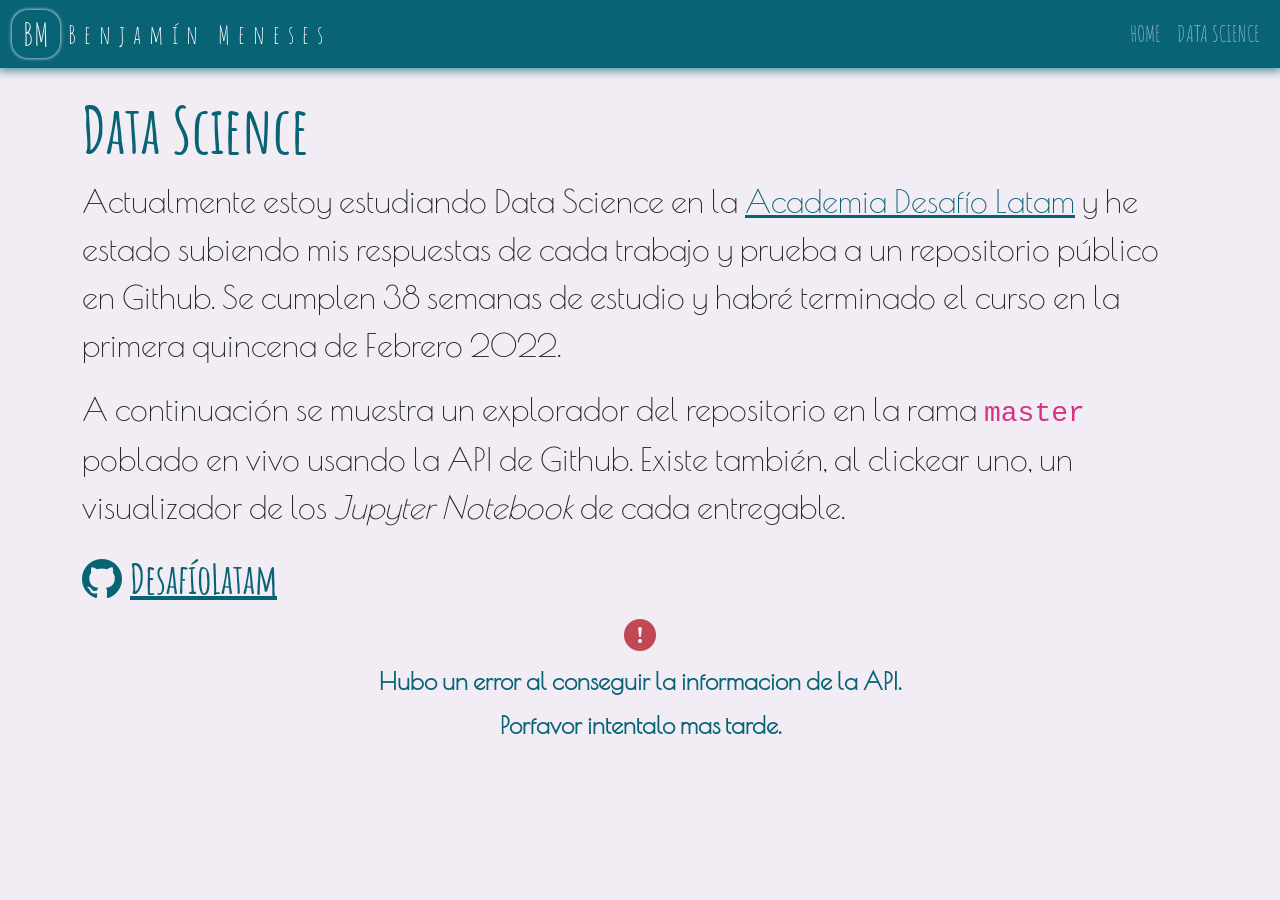
<file: datascience/index.html>
<!DOCTYPE html><html lang="en"><head><meta charSet="utf-8"/><meta http-equiv="x-ua-compatible" content="ie=edge"/><meta name="viewport" content="width=device-width, initial-scale=1, shrink-to-fit=no"/><style data-href="/styles.09e27521f8432e7c5be8.css" data-identity="gatsby-global-css">@import url(//fonts.googleapis.com/css?family=Amatic+SC);@import url(//fonts.googleapis.com/css?family=Poiret+One);@font-face{font-family:bootstrap-icons;src:url(/static/bootstrap-icons-66e4109ec6241c76fdcfff101b46ce0b.woff2) format("woff2"),url(/static/bootstrap-icons-ea6f3dfe4ebb15134576260fe8dbc414.woff) format("woff")}.bi:before,[class*=" bi-"]:before,[class^=bi-]:before{-webkit-font-smoothing:antialiased;-moz-osx-font-smoothing:grayscale;display:inline-block;font-family:bootstrap-icons!important;font-style:normal;font-variant:normal;font-weight:400!important;line-height:1;text-transform:none;vertical-align:-.125em}.bi-123:before{content:""}.bi-alarm-fill:before{content:""}.bi-alarm:before{content:""}.bi-align-bottom:before{content:""}.bi-align-center:before{content:""}.bi-align-end:before{content:""}.bi-align-middle:before{content:""}.bi-align-start:before{content:""}.bi-align-top:before{content:""}.bi-alt:before{content:""}.bi-app-indicator:before{content:""}.bi-app:before{content:""}.bi-archive-fill:before{content:""}.bi-archive:before{content:""}.bi-arrow-90deg-down:before{content:""}.bi-arrow-90deg-left:before{content:""}.bi-arrow-90deg-right:before{content:""}.bi-arrow-90deg-up:before{content:""}.bi-arrow-bar-down:before{content:""}.bi-arrow-bar-left:before{content:""}.bi-arrow-bar-right:before{content:""}.bi-arrow-bar-up:before{content:""}.bi-arrow-clockwise:before{content:""}.bi-arrow-counterclockwise:before{content:""}.bi-arrow-down-circle-fill:before{content:""}.bi-arrow-down-circle:before{content:""}.bi-arrow-down-left-circle-fill:before{content:""}.bi-arrow-down-left-circle:before{content:""}.bi-arrow-down-left-square-fill:before{content:""}.bi-arrow-down-left-square:before{content:""}.bi-arrow-down-left:before{content:""}.bi-arrow-down-right-circle-fill:before{content:""}.bi-arrow-down-right-circle:before{content:""}.bi-arrow-down-right-square-fill:before{content:""}.bi-arrow-down-right-square:before{content:""}.bi-arrow-down-right:before{content:""}.bi-arrow-down-short:before{content:""}.bi-arrow-down-square-fill:before{content:""}.bi-arrow-down-square:before{content:""}.bi-arrow-down-up:before{content:""}.bi-arrow-down:before{content:""}.bi-arrow-left-circle-fill:before{content:""}.bi-arrow-left-circle:before{content:""}.bi-arrow-left-right:before{content:""}.bi-arrow-left-short:before{content:""}.bi-arrow-left-square-fill:before{content:""}.bi-arrow-left-square:before{content:""}.bi-arrow-left:before{content:""}.bi-arrow-repeat:before{content:""}.bi-arrow-return-left:before{content:""}.bi-arrow-return-right:before{content:""}.bi-arrow-right-circle-fill:before{content:""}.bi-arrow-right-circle:before{content:""}.bi-arrow-right-short:before{content:""}.bi-arrow-right-square-fill:before{content:""}.bi-arrow-right-square:before{content:""}.bi-arrow-right:before{content:""}.bi-arrow-up-circle-fill:before{content:""}.bi-arrow-up-circle:before{content:""}.bi-arrow-up-left-circle-fill:before{content:""}.bi-arrow-up-left-circle:before{content:""}.bi-arrow-up-left-square-fill:before{content:""}.bi-arrow-up-left-square:before{content:""}.bi-arrow-up-left:before{content:""}.bi-arrow-up-right-circle-fill:before{content:""}.bi-arrow-up-right-circle:before{content:""}.bi-arrow-up-right-square-fill:before{content:""}.bi-arrow-up-right-square:before{content:""}.bi-arrow-up-right:before{content:""}.bi-arrow-up-short:before{content:""}.bi-arrow-up-square-fill:before{content:""}.bi-arrow-up-square:before{content:""}.bi-arrow-up:before{content:""}.bi-arrows-angle-contract:before{content:""}.bi-arrows-angle-expand:before{content:""}.bi-arrows-collapse:before{content:""}.bi-arrows-expand:before{content:""}.bi-arrows-fullscreen:before{content:""}.bi-arrows-move:before{content:""}.bi-aspect-ratio-fill:before{content:""}.bi-aspect-ratio:before{content:""}.bi-asterisk:before{content:""}.bi-at:before{content:""}.bi-award-fill:before{content:""}.bi-award:before{content:""}.bi-back:before{content:""}.bi-backspace-fill:before{content:""}.bi-backspace-reverse-fill:before{content:""}.bi-backspace-reverse:before{content:""}.bi-backspace:before{content:""}.bi-badge-3d-fill:before{content:""}.bi-badge-3d:before{content:""}.bi-badge-4k-fill:before{content:""}.bi-badge-4k:before{content:""}.bi-badge-8k-fill:before{content:""}.bi-badge-8k:before{content:""}.bi-badge-ad-fill:before{content:""}.bi-badge-ad:before{content:""}.bi-badge-ar-fill:before{content:""}.bi-badge-ar:before{content:""}.bi-badge-cc-fill:before{content:""}.bi-badge-cc:before{content:""}.bi-badge-hd-fill:before{content:""}.bi-badge-hd:before{content:""}.bi-badge-tm-fill:before{content:""}.bi-badge-tm:before{content:""}.bi-badge-vo-fill:before{content:""}.bi-badge-vo:before{content:""}.bi-badge-vr-fill:before{content:""}.bi-badge-vr:before{content:""}.bi-badge-wc-fill:before{content:""}.bi-badge-wc:before{content:""}.bi-bag-check-fill:before{content:""}.bi-bag-check:before{content:""}.bi-bag-dash-fill:before{content:""}.bi-bag-dash:before{content:""}.bi-bag-fill:before{content:""}.bi-bag-plus-fill:before{content:""}.bi-bag-plus:before{content:""}.bi-bag-x-fill:before{content:""}.bi-bag-x:before{content:""}.bi-bag:before{content:""}.bi-bar-chart-fill:before{content:""}.bi-bar-chart-line-fill:before{content:""}.bi-bar-chart-line:before{content:""}.bi-bar-chart-steps:before{content:""}.bi-bar-chart:before{content:""}.bi-basket-fill:before{content:""}.bi-basket:before{content:""}.bi-basket2-fill:before{content:""}.bi-basket2:before{content:""}.bi-basket3-fill:before{content:""}.bi-basket3:before{content:""}.bi-battery-charging:before{content:""}.bi-battery-full:before{content:""}.bi-battery-half:before{content:""}.bi-battery:before{content:""}.bi-bell-fill:before{content:""}.bi-bell:before{content:""}.bi-bezier:before{content:""}.bi-bezier2:before{content:""}.bi-bicycle:before{content:""}.bi-binoculars-fill:before{content:""}.bi-binoculars:before{content:""}.bi-blockquote-left:before{content:""}.bi-blockquote-right:before{content:""}.bi-book-fill:before{content:""}.bi-book-half:before{content:""}.bi-book:before{content:""}.bi-bookmark-check-fill:before{content:""}.bi-bookmark-check:before{content:""}.bi-bookmark-dash-fill:before{content:""}.bi-bookmark-dash:before{content:""}.bi-bookmark-fill:before{content:""}.bi-bookmark-heart-fill:before{content:""}.bi-bookmark-heart:before{content:""}.bi-bookmark-plus-fill:before{content:""}.bi-bookmark-plus:before{content:""}.bi-bookmark-star-fill:before{content:""}.bi-bookmark-star:before{content:""}.bi-bookmark-x-fill:before{content:""}.bi-bookmark-x:before{content:""}.bi-bookmark:before{content:""}.bi-bookmarks-fill:before{content:""}.bi-bookmarks:before{content:""}.bi-bookshelf:before{content:""}.bi-bootstrap-fill:before{content:""}.bi-bootstrap-reboot:before{content:""}.bi-bootstrap:before{content:""}.bi-border-all:before{content:""}.bi-border-bottom:before{content:""}.bi-border-center:before{content:""}.bi-border-inner:before{content:""}.bi-border-left:before{content:""}.bi-border-middle:before{content:""}.bi-border-outer:before{content:""}.bi-border-right:before{content:""}.bi-border-style:before{content:""}.bi-border-top:before{content:""}.bi-border-width:before{content:""}.bi-border:before{content:""}.bi-bounding-box-circles:before{content:""}.bi-bounding-box:before{content:""}.bi-box-arrow-down-left:before{content:""}.bi-box-arrow-down-right:before{content:""}.bi-box-arrow-down:before{content:""}.bi-box-arrow-in-down-left:before{content:""}.bi-box-arrow-in-down-right:before{content:""}.bi-box-arrow-in-down:before{content:""}.bi-box-arrow-in-left:before{content:""}.bi-box-arrow-in-right:before{content:""}.bi-box-arrow-in-up-left:before{content:""}.bi-box-arrow-in-up-right:before{content:""}.bi-box-arrow-in-up:before{content:""}.bi-box-arrow-left:before{content:""}.bi-box-arrow-right:before{content:""}.bi-box-arrow-up-left:before{content:""}.bi-box-arrow-up-right:before{content:""}.bi-box-arrow-up:before{content:""}.bi-box-seam:before{content:""}.bi-box:before{content:""}.bi-braces:before{content:""}.bi-bricks:before{content:""}.bi-briefcase-fill:before{content:""}.bi-briefcase:before{content:""}.bi-brightness-alt-high-fill:before{content:""}.bi-brightness-alt-high:before{content:""}.bi-brightness-alt-low-fill:before{content:""}.bi-brightness-alt-low:before{content:""}.bi-brightness-high-fill:before{content:""}.bi-brightness-high:before{content:""}.bi-brightness-low-fill:before{content:""}.bi-brightness-low:before{content:""}.bi-broadcast-pin:before{content:""}.bi-broadcast:before{content:""}.bi-brush-fill:before{content:""}.bi-brush:before{content:""}.bi-bucket-fill:before{content:""}.bi-bucket:before{content:""}.bi-bug-fill:before{content:""}.bi-bug:before{content:""}.bi-building:before{content:""}.bi-bullseye:before{content:""}.bi-calculator-fill:before{content:""}.bi-calculator:before{content:""}.bi-calendar-check-fill:before{content:""}.bi-calendar-check:before{content:""}.bi-calendar-date-fill:before{content:""}.bi-calendar-date:before{content:""}.bi-calendar-day-fill:before{content:""}.bi-calendar-day:before{content:""}.bi-calendar-event-fill:before{content:""}.bi-calendar-event:before{content:""}.bi-calendar-fill:before{content:""}.bi-calendar-minus-fill:before{content:""}.bi-calendar-minus:before{content:""}.bi-calendar-month-fill:before{content:""}.bi-calendar-month:before{content:""}.bi-calendar-plus-fill:before{content:""}.bi-calendar-plus:before{content:""}.bi-calendar-range-fill:before{content:""}.bi-calendar-range:before{content:""}.bi-calendar-week-fill:before{content:""}.bi-calendar-week:before{content:""}.bi-calendar-x-fill:before{content:""}.bi-calendar-x:before{content:""}.bi-calendar:before{content:""}.bi-calendar2-check-fill:before{content:""}.bi-calendar2-check:before{content:""}.bi-calendar2-date-fill:before{content:""}.bi-calendar2-date:before{content:""}.bi-calendar2-day-fill:before{content:""}.bi-calendar2-day:before{content:""}.bi-calendar2-event-fill:before{content:""}.bi-calendar2-event:before{content:""}.bi-calendar2-fill:before{content:""}.bi-calendar2-minus-fill:before{content:""}.bi-calendar2-minus:before{content:""}.bi-calendar2-month-fill:before{content:""}.bi-calendar2-month:before{content:""}.bi-calendar2-plus-fill:before{content:""}.bi-calendar2-plus:before{content:""}.bi-calendar2-range-fill:before{content:""}.bi-calendar2-range:before{content:""}.bi-calendar2-week-fill:before{content:""}.bi-calendar2-week:before{content:""}.bi-calendar2-x-fill:before{content:""}.bi-calendar2-x:before{content:""}.bi-calendar2:before{content:""}.bi-calendar3-event-fill:before{content:""}.bi-calendar3-event:before{content:""}.bi-calendar3-fill:before{content:""}.bi-calendar3-range-fill:before{content:""}.bi-calendar3-range:before{content:""}.bi-calendar3-week-fill:before{content:""}.bi-calendar3-week:before{content:""}.bi-calendar3:before{content:""}.bi-calendar4-event:before{content:""}.bi-calendar4-range:before{content:""}.bi-calendar4-week:before{content:""}.bi-calendar4:before{content:""}.bi-camera-fill:before{content:""}.bi-camera-reels-fill:before{content:""}.bi-camera-reels:before{content:""}.bi-camera-video-fill:before{content:""}.bi-camera-video-off-fill:before{content:""}.bi-camera-video-off:before{content:""}.bi-camera-video:before{content:""}.bi-camera:before{content:""}.bi-camera2:before{content:""}.bi-capslock-fill:before{content:""}.bi-capslock:before{content:""}.bi-card-checklist:before{content:""}.bi-card-heading:before{content:""}.bi-card-image:before{content:""}.bi-card-list:before{content:""}.bi-card-text:before{content:""}.bi-caret-down-fill:before{content:""}.bi-caret-down-square-fill:before{content:""}.bi-caret-down-square:before{content:""}.bi-caret-down:before{content:""}.bi-caret-left-fill:before{content:""}.bi-caret-left-square-fill:before{content:""}.bi-caret-left-square:before{content:""}.bi-caret-left:before{content:""}.bi-caret-right-fill:before{content:""}.bi-caret-right-square-fill:before{content:""}.bi-caret-right-square:before{content:""}.bi-caret-right:before{content:""}.bi-caret-up-fill:before{content:""}.bi-caret-up-square-fill:before{content:""}.bi-caret-up-square:before{content:""}.bi-caret-up:before{content:""}.bi-cart-check-fill:before{content:""}.bi-cart-check:before{content:""}.bi-cart-dash-fill:before{content:""}.bi-cart-dash:before{content:""}.bi-cart-fill:before{content:""}.bi-cart-plus-fill:before{content:""}.bi-cart-plus:before{content:""}.bi-cart-x-fill:before{content:""}.bi-cart-x:before{content:""}.bi-cart:before{content:""}.bi-cart2:before{content:""}.bi-cart3:before{content:""}.bi-cart4:before{content:""}.bi-cash-stack:before{content:""}.bi-cash:before{content:""}.bi-cast:before{content:""}.bi-chat-dots-fill:before{content:""}.bi-chat-dots:before{content:""}.bi-chat-fill:before{content:""}.bi-chat-left-dots-fill:before{content:""}.bi-chat-left-dots:before{content:""}.bi-chat-left-fill:before{content:""}.bi-chat-left-quote-fill:before{content:""}.bi-chat-left-quote:before{content:""}.bi-chat-left-text-fill:before{content:""}.bi-chat-left-text:before{content:""}.bi-chat-left:before{content:""}.bi-chat-quote-fill:before{content:""}.bi-chat-quote:before{content:""}.bi-chat-right-dots-fill:before{content:""}.bi-chat-right-dots:before{content:""}.bi-chat-right-fill:before{content:""}.bi-chat-right-quote-fill:before{content:""}.bi-chat-right-quote:before{content:""}.bi-chat-right-text-fill:before{content:""}.bi-chat-right-text:before{content:""}.bi-chat-right:before{content:""}.bi-chat-square-dots-fill:before{content:""}.bi-chat-square-dots:before{content:""}.bi-chat-square-fill:before{content:""}.bi-chat-square-quote-fill:before{content:""}.bi-chat-square-quote:before{content:""}.bi-chat-square-text-fill:before{content:""}.bi-chat-square-text:before{content:""}.bi-chat-square:before{content:""}.bi-chat-text-fill:before{content:""}.bi-chat-text:before{content:""}.bi-chat:before{content:""}.bi-check-all:before{content:""}.bi-check-circle-fill:before{content:""}.bi-check-circle:before{content:""}.bi-check-square-fill:before{content:""}.bi-check-square:before{content:""}.bi-check:before{content:""}.bi-check2-all:before{content:""}.bi-check2-circle:before{content:""}.bi-check2-square:before{content:""}.bi-check2:before{content:""}.bi-chevron-bar-contract:before{content:""}.bi-chevron-bar-down:before{content:""}.bi-chevron-bar-expand:before{content:""}.bi-chevron-bar-left:before{content:""}.bi-chevron-bar-right:before{content:""}.bi-chevron-bar-up:before{content:""}.bi-chevron-compact-down:before{content:""}.bi-chevron-compact-left:before{content:""}.bi-chevron-compact-right:before{content:""}.bi-chevron-compact-up:before{content:""}.bi-chevron-contract:before{content:""}.bi-chevron-double-down:before{content:""}.bi-chevron-double-left:before{content:""}.bi-chevron-double-right:before{content:""}.bi-chevron-double-up:before{content:""}.bi-chevron-down:before{content:""}.bi-chevron-expand:before{content:""}.bi-chevron-left:before{content:""}.bi-chevron-right:before{content:""}.bi-chevron-up:before{content:""}.bi-circle-fill:before{content:""}.bi-circle-half:before{content:""}.bi-circle-square:before{content:""}.bi-circle:before{content:""}.bi-clipboard-check:before{content:""}.bi-clipboard-data:before{content:""}.bi-clipboard-minus:before{content:""}.bi-clipboard-plus:before{content:""}.bi-clipboard-x:before{content:""}.bi-clipboard:before{content:""}.bi-clock-fill:before{content:""}.bi-clock-history:before{content:""}.bi-clock:before{content:""}.bi-cloud-arrow-down-fill:before{content:""}.bi-cloud-arrow-down:before{content:""}.bi-cloud-arrow-up-fill:before{content:""}.bi-cloud-arrow-up:before{content:""}.bi-cloud-check-fill:before{content:""}.bi-cloud-check:before{content:""}.bi-cloud-download-fill:before{content:""}.bi-cloud-download:before{content:""}.bi-cloud-drizzle-fill:before{content:""}.bi-cloud-drizzle:before{content:""}.bi-cloud-fill:before{content:""}.bi-cloud-fog-fill:before{content:""}.bi-cloud-fog:before{content:""}.bi-cloud-fog2-fill:before{content:""}.bi-cloud-fog2:before{content:""}.bi-cloud-hail-fill:before{content:""}.bi-cloud-hail:before{content:""}.bi-cloud-haze-1:before{content:""}.bi-cloud-haze-fill:before{content:""}.bi-cloud-haze:before{content:""}.bi-cloud-haze2-fill:before{content:""}.bi-cloud-lightning-fill:before{content:""}.bi-cloud-lightning-rain-fill:before{content:""}.bi-cloud-lightning-rain:before{content:""}.bi-cloud-lightning:before{content:""}.bi-cloud-minus-fill:before{content:""}.bi-cloud-minus:before{content:""}.bi-cloud-moon-fill:before{content:""}.bi-cloud-moon:before{content:""}.bi-cloud-plus-fill:before{content:""}.bi-cloud-plus:before{content:""}.bi-cloud-rain-fill:before{content:""}.bi-cloud-rain-heavy-fill:before{content:""}.bi-cloud-rain-heavy:before{content:""}.bi-cloud-rain:before{content:""}.bi-cloud-slash-fill:before{content:""}.bi-cloud-slash:before{content:""}.bi-cloud-sleet-fill:before{content:""}.bi-cloud-sleet:before{content:""}.bi-cloud-snow-fill:before{content:""}.bi-cloud-snow:before{content:""}.bi-cloud-sun-fill:before{content:""}.bi-cloud-sun:before{content:""}.bi-cloud-upload-fill:before{content:""}.bi-cloud-upload:before{content:""}.bi-cloud:before{content:""}.bi-clouds-fill:before{content:""}.bi-clouds:before{content:""}.bi-cloudy-fill:before{content:""}.bi-cloudy:before{content:""}.bi-code-slash:before{content:""}.bi-code-square:before{content:""}.bi-code:before{content:""}.bi-collection-fill:before{content:""}.bi-collection-play-fill:before{content:""}.bi-collection-play:before{content:""}.bi-collection:before{content:""}.bi-columns-gap:before{content:""}.bi-columns:before{content:""}.bi-command:before{content:""}.bi-compass-fill:before{content:""}.bi-compass:before{content:""}.bi-cone-striped:before{content:""}.bi-cone:before{content:""}.bi-controller:before{content:""}.bi-cpu-fill:before{content:""}.bi-cpu:before{content:""}.bi-credit-card-2-back-fill:before{content:""}.bi-credit-card-2-back:before{content:""}.bi-credit-card-2-front-fill:before{content:""}.bi-credit-card-2-front:before{content:""}.bi-credit-card-fill:before{content:""}.bi-credit-card:before{content:""}.bi-crop:before{content:""}.bi-cup-fill:before{content:""}.bi-cup-straw:before{content:""}.bi-cup:before{content:""}.bi-cursor-fill:before{content:""}.bi-cursor-text:before{content:""}.bi-cursor:before{content:""}.bi-dash-circle-dotted:before{content:""}.bi-dash-circle-fill:before{content:""}.bi-dash-circle:before{content:""}.bi-dash-square-dotted:before{content:""}.bi-dash-square-fill:before{content:""}.bi-dash-square:before{content:""}.bi-dash:before{content:""}.bi-diagram-2-fill:before{content:""}.bi-diagram-2:before{content:""}.bi-diagram-3-fill:before{content:""}.bi-diagram-3:before{content:""}.bi-diamond-fill:before{content:""}.bi-diamond-half:before{content:""}.bi-diamond:before{content:""}.bi-dice-1-fill:before{content:""}.bi-dice-1:before{content:""}.bi-dice-2-fill:before{content:""}.bi-dice-2:before{content:""}.bi-dice-3-fill:before{content:""}.bi-dice-3:before{content:""}.bi-dice-4-fill:before{content:""}.bi-dice-4:before{content:""}.bi-dice-5-fill:before{content:""}.bi-dice-5:before{content:""}.bi-dice-6-fill:before{content:""}.bi-dice-6:before{content:""}.bi-disc-fill:before{content:""}.bi-disc:before{content:""}.bi-discord:before{content:""}.bi-display-fill:before{content:""}.bi-display:before{content:""}.bi-distribute-horizontal:before{content:""}.bi-distribute-vertical:before{content:""}.bi-door-closed-fill:before{content:""}.bi-door-closed:before{content:""}.bi-door-open-fill:before{content:""}.bi-door-open:before{content:""}.bi-dot:before{content:""}.bi-download:before{content:""}.bi-droplet-fill:before{content:""}.bi-droplet-half:before{content:""}.bi-droplet:before{content:""}.bi-earbuds:before{content:""}.bi-easel-fill:before{content:""}.bi-easel:before{content:""}.bi-egg-fill:before{content:""}.bi-egg-fried:before{content:""}.bi-egg:before{content:""}.bi-eject-fill:before{content:""}.bi-eject:before{content:""}.bi-emoji-angry-fill:before{content:""}.bi-emoji-angry:before{content:""}.bi-emoji-dizzy-fill:before{content:""}.bi-emoji-dizzy:before{content:""}.bi-emoji-expressionless-fill:before{content:""}.bi-emoji-expressionless:before{content:""}.bi-emoji-frown-fill:before{content:""}.bi-emoji-frown:before{content:""}.bi-emoji-heart-eyes-fill:before{content:""}.bi-emoji-heart-eyes:before{content:""}.bi-emoji-laughing-fill:before{content:""}.bi-emoji-laughing:before{content:""}.bi-emoji-neutral-fill:before{content:""}.bi-emoji-neutral:before{content:""}.bi-emoji-smile-fill:before{content:""}.bi-emoji-smile-upside-down-fill:before{content:""}.bi-emoji-smile-upside-down:before{content:""}.bi-emoji-smile:before{content:""}.bi-emoji-sunglasses-fill:before{content:""}.bi-emoji-sunglasses:before{content:""}.bi-emoji-wink-fill:before{content:""}.bi-emoji-wink:before{content:""}.bi-envelope-fill:before{content:""}.bi-envelope-open-fill:before{content:""}.bi-envelope-open:before{content:""}.bi-envelope:before{content:""}.bi-eraser-fill:before{content:""}.bi-eraser:before{content:""}.bi-exclamation-circle-fill:before{content:""}.bi-exclamation-circle:before{content:""}.bi-exclamation-diamond-fill:before{content:""}.bi-exclamation-diamond:before{content:""}.bi-exclamation-octagon-fill:before{content:""}.bi-exclamation-octagon:before{content:""}.bi-exclamation-square-fill:before{content:""}.bi-exclamation-square:before{content:""}.bi-exclamation-triangle-fill:before{content:""}.bi-exclamation-triangle:before{content:""}.bi-exclamation:before{content:""}.bi-exclude:before{content:""}.bi-eye-fill:before{content:""}.bi-eye-slash-fill:before{content:""}.bi-eye-slash:before{content:""}.bi-eye:before{content:""}.bi-eyedropper:before{content:""}.bi-eyeglasses:before{content:""}.bi-facebook:before{content:""}.bi-file-arrow-down-fill:before{content:""}.bi-file-arrow-down:before{content:""}.bi-file-arrow-up-fill:before{content:""}.bi-file-arrow-up:before{content:""}.bi-file-bar-graph-fill:before{content:""}.bi-file-bar-graph:before{content:""}.bi-file-binary-fill:before{content:""}.bi-file-binary:before{content:""}.bi-file-break-fill:before{content:""}.bi-file-break:before{content:""}.bi-file-check-fill:before{content:""}.bi-file-check:before{content:""}.bi-file-code-fill:before{content:""}.bi-file-code:before{content:""}.bi-file-diff-fill:before{content:""}.bi-file-diff:before{content:""}.bi-file-earmark-arrow-down-fill:before{content:""}.bi-file-earmark-arrow-down:before{content:""}.bi-file-earmark-arrow-up-fill:before{content:""}.bi-file-earmark-arrow-up:before{content:""}.bi-file-earmark-bar-graph-fill:before{content:""}.bi-file-earmark-bar-graph:before{content:""}.bi-file-earmark-binary-fill:before{content:""}.bi-file-earmark-binary:before{content:""}.bi-file-earmark-break-fill:before{content:""}.bi-file-earmark-break:before{content:""}.bi-file-earmark-check-fill:before{content:""}.bi-file-earmark-check:before{content:""}.bi-file-earmark-code-fill:before{content:""}.bi-file-earmark-code:before{content:""}.bi-file-earmark-diff-fill:before{content:""}.bi-file-earmark-diff:before{content:""}.bi-file-earmark-easel-fill:before{content:""}.bi-file-earmark-easel:before{content:""}.bi-file-earmark-excel-fill:before{content:""}.bi-file-earmark-excel:before{content:""}.bi-file-earmark-fill:before{content:""}.bi-file-earmark-font-fill:before{content:""}.bi-file-earmark-font:before{content:""}.bi-file-earmark-image-fill:before{content:""}.bi-file-earmark-image:before{content:""}.bi-file-earmark-lock-fill:before{content:""}.bi-file-earmark-lock:before{content:""}.bi-file-earmark-lock2-fill:before{content:""}.bi-file-earmark-lock2:before{content:""}.bi-file-earmark-medical-fill:before{content:""}.bi-file-earmark-medical:before{content:""}.bi-file-earmark-minus-fill:before{content:""}.bi-file-earmark-minus:before{content:""}.bi-file-earmark-music-fill:before{content:""}.bi-file-earmark-music:before{content:""}.bi-file-earmark-person-fill:before{content:""}.bi-file-earmark-person:before{content:""}.bi-file-earmark-play-fill:before{content:""}.bi-file-earmark-play:before{content:""}.bi-file-earmark-plus-fill:before{content:""}.bi-file-earmark-plus:before{content:""}.bi-file-earmark-post-fill:before{content:""}.bi-file-earmark-post:before{content:""}.bi-file-earmark-ppt-fill:before{content:""}.bi-file-earmark-ppt:before{content:""}.bi-file-earmark-richtext-fill:before{content:""}.bi-file-earmark-richtext:before{content:""}.bi-file-earmark-ruled-fill:before{content:""}.bi-file-earmark-ruled:before{content:""}.bi-file-earmark-slides-fill:before{content:""}.bi-file-earmark-slides:before{content:""}.bi-file-earmark-spreadsheet-fill:before{content:""}.bi-file-earmark-spreadsheet:before{content:""}.bi-file-earmark-text-fill:before{content:""}.bi-file-earmark-text:before{content:""}.bi-file-earmark-word-fill:before{content:""}.bi-file-earmark-word:before{content:""}.bi-file-earmark-x-fill:before{content:""}.bi-file-earmark-x:before{content:""}.bi-file-earmark-zip-fill:before{content:""}.bi-file-earmark-zip:before{content:""}.bi-file-earmark:before{content:""}.bi-file-easel-fill:before{content:""}.bi-file-easel:before{content:""}.bi-file-excel-fill:before{content:""}.bi-file-excel:before{content:""}.bi-file-fill:before{content:""}.bi-file-font-fill:before{content:""}.bi-file-font:before{content:""}.bi-file-image-fill:before{content:""}.bi-file-image:before{content:""}.bi-file-lock-fill:before{content:""}.bi-file-lock:before{content:""}.bi-file-lock2-fill:before{content:""}.bi-file-lock2:before{content:""}.bi-file-medical-fill:before{content:""}.bi-file-medical:before{content:""}.bi-file-minus-fill:before{content:""}.bi-file-minus:before{content:""}.bi-file-music-fill:before{content:""}.bi-file-music:before{content:""}.bi-file-person-fill:before{content:""}.bi-file-person:before{content:""}.bi-file-play-fill:before{content:""}.bi-file-play:before{content:""}.bi-file-plus-fill:before{content:""}.bi-file-plus:before{content:""}.bi-file-post-fill:before{content:""}.bi-file-post:before{content:""}.bi-file-ppt-fill:before{content:""}.bi-file-ppt:before{content:""}.bi-file-richtext-fill:before{content:""}.bi-file-richtext:before{content:""}.bi-file-ruled-fill:before{content:""}.bi-file-ruled:before{content:""}.bi-file-slides-fill:before{content:""}.bi-file-slides:before{content:""}.bi-file-spreadsheet-fill:before{content:""}.bi-file-spreadsheet:before{content:""}.bi-file-text-fill:before{content:""}.bi-file-text:before{content:""}.bi-file-word-fill:before{content:""}.bi-file-word:before{content:""}.bi-file-x-fill:before{content:""}.bi-file-x:before{content:""}.bi-file-zip-fill:before{content:""}.bi-file-zip:before{content:""}.bi-file:before{content:""}.bi-files-alt:before{content:""}.bi-files:before{content:""}.bi-film:before{content:""}.bi-filter-circle-fill:before{content:""}.bi-filter-circle:before{content:""}.bi-filter-left:before{content:""}.bi-filter-right:before{content:""}.bi-filter-square-fill:before{content:""}.bi-filter-square:before{content:""}.bi-filter:before{content:""}.bi-flag-fill:before{content:""}.bi-flag:before{content:""}.bi-flower1:before{content:""}.bi-flower2:before{content:""}.bi-flower3:before{content:""}.bi-folder-check:before{content:""}.bi-folder-fill:before{content:""}.bi-folder-minus:before{content:""}.bi-folder-plus:before{content:""}.bi-folder-symlink-fill:before{content:""}.bi-folder-symlink:before{content:""}.bi-folder-x:before{content:""}.bi-folder:before{content:""}.bi-folder2-open:before{content:""}.bi-folder2:before{content:""}.bi-fonts:before{content:""}.bi-forward-fill:before{content:""}.bi-forward:before{content:""}.bi-front:before{content:""}.bi-fullscreen-exit:before{content:""}.bi-fullscreen:before{content:""}.bi-funnel-fill:before{content:""}.bi-funnel:before{content:""}.bi-gear-fill:before{content:""}.bi-gear-wide-connected:before{content:""}.bi-gear-wide:before{content:""}.bi-gear:before{content:""}.bi-gem:before{content:""}.bi-geo-alt-fill:before{content:""}.bi-geo-alt:before{content:""}.bi-geo-fill:before{content:""}.bi-geo:before{content:""}.bi-gift-fill:before{content:""}.bi-gift:before{content:""}.bi-github:before{content:""}.bi-globe:before{content:""}.bi-globe2:before{content:""}.bi-google:before{content:""}.bi-graph-down:before{content:""}.bi-graph-up:before{content:""}.bi-grid-1x2-fill:before{content:""}.bi-grid-1x2:before{content:""}.bi-grid-3x2-gap-fill:before{content:""}.bi-grid-3x2-gap:before{content:""}.bi-grid-3x2:before{content:""}.bi-grid-3x3-gap-fill:before{content:""}.bi-grid-3x3-gap:before{content:""}.bi-grid-3x3:before{content:""}.bi-grid-fill:before{content:""}.bi-grid:before{content:""}.bi-grip-horizontal:before{content:""}.bi-grip-vertical:before{content:""}.bi-hammer:before{content:""}.bi-hand-index-fill:before{content:""}.bi-hand-index-thumb-fill:before{content:""}.bi-hand-index-thumb:before{content:""}.bi-hand-index:before{content:""}.bi-hand-thumbs-down-fill:before{content:""}.bi-hand-thumbs-down:before{content:""}.bi-hand-thumbs-up-fill:before{content:""}.bi-hand-thumbs-up:before{content:""}.bi-handbag-fill:before{content:""}.bi-handbag:before{content:""}.bi-hash:before{content:""}.bi-hdd-fill:before{content:""}.bi-hdd-network-fill:before{content:""}.bi-hdd-network:before{content:""}.bi-hdd-rack-fill:before{content:""}.bi-hdd-rack:before{content:""}.bi-hdd-stack-fill:before{content:""}.bi-hdd-stack:before{content:""}.bi-hdd:before{content:""}.bi-headphones:before{content:""}.bi-headset:before{content:""}.bi-heart-fill:before{content:""}.bi-heart-half:before{content:""}.bi-heart:before{content:""}.bi-heptagon-fill:before{content:""}.bi-heptagon-half:before{content:""}.bi-heptagon:before{content:""}.bi-hexagon-fill:before{content:""}.bi-hexagon-half:before{content:""}.bi-hexagon:before{content:""}.bi-hourglass-bottom:before{content:""}.bi-hourglass-split:before{content:""}.bi-hourglass-top:before{content:""}.bi-hourglass:before{content:""}.bi-house-door-fill:before{content:""}.bi-house-door:before{content:""}.bi-house-fill:before{content:""}.bi-house:before{content:""}.bi-hr:before{content:""}.bi-hurricane:before{content:""}.bi-image-alt:before{content:""}.bi-image-fill:before{content:""}.bi-image:before{content:""}.bi-images:before{content:""}.bi-inbox-fill:before{content:""}.bi-inbox:before{content:""}.bi-inboxes-fill:before{content:""}.bi-inboxes:before{content:""}.bi-info-circle-fill:before{content:""}.bi-info-circle:before{content:""}.bi-info-square-fill:before{content:""}.bi-info-square:before{content:""}.bi-info:before{content:""}.bi-input-cursor-text:before{content:""}.bi-input-cursor:before{content:""}.bi-instagram:before{content:""}.bi-intersect:before{content:""}.bi-journal-album:before{content:""}.bi-journal-arrow-down:before{content:""}.bi-journal-arrow-up:before{content:""}.bi-journal-bookmark-fill:before{content:""}.bi-journal-bookmark:before{content:""}.bi-journal-check:before{content:""}.bi-journal-code:before{content:""}.bi-journal-medical:before{content:""}.bi-journal-minus:before{content:""}.bi-journal-plus:before{content:""}.bi-journal-richtext:before{content:""}.bi-journal-text:before{content:""}.bi-journal-x:before{content:""}.bi-journal:before{content:""}.bi-journals:before{content:""}.bi-joystick:before{content:""}.bi-justify-left:before{content:""}.bi-justify-right:before{content:""}.bi-justify:before{content:""}.bi-kanban-fill:before{content:""}.bi-kanban:before{content:""}.bi-key-fill:before{content:""}.bi-key:before{content:""}.bi-keyboard-fill:before{content:""}.bi-keyboard:before{content:""}.bi-ladder:before{content:""}.bi-lamp-fill:before{content:""}.bi-lamp:before{content:""}.bi-laptop-fill:before{content:""}.bi-laptop:before{content:""}.bi-layer-backward:before{content:""}.bi-layer-forward:before{content:""}.bi-layers-fill:before{content:""}.bi-layers-half:before{content:""}.bi-layers:before{content:""}.bi-layout-sidebar-inset-reverse:before{content:""}.bi-layout-sidebar-inset:before{content:""}.bi-layout-sidebar-reverse:before{content:""}.bi-layout-sidebar:before{content:""}.bi-layout-split:before{content:""}.bi-layout-text-sidebar-reverse:before{content:""}.bi-layout-text-sidebar:before{content:""}.bi-layout-text-window-reverse:before{content:""}.bi-layout-text-window:before{content:""}.bi-layout-three-columns:before{content:""}.bi-layout-wtf:before{content:""}.bi-life-preserver:before{content:""}.bi-lightbulb-fill:before{content:""}.bi-lightbulb-off-fill:before{content:""}.bi-lightbulb-off:before{content:""}.bi-lightbulb:before{content:""}.bi-lightning-charge-fill:before{content:""}.bi-lightning-charge:before{content:""}.bi-lightning-fill:before{content:""}.bi-lightning:before{content:""}.bi-link-45deg:before{content:""}.bi-link:before{content:""}.bi-linkedin:before{content:""}.bi-list-check:before{content:""}.bi-list-nested:before{content:""}.bi-list-ol:before{content:""}.bi-list-stars:before{content:""}.bi-list-task:before{content:""}.bi-list-ul:before{content:""}.bi-list:before{content:""}.bi-lock-fill:before{content:""}.bi-lock:before{content:""}.bi-mailbox:before{content:""}.bi-mailbox2:before{content:""}.bi-map-fill:before{content:""}.bi-map:before{content:""}.bi-markdown-fill:before{content:""}.bi-markdown:before{content:""}.bi-mask:before{content:""}.bi-megaphone-fill:before{content:""}.bi-megaphone:before{content:""}.bi-menu-app-fill:before{content:""}.bi-menu-app:before{content:""}.bi-menu-button-fill:before{content:""}.bi-menu-button-wide-fill:before{content:""}.bi-menu-button-wide:before{content:""}.bi-menu-button:before{content:""}.bi-menu-down:before{content:""}.bi-menu-up:before{content:""}.bi-mic-fill:before{content:""}.bi-mic-mute-fill:before{content:""}.bi-mic-mute:before{content:""}.bi-mic:before{content:""}.bi-minecart-loaded:before{content:""}.bi-minecart:before{content:""}.bi-moisture:before{content:""}.bi-moon-fill:before{content:""}.bi-moon-stars-fill:before{content:""}.bi-moon-stars:before{content:""}.bi-moon:before{content:""}.bi-mouse-fill:before{content:""}.bi-mouse:before{content:""}.bi-mouse2-fill:before{content:""}.bi-mouse2:before{content:""}.bi-mouse3-fill:before{content:""}.bi-mouse3:before{content:""}.bi-music-note-beamed:before{content:""}.bi-music-note-list:before{content:""}.bi-music-note:before{content:""}.bi-music-player-fill:before{content:""}.bi-music-player:before{content:""}.bi-newspaper:before{content:""}.bi-node-minus-fill:before{content:""}.bi-node-minus:before{content:""}.bi-node-plus-fill:before{content:""}.bi-node-plus:before{content:""}.bi-nut-fill:before{content:""}.bi-nut:before{content:""}.bi-octagon-fill:before{content:""}.bi-octagon-half:before{content:""}.bi-octagon:before{content:""}.bi-option:before{content:""}.bi-outlet:before{content:""}.bi-paint-bucket:before{content:""}.bi-palette-fill:before{content:""}.bi-palette:before{content:""}.bi-palette2:before{content:""}.bi-paperclip:before{content:""}.bi-paragraph:before{content:""}.bi-patch-check-fill:before{content:""}.bi-patch-check:before{content:""}.bi-patch-exclamation-fill:before{content:""}.bi-patch-exclamation:before{content:""}.bi-patch-minus-fill:before{content:""}.bi-patch-minus:before{content:""}.bi-patch-plus-fill:before{content:""}.bi-patch-plus:before{content:""}.bi-patch-question-fill:before{content:""}.bi-patch-question:before{content:""}.bi-pause-btn-fill:before{content:""}.bi-pause-btn:before{content:""}.bi-pause-circle-fill:before{content:""}.bi-pause-circle:before{content:""}.bi-pause-fill:before{content:""}.bi-pause:before{content:""}.bi-peace-fill:before{content:""}.bi-peace:before{content:""}.bi-pen-fill:before{content:""}.bi-pen:before{content:""}.bi-pencil-fill:before{content:""}.bi-pencil-square:before{content:""}.bi-pencil:before{content:""}.bi-pentagon-fill:before{content:""}.bi-pentagon-half:before{content:""}.bi-pentagon:before{content:""}.bi-people-fill:before{content:""}.bi-people:before{content:""}.bi-percent:before{content:""}.bi-person-badge-fill:before{content:""}.bi-person-badge:before{content:""}.bi-person-bounding-box:before{content:""}.bi-person-check-fill:before{content:""}.bi-person-check:before{content:""}.bi-person-circle:before{content:""}.bi-person-dash-fill:before{content:""}.bi-person-dash:before{content:""}.bi-person-fill:before{content:""}.bi-person-lines-fill:before{content:""}.bi-person-plus-fill:before{content:""}.bi-person-plus:before{content:""}.bi-person-square:before{content:""}.bi-person-x-fill:before{content:""}.bi-person-x:before{content:""}.bi-person:before{content:""}.bi-phone-fill:before{content:""}.bi-phone-landscape-fill:before{content:""}.bi-phone-landscape:before{content:""}.bi-phone-vibrate-fill:before{content:""}.bi-phone-vibrate:before{content:""}.bi-phone:before{content:""}.bi-pie-chart-fill:before{content:""}.bi-pie-chart:before{content:""}.bi-pin-angle-fill:before{content:""}.bi-pin-angle:before{content:""}.bi-pin-fill:before{content:""}.bi-pin:before{content:""}.bi-pip-fill:before{content:""}.bi-pip:before{content:""}.bi-play-btn-fill:before{content:""}.bi-play-btn:before{content:""}.bi-play-circle-fill:before{content:""}.bi-play-circle:before{content:""}.bi-play-fill:before{content:""}.bi-play:before{content:""}.bi-plug-fill:before{content:""}.bi-plug:before{content:""}.bi-plus-circle-dotted:before{content:""}.bi-plus-circle-fill:before{content:""}.bi-plus-circle:before{content:""}.bi-plus-square-dotted:before{content:""}.bi-plus-square-fill:before{content:""}.bi-plus-square:before{content:""}.bi-plus:before{content:""}.bi-power:before{content:""}.bi-printer-fill:before{content:""}.bi-printer:before{content:""}.bi-puzzle-fill:before{content:""}.bi-puzzle:before{content:""}.bi-question-circle-fill:before{content:""}.bi-question-circle:before{content:""}.bi-question-diamond-fill:before{content:""}.bi-question-diamond:before{content:""}.bi-question-octagon-fill:before{content:""}.bi-question-octagon:before{content:""}.bi-question-square-fill:before{content:""}.bi-question-square:before{content:""}.bi-question:before{content:""}.bi-rainbow:before{content:""}.bi-receipt-cutoff:before{content:""}.bi-receipt:before{content:""}.bi-reception-0:before{content:""}.bi-reception-1:before{content:""}.bi-reception-2:before{content:""}.bi-reception-3:before{content:""}.bi-reception-4:before{content:""}.bi-record-btn-fill:before{content:""}.bi-record-btn:before{content:""}.bi-record-circle-fill:before{content:""}.bi-record-circle:before{content:""}.bi-record-fill:before{content:""}.bi-record:before{content:""}.bi-record2-fill:before{content:""}.bi-record2:before{content:""}.bi-reply-all-fill:before{content:""}.bi-reply-all:before{content:""}.bi-reply-fill:before{content:""}.bi-reply:before{content:""}.bi-rss-fill:before{content:""}.bi-rss:before{content:""}.bi-rulers:before{content:""}.bi-save-fill:before{content:""}.bi-save:before{content:""}.bi-save2-fill:before{content:""}.bi-save2:before{content:""}.bi-scissors:before{content:""}.bi-screwdriver:before{content:""}.bi-search:before{content:""}.bi-segmented-nav:before{content:""}.bi-server:before{content:""}.bi-share-fill:before{content:""}.bi-share:before{content:""}.bi-shield-check:before{content:""}.bi-shield-exclamation:before{content:""}.bi-shield-fill-check:before{content:""}.bi-shield-fill-exclamation:before{content:""}.bi-shield-fill-minus:before{content:""}.bi-shield-fill-plus:before{content:""}.bi-shield-fill-x:before{content:""}.bi-shield-fill:before{content:""}.bi-shield-lock-fill:before{content:""}.bi-shield-lock:before{content:""}.bi-shield-minus:before{content:""}.bi-shield-plus:before{content:""}.bi-shield-shaded:before{content:""}.bi-shield-slash-fill:before{content:""}.bi-shield-slash:before{content:""}.bi-shield-x:before{content:""}.bi-shield:before{content:""}.bi-shift-fill:before{content:""}.bi-shift:before{content:""}.bi-shop-window:before{content:""}.bi-shop:before{content:""}.bi-shuffle:before{content:""}.bi-signpost-2-fill:before{content:""}.bi-signpost-2:before{content:""}.bi-signpost-fill:before{content:""}.bi-signpost-split-fill:before{content:""}.bi-signpost-split:before{content:""}.bi-signpost:before{content:""}.bi-sim-fill:before{content:""}.bi-sim:before{content:""}.bi-skip-backward-btn-fill:before{content:""}.bi-skip-backward-btn:before{content:""}.bi-skip-backward-circle-fill:before{content:""}.bi-skip-backward-circle:before{content:""}.bi-skip-backward-fill:before{content:""}.bi-skip-backward:before{content:""}.bi-skip-end-btn-fill:before{content:""}.bi-skip-end-btn:before{content:""}.bi-skip-end-circle-fill:before{content:""}.bi-skip-end-circle:before{content:""}.bi-skip-end-fill:before{content:""}.bi-skip-end:before{content:""}.bi-skip-forward-btn-fill:before{content:""}.bi-skip-forward-btn:before{content:""}.bi-skip-forward-circle-fill:before{content:""}.bi-skip-forward-circle:before{content:""}.bi-skip-forward-fill:before{content:""}.bi-skip-forward:before{content:""}.bi-skip-start-btn-fill:before{content:""}.bi-skip-start-btn:before{content:""}.bi-skip-start-circle-fill:before{content:""}.bi-skip-start-circle:before{content:""}.bi-skip-start-fill:before{content:""}.bi-skip-start:before{content:""}.bi-slack:before{content:""}.bi-slash-circle-fill:before{content:""}.bi-slash-circle:before{content:""}.bi-slash-square-fill:before{content:""}.bi-slash-square:before{content:""}.bi-slash:before{content:""}.bi-sliders:before{content:""}.bi-smartwatch:before{content:""}.bi-snow:before{content:""}.bi-snow2:before{content:""}.bi-snow3:before{content:""}.bi-sort-alpha-down-alt:before{content:""}.bi-sort-alpha-down:before{content:""}.bi-sort-alpha-up-alt:before{content:""}.bi-sort-alpha-up:before{content:""}.bi-sort-down-alt:before{content:""}.bi-sort-down:before{content:""}.bi-sort-numeric-down-alt:before{content:""}.bi-sort-numeric-down:before{content:""}.bi-sort-numeric-up-alt:before{content:""}.bi-sort-numeric-up:before{content:""}.bi-sort-up-alt:before{content:""}.bi-sort-up:before{content:""}.bi-soundwave:before{content:""}.bi-speaker-fill:before{content:""}.bi-speaker:before{content:""}.bi-speedometer:before{content:""}.bi-speedometer2:before{content:""}.bi-spellcheck:before{content:""}.bi-square-fill:before{content:""}.bi-square-half:before{content:""}.bi-square:before{content:""}.bi-stack:before{content:""}.bi-star-fill:before{content:""}.bi-star-half:before{content:""}.bi-star:before{content:""}.bi-stars:before{content:""}.bi-stickies-fill:before{content:""}.bi-stickies:before{content:""}.bi-sticky-fill:before{content:""}.bi-sticky:before{content:""}.bi-stop-btn-fill:before{content:""}.bi-stop-btn:before{content:""}.bi-stop-circle-fill:before{content:""}.bi-stop-circle:before{content:""}.bi-stop-fill:before{content:""}.bi-stop:before{content:""}.bi-stoplights-fill:before{content:""}.bi-stoplights:before{content:""}.bi-stopwatch-fill:before{content:""}.bi-stopwatch:before{content:""}.bi-subtract:before{content:""}.bi-suit-club-fill:before{content:""}.bi-suit-club:before{content:""}.bi-suit-diamond-fill:before{content:""}.bi-suit-diamond:before{content:""}.bi-suit-heart-fill:before{content:""}.bi-suit-heart:before{content:""}.bi-suit-spade-fill:before{content:""}.bi-suit-spade:before{content:""}.bi-sun-fill:before{content:""}.bi-sun:before{content:""}.bi-sunglasses:before{content:""}.bi-sunrise-fill:before{content:""}.bi-sunrise:before{content:""}.bi-sunset-fill:before{content:""}.bi-sunset:before{content:""}.bi-symmetry-horizontal:before{content:""}.bi-symmetry-vertical:before{content:""}.bi-table:before{content:""}.bi-tablet-fill:before{content:""}.bi-tablet-landscape-fill:before{content:""}.bi-tablet-landscape:before{content:""}.bi-tablet:before{content:""}.bi-tag-fill:before{content:""}.bi-tag:before{content:""}.bi-tags-fill:before{content:""}.bi-tags:before{content:""}.bi-telegram:before{content:""}.bi-telephone-fill:before{content:""}.bi-telephone-forward-fill:before{content:""}.bi-telephone-forward:before{content:""}.bi-telephone-inbound-fill:before{content:""}.bi-telephone-inbound:before{content:""}.bi-telephone-minus-fill:before{content:""}.bi-telephone-minus:before{content:""}.bi-telephone-outbound-fill:before{content:""}.bi-telephone-outbound:before{content:""}.bi-telephone-plus-fill:before{content:""}.bi-telephone-plus:before{content:""}.bi-telephone-x-fill:before{content:""}.bi-telephone-x:before{content:""}.bi-telephone:before{content:""}.bi-terminal-fill:before{content:""}.bi-terminal:before{content:""}.bi-text-center:before{content:""}.bi-text-indent-left:before{content:""}.bi-text-indent-right:before{content:""}.bi-text-left:before{content:""}.bi-text-paragraph:before{content:""}.bi-text-right:before{content:""}.bi-textarea-resize:before{content:""}.bi-textarea-t:before{content:""}.bi-textarea:before{content:""}.bi-thermometer-half:before{content:""}.bi-thermometer-high:before{content:""}.bi-thermometer-low:before{content:""}.bi-thermometer-snow:before{content:""}.bi-thermometer-sun:before{content:""}.bi-thermometer:before{content:""}.bi-three-dots-vertical:before{content:""}.bi-three-dots:before{content:""}.bi-toggle-off:before{content:""}.bi-toggle-on:before{content:""}.bi-toggle2-off:before{content:""}.bi-toggle2-on:before{content:""}.bi-toggles:before{content:""}.bi-toggles2:before{content:""}.bi-tools:before{content:""}.bi-tornado:before{content:""}.bi-trash-fill:before{content:""}.bi-trash:before{content:""}.bi-trash2-fill:before{content:""}.bi-trash2:before{content:""}.bi-tree-fill:before{content:""}.bi-tree:before{content:""}.bi-triangle-fill:before{content:""}.bi-triangle-half:before{content:""}.bi-triangle:before{content:""}.bi-trophy-fill:before{content:""}.bi-trophy:before{content:""}.bi-tropical-storm:before{content:""}.bi-truck-flatbed:before{content:""}.bi-truck:before{content:""}.bi-tsunami:before{content:""}.bi-tv-fill:before{content:""}.bi-tv:before{content:""}.bi-twitch:before{content:""}.bi-twitter:before{content:""}.bi-type-bold:before{content:""}.bi-type-h1:before{content:""}.bi-type-h2:before{content:""}.bi-type-h3:before{content:""}.bi-type-italic:before{content:""}.bi-type-strikethrough:before{content:""}.bi-type-underline:before{content:""}.bi-type:before{content:""}.bi-ui-checks-grid:before{content:""}.bi-ui-checks:before{content:""}.bi-ui-radios-grid:before{content:""}.bi-ui-radios:before{content:""}.bi-umbrella-fill:before{content:""}.bi-umbrella:before{content:""}.bi-union:before{content:""}.bi-unlock-fill:before{content:""}.bi-unlock:before{content:""}.bi-upc-scan:before{content:""}.bi-upc:before{content:""}.bi-upload:before{content:""}.bi-vector-pen:before{content:""}.bi-view-list:before{content:""}.bi-view-stacked:before{content:""}.bi-vinyl-fill:before{content:""}.bi-vinyl:before{content:""}.bi-voicemail:before{content:""}.bi-volume-down-fill:before{content:""}.bi-volume-down:before{content:""}.bi-volume-mute-fill:before{content:""}.bi-volume-mute:before{content:""}.bi-volume-off-fill:before{content:""}.bi-volume-off:before{content:""}.bi-volume-up-fill:before{content:""}.bi-volume-up:before{content:""}.bi-vr:before{content:""}.bi-wallet-fill:before{content:""}.bi-wallet:before{content:""}.bi-wallet2:before{content:""}.bi-watch:before{content:""}.bi-water:before{content:""}.bi-whatsapp:before{content:""}.bi-wifi-1:before{content:""}.bi-wifi-2:before{content:""}.bi-wifi-off:before{content:""}.bi-wifi:before{content:""}.bi-wind:before{content:""}.bi-window-dock:before{content:""}.bi-window-sidebar:before{content:""}.bi-window:before{content:""}.bi-wrench:before{content:""}.bi-x-circle-fill:before{content:""}.bi-x-circle:before{content:""}.bi-x-diamond-fill:before{content:""}.bi-x-diamond:before{content:""}.bi-x-octagon-fill:before{content:""}.bi-x-octagon:before{content:""}.bi-x-square-fill:before{content:""}.bi-x-square:before{content:""}.bi-x:before{content:""}.bi-youtube:before{content:""}.bi-zoom-in:before{content:""}.bi-zoom-out:before{content:""}.bi-bank:before{content:""}.bi-bank2:before{content:""}.bi-bell-slash-fill:before{content:""}.bi-bell-slash:before{content:""}.bi-cash-coin:before{content:""}.bi-check-lg:before{content:""}.bi-coin:before{content:""}.bi-currency-bitcoin:before{content:""}.bi-currency-dollar:before{content:""}.bi-currency-euro:before{content:""}.bi-currency-exchange:before{content:""}.bi-currency-pound:before{content:""}.bi-currency-yen:before{content:""}.bi-dash-lg:before{content:""}.bi-exclamation-lg:before{content:""}.bi-file-earmark-pdf-fill:before{content:""}.bi-file-earmark-pdf:before{content:""}.bi-file-pdf-fill:before{content:""}.bi-file-pdf:before{content:""}.bi-gender-ambiguous:before{content:""}.bi-gender-female:before{content:""}.bi-gender-male:before{content:""}.bi-gender-trans:before{content:""}.bi-headset-vr:before{content:""}.bi-info-lg:before{content:""}.bi-mastodon:before{content:""}.bi-messenger:before{content:""}.bi-piggy-bank-fill:before{content:""}.bi-piggy-bank:before{content:""}.bi-pin-map-fill:before{content:""}.bi-pin-map:before{content:""}.bi-plus-lg:before{content:""}.bi-question-lg:before{content:""}.bi-recycle:before{content:""}.bi-reddit:before{content:""}.bi-safe-fill:before{content:""}.bi-safe2-fill:before{content:""}.bi-safe2:before{content:""}.bi-sd-card-fill:before{content:""}.bi-sd-card:before{content:""}.bi-skype:before{content:""}.bi-slash-lg:before{content:""}.bi-translate:before{content:""}.bi-x-lg:before{content:""}.bi-safe:before{content:""}.bi-apple:before{content:""}.bi-microsoft:before{content:""}.bi-windows:before{content:""}.bi-behance:before{content:""}.bi-dribbble:before{content:""}.bi-line:before{content:""}.bi-medium:before{content:""}.bi-paypal:before{content:""}.bi-pinterest:before{content:""}.bi-signal:before{content:""}.bi-snapchat:before{content:""}.bi-spotify:before{content:""}.bi-stack-overflow:before{content:""}.bi-strava:before{content:""}.bi-wordpress:before{content:""}.bi-vimeo:before{content:""}.bi-activity:before{content:""}.bi-easel2-fill:before{content:""}.bi-easel2:before{content:""}.bi-easel3-fill:before{content:""}.bi-easel3:before{content:""}.bi-fan:before{content:""}.bi-fingerprint:before{content:""}.bi-graph-down-arrow:before{content:""}.bi-graph-up-arrow:before{content:""}.bi-hypnotize:before{content:""}.bi-magic:before{content:""}.bi-person-rolodex:before{content:""}.bi-person-video:before{content:""}.bi-person-video2:before{content:""}.bi-person-video3:before{content:""}.bi-person-workspace:before{content:""}.bi-radioactive:before{content:""}.bi-webcam-fill:before{content:""}.bi-webcam:before{content:""}.bi-yin-yang:before{content:""}.bi-bandaid-fill:before{content:""}.bi-bandaid:before{content:""}.bi-bluetooth:before{content:""}.bi-body-text:before{content:""}.bi-boombox:before{content:""}.bi-boxes:before{content:""}.bi-dpad-fill:before{content:""}.bi-dpad:before{content:""}.bi-ear-fill:before{content:""}.bi-ear:before{content:""}.bi-envelope-check-1:before{content:""}.bi-envelope-check-fill:before{content:""}.bi-envelope-check:before{content:""}.bi-envelope-dash-1:before{content:""}.bi-envelope-dash-fill:before{content:""}.bi-envelope-dash:before{content:""}.bi-envelope-exclamation-1:before{content:""}.bi-envelope-exclamation-fill:before{content:""}.bi-envelope-exclamation:before{content:""}.bi-envelope-plus-fill:before{content:""}.bi-envelope-plus:before{content:""}.bi-envelope-slash-1:before{content:""}.bi-envelope-slash-fill:before{content:""}.bi-envelope-slash:before{content:""}.bi-envelope-x-1:before{content:""}.bi-envelope-x-fill:before{content:""}.bi-envelope-x:before{content:""}.bi-explicit-fill:before{content:""}.bi-explicit:before{content:""}.bi-git:before{content:""}.bi-infinity:before{content:""}.bi-list-columns-reverse:before{content:""}.bi-list-columns:before{content:""}.bi-meta:before{content:""}.bi-mortorboard-fill:before{content:""}.bi-mortorboard:before{content:""}.bi-nintendo-switch:before{content:""}.bi-pc-display-horizontal:before{content:""}.bi-pc-display:before{content:""}.bi-pc-horizontal:before{content:""}.bi-pc:before{content:""}.bi-playstation:before{content:""}.bi-plus-slash-minus:before{content:""}.bi-projector-fill:before{content:""}.bi-projector:before{content:""}.bi-qr-code-scan:before{content:""}.bi-qr-code:before{content:""}.bi-quora:before{content:""}.bi-quote:before{content:""}.bi-robot:before{content:""}.bi-send-check-fill:before{content:""}.bi-send-check:before{content:""}.bi-send-dash-fill:before{content:""}.bi-send-dash:before{content:""}.bi-send-exclamation-1:before{content:""}.bi-send-exclamation-fill:before{content:""}.bi-send-exclamation:before{content:""}.bi-send-fill:before{content:""}.bi-send-plus-fill:before{content:""}.bi-send-plus:before{content:""}.bi-send-slash-fill:before{content:""}.bi-send-slash:before{content:""}.bi-send-x-fill:before{content:""}.bi-send-x:before{content:""}.bi-send:before{content:""}.bi-steam:before{content:""}.bi-terminal-dash-1:before{content:""}.bi-terminal-dash:before{content:""}.bi-terminal-plus:before{content:""}.bi-terminal-split:before{content:""}.bi-ticket-detailed-fill:before{content:""}.bi-ticket-detailed:before{content:""}.bi-ticket-fill:before{content:""}.bi-ticket-perferated-fill:before{content:""}.bi-ticket-perferated:before{content:""}.bi-ticket:before{content:""}.bi-tiktok:before{content:""}.bi-window-dash:before{content:""}.bi-window-desktop:before{content:""}.bi-window-fullscreen:before{content:""}.bi-window-plus:before{content:""}.bi-window-split:before{content:""}.bi-window-stack:before{content:""}.bi-window-x:before{content:""}.bi-xbox:before{content:""}.bi-ethernet:before{content:""}.bi-hdmi-fill:before{content:""}.bi-hdmi:before{content:""}.bi-usb-c-fill:before{content:""}.bi-usb-c:before{content:""}.bi-usb-fill:before{content:""}.bi-usb-plug-fill:before{content:""}.bi-usb-plug:before{content:""}.bi-usb-symbol:before{content:""}.bi-usb:before{content:""}.bi-boombox-fill:before{content:""}.bi-displayport-1:before{content:""}.bi-displayport:before{content:""}.bi-gpu-card:before{content:""}.bi-memory:before{content:""}.bi-modem-fill:before{content:""}.bi-modem:before{content:""}.bi-motherboard-fill:before{content:""}.bi-motherboard:before{content:""}.bi-optical-audio-fill:before{content:""}.bi-optical-audio:before{content:""}.bi-pci-card:before{content:""}.bi-router-fill:before{content:""}.bi-router:before{content:""}.bi-ssd-fill:before{content:""}.bi-ssd:before{content:""}.bi-thunderbolt-fill:before{content:""}.bi-thunderbolt:before{content:""}.bi-usb-drive-fill:before{content:""}.bi-usb-drive:before{content:""}.bi-usb-micro-fill:before{content:""}.bi-usb-micro:before{content:""}.bi-usb-mini-fill:before{content:""}.bi-usb-mini:before{content:""}.bi-cloud-haze2:before{content:""}.bi-device-hdd-fill:before{content:""}.bi-device-hdd:before{content:""}.bi-device-ssd-fill:before{content:""}.bi-device-ssd:before{content:""}.bi-displayport-fill:before{content:""}.bi-mortarboard-fill:before{content:""}.bi-mortarboard:before{content:""}.bi-terminal-x:before{content:""}@font-face{font-family:KaTeX_AMS;font-style:normal;font-weight:400;src:url(/static/KaTeX_AMS-Regular-73ea273a72f4aca30ca528cf9117470a.woff2) format("woff2"),url(/static/KaTeX_AMS-Regular-d562e886c52f12660a41eea8d05af757.woff) format("woff"),url(/static/KaTeX_AMS-Regular-853be92419a6c3766b9afe7a7c3e32fa.ttf) format("truetype")}@font-face{font-family:KaTeX_Caligraphic;font-style:normal;font-weight:700;src:url([data-uri]) format("woff2"),url([data-uri]) format("woff"),url(/static/KaTeX_Caligraphic-Bold-7489a2fbfb9bfe70442031a27fb57a21.ttf) format("truetype")}@font-face{font-family:KaTeX_Caligraphic;font-style:normal;font-weight:400;src:url([data-uri]) format("woff2"),url([data-uri]) format("woff"),url(/static/KaTeX_Caligraphic-Regular-7e873d3833eb108a0758be45cd29e907.ttf) format("truetype")}@font-face{font-family:KaTeX_Fraktur;font-style:normal;font-weight:700;src:url(/static/KaTeX_Fraktur-Bold-931d67ea207ab37ee693ff155ff4d7a6.woff2) format("woff2"),url(/static/KaTeX_Fraktur-Bold-354501bac435c3264834b80301089bad.woff) format("woff"),url(/static/KaTeX_Fraktur-Bold-4c761b3711973ab04edf7ea6f1fbacdc.ttf) format("truetype")}@font-face{font-family:KaTeX_Fraktur;font-style:normal;font-weight:400;src:url(/static/KaTeX_Fraktur-Regular-172d3529b26f8cedef6b5ddef7546e02.woff2) format("woff2"),url(/static/KaTeX_Fraktur-Regular-6fdf0ac577be0ba82a4c9a89b8eef91b.woff) format("woff"),url(/static/KaTeX_Fraktur-Regular-ed305b5434865e06ffde7da0d28101af.ttf) format("truetype")}@font-face{font-family:KaTeX_Main;font-style:normal;font-weight:700;src:url(/static/KaTeX_Main-Bold-39890742bc957b368704509bb2f4163c.woff2) format("woff2"),url(/static/KaTeX_Main-Bold-0c3b8929d377c0e9b2f3a9c872e3337b.woff) format("woff"),url(/static/KaTeX_Main-Bold-8169508bf58f8bd92ad8a768ede68a18.ttf) format("truetype")}@font-face{font-family:KaTeX_Main;font-style:italic;font-weight:700;src:url(/static/KaTeX_Main-BoldItalic-20f389c4120be058d80a3cd6a2f5a9b9.woff2) format("woff2"),url(/static/KaTeX_Main-BoldItalic-428978dc7837d46de0916f266f5a43df.woff) format("woff"),url(/static/KaTeX_Main-BoldItalic-828abcb200061cffbaae1f0498f821a8.ttf) format("truetype")}@font-face{font-family:KaTeX_Main;font-style:italic;font-weight:400;src:url(/static/KaTeX_Main-Italic-fe2176f79edaa716e6212cca53949439.woff2) format("woff2"),url(/static/KaTeX_Main-Italic-fd947498bc16392e76c23adf58513fb3.woff) format("woff"),url(/static/KaTeX_Main-Italic-fa675e5e4bec9eb250b6a8cac09b189b.ttf) format("truetype")}@font-face{font-family:KaTeX_Main;font-style:normal;font-weight:400;src:url(/static/KaTeX_Main-Regular-f650f111a3b890d116f1ba740b7e3de3.woff2) format("woff2"),url(/static/KaTeX_Main-Regular-4f35fbcc9ee8614c2bcc8c28314db234.woff) format("woff"),url(/static/KaTeX_Main-Regular-9eba1d77abcf2aa6e94e823d52be546b.ttf) format("truetype")}@font-face{font-family:KaTeX_Math;font-style:italic;font-weight:700;src:url(/static/KaTeX_Math-BoldItalic-dcbcbd93bac0470b462db6f9708a658c.woff2) format("woff2"),url(/static/KaTeX_Math-BoldItalic-3f07ed67f06c720120cedd0bad5f60e2.woff) format("woff"),url(/static/KaTeX_Math-BoldItalic-bf2d440b3a42ea78a998ccd32eb09d88.ttf) format("truetype")}@font-face{font-family:KaTeX_Math;font-style:italic;font-weight:400;src:url(/static/KaTeX_Math-Italic-6d3d25f4820d0da8f01fa3d2c7cbb8c2.woff2) format("woff2"),url(/static/KaTeX_Math-Italic-96759856b4e70f3a83385d07e0d33b03.woff) format("woff"),url(/static/KaTeX_Math-Italic-8a5f936332e8028c7278a3a25db00925.ttf) format("truetype")}@font-face{font-family:"KaTeX_SansSerif";font-style:normal;font-weight:700;src:url(/static/KaTeX_SansSerif-Bold-95591a929f0d32aa282a90ba5acf81f0.woff2) format("woff2"),url(/static/KaTeX_SansSerif-Bold-b9cd458ac6d5889ff9c388cf91b8ad51.woff) format("woff"),url(/static/KaTeX_SansSerif-Bold-5b49f4993ae22d7975b413caed1a4c01.ttf) format("truetype")}@font-face{font-family:"KaTeX_SansSerif";font-style:italic;font-weight:400;src:url(/static/KaTeX_SansSerif-Italic-7d393d382f3e7fb1c637280a90a3434b.woff2) format("woff2"),url(/static/KaTeX_SansSerif-Italic-8d593cfaa96238d5e2f8af9e11cc5a68.woff) format("woff"),url(/static/KaTeX_SansSerif-Italic-b257a18c016f37ee45430f59757a0db9.ttf) format("truetype")}@font-face{font-family:"KaTeX_SansSerif";font-style:normal;font-weight:400;src:url(/static/KaTeX_SansSerif-Regular-cd5e231e0cc53b2cb2c029b09b917782.woff2) format("woff2"),url(/static/KaTeX_SansSerif-Regular-02271ec5cb9f5b4588ac53d7efbe6de8.woff) format("woff"),url(/static/KaTeX_SansSerif-Regular-2f7bc363fc5424ebda5903f74c404a99.ttf) format("truetype")}@font-face{font-family:KaTeX_Script;font-style:normal;font-weight:400;src:url([data-uri]) format("woff2"),url(/static/KaTeX_Script-Regular-073b3402d036714b43709614d1da717a.woff) format("woff"),url(/static/KaTeX_Script-Regular-fc9ba5249878cd8f8d885c1f42b0f43d.ttf) format("truetype")}@font-face{font-family:KaTeX_Size1;font-style:normal;font-weight:400;src:url([data-uri]) format("woff2"),url([data-uri]) format("woff"),url(/static/KaTeX_Size1-Regular-6de7d4b539221a49e9e241b734653ecf.ttf) format("truetype")}@font-face{font-family:KaTeX_Size2;font-style:normal;font-weight:400;src:url([data-uri]) format("woff2"),url([data-uri]) format("woff"),url(/static/KaTeX_Size2-Regular-57f5c1837853986ea1dbadbb8f4f6074.ttf) format("truetype")}@font-face{font-family:KaTeX_Size3;font-style:normal;font-weight:400;src:url([data-uri]) format("woff2"),url([data-uri]) format("woff"),url([data-uri]) format("truetype")}@font-face{font-family:KaTeX_Size4;font-style:normal;font-weight:400;src:url([data-uri]) format("woff2"),url([data-uri]) format("woff"),url(/static/KaTeX_Size4-Regular-4ad7c7e8bb8d10a34bb7c4bb567cef92.ttf) format("truetype")}@font-face{font-family:KaTeX_Typewriter;font-style:normal;font-weight:400;src:url(/static/KaTeX_Typewriter-Regular-c295e7f71970f03c0549228b1c18120a.woff2) format("woff2"),url(/static/KaTeX_Typewriter-Regular-4c6b94fd1d07f8beff7cf3364d4d4555.woff) format("woff"),url(/static/KaTeX_Typewriter-Regular-c5c02d763c89380dcb4ed359e15d0897.ttf) format("truetype")}.katex{text-rendering:auto;font:normal 1.21em KaTeX_Main,Times New Roman,serif;line-height:1.2;text-indent:0}.katex *{-ms-high-contrast-adjust:none!important;border-color:currentColor}.katex .katex-version:after{content:"0.13.24"}.katex .katex-mathml{clip:rect(1px,1px,1px,1px);border:0;height:1px;overflow:hidden;padding:0;position:absolute;width:1px}.katex .katex-html>.newline{display:block}.katex .base{position:relative;white-space:nowrap;width:-webkit-min-content;width:min-content}.katex .base,.katex .strut{display:inline-block}.katex .textbf{font-weight:700}.katex .textit{font-style:italic}.katex .textrm{font-family:KaTeX_Main}.katex .textsf{font-family:KaTeX_SansSerif}.katex .texttt{font-family:KaTeX_Typewriter}.katex .mathnormal{font-family:KaTeX_Math;font-style:italic}.katex .mathit{font-family:KaTeX_Main;font-style:italic}.katex .mathrm{font-style:normal}.katex .mathbf{font-family:KaTeX_Main;font-weight:700}.katex .boldsymbol{font-family:KaTeX_Math;font-style:italic;font-weight:700}.katex .amsrm,.katex .mathbb,.katex .textbb{font-family:KaTeX_AMS}.katex .mathcal{font-family:KaTeX_Caligraphic}.katex .mathfrak,.katex .textfrak{font-family:KaTeX_Fraktur}.katex .mathtt{font-family:KaTeX_Typewriter}.katex .mathscr,.katex .textscr{font-family:KaTeX_Script}.katex .mathsf,.katex .textsf{font-family:KaTeX_SansSerif}.katex .mathboldsf,.katex .textboldsf{font-family:KaTeX_SansSerif;font-weight:700}.katex .mathitsf,.katex .textitsf{font-family:KaTeX_SansSerif;font-style:italic}.katex .mainrm{font-family:KaTeX_Main;font-style:normal}.katex .vlist-t{border-collapse:collapse;display:inline-table;table-layout:fixed}.katex .vlist-r{display:table-row}.katex .vlist{display:table-cell;position:relative;vertical-align:bottom}.katex .vlist>span{display:block;height:0;position:relative}.katex .vlist>span>span{display:inline-block}.katex .vlist>span>.pstrut{overflow:hidden;width:0}.katex .vlist-t2{margin-right:-2px}.katex .vlist-s{display:table-cell;font-size:1px;min-width:2px;vertical-align:bottom;width:2px}.katex .vbox{align-items:baseline;display:inline-flex;flex-direction:column}.katex .hbox{width:100%}.katex .hbox,.katex .thinbox{display:inline-flex;flex-direction:row}.katex .thinbox{max-width:0;width:0}.katex .msupsub{text-align:left}.katex .mfrac>span>span{text-align:center}.katex .mfrac .frac-line{border-bottom-style:solid;display:inline-block;width:100%}.katex .hdashline,.katex .hline,.katex .mfrac .frac-line,.katex .overline .overline-line,.katex .rule,.katex .underline .underline-line{min-height:1px}.katex .mspace{display:inline-block}.katex .clap,.katex .llap,.katex .rlap{position:relative;width:0}.katex .clap>.inner,.katex .llap>.inner,.katex .rlap>.inner{position:absolute}.katex .clap>.fix,.katex .llap>.fix,.katex .rlap>.fix{display:inline-block}.katex .llap>.inner{right:0}.katex .clap>.inner,.katex .rlap>.inner{left:0}.katex .clap>.inner>span{margin-left:-50%;margin-right:50%}.katex .rule{border:0 solid;display:inline-block;position:relative}.katex .hline,.katex .overline .overline-line,.katex .underline .underline-line{border-bottom-style:solid;display:inline-block;width:100%}.katex .hdashline{border-bottom-style:dashed;display:inline-block;width:100%}.katex .sqrt>.root{margin-left:.27777778em;margin-right:-.55555556em}.katex .fontsize-ensurer.reset-size1.size1,.katex .sizing.reset-size1.size1{font-size:1em}.katex .fontsize-ensurer.reset-size1.size2,.katex .sizing.reset-size1.size2{font-size:1.2em}.katex .fontsize-ensurer.reset-size1.size3,.katex .sizing.reset-size1.size3{font-size:1.4em}.katex .fontsize-ensurer.reset-size1.size4,.katex .sizing.reset-size1.size4{font-size:1.6em}.katex .fontsize-ensurer.reset-size1.size5,.katex .sizing.reset-size1.size5{font-size:1.8em}.katex .fontsize-ensurer.reset-size1.size6,.katex .sizing.reset-size1.size6{font-size:2em}.katex .fontsize-ensurer.reset-size1.size7,.katex .sizing.reset-size1.size7{font-size:2.4em}.katex .fontsize-ensurer.reset-size1.size8,.katex .sizing.reset-size1.size8{font-size:2.88em}.katex .fontsize-ensurer.reset-size1.size9,.katex .sizing.reset-size1.size9{font-size:3.456em}.katex .fontsize-ensurer.reset-size1.size10,.katex .sizing.reset-size1.size10{font-size:4.148em}.katex .fontsize-ensurer.reset-size1.size11,.katex .sizing.reset-size1.size11{font-size:4.976em}.katex .fontsize-ensurer.reset-size2.size1,.katex .sizing.reset-size2.size1{font-size:.83333333em}.katex .fontsize-ensurer.reset-size2.size2,.katex .sizing.reset-size2.size2{font-size:1em}.katex .fontsize-ensurer.reset-size2.size3,.katex .sizing.reset-size2.size3{font-size:1.16666667em}.katex .fontsize-ensurer.reset-size2.size4,.katex .sizing.reset-size2.size4{font-size:1.33333333em}.katex .fontsize-ensurer.reset-size2.size5,.katex .sizing.reset-size2.size5{font-size:1.5em}.katex .fontsize-ensurer.reset-size2.size6,.katex .sizing.reset-size2.size6{font-size:1.66666667em}.katex .fontsize-ensurer.reset-size2.size7,.katex .sizing.reset-size2.size7{font-size:2em}.katex .fontsize-ensurer.reset-size2.size8,.katex .sizing.reset-size2.size8{font-size:2.4em}.katex .fontsize-ensurer.reset-size2.size9,.katex .sizing.reset-size2.size9{font-size:2.88em}.katex .fontsize-ensurer.reset-size2.size10,.katex .sizing.reset-size2.size10{font-size:3.45666667em}.katex .fontsize-ensurer.reset-size2.size11,.katex .sizing.reset-size2.size11{font-size:4.14666667em}.katex .fontsize-ensurer.reset-size3.size1,.katex .sizing.reset-size3.size1{font-size:.71428571em}.katex .fontsize-ensurer.reset-size3.size2,.katex .sizing.reset-size3.size2{font-size:.85714286em}.katex .fontsize-ensurer.reset-size3.size3,.katex .sizing.reset-size3.size3{font-size:1em}.katex .fontsize-ensurer.reset-size3.size4,.katex .sizing.reset-size3.size4{font-size:1.14285714em}.katex .fontsize-ensurer.reset-size3.size5,.katex .sizing.reset-size3.size5{font-size:1.28571429em}.katex .fontsize-ensurer.reset-size3.size6,.katex .sizing.reset-size3.size6{font-size:1.42857143em}.katex .fontsize-ensurer.reset-size3.size7,.katex .sizing.reset-size3.size7{font-size:1.71428571em}.katex .fontsize-ensurer.reset-size3.size8,.katex .sizing.reset-size3.size8{font-size:2.05714286em}.katex .fontsize-ensurer.reset-size3.size9,.katex .sizing.reset-size3.size9{font-size:2.46857143em}.katex .fontsize-ensurer.reset-size3.size10,.katex .sizing.reset-size3.size10{font-size:2.96285714em}.katex .fontsize-ensurer.reset-size3.size11,.katex .sizing.reset-size3.size11{font-size:3.55428571em}.katex .fontsize-ensurer.reset-size4.size1,.katex .sizing.reset-size4.size1{font-size:.625em}.katex .fontsize-ensurer.reset-size4.size2,.katex .sizing.reset-size4.size2{font-size:.75em}.katex .fontsize-ensurer.reset-size4.size3,.katex .sizing.reset-size4.size3{font-size:.875em}.katex .fontsize-ensurer.reset-size4.size4,.katex .sizing.reset-size4.size4{font-size:1em}.katex .fontsize-ensurer.reset-size4.size5,.katex .sizing.reset-size4.size5{font-size:1.125em}.katex .fontsize-ensurer.reset-size4.size6,.katex .sizing.reset-size4.size6{font-size:1.25em}.katex .fontsize-ensurer.reset-size4.size7,.katex .sizing.reset-size4.size7{font-size:1.5em}.katex .fontsize-ensurer.reset-size4.size8,.katex .sizing.reset-size4.size8{font-size:1.8em}.katex .fontsize-ensurer.reset-size4.size9,.katex .sizing.reset-size4.size9{font-size:2.16em}.katex .fontsize-ensurer.reset-size4.size10,.katex .sizing.reset-size4.size10{font-size:2.5925em}.katex .fontsize-ensurer.reset-size4.size11,.katex .sizing.reset-size4.size11{font-size:3.11em}.katex .fontsize-ensurer.reset-size5.size1,.katex .sizing.reset-size5.size1{font-size:.55555556em}.katex .fontsize-ensurer.reset-size5.size2,.katex .sizing.reset-size5.size2{font-size:.66666667em}.katex .fontsize-ensurer.reset-size5.size3,.katex .sizing.reset-size5.size3{font-size:.77777778em}.katex .fontsize-ensurer.reset-size5.size4,.katex .sizing.reset-size5.size4{font-size:.88888889em}.katex .fontsize-ensurer.reset-size5.size5,.katex .sizing.reset-size5.size5{font-size:1em}.katex .fontsize-ensurer.reset-size5.size6,.katex .sizing.reset-size5.size6{font-size:1.11111111em}.katex .fontsize-ensurer.reset-size5.size7,.katex .sizing.reset-size5.size7{font-size:1.33333333em}.katex .fontsize-ensurer.reset-size5.size8,.katex .sizing.reset-size5.size8{font-size:1.6em}.katex .fontsize-ensurer.reset-size5.size9,.katex .sizing.reset-size5.size9{font-size:1.92em}.katex .fontsize-ensurer.reset-size5.size10,.katex .sizing.reset-size5.size10{font-size:2.30444444em}.katex .fontsize-ensurer.reset-size5.size11,.katex .sizing.reset-size5.size11{font-size:2.76444444em}.katex .fontsize-ensurer.reset-size6.size1,.katex .sizing.reset-size6.size1{font-size:.5em}.katex .fontsize-ensurer.reset-size6.size2,.katex .sizing.reset-size6.size2{font-size:.6em}.katex .fontsize-ensurer.reset-size6.size3,.katex .sizing.reset-size6.size3{font-size:.7em}.katex .fontsize-ensurer.reset-size6.size4,.katex .sizing.reset-size6.size4{font-size:.8em}.katex .fontsize-ensurer.reset-size6.size5,.katex .sizing.reset-size6.size5{font-size:.9em}.katex .fontsize-ensurer.reset-size6.size6,.katex .sizing.reset-size6.size6{font-size:1em}.katex .fontsize-ensurer.reset-size6.size7,.katex .sizing.reset-size6.size7{font-size:1.2em}.katex .fontsize-ensurer.reset-size6.size8,.katex .sizing.reset-size6.size8{font-size:1.44em}.katex .fontsize-ensurer.reset-size6.size9,.katex .sizing.reset-size6.size9{font-size:1.728em}.katex .fontsize-ensurer.reset-size6.size10,.katex .sizing.reset-size6.size10{font-size:2.074em}.katex .fontsize-ensurer.reset-size6.size11,.katex .sizing.reset-size6.size11{font-size:2.488em}.katex .fontsize-ensurer.reset-size7.size1,.katex .sizing.reset-size7.size1{font-size:.41666667em}.katex .fontsize-ensurer.reset-size7.size2,.katex .sizing.reset-size7.size2{font-size:.5em}.katex .fontsize-ensurer.reset-size7.size3,.katex .sizing.reset-size7.size3{font-size:.58333333em}.katex .fontsize-ensurer.reset-size7.size4,.katex .sizing.reset-size7.size4{font-size:.66666667em}.katex .fontsize-ensurer.reset-size7.size5,.katex .sizing.reset-size7.size5{font-size:.75em}.katex .fontsize-ensurer.reset-size7.size6,.katex .sizing.reset-size7.size6{font-size:.83333333em}.katex .fontsize-ensurer.reset-size7.size7,.katex .sizing.reset-size7.size7{font-size:1em}.katex .fontsize-ensurer.reset-size7.size8,.katex .sizing.reset-size7.size8{font-size:1.2em}.katex .fontsize-ensurer.reset-size7.size9,.katex .sizing.reset-size7.size9{font-size:1.44em}.katex .fontsize-ensurer.reset-size7.size10,.katex .sizing.reset-size7.size10{font-size:1.72833333em}.katex .fontsize-ensurer.reset-size7.size11,.katex .sizing.reset-size7.size11{font-size:2.07333333em}.katex .fontsize-ensurer.reset-size8.size1,.katex .sizing.reset-size8.size1{font-size:.34722222em}.katex .fontsize-ensurer.reset-size8.size2,.katex .sizing.reset-size8.size2{font-size:.41666667em}.katex .fontsize-ensurer.reset-size8.size3,.katex .sizing.reset-size8.size3{font-size:.48611111em}.katex .fontsize-ensurer.reset-size8.size4,.katex .sizing.reset-size8.size4{font-size:.55555556em}.katex .fontsize-ensurer.reset-size8.size5,.katex .sizing.reset-size8.size5{font-size:.625em}.katex .fontsize-ensurer.reset-size8.size6,.katex .sizing.reset-size8.size6{font-size:.69444444em}.katex .fontsize-ensurer.reset-size8.size7,.katex .sizing.reset-size8.size7{font-size:.83333333em}.katex .fontsize-ensurer.reset-size8.size8,.katex .sizing.reset-size8.size8{font-size:1em}.katex .fontsize-ensurer.reset-size8.size9,.katex .sizing.reset-size8.size9{font-size:1.2em}.katex .fontsize-ensurer.reset-size8.size10,.katex .sizing.reset-size8.size10{font-size:1.44027778em}.katex .fontsize-ensurer.reset-size8.size11,.katex .sizing.reset-size8.size11{font-size:1.72777778em}.katex .fontsize-ensurer.reset-size9.size1,.katex .sizing.reset-size9.size1{font-size:.28935185em}.katex .fontsize-ensurer.reset-size9.size2,.katex .sizing.reset-size9.size2{font-size:.34722222em}.katex .fontsize-ensurer.reset-size9.size3,.katex .sizing.reset-size9.size3{font-size:.40509259em}.katex .fontsize-ensurer.reset-size9.size4,.katex .sizing.reset-size9.size4{font-size:.46296296em}.katex .fontsize-ensurer.reset-size9.size5,.katex .sizing.reset-size9.size5{font-size:.52083333em}.katex .fontsize-ensurer.reset-size9.size6,.katex .sizing.reset-size9.size6{font-size:.5787037em}.katex .fontsize-ensurer.reset-size9.size7,.katex .sizing.reset-size9.size7{font-size:.69444444em}.katex .fontsize-ensurer.reset-size9.size8,.katex .sizing.reset-size9.size8{font-size:.83333333em}.katex .fontsize-ensurer.reset-size9.size9,.katex .sizing.reset-size9.size9{font-size:1em}.katex .fontsize-ensurer.reset-size9.size10,.katex .sizing.reset-size9.size10{font-size:1.20023148em}.katex .fontsize-ensurer.reset-size9.size11,.katex .sizing.reset-size9.size11{font-size:1.43981481em}.katex .fontsize-ensurer.reset-size10.size1,.katex .sizing.reset-size10.size1{font-size:.24108004em}.katex .fontsize-ensurer.reset-size10.size2,.katex .sizing.reset-size10.size2{font-size:.28929605em}.katex .fontsize-ensurer.reset-size10.size3,.katex .sizing.reset-size10.size3{font-size:.33751205em}.katex .fontsize-ensurer.reset-size10.size4,.katex .sizing.reset-size10.size4{font-size:.38572806em}.katex .fontsize-ensurer.reset-size10.size5,.katex .sizing.reset-size10.size5{font-size:.43394407em}.katex .fontsize-ensurer.reset-size10.size6,.katex .sizing.reset-size10.size6{font-size:.48216008em}.katex .fontsize-ensurer.reset-size10.size7,.katex .sizing.reset-size10.size7{font-size:.57859209em}.katex .fontsize-ensurer.reset-size10.size8,.katex .sizing.reset-size10.size8{font-size:.69431051em}.katex .fontsize-ensurer.reset-size10.size9,.katex .sizing.reset-size10.size9{font-size:.83317261em}.katex .fontsize-ensurer.reset-size10.size10,.katex .sizing.reset-size10.size10{font-size:1em}.katex .fontsize-ensurer.reset-size10.size11,.katex .sizing.reset-size10.size11{font-size:1.19961427em}.katex .fontsize-ensurer.reset-size11.size1,.katex .sizing.reset-size11.size1{font-size:.20096463em}.katex .fontsize-ensurer.reset-size11.size2,.katex .sizing.reset-size11.size2{font-size:.24115756em}.katex .fontsize-ensurer.reset-size11.size3,.katex .sizing.reset-size11.size3{font-size:.28135048em}.katex .fontsize-ensurer.reset-size11.size4,.katex .sizing.reset-size11.size4{font-size:.32154341em}.katex .fontsize-ensurer.reset-size11.size5,.katex .sizing.reset-size11.size5{font-size:.36173633em}.katex .fontsize-ensurer.reset-size11.size6,.katex .sizing.reset-size11.size6{font-size:.40192926em}.katex .fontsize-ensurer.reset-size11.size7,.katex .sizing.reset-size11.size7{font-size:.48231511em}.katex .fontsize-ensurer.reset-size11.size8,.katex .sizing.reset-size11.size8{font-size:.57877814em}.katex .fontsize-ensurer.reset-size11.size9,.katex .sizing.reset-size11.size9{font-size:.69453376em}.katex .fontsize-ensurer.reset-size11.size10,.katex .sizing.reset-size11.size10{font-size:.83360129em}.katex .fontsize-ensurer.reset-size11.size11,.katex .sizing.reset-size11.size11{font-size:1em}.katex .delimsizing.size1{font-family:KaTeX_Size1}.katex .delimsizing.size2{font-family:KaTeX_Size2}.katex .delimsizing.size3{font-family:KaTeX_Size3}.katex .delimsizing.size4{font-family:KaTeX_Size4}.katex .delimsizing.mult .delim-size1>span{font-family:KaTeX_Size1}.katex .delimsizing.mult .delim-size4>span{font-family:KaTeX_Size4}.katex .nulldelimiter{display:inline-block;width:.12em}.katex .delimcenter,.katex .op-symbol{position:relative}.katex .op-symbol.small-op{font-family:KaTeX_Size1}.katex .op-symbol.large-op{font-family:KaTeX_Size2}.katex .accent>.vlist-t,.katex .op-limits>.vlist-t{text-align:center}.katex .accent .accent-body{position:relative}.katex .accent .accent-body:not(.accent-full){width:0}.katex .overlay{display:block}.katex .mtable .vertical-separator{display:inline-block;min-width:1px}.katex .mtable .arraycolsep{display:inline-block}.katex .mtable .col-align-c>.vlist-t{text-align:center}.katex .mtable .col-align-l>.vlist-t{text-align:left}.katex .mtable .col-align-r>.vlist-t{text-align:right}.katex .svg-align{text-align:left}.katex svg{fill:currentColor;stroke:currentColor;fill-rule:nonzero;fill-opacity:1;stroke-width:1;stroke-linecap:butt;stroke-linejoin:miter;stroke-miterlimit:4;stroke-dasharray:none;stroke-dashoffset:0;stroke-opacity:1;display:block;height:inherit;position:absolute;width:100%}.katex svg path{stroke:none}.katex img{border-style:none;max-height:none;max-width:none;min-height:0;min-width:0}.katex .stretchy{display:block;overflow:hidden;position:relative;width:100%}.katex .stretchy:after,.katex .stretchy:before{content:""}.katex .hide-tail{overflow:hidden;position:relative;width:100%}.katex .halfarrow-left{left:0;overflow:hidden;position:absolute;width:50.2%}.katex .halfarrow-right{overflow:hidden;position:absolute;right:0;width:50.2%}.katex .brace-left{left:0;overflow:hidden;position:absolute;width:25.1%}.katex .brace-center{left:25%;overflow:hidden;position:absolute;width:50%}.katex .brace-right{overflow:hidden;position:absolute;right:0;width:25.1%}.katex .x-arrow-pad{padding:0 .5em}.katex .cd-arrow-pad{padding:0 .55556em 0 .27778em}.katex .mover,.katex .munder,.katex .x-arrow{text-align:center}.katex .boxpad{padding:0 .3em}.katex .fbox,.katex .fcolorbox{border:.04em solid;box-sizing:border-box}.katex .cancel-pad{padding:0 .2em}.katex .cancel-lap{margin-left:-.2em;margin-right:-.2em}.katex .sout{border-bottom-style:solid;border-bottom-width:.08em}.katex .angl{border-right:.049em solid;border-top:.049em solid;box-sizing:border-box;margin-right:.03889em}.katex .anglpad{padding:0 .03889em}.katex .eqn-num:before{content:"(" counter(katexEqnNo) ")";counter-increment:katexEqnNo}.katex .mml-eqn-num:before{content:"(" counter(mmlEqnNo) ")";counter-increment:mmlEqnNo}.katex .mtr-glue{width:50%}.katex .cd-vert-arrow{display:inline-block;position:relative}.katex .cd-label-left{display:inline-block;position:absolute;right:calc(50% + .3em);text-align:left}.katex .cd-label-right{display:inline-block;left:calc(50% + .3em);position:absolute;text-align:right}.katex-display{display:block;margin:1em 0;text-align:center}.katex-display>.katex{display:block;text-align:center;white-space:nowrap}.katex-display>.katex>.katex-html{display:block;position:relative}.katex-display>.katex>.katex-html>.tag{position:absolute;right:0}.katex-display.leqno>.katex>.katex-html>.tag{left:0;right:auto}.katex-display.fleqn>.katex{padding-left:2em;text-align:left}body{counter-reset:katexEqnNo mmlEqnNo}blockquote{border-left:.5em solid #eee}.jupyter-viewer{height:100%;width:100%}.block{box-sizing:border-box;overflow:hidden;padding:5px}.block .block-hidden{min-height:20px;width:100%}.block .block-output,.block .block-source{box-sizing:border-box;display:flex;flex-direction:row;width:100%}.block .block-output{margin:5px 0 0}.block .block-output .block-output-content{overflow-y:auto;width:100%}.block .block-light{background-color:rgba(66,165,245,0);border-radius:2px;margin:0 5px 0 0;width:8px}.block .block-light:hover{background-color:rgba(66,165,245,.75)}.block .block-light-selected{background-color:#42a5f5;border-radius:2px;margin:0 5px 0 0;width:8px}.block .block-light-selected:hover{background-color:#0b72c6}.block .cell-row{display:flex;flex-direction:row;width:100%}.block .cell-row .cell-header{box-sizing:border-box;margin:0;padding:5px 0 0 5px;text-align:right;width:64px}.block .cell-row .cell-header.source{color:#307fc1}.block .cell-row .cell-header.output{color:#bf5b3d}.block .cell-row .cell-content{box-sizing:border-box;flex:1 1;margin:0;width:100%}.block .cell-row .cell-content.source-code{display:flex;flex-direction:row}.block .cell-row .cell-content.source-code .source-code-main{flex:1 1}.block .cell-row .cell-content.source-markdown{box-sizing:border-box;font-family:-apple-system,BlinkMacSystemFont,Segoe UI,Helvetica,Arial,sans-serif,Apple Color Emoji,Segoe UI Emoji,Segoe UI Symbol;font-size:14px;padding:0 20px 0 5px}.block .cell-row .cell-content.output-std{box-sizing:border-box;padding:5px 0 0 5px}.block .cell-row .cell-content.output-err{background-color:#fdd;box-sizing:border-box;padding:5px 0 0 5px}.block .cell-row .cell-content.output-display{display:flex;flex-direction:row}.navbar{background-color:#086375;box-shadow:0 0 .6rem .1rem rgba(8,99,117,.8);font-family:Amatic SC;font-size:1.5rem;z-index:2}.navbar .container-fluid,.navbar .container-lg,.navbar .container-md,.navbar .container-sm,.navbar .container-xl,.navbar .container-xxl{align-items:center;display:flex}@media(min-width:768px){.navbar .navbar-collapse{justify-content:end}}.navbar .navbar-toggler{background-color:transparent;border:none}.navbar .navbar-toggler:focus{outline:none}.navbar .nav-item{align-items:center;display:flex;flex-direction:column}.navbar .nav-item .nav-link{border-radius:.5rem;color:#fff;font-size:1.4rem;line-height:1.6rem;padding:.5rem 1rem;text-transform:uppercase}.navbar .nav-item .nav-link.active{color:#fff;font-size:1.5rem}.navbar .nav-item:hover .nav-link{font-size:1.5rem;text-decoration:underline}.navbar .navbar-brand{align-items:center;color:#fff;display:flex;font-size:0;font-weight:400;letter-spacing:8px;text-decoration:none}.navbar .navbar-brand span{align-items:center;border-radius:16px;box-shadow:0 0 .2rem .05rem rgba(255,255,255,.7);display:flex;font-size:2rem;font-weight:500;height:3rem;justify-content:center;letter-spacing:1px;margin-right:.5rem;padding:.3rem;width:3rem}@media(min-width:576px){.navbar .navbar-brand{font-size:1.6rem}}.accordion-rounded .accordion-item{border:0;border-radius:16px!important;margin-bottom:4px;margin-top:4px}.accordion-rounded .accordion-item .accordion-header .accordion-button.collapsed{border-radius:16px}.accordion-rounded .accordion-item .accordion-header .accordion-button.collapsed:hover{background-color:rgba(8,99,117,.1);color:#086375}.accordion-rounded .accordion-item .accordion-header .accordion-button:not(.collapsed){border-radius:16px;border-bottom-left-radius:0;border-bottom-right-radius:0}.accordion-rounded .accordion-item .accordion-header .accordion-button:not(.collapsed):after{background-image:url("data:image/svg+xml;charset=utf-8,%3Csvg xmlns='http://www.w3.org/2000/svg' fill='%23075969' viewBox='0 0 16 16'%3E%3Cpath fill-rule='evenodd' d='M1.646 4.646a.5.5 0 0 1 .708 0L8 10.293l5.646-5.647a.5.5 0 0 1 .708.708l-6 6a.5.5 0 0 1-.708 0l-6-6a.5.5 0 0 1 0-.708z'/%3E%3C/svg%3E");-webkit-transform:rotate(-180deg);transform:rotate(-180deg)}.accordion-rounded .accordion-item .accordion-header .accordion-button.accordion-github:after{background-image:url([data-uri])}.accordion-rounded .accordion-item .accordion-header .accordion-button.accordion-notebook:after{background-image:url([data-uri])}.accordion-rounded .accordion-item .accordion-header .accordion-button.accordion-github,.accordion-rounded .accordion-item .accordion-header .accordion-button.accordion-notebook{overflow:hidden;text-overflow:ellipsis;white-space:nowrap}.accordion-rounded .accordion-item .accordion-body{padding:.5rem .625rem}@media(min-width:576px){.accordion-rounded .accordion-item .accordion-body{padding:1rem 1.25rem}}.accordion-rounded .accordion-item:hover{box-shadow:3px 1px 6px rgba(8,99,117,.2)}:root{--bs-blue:#0d6efd;--bs-indigo:#6610f2;--bs-purple:#6f42c1;--bs-pink:#d63384;--bs-red:#dc3545;--bs-orange:#fd7e14;--bs-yellow:#ffc107;--bs-green:#198754;--bs-teal:#20c997;--bs-cyan:#0dcaf0;--bs-white:#fff;--bs-gray:#6c757d;--bs-gray-dark:#343a40;--bs-gray-100:#f8f9fa;--bs-gray-200:#e9ecef;--bs-gray-300:#dee2e6;--bs-gray-400:#ced4da;--bs-gray-500:#adb5bd;--bs-gray-600:#6c757d;--bs-gray-700:#495057;--bs-gray-800:#343a40;--bs-gray-900:#212529;--bs-primary:#086375;--bs-secondary:#a8dadc;--bs-success:#198754;--bs-info:#0dcaf0;--bs-warning:#fff689;--bs-danger:#c14953;--bs-light:#f8f9fa;--bs-dark:#212529;--bs-primary-rgb:8,99,117;--bs-secondary-rgb:168,218,220;--bs-success-rgb:25,135,84;--bs-info-rgb:13,202,240;--bs-warning-rgb:255,246,137;--bs-danger-rgb:193,73,83;--bs-light-rgb:248,249,250;--bs-dark-rgb:33,37,41;--bs-white-rgb:255,255,255;--bs-black-rgb:0,0,0;--bs-body-rgb:33,37,41;--bs-font-sans-serif:system-ui,-apple-system,"Segoe UI",Roboto,"Helvetica Neue",Arial,"Noto Sans","Liberation Sans",sans-serif,"Apple Color Emoji","Segoe UI Emoji","Segoe UI Symbol","Noto Color Emoji";--bs-font-monospace:SFMono-Regular,Menlo,Monaco,Consolas,"Liberation Mono","Courier New",monospace;--bs-gradient:linear-gradient(180deg,hsla(0,0%,100%,0.15),hsla(0,0%,100%,0));--bs-body-font-family:Poiret One;--bs-body-font-size:2rem;--bs-body-font-weight:400;--bs-body-line-height:1.5;--bs-body-color:#212529;--bs-body-bg:#ede6f2b7}*,:after,:before{box-sizing:border-box}@media(prefers-reduced-motion:no-preference){:root{scroll-behavior:smooth}}body{-webkit-text-size-adjust:100%;-webkit-tap-highlight-color:rgba(0,0,0,0);background-color:var(--bs-body-bg);color:var(--bs-body-color);font-family:var(--bs-body-font-family);font-size:var(--bs-body-font-size);font-weight:var(--bs-body-font-weight);line-height:var(--bs-body-line-height);margin:0;text-align:var(--bs-body-text-align)}hr{background-color:currentColor;border:0;color:inherit;margin:1rem 0;opacity:.25}hr:not([size]){height:1px}.h1,.h2,.h3,.h4,.h5,.h6,h1,h2,h3,h4,h5,h6{font-weight:500;line-height:1.2;margin-bottom:.5rem;margin-top:0}.h1,h1{font-size:calc(1.625rem + 4.5vw)}@media(min-width:1200px){.h1,h1{font-size:5rem}}.h2,h2{font-size:calc(1.525rem + 3.3vw)}@media(min-width:1200px){.h2,h2{font-size:4rem}}.h3,h3{font-size:calc(1.475rem + 2.7vw)}@media(min-width:1200px){.h3,h3{font-size:3.5rem}}.h4,h4{font-size:calc(1.425rem + 2.1vw)}@media(min-width:1200px){.h4,h4{font-size:3rem}}.h5,h5{font-size:calc(1.375rem + 1.5vw)}@media(min-width:1200px){.h5,h5{font-size:2.5rem}}.h6,h6{font-size:calc(1.325rem + .9vw)}@media(min-width:1200px){.h6,h6{font-size:2rem}}p{margin-bottom:1rem;margin-top:0}abbr[data-bs-original-title],abbr[title]{cursor:help;-webkit-text-decoration:underline dotted;text-decoration:underline dotted;-webkit-text-decoration-skip-ink:none;text-decoration-skip-ink:none}address{font-style:normal;line-height:inherit;margin-bottom:1rem}ol,ul{padding-left:2rem}dl,ol,ul{margin-bottom:1rem;margin-top:0}ol ol,ol ul,ul ol,ul ul{margin-bottom:0}dt{font-weight:700}dd{margin-bottom:.5rem;margin-left:0}blockquote{margin:0 0 1rem}b,strong{font-weight:bolder}.small,small{font-size:.875em}.mark,mark{background-color:#fcf8e3;padding:.2em}sub,sup{font-size:.75em;line-height:0;position:relative;vertical-align:baseline}sub{bottom:-.25em}sup{top:-.5em}a{color:#086375;text-decoration:underline}a:hover{color:#064f5e}a:not([href]):not([class]),a:not([href]):not([class]):hover{color:inherit;text-decoration:none}code,kbd,pre,samp{direction:ltr;font-family:var(--bs-font-monospace);font-size:1em;unicode-bidi:bidi-override}pre{display:block;font-size:.875em;margin-bottom:1rem;margin-top:0;overflow:auto}pre code{color:inherit;font-size:inherit;word-break:normal}code{word-wrap:break-word;color:#d63384;font-size:.875em}a>code{color:inherit}kbd{background-color:#212529;border-radius:.2rem;color:#fff;font-size:.875em;padding:.2rem .4rem}kbd kbd{font-size:1em;font-weight:700;padding:0}figure{margin:0 0 1rem}img,svg{vertical-align:middle}table{border-collapse:collapse;caption-side:bottom}caption{color:#6c757d;padding-bottom:.5rem;padding-top:.5rem;text-align:left}th{text-align:inherit;text-align:-webkit-match-parent}tbody,td,tfoot,th,thead,tr{border:0 solid;border-color:inherit}label{display:inline-block}button{border-radius:0}button:focus:not(:focus-visible){outline:0}button,input,optgroup,select,textarea{font-family:inherit;font-size:inherit;line-height:inherit;margin:0}button,select{text-transform:none}[role=button]{cursor:pointer}select{word-wrap:normal}select:disabled{opacity:1}[list]::-webkit-calendar-picker-indicator{display:none}[type=button],[type=reset],[type=submit],button{-webkit-appearance:button}[type=button]:not(:disabled),[type=reset]:not(:disabled),[type=submit]:not(:disabled),button:not(:disabled){cursor:pointer}::-moz-focus-inner{border-style:none;padding:0}textarea{resize:vertical}fieldset{border:0;margin:0;min-width:0;padding:0}legend{float:left;font-size:calc(1.275rem + .3vw);line-height:inherit;margin-bottom:.5rem;padding:0;width:100%}@media(min-width:1200px){legend{font-size:1.5rem}}legend+*{clear:left}::-webkit-datetime-edit-day-field,::-webkit-datetime-edit-fields-wrapper,::-webkit-datetime-edit-hour-field,::-webkit-datetime-edit-minute,::-webkit-datetime-edit-month-field,::-webkit-datetime-edit-text,::-webkit-datetime-edit-year-field{padding:0}::-webkit-inner-spin-button{height:auto}[type=search]{-webkit-appearance:textfield;outline-offset:-2px}::-webkit-search-decoration{-webkit-appearance:none}::-webkit-color-swatch-wrapper{padding:0}::file-selector-button{font:inherit}::-webkit-file-upload-button{-webkit-appearance:button;font:inherit}output{display:inline-block}iframe{border:0}summary{cursor:pointer;display:list-item}progress{vertical-align:baseline}[hidden]{display:none!important}.lead{font-size:calc(1.375rem + 1.5vw);font-weight:300}@media(min-width:1200px){.lead{font-size:2.5rem}}.display-1{font-size:calc(1.625rem + 4.5vw);font-weight:300;line-height:1.2}@media(min-width:1200px){.display-1{font-size:5rem}}.display-2{font-size:calc(1.575rem + 3.9vw);font-weight:300;line-height:1.2}@media(min-width:1200px){.display-2{font-size:4.5rem}}.display-3{font-size:calc(1.525rem + 3.3vw);font-weight:300;line-height:1.2}@media(min-width:1200px){.display-3{font-size:4rem}}.display-4{font-size:calc(1.475rem + 2.7vw);font-weight:300;line-height:1.2}@media(min-width:1200px){.display-4{font-size:3.5rem}}.display-5{font-size:calc(1.425rem + 2.1vw);font-weight:300;line-height:1.2}@media(min-width:1200px){.display-5{font-size:3rem}}.display-6{font-size:calc(1.375rem + 1.5vw);font-weight:300;line-height:1.2}@media(min-width:1200px){.display-6{font-size:2.5rem}}.list-inline,.list-unstyled{list-style:none;padding-left:0}.list-inline-item{display:inline-block}.list-inline-item:not(:last-child){margin-right:.5rem}.initialism{font-size:.875em;text-transform:uppercase}.blockquote{font-size:calc(1.375rem + 1.5vw);margin-bottom:1rem}@media(min-width:1200px){.blockquote{font-size:2.5rem}}.blockquote>:last-child{margin-bottom:0}.blockquote-footer{color:#6c757d;font-size:.875em;margin-bottom:1rem;margin-top:-1rem}.blockquote-footer:before{content:"— "}.img-fluid,.img-thumbnail{height:auto;max-width:100%}.img-thumbnail{background-color:#ede6f2b7;border:1px solid #dee2e6;border-radius:.25rem;padding:.25rem}.figure{display:inline-block}.figure-img{line-height:1;margin-bottom:.5rem}.figure-caption{color:#6c757d;font-size:.875em}.accordion-button{align-items:center;background-color:#ede6f2b7;border:0;border-radius:0;color:#212529;display:flex;font-size:calc(1.325rem + .9vw);overflow-anchor:none;padding:1rem 1.25rem;position:relative;text-align:left;transition:color .15s ease-in-out,background-color .15s ease-in-out,border-color .15s ease-in-out,box-shadow .15s ease-in-out,border-radius .15s ease;width:100%}@media(min-width:1200px){.accordion-button{font-size:2rem}}@media(prefers-reduced-motion:reduce){.accordion-button{transition:none}}.accordion-button:not(.collapsed){background-color:#e6eff1;box-shadow:inset 0 -1px 0 rgba(0,0,0,.125);color:#075969}.accordion-button:not(.collapsed):after{background-image:url("data:image/svg+xml;charset=utf-8,%3Csvg xmlns='http://www.w3.org/2000/svg' fill='%23075969' viewBox='0 0 16 16'%3E%3Cpath fill-rule='evenodd' d='M1.646 4.646a.5.5 0 0 1 .708 0L8 10.293l5.646-5.647a.5.5 0 0 1 .708.708l-6 6a.5.5 0 0 1-.708 0l-6-6a.5.5 0 0 1 0-.708z'/%3E%3C/svg%3E");-webkit-transform:rotate(-180deg);transform:rotate(-180deg)}.accordion-button:after{background-image:url("data:image/svg+xml;charset=utf-8,%3Csvg xmlns='http://www.w3.org/2000/svg' fill='%23212529' viewBox='0 0 16 16'%3E%3Cpath fill-rule='evenodd' d='M1.646 4.646a.5.5 0 0 1 .708 0L8 10.293l5.646-5.647a.5.5 0 0 1 .708.708l-6 6a.5.5 0 0 1-.708 0l-6-6a.5.5 0 0 1 0-.708z'/%3E%3C/svg%3E");background-repeat:no-repeat;background-size:1.25rem;content:"";flex-shrink:0;height:1.25rem;margin-left:auto;transition:-webkit-transform .2s ease-in-out;transition:transform .2s ease-in-out;transition:transform .2s ease-in-out,-webkit-transform .2s ease-in-out;width:1.25rem}@media(prefers-reduced-motion:reduce){.accordion-button:after{transition:none}}.accordion-button:hover{z-index:2}.accordion-button:focus{border-color:#84b1ba;box-shadow:0 0 0 .25rem rgba(8,99,117,.25);outline:0;z-index:3}.accordion-header{margin-bottom:0}.accordion-item{background-color:#ede6f2b7;border:1px solid rgba(0,0,0,.125)}.accordion-item:first-of-type{border-top-left-radius:.25rem;border-top-right-radius:.25rem}.accordion-item:first-of-type .accordion-button{border-top-left-radius:calc(.25rem - 1px);border-top-right-radius:calc(.25rem - 1px)}.accordion-item:not(:first-of-type){border-top:0}.accordion-item:last-of-type{border-bottom-left-radius:.25rem;border-bottom-right-radius:.25rem}.accordion-item:last-of-type .accordion-button.collapsed{border-bottom-left-radius:calc(.25rem - 1px);border-bottom-right-radius:calc(.25rem - 1px)}.accordion-item:last-of-type .accordion-collapse{border-bottom-left-radius:.25rem;border-bottom-right-radius:.25rem}.accordion-body{padding:1rem 1.25rem}.accordion-flush .accordion-collapse{border-width:0}.accordion-flush .accordion-item{border-left:0;border-radius:0;border-right:0}.accordion-flush .accordion-item:first-child{border-top:0}.accordion-flush .accordion-item:last-child{border-bottom:0}.accordion-flush .accordion-item .accordion-button{border-radius:0}.container,.container-fluid,.container-lg,.container-md,.container-sm,.container-xl,.container-xxl{margin-left:auto;margin-right:auto;padding-left:var(--bs-gutter-x,.75rem);padding-right:var(--bs-gutter-x,.75rem);width:100%}@media(min-width:576px){.container,.container-sm{max-width:540px}}@media(min-width:768px){.container,.container-md,.container-sm{max-width:720px}}@media(min-width:992px){.container,.container-lg,.container-md,.container-sm{max-width:960px}}@media(min-width:1200px){.container,.container-lg,.container-md,.container-sm,.container-xl{max-width:1140px}}@media(min-width:1400px){.container,.container-lg,.container-md,.container-sm,.container-xl,.container-xxl{max-width:1320px}}.row{--bs-gutter-x:1.5rem;--bs-gutter-y:0;display:flex;flex-wrap:wrap;margin-left:calc(var(--bs-gutter-x)*-.5);margin-right:calc(var(--bs-gutter-x)*-.5);margin-top:calc(var(--bs-gutter-y)*-1)}.row>*{flex-shrink:0;margin-top:var(--bs-gutter-y);max-width:100%;padding-left:calc(var(--bs-gutter-x)*.5);padding-right:calc(var(--bs-gutter-x)*.5);width:100%}.col{flex:1 0}.row-cols-auto>*{flex:0 0 auto;width:auto}.row-cols-1>*{flex:0 0 auto;width:100%}.row-cols-2>*{flex:0 0 auto;width:50%}.row-cols-3>*{flex:0 0 auto;width:33.3333333333%}.row-cols-4>*{flex:0 0 auto;width:25%}.row-cols-5>*{flex:0 0 auto;width:20%}.row-cols-6>*{flex:0 0 auto;width:16.6666666667%}.col-auto{flex:0 0 auto;width:auto}.col-1{flex:0 0 auto;width:8.33333333%}.col-2{flex:0 0 auto;width:16.66666667%}.col-3{flex:0 0 auto;width:25%}.col-4{flex:0 0 auto;width:33.33333333%}.col-5{flex:0 0 auto;width:41.66666667%}.col-6{flex:0 0 auto;width:50%}.col-7{flex:0 0 auto;width:58.33333333%}.col-8{flex:0 0 auto;width:66.66666667%}.col-9{flex:0 0 auto;width:75%}.col-10{flex:0 0 auto;width:83.33333333%}.col-11{flex:0 0 auto;width:91.66666667%}.col-12{flex:0 0 auto;width:100%}.offset-1{margin-left:8.33333333%}.offset-2{margin-left:16.66666667%}.offset-3{margin-left:25%}.offset-4{margin-left:33.33333333%}.offset-5{margin-left:41.66666667%}.offset-6{margin-left:50%}.offset-7{margin-left:58.33333333%}.offset-8{margin-left:66.66666667%}.offset-9{margin-left:75%}.offset-10{margin-left:83.33333333%}.offset-11{margin-left:91.66666667%}.g-0,.gx-0{--bs-gutter-x:0}.g-0,.gy-0{--bs-gutter-y:0}.g-1,.gx-1{--bs-gutter-x:0.25rem}.g-1,.gy-1{--bs-gutter-y:0.25rem}.g-2,.gx-2{--bs-gutter-x:0.5rem}.g-2,.gy-2{--bs-gutter-y:0.5rem}.g-3,.gx-3{--bs-gutter-x:1rem}.g-3,.gy-3{--bs-gutter-y:1rem}.g-4,.gx-4{--bs-gutter-x:1.5rem}.g-4,.gy-4{--bs-gutter-y:1.5rem}.g-5,.gx-5{--bs-gutter-x:3rem}.g-5,.gy-5{--bs-gutter-y:3rem}@media(min-width:576px){.col-sm{flex:1 0}.row-cols-sm-auto>*{flex:0 0 auto;width:auto}.row-cols-sm-1>*{flex:0 0 auto;width:100%}.row-cols-sm-2>*{flex:0 0 auto;width:50%}.row-cols-sm-3>*{flex:0 0 auto;width:33.3333333333%}.row-cols-sm-4>*{flex:0 0 auto;width:25%}.row-cols-sm-5>*{flex:0 0 auto;width:20%}.row-cols-sm-6>*{flex:0 0 auto;width:16.6666666667%}.col-sm-auto{flex:0 0 auto;width:auto}.col-sm-1{flex:0 0 auto;width:8.33333333%}.col-sm-2{flex:0 0 auto;width:16.66666667%}.col-sm-3{flex:0 0 auto;width:25%}.col-sm-4{flex:0 0 auto;width:33.33333333%}.col-sm-5{flex:0 0 auto;width:41.66666667%}.col-sm-6{flex:0 0 auto;width:50%}.col-sm-7{flex:0 0 auto;width:58.33333333%}.col-sm-8{flex:0 0 auto;width:66.66666667%}.col-sm-9{flex:0 0 auto;width:75%}.col-sm-10{flex:0 0 auto;width:83.33333333%}.col-sm-11{flex:0 0 auto;width:91.66666667%}.col-sm-12{flex:0 0 auto;width:100%}.offset-sm-0{margin-left:0}.offset-sm-1{margin-left:8.33333333%}.offset-sm-2{margin-left:16.66666667%}.offset-sm-3{margin-left:25%}.offset-sm-4{margin-left:33.33333333%}.offset-sm-5{margin-left:41.66666667%}.offset-sm-6{margin-left:50%}.offset-sm-7{margin-left:58.33333333%}.offset-sm-8{margin-left:66.66666667%}.offset-sm-9{margin-left:75%}.offset-sm-10{margin-left:83.33333333%}.offset-sm-11{margin-left:91.66666667%}.g-sm-0,.gx-sm-0{--bs-gutter-x:0}.g-sm-0,.gy-sm-0{--bs-gutter-y:0}.g-sm-1,.gx-sm-1{--bs-gutter-x:0.25rem}.g-sm-1,.gy-sm-1{--bs-gutter-y:0.25rem}.g-sm-2,.gx-sm-2{--bs-gutter-x:0.5rem}.g-sm-2,.gy-sm-2{--bs-gutter-y:0.5rem}.g-sm-3,.gx-sm-3{--bs-gutter-x:1rem}.g-sm-3,.gy-sm-3{--bs-gutter-y:1rem}.g-sm-4,.gx-sm-4{--bs-gutter-x:1.5rem}.g-sm-4,.gy-sm-4{--bs-gutter-y:1.5rem}.g-sm-5,.gx-sm-5{--bs-gutter-x:3rem}.g-sm-5,.gy-sm-5{--bs-gutter-y:3rem}}@media(min-width:768px){.col-md{flex:1 0}.row-cols-md-auto>*{flex:0 0 auto;width:auto}.row-cols-md-1>*{flex:0 0 auto;width:100%}.row-cols-md-2>*{flex:0 0 auto;width:50%}.row-cols-md-3>*{flex:0 0 auto;width:33.3333333333%}.row-cols-md-4>*{flex:0 0 auto;width:25%}.row-cols-md-5>*{flex:0 0 auto;width:20%}.row-cols-md-6>*{flex:0 0 auto;width:16.6666666667%}.col-md-auto{flex:0 0 auto;width:auto}.col-md-1{flex:0 0 auto;width:8.33333333%}.col-md-2{flex:0 0 auto;width:16.66666667%}.col-md-3{flex:0 0 auto;width:25%}.col-md-4{flex:0 0 auto;width:33.33333333%}.col-md-5{flex:0 0 auto;width:41.66666667%}.col-md-6{flex:0 0 auto;width:50%}.col-md-7{flex:0 0 auto;width:58.33333333%}.col-md-8{flex:0 0 auto;width:66.66666667%}.col-md-9{flex:0 0 auto;width:75%}.col-md-10{flex:0 0 auto;width:83.33333333%}.col-md-11{flex:0 0 auto;width:91.66666667%}.col-md-12{flex:0 0 auto;width:100%}.offset-md-0{margin-left:0}.offset-md-1{margin-left:8.33333333%}.offset-md-2{margin-left:16.66666667%}.offset-md-3{margin-left:25%}.offset-md-4{margin-left:33.33333333%}.offset-md-5{margin-left:41.66666667%}.offset-md-6{margin-left:50%}.offset-md-7{margin-left:58.33333333%}.offset-md-8{margin-left:66.66666667%}.offset-md-9{margin-left:75%}.offset-md-10{margin-left:83.33333333%}.offset-md-11{margin-left:91.66666667%}.g-md-0,.gx-md-0{--bs-gutter-x:0}.g-md-0,.gy-md-0{--bs-gutter-y:0}.g-md-1,.gx-md-1{--bs-gutter-x:0.25rem}.g-md-1,.gy-md-1{--bs-gutter-y:0.25rem}.g-md-2,.gx-md-2{--bs-gutter-x:0.5rem}.g-md-2,.gy-md-2{--bs-gutter-y:0.5rem}.g-md-3,.gx-md-3{--bs-gutter-x:1rem}.g-md-3,.gy-md-3{--bs-gutter-y:1rem}.g-md-4,.gx-md-4{--bs-gutter-x:1.5rem}.g-md-4,.gy-md-4{--bs-gutter-y:1.5rem}.g-md-5,.gx-md-5{--bs-gutter-x:3rem}.g-md-5,.gy-md-5{--bs-gutter-y:3rem}}@media(min-width:992px){.col-lg{flex:1 0}.row-cols-lg-auto>*{flex:0 0 auto;width:auto}.row-cols-lg-1>*{flex:0 0 auto;width:100%}.row-cols-lg-2>*{flex:0 0 auto;width:50%}.row-cols-lg-3>*{flex:0 0 auto;width:33.3333333333%}.row-cols-lg-4>*{flex:0 0 auto;width:25%}.row-cols-lg-5>*{flex:0 0 auto;width:20%}.row-cols-lg-6>*{flex:0 0 auto;width:16.6666666667%}.col-lg-auto{flex:0 0 auto;width:auto}.col-lg-1{flex:0 0 auto;width:8.33333333%}.col-lg-2{flex:0 0 auto;width:16.66666667%}.col-lg-3{flex:0 0 auto;width:25%}.col-lg-4{flex:0 0 auto;width:33.33333333%}.col-lg-5{flex:0 0 auto;width:41.66666667%}.col-lg-6{flex:0 0 auto;width:50%}.col-lg-7{flex:0 0 auto;width:58.33333333%}.col-lg-8{flex:0 0 auto;width:66.66666667%}.col-lg-9{flex:0 0 auto;width:75%}.col-lg-10{flex:0 0 auto;width:83.33333333%}.col-lg-11{flex:0 0 auto;width:91.66666667%}.col-lg-12{flex:0 0 auto;width:100%}.offset-lg-0{margin-left:0}.offset-lg-1{margin-left:8.33333333%}.offset-lg-2{margin-left:16.66666667%}.offset-lg-3{margin-left:25%}.offset-lg-4{margin-left:33.33333333%}.offset-lg-5{margin-left:41.66666667%}.offset-lg-6{margin-left:50%}.offset-lg-7{margin-left:58.33333333%}.offset-lg-8{margin-left:66.66666667%}.offset-lg-9{margin-left:75%}.offset-lg-10{margin-left:83.33333333%}.offset-lg-11{margin-left:91.66666667%}.g-lg-0,.gx-lg-0{--bs-gutter-x:0}.g-lg-0,.gy-lg-0{--bs-gutter-y:0}.g-lg-1,.gx-lg-1{--bs-gutter-x:0.25rem}.g-lg-1,.gy-lg-1{--bs-gutter-y:0.25rem}.g-lg-2,.gx-lg-2{--bs-gutter-x:0.5rem}.g-lg-2,.gy-lg-2{--bs-gutter-y:0.5rem}.g-lg-3,.gx-lg-3{--bs-gutter-x:1rem}.g-lg-3,.gy-lg-3{--bs-gutter-y:1rem}.g-lg-4,.gx-lg-4{--bs-gutter-x:1.5rem}.g-lg-4,.gy-lg-4{--bs-gutter-y:1.5rem}.g-lg-5,.gx-lg-5{--bs-gutter-x:3rem}.g-lg-5,.gy-lg-5{--bs-gutter-y:3rem}}@media(min-width:1200px){.col-xl{flex:1 0}.row-cols-xl-auto>*{flex:0 0 auto;width:auto}.row-cols-xl-1>*{flex:0 0 auto;width:100%}.row-cols-xl-2>*{flex:0 0 auto;width:50%}.row-cols-xl-3>*{flex:0 0 auto;width:33.3333333333%}.row-cols-xl-4>*{flex:0 0 auto;width:25%}.row-cols-xl-5>*{flex:0 0 auto;width:20%}.row-cols-xl-6>*{flex:0 0 auto;width:16.6666666667%}.col-xl-auto{flex:0 0 auto;width:auto}.col-xl-1{flex:0 0 auto;width:8.33333333%}.col-xl-2{flex:0 0 auto;width:16.66666667%}.col-xl-3{flex:0 0 auto;width:25%}.col-xl-4{flex:0 0 auto;width:33.33333333%}.col-xl-5{flex:0 0 auto;width:41.66666667%}.col-xl-6{flex:0 0 auto;width:50%}.col-xl-7{flex:0 0 auto;width:58.33333333%}.col-xl-8{flex:0 0 auto;width:66.66666667%}.col-xl-9{flex:0 0 auto;width:75%}.col-xl-10{flex:0 0 auto;width:83.33333333%}.col-xl-11{flex:0 0 auto;width:91.66666667%}.col-xl-12{flex:0 0 auto;width:100%}.offset-xl-0{margin-left:0}.offset-xl-1{margin-left:8.33333333%}.offset-xl-2{margin-left:16.66666667%}.offset-xl-3{margin-left:25%}.offset-xl-4{margin-left:33.33333333%}.offset-xl-5{margin-left:41.66666667%}.offset-xl-6{margin-left:50%}.offset-xl-7{margin-left:58.33333333%}.offset-xl-8{margin-left:66.66666667%}.offset-xl-9{margin-left:75%}.offset-xl-10{margin-left:83.33333333%}.offset-xl-11{margin-left:91.66666667%}.g-xl-0,.gx-xl-0{--bs-gutter-x:0}.g-xl-0,.gy-xl-0{--bs-gutter-y:0}.g-xl-1,.gx-xl-1{--bs-gutter-x:0.25rem}.g-xl-1,.gy-xl-1{--bs-gutter-y:0.25rem}.g-xl-2,.gx-xl-2{--bs-gutter-x:0.5rem}.g-xl-2,.gy-xl-2{--bs-gutter-y:0.5rem}.g-xl-3,.gx-xl-3{--bs-gutter-x:1rem}.g-xl-3,.gy-xl-3{--bs-gutter-y:1rem}.g-xl-4,.gx-xl-4{--bs-gutter-x:1.5rem}.g-xl-4,.gy-xl-4{--bs-gutter-y:1.5rem}.g-xl-5,.gx-xl-5{--bs-gutter-x:3rem}.g-xl-5,.gy-xl-5{--bs-gutter-y:3rem}}@media(min-width:1400px){.col-xxl{flex:1 0}.row-cols-xxl-auto>*{flex:0 0 auto;width:auto}.row-cols-xxl-1>*{flex:0 0 auto;width:100%}.row-cols-xxl-2>*{flex:0 0 auto;width:50%}.row-cols-xxl-3>*{flex:0 0 auto;width:33.3333333333%}.row-cols-xxl-4>*{flex:0 0 auto;width:25%}.row-cols-xxl-5>*{flex:0 0 auto;width:20%}.row-cols-xxl-6>*{flex:0 0 auto;width:16.6666666667%}.col-xxl-auto{flex:0 0 auto;width:auto}.col-xxl-1{flex:0 0 auto;width:8.33333333%}.col-xxl-2{flex:0 0 auto;width:16.66666667%}.col-xxl-3{flex:0 0 auto;width:25%}.col-xxl-4{flex:0 0 auto;width:33.33333333%}.col-xxl-5{flex:0 0 auto;width:41.66666667%}.col-xxl-6{flex:0 0 auto;width:50%}.col-xxl-7{flex:0 0 auto;width:58.33333333%}.col-xxl-8{flex:0 0 auto;width:66.66666667%}.col-xxl-9{flex:0 0 auto;width:75%}.col-xxl-10{flex:0 0 auto;width:83.33333333%}.col-xxl-11{flex:0 0 auto;width:91.66666667%}.col-xxl-12{flex:0 0 auto;width:100%}.offset-xxl-0{margin-left:0}.offset-xxl-1{margin-left:8.33333333%}.offset-xxl-2{margin-left:16.66666667%}.offset-xxl-3{margin-left:25%}.offset-xxl-4{margin-left:33.33333333%}.offset-xxl-5{margin-left:41.66666667%}.offset-xxl-6{margin-left:50%}.offset-xxl-7{margin-left:58.33333333%}.offset-xxl-8{margin-left:66.66666667%}.offset-xxl-9{margin-left:75%}.offset-xxl-10{margin-left:83.33333333%}.offset-xxl-11{margin-left:91.66666667%}.g-xxl-0,.gx-xxl-0{--bs-gutter-x:0}.g-xxl-0,.gy-xxl-0{--bs-gutter-y:0}.g-xxl-1,.gx-xxl-1{--bs-gutter-x:0.25rem}.g-xxl-1,.gy-xxl-1{--bs-gutter-y:0.25rem}.g-xxl-2,.gx-xxl-2{--bs-gutter-x:0.5rem}.g-xxl-2,.gy-xxl-2{--bs-gutter-y:0.5rem}.g-xxl-3,.gx-xxl-3{--bs-gutter-x:1rem}.g-xxl-3,.gy-xxl-3{--bs-gutter-y:1rem}.g-xxl-4,.gx-xxl-4{--bs-gutter-x:1.5rem}.g-xxl-4,.gy-xxl-4{--bs-gutter-y:1.5rem}.g-xxl-5,.gx-xxl-5{--bs-gutter-x:3rem}.g-xxl-5,.gy-xxl-5{--bs-gutter-y:3rem}}.form-label{margin-bottom:.5rem}.col-form-label{font-size:inherit;line-height:1.5;margin-bottom:0;padding-bottom:calc(.375rem + 1px);padding-top:calc(.375rem + 1px)}.col-form-label-lg{font-size:calc(1.375rem + 1.5vw);padding-bottom:calc(.5rem + 1px);padding-top:calc(.5rem + 1px)}@media(min-width:1200px){.col-form-label-lg{font-size:2.5rem}}.col-form-label-sm{font-size:calc(1.3rem + .6vw);padding-bottom:calc(.25rem + 1px);padding-top:calc(.25rem + 1px)}@media(min-width:1200px){.col-form-label-sm{font-size:1.75rem}}.form-text{color:#6c757d;font-size:.875em;margin-top:.25rem}.form-control{-webkit-appearance:none;appearance:none;background-clip:padding-box;background-color:#ede6f2b7;border:1px solid #ced4da;border-radius:.25rem;color:#212529;display:block;font-size:calc(1.325rem + .9vw);font-weight:400;line-height:1.5;padding:.375rem .75rem;transition:border-color .15s ease-in-out,box-shadow .15s ease-in-out;width:100%}@media(min-width:1200px){.form-control{font-size:2rem}}@media(prefers-reduced-motion:reduce){.form-control{transition:none}}.form-control[type=file]{overflow:hidden}.form-control[type=file]:not(:disabled):not([readonly]){cursor:pointer}.form-control:focus{background-color:#ede6f2b7;border-color:#84b1ba;box-shadow:0 0 0 .25rem rgba(8,99,117,.25);color:#212529;outline:0}.form-control::-webkit-date-and-time-value{height:1.5em}.form-control::-webkit-input-placeholder{color:#6c757d;opacity:1}.form-control:-ms-input-placeholder{color:#6c757d;opacity:1}.form-control::placeholder{color:#6c757d;opacity:1}.form-control:disabled,.form-control[readonly]{background-color:#e9ecef;opacity:1}.form-control::file-selector-button{-webkit-margin-end:.75rem;background-color:#e9ecef;border:0 solid;border-color:inherit;border-inline-end-width:1px;border-radius:0;color:#212529;margin:-.375rem -.75rem;margin-inline-end:.75rem;padding:.375rem .75rem;pointer-events:none;transition:color .15s ease-in-out,background-color .15s ease-in-out,border-color .15s ease-in-out,box-shadow .15s ease-in-out}@media(prefers-reduced-motion:reduce){.form-control::-webkit-file-upload-button{-webkit-transition:none;transition:none}.form-control::file-selector-button{transition:none}}.form-control:hover:not(:disabled):not([readonly])::file-selector-button{background-color:#dde0e3}.form-control::-webkit-file-upload-button{-webkit-margin-end:.75rem;background-color:#e9ecef;border:0 solid;border-color:inherit;border-inline-end-width:1px;border-radius:0;color:#212529;margin:-.375rem -.75rem;margin-inline-end:.75rem;padding:.375rem .75rem;pointer-events:none;-webkit-transition:color .15s ease-in-out,background-color .15s ease-in-out,border-color .15s ease-in-out,box-shadow .15s ease-in-out;transition:color .15s ease-in-out,background-color .15s ease-in-out,border-color .15s ease-in-out,box-shadow .15s ease-in-out}@media(prefers-reduced-motion:reduce){.form-control::-webkit-file-upload-button{-webkit-transition:none;transition:none}}.form-control:hover:not(:disabled):not([readonly])::-webkit-file-upload-button{background-color:#dde0e3}.form-control-plaintext{background-color:transparent;border:solid transparent;border-width:1px 0;color:#212529;display:block;line-height:1.5;margin-bottom:0;padding:.375rem 0;width:100%}.form-control-plaintext.form-control-lg,.form-control-plaintext.form-control-sm{padding-left:0;padding-right:0}.form-control-sm{border-radius:.2rem;font-size:calc(1.3rem + .6vw);min-height:calc(1.5em + .5rem + 2px);padding:.25rem .5rem}@media(min-width:1200px){.form-control-sm{font-size:1.75rem}}.form-control-sm::file-selector-button{-webkit-margin-end:.5rem;margin:-.25rem -.5rem;margin-inline-end:.5rem;padding:.25rem .5rem}.form-control-sm::-webkit-file-upload-button{-webkit-margin-end:.5rem;margin:-.25rem -.5rem;margin-inline-end:.5rem;padding:.25rem .5rem}.form-control-lg{border-radius:.3rem;font-size:calc(1.375rem + 1.5vw);min-height:calc(1.5em + 1rem + 2px);padding:.5rem 1rem}@media(min-width:1200px){.form-control-lg{font-size:2.5rem}}.form-control-lg::file-selector-button{-webkit-margin-end:1rem;margin:-.5rem -1rem;margin-inline-end:1rem;padding:.5rem 1rem}.form-control-lg::-webkit-file-upload-button{-webkit-margin-end:1rem;margin:-.5rem -1rem;margin-inline-end:1rem;padding:.5rem 1rem}textarea.form-control{min-height:calc(1.5em + .75rem + 2px)}textarea.form-control-sm{min-height:calc(1.5em + .5rem + 2px)}textarea.form-control-lg{min-height:calc(1.5em + 1rem + 2px)}.form-control-color{height:auto;padding:.375rem;width:3rem}.form-control-color:not(:disabled):not([readonly]){cursor:pointer}.form-control-color::-moz-color-swatch{border-radius:.25rem;height:1.5em}.form-control-color::-webkit-color-swatch{border-radius:.25rem;height:1.5em}.form-select{-moz-padding-start:calc(.75rem - 3px);-webkit-appearance:none;appearance:none;background-color:#ede6f2b7;background-image:url("data:image/svg+xml;charset=utf-8,%3Csvg xmlns='http://www.w3.org/2000/svg' viewBox='0 0 16 16'%3E%3Cpath fill='none' stroke='%23343a40' stroke-linecap='round' stroke-linejoin='round' stroke-width='2' d='m2 5 6 6 6-6'/%3E%3C/svg%3E");background-position:right .75rem center;background-repeat:no-repeat;background-size:16px 12px;border:1px solid #ced4da;border-radius:.25rem;color:#212529;display:block;font-size:calc(1.325rem + .9vw);font-weight:400;line-height:1.5;padding:.375rem 2.25rem .375rem .75rem;transition:border-color .15s ease-in-out,box-shadow .15s ease-in-out;width:100%}@media(min-width:1200px){.form-select{font-size:2rem}}@media(prefers-reduced-motion:reduce){.form-select{transition:none}}.form-select:focus{border-color:#84b1ba;box-shadow:0 0 0 .25rem rgba(8,99,117,.25);outline:0}.form-select[multiple],.form-select[size]:not([size="1"]){background-image:none;padding-right:.75rem}.form-select:disabled{background-color:#e9ecef}.form-select:-moz-focusring{color:transparent;text-shadow:0 0 0 #212529}.form-select-sm{font-size:calc(1.3rem + .6vw);padding-bottom:.25rem;padding-left:.5rem;padding-top:.25rem}@media(min-width:1200px){.form-select-sm{font-size:1.75rem}}.form-select-lg{font-size:calc(1.375rem + 1.5vw);padding-bottom:.5rem;padding-left:1rem;padding-top:.5rem}@media(min-width:1200px){.form-select-lg{font-size:2.5rem}}.form-check{display:block;margin-bottom:.125rem;min-height:3rem;padding-left:1.5em}.form-check .form-check-input{float:left;margin-left:-1.5em}.form-check-input{-webkit-print-color-adjust:exact;-webkit-appearance:none;appearance:none;background-color:#ede6f2b7;background-position:50%;background-repeat:no-repeat;background-size:contain;border:1px solid rgba(0,0,0,.25);color-adjust:exact;height:1em;margin-top:.25em;vertical-align:top;width:1em}.form-check-input[type=checkbox]{border-radius:.25em}.form-check-input[type=radio]{border-radius:50%}.form-check-input:active{-webkit-filter:brightness(90%);filter:brightness(90%)}.form-check-input:focus{border-color:#84b1ba;box-shadow:0 0 0 .25rem rgba(8,99,117,.25);outline:0}.form-check-input:checked{background-color:#086375;border-color:#086375}.form-check-input:checked[type=checkbox]{background-image:url("data:image/svg+xml;charset=utf-8,%3Csvg xmlns='http://www.w3.org/2000/svg' viewBox='0 0 20 20'%3E%3Cpath fill='none' stroke='%23fff' stroke-linecap='round' stroke-linejoin='round' stroke-width='3' d='m6 10 3 3 6-6'/%3E%3C/svg%3E")}.form-check-input:checked[type=radio]{background-image:url("data:image/svg+xml;charset=utf-8,%3Csvg xmlns='http://www.w3.org/2000/svg' viewBox='-4 -4 8 8'%3E%3Ccircle r='2' fill='%23fff'/%3E%3C/svg%3E")}.form-check-input[type=checkbox]:indeterminate{background-color:#086375;background-image:url("data:image/svg+xml;charset=utf-8,%3Csvg xmlns='http://www.w3.org/2000/svg' viewBox='0 0 20 20'%3E%3Cpath fill='none' stroke='%23fff' stroke-linecap='round' stroke-linejoin='round' stroke-width='3' d='M6 10h8'/%3E%3C/svg%3E");border-color:#086375}.form-check-input:disabled{-webkit-filter:none;filter:none;opacity:.5;pointer-events:none}.form-check-input:disabled~.form-check-label,.form-check-input[disabled]~.form-check-label{opacity:.5}.form-switch{padding-left:2.5em}.form-switch .form-check-input{background-image:url("data:image/svg+xml;charset=utf-8,%3Csvg xmlns='http://www.w3.org/2000/svg' viewBox='-4 -4 8 8'%3E%3Ccircle r='3' fill='rgba(0, 0, 0, 0.25)'/%3E%3C/svg%3E");background-position:0;border-radius:2em;margin-left:-2.5em;transition:background-position .15s ease-in-out;width:2em}@media(prefers-reduced-motion:reduce){.form-switch .form-check-input{transition:none}}.form-switch .form-check-input:focus{background-image:url("data:image/svg+xml;charset=utf-8,%3Csvg xmlns='http://www.w3.org/2000/svg' viewBox='-4 -4 8 8'%3E%3Ccircle r='3' fill='%2384b1ba'/%3E%3C/svg%3E")}.form-switch .form-check-input:checked{background-image:url("data:image/svg+xml;charset=utf-8,%3Csvg xmlns='http://www.w3.org/2000/svg' viewBox='-4 -4 8 8'%3E%3Ccircle r='3' fill='%23fff'/%3E%3C/svg%3E");background-position:100%}.form-check-inline{display:inline-block;margin-right:1rem}.btn-check{clip:rect(0,0,0,0);pointer-events:none;position:absolute}.btn-check:disabled+.btn,.btn-check[disabled]+.btn{-webkit-filter:none;filter:none;opacity:.65;pointer-events:none}.form-range{-webkit-appearance:none;appearance:none;background-color:transparent;height:1.5rem;padding:0;width:100%}.form-range:focus{outline:0}.form-range:focus::-webkit-slider-thumb{box-shadow:0 0 0 1px #ede6f2b7,0 0 0 .25rem rgba(8,99,117,.25)}.form-range:focus::-moz-range-thumb{box-shadow:0 0 0 1px #ede6f2b7,0 0 0 .25rem rgba(8,99,117,.25)}.form-range::-moz-focus-outer{border:0}.form-range::-webkit-slider-thumb{-webkit-appearance:none;appearance:none;background-color:#086375;border:0;border-radius:1rem;height:1rem;margin-top:-.25rem;-webkit-transition:background-color .15s ease-in-out,border-color .15s ease-in-out,box-shadow .15s ease-in-out;transition:background-color .15s ease-in-out,border-color .15s ease-in-out,box-shadow .15s ease-in-out;width:1rem}@media(prefers-reduced-motion:reduce){.form-range::-webkit-slider-thumb{-webkit-transition:none;transition:none}}.form-range::-webkit-slider-thumb:active{background-color:#b5d0d6}.form-range::-webkit-slider-runnable-track{background-color:#dee2e6;border-color:transparent;border-radius:1rem;color:transparent;cursor:pointer;height:.5rem;width:100%}.form-range::-moz-range-thumb{appearance:none;background-color:#086375;border:0;border-radius:1rem;height:1rem;-moz-transition:background-color .15s ease-in-out,border-color .15s ease-in-out,box-shadow .15s ease-in-out;transition:background-color .15s ease-in-out,border-color .15s ease-in-out,box-shadow .15s ease-in-out;width:1rem}@media(prefers-reduced-motion:reduce){.form-range::-moz-range-thumb{-moz-transition:none;transition:none}}.form-range::-moz-range-thumb:active{background-color:#b5d0d6}.form-range::-moz-range-track{background-color:#dee2e6;border-color:transparent;border-radius:1rem;color:transparent;cursor:pointer;height:.5rem;width:100%}.form-range:disabled{pointer-events:none}.form-range:disabled::-webkit-slider-thumb{background-color:#adb5bd}.form-range:disabled::-moz-range-thumb{background-color:#adb5bd}.form-floating{position:relative}.form-floating>.form-control,.form-floating>.form-select{height:calc(3.5rem + 2px);line-height:1.25}.form-floating>label{border:1px solid transparent;height:100%;left:0;padding:1rem .75rem;pointer-events:none;position:absolute;top:0;-webkit-transform-origin:0 0;transform-origin:0 0;transition:opacity .1s ease-in-out,-webkit-transform .1s ease-in-out;transition:opacity .1s ease-in-out,transform .1s ease-in-out;transition:opacity .1s ease-in-out,transform .1s ease-in-out,-webkit-transform .1s ease-in-out}@media(prefers-reduced-motion:reduce){.form-floating>label{transition:none}}.form-floating>.form-control{padding:1rem .75rem}.form-floating>.form-control::-webkit-input-placeholder{color:transparent}.form-floating>.form-control:-ms-input-placeholder{color:transparent}.form-floating>.form-control::placeholder{color:transparent}.form-floating>.form-control:not(:-ms-input-placeholder){padding-bottom:.625rem;padding-top:1.625rem}.form-floating>.form-control:focus,.form-floating>.form-control:not(:placeholder-shown){padding-bottom:.625rem;padding-top:1.625rem}.form-floating>.form-control:-webkit-autofill{padding-bottom:.625rem;padding-top:1.625rem}.form-floating>.form-select{padding-bottom:.625rem;padding-top:1.625rem}.form-floating>.form-control:not(:-ms-input-placeholder)~label{opacity:.65;transform:scale(.85) translateY(-.5rem) translateX(.15rem)}.form-floating>.form-control:focus~label,.form-floating>.form-control:not(:placeholder-shown)~label,.form-floating>.form-select~label{opacity:.65;-webkit-transform:scale(.85) translateY(-.5rem) translateX(.15rem);transform:scale(.85) translateY(-.5rem) translateX(.15rem)}.form-floating>.form-control:-webkit-autofill~label{opacity:.65;-webkit-transform:scale(.85) translateY(-.5rem) translateX(.15rem);transform:scale(.85) translateY(-.5rem) translateX(.15rem)}.input-group{align-items:stretch;display:flex;flex-wrap:wrap;position:relative;width:100%}.input-group>.form-control,.input-group>.form-select{flex:1 1 auto;min-width:0;position:relative;width:1%}.input-group>.form-control:focus,.input-group>.form-select:focus{z-index:3}.input-group .btn{position:relative;z-index:2}.input-group .btn:focus{z-index:3}.input-group-text{align-items:center;background-color:#e9ecef;border:1px solid #ced4da;border-radius:.25rem;color:#212529;display:flex;font-size:calc(1.325rem + .9vw);font-weight:400;line-height:1.5;padding:.375rem .75rem;text-align:center;white-space:nowrap}@media(min-width:1200px){.input-group-text{font-size:2rem}}.input-group-lg>.btn,.input-group-lg>.form-control,.input-group-lg>.form-select,.input-group-lg>.input-group-text{border-radius:.3rem;font-size:calc(1.375rem + 1.5vw);padding:.5rem 1rem}@media(min-width:1200px){.input-group-lg>.btn,.input-group-lg>.form-control,.input-group-lg>.form-select,.input-group-lg>.input-group-text{font-size:2.5rem}}.input-group-sm>.btn,.input-group-sm>.form-control,.input-group-sm>.form-select,.input-group-sm>.input-group-text{border-radius:.2rem;font-size:calc(1.3rem + .6vw);padding:.25rem .5rem}@media(min-width:1200px){.input-group-sm>.btn,.input-group-sm>.form-control,.input-group-sm>.form-select,.input-group-sm>.input-group-text{font-size:1.75rem}}.input-group-lg>.form-select,.input-group-sm>.form-select{padding-right:3rem}.input-group.has-validation>.dropdown-toggle:nth-last-child(n+4),.input-group.has-validation>:nth-last-child(n+3):not(.dropdown-toggle):not(.dropdown-menu),.input-group:not(.has-validation)>.dropdown-toggle:nth-last-child(n+3),.input-group:not(.has-validation)>:not(:last-child):not(.dropdown-toggle):not(.dropdown-menu){border-bottom-right-radius:0;border-top-right-radius:0}.input-group>:not(:first-child):not(.dropdown-menu):not(.valid-tooltip):not(.valid-feedback):not(.invalid-tooltip):not(.invalid-feedback){border-bottom-left-radius:0;border-top-left-radius:0;margin-left:-1px}.valid-feedback{color:#198754;display:none;font-size:.875em;margin-top:.25rem;width:100%}.valid-tooltip{background-color:rgba(25,135,84,.9);border-radius:.25rem;color:#fff;display:none;font-size:calc(1.3rem + .6vw);margin-top:.1rem;max-width:100%;padding:.25rem .5rem;position:absolute;top:100%;z-index:5}@media(min-width:1200px){.valid-tooltip{font-size:1.75rem}}.is-valid~.valid-feedback,.is-valid~.valid-tooltip,.was-validated :valid~.valid-feedback,.was-validated :valid~.valid-tooltip{display:block}.form-control.is-valid,.was-validated .form-control:valid{background-image:url("data:image/svg+xml;charset=utf-8,%3Csvg xmlns='http://www.w3.org/2000/svg' viewBox='0 0 8 8'%3E%3Cpath fill='%23198754' d='M2.3 6.73.6 4.53c-.4-1.04.46-1.4 1.1-.8l1.1 1.4 3.4-3.8c.6-.63 1.6-.27 1.2.7l-4 4.6c-.43.5-.8.4-1.1.1z'/%3E%3C/svg%3E");background-position:right calc(.375em + .1875rem) center;background-repeat:no-repeat;background-size:calc(.75em + .375rem) calc(.75em + .375rem);border-color:#198754;padding-right:calc(1.5em + .75rem)}.form-control.is-valid:focus,.was-validated .form-control:valid:focus{border-color:#198754;box-shadow:0 0 0 .25rem rgba(25,135,84,.25)}.was-validated textarea.form-control:valid,textarea.form-control.is-valid{background-position:top calc(.375em + .1875rem) right calc(.375em + .1875rem);padding-right:calc(1.5em + .75rem)}.form-select.is-valid,.was-validated .form-select:valid{border-color:#198754}.form-select.is-valid:not([multiple]):not([size]),.form-select.is-valid:not([multiple])[size="1"],.was-validated .form-select:valid:not([multiple]):not([size]),.was-validated .form-select:valid:not([multiple])[size="1"]{background-image:url("data:image/svg+xml;charset=utf-8,%3Csvg xmlns='http://www.w3.org/2000/svg' viewBox='0 0 16 16'%3E%3Cpath fill='none' stroke='%23343a40' stroke-linecap='round' stroke-linejoin='round' stroke-width='2' d='m2 5 6 6 6-6'/%3E%3C/svg%3E"),url("data:image/svg+xml;charset=utf-8,%3Csvg xmlns='http://www.w3.org/2000/svg' viewBox='0 0 8 8'%3E%3Cpath fill='%23198754' d='M2.3 6.73.6 4.53c-.4-1.04.46-1.4 1.1-.8l1.1 1.4 3.4-3.8c.6-.63 1.6-.27 1.2.7l-4 4.6c-.43.5-.8.4-1.1.1z'/%3E%3C/svg%3E");background-position:right .75rem center,center right 2.25rem;background-size:16px 12px,calc(.75em + .375rem) calc(.75em + .375rem);padding-right:4.125rem}.form-select.is-valid:focus,.was-validated .form-select:valid:focus{border-color:#198754;box-shadow:0 0 0 .25rem rgba(25,135,84,.25)}.form-check-input.is-valid,.was-validated .form-check-input:valid{border-color:#198754}.form-check-input.is-valid:checked,.was-validated .form-check-input:valid:checked{background-color:#198754}.form-check-input.is-valid:focus,.was-validated .form-check-input:valid:focus{box-shadow:0 0 0 .25rem rgba(25,135,84,.25)}.form-check-input.is-valid~.form-check-label,.was-validated .form-check-input:valid~.form-check-label{color:#198754}.form-check-inline .form-check-input~.valid-feedback{margin-left:.5em}.input-group .form-control.is-valid,.input-group .form-select.is-valid,.was-validated .input-group .form-control:valid,.was-validated .input-group .form-select:valid{z-index:1}.input-group .form-control.is-valid:focus,.input-group .form-select.is-valid:focus,.was-validated .input-group .form-control:valid:focus,.was-validated .input-group .form-select:valid:focus{z-index:3}.invalid-feedback{color:#c14953;display:none;font-size:.875em;margin-top:.25rem;width:100%}.invalid-tooltip{background-color:rgba(193,73,83,.9);border-radius:.25rem;color:#fff;display:none;font-size:calc(1.3rem + .6vw);margin-top:.1rem;max-width:100%;padding:.25rem .5rem;position:absolute;top:100%;z-index:5}@media(min-width:1200px){.invalid-tooltip{font-size:1.75rem}}.is-invalid~.invalid-feedback,.is-invalid~.invalid-tooltip,.was-validated :invalid~.invalid-feedback,.was-validated :invalid~.invalid-tooltip{display:block}.form-control.is-invalid,.was-validated .form-control:invalid{background-image:url("data:image/svg+xml;charset=utf-8,%3Csvg xmlns='http://www.w3.org/2000/svg' fill='none' stroke='%23C14953' viewBox='0 0 12 12'%3E%3Ccircle cx='6' cy='6' r='4.5'/%3E%3Cpath stroke-linejoin='round' d='M5.8 3.6h.4L6 6.5z'/%3E%3Ccircle cx='6' cy='8.2' r='.6' fill='%23C14953' stroke='none'/%3E%3C/svg%3E");background-position:right calc(.375em + .1875rem) center;background-repeat:no-repeat;background-size:calc(.75em + .375rem) calc(.75em + .375rem);border-color:#c14953;padding-right:calc(1.5em + .75rem)}.form-control.is-invalid:focus,.was-validated .form-control:invalid:focus{border-color:#c14953;box-shadow:0 0 0 .25rem rgba(193,73,83,.25)}.was-validated textarea.form-control:invalid,textarea.form-control.is-invalid{background-position:top calc(.375em + .1875rem) right calc(.375em + .1875rem);padding-right:calc(1.5em + .75rem)}.form-select.is-invalid,.was-validated .form-select:invalid{border-color:#c14953}.form-select.is-invalid:not([multiple]):not([size]),.form-select.is-invalid:not([multiple])[size="1"],.was-validated .form-select:invalid:not([multiple]):not([size]),.was-validated .form-select:invalid:not([multiple])[size="1"]{background-image:url("data:image/svg+xml;charset=utf-8,%3Csvg xmlns='http://www.w3.org/2000/svg' viewBox='0 0 16 16'%3E%3Cpath fill='none' stroke='%23343a40' stroke-linecap='round' stroke-linejoin='round' stroke-width='2' d='m2 5 6 6 6-6'/%3E%3C/svg%3E"),url("data:image/svg+xml;charset=utf-8,%3Csvg xmlns='http://www.w3.org/2000/svg' fill='none' stroke='%23C14953' viewBox='0 0 12 12'%3E%3Ccircle cx='6' cy='6' r='4.5'/%3E%3Cpath stroke-linejoin='round' d='M5.8 3.6h.4L6 6.5z'/%3E%3Ccircle cx='6' cy='8.2' r='.6' fill='%23C14953' stroke='none'/%3E%3C/svg%3E");background-position:right .75rem center,center right 2.25rem;background-size:16px 12px,calc(.75em + .375rem) calc(.75em + .375rem);padding-right:4.125rem}.form-select.is-invalid:focus,.was-validated .form-select:invalid:focus{border-color:#c14953;box-shadow:0 0 0 .25rem rgba(193,73,83,.25)}.form-check-input.is-invalid,.was-validated .form-check-input:invalid{border-color:#c14953}.form-check-input.is-invalid:checked,.was-validated .form-check-input:invalid:checked{background-color:#c14953}.form-check-input.is-invalid:focus,.was-validated .form-check-input:invalid:focus{box-shadow:0 0 0 .25rem rgba(193,73,83,.25)}.form-check-input.is-invalid~.form-check-label,.was-validated .form-check-input:invalid~.form-check-label{color:#c14953}.form-check-inline .form-check-input~.invalid-feedback{margin-left:.5em}.input-group .form-control.is-invalid,.input-group .form-select.is-invalid,.was-validated .input-group .form-control:invalid,.was-validated .input-group .form-select:invalid{z-index:2}.input-group .form-control.is-invalid:focus,.input-group .form-select.is-invalid:focus,.was-validated .input-group .form-control:invalid:focus,.was-validated .input-group .form-select:invalid:focus{z-index:3}.btn{background-color:transparent;border:1px solid transparent;border-radius:.25rem;color:#212529;cursor:pointer;display:inline-block;font-size:calc(1.325rem + .9vw);font-weight:400;line-height:1.5;padding:.375rem .75rem;text-align:center;text-decoration:none;transition:color .15s ease-in-out,background-color .15s ease-in-out,border-color .15s ease-in-out,box-shadow .15s ease-in-out;-webkit-user-select:none;-ms-user-select:none;user-select:none;vertical-align:middle}@media(min-width:1200px){.btn{font-size:2rem}}@media(prefers-reduced-motion:reduce){.btn{transition:none}}.btn:hover{color:#212529}.btn-check:focus+.btn,.btn:focus{box-shadow:0 0 0 .25rem rgba(8,99,117,.25);outline:0}.btn.disabled,.btn:disabled,fieldset:disabled .btn{opacity:.65;pointer-events:none}.btn-primary{background-color:#086375;border-color:#086375;color:#fff}.btn-check:focus+.btn-primary,.btn-primary:focus,.btn-primary:hover{background-color:#075463;border-color:#064f5e;color:#fff}.btn-check:focus+.btn-primary,.btn-primary:focus{box-shadow:0 0 0 .25rem rgba(45,122,138,.5)}.btn-check:active+.btn-primary,.btn-check:checked+.btn-primary,.btn-primary.active,.btn-primary:active,.show>.btn-primary.dropdown-toggle{background-color:#064f5e;border-color:#064a58;color:#fff}.btn-check:active+.btn-primary:focus,.btn-check:checked+.btn-primary:focus,.btn-primary.active:focus,.btn-primary:active:focus,.show>.btn-primary.dropdown-toggle:focus{box-shadow:0 0 0 .25rem rgba(45,122,138,.5)}.btn-primary.disabled,.btn-primary:disabled{background-color:#086375;border-color:#086375;color:#fff}.btn-secondary{background-color:#a8dadc;border-color:#a8dadc;color:#000}.btn-check:focus+.btn-secondary,.btn-secondary:focus,.btn-secondary:hover{background-color:#b5e0e1;border-color:#b1dee0;color:#000}.btn-check:focus+.btn-secondary,.btn-secondary:focus{box-shadow:0 0 0 .25rem rgba(143,185,187,.5)}.btn-check:active+.btn-secondary,.btn-check:checked+.btn-secondary,.btn-secondary.active,.btn-secondary:active,.show>.btn-secondary.dropdown-toggle{background-color:#b9e1e3;border-color:#b1dee0;color:#000}.btn-check:active+.btn-secondary:focus,.btn-check:checked+.btn-secondary:focus,.btn-secondary.active:focus,.btn-secondary:active:focus,.show>.btn-secondary.dropdown-toggle:focus{box-shadow:0 0 0 .25rem rgba(143,185,187,.5)}.btn-secondary.disabled,.btn-secondary:disabled{background-color:#a8dadc;border-color:#a8dadc;color:#000}.btn-success{background-color:#198754;border-color:#198754;color:#fff}.btn-check:focus+.btn-success,.btn-success:focus,.btn-success:hover{background-color:#157347;border-color:#146c43;color:#fff}.btn-check:focus+.btn-success,.btn-success:focus{box-shadow:0 0 0 .25rem rgba(60,153,110,.5)}.btn-check:active+.btn-success,.btn-check:checked+.btn-success,.btn-success.active,.btn-success:active,.show>.btn-success.dropdown-toggle{background-color:#146c43;border-color:#13653f;color:#fff}.btn-check:active+.btn-success:focus,.btn-check:checked+.btn-success:focus,.btn-success.active:focus,.btn-success:active:focus,.show>.btn-success.dropdown-toggle:focus{box-shadow:0 0 0 .25rem rgba(60,153,110,.5)}.btn-success.disabled,.btn-success:disabled{background-color:#198754;border-color:#198754;color:#fff}.btn-info{background-color:#0dcaf0;border-color:#0dcaf0;color:#000}.btn-check:focus+.btn-info,.btn-info:focus,.btn-info:hover{background-color:#31d2f2;border-color:#25cff2;color:#000}.btn-check:focus+.btn-info,.btn-info:focus{box-shadow:0 0 0 .25rem rgba(11,172,204,.5)}.btn-check:active+.btn-info,.btn-check:checked+.btn-info,.btn-info.active,.btn-info:active,.show>.btn-info.dropdown-toggle{background-color:#3dd5f3;border-color:#25cff2;color:#000}.btn-check:active+.btn-info:focus,.btn-check:checked+.btn-info:focus,.btn-info.active:focus,.btn-info:active:focus,.show>.btn-info.dropdown-toggle:focus{box-shadow:0 0 0 .25rem rgba(11,172,204,.5)}.btn-info.disabled,.btn-info:disabled{background-color:#0dcaf0;border-color:#0dcaf0;color:#000}.btn-warning{background-color:#fff689;border-color:#fff689;color:#000}.btn-check:focus+.btn-warning,.btn-warning:focus,.btn-warning:hover{background-color:#fff79b;border-color:#fff795;color:#000}.btn-check:focus+.btn-warning,.btn-warning:focus{box-shadow:0 0 0 .25rem rgba(217,209,116,.5)}.btn-check:active+.btn-warning,.btn-check:checked+.btn-warning,.btn-warning.active,.btn-warning:active,.show>.btn-warning.dropdown-toggle{background-color:#fff8a1;border-color:#fff795;color:#000}.btn-check:active+.btn-warning:focus,.btn-check:checked+.btn-warning:focus,.btn-warning.active:focus,.btn-warning:active:focus,.show>.btn-warning.dropdown-toggle:focus{box-shadow:0 0 0 .25rem rgba(217,209,116,.5)}.btn-warning.disabled,.btn-warning:disabled{background-color:#fff689;border-color:#fff689;color:#000}.btn-danger{background-color:#c14953;border-color:#c14953;color:#fff}.btn-check:focus+.btn-danger,.btn-danger:focus,.btn-danger:hover{background-color:#a43e47;border-color:#9a3a42;color:#fff}.btn-check:focus+.btn-danger,.btn-danger:focus{box-shadow:0 0 0 .25rem rgba(202,100,109,.5)}.btn-check:active+.btn-danger,.btn-check:checked+.btn-danger,.btn-danger.active,.btn-danger:active,.show>.btn-danger.dropdown-toggle{background-color:#9a3a42;border-color:#91373e;color:#fff}.btn-check:active+.btn-danger:focus,.btn-check:checked+.btn-danger:focus,.btn-danger.active:focus,.btn-danger:active:focus,.show>.btn-danger.dropdown-toggle:focus{box-shadow:0 0 0 .25rem rgba(202,100,109,.5)}.btn-danger.disabled,.btn-danger:disabled{background-color:#c14953;border-color:#c14953;color:#fff}.btn-light{background-color:#f8f9fa;border-color:#f8f9fa;color:#000}.btn-check:focus+.btn-light,.btn-light:focus,.btn-light:hover{background-color:#f9fafb;border-color:#f9fafb;color:#000}.btn-check:focus+.btn-light,.btn-light:focus{box-shadow:0 0 0 .25rem rgba(211,212,213,.5)}.btn-check:active+.btn-light,.btn-check:checked+.btn-light,.btn-light.active,.btn-light:active,.show>.btn-light.dropdown-toggle{background-color:#f9fafb;border-color:#f9fafb;color:#000}.btn-check:active+.btn-light:focus,.btn-check:checked+.btn-light:focus,.btn-light.active:focus,.btn-light:active:focus,.show>.btn-light.dropdown-toggle:focus{box-shadow:0 0 0 .25rem rgba(211,212,213,.5)}.btn-light.disabled,.btn-light:disabled{background-color:#f8f9fa;border-color:#f8f9fa;color:#000}.btn-dark{background-color:#212529;border-color:#212529;color:#fff}.btn-check:focus+.btn-dark,.btn-dark:focus,.btn-dark:hover{background-color:#1c1f23;border-color:#1a1e21;color:#fff}.btn-check:focus+.btn-dark,.btn-dark:focus{box-shadow:0 0 0 .25rem rgba(66,70,73,.5)}.btn-check:active+.btn-dark,.btn-check:checked+.btn-dark,.btn-dark.active,.btn-dark:active,.show>.btn-dark.dropdown-toggle{background-color:#1a1e21;border-color:#191c1f;color:#fff}.btn-check:active+.btn-dark:focus,.btn-check:checked+.btn-dark:focus,.btn-dark.active:focus,.btn-dark:active:focus,.show>.btn-dark.dropdown-toggle:focus{box-shadow:0 0 0 .25rem rgba(66,70,73,.5)}.btn-dark.disabled,.btn-dark:disabled{background-color:#212529;border-color:#212529;color:#fff}.btn-outline-primary{border-color:#086375;color:#086375}.btn-outline-primary:hover{background-color:#086375;border-color:#086375;color:#fff}.btn-check:focus+.btn-outline-primary,.btn-outline-primary:focus{box-shadow:0 0 0 .25rem rgba(8,99,117,.5)}.btn-check:active+.btn-outline-primary,.btn-check:checked+.btn-outline-primary,.btn-outline-primary.active,.btn-outline-primary.dropdown-toggle.show,.btn-outline-primary:active{background-color:#086375;border-color:#086375;color:#fff}.btn-check:active+.btn-outline-primary:focus,.btn-check:checked+.btn-outline-primary:focus,.btn-outline-primary.active:focus,.btn-outline-primary.dropdown-toggle.show:focus,.btn-outline-primary:active:focus{box-shadow:0 0 0 .25rem rgba(8,99,117,.5)}.btn-outline-primary.disabled,.btn-outline-primary:disabled{background-color:transparent;color:#086375}.btn-outline-secondary{border-color:#a8dadc;color:#a8dadc}.btn-outline-secondary:hover{background-color:#a8dadc;border-color:#a8dadc;color:#000}.btn-check:focus+.btn-outline-secondary,.btn-outline-secondary:focus{box-shadow:0 0 0 .25rem rgba(168,218,220,.5)}.btn-check:active+.btn-outline-secondary,.btn-check:checked+.btn-outline-secondary,.btn-outline-secondary.active,.btn-outline-secondary.dropdown-toggle.show,.btn-outline-secondary:active{background-color:#a8dadc;border-color:#a8dadc;color:#000}.btn-check:active+.btn-outline-secondary:focus,.btn-check:checked+.btn-outline-secondary:focus,.btn-outline-secondary.active:focus,.btn-outline-secondary.dropdown-toggle.show:focus,.btn-outline-secondary:active:focus{box-shadow:0 0 0 .25rem rgba(168,218,220,.5)}.btn-outline-secondary.disabled,.btn-outline-secondary:disabled{background-color:transparent;color:#a8dadc}.btn-outline-success{border-color:#198754;color:#198754}.btn-outline-success:hover{background-color:#198754;border-color:#198754;color:#fff}.btn-check:focus+.btn-outline-success,.btn-outline-success:focus{box-shadow:0 0 0 .25rem rgba(25,135,84,.5)}.btn-check:active+.btn-outline-success,.btn-check:checked+.btn-outline-success,.btn-outline-success.active,.btn-outline-success.dropdown-toggle.show,.btn-outline-success:active{background-color:#198754;border-color:#198754;color:#fff}.btn-check:active+.btn-outline-success:focus,.btn-check:checked+.btn-outline-success:focus,.btn-outline-success.active:focus,.btn-outline-success.dropdown-toggle.show:focus,.btn-outline-success:active:focus{box-shadow:0 0 0 .25rem rgba(25,135,84,.5)}.btn-outline-success.disabled,.btn-outline-success:disabled{background-color:transparent;color:#198754}.btn-outline-info{border-color:#0dcaf0;color:#0dcaf0}.btn-outline-info:hover{background-color:#0dcaf0;border-color:#0dcaf0;color:#000}.btn-check:focus+.btn-outline-info,.btn-outline-info:focus{box-shadow:0 0 0 .25rem rgba(13,202,240,.5)}.btn-check:active+.btn-outline-info,.btn-check:checked+.btn-outline-info,.btn-outline-info.active,.btn-outline-info.dropdown-toggle.show,.btn-outline-info:active{background-color:#0dcaf0;border-color:#0dcaf0;color:#000}.btn-check:active+.btn-outline-info:focus,.btn-check:checked+.btn-outline-info:focus,.btn-outline-info.active:focus,.btn-outline-info.dropdown-toggle.show:focus,.btn-outline-info:active:focus{box-shadow:0 0 0 .25rem rgba(13,202,240,.5)}.btn-outline-info.disabled,.btn-outline-info:disabled{background-color:transparent;color:#0dcaf0}.btn-outline-warning{border-color:#fff689;color:#fff689}.btn-outline-warning:hover{background-color:#fff689;border-color:#fff689;color:#000}.btn-check:focus+.btn-outline-warning,.btn-outline-warning:focus{box-shadow:0 0 0 .25rem rgba(255,246,137,.5)}.btn-check:active+.btn-outline-warning,.btn-check:checked+.btn-outline-warning,.btn-outline-warning.active,.btn-outline-warning.dropdown-toggle.show,.btn-outline-warning:active{background-color:#fff689;border-color:#fff689;color:#000}.btn-check:active+.btn-outline-warning:focus,.btn-check:checked+.btn-outline-warning:focus,.btn-outline-warning.active:focus,.btn-outline-warning.dropdown-toggle.show:focus,.btn-outline-warning:active:focus{box-shadow:0 0 0 .25rem rgba(255,246,137,.5)}.btn-outline-warning.disabled,.btn-outline-warning:disabled{background-color:transparent;color:#fff689}.btn-outline-danger{border-color:#c14953;color:#c14953}.btn-outline-danger:hover{background-color:#c14953;border-color:#c14953;color:#fff}.btn-check:focus+.btn-outline-danger,.btn-outline-danger:focus{box-shadow:0 0 0 .25rem rgba(193,73,83,.5)}.btn-check:active+.btn-outline-danger,.btn-check:checked+.btn-outline-danger,.btn-outline-danger.active,.btn-outline-danger.dropdown-toggle.show,.btn-outline-danger:active{background-color:#c14953;border-color:#c14953;color:#fff}.btn-check:active+.btn-outline-danger:focus,.btn-check:checked+.btn-outline-danger:focus,.btn-outline-danger.active:focus,.btn-outline-danger.dropdown-toggle.show:focus,.btn-outline-danger:active:focus{box-shadow:0 0 0 .25rem rgba(193,73,83,.5)}.btn-outline-danger.disabled,.btn-outline-danger:disabled{background-color:transparent;color:#c14953}.btn-outline-light{border-color:#f8f9fa;color:#f8f9fa}.btn-outline-light:hover{background-color:#f8f9fa;border-color:#f8f9fa;color:#000}.btn-check:focus+.btn-outline-light,.btn-outline-light:focus{box-shadow:0 0 0 .25rem rgba(248,249,250,.5)}.btn-check:active+.btn-outline-light,.btn-check:checked+.btn-outline-light,.btn-outline-light.active,.btn-outline-light.dropdown-toggle.show,.btn-outline-light:active{background-color:#f8f9fa;border-color:#f8f9fa;color:#000}.btn-check:active+.btn-outline-light:focus,.btn-check:checked+.btn-outline-light:focus,.btn-outline-light.active:focus,.btn-outline-light.dropdown-toggle.show:focus,.btn-outline-light:active:focus{box-shadow:0 0 0 .25rem rgba(248,249,250,.5)}.btn-outline-light.disabled,.btn-outline-light:disabled{background-color:transparent;color:#f8f9fa}.btn-outline-dark{border-color:#212529;color:#212529}.btn-outline-dark:hover{background-color:#212529;border-color:#212529;color:#fff}.btn-check:focus+.btn-outline-dark,.btn-outline-dark:focus{box-shadow:0 0 0 .25rem rgba(33,37,41,.5)}.btn-check:active+.btn-outline-dark,.btn-check:checked+.btn-outline-dark,.btn-outline-dark.active,.btn-outline-dark.dropdown-toggle.show,.btn-outline-dark:active{background-color:#212529;border-color:#212529;color:#fff}.btn-check:active+.btn-outline-dark:focus,.btn-check:checked+.btn-outline-dark:focus,.btn-outline-dark.active:focus,.btn-outline-dark.dropdown-toggle.show:focus,.btn-outline-dark:active:focus{box-shadow:0 0 0 .25rem rgba(33,37,41,.5)}.btn-outline-dark.disabled,.btn-outline-dark:disabled{background-color:transparent;color:#212529}.btn-link{color:#086375;font-weight:400;text-decoration:underline}.btn-link:hover{color:#064f5e}.btn-link.disabled,.btn-link:disabled{color:#6c757d}.btn-lg{border-radius:.3rem;font-size:calc(1.375rem + 1.5vw);padding:.5rem 1rem}@media(min-width:1200px){.btn-lg{font-size:2.5rem}}.btn-sm{border-radius:.2rem;font-size:calc(1.3rem + .6vw);padding:.25rem .5rem}@media(min-width:1200px){.btn-sm{font-size:1.75rem}}.carousel{position:relative}.carousel.pointer-event{touch-action:pan-y}.carousel-inner{overflow:hidden;position:relative;width:100%}.carousel-inner:after{clear:both;content:"";display:block}.carousel-item{-webkit-backface-visibility:hidden;backface-visibility:hidden;display:none;float:left;margin-right:-100%;position:relative;transition:-webkit-transform .2s ease-in-out;transition:transform .2s ease-in-out;transition:transform .2s ease-in-out,-webkit-transform .2s ease-in-out;width:100%}@media(prefers-reduced-motion:reduce){.carousel-item{transition:none}}.carousel-item-next,.carousel-item-prev,.carousel-item.active{display:block}.active.carousel-item-end,.carousel-item-next:not(.carousel-item-start){-webkit-transform:translateX(100%);transform:translateX(100%)}.active.carousel-item-start,.carousel-item-prev:not(.carousel-item-end){-webkit-transform:translateX(-100%);transform:translateX(-100%)}.carousel-fade .carousel-item{opacity:0;-webkit-transform:none;transform:none;transition-property:opacity}.carousel-fade .carousel-item-next.carousel-item-start,.carousel-fade .carousel-item-prev.carousel-item-end,.carousel-fade .carousel-item.active{opacity:1;z-index:1}.carousel-fade .active.carousel-item-end,.carousel-fade .active.carousel-item-start{opacity:0;transition:opacity 0s .2s;z-index:0}@media(prefers-reduced-motion:reduce){.carousel-fade .active.carousel-item-end,.carousel-fade .active.carousel-item-start{transition:none}}.carousel-control-next,.carousel-control-prev{align-items:center;background:none;border:0;bottom:0;color:#fff;display:flex;justify-content:center;opacity:.5;padding:0;position:absolute;text-align:center;top:0;transition:opacity .15s ease;width:15%;z-index:1}@media(prefers-reduced-motion:reduce){.carousel-control-next,.carousel-control-prev{transition:none}}.carousel-control-next:focus,.carousel-control-next:hover,.carousel-control-prev:focus,.carousel-control-prev:hover{color:#fff;opacity:.9;outline:0;text-decoration:none}.carousel-control-prev{left:0}.carousel-control-next{right:0}.carousel-control-next-icon,.carousel-control-prev-icon{background-position:50%;background-repeat:no-repeat;background-size:100% 100%;display:inline-block;height:2rem;width:2rem}.carousel-control-prev-icon{background-image:url("data:image/svg+xml;charset=utf-8,%3Csvg xmlns='http://www.w3.org/2000/svg' fill='%23fff' viewBox='0 0 16 16'%3E%3Cpath d='M11.354 1.646a.5.5 0 0 1 0 .708L5.707 8l5.647 5.646a.5.5 0 0 1-.708.708l-6-6a.5.5 0 0 1 0-.708l6-6a.5.5 0 0 1 .708 0z'/%3E%3C/svg%3E")}.carousel-control-next-icon{background-image:url("data:image/svg+xml;charset=utf-8,%3Csvg xmlns='http://www.w3.org/2000/svg' fill='%23fff' viewBox='0 0 16 16'%3E%3Cpath d='M4.646 1.646a.5.5 0 0 1 .708 0l6 6a.5.5 0 0 1 0 .708l-6 6a.5.5 0 0 1-.708-.708L10.293 8 4.646 2.354a.5.5 0 0 1 0-.708z'/%3E%3C/svg%3E")}.carousel-indicators{bottom:0;display:flex;justify-content:center;left:0;list-style:none;margin-bottom:1rem;margin-left:15%;margin-right:15%;padding:0;position:absolute;right:0;z-index:2}.carousel-indicators [data-bs-target]{background-clip:padding-box;background-color:#fff;border:0;border-bottom:10px solid transparent;border-top:10px solid transparent;box-sizing:content-box;cursor:pointer;flex:0 1 auto;height:3px;margin-left:3px;margin-right:3px;opacity:.5;padding:0;text-indent:-999px;transition:opacity .6s ease;width:30px}@media(prefers-reduced-motion:reduce){.carousel-indicators [data-bs-target]{transition:none}}.carousel-indicators .active{opacity:1}.carousel-caption{bottom:1.25rem;color:#fff;left:15%;padding-bottom:1.25rem;padding-top:1.25rem;position:absolute;right:15%;text-align:center}.carousel-dark .carousel-control-next-icon,.carousel-dark .carousel-control-prev-icon{-webkit-filter:invert(1) grayscale(100);filter:invert(1) grayscale(100)}.carousel-dark .carousel-indicators [data-bs-target]{background-color:#000}.carousel-dark .carousel-caption{color:#000}.fade{transition:opacity .15s linear}@media(prefers-reduced-motion:reduce){.fade{transition:none}}.fade:not(.show){opacity:0}.collapse:not(.show){display:none}.collapsing{height:0;overflow:hidden;transition:height .35s ease}@media(prefers-reduced-motion:reduce){.collapsing{transition:none}}.collapsing.collapse-horizontal{height:auto;transition:width .35s ease;width:0}@media(prefers-reduced-motion:reduce){.collapsing.collapse-horizontal{transition:none}}.dropdown,.dropend,.dropstart,.dropup{position:relative}.dropdown-toggle{white-space:nowrap}.dropdown-toggle:after{border-bottom:0;border-left:.3em solid transparent;border-right:.3em solid transparent;border-top:.3em solid;content:"";display:inline-block;margin-left:.255em;vertical-align:.255em}.dropdown-toggle:empty:after{margin-left:0}.dropdown-menu{background-clip:padding-box;background-color:#fff;border:1px solid rgba(0,0,0,.15);border-radius:.25rem;color:#212529;display:none;font-size:calc(1.325rem + .9vw);list-style:none;margin:0;min-width:10rem;padding:.5rem 0;position:absolute;text-align:left;z-index:1000}@media(min-width:1200px){.dropdown-menu{font-size:2rem}}.dropdown-menu[data-bs-popper]{left:0;margin-top:.125rem;top:100%}.dropdown-menu-start{--bs-position:start}.dropdown-menu-start[data-bs-popper]{left:0;right:auto}.dropdown-menu-end{--bs-position:end}.dropdown-menu-end[data-bs-popper]{left:auto;right:0}@media(min-width:576px){.dropdown-menu-sm-start{--bs-position:start}.dropdown-menu-sm-start[data-bs-popper]{left:0;right:auto}.dropdown-menu-sm-end{--bs-position:end}.dropdown-menu-sm-end[data-bs-popper]{left:auto;right:0}}@media(min-width:768px){.dropdown-menu-md-start{--bs-position:start}.dropdown-menu-md-start[data-bs-popper]{left:0;right:auto}.dropdown-menu-md-end{--bs-position:end}.dropdown-menu-md-end[data-bs-popper]{left:auto;right:0}}@media(min-width:992px){.dropdown-menu-lg-start{--bs-position:start}.dropdown-menu-lg-start[data-bs-popper]{left:0;right:auto}.dropdown-menu-lg-end{--bs-position:end}.dropdown-menu-lg-end[data-bs-popper]{left:auto;right:0}}@media(min-width:1200px){.dropdown-menu-xl-start{--bs-position:start}.dropdown-menu-xl-start[data-bs-popper]{left:0;right:auto}.dropdown-menu-xl-end{--bs-position:end}.dropdown-menu-xl-end[data-bs-popper]{left:auto;right:0}}@media(min-width:1400px){.dropdown-menu-xxl-start{--bs-position:start}.dropdown-menu-xxl-start[data-bs-popper]{left:0;right:auto}.dropdown-menu-xxl-end{--bs-position:end}.dropdown-menu-xxl-end[data-bs-popper]{left:auto;right:0}}.dropup .dropdown-menu[data-bs-popper]{bottom:100%;margin-bottom:.125rem;margin-top:0;top:auto}.dropup .dropdown-toggle:after{border-bottom:.3em solid;border-left:.3em solid transparent;border-right:.3em solid transparent;border-top:0;content:"";display:inline-block;margin-left:.255em;vertical-align:.255em}.dropup .dropdown-toggle:empty:after{margin-left:0}.dropend .dropdown-menu[data-bs-popper]{left:100%;margin-left:.125rem;margin-top:0;right:auto;top:0}.dropend .dropdown-toggle:after{border-bottom:.3em solid transparent;border-left:.3em solid;border-right:0;border-top:.3em solid transparent;content:"";display:inline-block;margin-left:.255em;vertical-align:.255em}.dropend .dropdown-toggle:empty:after{margin-left:0}.dropend .dropdown-toggle:after{vertical-align:0}.dropstart .dropdown-menu[data-bs-popper]{left:auto;margin-right:.125rem;margin-top:0;right:100%;top:0}.dropstart .dropdown-toggle:after{content:"";display:inline-block;display:none;margin-left:.255em;vertical-align:.255em}.dropstart .dropdown-toggle:before{border-bottom:.3em solid transparent;border-right:.3em solid;border-top:.3em solid transparent;content:"";display:inline-block;margin-right:.255em;vertical-align:.255em}.dropstart .dropdown-toggle:empty:after{margin-left:0}.dropstart .dropdown-toggle:before{vertical-align:0}.dropdown-divider{border-top:1px solid rgba(0,0,0,.15);height:0;margin:.5rem 0;overflow:hidden}.dropdown-item{background-color:transparent;border:0;clear:both;color:#212529;display:block;font-weight:400;padding:.25rem 1rem;text-align:inherit;text-decoration:none;white-space:nowrap;width:100%}.dropdown-item:focus,.dropdown-item:hover{background-color:#e9ecef;color:#1e2125}.dropdown-item.active,.dropdown-item:active{background-color:#086375;color:#fff;text-decoration:none}.dropdown-item.disabled,.dropdown-item:disabled{background-color:transparent;color:#adb5bd;pointer-events:none}.dropdown-menu.show{display:block}.dropdown-header{color:#6c757d;display:block;font-size:calc(1.3rem + .6vw);margin-bottom:0;padding:.5rem 1rem;white-space:nowrap}@media(min-width:1200px){.dropdown-header{font-size:1.75rem}}.dropdown-item-text{color:#212529;display:block;padding:.25rem 1rem}.dropdown-menu-dark{background-color:#343a40;border-color:rgba(0,0,0,.15);color:#dee2e6}.dropdown-menu-dark .dropdown-item{color:#dee2e6}.dropdown-menu-dark .dropdown-item:focus,.dropdown-menu-dark .dropdown-item:hover{background-color:rgba(255,255,255,.15);color:#fff}.dropdown-menu-dark .dropdown-item.active,.dropdown-menu-dark .dropdown-item:active{background-color:#086375;color:#fff}.dropdown-menu-dark .dropdown-item.disabled,.dropdown-menu-dark .dropdown-item:disabled{color:#adb5bd}.dropdown-menu-dark .dropdown-divider{border-color:rgba(0,0,0,.15)}.dropdown-menu-dark .dropdown-item-text{color:#dee2e6}.dropdown-menu-dark .dropdown-header{color:#adb5bd}.nav{display:flex;flex-wrap:wrap;list-style:none;margin-bottom:0;padding-left:0}.nav-link{color:#086375;display:block;padding:.5rem 1rem;text-decoration:none;transition:color .15s ease-in-out,background-color .15s ease-in-out,border-color .15s ease-in-out}@media(prefers-reduced-motion:reduce){.nav-link{transition:none}}.nav-link:focus,.nav-link:hover{color:#064f5e}.nav-link.disabled{color:#6c757d;cursor:default;pointer-events:none}.nav-tabs{border-bottom:1px solid #dee2e6}.nav-tabs .nav-link{background:none;border:1px solid transparent;border-top-left-radius:.25rem;border-top-right-radius:.25rem;margin-bottom:-1px}.nav-tabs .nav-link:focus,.nav-tabs .nav-link:hover{border-color:#e9ecef #e9ecef #dee2e6;isolation:isolate}.nav-tabs .nav-link.disabled{background-color:transparent;border-color:transparent;color:#6c757d}.nav-tabs .nav-item.show .nav-link,.nav-tabs .nav-link.active{background-color:#ede6f2b7;border-color:#dee2e6 #dee2e6 #ede6f2b7;color:#495057}.nav-tabs .dropdown-menu{border-top-left-radius:0;border-top-right-radius:0;margin-top:-1px}.nav-pills .nav-link{background:none;border:0;border-radius:.25rem}.nav-pills .nav-link.active,.nav-pills .show>.nav-link{background-color:#086375;color:#fff}.nav-fill .nav-item,.nav-fill>.nav-link{flex:1 1 auto;text-align:center}.nav-justified .nav-item,.nav-justified>.nav-link{flex-basis:0;flex-grow:1;text-align:center}.nav-fill .nav-item .nav-link,.nav-justified .nav-item .nav-link{width:100%}.tab-content>.tab-pane{display:none}.tab-content>.active{display:block}.navbar{align-items:center;display:flex;flex-wrap:wrap;justify-content:space-between;padding-bottom:.5rem;padding-top:.5rem;position:relative}.navbar>.container,.navbar>.container-fluid,.navbar>.container-lg,.navbar>.container-md,.navbar>.container-sm,.navbar>.container-xl,.navbar>.container-xxl{align-items:center;display:flex;flex-wrap:inherit;justify-content:space-between}.navbar-brand{font-size:calc(1.375rem + 1.5vw);margin-right:1rem;padding-bottom:.125rem;padding-top:.125rem;text-decoration:none;white-space:nowrap}@media(min-width:1200px){.navbar-brand{font-size:2.5rem}}.navbar-nav{display:flex;flex-direction:column;list-style:none;margin-bottom:0;padding-left:0}.navbar-nav .nav-link{padding-left:0;padding-right:0}.navbar-nav .dropdown-menu{position:static}.navbar-text{padding-bottom:.5rem;padding-top:.5rem}.navbar-collapse{align-items:center;flex-basis:100%;flex-grow:1}.navbar-toggler{background-color:transparent;border:1px solid transparent;border-radius:.25rem;font-size:calc(1.375rem + 1.5vw);line-height:1;padding:.25rem .75rem;transition:box-shadow .15s ease-in-out}@media(min-width:1200px){.navbar-toggler{font-size:2.5rem}}@media(prefers-reduced-motion:reduce){.navbar-toggler{transition:none}}.navbar-toggler:hover{text-decoration:none}.navbar-toggler:focus{box-shadow:0 0 0 .25rem;outline:0;text-decoration:none}.navbar-toggler-icon{background-position:50%;background-repeat:no-repeat;background-size:100%;display:inline-block;height:1.5em;vertical-align:middle;width:1.5em}.navbar-nav-scroll{max-height:var(--bs-scroll-height,75vh);overflow-y:auto}@media(min-width:576px){.navbar-expand-sm{flex-wrap:nowrap;justify-content:flex-start}.navbar-expand-sm .navbar-nav{flex-direction:row}.navbar-expand-sm .navbar-nav .dropdown-menu{position:absolute}.navbar-expand-sm .navbar-nav .nav-link{padding-left:.5rem;padding-right:.5rem}.navbar-expand-sm .navbar-nav-scroll{overflow:visible}.navbar-expand-sm .navbar-collapse{display:flex!important;flex-basis:auto}.navbar-expand-sm .navbar-toggler,.navbar-expand-sm .offcanvas-header{display:none}.navbar-expand-sm .offcanvas{background-color:transparent;border-left:0;border-right:0;bottom:0;flex-grow:1;position:inherit;-webkit-transform:none;transform:none;transition:none;visibility:visible!important;z-index:1000}.navbar-expand-sm .offcanvas-bottom,.navbar-expand-sm .offcanvas-top{border-bottom:0;border-top:0;height:auto}.navbar-expand-sm .offcanvas-body{display:flex;flex-grow:0;overflow-y:visible;padding:0}}@media(min-width:768px){.navbar-expand-md{flex-wrap:nowrap;justify-content:flex-start}.navbar-expand-md .navbar-nav{flex-direction:row}.navbar-expand-md .navbar-nav .dropdown-menu{position:absolute}.navbar-expand-md .navbar-nav .nav-link{padding-left:.5rem;padding-right:.5rem}.navbar-expand-md .navbar-nav-scroll{overflow:visible}.navbar-expand-md .navbar-collapse{display:flex!important;flex-basis:auto}.navbar-expand-md .navbar-toggler,.navbar-expand-md .offcanvas-header{display:none}.navbar-expand-md .offcanvas{background-color:transparent;border-left:0;border-right:0;bottom:0;flex-grow:1;position:inherit;-webkit-transform:none;transform:none;transition:none;visibility:visible!important;z-index:1000}.navbar-expand-md .offcanvas-bottom,.navbar-expand-md .offcanvas-top{border-bottom:0;border-top:0;height:auto}.navbar-expand-md .offcanvas-body{display:flex;flex-grow:0;overflow-y:visible;padding:0}}@media(min-width:992px){.navbar-expand-lg{flex-wrap:nowrap;justify-content:flex-start}.navbar-expand-lg .navbar-nav{flex-direction:row}.navbar-expand-lg .navbar-nav .dropdown-menu{position:absolute}.navbar-expand-lg .navbar-nav .nav-link{padding-left:.5rem;padding-right:.5rem}.navbar-expand-lg .navbar-nav-scroll{overflow:visible}.navbar-expand-lg .navbar-collapse{display:flex!important;flex-basis:auto}.navbar-expand-lg .navbar-toggler,.navbar-expand-lg .offcanvas-header{display:none}.navbar-expand-lg .offcanvas{background-color:transparent;border-left:0;border-right:0;bottom:0;flex-grow:1;position:inherit;-webkit-transform:none;transform:none;transition:none;visibility:visible!important;z-index:1000}.navbar-expand-lg .offcanvas-bottom,.navbar-expand-lg .offcanvas-top{border-bottom:0;border-top:0;height:auto}.navbar-expand-lg .offcanvas-body{display:flex;flex-grow:0;overflow-y:visible;padding:0}}@media(min-width:1200px){.navbar-expand-xl{flex-wrap:nowrap;justify-content:flex-start}.navbar-expand-xl .navbar-nav{flex-direction:row}.navbar-expand-xl .navbar-nav .dropdown-menu{position:absolute}.navbar-expand-xl .navbar-nav .nav-link{padding-left:.5rem;padding-right:.5rem}.navbar-expand-xl .navbar-nav-scroll{overflow:visible}.navbar-expand-xl .navbar-collapse{display:flex!important;flex-basis:auto}.navbar-expand-xl .navbar-toggler,.navbar-expand-xl .offcanvas-header{display:none}.navbar-expand-xl .offcanvas{background-color:transparent;border-left:0;border-right:0;bottom:0;flex-grow:1;position:inherit;-webkit-transform:none;transform:none;transition:none;visibility:visible!important;z-index:1000}.navbar-expand-xl .offcanvas-bottom,.navbar-expand-xl .offcanvas-top{border-bottom:0;border-top:0;height:auto}.navbar-expand-xl .offcanvas-body{display:flex;flex-grow:0;overflow-y:visible;padding:0}}@media(min-width:1400px){.navbar-expand-xxl{flex-wrap:nowrap;justify-content:flex-start}.navbar-expand-xxl .navbar-nav{flex-direction:row}.navbar-expand-xxl .navbar-nav .dropdown-menu{position:absolute}.navbar-expand-xxl .navbar-nav .nav-link{padding-left:.5rem;padding-right:.5rem}.navbar-expand-xxl .navbar-nav-scroll{overflow:visible}.navbar-expand-xxl .navbar-collapse{display:flex!important;flex-basis:auto}.navbar-expand-xxl .navbar-toggler,.navbar-expand-xxl .offcanvas-header{display:none}.navbar-expand-xxl .offcanvas{background-color:transparent;border-left:0;border-right:0;bottom:0;flex-grow:1;position:inherit;-webkit-transform:none;transform:none;transition:none;visibility:visible!important;z-index:1000}.navbar-expand-xxl .offcanvas-bottom,.navbar-expand-xxl .offcanvas-top{border-bottom:0;border-top:0;height:auto}.navbar-expand-xxl .offcanvas-body{display:flex;flex-grow:0;overflow-y:visible;padding:0}}.navbar-expand{flex-wrap:nowrap;justify-content:flex-start}.navbar-expand .navbar-nav{flex-direction:row}.navbar-expand .navbar-nav .dropdown-menu{position:absolute}.navbar-expand .navbar-nav .nav-link{padding-left:.5rem;padding-right:.5rem}.navbar-expand .navbar-nav-scroll{overflow:visible}.navbar-expand .navbar-collapse{display:flex!important;flex-basis:auto}.navbar-expand .navbar-toggler,.navbar-expand .offcanvas-header{display:none}.navbar-expand .offcanvas{background-color:transparent;border-left:0;border-right:0;bottom:0;flex-grow:1;position:inherit;-webkit-transform:none;transform:none;transition:none;visibility:visible!important;z-index:1000}.navbar-expand .offcanvas-bottom,.navbar-expand .offcanvas-top{border-bottom:0;border-top:0;height:auto}.navbar-expand .offcanvas-body{display:flex;flex-grow:0;overflow-y:visible;padding:0}.navbar-light .navbar-brand,.navbar-light .navbar-brand:focus,.navbar-light .navbar-brand:hover{color:rgba(0,0,0,.9)}.navbar-light .navbar-nav .nav-link{color:rgba(0,0,0,.55)}.navbar-light .navbar-nav .nav-link:focus,.navbar-light .navbar-nav .nav-link:hover{color:rgba(0,0,0,.7)}.navbar-light .navbar-nav .nav-link.disabled{color:rgba(0,0,0,.3)}.navbar-light .navbar-nav .nav-link.active,.navbar-light .navbar-nav .show>.nav-link{color:rgba(0,0,0,.9)}.navbar-light .navbar-toggler{border-color:rgba(0,0,0,.1);color:rgba(0,0,0,.55)}.navbar-light .navbar-toggler-icon{background-image:url("data:image/svg+xml;charset=utf-8,%3Csvg xmlns='http://www.w3.org/2000/svg' viewBox='0 0 30 30'%3E%3Cpath stroke='rgba(0, 0, 0, 0.55)' stroke-linecap='round' stroke-miterlimit='10' stroke-width='2' d='M4 7h22M4 15h22M4 23h22'/%3E%3C/svg%3E")}.navbar-light .navbar-text{color:rgba(0,0,0,.55)}.navbar-light .navbar-text a,.navbar-light .navbar-text a:focus,.navbar-light .navbar-text a:hover{color:rgba(0,0,0,.9)}.navbar-dark .navbar-brand,.navbar-dark .navbar-brand:focus,.navbar-dark .navbar-brand:hover{color:#fff}.navbar-dark .navbar-nav .nav-link{color:rgba(255,255,255,.55)}.navbar-dark .navbar-nav .nav-link:focus,.navbar-dark .navbar-nav .nav-link:hover{color:rgba(255,255,255,.75)}.navbar-dark .navbar-nav .nav-link.disabled{color:rgba(255,255,255,.25)}.navbar-dark .navbar-nav .nav-link.active,.navbar-dark .navbar-nav .show>.nav-link{color:#fff}.navbar-dark .navbar-toggler{border-color:rgba(255,255,255,.1);color:rgba(255,255,255,.55)}.navbar-dark .navbar-toggler-icon{background-image:url("data:image/svg+xml;charset=utf-8,%3Csvg xmlns='http://www.w3.org/2000/svg' viewBox='0 0 30 30'%3E%3Cpath stroke='rgba(255, 255, 255, 0.55)' stroke-linecap='round' stroke-miterlimit='10' stroke-width='2' d='M4 7h22M4 15h22M4 23h22'/%3E%3C/svg%3E")}.navbar-dark .navbar-text{color:rgba(255,255,255,.55)}.navbar-dark .navbar-text a,.navbar-dark .navbar-text a:focus,.navbar-dark .navbar-text a:hover{color:#fff}.clearfix:after{clear:both;content:"";display:block}.link-primary{color:#086375}.link-primary:focus,.link-primary:hover{color:#064f5e}.link-secondary{color:#a8dadc}.link-secondary:focus,.link-secondary:hover{color:#b9e1e3}.link-success{color:#198754}.link-success:focus,.link-success:hover{color:#146c43}.link-info{color:#0dcaf0}.link-info:focus,.link-info:hover{color:#3dd5f3}.link-warning{color:#fff689}.link-warning:focus,.link-warning:hover{color:#fff8a1}.link-danger{color:#c14953}.link-danger:focus,.link-danger:hover{color:#9a3a42}.link-light{color:#f8f9fa}.link-light:focus,.link-light:hover{color:#f9fafb}.link-dark{color:#212529}.link-dark:focus,.link-dark:hover{color:#1a1e21}.ratio{position:relative;width:100%}.ratio:before{content:"";display:block;padding-top:var(--bs-aspect-ratio)}.ratio>*{height:100%;left:0;position:absolute;top:0;width:100%}.ratio-1x1{--bs-aspect-ratio:100%}.ratio-4x3{--bs-aspect-ratio:75%}.ratio-16x9{--bs-aspect-ratio:56.25%}.ratio-21x9{--bs-aspect-ratio:42.85714%}.fixed-top{top:0}.fixed-bottom,.fixed-top{left:0;position:fixed;right:0;z-index:1030}.fixed-bottom{bottom:0}.sticky-top{position:sticky;top:0;z-index:1020}@media(min-width:576px){.sticky-sm-top{position:sticky;top:0;z-index:1020}}@media(min-width:768px){.sticky-md-top{position:sticky;top:0;z-index:1020}}@media(min-width:992px){.sticky-lg-top{position:sticky;top:0;z-index:1020}}@media(min-width:1200px){.sticky-xl-top{position:sticky;top:0;z-index:1020}}@media(min-width:1400px){.sticky-xxl-top{position:sticky;top:0;z-index:1020}}.hstack{align-items:center;flex-direction:row}.hstack,.vstack{align-self:stretch;display:flex}.vstack{flex:1 1 auto;flex-direction:column}.visually-hidden,.visually-hidden-focusable:not(:focus):not(:focus-within){clip:rect(0,0,0,0)!important;border:0!important;height:1px!important;margin:-1px!important;overflow:hidden!important;padding:0!important;position:absolute!important;white-space:nowrap!important;width:1px!important}.stretched-link:after{bottom:0;content:"";left:0;position:absolute;right:0;top:0;z-index:1}.text-truncate{overflow:hidden;text-overflow:ellipsis;white-space:nowrap}.vr{align-self:stretch;background-color:currentColor;display:inline-block;min-height:1em;opacity:.25;width:1px}@-webkit-keyframes spinner-border{to{-webkit-transform:rotate(1turn);transform:rotate(1turn)}}@keyframes spinner-border{to{-webkit-transform:rotate(1turn);transform:rotate(1turn)}}.spinner-border{-webkit-animation:spinner-border .75s linear infinite;animation:spinner-border .75s linear infinite;border:.25em solid;border-radius:50%;border-right:.25em solid transparent;display:inline-block;height:2rem;vertical-align:-.125em;width:2rem}.spinner-border-sm{border-width:.2em;height:1rem;width:1rem}@-webkit-keyframes spinner-grow{0%{-webkit-transform:scale(0);transform:scale(0)}50%{opacity:1;-webkit-transform:none;transform:none}}@keyframes spinner-grow{0%{-webkit-transform:scale(0);transform:scale(0)}50%{opacity:1;-webkit-transform:none;transform:none}}.spinner-grow{-webkit-animation:spinner-grow .75s linear infinite;animation:spinner-grow .75s linear infinite;background-color:currentColor;border-radius:50%;display:inline-block;height:2rem;opacity:0;vertical-align:-.125em;width:2rem}.spinner-grow-sm{height:1rem;width:1rem}@media(prefers-reduced-motion:reduce){.spinner-border,.spinner-grow{-webkit-animation-duration:1.5s;animation-duration:1.5s}}.align-baseline{vertical-align:baseline!important}.align-top{vertical-align:top!important}.align-middle{vertical-align:middle!important}.align-bottom{vertical-align:bottom!important}.align-text-bottom{vertical-align:text-bottom!important}.align-text-top{vertical-align:text-top!important}.float-start{float:left!important}.float-end{float:right!important}.float-none{float:none!important}.opacity-0{opacity:0!important}.opacity-25{opacity:.25!important}.opacity-50{opacity:.5!important}.opacity-75{opacity:.75!important}.opacity-100{opacity:1!important}.overflow-auto{overflow:auto!important}.overflow-hidden{overflow:hidden!important}.overflow-visible{overflow:visible!important}.overflow-scroll{overflow:scroll!important}.d-inline{display:inline!important}.d-inline-block{display:inline-block!important}.d-block{display:block!important}.d-grid{display:grid!important}.d-table{display:table!important}.d-table-row{display:table-row!important}.d-table-cell{display:table-cell!important}.d-flex{display:flex!important}.d-inline-flex{display:inline-flex!important}.d-none{display:none!important}.shadow{box-shadow:0 .5rem 1rem rgba(0,0,0,.15)!important}.shadow-sm{box-shadow:0 .125rem .25rem rgba(0,0,0,.075)!important}.shadow-lg{box-shadow:0 1rem 3rem rgba(0,0,0,.175)!important}.shadow-none{box-shadow:none!important}.position-static{position:static!important}.position-relative{position:relative!important}.position-absolute{position:absolute!important}.position-fixed{position:fixed!important}.position-sticky{position:sticky!important}.top-0{top:0!important}.top-50{top:50%!important}.top-100{top:100%!important}.bottom-0{bottom:0!important}.bottom-50{bottom:50%!important}.bottom-100{bottom:100%!important}.start-0{left:0!important}.start-50{left:50%!important}.start-100{left:100%!important}.end-0{right:0!important}.end-50{right:50%!important}.end-100{right:100%!important}.translate-middle{-webkit-transform:translate(-50%,-50%)!important;transform:translate(-50%,-50%)!important}.translate-middle-x{-webkit-transform:translateX(-50%)!important;transform:translateX(-50%)!important}.translate-middle-y{-webkit-transform:translateY(-50%)!important;transform:translateY(-50%)!important}.border{border:1px solid #dee2e6!important}.border-0{border:0!important}.border-top{border-top:1px solid #dee2e6!important}.border-top-0{border-top:0!important}.border-end{border-right:1px solid #dee2e6!important}.border-end-0{border-right:0!important}.border-bottom{border-bottom:1px solid #dee2e6!important}.border-bottom-0{border-bottom:0!important}.border-start{border-left:1px solid #dee2e6!important}.border-start-0{border-left:0!important}.border-primary{border-color:#086375!important}.border-secondary{border-color:#a8dadc!important}.border-success{border-color:#198754!important}.border-info{border-color:#0dcaf0!important}.border-warning{border-color:#fff689!important}.border-danger{border-color:#c14953!important}.border-light{border-color:#f8f9fa!important}.border-dark{border-color:#212529!important}.border-white{border-color:#fff!important}.border-1{border-width:1px!important}.border-2{border-width:2px!important}.border-3{border-width:3px!important}.border-4{border-width:4px!important}.border-5{border-width:5px!important}.w-25{width:25%!important}.w-50{width:50%!important}.w-75{width:75%!important}.w-100{width:100%!important}.w-auto{width:auto!important}.mw-100{max-width:100%!important}.vw-100{width:100vw!important}.min-vw-100{min-width:100vw!important}.h-25{height:25%!important}.h-50{height:50%!important}.h-75{height:75%!important}.h-100{height:100%!important}.h-auto{height:auto!important}.mh-100{max-height:100%!important}.vh-100{height:100vh!important}.min-vh-100{min-height:100vh!important}.flex-fill{flex:1 1 auto!important}.flex-row{flex-direction:row!important}.flex-column{flex-direction:column!important}.flex-row-reverse{flex-direction:row-reverse!important}.flex-column-reverse{flex-direction:column-reverse!important}.flex-grow-0{flex-grow:0!important}.flex-grow-1{flex-grow:1!important}.flex-shrink-0{flex-shrink:0!important}.flex-shrink-1{flex-shrink:1!important}.flex-wrap{flex-wrap:wrap!important}.flex-nowrap{flex-wrap:nowrap!important}.flex-wrap-reverse{flex-wrap:wrap-reverse!important}.gap-0{gap:0!important}.gap-1{gap:.25rem!important}.gap-2{gap:.5rem!important}.gap-3{gap:1rem!important}.gap-4{gap:1.5rem!important}.gap-5{gap:3rem!important}.justify-content-start{justify-content:flex-start!important}.justify-content-end{justify-content:flex-end!important}.justify-content-center{justify-content:center!important}.justify-content-between{justify-content:space-between!important}.justify-content-around{justify-content:space-around!important}.justify-content-evenly{justify-content:space-evenly!important}.align-items-start{align-items:flex-start!important}.align-items-end{align-items:flex-end!important}.align-items-center{align-items:center!important}.align-items-baseline{align-items:baseline!important}.align-items-stretch{align-items:stretch!important}.align-content-start{align-content:flex-start!important}.align-content-end{align-content:flex-end!important}.align-content-center{align-content:center!important}.align-content-between{align-content:space-between!important}.align-content-around{align-content:space-around!important}.align-content-stretch{align-content:stretch!important}.align-self-auto{align-self:auto!important}.align-self-start{align-self:flex-start!important}.align-self-end{align-self:flex-end!important}.align-self-center{align-self:center!important}.align-self-baseline{align-self:baseline!important}.align-self-stretch{align-self:stretch!important}.order-first{order:-1!important}.order-0{order:0!important}.order-1{order:1!important}.order-2{order:2!important}.order-3{order:3!important}.order-4{order:4!important}.order-5{order:5!important}.order-last{order:6!important}.m-0{margin:0!important}.m-1{margin:.25rem!important}.m-2{margin:.5rem!important}.m-3{margin:1rem!important}.m-4{margin:1.5rem!important}.m-5{margin:3rem!important}.m-auto{margin:auto!important}.mx-0{margin-left:0!important;margin-right:0!important}.mx-1{margin-left:.25rem!important;margin-right:.25rem!important}.mx-2{margin-left:.5rem!important;margin-right:.5rem!important}.mx-3{margin-left:1rem!important;margin-right:1rem!important}.mx-4{margin-left:1.5rem!important;margin-right:1.5rem!important}.mx-5{margin-left:3rem!important;margin-right:3rem!important}.mx-auto{margin-left:auto!important;margin-right:auto!important}.my-0{margin-bottom:0!important;margin-top:0!important}.my-1{margin-bottom:.25rem!important;margin-top:.25rem!important}.my-2{margin-bottom:.5rem!important;margin-top:.5rem!important}.my-3{margin-bottom:1rem!important;margin-top:1rem!important}.my-4{margin-bottom:1.5rem!important;margin-top:1.5rem!important}.my-5{margin-bottom:3rem!important;margin-top:3rem!important}.my-auto{margin-bottom:auto!important;margin-top:auto!important}.mt-0{margin-top:0!important}.mt-1{margin-top:.25rem!important}.mt-2{margin-top:.5rem!important}.mt-3{margin-top:1rem!important}.mt-4{margin-top:1.5rem!important}.mt-5{margin-top:3rem!important}.mt-auto{margin-top:auto!important}.me-0{margin-right:0!important}.me-1{margin-right:.25rem!important}.me-2{margin-right:.5rem!important}.me-3{margin-right:1rem!important}.me-4{margin-right:1.5rem!important}.me-5{margin-right:3rem!important}.me-auto{margin-right:auto!important}.mb-0{margin-bottom:0!important}.mb-1{margin-bottom:.25rem!important}.mb-2{margin-bottom:.5rem!important}.mb-3{margin-bottom:1rem!important}.mb-4{margin-bottom:1.5rem!important}.mb-5{margin-bottom:3rem!important}.mb-auto{margin-bottom:auto!important}.ms-0{margin-left:0!important}.ms-1{margin-left:.25rem!important}.ms-2{margin-left:.5rem!important}.ms-3{margin-left:1rem!important}.ms-4{margin-left:1.5rem!important}.ms-5{margin-left:3rem!important}.ms-auto{margin-left:auto!important}.p-0{padding:0!important}.p-1{padding:.25rem!important}.p-2{padding:.5rem!important}.p-3{padding:1rem!important}.p-4{padding:1.5rem!important}.p-5{padding:3rem!important}.px-0{padding-left:0!important;padding-right:0!important}.px-1{padding-left:.25rem!important;padding-right:.25rem!important}.px-2{padding-left:.5rem!important;padding-right:.5rem!important}.px-3{padding-left:1rem!important;padding-right:1rem!important}.px-4{padding-left:1.5rem!important;padding-right:1.5rem!important}.px-5{padding-left:3rem!important;padding-right:3rem!important}.py-0{padding-bottom:0!important;padding-top:0!important}.py-1{padding-bottom:.25rem!important;padding-top:.25rem!important}.py-2{padding-bottom:.5rem!important;padding-top:.5rem!important}.py-3{padding-bottom:1rem!important;padding-top:1rem!important}.py-4{padding-bottom:1.5rem!important;padding-top:1.5rem!important}.py-5{padding-bottom:3rem!important;padding-top:3rem!important}.pt-0{padding-top:0!important}.pt-1{padding-top:.25rem!important}.pt-2{padding-top:.5rem!important}.pt-3{padding-top:1rem!important}.pt-4{padding-top:1.5rem!important}.pt-5{padding-top:3rem!important}.pe-0{padding-right:0!important}.pe-1{padding-right:.25rem!important}.pe-2{padding-right:.5rem!important}.pe-3{padding-right:1rem!important}.pe-4{padding-right:1.5rem!important}.pe-5{padding-right:3rem!important}.pb-0{padding-bottom:0!important}.pb-1{padding-bottom:.25rem!important}.pb-2{padding-bottom:.5rem!important}.pb-3{padding-bottom:1rem!important}.pb-4{padding-bottom:1.5rem!important}.pb-5{padding-bottom:3rem!important}.ps-0{padding-left:0!important}.ps-1{padding-left:.25rem!important}.ps-2{padding-left:.5rem!important}.ps-3{padding-left:1rem!important}.ps-4{padding-left:1.5rem!important}.ps-5{padding-left:3rem!important}.font-monospace{font-family:var(--bs-font-monospace)!important}.fs-1{font-size:calc(1.625rem + 4.5vw)!important}.fs-2{font-size:calc(1.525rem + 3.3vw)!important}.fs-3{font-size:calc(1.475rem + 2.7vw)!important}.fs-4{font-size:calc(1.425rem + 2.1vw)!important}.fs-5{font-size:calc(1.375rem + 1.5vw)!important}.fs-6{font-size:calc(1.325rem + .9vw)!important}.fs-7{font-size:calc(1.275rem + .3vw)!important}.fs-8{font-size:1.2rem!important}.fst-italic{font-style:italic!important}.fst-normal{font-style:normal!important}.fw-light{font-weight:300!important}.fw-lighter{font-weight:lighter!important}.fw-normal{font-weight:400!important}.fw-bold{font-weight:700!important}.fw-bolder{font-weight:bolder!important}.lh-1{line-height:1!important}.lh-sm{line-height:1.25!important}.lh-base{line-height:1.5!important}.lh-lg{line-height:2!important}.text-start{text-align:left!important}.text-end{text-align:right!important}.text-center{text-align:center!important}.text-decoration-none{text-decoration:none!important}.text-decoration-underline{text-decoration:underline!important}.text-decoration-line-through{text-decoration:line-through!important}.text-lowercase{text-transform:lowercase!important}.text-uppercase{text-transform:uppercase!important}.text-capitalize{text-transform:capitalize!important}.text-wrap{white-space:normal!important}.text-nowrap{white-space:nowrap!important}.text-break{word-wrap:break-word!important;word-break:break-word!important}.text-primary{--bs-text-opacity:1;color:rgba(var(--bs-primary-rgb),var(--bs-text-opacity))!important}.text-secondary{--bs-text-opacity:1;color:rgba(var(--bs-secondary-rgb),var(--bs-text-opacity))!important}.text-success{--bs-text-opacity:1;color:rgba(var(--bs-success-rgb),var(--bs-text-opacity))!important}.text-info{--bs-text-opacity:1;color:rgba(var(--bs-info-rgb),var(--bs-text-opacity))!important}.text-warning{--bs-text-opacity:1;color:rgba(var(--bs-warning-rgb),var(--bs-text-opacity))!important}.text-danger{--bs-text-opacity:1;color:rgba(var(--bs-danger-rgb),var(--bs-text-opacity))!important}.text-light{--bs-text-opacity:1;color:rgba(var(--bs-light-rgb),var(--bs-text-opacity))!important}.text-dark{--bs-text-opacity:1;color:rgba(var(--bs-dark-rgb),var(--bs-text-opacity))!important}.text-black{--bs-text-opacity:1;color:rgba(var(--bs-black-rgb),var(--bs-text-opacity))!important}.text-white{--bs-text-opacity:1;color:rgba(var(--bs-white-rgb),var(--bs-text-opacity))!important}.text-body{--bs-text-opacity:1;color:rgba(var(--bs-body-rgb),var(--bs-text-opacity))!important}.text-muted{--bs-text-opacity:1;color:#6c757d!important}.text-black-50{--bs-text-opacity:1;color:rgba(0,0,0,.5)!important}.text-white-50{--bs-text-opacity:1;color:rgba(255,255,255,.5)!important}.text-reset{--bs-text-opacity:1;color:inherit!important}.text-opacity-25{--bs-text-opacity:0.25}.text-opacity-50{--bs-text-opacity:0.5}.text-opacity-75{--bs-text-opacity:0.75}.text-opacity-100{--bs-text-opacity:1}.bg-primary{--bs-bg-opacity:1;background-color:rgba(var(--bs-primary-rgb),var(--bs-bg-opacity))!important}.bg-secondary{--bs-bg-opacity:1;background-color:rgba(var(--bs-secondary-rgb),var(--bs-bg-opacity))!important}.bg-success{--bs-bg-opacity:1;background-color:rgba(var(--bs-success-rgb),var(--bs-bg-opacity))!important}.bg-info{--bs-bg-opacity:1;background-color:rgba(var(--bs-info-rgb),var(--bs-bg-opacity))!important}.bg-warning{--bs-bg-opacity:1;background-color:rgba(var(--bs-warning-rgb),var(--bs-bg-opacity))!important}.bg-danger{--bs-bg-opacity:1;background-color:rgba(var(--bs-danger-rgb),var(--bs-bg-opacity))!important}.bg-light{--bs-bg-opacity:1;background-color:rgba(var(--bs-light-rgb),var(--bs-bg-opacity))!important}.bg-dark{--bs-bg-opacity:1;background-color:rgba(var(--bs-dark-rgb),var(--bs-bg-opacity))!important}.bg-black{--bs-bg-opacity:1;background-color:rgba(var(--bs-black-rgb),var(--bs-bg-opacity))!important}.bg-white{--bs-bg-opacity:1;background-color:rgba(var(--bs-white-rgb),var(--bs-bg-opacity))!important}.bg-body{--bs-bg-opacity:1;background-color:rgba(var(--bs-body-rgb),var(--bs-bg-opacity))!important}.bg-transparent{--bs-bg-opacity:1;background-color:transparent!important}.bg-opacity-10{--bs-bg-opacity:0.1}.bg-opacity-25{--bs-bg-opacity:0.25}.bg-opacity-50{--bs-bg-opacity:0.5}.bg-opacity-75{--bs-bg-opacity:0.75}.bg-opacity-100{--bs-bg-opacity:1}.bg-gradient{background-image:var(--bs-gradient)!important}.user-select-all{-webkit-user-select:all!important;user-select:all!important}.user-select-auto{-webkit-user-select:auto!important;-ms-user-select:auto!important;user-select:auto!important}.user-select-none{-webkit-user-select:none!important;-ms-user-select:none!important;user-select:none!important}.pe-none{pointer-events:none!important}.pe-auto{pointer-events:auto!important}.rounded{border-radius:.25rem!important}.rounded-0{border-radius:0!important}.rounded-1{border-radius:.2rem!important}.rounded-2{border-radius:.25rem!important}.rounded-3{border-radius:.3rem!important}.rounded-circle{border-radius:50%!important}.rounded-pill{border-radius:50rem!important}.rounded-top{border-top-left-radius:.25rem!important}.rounded-end,.rounded-top{border-top-right-radius:.25rem!important}.rounded-bottom,.rounded-end{border-bottom-right-radius:.25rem!important}.rounded-bottom,.rounded-start{border-bottom-left-radius:.25rem!important}.rounded-start{border-top-left-radius:.25rem!important}.visible{visibility:visible!important}.invisible{visibility:hidden!important}@media(min-width:576px){.float-sm-start{float:left!important}.float-sm-end{float:right!important}.float-sm-none{float:none!important}.d-sm-inline{display:inline!important}.d-sm-inline-block{display:inline-block!important}.d-sm-block{display:block!important}.d-sm-grid{display:grid!important}.d-sm-table{display:table!important}.d-sm-table-row{display:table-row!important}.d-sm-table-cell{display:table-cell!important}.d-sm-flex{display:flex!important}.d-sm-inline-flex{display:inline-flex!important}.d-sm-none{display:none!important}.flex-sm-fill{flex:1 1 auto!important}.flex-sm-row{flex-direction:row!important}.flex-sm-column{flex-direction:column!important}.flex-sm-row-reverse{flex-direction:row-reverse!important}.flex-sm-column-reverse{flex-direction:column-reverse!important}.flex-sm-grow-0{flex-grow:0!important}.flex-sm-grow-1{flex-grow:1!important}.flex-sm-shrink-0{flex-shrink:0!important}.flex-sm-shrink-1{flex-shrink:1!important}.flex-sm-wrap{flex-wrap:wrap!important}.flex-sm-nowrap{flex-wrap:nowrap!important}.flex-sm-wrap-reverse{flex-wrap:wrap-reverse!important}.gap-sm-0{gap:0!important}.gap-sm-1{gap:.25rem!important}.gap-sm-2{gap:.5rem!important}.gap-sm-3{gap:1rem!important}.gap-sm-4{gap:1.5rem!important}.gap-sm-5{gap:3rem!important}.justify-content-sm-start{justify-content:flex-start!important}.justify-content-sm-end{justify-content:flex-end!important}.justify-content-sm-center{justify-content:center!important}.justify-content-sm-between{justify-content:space-between!important}.justify-content-sm-around{justify-content:space-around!important}.justify-content-sm-evenly{justify-content:space-evenly!important}.align-items-sm-start{align-items:flex-start!important}.align-items-sm-end{align-items:flex-end!important}.align-items-sm-center{align-items:center!important}.align-items-sm-baseline{align-items:baseline!important}.align-items-sm-stretch{align-items:stretch!important}.align-content-sm-start{align-content:flex-start!important}.align-content-sm-end{align-content:flex-end!important}.align-content-sm-center{align-content:center!important}.align-content-sm-between{align-content:space-between!important}.align-content-sm-around{align-content:space-around!important}.align-content-sm-stretch{align-content:stretch!important}.align-self-sm-auto{align-self:auto!important}.align-self-sm-start{align-self:flex-start!important}.align-self-sm-end{align-self:flex-end!important}.align-self-sm-center{align-self:center!important}.align-self-sm-baseline{align-self:baseline!important}.align-self-sm-stretch{align-self:stretch!important}.order-sm-first{order:-1!important}.order-sm-0{order:0!important}.order-sm-1{order:1!important}.order-sm-2{order:2!important}.order-sm-3{order:3!important}.order-sm-4{order:4!important}.order-sm-5{order:5!important}.order-sm-last{order:6!important}.m-sm-0{margin:0!important}.m-sm-1{margin:.25rem!important}.m-sm-2{margin:.5rem!important}.m-sm-3{margin:1rem!important}.m-sm-4{margin:1.5rem!important}.m-sm-5{margin:3rem!important}.m-sm-auto{margin:auto!important}.mx-sm-0{margin-left:0!important;margin-right:0!important}.mx-sm-1{margin-left:.25rem!important;margin-right:.25rem!important}.mx-sm-2{margin-left:.5rem!important;margin-right:.5rem!important}.mx-sm-3{margin-left:1rem!important;margin-right:1rem!important}.mx-sm-4{margin-left:1.5rem!important;margin-right:1.5rem!important}.mx-sm-5{margin-left:3rem!important;margin-right:3rem!important}.mx-sm-auto{margin-left:auto!important;margin-right:auto!important}.my-sm-0{margin-bottom:0!important;margin-top:0!important}.my-sm-1{margin-bottom:.25rem!important;margin-top:.25rem!important}.my-sm-2{margin-bottom:.5rem!important;margin-top:.5rem!important}.my-sm-3{margin-bottom:1rem!important;margin-top:1rem!important}.my-sm-4{margin-bottom:1.5rem!important;margin-top:1.5rem!important}.my-sm-5{margin-bottom:3rem!important;margin-top:3rem!important}.my-sm-auto{margin-bottom:auto!important;margin-top:auto!important}.mt-sm-0{margin-top:0!important}.mt-sm-1{margin-top:.25rem!important}.mt-sm-2{margin-top:.5rem!important}.mt-sm-3{margin-top:1rem!important}.mt-sm-4{margin-top:1.5rem!important}.mt-sm-5{margin-top:3rem!important}.mt-sm-auto{margin-top:auto!important}.me-sm-0{margin-right:0!important}.me-sm-1{margin-right:.25rem!important}.me-sm-2{margin-right:.5rem!important}.me-sm-3{margin-right:1rem!important}.me-sm-4{margin-right:1.5rem!important}.me-sm-5{margin-right:3rem!important}.me-sm-auto{margin-right:auto!important}.mb-sm-0{margin-bottom:0!important}.mb-sm-1{margin-bottom:.25rem!important}.mb-sm-2{margin-bottom:.5rem!important}.mb-sm-3{margin-bottom:1rem!important}.mb-sm-4{margin-bottom:1.5rem!important}.mb-sm-5{margin-bottom:3rem!important}.mb-sm-auto{margin-bottom:auto!important}.ms-sm-0{margin-left:0!important}.ms-sm-1{margin-left:.25rem!important}.ms-sm-2{margin-left:.5rem!important}.ms-sm-3{margin-left:1rem!important}.ms-sm-4{margin-left:1.5rem!important}.ms-sm-5{margin-left:3rem!important}.ms-sm-auto{margin-left:auto!important}.p-sm-0{padding:0!important}.p-sm-1{padding:.25rem!important}.p-sm-2{padding:.5rem!important}.p-sm-3{padding:1rem!important}.p-sm-4{padding:1.5rem!important}.p-sm-5{padding:3rem!important}.px-sm-0{padding-left:0!important;padding-right:0!important}.px-sm-1{padding-left:.25rem!important;padding-right:.25rem!important}.px-sm-2{padding-left:.5rem!important;padding-right:.5rem!important}.px-sm-3{padding-left:1rem!important;padding-right:1rem!important}.px-sm-4{padding-left:1.5rem!important;padding-right:1.5rem!important}.px-sm-5{padding-left:3rem!important;padding-right:3rem!important}.py-sm-0{padding-bottom:0!important;padding-top:0!important}.py-sm-1{padding-bottom:.25rem!important;padding-top:.25rem!important}.py-sm-2{padding-bottom:.5rem!important;padding-top:.5rem!important}.py-sm-3{padding-bottom:1rem!important;padding-top:1rem!important}.py-sm-4{padding-bottom:1.5rem!important;padding-top:1.5rem!important}.py-sm-5{padding-bottom:3rem!important;padding-top:3rem!important}.pt-sm-0{padding-top:0!important}.pt-sm-1{padding-top:.25rem!important}.pt-sm-2{padding-top:.5rem!important}.pt-sm-3{padding-top:1rem!important}.pt-sm-4{padding-top:1.5rem!important}.pt-sm-5{padding-top:3rem!important}.pe-sm-0{padding-right:0!important}.pe-sm-1{padding-right:.25rem!important}.pe-sm-2{padding-right:.5rem!important}.pe-sm-3{padding-right:1rem!important}.pe-sm-4{padding-right:1.5rem!important}.pe-sm-5{padding-right:3rem!important}.pb-sm-0{padding-bottom:0!important}.pb-sm-1{padding-bottom:.25rem!important}.pb-sm-2{padding-bottom:.5rem!important}.pb-sm-3{padding-bottom:1rem!important}.pb-sm-4{padding-bottom:1.5rem!important}.pb-sm-5{padding-bottom:3rem!important}.ps-sm-0{padding-left:0!important}.ps-sm-1{padding-left:.25rem!important}.ps-sm-2{padding-left:.5rem!important}.ps-sm-3{padding-left:1rem!important}.ps-sm-4{padding-left:1.5rem!important}.ps-sm-5{padding-left:3rem!important}.text-sm-start{text-align:left!important}.text-sm-end{text-align:right!important}.text-sm-center{text-align:center!important}}@media(min-width:768px){.float-md-start{float:left!important}.float-md-end{float:right!important}.float-md-none{float:none!important}.d-md-inline{display:inline!important}.d-md-inline-block{display:inline-block!important}.d-md-block{display:block!important}.d-md-grid{display:grid!important}.d-md-table{display:table!important}.d-md-table-row{display:table-row!important}.d-md-table-cell{display:table-cell!important}.d-md-flex{display:flex!important}.d-md-inline-flex{display:inline-flex!important}.d-md-none{display:none!important}.flex-md-fill{flex:1 1 auto!important}.flex-md-row{flex-direction:row!important}.flex-md-column{flex-direction:column!important}.flex-md-row-reverse{flex-direction:row-reverse!important}.flex-md-column-reverse{flex-direction:column-reverse!important}.flex-md-grow-0{flex-grow:0!important}.flex-md-grow-1{flex-grow:1!important}.flex-md-shrink-0{flex-shrink:0!important}.flex-md-shrink-1{flex-shrink:1!important}.flex-md-wrap{flex-wrap:wrap!important}.flex-md-nowrap{flex-wrap:nowrap!important}.flex-md-wrap-reverse{flex-wrap:wrap-reverse!important}.gap-md-0{gap:0!important}.gap-md-1{gap:.25rem!important}.gap-md-2{gap:.5rem!important}.gap-md-3{gap:1rem!important}.gap-md-4{gap:1.5rem!important}.gap-md-5{gap:3rem!important}.justify-content-md-start{justify-content:flex-start!important}.justify-content-md-end{justify-content:flex-end!important}.justify-content-md-center{justify-content:center!important}.justify-content-md-between{justify-content:space-between!important}.justify-content-md-around{justify-content:space-around!important}.justify-content-md-evenly{justify-content:space-evenly!important}.align-items-md-start{align-items:flex-start!important}.align-items-md-end{align-items:flex-end!important}.align-items-md-center{align-items:center!important}.align-items-md-baseline{align-items:baseline!important}.align-items-md-stretch{align-items:stretch!important}.align-content-md-start{align-content:flex-start!important}.align-content-md-end{align-content:flex-end!important}.align-content-md-center{align-content:center!important}.align-content-md-between{align-content:space-between!important}.align-content-md-around{align-content:space-around!important}.align-content-md-stretch{align-content:stretch!important}.align-self-md-auto{align-self:auto!important}.align-self-md-start{align-self:flex-start!important}.align-self-md-end{align-self:flex-end!important}.align-self-md-center{align-self:center!important}.align-self-md-baseline{align-self:baseline!important}.align-self-md-stretch{align-self:stretch!important}.order-md-first{order:-1!important}.order-md-0{order:0!important}.order-md-1{order:1!important}.order-md-2{order:2!important}.order-md-3{order:3!important}.order-md-4{order:4!important}.order-md-5{order:5!important}.order-md-last{order:6!important}.m-md-0{margin:0!important}.m-md-1{margin:.25rem!important}.m-md-2{margin:.5rem!important}.m-md-3{margin:1rem!important}.m-md-4{margin:1.5rem!important}.m-md-5{margin:3rem!important}.m-md-auto{margin:auto!important}.mx-md-0{margin-left:0!important;margin-right:0!important}.mx-md-1{margin-left:.25rem!important;margin-right:.25rem!important}.mx-md-2{margin-left:.5rem!important;margin-right:.5rem!important}.mx-md-3{margin-left:1rem!important;margin-right:1rem!important}.mx-md-4{margin-left:1.5rem!important;margin-right:1.5rem!important}.mx-md-5{margin-left:3rem!important;margin-right:3rem!important}.mx-md-auto{margin-left:auto!important;margin-right:auto!important}.my-md-0{margin-bottom:0!important;margin-top:0!important}.my-md-1{margin-bottom:.25rem!important;margin-top:.25rem!important}.my-md-2{margin-bottom:.5rem!important;margin-top:.5rem!important}.my-md-3{margin-bottom:1rem!important;margin-top:1rem!important}.my-md-4{margin-bottom:1.5rem!important;margin-top:1.5rem!important}.my-md-5{margin-bottom:3rem!important;margin-top:3rem!important}.my-md-auto{margin-bottom:auto!important;margin-top:auto!important}.mt-md-0{margin-top:0!important}.mt-md-1{margin-top:.25rem!important}.mt-md-2{margin-top:.5rem!important}.mt-md-3{margin-top:1rem!important}.mt-md-4{margin-top:1.5rem!important}.mt-md-5{margin-top:3rem!important}.mt-md-auto{margin-top:auto!important}.me-md-0{margin-right:0!important}.me-md-1{margin-right:.25rem!important}.me-md-2{margin-right:.5rem!important}.me-md-3{margin-right:1rem!important}.me-md-4{margin-right:1.5rem!important}.me-md-5{margin-right:3rem!important}.me-md-auto{margin-right:auto!important}.mb-md-0{margin-bottom:0!important}.mb-md-1{margin-bottom:.25rem!important}.mb-md-2{margin-bottom:.5rem!important}.mb-md-3{margin-bottom:1rem!important}.mb-md-4{margin-bottom:1.5rem!important}.mb-md-5{margin-bottom:3rem!important}.mb-md-auto{margin-bottom:auto!important}.ms-md-0{margin-left:0!important}.ms-md-1{margin-left:.25rem!important}.ms-md-2{margin-left:.5rem!important}.ms-md-3{margin-left:1rem!important}.ms-md-4{margin-left:1.5rem!important}.ms-md-5{margin-left:3rem!important}.ms-md-auto{margin-left:auto!important}.p-md-0{padding:0!important}.p-md-1{padding:.25rem!important}.p-md-2{padding:.5rem!important}.p-md-3{padding:1rem!important}.p-md-4{padding:1.5rem!important}.p-md-5{padding:3rem!important}.px-md-0{padding-left:0!important;padding-right:0!important}.px-md-1{padding-left:.25rem!important;padding-right:.25rem!important}.px-md-2{padding-left:.5rem!important;padding-right:.5rem!important}.px-md-3{padding-left:1rem!important;padding-right:1rem!important}.px-md-4{padding-left:1.5rem!important;padding-right:1.5rem!important}.px-md-5{padding-left:3rem!important;padding-right:3rem!important}.py-md-0{padding-bottom:0!important;padding-top:0!important}.py-md-1{padding-bottom:.25rem!important;padding-top:.25rem!important}.py-md-2{padding-bottom:.5rem!important;padding-top:.5rem!important}.py-md-3{padding-bottom:1rem!important;padding-top:1rem!important}.py-md-4{padding-bottom:1.5rem!important;padding-top:1.5rem!important}.py-md-5{padding-bottom:3rem!important;padding-top:3rem!important}.pt-md-0{padding-top:0!important}.pt-md-1{padding-top:.25rem!important}.pt-md-2{padding-top:.5rem!important}.pt-md-3{padding-top:1rem!important}.pt-md-4{padding-top:1.5rem!important}.pt-md-5{padding-top:3rem!important}.pe-md-0{padding-right:0!important}.pe-md-1{padding-right:.25rem!important}.pe-md-2{padding-right:.5rem!important}.pe-md-3{padding-right:1rem!important}.pe-md-4{padding-right:1.5rem!important}.pe-md-5{padding-right:3rem!important}.pb-md-0{padding-bottom:0!important}.pb-md-1{padding-bottom:.25rem!important}.pb-md-2{padding-bottom:.5rem!important}.pb-md-3{padding-bottom:1rem!important}.pb-md-4{padding-bottom:1.5rem!important}.pb-md-5{padding-bottom:3rem!important}.ps-md-0{padding-left:0!important}.ps-md-1{padding-left:.25rem!important}.ps-md-2{padding-left:.5rem!important}.ps-md-3{padding-left:1rem!important}.ps-md-4{padding-left:1.5rem!important}.ps-md-5{padding-left:3rem!important}.text-md-start{text-align:left!important}.text-md-end{text-align:right!important}.text-md-center{text-align:center!important}}@media(min-width:992px){.float-lg-start{float:left!important}.float-lg-end{float:right!important}.float-lg-none{float:none!important}.d-lg-inline{display:inline!important}.d-lg-inline-block{display:inline-block!important}.d-lg-block{display:block!important}.d-lg-grid{display:grid!important}.d-lg-table{display:table!important}.d-lg-table-row{display:table-row!important}.d-lg-table-cell{display:table-cell!important}.d-lg-flex{display:flex!important}.d-lg-inline-flex{display:inline-flex!important}.d-lg-none{display:none!important}.flex-lg-fill{flex:1 1 auto!important}.flex-lg-row{flex-direction:row!important}.flex-lg-column{flex-direction:column!important}.flex-lg-row-reverse{flex-direction:row-reverse!important}.flex-lg-column-reverse{flex-direction:column-reverse!important}.flex-lg-grow-0{flex-grow:0!important}.flex-lg-grow-1{flex-grow:1!important}.flex-lg-shrink-0{flex-shrink:0!important}.flex-lg-shrink-1{flex-shrink:1!important}.flex-lg-wrap{flex-wrap:wrap!important}.flex-lg-nowrap{flex-wrap:nowrap!important}.flex-lg-wrap-reverse{flex-wrap:wrap-reverse!important}.gap-lg-0{gap:0!important}.gap-lg-1{gap:.25rem!important}.gap-lg-2{gap:.5rem!important}.gap-lg-3{gap:1rem!important}.gap-lg-4{gap:1.5rem!important}.gap-lg-5{gap:3rem!important}.justify-content-lg-start{justify-content:flex-start!important}.justify-content-lg-end{justify-content:flex-end!important}.justify-content-lg-center{justify-content:center!important}.justify-content-lg-between{justify-content:space-between!important}.justify-content-lg-around{justify-content:space-around!important}.justify-content-lg-evenly{justify-content:space-evenly!important}.align-items-lg-start{align-items:flex-start!important}.align-items-lg-end{align-items:flex-end!important}.align-items-lg-center{align-items:center!important}.align-items-lg-baseline{align-items:baseline!important}.align-items-lg-stretch{align-items:stretch!important}.align-content-lg-start{align-content:flex-start!important}.align-content-lg-end{align-content:flex-end!important}.align-content-lg-center{align-content:center!important}.align-content-lg-between{align-content:space-between!important}.align-content-lg-around{align-content:space-around!important}.align-content-lg-stretch{align-content:stretch!important}.align-self-lg-auto{align-self:auto!important}.align-self-lg-start{align-self:flex-start!important}.align-self-lg-end{align-self:flex-end!important}.align-self-lg-center{align-self:center!important}.align-self-lg-baseline{align-self:baseline!important}.align-self-lg-stretch{align-self:stretch!important}.order-lg-first{order:-1!important}.order-lg-0{order:0!important}.order-lg-1{order:1!important}.order-lg-2{order:2!important}.order-lg-3{order:3!important}.order-lg-4{order:4!important}.order-lg-5{order:5!important}.order-lg-last{order:6!important}.m-lg-0{margin:0!important}.m-lg-1{margin:.25rem!important}.m-lg-2{margin:.5rem!important}.m-lg-3{margin:1rem!important}.m-lg-4{margin:1.5rem!important}.m-lg-5{margin:3rem!important}.m-lg-auto{margin:auto!important}.mx-lg-0{margin-left:0!important;margin-right:0!important}.mx-lg-1{margin-left:.25rem!important;margin-right:.25rem!important}.mx-lg-2{margin-left:.5rem!important;margin-right:.5rem!important}.mx-lg-3{margin-left:1rem!important;margin-right:1rem!important}.mx-lg-4{margin-left:1.5rem!important;margin-right:1.5rem!important}.mx-lg-5{margin-left:3rem!important;margin-right:3rem!important}.mx-lg-auto{margin-left:auto!important;margin-right:auto!important}.my-lg-0{margin-bottom:0!important;margin-top:0!important}.my-lg-1{margin-bottom:.25rem!important;margin-top:.25rem!important}.my-lg-2{margin-bottom:.5rem!important;margin-top:.5rem!important}.my-lg-3{margin-bottom:1rem!important;margin-top:1rem!important}.my-lg-4{margin-bottom:1.5rem!important;margin-top:1.5rem!important}.my-lg-5{margin-bottom:3rem!important;margin-top:3rem!important}.my-lg-auto{margin-bottom:auto!important;margin-top:auto!important}.mt-lg-0{margin-top:0!important}.mt-lg-1{margin-top:.25rem!important}.mt-lg-2{margin-top:.5rem!important}.mt-lg-3{margin-top:1rem!important}.mt-lg-4{margin-top:1.5rem!important}.mt-lg-5{margin-top:3rem!important}.mt-lg-auto{margin-top:auto!important}.me-lg-0{margin-right:0!important}.me-lg-1{margin-right:.25rem!important}.me-lg-2{margin-right:.5rem!important}.me-lg-3{margin-right:1rem!important}.me-lg-4{margin-right:1.5rem!important}.me-lg-5{margin-right:3rem!important}.me-lg-auto{margin-right:auto!important}.mb-lg-0{margin-bottom:0!important}.mb-lg-1{margin-bottom:.25rem!important}.mb-lg-2{margin-bottom:.5rem!important}.mb-lg-3{margin-bottom:1rem!important}.mb-lg-4{margin-bottom:1.5rem!important}.mb-lg-5{margin-bottom:3rem!important}.mb-lg-auto{margin-bottom:auto!important}.ms-lg-0{margin-left:0!important}.ms-lg-1{margin-left:.25rem!important}.ms-lg-2{margin-left:.5rem!important}.ms-lg-3{margin-left:1rem!important}.ms-lg-4{margin-left:1.5rem!important}.ms-lg-5{margin-left:3rem!important}.ms-lg-auto{margin-left:auto!important}.p-lg-0{padding:0!important}.p-lg-1{padding:.25rem!important}.p-lg-2{padding:.5rem!important}.p-lg-3{padding:1rem!important}.p-lg-4{padding:1.5rem!important}.p-lg-5{padding:3rem!important}.px-lg-0{padding-left:0!important;padding-right:0!important}.px-lg-1{padding-left:.25rem!important;padding-right:.25rem!important}.px-lg-2{padding-left:.5rem!important;padding-right:.5rem!important}.px-lg-3{padding-left:1rem!important;padding-right:1rem!important}.px-lg-4{padding-left:1.5rem!important;padding-right:1.5rem!important}.px-lg-5{padding-left:3rem!important;padding-right:3rem!important}.py-lg-0{padding-bottom:0!important;padding-top:0!important}.py-lg-1{padding-bottom:.25rem!important;padding-top:.25rem!important}.py-lg-2{padding-bottom:.5rem!important;padding-top:.5rem!important}.py-lg-3{padding-bottom:1rem!important;padding-top:1rem!important}.py-lg-4{padding-bottom:1.5rem!important;padding-top:1.5rem!important}.py-lg-5{padding-bottom:3rem!important;padding-top:3rem!important}.pt-lg-0{padding-top:0!important}.pt-lg-1{padding-top:.25rem!important}.pt-lg-2{padding-top:.5rem!important}.pt-lg-3{padding-top:1rem!important}.pt-lg-4{padding-top:1.5rem!important}.pt-lg-5{padding-top:3rem!important}.pe-lg-0{padding-right:0!important}.pe-lg-1{padding-right:.25rem!important}.pe-lg-2{padding-right:.5rem!important}.pe-lg-3{padding-right:1rem!important}.pe-lg-4{padding-right:1.5rem!important}.pe-lg-5{padding-right:3rem!important}.pb-lg-0{padding-bottom:0!important}.pb-lg-1{padding-bottom:.25rem!important}.pb-lg-2{padding-bottom:.5rem!important}.pb-lg-3{padding-bottom:1rem!important}.pb-lg-4{padding-bottom:1.5rem!important}.pb-lg-5{padding-bottom:3rem!important}.ps-lg-0{padding-left:0!important}.ps-lg-1{padding-left:.25rem!important}.ps-lg-2{padding-left:.5rem!important}.ps-lg-3{padding-left:1rem!important}.ps-lg-4{padding-left:1.5rem!important}.ps-lg-5{padding-left:3rem!important}.text-lg-start{text-align:left!important}.text-lg-end{text-align:right!important}.text-lg-center{text-align:center!important}}@media(min-width:1200px){.float-xl-start{float:left!important}.float-xl-end{float:right!important}.float-xl-none{float:none!important}.d-xl-inline{display:inline!important}.d-xl-inline-block{display:inline-block!important}.d-xl-block{display:block!important}.d-xl-grid{display:grid!important}.d-xl-table{display:table!important}.d-xl-table-row{display:table-row!important}.d-xl-table-cell{display:table-cell!important}.d-xl-flex{display:flex!important}.d-xl-inline-flex{display:inline-flex!important}.d-xl-none{display:none!important}.flex-xl-fill{flex:1 1 auto!important}.flex-xl-row{flex-direction:row!important}.flex-xl-column{flex-direction:column!important}.flex-xl-row-reverse{flex-direction:row-reverse!important}.flex-xl-column-reverse{flex-direction:column-reverse!important}.flex-xl-grow-0{flex-grow:0!important}.flex-xl-grow-1{flex-grow:1!important}.flex-xl-shrink-0{flex-shrink:0!important}.flex-xl-shrink-1{flex-shrink:1!important}.flex-xl-wrap{flex-wrap:wrap!important}.flex-xl-nowrap{flex-wrap:nowrap!important}.flex-xl-wrap-reverse{flex-wrap:wrap-reverse!important}.gap-xl-0{gap:0!important}.gap-xl-1{gap:.25rem!important}.gap-xl-2{gap:.5rem!important}.gap-xl-3{gap:1rem!important}.gap-xl-4{gap:1.5rem!important}.gap-xl-5{gap:3rem!important}.justify-content-xl-start{justify-content:flex-start!important}.justify-content-xl-end{justify-content:flex-end!important}.justify-content-xl-center{justify-content:center!important}.justify-content-xl-between{justify-content:space-between!important}.justify-content-xl-around{justify-content:space-around!important}.justify-content-xl-evenly{justify-content:space-evenly!important}.align-items-xl-start{align-items:flex-start!important}.align-items-xl-end{align-items:flex-end!important}.align-items-xl-center{align-items:center!important}.align-items-xl-baseline{align-items:baseline!important}.align-items-xl-stretch{align-items:stretch!important}.align-content-xl-start{align-content:flex-start!important}.align-content-xl-end{align-content:flex-end!important}.align-content-xl-center{align-content:center!important}.align-content-xl-between{align-content:space-between!important}.align-content-xl-around{align-content:space-around!important}.align-content-xl-stretch{align-content:stretch!important}.align-self-xl-auto{align-self:auto!important}.align-self-xl-start{align-self:flex-start!important}.align-self-xl-end{align-self:flex-end!important}.align-self-xl-center{align-self:center!important}.align-self-xl-baseline{align-self:baseline!important}.align-self-xl-stretch{align-self:stretch!important}.order-xl-first{order:-1!important}.order-xl-0{order:0!important}.order-xl-1{order:1!important}.order-xl-2{order:2!important}.order-xl-3{order:3!important}.order-xl-4{order:4!important}.order-xl-5{order:5!important}.order-xl-last{order:6!important}.m-xl-0{margin:0!important}.m-xl-1{margin:.25rem!important}.m-xl-2{margin:.5rem!important}.m-xl-3{margin:1rem!important}.m-xl-4{margin:1.5rem!important}.m-xl-5{margin:3rem!important}.m-xl-auto{margin:auto!important}.mx-xl-0{margin-left:0!important;margin-right:0!important}.mx-xl-1{margin-left:.25rem!important;margin-right:.25rem!important}.mx-xl-2{margin-left:.5rem!important;margin-right:.5rem!important}.mx-xl-3{margin-left:1rem!important;margin-right:1rem!important}.mx-xl-4{margin-left:1.5rem!important;margin-right:1.5rem!important}.mx-xl-5{margin-left:3rem!important;margin-right:3rem!important}.mx-xl-auto{margin-left:auto!important;margin-right:auto!important}.my-xl-0{margin-bottom:0!important;margin-top:0!important}.my-xl-1{margin-bottom:.25rem!important;margin-top:.25rem!important}.my-xl-2{margin-bottom:.5rem!important;margin-top:.5rem!important}.my-xl-3{margin-bottom:1rem!important;margin-top:1rem!important}.my-xl-4{margin-bottom:1.5rem!important;margin-top:1.5rem!important}.my-xl-5{margin-bottom:3rem!important;margin-top:3rem!important}.my-xl-auto{margin-bottom:auto!important;margin-top:auto!important}.mt-xl-0{margin-top:0!important}.mt-xl-1{margin-top:.25rem!important}.mt-xl-2{margin-top:.5rem!important}.mt-xl-3{margin-top:1rem!important}.mt-xl-4{margin-top:1.5rem!important}.mt-xl-5{margin-top:3rem!important}.mt-xl-auto{margin-top:auto!important}.me-xl-0{margin-right:0!important}.me-xl-1{margin-right:.25rem!important}.me-xl-2{margin-right:.5rem!important}.me-xl-3{margin-right:1rem!important}.me-xl-4{margin-right:1.5rem!important}.me-xl-5{margin-right:3rem!important}.me-xl-auto{margin-right:auto!important}.mb-xl-0{margin-bottom:0!important}.mb-xl-1{margin-bottom:.25rem!important}.mb-xl-2{margin-bottom:.5rem!important}.mb-xl-3{margin-bottom:1rem!important}.mb-xl-4{margin-bottom:1.5rem!important}.mb-xl-5{margin-bottom:3rem!important}.mb-xl-auto{margin-bottom:auto!important}.ms-xl-0{margin-left:0!important}.ms-xl-1{margin-left:.25rem!important}.ms-xl-2{margin-left:.5rem!important}.ms-xl-3{margin-left:1rem!important}.ms-xl-4{margin-left:1.5rem!important}.ms-xl-5{margin-left:3rem!important}.ms-xl-auto{margin-left:auto!important}.p-xl-0{padding:0!important}.p-xl-1{padding:.25rem!important}.p-xl-2{padding:.5rem!important}.p-xl-3{padding:1rem!important}.p-xl-4{padding:1.5rem!important}.p-xl-5{padding:3rem!important}.px-xl-0{padding-left:0!important;padding-right:0!important}.px-xl-1{padding-left:.25rem!important;padding-right:.25rem!important}.px-xl-2{padding-left:.5rem!important;padding-right:.5rem!important}.px-xl-3{padding-left:1rem!important;padding-right:1rem!important}.px-xl-4{padding-left:1.5rem!important;padding-right:1.5rem!important}.px-xl-5{padding-left:3rem!important;padding-right:3rem!important}.py-xl-0{padding-bottom:0!important;padding-top:0!important}.py-xl-1{padding-bottom:.25rem!important;padding-top:.25rem!important}.py-xl-2{padding-bottom:.5rem!important;padding-top:.5rem!important}.py-xl-3{padding-bottom:1rem!important;padding-top:1rem!important}.py-xl-4{padding-bottom:1.5rem!important;padding-top:1.5rem!important}.py-xl-5{padding-bottom:3rem!important;padding-top:3rem!important}.pt-xl-0{padding-top:0!important}.pt-xl-1{padding-top:.25rem!important}.pt-xl-2{padding-top:.5rem!important}.pt-xl-3{padding-top:1rem!important}.pt-xl-4{padding-top:1.5rem!important}.pt-xl-5{padding-top:3rem!important}.pe-xl-0{padding-right:0!important}.pe-xl-1{padding-right:.25rem!important}.pe-xl-2{padding-right:.5rem!important}.pe-xl-3{padding-right:1rem!important}.pe-xl-4{padding-right:1.5rem!important}.pe-xl-5{padding-right:3rem!important}.pb-xl-0{padding-bottom:0!important}.pb-xl-1{padding-bottom:.25rem!important}.pb-xl-2{padding-bottom:.5rem!important}.pb-xl-3{padding-bottom:1rem!important}.pb-xl-4{padding-bottom:1.5rem!important}.pb-xl-5{padding-bottom:3rem!important}.ps-xl-0{padding-left:0!important}.ps-xl-1{padding-left:.25rem!important}.ps-xl-2{padding-left:.5rem!important}.ps-xl-3{padding-left:1rem!important}.ps-xl-4{padding-left:1.5rem!important}.ps-xl-5{padding-left:3rem!important}.text-xl-start{text-align:left!important}.text-xl-end{text-align:right!important}.text-xl-center{text-align:center!important}}@media(min-width:1400px){.float-xxl-start{float:left!important}.float-xxl-end{float:right!important}.float-xxl-none{float:none!important}.d-xxl-inline{display:inline!important}.d-xxl-inline-block{display:inline-block!important}.d-xxl-block{display:block!important}.d-xxl-grid{display:grid!important}.d-xxl-table{display:table!important}.d-xxl-table-row{display:table-row!important}.d-xxl-table-cell{display:table-cell!important}.d-xxl-flex{display:flex!important}.d-xxl-inline-flex{display:inline-flex!important}.d-xxl-none{display:none!important}.flex-xxl-fill{flex:1 1 auto!important}.flex-xxl-row{flex-direction:row!important}.flex-xxl-column{flex-direction:column!important}.flex-xxl-row-reverse{flex-direction:row-reverse!important}.flex-xxl-column-reverse{flex-direction:column-reverse!important}.flex-xxl-grow-0{flex-grow:0!important}.flex-xxl-grow-1{flex-grow:1!important}.flex-xxl-shrink-0{flex-shrink:0!important}.flex-xxl-shrink-1{flex-shrink:1!important}.flex-xxl-wrap{flex-wrap:wrap!important}.flex-xxl-nowrap{flex-wrap:nowrap!important}.flex-xxl-wrap-reverse{flex-wrap:wrap-reverse!important}.gap-xxl-0{gap:0!important}.gap-xxl-1{gap:.25rem!important}.gap-xxl-2{gap:.5rem!important}.gap-xxl-3{gap:1rem!important}.gap-xxl-4{gap:1.5rem!important}.gap-xxl-5{gap:3rem!important}.justify-content-xxl-start{justify-content:flex-start!important}.justify-content-xxl-end{justify-content:flex-end!important}.justify-content-xxl-center{justify-content:center!important}.justify-content-xxl-between{justify-content:space-between!important}.justify-content-xxl-around{justify-content:space-around!important}.justify-content-xxl-evenly{justify-content:space-evenly!important}.align-items-xxl-start{align-items:flex-start!important}.align-items-xxl-end{align-items:flex-end!important}.align-items-xxl-center{align-items:center!important}.align-items-xxl-baseline{align-items:baseline!important}.align-items-xxl-stretch{align-items:stretch!important}.align-content-xxl-start{align-content:flex-start!important}.align-content-xxl-end{align-content:flex-end!important}.align-content-xxl-center{align-content:center!important}.align-content-xxl-between{align-content:space-between!important}.align-content-xxl-around{align-content:space-around!important}.align-content-xxl-stretch{align-content:stretch!important}.align-self-xxl-auto{align-self:auto!important}.align-self-xxl-start{align-self:flex-start!important}.align-self-xxl-end{align-self:flex-end!important}.align-self-xxl-center{align-self:center!important}.align-self-xxl-baseline{align-self:baseline!important}.align-self-xxl-stretch{align-self:stretch!important}.order-xxl-first{order:-1!important}.order-xxl-0{order:0!important}.order-xxl-1{order:1!important}.order-xxl-2{order:2!important}.order-xxl-3{order:3!important}.order-xxl-4{order:4!important}.order-xxl-5{order:5!important}.order-xxl-last{order:6!important}.m-xxl-0{margin:0!important}.m-xxl-1{margin:.25rem!important}.m-xxl-2{margin:.5rem!important}.m-xxl-3{margin:1rem!important}.m-xxl-4{margin:1.5rem!important}.m-xxl-5{margin:3rem!important}.m-xxl-auto{margin:auto!important}.mx-xxl-0{margin-left:0!important;margin-right:0!important}.mx-xxl-1{margin-left:.25rem!important;margin-right:.25rem!important}.mx-xxl-2{margin-left:.5rem!important;margin-right:.5rem!important}.mx-xxl-3{margin-left:1rem!important;margin-right:1rem!important}.mx-xxl-4{margin-left:1.5rem!important;margin-right:1.5rem!important}.mx-xxl-5{margin-left:3rem!important;margin-right:3rem!important}.mx-xxl-auto{margin-left:auto!important;margin-right:auto!important}.my-xxl-0{margin-bottom:0!important;margin-top:0!important}.my-xxl-1{margin-bottom:.25rem!important;margin-top:.25rem!important}.my-xxl-2{margin-bottom:.5rem!important;margin-top:.5rem!important}.my-xxl-3{margin-bottom:1rem!important;margin-top:1rem!important}.my-xxl-4{margin-bottom:1.5rem!important;margin-top:1.5rem!important}.my-xxl-5{margin-bottom:3rem!important;margin-top:3rem!important}.my-xxl-auto{margin-bottom:auto!important;margin-top:auto!important}.mt-xxl-0{margin-top:0!important}.mt-xxl-1{margin-top:.25rem!important}.mt-xxl-2{margin-top:.5rem!important}.mt-xxl-3{margin-top:1rem!important}.mt-xxl-4{margin-top:1.5rem!important}.mt-xxl-5{margin-top:3rem!important}.mt-xxl-auto{margin-top:auto!important}.me-xxl-0{margin-right:0!important}.me-xxl-1{margin-right:.25rem!important}.me-xxl-2{margin-right:.5rem!important}.me-xxl-3{margin-right:1rem!important}.me-xxl-4{margin-right:1.5rem!important}.me-xxl-5{margin-right:3rem!important}.me-xxl-auto{margin-right:auto!important}.mb-xxl-0{margin-bottom:0!important}.mb-xxl-1{margin-bottom:.25rem!important}.mb-xxl-2{margin-bottom:.5rem!important}.mb-xxl-3{margin-bottom:1rem!important}.mb-xxl-4{margin-bottom:1.5rem!important}.mb-xxl-5{margin-bottom:3rem!important}.mb-xxl-auto{margin-bottom:auto!important}.ms-xxl-0{margin-left:0!important}.ms-xxl-1{margin-left:.25rem!important}.ms-xxl-2{margin-left:.5rem!important}.ms-xxl-3{margin-left:1rem!important}.ms-xxl-4{margin-left:1.5rem!important}.ms-xxl-5{margin-left:3rem!important}.ms-xxl-auto{margin-left:auto!important}.p-xxl-0{padding:0!important}.p-xxl-1{padding:.25rem!important}.p-xxl-2{padding:.5rem!important}.p-xxl-3{padding:1rem!important}.p-xxl-4{padding:1.5rem!important}.p-xxl-5{padding:3rem!important}.px-xxl-0{padding-left:0!important;padding-right:0!important}.px-xxl-1{padding-left:.25rem!important;padding-right:.25rem!important}.px-xxl-2{padding-left:.5rem!important;padding-right:.5rem!important}.px-xxl-3{padding-left:1rem!important;padding-right:1rem!important}.px-xxl-4{padding-left:1.5rem!important;padding-right:1.5rem!important}.px-xxl-5{padding-left:3rem!important;padding-right:3rem!important}.py-xxl-0{padding-bottom:0!important;padding-top:0!important}.py-xxl-1{padding-bottom:.25rem!important;padding-top:.25rem!important}.py-xxl-2{padding-bottom:.5rem!important;padding-top:.5rem!important}.py-xxl-3{padding-bottom:1rem!important;padding-top:1rem!important}.py-xxl-4{padding-bottom:1.5rem!important;padding-top:1.5rem!important}.py-xxl-5{padding-bottom:3rem!important;padding-top:3rem!important}.pt-xxl-0{padding-top:0!important}.pt-xxl-1{padding-top:.25rem!important}.pt-xxl-2{padding-top:.5rem!important}.pt-xxl-3{padding-top:1rem!important}.pt-xxl-4{padding-top:1.5rem!important}.pt-xxl-5{padding-top:3rem!important}.pe-xxl-0{padding-right:0!important}.pe-xxl-1{padding-right:.25rem!important}.pe-xxl-2{padding-right:.5rem!important}.pe-xxl-3{padding-right:1rem!important}.pe-xxl-4{padding-right:1.5rem!important}.pe-xxl-5{padding-right:3rem!important}.pb-xxl-0{padding-bottom:0!important}.pb-xxl-1{padding-bottom:.25rem!important}.pb-xxl-2{padding-bottom:.5rem!important}.pb-xxl-3{padding-bottom:1rem!important}.pb-xxl-4{padding-bottom:1.5rem!important}.pb-xxl-5{padding-bottom:3rem!important}.ps-xxl-0{padding-left:0!important}.ps-xxl-1{padding-left:.25rem!important}.ps-xxl-2{padding-left:.5rem!important}.ps-xxl-3{padding-left:1rem!important}.ps-xxl-4{padding-left:1.5rem!important}.ps-xxl-5{padding-left:3rem!important}.text-xxl-start{text-align:left!important}.text-xxl-end{text-align:right!important}.text-xxl-center{text-align:center!important}}@media(min-width:1200px){.fs-1{font-size:5rem!important}.fs-2{font-size:4rem!important}.fs-3{font-size:3.5rem!important}.fs-4{font-size:3rem!important}.fs-5{font-size:2.5rem!important}.fs-6{font-size:2rem!important}.fs-7{font-size:1.5rem!important}}@media print{.d-print-inline{display:inline!important}.d-print-inline-block{display:inline-block!important}.d-print-block{display:block!important}.d-print-grid{display:grid!important}.d-print-table{display:table!important}.d-print-table-row{display:table-row!important}.d-print-table-cell{display:table-cell!important}.d-print-flex{display:flex!important}.d-print-inline-flex{display:inline-flex!important}.d-print-none{display:none!important}}body{background-color:#ede6f2b7;overflow-x:hidden}.selectedAvatar .rounded-circle{outline:5px solid #086375}.font-logo{color:#086375;font-family:Amatic SC;font-weight:700}.carousel-inner{min-height:200px}.carousel-item{background-color:#f2edf5;margin-right:0;width:70%}.carousel-item.active,.carousel-item.carousel-item-next.carousel-item-start,.carousel-item.carousel-item-prev.carousel-item-end{align-items:center;display:flex;flex-direction:column;height:100%;justify-content:center;margin-left:15%;position:absolute;z-index:-1!important}</style><meta name="generator" content="Gatsby 3.11.0"/><title data-react-helmet="true">Data Science | Benjamín Meneses</title><meta data-react-helmet="true" name="description" content="Hi! I&#x27;m Benjamín Meneses, passionate developer, curious, creative and always open to learn and create exciting things."/><meta data-react-helmet="true" property="og:title" content="Data Science"/><meta data-react-helmet="true" property="og:description" content="Hi! I&#x27;m Benjamín Meneses, passionate developer, curious, creative and always open to learn and create exciting things."/><meta data-react-helmet="true" property="og:type" content="website"/><meta data-react-helmet="true" name="twitter:card" content="summary"/><meta data-react-helmet="true" name="twitter:creator" content="@Japsz"/><meta data-react-helmet="true" name="twitter:title" content="Data Science"/><meta data-react-helmet="true" name="twitter:description" content="Hi! I&#x27;m Benjamín Meneses, passionate developer, curious, creative and always open to learn and create exciting things."/><style>.gatsby-image-wrapper{position:relative;overflow:hidden}.gatsby-image-wrapper img{bottom:0;height:100%;left:0;margin:0;max-width:none;padding:0;position:absolute;right:0;top:0;width:100%;object-fit:cover}.gatsby-image-wrapper [data-main-image]{opacity:0;transform:translateZ(0);transition:opacity .25s linear;will-change:opacity}.gatsby-image-wrapper-constrained{display:inline-block;vertical-align:top}</style><noscript><style>.gatsby-image-wrapper noscript [data-main-image]{opacity:1!important}.gatsby-image-wrapper [data-placeholder-image]{opacity:0!important}</style></noscript><script type="module">const e="undefined"!=typeof HTMLImageElement&&"loading"in HTMLImageElement.prototype;e&&document.body.addEventListener("load",(function(e){if(void 0===e.target.dataset.mainImage)return;if(void 0===e.target.dataset.gatsbyImageSsr)return;const t=e.target;let a=null,n=t;for(;null===a&&n;)void 0!==n.parentNode.dataset.gatsbyImageWrapper&&(a=n.parentNode),n=n.parentNode;const o=a.querySelector("[data-placeholder-image]"),r=new Image;r.src=t.currentSrc,r.decode().catch((()=>{})).then((()=>{t.style.opacity=1,o&&(o.style.opacity=0,o.style.transition="opacity 500ms linear")}))}),!0);</script><link rel="icon" href="/favicon-32x32.png?v=d86cfba87fb7987b3b5a62a9a4565eb5" type="image/png"/><link rel="manifest" href="/manifest.webmanifest" crossorigin="anonymous"/><meta name="theme-color" content="#086375"/><link rel="apple-touch-icon" sizes="48x48" href="/icons/icon-48x48.png?v=d86cfba87fb7987b3b5a62a9a4565eb5"/><link rel="apple-touch-icon" sizes="72x72" href="/icons/icon-72x72.png?v=d86cfba87fb7987b3b5a62a9a4565eb5"/><link rel="apple-touch-icon" sizes="96x96" href="/icons/icon-96x96.png?v=d86cfba87fb7987b3b5a62a9a4565eb5"/><link rel="apple-touch-icon" sizes="144x144" href="/icons/icon-144x144.png?v=d86cfba87fb7987b3b5a62a9a4565eb5"/><link rel="apple-touch-icon" sizes="192x192" href="/icons/icon-192x192.png?v=d86cfba87fb7987b3b5a62a9a4565eb5"/><link rel="apple-touch-icon" sizes="256x256" href="/icons/icon-256x256.png?v=d86cfba87fb7987b3b5a62a9a4565eb5"/><link rel="apple-touch-icon" sizes="384x384" href="/icons/icon-384x384.png?v=d86cfba87fb7987b3b5a62a9a4565eb5"/><link rel="apple-touch-icon" sizes="512x512" href="/icons/icon-512x512.png?v=d86cfba87fb7987b3b5a62a9a4565eb5"/><link as="script" rel="preload" href="/webpack-runtime-d250657abda6f56987e0.js"/><link as="script" rel="preload" href="/framework-f177a761542b28ef081e.js"/><link as="script" rel="preload" href="/app-1ec9076da8cdbfca27b2.js"/><link as="script" rel="preload" href="/292715e7a3515fcdb449057e2d1440c8d38f4d67-bd570ebb427eeacbef3a.js"/><link as="script" rel="preload" href="/47174095ee48c945ad3caecf5d5262fbe48c65ca-99af7ae83deba3d5c7f6.js"/><link as="script" rel="preload" href="/component---src-pages-datascience-index-js-0e7da7f84bb50c7066e2.js"/><link as="fetch" rel="preload" href="/page-data/datascience/page-data.json" crossorigin="anonymous"/><link as="fetch" rel="preload" href="/page-data/sq/d/3649515864.json" crossorigin="anonymous"/><link as="fetch" rel="preload" href="/page-data/sq/d/63159454.json" crossorigin="anonymous"/><link as="fetch" rel="preload" href="/page-data/app-data.json" crossorigin="anonymous"/></head><body><div id="___gatsby"><div style="outline:none" tabindex="-1" id="gatsby-focus-wrapper"><nav class="navbar navbar-dark navbar-expand-md sticky-top"><div class="container-fluid"><a class="navbar-brand" href="/"><span>BM</span>Benjamín Meneses</a><button class="navbar-toggler" data-bs-toggle="collapse" data-bs-target="#navbarSupportedContent" aria-controls="navbarSupportedContent" aria-expanded="false" aria-label="Toggle navigation"><span class="navbar-toggler-icon"></span></button><div class="collapse navbar-collapse" id="navbarSupportedContent"><ul class="navbar-nav"><li class="nav-item"><a class="nav-link" href="/">Home</a></li><li class="nav-item"><a class="nav-link font-weight-bold" href="/datascience">Data Science</a></li></ul></div></div></nav><div class="container mt-4"><div class="row"><h2 class="font-logo">Data Science</h2><p>Actualmente estoy estudiando Data Science en la <a href="https://desafiolatam.com/">Academia Desafío Latam</a> y he estado subiendo mis respuestas de cada trabajo y prueba a un repositorio público en Github. Se cumplen 38 semanas de estudio y habré terminado el curso en la primera quincena de Febrero 2022.</p><p>A continuación se muestra un explorador del repositorio en la rama <code>master</code> poblado en vivo usando la API de Github. Existe también, al clickear uno, un visualizador de los <span class="fst-italic">Jupyter Notebook</span> de cada entregable.</p></div><div class="row mt-2"><h5 class="font-logo"><a href="https://github.com/Japsz/DesafioLatam" target="_blank" rel="noreferrer"><i class="bi bi-github me-2"></i>DesafíoLatam</a></h5><div class="d-flex justify-content-center"><div class="spinner-border m-5 text-primary" role="status"></div></div></div></div></div><div id="gatsby-announcer" style="position:absolute;top:0;width:1px;height:1px;padding:0;overflow:hidden;clip:rect(0, 0, 0, 0);white-space:nowrap;border:0" aria-live="assertive" aria-atomic="true"></div></div><script id="gatsby-script-loader">/*<![CDATA[*/window.pagePath="/datascience/";/*]]>*/</script><script id="gatsby-chunk-mapping">/*<![CDATA[*/window.___chunkMapping={"polyfill":["/polyfill-d82397ab673eff64cce5.js"],"app":["/app-1ec9076da8cdbfca27b2.js"],"component---src-pages-404-js":["/component---src-pages-404-js-af0f3461bac10a475177.js"],"component---src-pages-datascience-index-js":["/component---src-pages-datascience-index-js-0e7da7f84bb50c7066e2.js"],"component---src-pages-datascience-notebook-js":["/component---src-pages-datascience-notebook-js-d0a7593e0bf2c05a4b91.js"],"component---src-pages-index-js":["/component---src-pages-index-js-ab2c59b0859c0b3d13f5.js"],"component---src-pages-portafolio-gojump-js":["/component---src-pages-portafolio-gojump-js-1435253a738b684b991a.js"],"component---src-pages-portafolio-observa-js":["/component---src-pages-portafolio-observa-js-b1937e5b7bd0e87b7bc3.js"],"component---src-pages-portafolio-siderval-js":["/component---src-pages-portafolio-siderval-js-6bcab15ecf2916a93e22.js"],"component---src-pages-portafolio-udd-js":["/component---src-pages-portafolio-udd-js-276ef1a075ac52db6896.js"],"component---src-pages-portafolio-zinkerz-js":["/component---src-pages-portafolio-zinkerz-js-7904d35ee56ff7b0e03a.js"],"component---src-pages-using-typescript-tsx":["/component---src-pages-using-typescript-tsx-25942ec14503a7e5a5e5.js"],"react-syntax-highlighter/lowlight-import":[],"react-syntax-highlighter_languages_highlight_oneC":[],"react-syntax-highlighter_languages_highlight_abnf":[],"react-syntax-highlighter_languages_highlight_accesslog":[],"react-syntax-highlighter_languages_highlight_actionscript":[],"react-syntax-highlighter_languages_highlight_ada":[],"react-syntax-highlighter_languages_highlight_angelscript":[],"react-syntax-highlighter_languages_highlight_apache":[],"react-syntax-highlighter_languages_highlight_applescript":[],"react-syntax-highlighter_languages_highlight_arcade":[],"react-syntax-highlighter_languages_highlight_arduino":[],"react-syntax-highlighter_languages_highlight_armasm":[],"react-syntax-highlighter_languages_highlight_asciidoc":[],"react-syntax-highlighter_languages_highlight_aspectj":[],"react-syntax-highlighter_languages_highlight_autohotkey":[],"react-syntax-highlighter_languages_highlight_autoit":[],"react-syntax-highlighter_languages_highlight_avrasm":[],"react-syntax-highlighter_languages_highlight_awk":[],"react-syntax-highlighter_languages_highlight_axapta":[],"react-syntax-highlighter_languages_highlight_bash":[],"react-syntax-highlighter_languages_highlight_basic":[],"react-syntax-highlighter_languages_highlight_bnf":[],"react-syntax-highlighter_languages_highlight_brainfuck":[],"react-syntax-highlighter_languages_highlight_cLike":[],"react-syntax-highlighter_languages_highlight_c":[],"react-syntax-highlighter_languages_highlight_cal":[],"react-syntax-highlighter_languages_highlight_capnproto":[],"react-syntax-highlighter_languages_highlight_ceylon":[],"react-syntax-highlighter_languages_highlight_clean":[],"react-syntax-highlighter_languages_highlight_clojureRepl":[],"react-syntax-highlighter_languages_highlight_clojure":[],"react-syntax-highlighter_languages_highlight_cmake":[],"react-syntax-highlighter_languages_highlight_coffeescript":[],"react-syntax-highlighter_languages_highlight_coq":[],"react-syntax-highlighter_languages_highlight_cos":[],"react-syntax-highlighter_languages_highlight_cpp":[],"react-syntax-highlighter_languages_highlight_crmsh":[],"react-syntax-highlighter_languages_highlight_crystal":[],"react-syntax-highlighter_languages_highlight_csharp":[],"react-syntax-highlighter_languages_highlight_csp":[],"react-syntax-highlighter_languages_highlight_css":[],"react-syntax-highlighter_languages_highlight_d":[],"react-syntax-highlighter_languages_highlight_dart":[],"react-syntax-highlighter_languages_highlight_delphi":[],"react-syntax-highlighter_languages_highlight_diff":[],"react-syntax-highlighter_languages_highlight_django":[],"react-syntax-highlighter_languages_highlight_dns":[],"react-syntax-highlighter_languages_highlight_dockerfile":[],"react-syntax-highlighter_languages_highlight_dos":[],"react-syntax-highlighter_languages_highlight_dsconfig":[],"react-syntax-highlighter_languages_highlight_dts":[],"react-syntax-highlighter_languages_highlight_dust":[],"react-syntax-highlighter_languages_highlight_ebnf":[],"react-syntax-highlighter_languages_highlight_elixir":[],"react-syntax-highlighter_languages_highlight_elm":[],"react-syntax-highlighter_languages_highlight_erb":[],"react-syntax-highlighter_languages_highlight_erlangRepl":[],"react-syntax-highlighter_languages_highlight_erlang":[],"react-syntax-highlighter_languages_highlight_excel":[],"react-syntax-highlighter_languages_highlight_fix":[],"react-syntax-highlighter_languages_highlight_flix":[],"react-syntax-highlighter_languages_highlight_fortran":[],"react-syntax-highlighter_languages_highlight_fsharp":[],"react-syntax-highlighter_languages_highlight_gams":[],"react-syntax-highlighter_languages_highlight_gauss":[],"react-syntax-highlighter_languages_highlight_gcode":[],"react-syntax-highlighter_languages_highlight_gherkin":[],"react-syntax-highlighter_languages_highlight_glsl":[],"react-syntax-highlighter_languages_highlight_gml":[],"react-syntax-highlighter_languages_highlight_go":[],"react-syntax-highlighter_languages_highlight_golo":[],"react-syntax-highlighter_languages_highlight_gradle":[],"react-syntax-highlighter_languages_highlight_groovy":[],"react-syntax-highlighter_languages_highlight_haml":[],"react-syntax-highlighter_languages_highlight_handlebars":[],"react-syntax-highlighter_languages_highlight_haskell":[],"react-syntax-highlighter_languages_highlight_haxe":[],"react-syntax-highlighter_languages_highlight_hsp":[],"react-syntax-highlighter_languages_highlight_htmlbars":[],"react-syntax-highlighter_languages_highlight_http":[],"react-syntax-highlighter_languages_highlight_hy":[],"react-syntax-highlighter_languages_highlight_inform7":[],"react-syntax-highlighter_languages_highlight_ini":[],"react-syntax-highlighter_languages_highlight_irpf90":[],"react-syntax-highlighter_languages_highlight_isbl":[],"react-syntax-highlighter_languages_highlight_java":[],"react-syntax-highlighter_languages_highlight_javascript":[],"react-syntax-highlighter_languages_highlight_jbossCli":[],"react-syntax-highlighter_languages_highlight_json":[],"react-syntax-highlighter_languages_highlight_juliaRepl":[],"react-syntax-highlighter_languages_highlight_julia":[],"react-syntax-highlighter_languages_highlight_kotlin":[],"react-syntax-highlighter_languages_highlight_lasso":[],"react-syntax-highlighter_languages_highlight_latex":[],"react-syntax-highlighter_languages_highlight_ldif":[],"react-syntax-highlighter_languages_highlight_leaf":[],"react-syntax-highlighter_languages_highlight_less":[],"react-syntax-highlighter_languages_highlight_lisp":[],"react-syntax-highlighter_languages_highlight_livecodeserver":[],"react-syntax-highlighter_languages_highlight_livescript":[],"react-syntax-highlighter_languages_highlight_llvm":[],"react-syntax-highlighter_languages_highlight_lsl":[],"react-syntax-highlighter_languages_highlight_lua":[],"react-syntax-highlighter_languages_highlight_makefile":[],"react-syntax-highlighter_languages_highlight_markdown":[],"react-syntax-highlighter_languages_highlight_mathematica":[],"react-syntax-highlighter_languages_highlight_matlab":[],"react-syntax-highlighter_languages_highlight_maxima":[],"react-syntax-highlighter_languages_highlight_mel":[],"react-syntax-highlighter_languages_highlight_mercury":[],"react-syntax-highlighter_languages_highlight_mipsasm":[],"react-syntax-highlighter_languages_highlight_mizar":[],"react-syntax-highlighter_languages_highlight_mojolicious":[],"react-syntax-highlighter_languages_highlight_monkey":[],"react-syntax-highlighter_languages_highlight_moonscript":[],"react-syntax-highlighter_languages_highlight_n1ql":[],"react-syntax-highlighter_languages_highlight_nginx":[],"react-syntax-highlighter_languages_highlight_nim":[],"react-syntax-highlighter_languages_highlight_nix":[],"react-syntax-highlighter_languages_highlight_nodeRepl":[],"react-syntax-highlighter_languages_highlight_nsis":[],"react-syntax-highlighter_languages_highlight_objectivec":[],"react-syntax-highlighter_languages_highlight_ocaml":[],"react-syntax-highlighter_languages_highlight_openscad":[],"react-syntax-highlighter_languages_highlight_oxygene":[],"react-syntax-highlighter_languages_highlight_parser3":[],"react-syntax-highlighter_languages_highlight_perl":[],"react-syntax-highlighter_languages_highlight_pf":[],"react-syntax-highlighter_languages_highlight_pgsql":[],"react-syntax-highlighter_languages_highlight_phpTemplate":[],"react-syntax-highlighter_languages_highlight_php":[],"react-syntax-highlighter_languages_highlight_plaintext":[],"react-syntax-highlighter_languages_highlight_pony":[],"react-syntax-highlighter_languages_highlight_powershell":[],"react-syntax-highlighter_languages_highlight_processing":[],"react-syntax-highlighter_languages_highlight_profile":[],"react-syntax-highlighter_languages_highlight_prolog":[],"react-syntax-highlighter_languages_highlight_properties":[],"react-syntax-highlighter_languages_highlight_protobuf":[],"react-syntax-highlighter_languages_highlight_puppet":[],"react-syntax-highlighter_languages_highlight_purebasic":[],"react-syntax-highlighter_languages_highlight_pythonRepl":[],"react-syntax-highlighter_languages_highlight_python":[],"react-syntax-highlighter_languages_highlight_q":[],"react-syntax-highlighter_languages_highlight_qml":[],"react-syntax-highlighter_languages_highlight_r":[],"react-syntax-highlighter_languages_highlight_reasonml":[],"react-syntax-highlighter_languages_highlight_rib":[],"react-syntax-highlighter_languages_highlight_roboconf":[],"react-syntax-highlighter_languages_highlight_routeros":[],"react-syntax-highlighter_languages_highlight_rsl":[],"react-syntax-highlighter_languages_highlight_ruby":[],"react-syntax-highlighter_languages_highlight_ruleslanguage":[],"react-syntax-highlighter_languages_highlight_rust":[],"react-syntax-highlighter_languages_highlight_sas":[],"react-syntax-highlighter_languages_highlight_scala":[],"react-syntax-highlighter_languages_highlight_scheme":[],"react-syntax-highlighter_languages_highlight_scilab":[],"react-syntax-highlighter_languages_highlight_scss":[],"react-syntax-highlighter_languages_highlight_shell":[],"react-syntax-highlighter_languages_highlight_smali":[],"react-syntax-highlighter_languages_highlight_smalltalk":[],"react-syntax-highlighter_languages_highlight_sml":[],"react-syntax-highlighter_languages_highlight_sqf":[],"react-syntax-highlighter_languages_highlight_sql":[],"react-syntax-highlighter_languages_highlight_stan":[],"react-syntax-highlighter_languages_highlight_stata":[],"react-syntax-highlighter_languages_highlight_step21":[],"react-syntax-highlighter_languages_highlight_stylus":[],"react-syntax-highlighter_languages_highlight_subunit":[],"react-syntax-highlighter_languages_highlight_swift":[],"react-syntax-highlighter_languages_highlight_taggerscript":[],"react-syntax-highlighter_languages_highlight_tap":[],"react-syntax-highlighter_languages_highlight_tcl":[],"react-syntax-highlighter_languages_highlight_thrift":[],"react-syntax-highlighter_languages_highlight_tp":[],"react-syntax-highlighter_languages_highlight_twig":[],"react-syntax-highlighter_languages_highlight_typescript":[],"react-syntax-highlighter_languages_highlight_vala":[],"react-syntax-highlighter_languages_highlight_vbnet":[],"react-syntax-highlighter_languages_highlight_vbscriptHtml":[],"react-syntax-highlighter_languages_highlight_vbscript":[],"react-syntax-highlighter_languages_highlight_verilog":[],"react-syntax-highlighter_languages_highlight_vhdl":[],"react-syntax-highlighter_languages_highlight_vim":[],"react-syntax-highlighter_languages_highlight_x86asm":[],"react-syntax-highlighter_languages_highlight_xl":[],"react-syntax-highlighter_languages_highlight_xml":[],"react-syntax-highlighter_languages_highlight_xquery":[],"react-syntax-highlighter_languages_highlight_yaml":[],"react-syntax-highlighter_languages_highlight_zephir":[],"react-syntax-highlighter/refractor-core-import":[],"react-syntax-highlighter_languages_refractor_abap":[],"react-syntax-highlighter_languages_refractor_abnf":[],"react-syntax-highlighter_languages_refractor_actionscript":[],"react-syntax-highlighter_languages_refractor_ada":[],"react-syntax-highlighter_languages_refractor_agda":[],"react-syntax-highlighter_languages_refractor_al":[],"react-syntax-highlighter_languages_refractor_antlr4":[],"react-syntax-highlighter_languages_refractor_apacheconf":[],"react-syntax-highlighter_languages_refractor_apl":[],"react-syntax-highlighter_languages_refractor_applescript":[],"react-syntax-highlighter_languages_refractor_aql":[],"react-syntax-highlighter_languages_refractor_arduino":[],"react-syntax-highlighter_languages_refractor_arff":[],"react-syntax-highlighter_languages_refractor_asciidoc":[],"react-syntax-highlighter_languages_refractor_asm6502":[],"react-syntax-highlighter_languages_refractor_aspnet":[],"react-syntax-highlighter_languages_refractor_autohotkey":[],"react-syntax-highlighter_languages_refractor_autoit":[],"react-syntax-highlighter_languages_refractor_bash":[],"react-syntax-highlighter_languages_refractor_basic":[],"react-syntax-highlighter_languages_refractor_batch":[],"react-syntax-highlighter_languages_refractor_bbcode":[],"react-syntax-highlighter_languages_refractor_birb":[],"react-syntax-highlighter_languages_refractor_bison":[],"react-syntax-highlighter_languages_refractor_bnf":[],"react-syntax-highlighter_languages_refractor_brainfuck":[],"react-syntax-highlighter_languages_refractor_brightscript":[],"react-syntax-highlighter_languages_refractor_bro":[],"react-syntax-highlighter_languages_refractor_bsl":[],"react-syntax-highlighter_languages_refractor_c":[],"react-syntax-highlighter_languages_refractor_cil":[],"react-syntax-highlighter_languages_refractor_clike":[],"react-syntax-highlighter_languages_refractor_clojure":[],"react-syntax-highlighter_languages_refractor_cmake":[],"react-syntax-highlighter_languages_refractor_coffeescript":[],"react-syntax-highlighter_languages_refractor_concurnas":[],"react-syntax-highlighter_languages_refractor_cpp":[],"react-syntax-highlighter_languages_refractor_crystal":[],"react-syntax-highlighter_languages_refractor_csharp":[],"react-syntax-highlighter_languages_refractor_csp":[],"react-syntax-highlighter_languages_refractor_cssExtras":[],"react-syntax-highlighter_languages_refractor_css":[],"react-syntax-highlighter_languages_refractor_cypher":[],"react-syntax-highlighter_languages_refractor_d":[],"react-syntax-highlighter_languages_refractor_dart":[],"react-syntax-highlighter_languages_refractor_dax":[],"react-syntax-highlighter_languages_refractor_dhall":[],"react-syntax-highlighter_languages_refractor_diff":[],"react-syntax-highlighter_languages_refractor_django":[],"react-syntax-highlighter_languages_refractor_dnsZoneFile":[],"react-syntax-highlighter_languages_refractor_docker":[],"react-syntax-highlighter_languages_refractor_ebnf":[],"react-syntax-highlighter_languages_refractor_editorconfig":[],"react-syntax-highlighter_languages_refractor_eiffel":[],"react-syntax-highlighter_languages_refractor_ejs":[],"react-syntax-highlighter_languages_refractor_elixir":[],"react-syntax-highlighter_languages_refractor_elm":[],"react-syntax-highlighter_languages_refractor_erb":[],"react-syntax-highlighter_languages_refractor_erlang":[],"react-syntax-highlighter_languages_refractor_etlua":[],"react-syntax-highlighter_languages_refractor_excelFormula":[],"react-syntax-highlighter_languages_refractor_factor":[],"react-syntax-highlighter_languages_refractor_firestoreSecurityRules":[],"react-syntax-highlighter_languages_refractor_flow":[],"react-syntax-highlighter_languages_refractor_fortran":[],"react-syntax-highlighter_languages_refractor_fsharp":[],"react-syntax-highlighter_languages_refractor_ftl":[],"react-syntax-highlighter_languages_refractor_gcode":[],"react-syntax-highlighter_languages_refractor_gdscript":[],"react-syntax-highlighter_languages_refractor_gedcom":[],"react-syntax-highlighter_languages_refractor_gherkin":[],"react-syntax-highlighter_languages_refractor_git":[],"react-syntax-highlighter_languages_refractor_glsl":[],"react-syntax-highlighter_languages_refractor_gml":[],"react-syntax-highlighter_languages_refractor_go":[],"react-syntax-highlighter_languages_refractor_graphql":[],"react-syntax-highlighter_languages_refractor_groovy":[],"react-syntax-highlighter_languages_refractor_haml":[],"react-syntax-highlighter_languages_refractor_handlebars":[],"react-syntax-highlighter_languages_refractor_haskell":[],"react-syntax-highlighter_languages_refractor_haxe":[],"react-syntax-highlighter_languages_refractor_hcl":[],"react-syntax-highlighter_languages_refractor_hlsl":[],"react-syntax-highlighter_languages_refractor_hpkp":[],"react-syntax-highlighter_languages_refractor_hsts":[],"react-syntax-highlighter_languages_refractor_http":[],"react-syntax-highlighter_languages_refractor_ichigojam":[],"react-syntax-highlighter_languages_refractor_icon":[],"react-syntax-highlighter_languages_refractor_iecst":[],"react-syntax-highlighter_languages_refractor_ignore":[],"react-syntax-highlighter_languages_refractor_inform7":[],"react-syntax-highlighter_languages_refractor_ini":[],"react-syntax-highlighter_languages_refractor_io":[],"react-syntax-highlighter_languages_refractor_j":[],"react-syntax-highlighter_languages_refractor_java":[],"react-syntax-highlighter_languages_refractor_javadoc":[],"react-syntax-highlighter_languages_refractor_javadoclike":[],"react-syntax-highlighter_languages_refractor_javascript":[],"react-syntax-highlighter_languages_refractor_javastacktrace":[],"react-syntax-highlighter_languages_refractor_jolie":[],"react-syntax-highlighter_languages_refractor_jq":[],"react-syntax-highlighter_languages_refractor_jsExtras":[],"react-syntax-highlighter_languages_refractor_jsTemplates":[],"react-syntax-highlighter_languages_refractor_jsdoc":[],"react-syntax-highlighter_languages_refractor_json":[],"react-syntax-highlighter_languages_refractor_json5":[],"react-syntax-highlighter_languages_refractor_jsonp":[],"react-syntax-highlighter_languages_refractor_jsstacktrace":[],"react-syntax-highlighter_languages_refractor_jsx":[],"react-syntax-highlighter_languages_refractor_julia":[],"react-syntax-highlighter_languages_refractor_keyman":[],"react-syntax-highlighter_languages_refractor_kotlin":[],"react-syntax-highlighter_languages_refractor_latex":[],"react-syntax-highlighter_languages_refractor_latte":[],"react-syntax-highlighter_languages_refractor_less":[],"react-syntax-highlighter_languages_refractor_lilypond":[],"react-syntax-highlighter_languages_refractor_liquid":[],"react-syntax-highlighter_languages_refractor_lisp":[],"react-syntax-highlighter_languages_refractor_livescript":[],"react-syntax-highlighter_languages_refractor_llvm":[],"react-syntax-highlighter_languages_refractor_lolcode":[],"react-syntax-highlighter_languages_refractor_lua":[],"react-syntax-highlighter_languages_refractor_makefile":[],"react-syntax-highlighter_languages_refractor_markdown":[],"react-syntax-highlighter_languages_refractor_markupTemplating":[],"react-syntax-highlighter_languages_refractor_markup":[],"react-syntax-highlighter_languages_refractor_matlab":[],"react-syntax-highlighter_languages_refractor_mel":[],"react-syntax-highlighter_languages_refractor_mizar":[],"react-syntax-highlighter_languages_refractor_mongodb":[],"react-syntax-highlighter_languages_refractor_monkey":[],"react-syntax-highlighter_languages_refractor_moonscript":[],"react-syntax-highlighter_languages_refractor_n1ql":[],"react-syntax-highlighter_languages_refractor_n4js":[],"react-syntax-highlighter_languages_refractor_nand2tetrisHdl":[],"react-syntax-highlighter_languages_refractor_naniscript":[],"react-syntax-highlighter_languages_refractor_nasm":[],"react-syntax-highlighter_languages_refractor_neon":[],"react-syntax-highlighter_languages_refractor_nginx":[],"react-syntax-highlighter_languages_refractor_nim":[],"react-syntax-highlighter_languages_refractor_nix":[],"react-syntax-highlighter_languages_refractor_nsis":[],"react-syntax-highlighter_languages_refractor_objectivec":[],"react-syntax-highlighter_languages_refractor_ocaml":[],"react-syntax-highlighter_languages_refractor_opencl":[],"react-syntax-highlighter_languages_refractor_oz":[],"react-syntax-highlighter_languages_refractor_parigp":[],"react-syntax-highlighter_languages_refractor_parser":[],"react-syntax-highlighter_languages_refractor_pascal":[],"react-syntax-highlighter_languages_refractor_pascaligo":[],"react-syntax-highlighter_languages_refractor_pcaxis":[],"react-syntax-highlighter_languages_refractor_peoplecode":[],"react-syntax-highlighter_languages_refractor_perl":[],"react-syntax-highlighter_languages_refractor_phpExtras":[],"react-syntax-highlighter_languages_refractor_php":[],"react-syntax-highlighter_languages_refractor_phpdoc":[],"react-syntax-highlighter_languages_refractor_plsql":[],"react-syntax-highlighter_languages_refractor_powerquery":[],"react-syntax-highlighter_languages_refractor_powershell":[],"react-syntax-highlighter_languages_refractor_processing":[],"react-syntax-highlighter_languages_refractor_prolog":[],"react-syntax-highlighter_languages_refractor_properties":[],"react-syntax-highlighter_languages_refractor_protobuf":[],"react-syntax-highlighter_languages_refractor_pug":[],"react-syntax-highlighter_languages_refractor_puppet":[],"react-syntax-highlighter_languages_refractor_pure":[],"react-syntax-highlighter_languages_refractor_purebasic":[],"react-syntax-highlighter_languages_refractor_purescript":[],"react-syntax-highlighter_languages_refractor_python":[],"react-syntax-highlighter_languages_refractor_q":[],"react-syntax-highlighter_languages_refractor_qml":[],"react-syntax-highlighter_languages_refractor_qore":[],"react-syntax-highlighter_languages_refractor_r":[],"react-syntax-highlighter_languages_refractor_racket":[],"react-syntax-highlighter_languages_refractor_reason":[],"react-syntax-highlighter_languages_refractor_regex":[],"react-syntax-highlighter_languages_refractor_renpy":[],"react-syntax-highlighter_languages_refractor_rest":[],"react-syntax-highlighter_languages_refractor_rip":[],"react-syntax-highlighter_languages_refractor_roboconf":[],"react-syntax-highlighter_languages_refractor_robotframework":[],"react-syntax-highlighter_languages_refractor_ruby":[],"react-syntax-highlighter_languages_refractor_rust":[],"react-syntax-highlighter_languages_refractor_sas":[],"react-syntax-highlighter_languages_refractor_sass":[],"react-syntax-highlighter_languages_refractor_scala":[],"react-syntax-highlighter_languages_refractor_scheme":[],"react-syntax-highlighter_languages_refractor_scss":[],"react-syntax-highlighter_languages_refractor_shellSession":[],"react-syntax-highlighter_languages_refractor_smali":[],"react-syntax-highlighter_languages_refractor_smalltalk":[],"react-syntax-highlighter_languages_refractor_smarty":[],"react-syntax-highlighter_languages_refractor_sml":[],"react-syntax-highlighter_languages_refractor_solidity":[],"react-syntax-highlighter_languages_refractor_solutionFile":[],"react-syntax-highlighter_languages_refractor_soy":[],"react-syntax-highlighter_languages_refractor_sparql":[],"react-syntax-highlighter_languages_refractor_splunkSpl":[],"react-syntax-highlighter_languages_refractor_sqf":[],"react-syntax-highlighter_languages_refractor_sql":[],"react-syntax-highlighter_languages_refractor_stan":[],"react-syntax-highlighter_languages_refractor_stylus":[],"react-syntax-highlighter_languages_refractor_swift":[],"react-syntax-highlighter_languages_refractor_t4Cs":[],"react-syntax-highlighter_languages_refractor_t4Templating":[],"react-syntax-highlighter_languages_refractor_t4Vb":[],"react-syntax-highlighter_languages_refractor_tap":[],"react-syntax-highlighter_languages_refractor_tcl":[],"react-syntax-highlighter_languages_refractor_textile":[],"react-syntax-highlighter_languages_refractor_toml":[],"react-syntax-highlighter_languages_refractor_tsx":[],"react-syntax-highlighter_languages_refractor_tt2":[],"react-syntax-highlighter_languages_refractor_turtle":[],"react-syntax-highlighter_languages_refractor_twig":[],"react-syntax-highlighter_languages_refractor_typescript":[],"react-syntax-highlighter_languages_refractor_typoscript":[],"react-syntax-highlighter_languages_refractor_unrealscript":[],"react-syntax-highlighter_languages_refractor_vala":[],"react-syntax-highlighter_languages_refractor_vbnet":[],"react-syntax-highlighter_languages_refractor_velocity":[],"react-syntax-highlighter_languages_refractor_verilog":[],"react-syntax-highlighter_languages_refractor_vhdl":[],"react-syntax-highlighter_languages_refractor_vim":[],"react-syntax-highlighter_languages_refractor_visualBasic":[],"react-syntax-highlighter_languages_refractor_warpscript":[],"react-syntax-highlighter_languages_refractor_wasm":[],"react-syntax-highlighter_languages_refractor_wiki":[],"react-syntax-highlighter_languages_refractor_xeora":[],"react-syntax-highlighter_languages_refractor_xmlDoc":[],"react-syntax-highlighter_languages_refractor_xojo":[],"react-syntax-highlighter_languages_refractor_xquery":[],"react-syntax-highlighter_languages_refractor_yaml":[],"react-syntax-highlighter_languages_refractor_yang":[],"react-syntax-highlighter_languages_refractor_zig":[],"react-syntax-highlighter/refractor-import":[]};/*]]>*/</script><script src="/polyfill-d82397ab673eff64cce5.js" nomodule=""></script><script src="/component---src-pages-datascience-index-js-0e7da7f84bb50c7066e2.js" async=""></script><script src="/47174095ee48c945ad3caecf5d5262fbe48c65ca-99af7ae83deba3d5c7f6.js" async=""></script><script src="/292715e7a3515fcdb449057e2d1440c8d38f4d67-bd570ebb427eeacbef3a.js" async=""></script><script src="/app-1ec9076da8cdbfca27b2.js" async=""></script><script src="/framework-f177a761542b28ef081e.js" async=""></script><script src="/webpack-runtime-d250657abda6f56987e0.js" async=""></script></body></html>
</file>
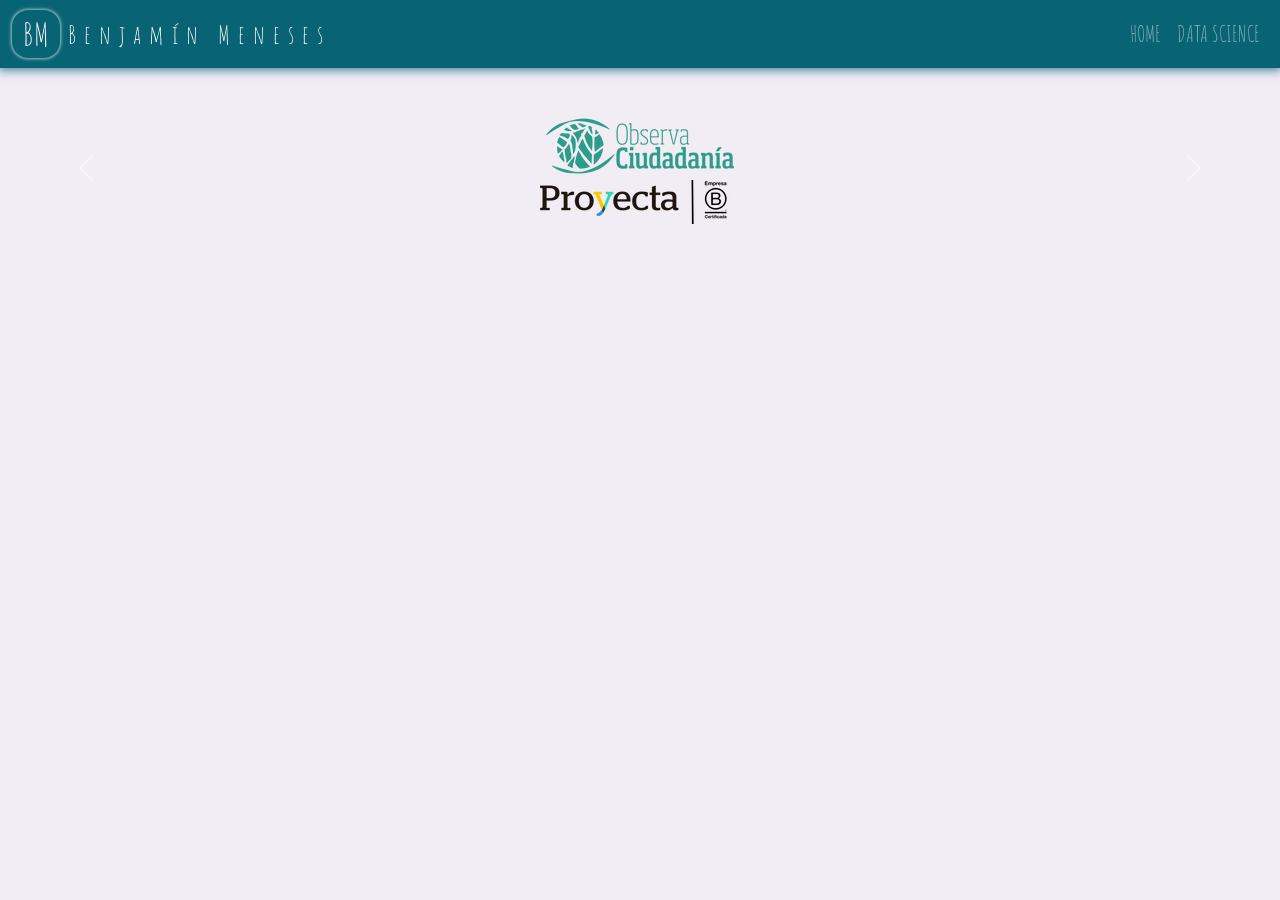
<file: portafolio/index.html>
<!DOCTYPE html><html lang="en"><head><meta charSet="utf-8"/><meta http-equiv="x-ua-compatible" content="ie=edge"/><meta name="viewport" content="width=device-width, initial-scale=1, shrink-to-fit=no"/><style data-href="/styles.1fbb43d10b3a33134148.css" data-identity="gatsby-global-css">@import url(//fonts.googleapis.com/css?family=Amatic+SC);@import url(//fonts.googleapis.com/css?family=Poiret+One);@font-face{font-family:bootstrap-icons;src:url(/static/bootstrap-icons-66e4109ec6241c76fdcfff101b46ce0b.woff2) format("woff2"),url(/static/bootstrap-icons-ea6f3dfe4ebb15134576260fe8dbc414.woff) format("woff")}.bi:before,[class*=" bi-"]:before,[class^=bi-]:before{-webkit-font-smoothing:antialiased;-moz-osx-font-smoothing:grayscale;display:inline-block;font-family:bootstrap-icons!important;font-style:normal;font-variant:normal;font-weight:400!important;line-height:1;text-transform:none;vertical-align:-.125em}.bi-123:before{content:""}.bi-alarm-fill:before{content:""}.bi-alarm:before{content:""}.bi-align-bottom:before{content:""}.bi-align-center:before{content:""}.bi-align-end:before{content:""}.bi-align-middle:before{content:""}.bi-align-start:before{content:""}.bi-align-top:before{content:""}.bi-alt:before{content:""}.bi-app-indicator:before{content:""}.bi-app:before{content:""}.bi-archive-fill:before{content:""}.bi-archive:before{content:""}.bi-arrow-90deg-down:before{content:""}.bi-arrow-90deg-left:before{content:""}.bi-arrow-90deg-right:before{content:""}.bi-arrow-90deg-up:before{content:""}.bi-arrow-bar-down:before{content:""}.bi-arrow-bar-left:before{content:""}.bi-arrow-bar-right:before{content:""}.bi-arrow-bar-up:before{content:""}.bi-arrow-clockwise:before{content:""}.bi-arrow-counterclockwise:before{content:""}.bi-arrow-down-circle-fill:before{content:""}.bi-arrow-down-circle:before{content:""}.bi-arrow-down-left-circle-fill:before{content:""}.bi-arrow-down-left-circle:before{content:""}.bi-arrow-down-left-square-fill:before{content:""}.bi-arrow-down-left-square:before{content:""}.bi-arrow-down-left:before{content:""}.bi-arrow-down-right-circle-fill:before{content:""}.bi-arrow-down-right-circle:before{content:""}.bi-arrow-down-right-square-fill:before{content:""}.bi-arrow-down-right-square:before{content:""}.bi-arrow-down-right:before{content:""}.bi-arrow-down-short:before{content:""}.bi-arrow-down-square-fill:before{content:""}.bi-arrow-down-square:before{content:""}.bi-arrow-down-up:before{content:""}.bi-arrow-down:before{content:""}.bi-arrow-left-circle-fill:before{content:""}.bi-arrow-left-circle:before{content:""}.bi-arrow-left-right:before{content:""}.bi-arrow-left-short:before{content:""}.bi-arrow-left-square-fill:before{content:""}.bi-arrow-left-square:before{content:""}.bi-arrow-left:before{content:""}.bi-arrow-repeat:before{content:""}.bi-arrow-return-left:before{content:""}.bi-arrow-return-right:before{content:""}.bi-arrow-right-circle-fill:before{content:""}.bi-arrow-right-circle:before{content:""}.bi-arrow-right-short:before{content:""}.bi-arrow-right-square-fill:before{content:""}.bi-arrow-right-square:before{content:""}.bi-arrow-right:before{content:""}.bi-arrow-up-circle-fill:before{content:""}.bi-arrow-up-circle:before{content:""}.bi-arrow-up-left-circle-fill:before{content:""}.bi-arrow-up-left-circle:before{content:""}.bi-arrow-up-left-square-fill:before{content:""}.bi-arrow-up-left-square:before{content:""}.bi-arrow-up-left:before{content:""}.bi-arrow-up-right-circle-fill:before{content:""}.bi-arrow-up-right-circle:before{content:""}.bi-arrow-up-right-square-fill:before{content:""}.bi-arrow-up-right-square:before{content:""}.bi-arrow-up-right:before{content:""}.bi-arrow-up-short:before{content:""}.bi-arrow-up-square-fill:before{content:""}.bi-arrow-up-square:before{content:""}.bi-arrow-up:before{content:""}.bi-arrows-angle-contract:before{content:""}.bi-arrows-angle-expand:before{content:""}.bi-arrows-collapse:before{content:""}.bi-arrows-expand:before{content:""}.bi-arrows-fullscreen:before{content:""}.bi-arrows-move:before{content:""}.bi-aspect-ratio-fill:before{content:""}.bi-aspect-ratio:before{content:""}.bi-asterisk:before{content:""}.bi-at:before{content:""}.bi-award-fill:before{content:""}.bi-award:before{content:""}.bi-back:before{content:""}.bi-backspace-fill:before{content:""}.bi-backspace-reverse-fill:before{content:""}.bi-backspace-reverse:before{content:""}.bi-backspace:before{content:""}.bi-badge-3d-fill:before{content:""}.bi-badge-3d:before{content:""}.bi-badge-4k-fill:before{content:""}.bi-badge-4k:before{content:""}.bi-badge-8k-fill:before{content:""}.bi-badge-8k:before{content:""}.bi-badge-ad-fill:before{content:""}.bi-badge-ad:before{content:""}.bi-badge-ar-fill:before{content:""}.bi-badge-ar:before{content:""}.bi-badge-cc-fill:before{content:""}.bi-badge-cc:before{content:""}.bi-badge-hd-fill:before{content:""}.bi-badge-hd:before{content:""}.bi-badge-tm-fill:before{content:""}.bi-badge-tm:before{content:""}.bi-badge-vo-fill:before{content:""}.bi-badge-vo:before{content:""}.bi-badge-vr-fill:before{content:""}.bi-badge-vr:before{content:""}.bi-badge-wc-fill:before{content:""}.bi-badge-wc:before{content:""}.bi-bag-check-fill:before{content:""}.bi-bag-check:before{content:""}.bi-bag-dash-fill:before{content:""}.bi-bag-dash:before{content:""}.bi-bag-fill:before{content:""}.bi-bag-plus-fill:before{content:""}.bi-bag-plus:before{content:""}.bi-bag-x-fill:before{content:""}.bi-bag-x:before{content:""}.bi-bag:before{content:""}.bi-bar-chart-fill:before{content:""}.bi-bar-chart-line-fill:before{content:""}.bi-bar-chart-line:before{content:""}.bi-bar-chart-steps:before{content:""}.bi-bar-chart:before{content:""}.bi-basket-fill:before{content:""}.bi-basket:before{content:""}.bi-basket2-fill:before{content:""}.bi-basket2:before{content:""}.bi-basket3-fill:before{content:""}.bi-basket3:before{content:""}.bi-battery-charging:before{content:""}.bi-battery-full:before{content:""}.bi-battery-half:before{content:""}.bi-battery:before{content:""}.bi-bell-fill:before{content:""}.bi-bell:before{content:""}.bi-bezier:before{content:""}.bi-bezier2:before{content:""}.bi-bicycle:before{content:""}.bi-binoculars-fill:before{content:""}.bi-binoculars:before{content:""}.bi-blockquote-left:before{content:""}.bi-blockquote-right:before{content:""}.bi-book-fill:before{content:""}.bi-book-half:before{content:""}.bi-book:before{content:""}.bi-bookmark-check-fill:before{content:""}.bi-bookmark-check:before{content:""}.bi-bookmark-dash-fill:before{content:""}.bi-bookmark-dash:before{content:""}.bi-bookmark-fill:before{content:""}.bi-bookmark-heart-fill:before{content:""}.bi-bookmark-heart:before{content:""}.bi-bookmark-plus-fill:before{content:""}.bi-bookmark-plus:before{content:""}.bi-bookmark-star-fill:before{content:""}.bi-bookmark-star:before{content:""}.bi-bookmark-x-fill:before{content:""}.bi-bookmark-x:before{content:""}.bi-bookmark:before{content:""}.bi-bookmarks-fill:before{content:""}.bi-bookmarks:before{content:""}.bi-bookshelf:before{content:""}.bi-bootstrap-fill:before{content:""}.bi-bootstrap-reboot:before{content:""}.bi-bootstrap:before{content:""}.bi-border-all:before{content:""}.bi-border-bottom:before{content:""}.bi-border-center:before{content:""}.bi-border-inner:before{content:""}.bi-border-left:before{content:""}.bi-border-middle:before{content:""}.bi-border-outer:before{content:""}.bi-border-right:before{content:""}.bi-border-style:before{content:""}.bi-border-top:before{content:""}.bi-border-width:before{content:""}.bi-border:before{content:""}.bi-bounding-box-circles:before{content:""}.bi-bounding-box:before{content:""}.bi-box-arrow-down-left:before{content:""}.bi-box-arrow-down-right:before{content:""}.bi-box-arrow-down:before{content:""}.bi-box-arrow-in-down-left:before{content:""}.bi-box-arrow-in-down-right:before{content:""}.bi-box-arrow-in-down:before{content:""}.bi-box-arrow-in-left:before{content:""}.bi-box-arrow-in-right:before{content:""}.bi-box-arrow-in-up-left:before{content:""}.bi-box-arrow-in-up-right:before{content:""}.bi-box-arrow-in-up:before{content:""}.bi-box-arrow-left:before{content:""}.bi-box-arrow-right:before{content:""}.bi-box-arrow-up-left:before{content:""}.bi-box-arrow-up-right:before{content:""}.bi-box-arrow-up:before{content:""}.bi-box-seam:before{content:""}.bi-box:before{content:""}.bi-braces:before{content:""}.bi-bricks:before{content:""}.bi-briefcase-fill:before{content:""}.bi-briefcase:before{content:""}.bi-brightness-alt-high-fill:before{content:""}.bi-brightness-alt-high:before{content:""}.bi-brightness-alt-low-fill:before{content:""}.bi-brightness-alt-low:before{content:""}.bi-brightness-high-fill:before{content:""}.bi-brightness-high:before{content:""}.bi-brightness-low-fill:before{content:""}.bi-brightness-low:before{content:""}.bi-broadcast-pin:before{content:""}.bi-broadcast:before{content:""}.bi-brush-fill:before{content:""}.bi-brush:before{content:""}.bi-bucket-fill:before{content:""}.bi-bucket:before{content:""}.bi-bug-fill:before{content:""}.bi-bug:before{content:""}.bi-building:before{content:""}.bi-bullseye:before{content:""}.bi-calculator-fill:before{content:""}.bi-calculator:before{content:""}.bi-calendar-check-fill:before{content:""}.bi-calendar-check:before{content:""}.bi-calendar-date-fill:before{content:""}.bi-calendar-date:before{content:""}.bi-calendar-day-fill:before{content:""}.bi-calendar-day:before{content:""}.bi-calendar-event-fill:before{content:""}.bi-calendar-event:before{content:""}.bi-calendar-fill:before{content:""}.bi-calendar-minus-fill:before{content:""}.bi-calendar-minus:before{content:""}.bi-calendar-month-fill:before{content:""}.bi-calendar-month:before{content:""}.bi-calendar-plus-fill:before{content:""}.bi-calendar-plus:before{content:""}.bi-calendar-range-fill:before{content:""}.bi-calendar-range:before{content:""}.bi-calendar-week-fill:before{content:""}.bi-calendar-week:before{content:""}.bi-calendar-x-fill:before{content:""}.bi-calendar-x:before{content:""}.bi-calendar:before{content:""}.bi-calendar2-check-fill:before{content:""}.bi-calendar2-check:before{content:""}.bi-calendar2-date-fill:before{content:""}.bi-calendar2-date:before{content:""}.bi-calendar2-day-fill:before{content:""}.bi-calendar2-day:before{content:""}.bi-calendar2-event-fill:before{content:""}.bi-calendar2-event:before{content:""}.bi-calendar2-fill:before{content:""}.bi-calendar2-minus-fill:before{content:""}.bi-calendar2-minus:before{content:""}.bi-calendar2-month-fill:before{content:""}.bi-calendar2-month:before{content:""}.bi-calendar2-plus-fill:before{content:""}.bi-calendar2-plus:before{content:""}.bi-calendar2-range-fill:before{content:""}.bi-calendar2-range:before{content:""}.bi-calendar2-week-fill:before{content:""}.bi-calendar2-week:before{content:""}.bi-calendar2-x-fill:before{content:""}.bi-calendar2-x:before{content:""}.bi-calendar2:before{content:""}.bi-calendar3-event-fill:before{content:""}.bi-calendar3-event:before{content:""}.bi-calendar3-fill:before{content:""}.bi-calendar3-range-fill:before{content:""}.bi-calendar3-range:before{content:""}.bi-calendar3-week-fill:before{content:""}.bi-calendar3-week:before{content:""}.bi-calendar3:before{content:""}.bi-calendar4-event:before{content:""}.bi-calendar4-range:before{content:""}.bi-calendar4-week:before{content:""}.bi-calendar4:before{content:""}.bi-camera-fill:before{content:""}.bi-camera-reels-fill:before{content:""}.bi-camera-reels:before{content:""}.bi-camera-video-fill:before{content:""}.bi-camera-video-off-fill:before{content:""}.bi-camera-video-off:before{content:""}.bi-camera-video:before{content:""}.bi-camera:before{content:""}.bi-camera2:before{content:""}.bi-capslock-fill:before{content:""}.bi-capslock:before{content:""}.bi-card-checklist:before{content:""}.bi-card-heading:before{content:""}.bi-card-image:before{content:""}.bi-card-list:before{content:""}.bi-card-text:before{content:""}.bi-caret-down-fill:before{content:""}.bi-caret-down-square-fill:before{content:""}.bi-caret-down-square:before{content:""}.bi-caret-down:before{content:""}.bi-caret-left-fill:before{content:""}.bi-caret-left-square-fill:before{content:""}.bi-caret-left-square:before{content:""}.bi-caret-left:before{content:""}.bi-caret-right-fill:before{content:""}.bi-caret-right-square-fill:before{content:""}.bi-caret-right-square:before{content:""}.bi-caret-right:before{content:""}.bi-caret-up-fill:before{content:""}.bi-caret-up-square-fill:before{content:""}.bi-caret-up-square:before{content:""}.bi-caret-up:before{content:""}.bi-cart-check-fill:before{content:""}.bi-cart-check:before{content:""}.bi-cart-dash-fill:before{content:""}.bi-cart-dash:before{content:""}.bi-cart-fill:before{content:""}.bi-cart-plus-fill:before{content:""}.bi-cart-plus:before{content:""}.bi-cart-x-fill:before{content:""}.bi-cart-x:before{content:""}.bi-cart:before{content:""}.bi-cart2:before{content:""}.bi-cart3:before{content:""}.bi-cart4:before{content:""}.bi-cash-stack:before{content:""}.bi-cash:before{content:""}.bi-cast:before{content:""}.bi-chat-dots-fill:before{content:""}.bi-chat-dots:before{content:""}.bi-chat-fill:before{content:""}.bi-chat-left-dots-fill:before{content:""}.bi-chat-left-dots:before{content:""}.bi-chat-left-fill:before{content:""}.bi-chat-left-quote-fill:before{content:""}.bi-chat-left-quote:before{content:""}.bi-chat-left-text-fill:before{content:""}.bi-chat-left-text:before{content:""}.bi-chat-left:before{content:""}.bi-chat-quote-fill:before{content:""}.bi-chat-quote:before{content:""}.bi-chat-right-dots-fill:before{content:""}.bi-chat-right-dots:before{content:""}.bi-chat-right-fill:before{content:""}.bi-chat-right-quote-fill:before{content:""}.bi-chat-right-quote:before{content:""}.bi-chat-right-text-fill:before{content:""}.bi-chat-right-text:before{content:""}.bi-chat-right:before{content:""}.bi-chat-square-dots-fill:before{content:""}.bi-chat-square-dots:before{content:""}.bi-chat-square-fill:before{content:""}.bi-chat-square-quote-fill:before{content:""}.bi-chat-square-quote:before{content:""}.bi-chat-square-text-fill:before{content:""}.bi-chat-square-text:before{content:""}.bi-chat-square:before{content:""}.bi-chat-text-fill:before{content:""}.bi-chat-text:before{content:""}.bi-chat:before{content:""}.bi-check-all:before{content:""}.bi-check-circle-fill:before{content:""}.bi-check-circle:before{content:""}.bi-check-square-fill:before{content:""}.bi-check-square:before{content:""}.bi-check:before{content:""}.bi-check2-all:before{content:""}.bi-check2-circle:before{content:""}.bi-check2-square:before{content:""}.bi-check2:before{content:""}.bi-chevron-bar-contract:before{content:""}.bi-chevron-bar-down:before{content:""}.bi-chevron-bar-expand:before{content:""}.bi-chevron-bar-left:before{content:""}.bi-chevron-bar-right:before{content:""}.bi-chevron-bar-up:before{content:""}.bi-chevron-compact-down:before{content:""}.bi-chevron-compact-left:before{content:""}.bi-chevron-compact-right:before{content:""}.bi-chevron-compact-up:before{content:""}.bi-chevron-contract:before{content:""}.bi-chevron-double-down:before{content:""}.bi-chevron-double-left:before{content:""}.bi-chevron-double-right:before{content:""}.bi-chevron-double-up:before{content:""}.bi-chevron-down:before{content:""}.bi-chevron-expand:before{content:""}.bi-chevron-left:before{content:""}.bi-chevron-right:before{content:""}.bi-chevron-up:before{content:""}.bi-circle-fill:before{content:""}.bi-circle-half:before{content:""}.bi-circle-square:before{content:""}.bi-circle:before{content:""}.bi-clipboard-check:before{content:""}.bi-clipboard-data:before{content:""}.bi-clipboard-minus:before{content:""}.bi-clipboard-plus:before{content:""}.bi-clipboard-x:before{content:""}.bi-clipboard:before{content:""}.bi-clock-fill:before{content:""}.bi-clock-history:before{content:""}.bi-clock:before{content:""}.bi-cloud-arrow-down-fill:before{content:""}.bi-cloud-arrow-down:before{content:""}.bi-cloud-arrow-up-fill:before{content:""}.bi-cloud-arrow-up:before{content:""}.bi-cloud-check-fill:before{content:""}.bi-cloud-check:before{content:""}.bi-cloud-download-fill:before{content:""}.bi-cloud-download:before{content:""}.bi-cloud-drizzle-fill:before{content:""}.bi-cloud-drizzle:before{content:""}.bi-cloud-fill:before{content:""}.bi-cloud-fog-fill:before{content:""}.bi-cloud-fog:before{content:""}.bi-cloud-fog2-fill:before{content:""}.bi-cloud-fog2:before{content:""}.bi-cloud-hail-fill:before{content:""}.bi-cloud-hail:before{content:""}.bi-cloud-haze-1:before{content:""}.bi-cloud-haze-fill:before{content:""}.bi-cloud-haze:before{content:""}.bi-cloud-haze2-fill:before{content:""}.bi-cloud-lightning-fill:before{content:""}.bi-cloud-lightning-rain-fill:before{content:""}.bi-cloud-lightning-rain:before{content:""}.bi-cloud-lightning:before{content:""}.bi-cloud-minus-fill:before{content:""}.bi-cloud-minus:before{content:""}.bi-cloud-moon-fill:before{content:""}.bi-cloud-moon:before{content:""}.bi-cloud-plus-fill:before{content:""}.bi-cloud-plus:before{content:""}.bi-cloud-rain-fill:before{content:""}.bi-cloud-rain-heavy-fill:before{content:""}.bi-cloud-rain-heavy:before{content:""}.bi-cloud-rain:before{content:""}.bi-cloud-slash-fill:before{content:""}.bi-cloud-slash:before{content:""}.bi-cloud-sleet-fill:before{content:""}.bi-cloud-sleet:before{content:""}.bi-cloud-snow-fill:before{content:""}.bi-cloud-snow:before{content:""}.bi-cloud-sun-fill:before{content:""}.bi-cloud-sun:before{content:""}.bi-cloud-upload-fill:before{content:""}.bi-cloud-upload:before{content:""}.bi-cloud:before{content:""}.bi-clouds-fill:before{content:""}.bi-clouds:before{content:""}.bi-cloudy-fill:before{content:""}.bi-cloudy:before{content:""}.bi-code-slash:before{content:""}.bi-code-square:before{content:""}.bi-code:before{content:""}.bi-collection-fill:before{content:""}.bi-collection-play-fill:before{content:""}.bi-collection-play:before{content:""}.bi-collection:before{content:""}.bi-columns-gap:before{content:""}.bi-columns:before{content:""}.bi-command:before{content:""}.bi-compass-fill:before{content:""}.bi-compass:before{content:""}.bi-cone-striped:before{content:""}.bi-cone:before{content:""}.bi-controller:before{content:""}.bi-cpu-fill:before{content:""}.bi-cpu:before{content:""}.bi-credit-card-2-back-fill:before{content:""}.bi-credit-card-2-back:before{content:""}.bi-credit-card-2-front-fill:before{content:""}.bi-credit-card-2-front:before{content:""}.bi-credit-card-fill:before{content:""}.bi-credit-card:before{content:""}.bi-crop:before{content:""}.bi-cup-fill:before{content:""}.bi-cup-straw:before{content:""}.bi-cup:before{content:""}.bi-cursor-fill:before{content:""}.bi-cursor-text:before{content:""}.bi-cursor:before{content:""}.bi-dash-circle-dotted:before{content:""}.bi-dash-circle-fill:before{content:""}.bi-dash-circle:before{content:""}.bi-dash-square-dotted:before{content:""}.bi-dash-square-fill:before{content:""}.bi-dash-square:before{content:""}.bi-dash:before{content:""}.bi-diagram-2-fill:before{content:""}.bi-diagram-2:before{content:""}.bi-diagram-3-fill:before{content:""}.bi-diagram-3:before{content:""}.bi-diamond-fill:before{content:""}.bi-diamond-half:before{content:""}.bi-diamond:before{content:""}.bi-dice-1-fill:before{content:""}.bi-dice-1:before{content:""}.bi-dice-2-fill:before{content:""}.bi-dice-2:before{content:""}.bi-dice-3-fill:before{content:""}.bi-dice-3:before{content:""}.bi-dice-4-fill:before{content:""}.bi-dice-4:before{content:""}.bi-dice-5-fill:before{content:""}.bi-dice-5:before{content:""}.bi-dice-6-fill:before{content:""}.bi-dice-6:before{content:""}.bi-disc-fill:before{content:""}.bi-disc:before{content:""}.bi-discord:before{content:""}.bi-display-fill:before{content:""}.bi-display:before{content:""}.bi-distribute-horizontal:before{content:""}.bi-distribute-vertical:before{content:""}.bi-door-closed-fill:before{content:""}.bi-door-closed:before{content:""}.bi-door-open-fill:before{content:""}.bi-door-open:before{content:""}.bi-dot:before{content:""}.bi-download:before{content:""}.bi-droplet-fill:before{content:""}.bi-droplet-half:before{content:""}.bi-droplet:before{content:""}.bi-earbuds:before{content:""}.bi-easel-fill:before{content:""}.bi-easel:before{content:""}.bi-egg-fill:before{content:""}.bi-egg-fried:before{content:""}.bi-egg:before{content:""}.bi-eject-fill:before{content:""}.bi-eject:before{content:""}.bi-emoji-angry-fill:before{content:""}.bi-emoji-angry:before{content:""}.bi-emoji-dizzy-fill:before{content:""}.bi-emoji-dizzy:before{content:""}.bi-emoji-expressionless-fill:before{content:""}.bi-emoji-expressionless:before{content:""}.bi-emoji-frown-fill:before{content:""}.bi-emoji-frown:before{content:""}.bi-emoji-heart-eyes-fill:before{content:""}.bi-emoji-heart-eyes:before{content:""}.bi-emoji-laughing-fill:before{content:""}.bi-emoji-laughing:before{content:""}.bi-emoji-neutral-fill:before{content:""}.bi-emoji-neutral:before{content:""}.bi-emoji-smile-fill:before{content:""}.bi-emoji-smile-upside-down-fill:before{content:""}.bi-emoji-smile-upside-down:before{content:""}.bi-emoji-smile:before{content:""}.bi-emoji-sunglasses-fill:before{content:""}.bi-emoji-sunglasses:before{content:""}.bi-emoji-wink-fill:before{content:""}.bi-emoji-wink:before{content:""}.bi-envelope-fill:before{content:""}.bi-envelope-open-fill:before{content:""}.bi-envelope-open:before{content:""}.bi-envelope:before{content:""}.bi-eraser-fill:before{content:""}.bi-eraser:before{content:""}.bi-exclamation-circle-fill:before{content:""}.bi-exclamation-circle:before{content:""}.bi-exclamation-diamond-fill:before{content:""}.bi-exclamation-diamond:before{content:""}.bi-exclamation-octagon-fill:before{content:""}.bi-exclamation-octagon:before{content:""}.bi-exclamation-square-fill:before{content:""}.bi-exclamation-square:before{content:""}.bi-exclamation-triangle-fill:before{content:""}.bi-exclamation-triangle:before{content:""}.bi-exclamation:before{content:""}.bi-exclude:before{content:""}.bi-eye-fill:before{content:""}.bi-eye-slash-fill:before{content:""}.bi-eye-slash:before{content:""}.bi-eye:before{content:""}.bi-eyedropper:before{content:""}.bi-eyeglasses:before{content:""}.bi-facebook:before{content:""}.bi-file-arrow-down-fill:before{content:""}.bi-file-arrow-down:before{content:""}.bi-file-arrow-up-fill:before{content:""}.bi-file-arrow-up:before{content:""}.bi-file-bar-graph-fill:before{content:""}.bi-file-bar-graph:before{content:""}.bi-file-binary-fill:before{content:""}.bi-file-binary:before{content:""}.bi-file-break-fill:before{content:""}.bi-file-break:before{content:""}.bi-file-check-fill:before{content:""}.bi-file-check:before{content:""}.bi-file-code-fill:before{content:""}.bi-file-code:before{content:""}.bi-file-diff-fill:before{content:""}.bi-file-diff:before{content:""}.bi-file-earmark-arrow-down-fill:before{content:""}.bi-file-earmark-arrow-down:before{content:""}.bi-file-earmark-arrow-up-fill:before{content:""}.bi-file-earmark-arrow-up:before{content:""}.bi-file-earmark-bar-graph-fill:before{content:""}.bi-file-earmark-bar-graph:before{content:""}.bi-file-earmark-binary-fill:before{content:""}.bi-file-earmark-binary:before{content:""}.bi-file-earmark-break-fill:before{content:""}.bi-file-earmark-break:before{content:""}.bi-file-earmark-check-fill:before{content:""}.bi-file-earmark-check:before{content:""}.bi-file-earmark-code-fill:before{content:""}.bi-file-earmark-code:before{content:""}.bi-file-earmark-diff-fill:before{content:""}.bi-file-earmark-diff:before{content:""}.bi-file-earmark-easel-fill:before{content:""}.bi-file-earmark-easel:before{content:""}.bi-file-earmark-excel-fill:before{content:""}.bi-file-earmark-excel:before{content:""}.bi-file-earmark-fill:before{content:""}.bi-file-earmark-font-fill:before{content:""}.bi-file-earmark-font:before{content:""}.bi-file-earmark-image-fill:before{content:""}.bi-file-earmark-image:before{content:""}.bi-file-earmark-lock-fill:before{content:""}.bi-file-earmark-lock:before{content:""}.bi-file-earmark-lock2-fill:before{content:""}.bi-file-earmark-lock2:before{content:""}.bi-file-earmark-medical-fill:before{content:""}.bi-file-earmark-medical:before{content:""}.bi-file-earmark-minus-fill:before{content:""}.bi-file-earmark-minus:before{content:""}.bi-file-earmark-music-fill:before{content:""}.bi-file-earmark-music:before{content:""}.bi-file-earmark-person-fill:before{content:""}.bi-file-earmark-person:before{content:""}.bi-file-earmark-play-fill:before{content:""}.bi-file-earmark-play:before{content:""}.bi-file-earmark-plus-fill:before{content:""}.bi-file-earmark-plus:before{content:""}.bi-file-earmark-post-fill:before{content:""}.bi-file-earmark-post:before{content:""}.bi-file-earmark-ppt-fill:before{content:""}.bi-file-earmark-ppt:before{content:""}.bi-file-earmark-richtext-fill:before{content:""}.bi-file-earmark-richtext:before{content:""}.bi-file-earmark-ruled-fill:before{content:""}.bi-file-earmark-ruled:before{content:""}.bi-file-earmark-slides-fill:before{content:""}.bi-file-earmark-slides:before{content:""}.bi-file-earmark-spreadsheet-fill:before{content:""}.bi-file-earmark-spreadsheet:before{content:""}.bi-file-earmark-text-fill:before{content:""}.bi-file-earmark-text:before{content:""}.bi-file-earmark-word-fill:before{content:""}.bi-file-earmark-word:before{content:""}.bi-file-earmark-x-fill:before{content:""}.bi-file-earmark-x:before{content:""}.bi-file-earmark-zip-fill:before{content:""}.bi-file-earmark-zip:before{content:""}.bi-file-earmark:before{content:""}.bi-file-easel-fill:before{content:""}.bi-file-easel:before{content:""}.bi-file-excel-fill:before{content:""}.bi-file-excel:before{content:""}.bi-file-fill:before{content:""}.bi-file-font-fill:before{content:""}.bi-file-font:before{content:""}.bi-file-image-fill:before{content:""}.bi-file-image:before{content:""}.bi-file-lock-fill:before{content:""}.bi-file-lock:before{content:""}.bi-file-lock2-fill:before{content:""}.bi-file-lock2:before{content:""}.bi-file-medical-fill:before{content:""}.bi-file-medical:before{content:""}.bi-file-minus-fill:before{content:""}.bi-file-minus:before{content:""}.bi-file-music-fill:before{content:""}.bi-file-music:before{content:""}.bi-file-person-fill:before{content:""}.bi-file-person:before{content:""}.bi-file-play-fill:before{content:""}.bi-file-play:before{content:""}.bi-file-plus-fill:before{content:""}.bi-file-plus:before{content:""}.bi-file-post-fill:before{content:""}.bi-file-post:before{content:""}.bi-file-ppt-fill:before{content:""}.bi-file-ppt:before{content:""}.bi-file-richtext-fill:before{content:""}.bi-file-richtext:before{content:""}.bi-file-ruled-fill:before{content:""}.bi-file-ruled:before{content:""}.bi-file-slides-fill:before{content:""}.bi-file-slides:before{content:""}.bi-file-spreadsheet-fill:before{content:""}.bi-file-spreadsheet:before{content:""}.bi-file-text-fill:before{content:""}.bi-file-text:before{content:""}.bi-file-word-fill:before{content:""}.bi-file-word:before{content:""}.bi-file-x-fill:before{content:""}.bi-file-x:before{content:""}.bi-file-zip-fill:before{content:""}.bi-file-zip:before{content:""}.bi-file:before{content:""}.bi-files-alt:before{content:""}.bi-files:before{content:""}.bi-film:before{content:""}.bi-filter-circle-fill:before{content:""}.bi-filter-circle:before{content:""}.bi-filter-left:before{content:""}.bi-filter-right:before{content:""}.bi-filter-square-fill:before{content:""}.bi-filter-square:before{content:""}.bi-filter:before{content:""}.bi-flag-fill:before{content:""}.bi-flag:before{content:""}.bi-flower1:before{content:""}.bi-flower2:before{content:""}.bi-flower3:before{content:""}.bi-folder-check:before{content:""}.bi-folder-fill:before{content:""}.bi-folder-minus:before{content:""}.bi-folder-plus:before{content:""}.bi-folder-symlink-fill:before{content:""}.bi-folder-symlink:before{content:""}.bi-folder-x:before{content:""}.bi-folder:before{content:""}.bi-folder2-open:before{content:""}.bi-folder2:before{content:""}.bi-fonts:before{content:""}.bi-forward-fill:before{content:""}.bi-forward:before{content:""}.bi-front:before{content:""}.bi-fullscreen-exit:before{content:""}.bi-fullscreen:before{content:""}.bi-funnel-fill:before{content:""}.bi-funnel:before{content:""}.bi-gear-fill:before{content:""}.bi-gear-wide-connected:before{content:""}.bi-gear-wide:before{content:""}.bi-gear:before{content:""}.bi-gem:before{content:""}.bi-geo-alt-fill:before{content:""}.bi-geo-alt:before{content:""}.bi-geo-fill:before{content:""}.bi-geo:before{content:""}.bi-gift-fill:before{content:""}.bi-gift:before{content:""}.bi-github:before{content:""}.bi-globe:before{content:""}.bi-globe2:before{content:""}.bi-google:before{content:""}.bi-graph-down:before{content:""}.bi-graph-up:before{content:""}.bi-grid-1x2-fill:before{content:""}.bi-grid-1x2:before{content:""}.bi-grid-3x2-gap-fill:before{content:""}.bi-grid-3x2-gap:before{content:""}.bi-grid-3x2:before{content:""}.bi-grid-3x3-gap-fill:before{content:""}.bi-grid-3x3-gap:before{content:""}.bi-grid-3x3:before{content:""}.bi-grid-fill:before{content:""}.bi-grid:before{content:""}.bi-grip-horizontal:before{content:""}.bi-grip-vertical:before{content:""}.bi-hammer:before{content:""}.bi-hand-index-fill:before{content:""}.bi-hand-index-thumb-fill:before{content:""}.bi-hand-index-thumb:before{content:""}.bi-hand-index:before{content:""}.bi-hand-thumbs-down-fill:before{content:""}.bi-hand-thumbs-down:before{content:""}.bi-hand-thumbs-up-fill:before{content:""}.bi-hand-thumbs-up:before{content:""}.bi-handbag-fill:before{content:""}.bi-handbag:before{content:""}.bi-hash:before{content:""}.bi-hdd-fill:before{content:""}.bi-hdd-network-fill:before{content:""}.bi-hdd-network:before{content:""}.bi-hdd-rack-fill:before{content:""}.bi-hdd-rack:before{content:""}.bi-hdd-stack-fill:before{content:""}.bi-hdd-stack:before{content:""}.bi-hdd:before{content:""}.bi-headphones:before{content:""}.bi-headset:before{content:""}.bi-heart-fill:before{content:""}.bi-heart-half:before{content:""}.bi-heart:before{content:""}.bi-heptagon-fill:before{content:""}.bi-heptagon-half:before{content:""}.bi-heptagon:before{content:""}.bi-hexagon-fill:before{content:""}.bi-hexagon-half:before{content:""}.bi-hexagon:before{content:""}.bi-hourglass-bottom:before{content:""}.bi-hourglass-split:before{content:""}.bi-hourglass-top:before{content:""}.bi-hourglass:before{content:""}.bi-house-door-fill:before{content:""}.bi-house-door:before{content:""}.bi-house-fill:before{content:""}.bi-house:before{content:""}.bi-hr:before{content:""}.bi-hurricane:before{content:""}.bi-image-alt:before{content:""}.bi-image-fill:before{content:""}.bi-image:before{content:""}.bi-images:before{content:""}.bi-inbox-fill:before{content:""}.bi-inbox:before{content:""}.bi-inboxes-fill:before{content:""}.bi-inboxes:before{content:""}.bi-info-circle-fill:before{content:""}.bi-info-circle:before{content:""}.bi-info-square-fill:before{content:""}.bi-info-square:before{content:""}.bi-info:before{content:""}.bi-input-cursor-text:before{content:""}.bi-input-cursor:before{content:""}.bi-instagram:before{content:""}.bi-intersect:before{content:""}.bi-journal-album:before{content:""}.bi-journal-arrow-down:before{content:""}.bi-journal-arrow-up:before{content:""}.bi-journal-bookmark-fill:before{content:""}.bi-journal-bookmark:before{content:""}.bi-journal-check:before{content:""}.bi-journal-code:before{content:""}.bi-journal-medical:before{content:""}.bi-journal-minus:before{content:""}.bi-journal-plus:before{content:""}.bi-journal-richtext:before{content:""}.bi-journal-text:before{content:""}.bi-journal-x:before{content:""}.bi-journal:before{content:""}.bi-journals:before{content:""}.bi-joystick:before{content:""}.bi-justify-left:before{content:""}.bi-justify-right:before{content:""}.bi-justify:before{content:""}.bi-kanban-fill:before{content:""}.bi-kanban:before{content:""}.bi-key-fill:before{content:""}.bi-key:before{content:""}.bi-keyboard-fill:before{content:""}.bi-keyboard:before{content:""}.bi-ladder:before{content:""}.bi-lamp-fill:before{content:""}.bi-lamp:before{content:""}.bi-laptop-fill:before{content:""}.bi-laptop:before{content:""}.bi-layer-backward:before{content:""}.bi-layer-forward:before{content:""}.bi-layers-fill:before{content:""}.bi-layers-half:before{content:""}.bi-layers:before{content:""}.bi-layout-sidebar-inset-reverse:before{content:""}.bi-layout-sidebar-inset:before{content:""}.bi-layout-sidebar-reverse:before{content:""}.bi-layout-sidebar:before{content:""}.bi-layout-split:before{content:""}.bi-layout-text-sidebar-reverse:before{content:""}.bi-layout-text-sidebar:before{content:""}.bi-layout-text-window-reverse:before{content:""}.bi-layout-text-window:before{content:""}.bi-layout-three-columns:before{content:""}.bi-layout-wtf:before{content:""}.bi-life-preserver:before{content:""}.bi-lightbulb-fill:before{content:""}.bi-lightbulb-off-fill:before{content:""}.bi-lightbulb-off:before{content:""}.bi-lightbulb:before{content:""}.bi-lightning-charge-fill:before{content:""}.bi-lightning-charge:before{content:""}.bi-lightning-fill:before{content:""}.bi-lightning:before{content:""}.bi-link-45deg:before{content:""}.bi-link:before{content:""}.bi-linkedin:before{content:""}.bi-list-check:before{content:""}.bi-list-nested:before{content:""}.bi-list-ol:before{content:""}.bi-list-stars:before{content:""}.bi-list-task:before{content:""}.bi-list-ul:before{content:""}.bi-list:before{content:""}.bi-lock-fill:before{content:""}.bi-lock:before{content:""}.bi-mailbox:before{content:""}.bi-mailbox2:before{content:""}.bi-map-fill:before{content:""}.bi-map:before{content:""}.bi-markdown-fill:before{content:""}.bi-markdown:before{content:""}.bi-mask:before{content:""}.bi-megaphone-fill:before{content:""}.bi-megaphone:before{content:""}.bi-menu-app-fill:before{content:""}.bi-menu-app:before{content:""}.bi-menu-button-fill:before{content:""}.bi-menu-button-wide-fill:before{content:""}.bi-menu-button-wide:before{content:""}.bi-menu-button:before{content:""}.bi-menu-down:before{content:""}.bi-menu-up:before{content:""}.bi-mic-fill:before{content:""}.bi-mic-mute-fill:before{content:""}.bi-mic-mute:before{content:""}.bi-mic:before{content:""}.bi-minecart-loaded:before{content:""}.bi-minecart:before{content:""}.bi-moisture:before{content:""}.bi-moon-fill:before{content:""}.bi-moon-stars-fill:before{content:""}.bi-moon-stars:before{content:""}.bi-moon:before{content:""}.bi-mouse-fill:before{content:""}.bi-mouse:before{content:""}.bi-mouse2-fill:before{content:""}.bi-mouse2:before{content:""}.bi-mouse3-fill:before{content:""}.bi-mouse3:before{content:""}.bi-music-note-beamed:before{content:""}.bi-music-note-list:before{content:""}.bi-music-note:before{content:""}.bi-music-player-fill:before{content:""}.bi-music-player:before{content:""}.bi-newspaper:before{content:""}.bi-node-minus-fill:before{content:""}.bi-node-minus:before{content:""}.bi-node-plus-fill:before{content:""}.bi-node-plus:before{content:""}.bi-nut-fill:before{content:""}.bi-nut:before{content:""}.bi-octagon-fill:before{content:""}.bi-octagon-half:before{content:""}.bi-octagon:before{content:""}.bi-option:before{content:""}.bi-outlet:before{content:""}.bi-paint-bucket:before{content:""}.bi-palette-fill:before{content:""}.bi-palette:before{content:""}.bi-palette2:before{content:""}.bi-paperclip:before{content:""}.bi-paragraph:before{content:""}.bi-patch-check-fill:before{content:""}.bi-patch-check:before{content:""}.bi-patch-exclamation-fill:before{content:""}.bi-patch-exclamation:before{content:""}.bi-patch-minus-fill:before{content:""}.bi-patch-minus:before{content:""}.bi-patch-plus-fill:before{content:""}.bi-patch-plus:before{content:""}.bi-patch-question-fill:before{content:""}.bi-patch-question:before{content:""}.bi-pause-btn-fill:before{content:""}.bi-pause-btn:before{content:""}.bi-pause-circle-fill:before{content:""}.bi-pause-circle:before{content:""}.bi-pause-fill:before{content:""}.bi-pause:before{content:""}.bi-peace-fill:before{content:""}.bi-peace:before{content:""}.bi-pen-fill:before{content:""}.bi-pen:before{content:""}.bi-pencil-fill:before{content:""}.bi-pencil-square:before{content:""}.bi-pencil:before{content:""}.bi-pentagon-fill:before{content:""}.bi-pentagon-half:before{content:""}.bi-pentagon:before{content:""}.bi-people-fill:before{content:""}.bi-people:before{content:""}.bi-percent:before{content:""}.bi-person-badge-fill:before{content:""}.bi-person-badge:before{content:""}.bi-person-bounding-box:before{content:""}.bi-person-check-fill:before{content:""}.bi-person-check:before{content:""}.bi-person-circle:before{content:""}.bi-person-dash-fill:before{content:""}.bi-person-dash:before{content:""}.bi-person-fill:before{content:""}.bi-person-lines-fill:before{content:""}.bi-person-plus-fill:before{content:""}.bi-person-plus:before{content:""}.bi-person-square:before{content:""}.bi-person-x-fill:before{content:""}.bi-person-x:before{content:""}.bi-person:before{content:""}.bi-phone-fill:before{content:""}.bi-phone-landscape-fill:before{content:""}.bi-phone-landscape:before{content:""}.bi-phone-vibrate-fill:before{content:""}.bi-phone-vibrate:before{content:""}.bi-phone:before{content:""}.bi-pie-chart-fill:before{content:""}.bi-pie-chart:before{content:""}.bi-pin-angle-fill:before{content:""}.bi-pin-angle:before{content:""}.bi-pin-fill:before{content:""}.bi-pin:before{content:""}.bi-pip-fill:before{content:""}.bi-pip:before{content:""}.bi-play-btn-fill:before{content:""}.bi-play-btn:before{content:""}.bi-play-circle-fill:before{content:""}.bi-play-circle:before{content:""}.bi-play-fill:before{content:""}.bi-play:before{content:""}.bi-plug-fill:before{content:""}.bi-plug:before{content:""}.bi-plus-circle-dotted:before{content:""}.bi-plus-circle-fill:before{content:""}.bi-plus-circle:before{content:""}.bi-plus-square-dotted:before{content:""}.bi-plus-square-fill:before{content:""}.bi-plus-square:before{content:""}.bi-plus:before{content:""}.bi-power:before{content:""}.bi-printer-fill:before{content:""}.bi-printer:before{content:""}.bi-puzzle-fill:before{content:""}.bi-puzzle:before{content:""}.bi-question-circle-fill:before{content:""}.bi-question-circle:before{content:""}.bi-question-diamond-fill:before{content:""}.bi-question-diamond:before{content:""}.bi-question-octagon-fill:before{content:""}.bi-question-octagon:before{content:""}.bi-question-square-fill:before{content:""}.bi-question-square:before{content:""}.bi-question:before{content:""}.bi-rainbow:before{content:""}.bi-receipt-cutoff:before{content:""}.bi-receipt:before{content:""}.bi-reception-0:before{content:""}.bi-reception-1:before{content:""}.bi-reception-2:before{content:""}.bi-reception-3:before{content:""}.bi-reception-4:before{content:""}.bi-record-btn-fill:before{content:""}.bi-record-btn:before{content:""}.bi-record-circle-fill:before{content:""}.bi-record-circle:before{content:""}.bi-record-fill:before{content:""}.bi-record:before{content:""}.bi-record2-fill:before{content:""}.bi-record2:before{content:""}.bi-reply-all-fill:before{content:""}.bi-reply-all:before{content:""}.bi-reply-fill:before{content:""}.bi-reply:before{content:""}.bi-rss-fill:before{content:""}.bi-rss:before{content:""}.bi-rulers:before{content:""}.bi-save-fill:before{content:""}.bi-save:before{content:""}.bi-save2-fill:before{content:""}.bi-save2:before{content:""}.bi-scissors:before{content:""}.bi-screwdriver:before{content:""}.bi-search:before{content:""}.bi-segmented-nav:before{content:""}.bi-server:before{content:""}.bi-share-fill:before{content:""}.bi-share:before{content:""}.bi-shield-check:before{content:""}.bi-shield-exclamation:before{content:""}.bi-shield-fill-check:before{content:""}.bi-shield-fill-exclamation:before{content:""}.bi-shield-fill-minus:before{content:""}.bi-shield-fill-plus:before{content:""}.bi-shield-fill-x:before{content:""}.bi-shield-fill:before{content:""}.bi-shield-lock-fill:before{content:""}.bi-shield-lock:before{content:""}.bi-shield-minus:before{content:""}.bi-shield-plus:before{content:""}.bi-shield-shaded:before{content:""}.bi-shield-slash-fill:before{content:""}.bi-shield-slash:before{content:""}.bi-shield-x:before{content:""}.bi-shield:before{content:""}.bi-shift-fill:before{content:""}.bi-shift:before{content:""}.bi-shop-window:before{content:""}.bi-shop:before{content:""}.bi-shuffle:before{content:""}.bi-signpost-2-fill:before{content:""}.bi-signpost-2:before{content:""}.bi-signpost-fill:before{content:""}.bi-signpost-split-fill:before{content:""}.bi-signpost-split:before{content:""}.bi-signpost:before{content:""}.bi-sim-fill:before{content:""}.bi-sim:before{content:""}.bi-skip-backward-btn-fill:before{content:""}.bi-skip-backward-btn:before{content:""}.bi-skip-backward-circle-fill:before{content:""}.bi-skip-backward-circle:before{content:""}.bi-skip-backward-fill:before{content:""}.bi-skip-backward:before{content:""}.bi-skip-end-btn-fill:before{content:""}.bi-skip-end-btn:before{content:""}.bi-skip-end-circle-fill:before{content:""}.bi-skip-end-circle:before{content:""}.bi-skip-end-fill:before{content:""}.bi-skip-end:before{content:""}.bi-skip-forward-btn-fill:before{content:""}.bi-skip-forward-btn:before{content:""}.bi-skip-forward-circle-fill:before{content:""}.bi-skip-forward-circle:before{content:""}.bi-skip-forward-fill:before{content:""}.bi-skip-forward:before{content:""}.bi-skip-start-btn-fill:before{content:""}.bi-skip-start-btn:before{content:""}.bi-skip-start-circle-fill:before{content:""}.bi-skip-start-circle:before{content:""}.bi-skip-start-fill:before{content:""}.bi-skip-start:before{content:""}.bi-slack:before{content:""}.bi-slash-circle-fill:before{content:""}.bi-slash-circle:before{content:""}.bi-slash-square-fill:before{content:""}.bi-slash-square:before{content:""}.bi-slash:before{content:""}.bi-sliders:before{content:""}.bi-smartwatch:before{content:""}.bi-snow:before{content:""}.bi-snow2:before{content:""}.bi-snow3:before{content:""}.bi-sort-alpha-down-alt:before{content:""}.bi-sort-alpha-down:before{content:""}.bi-sort-alpha-up-alt:before{content:""}.bi-sort-alpha-up:before{content:""}.bi-sort-down-alt:before{content:""}.bi-sort-down:before{content:""}.bi-sort-numeric-down-alt:before{content:""}.bi-sort-numeric-down:before{content:""}.bi-sort-numeric-up-alt:before{content:""}.bi-sort-numeric-up:before{content:""}.bi-sort-up-alt:before{content:""}.bi-sort-up:before{content:""}.bi-soundwave:before{content:""}.bi-speaker-fill:before{content:""}.bi-speaker:before{content:""}.bi-speedometer:before{content:""}.bi-speedometer2:before{content:""}.bi-spellcheck:before{content:""}.bi-square-fill:before{content:""}.bi-square-half:before{content:""}.bi-square:before{content:""}.bi-stack:before{content:""}.bi-star-fill:before{content:""}.bi-star-half:before{content:""}.bi-star:before{content:""}.bi-stars:before{content:""}.bi-stickies-fill:before{content:""}.bi-stickies:before{content:""}.bi-sticky-fill:before{content:""}.bi-sticky:before{content:""}.bi-stop-btn-fill:before{content:""}.bi-stop-btn:before{content:""}.bi-stop-circle-fill:before{content:""}.bi-stop-circle:before{content:""}.bi-stop-fill:before{content:""}.bi-stop:before{content:""}.bi-stoplights-fill:before{content:""}.bi-stoplights:before{content:""}.bi-stopwatch-fill:before{content:""}.bi-stopwatch:before{content:""}.bi-subtract:before{content:""}.bi-suit-club-fill:before{content:""}.bi-suit-club:before{content:""}.bi-suit-diamond-fill:before{content:""}.bi-suit-diamond:before{content:""}.bi-suit-heart-fill:before{content:""}.bi-suit-heart:before{content:""}.bi-suit-spade-fill:before{content:""}.bi-suit-spade:before{content:""}.bi-sun-fill:before{content:""}.bi-sun:before{content:""}.bi-sunglasses:before{content:""}.bi-sunrise-fill:before{content:""}.bi-sunrise:before{content:""}.bi-sunset-fill:before{content:""}.bi-sunset:before{content:""}.bi-symmetry-horizontal:before{content:""}.bi-symmetry-vertical:before{content:""}.bi-table:before{content:""}.bi-tablet-fill:before{content:""}.bi-tablet-landscape-fill:before{content:""}.bi-tablet-landscape:before{content:""}.bi-tablet:before{content:""}.bi-tag-fill:before{content:""}.bi-tag:before{content:""}.bi-tags-fill:before{content:""}.bi-tags:before{content:""}.bi-telegram:before{content:""}.bi-telephone-fill:before{content:""}.bi-telephone-forward-fill:before{content:""}.bi-telephone-forward:before{content:""}.bi-telephone-inbound-fill:before{content:""}.bi-telephone-inbound:before{content:""}.bi-telephone-minus-fill:before{content:""}.bi-telephone-minus:before{content:""}.bi-telephone-outbound-fill:before{content:""}.bi-telephone-outbound:before{content:""}.bi-telephone-plus-fill:before{content:""}.bi-telephone-plus:before{content:""}.bi-telephone-x-fill:before{content:""}.bi-telephone-x:before{content:""}.bi-telephone:before{content:""}.bi-terminal-fill:before{content:""}.bi-terminal:before{content:""}.bi-text-center:before{content:""}.bi-text-indent-left:before{content:""}.bi-text-indent-right:before{content:""}.bi-text-left:before{content:""}.bi-text-paragraph:before{content:""}.bi-text-right:before{content:""}.bi-textarea-resize:before{content:""}.bi-textarea-t:before{content:""}.bi-textarea:before{content:""}.bi-thermometer-half:before{content:""}.bi-thermometer-high:before{content:""}.bi-thermometer-low:before{content:""}.bi-thermometer-snow:before{content:""}.bi-thermometer-sun:before{content:""}.bi-thermometer:before{content:""}.bi-three-dots-vertical:before{content:""}.bi-three-dots:before{content:""}.bi-toggle-off:before{content:""}.bi-toggle-on:before{content:""}.bi-toggle2-off:before{content:""}.bi-toggle2-on:before{content:""}.bi-toggles:before{content:""}.bi-toggles2:before{content:""}.bi-tools:before{content:""}.bi-tornado:before{content:""}.bi-trash-fill:before{content:""}.bi-trash:before{content:""}.bi-trash2-fill:before{content:""}.bi-trash2:before{content:""}.bi-tree-fill:before{content:""}.bi-tree:before{content:""}.bi-triangle-fill:before{content:""}.bi-triangle-half:before{content:""}.bi-triangle:before{content:""}.bi-trophy-fill:before{content:""}.bi-trophy:before{content:""}.bi-tropical-storm:before{content:""}.bi-truck-flatbed:before{content:""}.bi-truck:before{content:""}.bi-tsunami:before{content:""}.bi-tv-fill:before{content:""}.bi-tv:before{content:""}.bi-twitch:before{content:""}.bi-twitter:before{content:""}.bi-type-bold:before{content:""}.bi-type-h1:before{content:""}.bi-type-h2:before{content:""}.bi-type-h3:before{content:""}.bi-type-italic:before{content:""}.bi-type-strikethrough:before{content:""}.bi-type-underline:before{content:""}.bi-type:before{content:""}.bi-ui-checks-grid:before{content:""}.bi-ui-checks:before{content:""}.bi-ui-radios-grid:before{content:""}.bi-ui-radios:before{content:""}.bi-umbrella-fill:before{content:""}.bi-umbrella:before{content:""}.bi-union:before{content:""}.bi-unlock-fill:before{content:""}.bi-unlock:before{content:""}.bi-upc-scan:before{content:""}.bi-upc:before{content:""}.bi-upload:before{content:""}.bi-vector-pen:before{content:""}.bi-view-list:before{content:""}.bi-view-stacked:before{content:""}.bi-vinyl-fill:before{content:""}.bi-vinyl:before{content:""}.bi-voicemail:before{content:""}.bi-volume-down-fill:before{content:""}.bi-volume-down:before{content:""}.bi-volume-mute-fill:before{content:""}.bi-volume-mute:before{content:""}.bi-volume-off-fill:before{content:""}.bi-volume-off:before{content:""}.bi-volume-up-fill:before{content:""}.bi-volume-up:before{content:""}.bi-vr:before{content:""}.bi-wallet-fill:before{content:""}.bi-wallet:before{content:""}.bi-wallet2:before{content:""}.bi-watch:before{content:""}.bi-water:before{content:""}.bi-whatsapp:before{content:""}.bi-wifi-1:before{content:""}.bi-wifi-2:before{content:""}.bi-wifi-off:before{content:""}.bi-wifi:before{content:""}.bi-wind:before{content:""}.bi-window-dock:before{content:""}.bi-window-sidebar:before{content:""}.bi-window:before{content:""}.bi-wrench:before{content:""}.bi-x-circle-fill:before{content:""}.bi-x-circle:before{content:""}.bi-x-diamond-fill:before{content:""}.bi-x-diamond:before{content:""}.bi-x-octagon-fill:before{content:""}.bi-x-octagon:before{content:""}.bi-x-square-fill:before{content:""}.bi-x-square:before{content:""}.bi-x:before{content:""}.bi-youtube:before{content:""}.bi-zoom-in:before{content:""}.bi-zoom-out:before{content:""}.bi-bank:before{content:""}.bi-bank2:before{content:""}.bi-bell-slash-fill:before{content:""}.bi-bell-slash:before{content:""}.bi-cash-coin:before{content:""}.bi-check-lg:before{content:""}.bi-coin:before{content:""}.bi-currency-bitcoin:before{content:""}.bi-currency-dollar:before{content:""}.bi-currency-euro:before{content:""}.bi-currency-exchange:before{content:""}.bi-currency-pound:before{content:""}.bi-currency-yen:before{content:""}.bi-dash-lg:before{content:""}.bi-exclamation-lg:before{content:""}.bi-file-earmark-pdf-fill:before{content:""}.bi-file-earmark-pdf:before{content:""}.bi-file-pdf-fill:before{content:""}.bi-file-pdf:before{content:""}.bi-gender-ambiguous:before{content:""}.bi-gender-female:before{content:""}.bi-gender-male:before{content:""}.bi-gender-trans:before{content:""}.bi-headset-vr:before{content:""}.bi-info-lg:before{content:""}.bi-mastodon:before{content:""}.bi-messenger:before{content:""}.bi-piggy-bank-fill:before{content:""}.bi-piggy-bank:before{content:""}.bi-pin-map-fill:before{content:""}.bi-pin-map:before{content:""}.bi-plus-lg:before{content:""}.bi-question-lg:before{content:""}.bi-recycle:before{content:""}.bi-reddit:before{content:""}.bi-safe-fill:before{content:""}.bi-safe2-fill:before{content:""}.bi-safe2:before{content:""}.bi-sd-card-fill:before{content:""}.bi-sd-card:before{content:""}.bi-skype:before{content:""}.bi-slash-lg:before{content:""}.bi-translate:before{content:""}.bi-x-lg:before{content:""}.bi-safe:before{content:""}.bi-apple:before{content:""}.bi-microsoft:before{content:""}.bi-windows:before{content:""}.bi-behance:before{content:""}.bi-dribbble:before{content:""}.bi-line:before{content:""}.bi-medium:before{content:""}.bi-paypal:before{content:""}.bi-pinterest:before{content:""}.bi-signal:before{content:""}.bi-snapchat:before{content:""}.bi-spotify:before{content:""}.bi-stack-overflow:before{content:""}.bi-strava:before{content:""}.bi-wordpress:before{content:""}.bi-vimeo:before{content:""}.bi-activity:before{content:""}.bi-easel2-fill:before{content:""}.bi-easel2:before{content:""}.bi-easel3-fill:before{content:""}.bi-easel3:before{content:""}.bi-fan:before{content:""}.bi-fingerprint:before{content:""}.bi-graph-down-arrow:before{content:""}.bi-graph-up-arrow:before{content:""}.bi-hypnotize:before{content:""}.bi-magic:before{content:""}.bi-person-rolodex:before{content:""}.bi-person-video:before{content:""}.bi-person-video2:before{content:""}.bi-person-video3:before{content:""}.bi-person-workspace:before{content:""}.bi-radioactive:before{content:""}.bi-webcam-fill:before{content:""}.bi-webcam:before{content:""}.bi-yin-yang:before{content:""}.bi-bandaid-fill:before{content:""}.bi-bandaid:before{content:""}.bi-bluetooth:before{content:""}.bi-body-text:before{content:""}.bi-boombox:before{content:""}.bi-boxes:before{content:""}.bi-dpad-fill:before{content:""}.bi-dpad:before{content:""}.bi-ear-fill:before{content:""}.bi-ear:before{content:""}.bi-envelope-check-1:before{content:""}.bi-envelope-check-fill:before{content:""}.bi-envelope-check:before{content:""}.bi-envelope-dash-1:before{content:""}.bi-envelope-dash-fill:before{content:""}.bi-envelope-dash:before{content:""}.bi-envelope-exclamation-1:before{content:""}.bi-envelope-exclamation-fill:before{content:""}.bi-envelope-exclamation:before{content:""}.bi-envelope-plus-fill:before{content:""}.bi-envelope-plus:before{content:""}.bi-envelope-slash-1:before{content:""}.bi-envelope-slash-fill:before{content:""}.bi-envelope-slash:before{content:""}.bi-envelope-x-1:before{content:""}.bi-envelope-x-fill:before{content:""}.bi-envelope-x:before{content:""}.bi-explicit-fill:before{content:""}.bi-explicit:before{content:""}.bi-git:before{content:""}.bi-infinity:before{content:""}.bi-list-columns-reverse:before{content:""}.bi-list-columns:before{content:""}.bi-meta:before{content:""}.bi-mortorboard-fill:before{content:""}.bi-mortorboard:before{content:""}.bi-nintendo-switch:before{content:""}.bi-pc-display-horizontal:before{content:""}.bi-pc-display:before{content:""}.bi-pc-horizontal:before{content:""}.bi-pc:before{content:""}.bi-playstation:before{content:""}.bi-plus-slash-minus:before{content:""}.bi-projector-fill:before{content:""}.bi-projector:before{content:""}.bi-qr-code-scan:before{content:""}.bi-qr-code:before{content:""}.bi-quora:before{content:""}.bi-quote:before{content:""}.bi-robot:before{content:""}.bi-send-check-fill:before{content:""}.bi-send-check:before{content:""}.bi-send-dash-fill:before{content:""}.bi-send-dash:before{content:""}.bi-send-exclamation-1:before{content:""}.bi-send-exclamation-fill:before{content:""}.bi-send-exclamation:before{content:""}.bi-send-fill:before{content:""}.bi-send-plus-fill:before{content:""}.bi-send-plus:before{content:""}.bi-send-slash-fill:before{content:""}.bi-send-slash:before{content:""}.bi-send-x-fill:before{content:""}.bi-send-x:before{content:""}.bi-send:before{content:""}.bi-steam:before{content:""}.bi-terminal-dash-1:before{content:""}.bi-terminal-dash:before{content:""}.bi-terminal-plus:before{content:""}.bi-terminal-split:before{content:""}.bi-ticket-detailed-fill:before{content:""}.bi-ticket-detailed:before{content:""}.bi-ticket-fill:before{content:""}.bi-ticket-perferated-fill:before{content:""}.bi-ticket-perferated:before{content:""}.bi-ticket:before{content:""}.bi-tiktok:before{content:""}.bi-window-dash:before{content:""}.bi-window-desktop:before{content:""}.bi-window-fullscreen:before{content:""}.bi-window-plus:before{content:""}.bi-window-split:before{content:""}.bi-window-stack:before{content:""}.bi-window-x:before{content:""}.bi-xbox:before{content:""}.bi-ethernet:before{content:""}.bi-hdmi-fill:before{content:""}.bi-hdmi:before{content:""}.bi-usb-c-fill:before{content:""}.bi-usb-c:before{content:""}.bi-usb-fill:before{content:""}.bi-usb-plug-fill:before{content:""}.bi-usb-plug:before{content:""}.bi-usb-symbol:before{content:""}.bi-usb:before{content:""}.bi-boombox-fill:before{content:""}.bi-displayport-1:before{content:""}.bi-displayport:before{content:""}.bi-gpu-card:before{content:""}.bi-memory:before{content:""}.bi-modem-fill:before{content:""}.bi-modem:before{content:""}.bi-motherboard-fill:before{content:""}.bi-motherboard:before{content:""}.bi-optical-audio-fill:before{content:""}.bi-optical-audio:before{content:""}.bi-pci-card:before{content:""}.bi-router-fill:before{content:""}.bi-router:before{content:""}.bi-ssd-fill:before{content:""}.bi-ssd:before{content:""}.bi-thunderbolt-fill:before{content:""}.bi-thunderbolt:before{content:""}.bi-usb-drive-fill:before{content:""}.bi-usb-drive:before{content:""}.bi-usb-micro-fill:before{content:""}.bi-usb-micro:before{content:""}.bi-usb-mini-fill:before{content:""}.bi-usb-mini:before{content:""}.bi-cloud-haze2:before{content:""}.bi-device-hdd-fill:before{content:""}.bi-device-hdd:before{content:""}.bi-device-ssd-fill:before{content:""}.bi-device-ssd:before{content:""}.bi-displayport-fill:before{content:""}.bi-mortarboard-fill:before{content:""}.bi-mortarboard:before{content:""}.bi-terminal-x:before{content:""}@font-face{font-family:KaTeX_AMS;font-style:normal;font-weight:400;src:url(/static/KaTeX_AMS-Regular-73ea273a72f4aca30ca528cf9117470a.woff2) format("woff2"),url(/static/KaTeX_AMS-Regular-d562e886c52f12660a41eea8d05af757.woff) format("woff"),url(/static/KaTeX_AMS-Regular-853be92419a6c3766b9afe7a7c3e32fa.ttf) format("truetype")}@font-face{font-family:KaTeX_Caligraphic;font-style:normal;font-weight:700;src:url([data-uri]) format("woff2"),url([data-uri]) format("woff"),url(/static/KaTeX_Caligraphic-Bold-7489a2fbfb9bfe70442031a27fb57a21.ttf) format("truetype")}@font-face{font-family:KaTeX_Caligraphic;font-style:normal;font-weight:400;src:url([data-uri]) format("woff2"),url([data-uri]) format("woff"),url(/static/KaTeX_Caligraphic-Regular-7e873d3833eb108a0758be45cd29e907.ttf) format("truetype")}@font-face{font-family:KaTeX_Fraktur;font-style:normal;font-weight:700;src:url(/static/KaTeX_Fraktur-Bold-931d67ea207ab37ee693ff155ff4d7a6.woff2) format("woff2"),url(/static/KaTeX_Fraktur-Bold-354501bac435c3264834b80301089bad.woff) format("woff"),url(/static/KaTeX_Fraktur-Bold-4c761b3711973ab04edf7ea6f1fbacdc.ttf) format("truetype")}@font-face{font-family:KaTeX_Fraktur;font-style:normal;font-weight:400;src:url(/static/KaTeX_Fraktur-Regular-172d3529b26f8cedef6b5ddef7546e02.woff2) format("woff2"),url(/static/KaTeX_Fraktur-Regular-6fdf0ac577be0ba82a4c9a89b8eef91b.woff) format("woff"),url(/static/KaTeX_Fraktur-Regular-ed305b5434865e06ffde7da0d28101af.ttf) format("truetype")}@font-face{font-family:KaTeX_Main;font-style:normal;font-weight:700;src:url(/static/KaTeX_Main-Bold-39890742bc957b368704509bb2f4163c.woff2) format("woff2"),url(/static/KaTeX_Main-Bold-0c3b8929d377c0e9b2f3a9c872e3337b.woff) format("woff"),url(/static/KaTeX_Main-Bold-8169508bf58f8bd92ad8a768ede68a18.ttf) format("truetype")}@font-face{font-family:KaTeX_Main;font-style:italic;font-weight:700;src:url(/static/KaTeX_Main-BoldItalic-20f389c4120be058d80a3cd6a2f5a9b9.woff2) format("woff2"),url(/static/KaTeX_Main-BoldItalic-428978dc7837d46de0916f266f5a43df.woff) format("woff"),url(/static/KaTeX_Main-BoldItalic-828abcb200061cffbaae1f0498f821a8.ttf) format("truetype")}@font-face{font-family:KaTeX_Main;font-style:italic;font-weight:400;src:url(/static/KaTeX_Main-Italic-fe2176f79edaa716e6212cca53949439.woff2) format("woff2"),url(/static/KaTeX_Main-Italic-fd947498bc16392e76c23adf58513fb3.woff) format("woff"),url(/static/KaTeX_Main-Italic-fa675e5e4bec9eb250b6a8cac09b189b.ttf) format("truetype")}@font-face{font-family:KaTeX_Main;font-style:normal;font-weight:400;src:url(/static/KaTeX_Main-Regular-f650f111a3b890d116f1ba740b7e3de3.woff2) format("woff2"),url(/static/KaTeX_Main-Regular-4f35fbcc9ee8614c2bcc8c28314db234.woff) format("woff"),url(/static/KaTeX_Main-Regular-9eba1d77abcf2aa6e94e823d52be546b.ttf) format("truetype")}@font-face{font-family:KaTeX_Math;font-style:italic;font-weight:700;src:url(/static/KaTeX_Math-BoldItalic-dcbcbd93bac0470b462db6f9708a658c.woff2) format("woff2"),url(/static/KaTeX_Math-BoldItalic-3f07ed67f06c720120cedd0bad5f60e2.woff) format("woff"),url(/static/KaTeX_Math-BoldItalic-bf2d440b3a42ea78a998ccd32eb09d88.ttf) format("truetype")}@font-face{font-family:KaTeX_Math;font-style:italic;font-weight:400;src:url(/static/KaTeX_Math-Italic-6d3d25f4820d0da8f01fa3d2c7cbb8c2.woff2) format("woff2"),url(/static/KaTeX_Math-Italic-96759856b4e70f3a83385d07e0d33b03.woff) format("woff"),url(/static/KaTeX_Math-Italic-8a5f936332e8028c7278a3a25db00925.ttf) format("truetype")}@font-face{font-family:"KaTeX_SansSerif";font-style:normal;font-weight:700;src:url(/static/KaTeX_SansSerif-Bold-95591a929f0d32aa282a90ba5acf81f0.woff2) format("woff2"),url(/static/KaTeX_SansSerif-Bold-b9cd458ac6d5889ff9c388cf91b8ad51.woff) format("woff"),url(/static/KaTeX_SansSerif-Bold-5b49f4993ae22d7975b413caed1a4c01.ttf) format("truetype")}@font-face{font-family:"KaTeX_SansSerif";font-style:italic;font-weight:400;src:url(/static/KaTeX_SansSerif-Italic-7d393d382f3e7fb1c637280a90a3434b.woff2) format("woff2"),url(/static/KaTeX_SansSerif-Italic-8d593cfaa96238d5e2f8af9e11cc5a68.woff) format("woff"),url(/static/KaTeX_SansSerif-Italic-b257a18c016f37ee45430f59757a0db9.ttf) format("truetype")}@font-face{font-family:"KaTeX_SansSerif";font-style:normal;font-weight:400;src:url(/static/KaTeX_SansSerif-Regular-cd5e231e0cc53b2cb2c029b09b917782.woff2) format("woff2"),url(/static/KaTeX_SansSerif-Regular-02271ec5cb9f5b4588ac53d7efbe6de8.woff) format("woff"),url(/static/KaTeX_SansSerif-Regular-2f7bc363fc5424ebda5903f74c404a99.ttf) format("truetype")}@font-face{font-family:KaTeX_Script;font-style:normal;font-weight:400;src:url([data-uri]) format("woff2"),url(/static/KaTeX_Script-Regular-073b3402d036714b43709614d1da717a.woff) format("woff"),url(/static/KaTeX_Script-Regular-fc9ba5249878cd8f8d885c1f42b0f43d.ttf) format("truetype")}@font-face{font-family:KaTeX_Size1;font-style:normal;font-weight:400;src:url([data-uri]) format("woff2"),url([data-uri]) format("woff"),url(/static/KaTeX_Size1-Regular-6de7d4b539221a49e9e241b734653ecf.ttf) format("truetype")}@font-face{font-family:KaTeX_Size2;font-style:normal;font-weight:400;src:url([data-uri]) format("woff2"),url([data-uri]) format("woff"),url(/static/KaTeX_Size2-Regular-57f5c1837853986ea1dbadbb8f4f6074.ttf) format("truetype")}@font-face{font-family:KaTeX_Size3;font-style:normal;font-weight:400;src:url([data-uri]) format("woff2"),url([data-uri]) format("woff"),url([data-uri]) format("truetype")}@font-face{font-family:KaTeX_Size4;font-style:normal;font-weight:400;src:url([data-uri]) format("woff2"),url([data-uri]) format("woff"),url(/static/KaTeX_Size4-Regular-4ad7c7e8bb8d10a34bb7c4bb567cef92.ttf) format("truetype")}@font-face{font-family:KaTeX_Typewriter;font-style:normal;font-weight:400;src:url(/static/KaTeX_Typewriter-Regular-c295e7f71970f03c0549228b1c18120a.woff2) format("woff2"),url(/static/KaTeX_Typewriter-Regular-4c6b94fd1d07f8beff7cf3364d4d4555.woff) format("woff"),url(/static/KaTeX_Typewriter-Regular-c5c02d763c89380dcb4ed359e15d0897.ttf) format("truetype")}.katex{text-rendering:auto;font:normal 1.21em KaTeX_Main,Times New Roman,serif;line-height:1.2;text-indent:0}.katex *{-ms-high-contrast-adjust:none!important;border-color:currentColor}.katex .katex-version:after{content:"0.13.24"}.katex .katex-mathml{clip:rect(1px,1px,1px,1px);border:0;height:1px;overflow:hidden;padding:0;position:absolute;width:1px}.katex .katex-html>.newline{display:block}.katex .base{position:relative;white-space:nowrap;width:-webkit-min-content;width:min-content}.katex .base,.katex .strut{display:inline-block}.katex .textbf{font-weight:700}.katex .textit{font-style:italic}.katex .textrm{font-family:KaTeX_Main}.katex .textsf{font-family:KaTeX_SansSerif}.katex .texttt{font-family:KaTeX_Typewriter}.katex .mathnormal{font-family:KaTeX_Math;font-style:italic}.katex .mathit{font-family:KaTeX_Main;font-style:italic}.katex .mathrm{font-style:normal}.katex .mathbf{font-family:KaTeX_Main;font-weight:700}.katex .boldsymbol{font-family:KaTeX_Math;font-style:italic;font-weight:700}.katex .amsrm,.katex .mathbb,.katex .textbb{font-family:KaTeX_AMS}.katex .mathcal{font-family:KaTeX_Caligraphic}.katex .mathfrak,.katex .textfrak{font-family:KaTeX_Fraktur}.katex .mathtt{font-family:KaTeX_Typewriter}.katex .mathscr,.katex .textscr{font-family:KaTeX_Script}.katex .mathsf,.katex .textsf{font-family:KaTeX_SansSerif}.katex .mathboldsf,.katex .textboldsf{font-family:KaTeX_SansSerif;font-weight:700}.katex .mathitsf,.katex .textitsf{font-family:KaTeX_SansSerif;font-style:italic}.katex .mainrm{font-family:KaTeX_Main;font-style:normal}.katex .vlist-t{border-collapse:collapse;display:inline-table;table-layout:fixed}.katex .vlist-r{display:table-row}.katex .vlist{display:table-cell;position:relative;vertical-align:bottom}.katex .vlist>span{display:block;height:0;position:relative}.katex .vlist>span>span{display:inline-block}.katex .vlist>span>.pstrut{overflow:hidden;width:0}.katex .vlist-t2{margin-right:-2px}.katex .vlist-s{display:table-cell;font-size:1px;min-width:2px;vertical-align:bottom;width:2px}.katex .vbox{align-items:baseline;display:inline-flex;flex-direction:column}.katex .hbox{width:100%}.katex .hbox,.katex .thinbox{display:inline-flex;flex-direction:row}.katex .thinbox{max-width:0;width:0}.katex .msupsub{text-align:left}.katex .mfrac>span>span{text-align:center}.katex .mfrac .frac-line{border-bottom-style:solid;display:inline-block;width:100%}.katex .hdashline,.katex .hline,.katex .mfrac .frac-line,.katex .overline .overline-line,.katex .rule,.katex .underline .underline-line{min-height:1px}.katex .mspace{display:inline-block}.katex .clap,.katex .llap,.katex .rlap{position:relative;width:0}.katex .clap>.inner,.katex .llap>.inner,.katex .rlap>.inner{position:absolute}.katex .clap>.fix,.katex .llap>.fix,.katex .rlap>.fix{display:inline-block}.katex .llap>.inner{right:0}.katex .clap>.inner,.katex .rlap>.inner{left:0}.katex .clap>.inner>span{margin-left:-50%;margin-right:50%}.katex .rule{border:0 solid;display:inline-block;position:relative}.katex .hline,.katex .overline .overline-line,.katex .underline .underline-line{border-bottom-style:solid;display:inline-block;width:100%}.katex .hdashline{border-bottom-style:dashed;display:inline-block;width:100%}.katex .sqrt>.root{margin-left:.27777778em;margin-right:-.55555556em}.katex .fontsize-ensurer.reset-size1.size1,.katex .sizing.reset-size1.size1{font-size:1em}.katex .fontsize-ensurer.reset-size1.size2,.katex .sizing.reset-size1.size2{font-size:1.2em}.katex .fontsize-ensurer.reset-size1.size3,.katex .sizing.reset-size1.size3{font-size:1.4em}.katex .fontsize-ensurer.reset-size1.size4,.katex .sizing.reset-size1.size4{font-size:1.6em}.katex .fontsize-ensurer.reset-size1.size5,.katex .sizing.reset-size1.size5{font-size:1.8em}.katex .fontsize-ensurer.reset-size1.size6,.katex .sizing.reset-size1.size6{font-size:2em}.katex .fontsize-ensurer.reset-size1.size7,.katex .sizing.reset-size1.size7{font-size:2.4em}.katex .fontsize-ensurer.reset-size1.size8,.katex .sizing.reset-size1.size8{font-size:2.88em}.katex .fontsize-ensurer.reset-size1.size9,.katex .sizing.reset-size1.size9{font-size:3.456em}.katex .fontsize-ensurer.reset-size1.size10,.katex .sizing.reset-size1.size10{font-size:4.148em}.katex .fontsize-ensurer.reset-size1.size11,.katex .sizing.reset-size1.size11{font-size:4.976em}.katex .fontsize-ensurer.reset-size2.size1,.katex .sizing.reset-size2.size1{font-size:.83333333em}.katex .fontsize-ensurer.reset-size2.size2,.katex .sizing.reset-size2.size2{font-size:1em}.katex .fontsize-ensurer.reset-size2.size3,.katex .sizing.reset-size2.size3{font-size:1.16666667em}.katex .fontsize-ensurer.reset-size2.size4,.katex .sizing.reset-size2.size4{font-size:1.33333333em}.katex .fontsize-ensurer.reset-size2.size5,.katex .sizing.reset-size2.size5{font-size:1.5em}.katex .fontsize-ensurer.reset-size2.size6,.katex .sizing.reset-size2.size6{font-size:1.66666667em}.katex .fontsize-ensurer.reset-size2.size7,.katex .sizing.reset-size2.size7{font-size:2em}.katex .fontsize-ensurer.reset-size2.size8,.katex .sizing.reset-size2.size8{font-size:2.4em}.katex .fontsize-ensurer.reset-size2.size9,.katex .sizing.reset-size2.size9{font-size:2.88em}.katex .fontsize-ensurer.reset-size2.size10,.katex .sizing.reset-size2.size10{font-size:3.45666667em}.katex .fontsize-ensurer.reset-size2.size11,.katex .sizing.reset-size2.size11{font-size:4.14666667em}.katex .fontsize-ensurer.reset-size3.size1,.katex .sizing.reset-size3.size1{font-size:.71428571em}.katex .fontsize-ensurer.reset-size3.size2,.katex .sizing.reset-size3.size2{font-size:.85714286em}.katex .fontsize-ensurer.reset-size3.size3,.katex .sizing.reset-size3.size3{font-size:1em}.katex .fontsize-ensurer.reset-size3.size4,.katex .sizing.reset-size3.size4{font-size:1.14285714em}.katex .fontsize-ensurer.reset-size3.size5,.katex .sizing.reset-size3.size5{font-size:1.28571429em}.katex .fontsize-ensurer.reset-size3.size6,.katex .sizing.reset-size3.size6{font-size:1.42857143em}.katex .fontsize-ensurer.reset-size3.size7,.katex .sizing.reset-size3.size7{font-size:1.71428571em}.katex .fontsize-ensurer.reset-size3.size8,.katex .sizing.reset-size3.size8{font-size:2.05714286em}.katex .fontsize-ensurer.reset-size3.size9,.katex .sizing.reset-size3.size9{font-size:2.46857143em}.katex .fontsize-ensurer.reset-size3.size10,.katex .sizing.reset-size3.size10{font-size:2.96285714em}.katex .fontsize-ensurer.reset-size3.size11,.katex .sizing.reset-size3.size11{font-size:3.55428571em}.katex .fontsize-ensurer.reset-size4.size1,.katex .sizing.reset-size4.size1{font-size:.625em}.katex .fontsize-ensurer.reset-size4.size2,.katex .sizing.reset-size4.size2{font-size:.75em}.katex .fontsize-ensurer.reset-size4.size3,.katex .sizing.reset-size4.size3{font-size:.875em}.katex .fontsize-ensurer.reset-size4.size4,.katex .sizing.reset-size4.size4{font-size:1em}.katex .fontsize-ensurer.reset-size4.size5,.katex .sizing.reset-size4.size5{font-size:1.125em}.katex .fontsize-ensurer.reset-size4.size6,.katex .sizing.reset-size4.size6{font-size:1.25em}.katex .fontsize-ensurer.reset-size4.size7,.katex .sizing.reset-size4.size7{font-size:1.5em}.katex .fontsize-ensurer.reset-size4.size8,.katex .sizing.reset-size4.size8{font-size:1.8em}.katex .fontsize-ensurer.reset-size4.size9,.katex .sizing.reset-size4.size9{font-size:2.16em}.katex .fontsize-ensurer.reset-size4.size10,.katex .sizing.reset-size4.size10{font-size:2.5925em}.katex .fontsize-ensurer.reset-size4.size11,.katex .sizing.reset-size4.size11{font-size:3.11em}.katex .fontsize-ensurer.reset-size5.size1,.katex .sizing.reset-size5.size1{font-size:.55555556em}.katex .fontsize-ensurer.reset-size5.size2,.katex .sizing.reset-size5.size2{font-size:.66666667em}.katex .fontsize-ensurer.reset-size5.size3,.katex .sizing.reset-size5.size3{font-size:.77777778em}.katex .fontsize-ensurer.reset-size5.size4,.katex .sizing.reset-size5.size4{font-size:.88888889em}.katex .fontsize-ensurer.reset-size5.size5,.katex .sizing.reset-size5.size5{font-size:1em}.katex .fontsize-ensurer.reset-size5.size6,.katex .sizing.reset-size5.size6{font-size:1.11111111em}.katex .fontsize-ensurer.reset-size5.size7,.katex .sizing.reset-size5.size7{font-size:1.33333333em}.katex .fontsize-ensurer.reset-size5.size8,.katex .sizing.reset-size5.size8{font-size:1.6em}.katex .fontsize-ensurer.reset-size5.size9,.katex .sizing.reset-size5.size9{font-size:1.92em}.katex .fontsize-ensurer.reset-size5.size10,.katex .sizing.reset-size5.size10{font-size:2.30444444em}.katex .fontsize-ensurer.reset-size5.size11,.katex .sizing.reset-size5.size11{font-size:2.76444444em}.katex .fontsize-ensurer.reset-size6.size1,.katex .sizing.reset-size6.size1{font-size:.5em}.katex .fontsize-ensurer.reset-size6.size2,.katex .sizing.reset-size6.size2{font-size:.6em}.katex .fontsize-ensurer.reset-size6.size3,.katex .sizing.reset-size6.size3{font-size:.7em}.katex .fontsize-ensurer.reset-size6.size4,.katex .sizing.reset-size6.size4{font-size:.8em}.katex .fontsize-ensurer.reset-size6.size5,.katex .sizing.reset-size6.size5{font-size:.9em}.katex .fontsize-ensurer.reset-size6.size6,.katex .sizing.reset-size6.size6{font-size:1em}.katex .fontsize-ensurer.reset-size6.size7,.katex .sizing.reset-size6.size7{font-size:1.2em}.katex .fontsize-ensurer.reset-size6.size8,.katex .sizing.reset-size6.size8{font-size:1.44em}.katex .fontsize-ensurer.reset-size6.size9,.katex .sizing.reset-size6.size9{font-size:1.728em}.katex .fontsize-ensurer.reset-size6.size10,.katex .sizing.reset-size6.size10{font-size:2.074em}.katex .fontsize-ensurer.reset-size6.size11,.katex .sizing.reset-size6.size11{font-size:2.488em}.katex .fontsize-ensurer.reset-size7.size1,.katex .sizing.reset-size7.size1{font-size:.41666667em}.katex .fontsize-ensurer.reset-size7.size2,.katex .sizing.reset-size7.size2{font-size:.5em}.katex .fontsize-ensurer.reset-size7.size3,.katex .sizing.reset-size7.size3{font-size:.58333333em}.katex .fontsize-ensurer.reset-size7.size4,.katex .sizing.reset-size7.size4{font-size:.66666667em}.katex .fontsize-ensurer.reset-size7.size5,.katex .sizing.reset-size7.size5{font-size:.75em}.katex .fontsize-ensurer.reset-size7.size6,.katex .sizing.reset-size7.size6{font-size:.83333333em}.katex .fontsize-ensurer.reset-size7.size7,.katex .sizing.reset-size7.size7{font-size:1em}.katex .fontsize-ensurer.reset-size7.size8,.katex .sizing.reset-size7.size8{font-size:1.2em}.katex .fontsize-ensurer.reset-size7.size9,.katex .sizing.reset-size7.size9{font-size:1.44em}.katex .fontsize-ensurer.reset-size7.size10,.katex .sizing.reset-size7.size10{font-size:1.72833333em}.katex .fontsize-ensurer.reset-size7.size11,.katex .sizing.reset-size7.size11{font-size:2.07333333em}.katex .fontsize-ensurer.reset-size8.size1,.katex .sizing.reset-size8.size1{font-size:.34722222em}.katex .fontsize-ensurer.reset-size8.size2,.katex .sizing.reset-size8.size2{font-size:.41666667em}.katex .fontsize-ensurer.reset-size8.size3,.katex .sizing.reset-size8.size3{font-size:.48611111em}.katex .fontsize-ensurer.reset-size8.size4,.katex .sizing.reset-size8.size4{font-size:.55555556em}.katex .fontsize-ensurer.reset-size8.size5,.katex .sizing.reset-size8.size5{font-size:.625em}.katex .fontsize-ensurer.reset-size8.size6,.katex .sizing.reset-size8.size6{font-size:.69444444em}.katex .fontsize-ensurer.reset-size8.size7,.katex .sizing.reset-size8.size7{font-size:.83333333em}.katex .fontsize-ensurer.reset-size8.size8,.katex .sizing.reset-size8.size8{font-size:1em}.katex .fontsize-ensurer.reset-size8.size9,.katex .sizing.reset-size8.size9{font-size:1.2em}.katex .fontsize-ensurer.reset-size8.size10,.katex .sizing.reset-size8.size10{font-size:1.44027778em}.katex .fontsize-ensurer.reset-size8.size11,.katex .sizing.reset-size8.size11{font-size:1.72777778em}.katex .fontsize-ensurer.reset-size9.size1,.katex .sizing.reset-size9.size1{font-size:.28935185em}.katex .fontsize-ensurer.reset-size9.size2,.katex .sizing.reset-size9.size2{font-size:.34722222em}.katex .fontsize-ensurer.reset-size9.size3,.katex .sizing.reset-size9.size3{font-size:.40509259em}.katex .fontsize-ensurer.reset-size9.size4,.katex .sizing.reset-size9.size4{font-size:.46296296em}.katex .fontsize-ensurer.reset-size9.size5,.katex .sizing.reset-size9.size5{font-size:.52083333em}.katex .fontsize-ensurer.reset-size9.size6,.katex .sizing.reset-size9.size6{font-size:.5787037em}.katex .fontsize-ensurer.reset-size9.size7,.katex .sizing.reset-size9.size7{font-size:.69444444em}.katex .fontsize-ensurer.reset-size9.size8,.katex .sizing.reset-size9.size8{font-size:.83333333em}.katex .fontsize-ensurer.reset-size9.size9,.katex .sizing.reset-size9.size9{font-size:1em}.katex .fontsize-ensurer.reset-size9.size10,.katex .sizing.reset-size9.size10{font-size:1.20023148em}.katex .fontsize-ensurer.reset-size9.size11,.katex .sizing.reset-size9.size11{font-size:1.43981481em}.katex .fontsize-ensurer.reset-size10.size1,.katex .sizing.reset-size10.size1{font-size:.24108004em}.katex .fontsize-ensurer.reset-size10.size2,.katex .sizing.reset-size10.size2{font-size:.28929605em}.katex .fontsize-ensurer.reset-size10.size3,.katex .sizing.reset-size10.size3{font-size:.33751205em}.katex .fontsize-ensurer.reset-size10.size4,.katex .sizing.reset-size10.size4{font-size:.38572806em}.katex .fontsize-ensurer.reset-size10.size5,.katex .sizing.reset-size10.size5{font-size:.43394407em}.katex .fontsize-ensurer.reset-size10.size6,.katex .sizing.reset-size10.size6{font-size:.48216008em}.katex .fontsize-ensurer.reset-size10.size7,.katex .sizing.reset-size10.size7{font-size:.57859209em}.katex .fontsize-ensurer.reset-size10.size8,.katex .sizing.reset-size10.size8{font-size:.69431051em}.katex .fontsize-ensurer.reset-size10.size9,.katex .sizing.reset-size10.size9{font-size:.83317261em}.katex .fontsize-ensurer.reset-size10.size10,.katex .sizing.reset-size10.size10{font-size:1em}.katex .fontsize-ensurer.reset-size10.size11,.katex .sizing.reset-size10.size11{font-size:1.19961427em}.katex .fontsize-ensurer.reset-size11.size1,.katex .sizing.reset-size11.size1{font-size:.20096463em}.katex .fontsize-ensurer.reset-size11.size2,.katex .sizing.reset-size11.size2{font-size:.24115756em}.katex .fontsize-ensurer.reset-size11.size3,.katex .sizing.reset-size11.size3{font-size:.28135048em}.katex .fontsize-ensurer.reset-size11.size4,.katex .sizing.reset-size11.size4{font-size:.32154341em}.katex .fontsize-ensurer.reset-size11.size5,.katex .sizing.reset-size11.size5{font-size:.36173633em}.katex .fontsize-ensurer.reset-size11.size6,.katex .sizing.reset-size11.size6{font-size:.40192926em}.katex .fontsize-ensurer.reset-size11.size7,.katex .sizing.reset-size11.size7{font-size:.48231511em}.katex .fontsize-ensurer.reset-size11.size8,.katex .sizing.reset-size11.size8{font-size:.57877814em}.katex .fontsize-ensurer.reset-size11.size9,.katex .sizing.reset-size11.size9{font-size:.69453376em}.katex .fontsize-ensurer.reset-size11.size10,.katex .sizing.reset-size11.size10{font-size:.83360129em}.katex .fontsize-ensurer.reset-size11.size11,.katex .sizing.reset-size11.size11{font-size:1em}.katex .delimsizing.size1{font-family:KaTeX_Size1}.katex .delimsizing.size2{font-family:KaTeX_Size2}.katex .delimsizing.size3{font-family:KaTeX_Size3}.katex .delimsizing.size4{font-family:KaTeX_Size4}.katex .delimsizing.mult .delim-size1>span{font-family:KaTeX_Size1}.katex .delimsizing.mult .delim-size4>span{font-family:KaTeX_Size4}.katex .nulldelimiter{display:inline-block;width:.12em}.katex .delimcenter,.katex .op-symbol{position:relative}.katex .op-symbol.small-op{font-family:KaTeX_Size1}.katex .op-symbol.large-op{font-family:KaTeX_Size2}.katex .accent>.vlist-t,.katex .op-limits>.vlist-t{text-align:center}.katex .accent .accent-body{position:relative}.katex .accent .accent-body:not(.accent-full){width:0}.katex .overlay{display:block}.katex .mtable .vertical-separator{display:inline-block;min-width:1px}.katex .mtable .arraycolsep{display:inline-block}.katex .mtable .col-align-c>.vlist-t{text-align:center}.katex .mtable .col-align-l>.vlist-t{text-align:left}.katex .mtable .col-align-r>.vlist-t{text-align:right}.katex .svg-align{text-align:left}.katex svg{fill:currentColor;stroke:currentColor;fill-rule:nonzero;fill-opacity:1;stroke-width:1;stroke-linecap:butt;stroke-linejoin:miter;stroke-miterlimit:4;stroke-dasharray:none;stroke-dashoffset:0;stroke-opacity:1;display:block;height:inherit;position:absolute;width:100%}.katex svg path{stroke:none}.katex img{border-style:none;max-height:none;max-width:none;min-height:0;min-width:0}.katex .stretchy{display:block;overflow:hidden;position:relative;width:100%}.katex .stretchy:after,.katex .stretchy:before{content:""}.katex .hide-tail{overflow:hidden;position:relative;width:100%}.katex .halfarrow-left{left:0;overflow:hidden;position:absolute;width:50.2%}.katex .halfarrow-right{overflow:hidden;position:absolute;right:0;width:50.2%}.katex .brace-left{left:0;overflow:hidden;position:absolute;width:25.1%}.katex .brace-center{left:25%;overflow:hidden;position:absolute;width:50%}.katex .brace-right{overflow:hidden;position:absolute;right:0;width:25.1%}.katex .x-arrow-pad{padding:0 .5em}.katex .cd-arrow-pad{padding:0 .55556em 0 .27778em}.katex .mover,.katex .munder,.katex .x-arrow{text-align:center}.katex .boxpad{padding:0 .3em}.katex .fbox,.katex .fcolorbox{border:.04em solid;box-sizing:border-box}.katex .cancel-pad{padding:0 .2em}.katex .cancel-lap{margin-left:-.2em;margin-right:-.2em}.katex .sout{border-bottom-style:solid;border-bottom-width:.08em}.katex .angl{border-right:.049em solid;border-top:.049em solid;box-sizing:border-box;margin-right:.03889em}.katex .anglpad{padding:0 .03889em}.katex .eqn-num:before{content:"(" counter(katexEqnNo) ")";counter-increment:katexEqnNo}.katex .mml-eqn-num:before{content:"(" counter(mmlEqnNo) ")";counter-increment:mmlEqnNo}.katex .mtr-glue{width:50%}.katex .cd-vert-arrow{display:inline-block;position:relative}.katex .cd-label-left{display:inline-block;position:absolute;right:calc(50% + .3em);text-align:left}.katex .cd-label-right{display:inline-block;left:calc(50% + .3em);position:absolute;text-align:right}.katex-display{display:block;margin:1em 0;text-align:center}.katex-display>.katex{display:block;text-align:center;white-space:nowrap}.katex-display>.katex>.katex-html{display:block;position:relative}.katex-display>.katex>.katex-html>.tag{position:absolute;right:0}.katex-display.leqno>.katex>.katex-html>.tag{left:0;right:auto}.katex-display.fleqn>.katex{padding-left:2em;text-align:left}body{counter-reset:katexEqnNo mmlEqnNo}blockquote{border-left:.5em solid #eee}.jupyter-viewer{height:100%;width:100%}.block{box-sizing:border-box;overflow:hidden;padding:5px}.block .block-hidden{min-height:20px;width:100%}.block .block-output,.block .block-source{box-sizing:border-box;display:flex;flex-direction:row;width:100%}.block .block-output{margin:5px 0 0}.block .block-output .block-output-content{overflow-y:auto;width:100%}.block .block-light{background-color:rgba(66,165,245,0);border-radius:2px;margin:0 5px 0 0;width:8px}.block .block-light:hover{background-color:rgba(66,165,245,.75)}.block .block-light-selected{background-color:#42a5f5;border-radius:2px;margin:0 5px 0 0;width:8px}.block .block-light-selected:hover{background-color:#0b72c6}.block .cell-row{display:flex;flex-direction:row;width:100%}.block .cell-row .cell-header{box-sizing:border-box;margin:0;padding:5px 0 0 5px;text-align:right;width:64px}.block .cell-row .cell-header.source{color:#307fc1}.block .cell-row .cell-header.output{color:#bf5b3d}.block .cell-row .cell-content{box-sizing:border-box;flex:1 1;margin:0;width:100%}.block .cell-row .cell-content.source-code{display:flex;flex-direction:row}.block .cell-row .cell-content.source-code .source-code-main{flex:1 1}.block .cell-row .cell-content.source-markdown{box-sizing:border-box;font-family:-apple-system,BlinkMacSystemFont,Segoe UI,Helvetica,Arial,sans-serif,Apple Color Emoji,Segoe UI Emoji,Segoe UI Symbol;font-size:14px;padding:0 20px 0 5px}.block .cell-row .cell-content.output-std{box-sizing:border-box;padding:5px 0 0 5px}.block .cell-row .cell-content.output-err{background-color:#fdd;box-sizing:border-box;padding:5px 0 0 5px}.block .cell-row .cell-content.output-display{display:flex;flex-direction:row}.navbar{background-color:#086375;box-shadow:0 0 .6rem .1rem rgba(8,99,117,.8);font-family:Amatic SC;font-size:1.5rem;z-index:2}.navbar .container-fluid,.navbar .container-lg,.navbar .container-md,.navbar .container-sm,.navbar .container-xl,.navbar .container-xxl{align-items:center;display:flex}@media(min-width:768px){.navbar .navbar-collapse{justify-content:end}}.navbar .navbar-toggler{background-color:transparent;border:none}.navbar .navbar-toggler:focus{outline:none}.navbar .nav-item{align-items:center;display:flex;flex-direction:column}.navbar .nav-item .nav-link{border-radius:.5rem;color:#fff;font-size:1.4rem;line-height:1.6rem;padding:.5rem 1rem;text-transform:uppercase}.navbar .nav-item .nav-link.active{color:#fff;font-size:1.5rem}.navbar .nav-item:hover .nav-link{font-size:1.5rem;text-decoration:underline}.navbar .navbar-brand{align-items:center;color:#fff;display:flex;font-size:0;font-weight:400;letter-spacing:8px;text-decoration:none}.navbar .navbar-brand span{align-items:center;border-radius:16px;box-shadow:0 0 .2rem .05rem rgba(255,255,255,.7);display:flex;font-size:2rem;font-weight:500;height:3rem;justify-content:center;letter-spacing:1px;margin-right:.5rem;padding:.3rem;width:3rem}@media(min-width:576px){.navbar .navbar-brand{font-size:1.6rem}}.accordion-rounded .accordion-item{border:0;border-radius:16px!important;margin-bottom:4px;margin-top:4px}.accordion-rounded .accordion-item .accordion-header .accordion-button.collapsed{border-radius:16px}.accordion-rounded .accordion-item .accordion-header .accordion-button.collapsed:hover{background-color:rgba(8,99,117,.1);color:#086375}.accordion-rounded .accordion-item .accordion-header .accordion-button:not(.collapsed){border-radius:16px;border-bottom-left-radius:0;border-bottom-right-radius:0}.accordion-rounded .accordion-item .accordion-header .accordion-button:not(.collapsed):after{background-image:url("data:image/svg+xml;charset=utf-8,%3Csvg xmlns='http://www.w3.org/2000/svg' fill='%23075969' viewBox='0 0 16 16'%3E%3Cpath fill-rule='evenodd' d='M1.646 4.646a.5.5 0 0 1 .708 0L8 10.293l5.646-5.647a.5.5 0 0 1 .708.708l-6 6a.5.5 0 0 1-.708 0l-6-6a.5.5 0 0 1 0-.708z'/%3E%3C/svg%3E");-webkit-transform:rotate(-180deg);transform:rotate(-180deg)}.accordion-rounded .accordion-item .accordion-header .accordion-button.accordion-github:after{background-image:url([data-uri])}.accordion-rounded .accordion-item .accordion-header .accordion-button.accordion-notebook:after{background-image:url([data-uri])}.accordion-rounded .accordion-item .accordion-header .accordion-button.accordion-github,.accordion-rounded .accordion-item .accordion-header .accordion-button.accordion-notebook{overflow:hidden;text-overflow:ellipsis;white-space:nowrap}.accordion-rounded .accordion-item .accordion-body{padding:.5rem .625rem}@media(min-width:576px){.accordion-rounded .accordion-item .accordion-body{padding:1rem 1.25rem}}.accordion-rounded .accordion-item:hover{box-shadow:3px 1px 6px rgba(8,99,117,.2)}:root{--bs-blue:#0d6efd;--bs-indigo:#6610f2;--bs-purple:#6f42c1;--bs-pink:#d63384;--bs-red:#dc3545;--bs-orange:#fd7e14;--bs-yellow:#ffc107;--bs-green:#198754;--bs-teal:#20c997;--bs-cyan:#0dcaf0;--bs-white:#fff;--bs-gray:#6c757d;--bs-gray-dark:#343a40;--bs-gray-100:#f8f9fa;--bs-gray-200:#e9ecef;--bs-gray-300:#dee2e6;--bs-gray-400:#ced4da;--bs-gray-500:#adb5bd;--bs-gray-600:#6c757d;--bs-gray-700:#495057;--bs-gray-800:#343a40;--bs-gray-900:#212529;--bs-primary:#086375;--bs-secondary:#a8dadc;--bs-success:#198754;--bs-info:#0dcaf0;--bs-warning:#fff689;--bs-danger:#c14953;--bs-light:#f8f9fa;--bs-dark:#212529;--bs-primary-rgb:8,99,117;--bs-secondary-rgb:168,218,220;--bs-success-rgb:25,135,84;--bs-info-rgb:13,202,240;--bs-warning-rgb:255,246,137;--bs-danger-rgb:193,73,83;--bs-light-rgb:248,249,250;--bs-dark-rgb:33,37,41;--bs-white-rgb:255,255,255;--bs-black-rgb:0,0,0;--bs-body-rgb:33,37,41;--bs-font-sans-serif:system-ui,-apple-system,"Segoe UI",Roboto,"Helvetica Neue",Arial,"Noto Sans","Liberation Sans",sans-serif,"Apple Color Emoji","Segoe UI Emoji","Segoe UI Symbol","Noto Color Emoji";--bs-font-monospace:SFMono-Regular,Menlo,Monaco,Consolas,"Liberation Mono","Courier New",monospace;--bs-gradient:linear-gradient(180deg,hsla(0,0%,100%,0.15),hsla(0,0%,100%,0));--bs-body-font-family:Poiret One;--bs-body-font-size:2rem;--bs-body-font-weight:400;--bs-body-line-height:1.5;--bs-body-color:#212529;--bs-body-bg:#ede6f2b7}*,:after,:before{box-sizing:border-box}@media(prefers-reduced-motion:no-preference){:root{scroll-behavior:smooth}}body{-webkit-text-size-adjust:100%;-webkit-tap-highlight-color:rgba(0,0,0,0);background-color:var(--bs-body-bg);color:var(--bs-body-color);font-family:var(--bs-body-font-family);font-size:var(--bs-body-font-size);font-weight:var(--bs-body-font-weight);line-height:var(--bs-body-line-height);margin:0;text-align:var(--bs-body-text-align)}hr{background-color:currentColor;border:0;color:inherit;margin:1rem 0;opacity:.25}hr:not([size]){height:1px}.h1,.h2,.h3,.h4,.h5,.h6,h1,h2,h3,h4,h5,h6{font-weight:500;line-height:1.2;margin-bottom:.5rem;margin-top:0}.h1,h1{font-size:calc(1.625rem + 4.5vw)}@media(min-width:1200px){.h1,h1{font-size:5rem}}.h2,h2{font-size:calc(1.525rem + 3.3vw)}@media(min-width:1200px){.h2,h2{font-size:4rem}}.h3,h3{font-size:calc(1.475rem + 2.7vw)}@media(min-width:1200px){.h3,h3{font-size:3.5rem}}.h4,h4{font-size:calc(1.425rem + 2.1vw)}@media(min-width:1200px){.h4,h4{font-size:3rem}}.h5,h5{font-size:calc(1.375rem + 1.5vw)}@media(min-width:1200px){.h5,h5{font-size:2.5rem}}.h6,h6{font-size:calc(1.325rem + .9vw)}@media(min-width:1200px){.h6,h6{font-size:2rem}}p{margin-bottom:1rem;margin-top:0}abbr[data-bs-original-title],abbr[title]{cursor:help;-webkit-text-decoration:underline dotted;text-decoration:underline dotted;-webkit-text-decoration-skip-ink:none;text-decoration-skip-ink:none}address{font-style:normal;line-height:inherit;margin-bottom:1rem}ol,ul{padding-left:2rem}dl,ol,ul{margin-bottom:1rem;margin-top:0}ol ol,ol ul,ul ol,ul ul{margin-bottom:0}dt{font-weight:700}dd{margin-bottom:.5rem;margin-left:0}blockquote{margin:0 0 1rem}b,strong{font-weight:bolder}.small,small{font-size:.875em}.mark,mark{background-color:#fcf8e3;padding:.2em}sub,sup{font-size:.75em;line-height:0;position:relative;vertical-align:baseline}sub{bottom:-.25em}sup{top:-.5em}a{color:#086375;text-decoration:underline}a:hover{color:#064f5e}a:not([href]):not([class]),a:not([href]):not([class]):hover{color:inherit;text-decoration:none}code,kbd,pre,samp{direction:ltr;font-family:var(--bs-font-monospace);font-size:1em;unicode-bidi:bidi-override}pre{display:block;font-size:.875em;margin-bottom:1rem;margin-top:0;overflow:auto}pre code{color:inherit;font-size:inherit;word-break:normal}code{word-wrap:break-word;color:#d63384;font-size:.875em}a>code{color:inherit}kbd{background-color:#212529;border-radius:.2rem;color:#fff;font-size:.875em;padding:.2rem .4rem}kbd kbd{font-size:1em;font-weight:700;padding:0}figure{margin:0 0 1rem}img,svg{vertical-align:middle}table{border-collapse:collapse;caption-side:bottom}caption{color:#6c757d;padding-bottom:.5rem;padding-top:.5rem;text-align:left}th{text-align:inherit;text-align:-webkit-match-parent}tbody,td,tfoot,th,thead,tr{border:0 solid;border-color:inherit}label{display:inline-block}button{border-radius:0}button:focus:not(:focus-visible){outline:0}button,input,optgroup,select,textarea{font-family:inherit;font-size:inherit;line-height:inherit;margin:0}button,select{text-transform:none}[role=button]{cursor:pointer}select{word-wrap:normal}select:disabled{opacity:1}[list]::-webkit-calendar-picker-indicator{display:none}[type=button],[type=reset],[type=submit],button{-webkit-appearance:button}[type=button]:not(:disabled),[type=reset]:not(:disabled),[type=submit]:not(:disabled),button:not(:disabled){cursor:pointer}::-moz-focus-inner{border-style:none;padding:0}textarea{resize:vertical}fieldset{border:0;margin:0;min-width:0;padding:0}legend{float:left;font-size:calc(1.275rem + .3vw);line-height:inherit;margin-bottom:.5rem;padding:0;width:100%}@media(min-width:1200px){legend{font-size:1.5rem}}legend+*{clear:left}::-webkit-datetime-edit-day-field,::-webkit-datetime-edit-fields-wrapper,::-webkit-datetime-edit-hour-field,::-webkit-datetime-edit-minute,::-webkit-datetime-edit-month-field,::-webkit-datetime-edit-text,::-webkit-datetime-edit-year-field{padding:0}::-webkit-inner-spin-button{height:auto}[type=search]{-webkit-appearance:textfield;outline-offset:-2px}::-webkit-search-decoration{-webkit-appearance:none}::-webkit-color-swatch-wrapper{padding:0}::file-selector-button{font:inherit}::-webkit-file-upload-button{-webkit-appearance:button;font:inherit}output{display:inline-block}iframe{border:0}summary{cursor:pointer;display:list-item}progress{vertical-align:baseline}[hidden]{display:none!important}.lead{font-size:calc(1.375rem + 1.5vw);font-weight:300}@media(min-width:1200px){.lead{font-size:2.5rem}}.display-1{font-size:calc(1.625rem + 4.5vw);font-weight:300;line-height:1.2}@media(min-width:1200px){.display-1{font-size:5rem}}.display-2{font-size:calc(1.575rem + 3.9vw);font-weight:300;line-height:1.2}@media(min-width:1200px){.display-2{font-size:4.5rem}}.display-3{font-size:calc(1.525rem + 3.3vw);font-weight:300;line-height:1.2}@media(min-width:1200px){.display-3{font-size:4rem}}.display-4{font-size:calc(1.475rem + 2.7vw);font-weight:300;line-height:1.2}@media(min-width:1200px){.display-4{font-size:3.5rem}}.display-5{font-size:calc(1.425rem + 2.1vw);font-weight:300;line-height:1.2}@media(min-width:1200px){.display-5{font-size:3rem}}.display-6{font-size:calc(1.375rem + 1.5vw);font-weight:300;line-height:1.2}@media(min-width:1200px){.display-6{font-size:2.5rem}}.list-inline,.list-unstyled{list-style:none;padding-left:0}.list-inline-item{display:inline-block}.list-inline-item:not(:last-child){margin-right:.5rem}.initialism{font-size:.875em;text-transform:uppercase}.blockquote{font-size:calc(1.375rem + 1.5vw);margin-bottom:1rem}@media(min-width:1200px){.blockquote{font-size:2.5rem}}.blockquote>:last-child{margin-bottom:0}.blockquote-footer{color:#6c757d;font-size:.875em;margin-bottom:1rem;margin-top:-1rem}.blockquote-footer:before{content:"— "}.img-fluid,.img-thumbnail{height:auto;max-width:100%}.img-thumbnail{background-color:#ede6f2b7;border:1px solid #dee2e6;border-radius:.25rem;padding:.25rem}.figure{display:inline-block}.figure-img{line-height:1;margin-bottom:.5rem}.figure-caption{color:#6c757d;font-size:.875em}.accordion-button{align-items:center;background-color:#ede6f2b7;border:0;border-radius:0;color:#212529;display:flex;font-size:calc(1.325rem + .9vw);overflow-anchor:none;padding:1rem 1.25rem;position:relative;text-align:left;transition:color .15s ease-in-out,background-color .15s ease-in-out,border-color .15s ease-in-out,box-shadow .15s ease-in-out,border-radius .15s ease;width:100%}@media(min-width:1200px){.accordion-button{font-size:2rem}}@media(prefers-reduced-motion:reduce){.accordion-button{transition:none}}.accordion-button:not(.collapsed){background-color:#e6eff1;box-shadow:inset 0 -1px 0 rgba(0,0,0,.125);color:#075969}.accordion-button:not(.collapsed):after{background-image:url("data:image/svg+xml;charset=utf-8,%3Csvg xmlns='http://www.w3.org/2000/svg' fill='%23075969' viewBox='0 0 16 16'%3E%3Cpath fill-rule='evenodd' d='M1.646 4.646a.5.5 0 0 1 .708 0L8 10.293l5.646-5.647a.5.5 0 0 1 .708.708l-6 6a.5.5 0 0 1-.708 0l-6-6a.5.5 0 0 1 0-.708z'/%3E%3C/svg%3E");-webkit-transform:rotate(-180deg);transform:rotate(-180deg)}.accordion-button:after{background-image:url("data:image/svg+xml;charset=utf-8,%3Csvg xmlns='http://www.w3.org/2000/svg' fill='%23212529' viewBox='0 0 16 16'%3E%3Cpath fill-rule='evenodd' d='M1.646 4.646a.5.5 0 0 1 .708 0L8 10.293l5.646-5.647a.5.5 0 0 1 .708.708l-6 6a.5.5 0 0 1-.708 0l-6-6a.5.5 0 0 1 0-.708z'/%3E%3C/svg%3E");background-repeat:no-repeat;background-size:1.25rem;content:"";flex-shrink:0;height:1.25rem;margin-left:auto;transition:-webkit-transform .2s ease-in-out;transition:transform .2s ease-in-out;transition:transform .2s ease-in-out,-webkit-transform .2s ease-in-out;width:1.25rem}@media(prefers-reduced-motion:reduce){.accordion-button:after{transition:none}}.accordion-button:hover{z-index:2}.accordion-button:focus{border-color:#84b1ba;box-shadow:0 0 0 .25rem rgba(8,99,117,.25);outline:0;z-index:3}.accordion-header{margin-bottom:0}.accordion-item{background-color:#ede6f2b7;border:1px solid rgba(0,0,0,.125)}.accordion-item:first-of-type{border-top-left-radius:.25rem;border-top-right-radius:.25rem}.accordion-item:first-of-type .accordion-button{border-top-left-radius:calc(.25rem - 1px);border-top-right-radius:calc(.25rem - 1px)}.accordion-item:not(:first-of-type){border-top:0}.accordion-item:last-of-type{border-bottom-left-radius:.25rem;border-bottom-right-radius:.25rem}.accordion-item:last-of-type .accordion-button.collapsed{border-bottom-left-radius:calc(.25rem - 1px);border-bottom-right-radius:calc(.25rem - 1px)}.accordion-item:last-of-type .accordion-collapse{border-bottom-left-radius:.25rem;border-bottom-right-radius:.25rem}.accordion-body{padding:1rem 1.25rem}.accordion-flush .accordion-collapse{border-width:0}.accordion-flush .accordion-item{border-left:0;border-radius:0;border-right:0}.accordion-flush .accordion-item:first-child{border-top:0}.accordion-flush .accordion-item:last-child{border-bottom:0}.accordion-flush .accordion-item .accordion-button{border-radius:0}.container,.container-fluid,.container-lg,.container-md,.container-sm,.container-xl,.container-xxl{margin-left:auto;margin-right:auto;padding-left:var(--bs-gutter-x,.75rem);padding-right:var(--bs-gutter-x,.75rem);width:100%}@media(min-width:576px){.container,.container-sm{max-width:540px}}@media(min-width:768px){.container,.container-md,.container-sm{max-width:720px}}@media(min-width:992px){.container,.container-lg,.container-md,.container-sm{max-width:960px}}@media(min-width:1200px){.container,.container-lg,.container-md,.container-sm,.container-xl{max-width:1140px}}@media(min-width:1400px){.container,.container-lg,.container-md,.container-sm,.container-xl,.container-xxl{max-width:1320px}}.row{--bs-gutter-x:1.5rem;--bs-gutter-y:0;display:flex;flex-wrap:wrap;margin-left:calc(var(--bs-gutter-x)*-.5);margin-right:calc(var(--bs-gutter-x)*-.5);margin-top:calc(var(--bs-gutter-y)*-1)}.row>*{flex-shrink:0;margin-top:var(--bs-gutter-y);max-width:100%;padding-left:calc(var(--bs-gutter-x)*.5);padding-right:calc(var(--bs-gutter-x)*.5);width:100%}.col{flex:1 0}.row-cols-auto>*{flex:0 0 auto;width:auto}.row-cols-1>*{flex:0 0 auto;width:100%}.row-cols-2>*{flex:0 0 auto;width:50%}.row-cols-3>*{flex:0 0 auto;width:33.3333333333%}.row-cols-4>*{flex:0 0 auto;width:25%}.row-cols-5>*{flex:0 0 auto;width:20%}.row-cols-6>*{flex:0 0 auto;width:16.6666666667%}.col-auto{flex:0 0 auto;width:auto}.col-1{flex:0 0 auto;width:8.33333333%}.col-2{flex:0 0 auto;width:16.66666667%}.col-3{flex:0 0 auto;width:25%}.col-4{flex:0 0 auto;width:33.33333333%}.col-5{flex:0 0 auto;width:41.66666667%}.col-6{flex:0 0 auto;width:50%}.col-7{flex:0 0 auto;width:58.33333333%}.col-8{flex:0 0 auto;width:66.66666667%}.col-9{flex:0 0 auto;width:75%}.col-10{flex:0 0 auto;width:83.33333333%}.col-11{flex:0 0 auto;width:91.66666667%}.col-12{flex:0 0 auto;width:100%}.offset-1{margin-left:8.33333333%}.offset-2{margin-left:16.66666667%}.offset-3{margin-left:25%}.offset-4{margin-left:33.33333333%}.offset-5{margin-left:41.66666667%}.offset-6{margin-left:50%}.offset-7{margin-left:58.33333333%}.offset-8{margin-left:66.66666667%}.offset-9{margin-left:75%}.offset-10{margin-left:83.33333333%}.offset-11{margin-left:91.66666667%}.g-0,.gx-0{--bs-gutter-x:0}.g-0,.gy-0{--bs-gutter-y:0}.g-1,.gx-1{--bs-gutter-x:0.25rem}.g-1,.gy-1{--bs-gutter-y:0.25rem}.g-2,.gx-2{--bs-gutter-x:0.5rem}.g-2,.gy-2{--bs-gutter-y:0.5rem}.g-3,.gx-3{--bs-gutter-x:1rem}.g-3,.gy-3{--bs-gutter-y:1rem}.g-4,.gx-4{--bs-gutter-x:1.5rem}.g-4,.gy-4{--bs-gutter-y:1.5rem}.g-5,.gx-5{--bs-gutter-x:3rem}.g-5,.gy-5{--bs-gutter-y:3rem}@media(min-width:576px){.col-sm{flex:1 0}.row-cols-sm-auto>*{flex:0 0 auto;width:auto}.row-cols-sm-1>*{flex:0 0 auto;width:100%}.row-cols-sm-2>*{flex:0 0 auto;width:50%}.row-cols-sm-3>*{flex:0 0 auto;width:33.3333333333%}.row-cols-sm-4>*{flex:0 0 auto;width:25%}.row-cols-sm-5>*{flex:0 0 auto;width:20%}.row-cols-sm-6>*{flex:0 0 auto;width:16.6666666667%}.col-sm-auto{flex:0 0 auto;width:auto}.col-sm-1{flex:0 0 auto;width:8.33333333%}.col-sm-2{flex:0 0 auto;width:16.66666667%}.col-sm-3{flex:0 0 auto;width:25%}.col-sm-4{flex:0 0 auto;width:33.33333333%}.col-sm-5{flex:0 0 auto;width:41.66666667%}.col-sm-6{flex:0 0 auto;width:50%}.col-sm-7{flex:0 0 auto;width:58.33333333%}.col-sm-8{flex:0 0 auto;width:66.66666667%}.col-sm-9{flex:0 0 auto;width:75%}.col-sm-10{flex:0 0 auto;width:83.33333333%}.col-sm-11{flex:0 0 auto;width:91.66666667%}.col-sm-12{flex:0 0 auto;width:100%}.offset-sm-0{margin-left:0}.offset-sm-1{margin-left:8.33333333%}.offset-sm-2{margin-left:16.66666667%}.offset-sm-3{margin-left:25%}.offset-sm-4{margin-left:33.33333333%}.offset-sm-5{margin-left:41.66666667%}.offset-sm-6{margin-left:50%}.offset-sm-7{margin-left:58.33333333%}.offset-sm-8{margin-left:66.66666667%}.offset-sm-9{margin-left:75%}.offset-sm-10{margin-left:83.33333333%}.offset-sm-11{margin-left:91.66666667%}.g-sm-0,.gx-sm-0{--bs-gutter-x:0}.g-sm-0,.gy-sm-0{--bs-gutter-y:0}.g-sm-1,.gx-sm-1{--bs-gutter-x:0.25rem}.g-sm-1,.gy-sm-1{--bs-gutter-y:0.25rem}.g-sm-2,.gx-sm-2{--bs-gutter-x:0.5rem}.g-sm-2,.gy-sm-2{--bs-gutter-y:0.5rem}.g-sm-3,.gx-sm-3{--bs-gutter-x:1rem}.g-sm-3,.gy-sm-3{--bs-gutter-y:1rem}.g-sm-4,.gx-sm-4{--bs-gutter-x:1.5rem}.g-sm-4,.gy-sm-4{--bs-gutter-y:1.5rem}.g-sm-5,.gx-sm-5{--bs-gutter-x:3rem}.g-sm-5,.gy-sm-5{--bs-gutter-y:3rem}}@media(min-width:768px){.col-md{flex:1 0}.row-cols-md-auto>*{flex:0 0 auto;width:auto}.row-cols-md-1>*{flex:0 0 auto;width:100%}.row-cols-md-2>*{flex:0 0 auto;width:50%}.row-cols-md-3>*{flex:0 0 auto;width:33.3333333333%}.row-cols-md-4>*{flex:0 0 auto;width:25%}.row-cols-md-5>*{flex:0 0 auto;width:20%}.row-cols-md-6>*{flex:0 0 auto;width:16.6666666667%}.col-md-auto{flex:0 0 auto;width:auto}.col-md-1{flex:0 0 auto;width:8.33333333%}.col-md-2{flex:0 0 auto;width:16.66666667%}.col-md-3{flex:0 0 auto;width:25%}.col-md-4{flex:0 0 auto;width:33.33333333%}.col-md-5{flex:0 0 auto;width:41.66666667%}.col-md-6{flex:0 0 auto;width:50%}.col-md-7{flex:0 0 auto;width:58.33333333%}.col-md-8{flex:0 0 auto;width:66.66666667%}.col-md-9{flex:0 0 auto;width:75%}.col-md-10{flex:0 0 auto;width:83.33333333%}.col-md-11{flex:0 0 auto;width:91.66666667%}.col-md-12{flex:0 0 auto;width:100%}.offset-md-0{margin-left:0}.offset-md-1{margin-left:8.33333333%}.offset-md-2{margin-left:16.66666667%}.offset-md-3{margin-left:25%}.offset-md-4{margin-left:33.33333333%}.offset-md-5{margin-left:41.66666667%}.offset-md-6{margin-left:50%}.offset-md-7{margin-left:58.33333333%}.offset-md-8{margin-left:66.66666667%}.offset-md-9{margin-left:75%}.offset-md-10{margin-left:83.33333333%}.offset-md-11{margin-left:91.66666667%}.g-md-0,.gx-md-0{--bs-gutter-x:0}.g-md-0,.gy-md-0{--bs-gutter-y:0}.g-md-1,.gx-md-1{--bs-gutter-x:0.25rem}.g-md-1,.gy-md-1{--bs-gutter-y:0.25rem}.g-md-2,.gx-md-2{--bs-gutter-x:0.5rem}.g-md-2,.gy-md-2{--bs-gutter-y:0.5rem}.g-md-3,.gx-md-3{--bs-gutter-x:1rem}.g-md-3,.gy-md-3{--bs-gutter-y:1rem}.g-md-4,.gx-md-4{--bs-gutter-x:1.5rem}.g-md-4,.gy-md-4{--bs-gutter-y:1.5rem}.g-md-5,.gx-md-5{--bs-gutter-x:3rem}.g-md-5,.gy-md-5{--bs-gutter-y:3rem}}@media(min-width:992px){.col-lg{flex:1 0}.row-cols-lg-auto>*{flex:0 0 auto;width:auto}.row-cols-lg-1>*{flex:0 0 auto;width:100%}.row-cols-lg-2>*{flex:0 0 auto;width:50%}.row-cols-lg-3>*{flex:0 0 auto;width:33.3333333333%}.row-cols-lg-4>*{flex:0 0 auto;width:25%}.row-cols-lg-5>*{flex:0 0 auto;width:20%}.row-cols-lg-6>*{flex:0 0 auto;width:16.6666666667%}.col-lg-auto{flex:0 0 auto;width:auto}.col-lg-1{flex:0 0 auto;width:8.33333333%}.col-lg-2{flex:0 0 auto;width:16.66666667%}.col-lg-3{flex:0 0 auto;width:25%}.col-lg-4{flex:0 0 auto;width:33.33333333%}.col-lg-5{flex:0 0 auto;width:41.66666667%}.col-lg-6{flex:0 0 auto;width:50%}.col-lg-7{flex:0 0 auto;width:58.33333333%}.col-lg-8{flex:0 0 auto;width:66.66666667%}.col-lg-9{flex:0 0 auto;width:75%}.col-lg-10{flex:0 0 auto;width:83.33333333%}.col-lg-11{flex:0 0 auto;width:91.66666667%}.col-lg-12{flex:0 0 auto;width:100%}.offset-lg-0{margin-left:0}.offset-lg-1{margin-left:8.33333333%}.offset-lg-2{margin-left:16.66666667%}.offset-lg-3{margin-left:25%}.offset-lg-4{margin-left:33.33333333%}.offset-lg-5{margin-left:41.66666667%}.offset-lg-6{margin-left:50%}.offset-lg-7{margin-left:58.33333333%}.offset-lg-8{margin-left:66.66666667%}.offset-lg-9{margin-left:75%}.offset-lg-10{margin-left:83.33333333%}.offset-lg-11{margin-left:91.66666667%}.g-lg-0,.gx-lg-0{--bs-gutter-x:0}.g-lg-0,.gy-lg-0{--bs-gutter-y:0}.g-lg-1,.gx-lg-1{--bs-gutter-x:0.25rem}.g-lg-1,.gy-lg-1{--bs-gutter-y:0.25rem}.g-lg-2,.gx-lg-2{--bs-gutter-x:0.5rem}.g-lg-2,.gy-lg-2{--bs-gutter-y:0.5rem}.g-lg-3,.gx-lg-3{--bs-gutter-x:1rem}.g-lg-3,.gy-lg-3{--bs-gutter-y:1rem}.g-lg-4,.gx-lg-4{--bs-gutter-x:1.5rem}.g-lg-4,.gy-lg-4{--bs-gutter-y:1.5rem}.g-lg-5,.gx-lg-5{--bs-gutter-x:3rem}.g-lg-5,.gy-lg-5{--bs-gutter-y:3rem}}@media(min-width:1200px){.col-xl{flex:1 0}.row-cols-xl-auto>*{flex:0 0 auto;width:auto}.row-cols-xl-1>*{flex:0 0 auto;width:100%}.row-cols-xl-2>*{flex:0 0 auto;width:50%}.row-cols-xl-3>*{flex:0 0 auto;width:33.3333333333%}.row-cols-xl-4>*{flex:0 0 auto;width:25%}.row-cols-xl-5>*{flex:0 0 auto;width:20%}.row-cols-xl-6>*{flex:0 0 auto;width:16.6666666667%}.col-xl-auto{flex:0 0 auto;width:auto}.col-xl-1{flex:0 0 auto;width:8.33333333%}.col-xl-2{flex:0 0 auto;width:16.66666667%}.col-xl-3{flex:0 0 auto;width:25%}.col-xl-4{flex:0 0 auto;width:33.33333333%}.col-xl-5{flex:0 0 auto;width:41.66666667%}.col-xl-6{flex:0 0 auto;width:50%}.col-xl-7{flex:0 0 auto;width:58.33333333%}.col-xl-8{flex:0 0 auto;width:66.66666667%}.col-xl-9{flex:0 0 auto;width:75%}.col-xl-10{flex:0 0 auto;width:83.33333333%}.col-xl-11{flex:0 0 auto;width:91.66666667%}.col-xl-12{flex:0 0 auto;width:100%}.offset-xl-0{margin-left:0}.offset-xl-1{margin-left:8.33333333%}.offset-xl-2{margin-left:16.66666667%}.offset-xl-3{margin-left:25%}.offset-xl-4{margin-left:33.33333333%}.offset-xl-5{margin-left:41.66666667%}.offset-xl-6{margin-left:50%}.offset-xl-7{margin-left:58.33333333%}.offset-xl-8{margin-left:66.66666667%}.offset-xl-9{margin-left:75%}.offset-xl-10{margin-left:83.33333333%}.offset-xl-11{margin-left:91.66666667%}.g-xl-0,.gx-xl-0{--bs-gutter-x:0}.g-xl-0,.gy-xl-0{--bs-gutter-y:0}.g-xl-1,.gx-xl-1{--bs-gutter-x:0.25rem}.g-xl-1,.gy-xl-1{--bs-gutter-y:0.25rem}.g-xl-2,.gx-xl-2{--bs-gutter-x:0.5rem}.g-xl-2,.gy-xl-2{--bs-gutter-y:0.5rem}.g-xl-3,.gx-xl-3{--bs-gutter-x:1rem}.g-xl-3,.gy-xl-3{--bs-gutter-y:1rem}.g-xl-4,.gx-xl-4{--bs-gutter-x:1.5rem}.g-xl-4,.gy-xl-4{--bs-gutter-y:1.5rem}.g-xl-5,.gx-xl-5{--bs-gutter-x:3rem}.g-xl-5,.gy-xl-5{--bs-gutter-y:3rem}}@media(min-width:1400px){.col-xxl{flex:1 0}.row-cols-xxl-auto>*{flex:0 0 auto;width:auto}.row-cols-xxl-1>*{flex:0 0 auto;width:100%}.row-cols-xxl-2>*{flex:0 0 auto;width:50%}.row-cols-xxl-3>*{flex:0 0 auto;width:33.3333333333%}.row-cols-xxl-4>*{flex:0 0 auto;width:25%}.row-cols-xxl-5>*{flex:0 0 auto;width:20%}.row-cols-xxl-6>*{flex:0 0 auto;width:16.6666666667%}.col-xxl-auto{flex:0 0 auto;width:auto}.col-xxl-1{flex:0 0 auto;width:8.33333333%}.col-xxl-2{flex:0 0 auto;width:16.66666667%}.col-xxl-3{flex:0 0 auto;width:25%}.col-xxl-4{flex:0 0 auto;width:33.33333333%}.col-xxl-5{flex:0 0 auto;width:41.66666667%}.col-xxl-6{flex:0 0 auto;width:50%}.col-xxl-7{flex:0 0 auto;width:58.33333333%}.col-xxl-8{flex:0 0 auto;width:66.66666667%}.col-xxl-9{flex:0 0 auto;width:75%}.col-xxl-10{flex:0 0 auto;width:83.33333333%}.col-xxl-11{flex:0 0 auto;width:91.66666667%}.col-xxl-12{flex:0 0 auto;width:100%}.offset-xxl-0{margin-left:0}.offset-xxl-1{margin-left:8.33333333%}.offset-xxl-2{margin-left:16.66666667%}.offset-xxl-3{margin-left:25%}.offset-xxl-4{margin-left:33.33333333%}.offset-xxl-5{margin-left:41.66666667%}.offset-xxl-6{margin-left:50%}.offset-xxl-7{margin-left:58.33333333%}.offset-xxl-8{margin-left:66.66666667%}.offset-xxl-9{margin-left:75%}.offset-xxl-10{margin-left:83.33333333%}.offset-xxl-11{margin-left:91.66666667%}.g-xxl-0,.gx-xxl-0{--bs-gutter-x:0}.g-xxl-0,.gy-xxl-0{--bs-gutter-y:0}.g-xxl-1,.gx-xxl-1{--bs-gutter-x:0.25rem}.g-xxl-1,.gy-xxl-1{--bs-gutter-y:0.25rem}.g-xxl-2,.gx-xxl-2{--bs-gutter-x:0.5rem}.g-xxl-2,.gy-xxl-2{--bs-gutter-y:0.5rem}.g-xxl-3,.gx-xxl-3{--bs-gutter-x:1rem}.g-xxl-3,.gy-xxl-3{--bs-gutter-y:1rem}.g-xxl-4,.gx-xxl-4{--bs-gutter-x:1.5rem}.g-xxl-4,.gy-xxl-4{--bs-gutter-y:1.5rem}.g-xxl-5,.gx-xxl-5{--bs-gutter-x:3rem}.g-xxl-5,.gy-xxl-5{--bs-gutter-y:3rem}}.form-label{margin-bottom:.5rem}.col-form-label{font-size:inherit;line-height:1.5;margin-bottom:0;padding-bottom:calc(.375rem + 1px);padding-top:calc(.375rem + 1px)}.col-form-label-lg{font-size:calc(1.375rem + 1.5vw);padding-bottom:calc(.5rem + 1px);padding-top:calc(.5rem + 1px)}@media(min-width:1200px){.col-form-label-lg{font-size:2.5rem}}.col-form-label-sm{font-size:calc(1.3rem + .6vw);padding-bottom:calc(.25rem + 1px);padding-top:calc(.25rem + 1px)}@media(min-width:1200px){.col-form-label-sm{font-size:1.75rem}}.form-text{color:#6c757d;font-size:.875em;margin-top:.25rem}.form-control{-webkit-appearance:none;appearance:none;background-clip:padding-box;background-color:#ede6f2b7;border:1px solid #ced4da;border-radius:.25rem;color:#212529;display:block;font-size:calc(1.325rem + .9vw);font-weight:400;line-height:1.5;padding:.375rem .75rem;transition:border-color .15s ease-in-out,box-shadow .15s ease-in-out;width:100%}@media(min-width:1200px){.form-control{font-size:2rem}}@media(prefers-reduced-motion:reduce){.form-control{transition:none}}.form-control[type=file]{overflow:hidden}.form-control[type=file]:not(:disabled):not([readonly]){cursor:pointer}.form-control:focus{background-color:#ede6f2b7;border-color:#84b1ba;box-shadow:0 0 0 .25rem rgba(8,99,117,.25);color:#212529;outline:0}.form-control::-webkit-date-and-time-value{height:1.5em}.form-control::-webkit-input-placeholder{color:#6c757d;opacity:1}.form-control:-ms-input-placeholder{color:#6c757d;opacity:1}.form-control::placeholder{color:#6c757d;opacity:1}.form-control:disabled,.form-control[readonly]{background-color:#e9ecef;opacity:1}.form-control::file-selector-button{-webkit-margin-end:.75rem;background-color:#e9ecef;border:0 solid;border-color:inherit;border-inline-end-width:1px;border-radius:0;color:#212529;margin:-.375rem -.75rem;margin-inline-end:.75rem;padding:.375rem .75rem;pointer-events:none;transition:color .15s ease-in-out,background-color .15s ease-in-out,border-color .15s ease-in-out,box-shadow .15s ease-in-out}@media(prefers-reduced-motion:reduce){.form-control::-webkit-file-upload-button{-webkit-transition:none;transition:none}.form-control::file-selector-button{transition:none}}.form-control:hover:not(:disabled):not([readonly])::file-selector-button{background-color:#dde0e3}.form-control::-webkit-file-upload-button{-webkit-margin-end:.75rem;background-color:#e9ecef;border:0 solid;border-color:inherit;border-inline-end-width:1px;border-radius:0;color:#212529;margin:-.375rem -.75rem;margin-inline-end:.75rem;padding:.375rem .75rem;pointer-events:none;-webkit-transition:color .15s ease-in-out,background-color .15s ease-in-out,border-color .15s ease-in-out,box-shadow .15s ease-in-out;transition:color .15s ease-in-out,background-color .15s ease-in-out,border-color .15s ease-in-out,box-shadow .15s ease-in-out}@media(prefers-reduced-motion:reduce){.form-control::-webkit-file-upload-button{-webkit-transition:none;transition:none}}.form-control:hover:not(:disabled):not([readonly])::-webkit-file-upload-button{background-color:#dde0e3}.form-control-plaintext{background-color:transparent;border:solid transparent;border-width:1px 0;color:#212529;display:block;line-height:1.5;margin-bottom:0;padding:.375rem 0;width:100%}.form-control-plaintext.form-control-lg,.form-control-plaintext.form-control-sm{padding-left:0;padding-right:0}.form-control-sm{border-radius:.2rem;font-size:calc(1.3rem + .6vw);min-height:calc(1.5em + .5rem + 2px);padding:.25rem .5rem}@media(min-width:1200px){.form-control-sm{font-size:1.75rem}}.form-control-sm::file-selector-button{-webkit-margin-end:.5rem;margin:-.25rem -.5rem;margin-inline-end:.5rem;padding:.25rem .5rem}.form-control-sm::-webkit-file-upload-button{-webkit-margin-end:.5rem;margin:-.25rem -.5rem;margin-inline-end:.5rem;padding:.25rem .5rem}.form-control-lg{border-radius:.3rem;font-size:calc(1.375rem + 1.5vw);min-height:calc(1.5em + 1rem + 2px);padding:.5rem 1rem}@media(min-width:1200px){.form-control-lg{font-size:2.5rem}}.form-control-lg::file-selector-button{-webkit-margin-end:1rem;margin:-.5rem -1rem;margin-inline-end:1rem;padding:.5rem 1rem}.form-control-lg::-webkit-file-upload-button{-webkit-margin-end:1rem;margin:-.5rem -1rem;margin-inline-end:1rem;padding:.5rem 1rem}textarea.form-control{min-height:calc(1.5em + .75rem + 2px)}textarea.form-control-sm{min-height:calc(1.5em + .5rem + 2px)}textarea.form-control-lg{min-height:calc(1.5em + 1rem + 2px)}.form-control-color{height:auto;padding:.375rem;width:3rem}.form-control-color:not(:disabled):not([readonly]){cursor:pointer}.form-control-color::-moz-color-swatch{border-radius:.25rem;height:1.5em}.form-control-color::-webkit-color-swatch{border-radius:.25rem;height:1.5em}.form-select{-moz-padding-start:calc(.75rem - 3px);-webkit-appearance:none;appearance:none;background-color:#ede6f2b7;background-image:url("data:image/svg+xml;charset=utf-8,%3Csvg xmlns='http://www.w3.org/2000/svg' viewBox='0 0 16 16'%3E%3Cpath fill='none' stroke='%23343a40' stroke-linecap='round' stroke-linejoin='round' stroke-width='2' d='m2 5 6 6 6-6'/%3E%3C/svg%3E");background-position:right .75rem center;background-repeat:no-repeat;background-size:16px 12px;border:1px solid #ced4da;border-radius:.25rem;color:#212529;display:block;font-size:calc(1.325rem + .9vw);font-weight:400;line-height:1.5;padding:.375rem 2.25rem .375rem .75rem;transition:border-color .15s ease-in-out,box-shadow .15s ease-in-out;width:100%}@media(min-width:1200px){.form-select{font-size:2rem}}@media(prefers-reduced-motion:reduce){.form-select{transition:none}}.form-select:focus{border-color:#84b1ba;box-shadow:0 0 0 .25rem rgba(8,99,117,.25);outline:0}.form-select[multiple],.form-select[size]:not([size="1"]){background-image:none;padding-right:.75rem}.form-select:disabled{background-color:#e9ecef}.form-select:-moz-focusring{color:transparent;text-shadow:0 0 0 #212529}.form-select-sm{font-size:calc(1.3rem + .6vw);padding-bottom:.25rem;padding-left:.5rem;padding-top:.25rem}@media(min-width:1200px){.form-select-sm{font-size:1.75rem}}.form-select-lg{font-size:calc(1.375rem + 1.5vw);padding-bottom:.5rem;padding-left:1rem;padding-top:.5rem}@media(min-width:1200px){.form-select-lg{font-size:2.5rem}}.form-check{display:block;margin-bottom:.125rem;min-height:3rem;padding-left:1.5em}.form-check .form-check-input{float:left;margin-left:-1.5em}.form-check-input{-webkit-print-color-adjust:exact;-webkit-appearance:none;appearance:none;background-color:#ede6f2b7;background-position:50%;background-repeat:no-repeat;background-size:contain;border:1px solid rgba(0,0,0,.25);color-adjust:exact;height:1em;margin-top:.25em;vertical-align:top;width:1em}.form-check-input[type=checkbox]{border-radius:.25em}.form-check-input[type=radio]{border-radius:50%}.form-check-input:active{-webkit-filter:brightness(90%);filter:brightness(90%)}.form-check-input:focus{border-color:#84b1ba;box-shadow:0 0 0 .25rem rgba(8,99,117,.25);outline:0}.form-check-input:checked{background-color:#086375;border-color:#086375}.form-check-input:checked[type=checkbox]{background-image:url("data:image/svg+xml;charset=utf-8,%3Csvg xmlns='http://www.w3.org/2000/svg' viewBox='0 0 20 20'%3E%3Cpath fill='none' stroke='%23fff' stroke-linecap='round' stroke-linejoin='round' stroke-width='3' d='m6 10 3 3 6-6'/%3E%3C/svg%3E")}.form-check-input:checked[type=radio]{background-image:url("data:image/svg+xml;charset=utf-8,%3Csvg xmlns='http://www.w3.org/2000/svg' viewBox='-4 -4 8 8'%3E%3Ccircle r='2' fill='%23fff'/%3E%3C/svg%3E")}.form-check-input[type=checkbox]:indeterminate{background-color:#086375;background-image:url("data:image/svg+xml;charset=utf-8,%3Csvg xmlns='http://www.w3.org/2000/svg' viewBox='0 0 20 20'%3E%3Cpath fill='none' stroke='%23fff' stroke-linecap='round' stroke-linejoin='round' stroke-width='3' d='M6 10h8'/%3E%3C/svg%3E");border-color:#086375}.form-check-input:disabled{-webkit-filter:none;filter:none;opacity:.5;pointer-events:none}.form-check-input:disabled~.form-check-label,.form-check-input[disabled]~.form-check-label{opacity:.5}.form-switch{padding-left:2.5em}.form-switch .form-check-input{background-image:url("data:image/svg+xml;charset=utf-8,%3Csvg xmlns='http://www.w3.org/2000/svg' viewBox='-4 -4 8 8'%3E%3Ccircle r='3' fill='rgba(0, 0, 0, 0.25)'/%3E%3C/svg%3E");background-position:0;border-radius:2em;margin-left:-2.5em;transition:background-position .15s ease-in-out;width:2em}@media(prefers-reduced-motion:reduce){.form-switch .form-check-input{transition:none}}.form-switch .form-check-input:focus{background-image:url("data:image/svg+xml;charset=utf-8,%3Csvg xmlns='http://www.w3.org/2000/svg' viewBox='-4 -4 8 8'%3E%3Ccircle r='3' fill='%2384b1ba'/%3E%3C/svg%3E")}.form-switch .form-check-input:checked{background-image:url("data:image/svg+xml;charset=utf-8,%3Csvg xmlns='http://www.w3.org/2000/svg' viewBox='-4 -4 8 8'%3E%3Ccircle r='3' fill='%23fff'/%3E%3C/svg%3E");background-position:100%}.form-check-inline{display:inline-block;margin-right:1rem}.btn-check{clip:rect(0,0,0,0);pointer-events:none;position:absolute}.btn-check:disabled+.btn,.btn-check[disabled]+.btn{-webkit-filter:none;filter:none;opacity:.65;pointer-events:none}.form-range{-webkit-appearance:none;appearance:none;background-color:transparent;height:1.5rem;padding:0;width:100%}.form-range:focus{outline:0}.form-range:focus::-webkit-slider-thumb{box-shadow:0 0 0 1px #ede6f2b7,0 0 0 .25rem rgba(8,99,117,.25)}.form-range:focus::-moz-range-thumb{box-shadow:0 0 0 1px #ede6f2b7,0 0 0 .25rem rgba(8,99,117,.25)}.form-range::-moz-focus-outer{border:0}.form-range::-webkit-slider-thumb{-webkit-appearance:none;appearance:none;background-color:#086375;border:0;border-radius:1rem;height:1rem;margin-top:-.25rem;-webkit-transition:background-color .15s ease-in-out,border-color .15s ease-in-out,box-shadow .15s ease-in-out;transition:background-color .15s ease-in-out,border-color .15s ease-in-out,box-shadow .15s ease-in-out;width:1rem}@media(prefers-reduced-motion:reduce){.form-range::-webkit-slider-thumb{-webkit-transition:none;transition:none}}.form-range::-webkit-slider-thumb:active{background-color:#b5d0d6}.form-range::-webkit-slider-runnable-track{background-color:#dee2e6;border-color:transparent;border-radius:1rem;color:transparent;cursor:pointer;height:.5rem;width:100%}.form-range::-moz-range-thumb{appearance:none;background-color:#086375;border:0;border-radius:1rem;height:1rem;-moz-transition:background-color .15s ease-in-out,border-color .15s ease-in-out,box-shadow .15s ease-in-out;transition:background-color .15s ease-in-out,border-color .15s ease-in-out,box-shadow .15s ease-in-out;width:1rem}@media(prefers-reduced-motion:reduce){.form-range::-moz-range-thumb{-moz-transition:none;transition:none}}.form-range::-moz-range-thumb:active{background-color:#b5d0d6}.form-range::-moz-range-track{background-color:#dee2e6;border-color:transparent;border-radius:1rem;color:transparent;cursor:pointer;height:.5rem;width:100%}.form-range:disabled{pointer-events:none}.form-range:disabled::-webkit-slider-thumb{background-color:#adb5bd}.form-range:disabled::-moz-range-thumb{background-color:#adb5bd}.form-floating{position:relative}.form-floating>.form-control,.form-floating>.form-select{height:calc(3.5rem + 2px);line-height:1.25}.form-floating>label{border:1px solid transparent;height:100%;left:0;padding:1rem .75rem;pointer-events:none;position:absolute;top:0;-webkit-transform-origin:0 0;transform-origin:0 0;transition:opacity .1s ease-in-out,-webkit-transform .1s ease-in-out;transition:opacity .1s ease-in-out,transform .1s ease-in-out;transition:opacity .1s ease-in-out,transform .1s ease-in-out,-webkit-transform .1s ease-in-out}@media(prefers-reduced-motion:reduce){.form-floating>label{transition:none}}.form-floating>.form-control{padding:1rem .75rem}.form-floating>.form-control::-webkit-input-placeholder{color:transparent}.form-floating>.form-control:-ms-input-placeholder{color:transparent}.form-floating>.form-control::placeholder{color:transparent}.form-floating>.form-control:not(:-ms-input-placeholder){padding-bottom:.625rem;padding-top:1.625rem}.form-floating>.form-control:focus,.form-floating>.form-control:not(:placeholder-shown){padding-bottom:.625rem;padding-top:1.625rem}.form-floating>.form-control:-webkit-autofill{padding-bottom:.625rem;padding-top:1.625rem}.form-floating>.form-select{padding-bottom:.625rem;padding-top:1.625rem}.form-floating>.form-control:not(:-ms-input-placeholder)~label{opacity:.65;transform:scale(.85) translateY(-.5rem) translateX(.15rem)}.form-floating>.form-control:focus~label,.form-floating>.form-control:not(:placeholder-shown)~label,.form-floating>.form-select~label{opacity:.65;-webkit-transform:scale(.85) translateY(-.5rem) translateX(.15rem);transform:scale(.85) translateY(-.5rem) translateX(.15rem)}.form-floating>.form-control:-webkit-autofill~label{opacity:.65;-webkit-transform:scale(.85) translateY(-.5rem) translateX(.15rem);transform:scale(.85) translateY(-.5rem) translateX(.15rem)}.input-group{align-items:stretch;display:flex;flex-wrap:wrap;position:relative;width:100%}.input-group>.form-control,.input-group>.form-select{flex:1 1 auto;min-width:0;position:relative;width:1%}.input-group>.form-control:focus,.input-group>.form-select:focus{z-index:3}.input-group .btn{position:relative;z-index:2}.input-group .btn:focus{z-index:3}.input-group-text{align-items:center;background-color:#e9ecef;border:1px solid #ced4da;border-radius:.25rem;color:#212529;display:flex;font-size:calc(1.325rem + .9vw);font-weight:400;line-height:1.5;padding:.375rem .75rem;text-align:center;white-space:nowrap}@media(min-width:1200px){.input-group-text{font-size:2rem}}.input-group-lg>.btn,.input-group-lg>.form-control,.input-group-lg>.form-select,.input-group-lg>.input-group-text{border-radius:.3rem;font-size:calc(1.375rem + 1.5vw);padding:.5rem 1rem}@media(min-width:1200px){.input-group-lg>.btn,.input-group-lg>.form-control,.input-group-lg>.form-select,.input-group-lg>.input-group-text{font-size:2.5rem}}.input-group-sm>.btn,.input-group-sm>.form-control,.input-group-sm>.form-select,.input-group-sm>.input-group-text{border-radius:.2rem;font-size:calc(1.3rem + .6vw);padding:.25rem .5rem}@media(min-width:1200px){.input-group-sm>.btn,.input-group-sm>.form-control,.input-group-sm>.form-select,.input-group-sm>.input-group-text{font-size:1.75rem}}.input-group-lg>.form-select,.input-group-sm>.form-select{padding-right:3rem}.input-group.has-validation>.dropdown-toggle:nth-last-child(n+4),.input-group.has-validation>:nth-last-child(n+3):not(.dropdown-toggle):not(.dropdown-menu),.input-group:not(.has-validation)>.dropdown-toggle:nth-last-child(n+3),.input-group:not(.has-validation)>:not(:last-child):not(.dropdown-toggle):not(.dropdown-menu){border-bottom-right-radius:0;border-top-right-radius:0}.input-group>:not(:first-child):not(.dropdown-menu):not(.valid-tooltip):not(.valid-feedback):not(.invalid-tooltip):not(.invalid-feedback){border-bottom-left-radius:0;border-top-left-radius:0;margin-left:-1px}.valid-feedback{color:#198754;display:none;font-size:.875em;margin-top:.25rem;width:100%}.valid-tooltip{background-color:rgba(25,135,84,.9);border-radius:.25rem;color:#fff;display:none;font-size:calc(1.3rem + .6vw);margin-top:.1rem;max-width:100%;padding:.25rem .5rem;position:absolute;top:100%;z-index:5}@media(min-width:1200px){.valid-tooltip{font-size:1.75rem}}.is-valid~.valid-feedback,.is-valid~.valid-tooltip,.was-validated :valid~.valid-feedback,.was-validated :valid~.valid-tooltip{display:block}.form-control.is-valid,.was-validated .form-control:valid{background-image:url("data:image/svg+xml;charset=utf-8,%3Csvg xmlns='http://www.w3.org/2000/svg' viewBox='0 0 8 8'%3E%3Cpath fill='%23198754' d='M2.3 6.73.6 4.53c-.4-1.04.46-1.4 1.1-.8l1.1 1.4 3.4-3.8c.6-.63 1.6-.27 1.2.7l-4 4.6c-.43.5-.8.4-1.1.1z'/%3E%3C/svg%3E");background-position:right calc(.375em + .1875rem) center;background-repeat:no-repeat;background-size:calc(.75em + .375rem) calc(.75em + .375rem);border-color:#198754;padding-right:calc(1.5em + .75rem)}.form-control.is-valid:focus,.was-validated .form-control:valid:focus{border-color:#198754;box-shadow:0 0 0 .25rem rgba(25,135,84,.25)}.was-validated textarea.form-control:valid,textarea.form-control.is-valid{background-position:top calc(.375em + .1875rem) right calc(.375em + .1875rem);padding-right:calc(1.5em + .75rem)}.form-select.is-valid,.was-validated .form-select:valid{border-color:#198754}.form-select.is-valid:not([multiple]):not([size]),.form-select.is-valid:not([multiple])[size="1"],.was-validated .form-select:valid:not([multiple]):not([size]),.was-validated .form-select:valid:not([multiple])[size="1"]{background-image:url("data:image/svg+xml;charset=utf-8,%3Csvg xmlns='http://www.w3.org/2000/svg' viewBox='0 0 16 16'%3E%3Cpath fill='none' stroke='%23343a40' stroke-linecap='round' stroke-linejoin='round' stroke-width='2' d='m2 5 6 6 6-6'/%3E%3C/svg%3E"),url("data:image/svg+xml;charset=utf-8,%3Csvg xmlns='http://www.w3.org/2000/svg' viewBox='0 0 8 8'%3E%3Cpath fill='%23198754' d='M2.3 6.73.6 4.53c-.4-1.04.46-1.4 1.1-.8l1.1 1.4 3.4-3.8c.6-.63 1.6-.27 1.2.7l-4 4.6c-.43.5-.8.4-1.1.1z'/%3E%3C/svg%3E");background-position:right .75rem center,center right 2.25rem;background-size:16px 12px,calc(.75em + .375rem) calc(.75em + .375rem);padding-right:4.125rem}.form-select.is-valid:focus,.was-validated .form-select:valid:focus{border-color:#198754;box-shadow:0 0 0 .25rem rgba(25,135,84,.25)}.form-check-input.is-valid,.was-validated .form-check-input:valid{border-color:#198754}.form-check-input.is-valid:checked,.was-validated .form-check-input:valid:checked{background-color:#198754}.form-check-input.is-valid:focus,.was-validated .form-check-input:valid:focus{box-shadow:0 0 0 .25rem rgba(25,135,84,.25)}.form-check-input.is-valid~.form-check-label,.was-validated .form-check-input:valid~.form-check-label{color:#198754}.form-check-inline .form-check-input~.valid-feedback{margin-left:.5em}.input-group .form-control.is-valid,.input-group .form-select.is-valid,.was-validated .input-group .form-control:valid,.was-validated .input-group .form-select:valid{z-index:1}.input-group .form-control.is-valid:focus,.input-group .form-select.is-valid:focus,.was-validated .input-group .form-control:valid:focus,.was-validated .input-group .form-select:valid:focus{z-index:3}.invalid-feedback{color:#c14953;display:none;font-size:.875em;margin-top:.25rem;width:100%}.invalid-tooltip{background-color:rgba(193,73,83,.9);border-radius:.25rem;color:#fff;display:none;font-size:calc(1.3rem + .6vw);margin-top:.1rem;max-width:100%;padding:.25rem .5rem;position:absolute;top:100%;z-index:5}@media(min-width:1200px){.invalid-tooltip{font-size:1.75rem}}.is-invalid~.invalid-feedback,.is-invalid~.invalid-tooltip,.was-validated :invalid~.invalid-feedback,.was-validated :invalid~.invalid-tooltip{display:block}.form-control.is-invalid,.was-validated .form-control:invalid{background-image:url("data:image/svg+xml;charset=utf-8,%3Csvg xmlns='http://www.w3.org/2000/svg' fill='none' stroke='%23C14953' viewBox='0 0 12 12'%3E%3Ccircle cx='6' cy='6' r='4.5'/%3E%3Cpath stroke-linejoin='round' d='M5.8 3.6h.4L6 6.5z'/%3E%3Ccircle cx='6' cy='8.2' r='.6' fill='%23C14953' stroke='none'/%3E%3C/svg%3E");background-position:right calc(.375em + .1875rem) center;background-repeat:no-repeat;background-size:calc(.75em + .375rem) calc(.75em + .375rem);border-color:#c14953;padding-right:calc(1.5em + .75rem)}.form-control.is-invalid:focus,.was-validated .form-control:invalid:focus{border-color:#c14953;box-shadow:0 0 0 .25rem rgba(193,73,83,.25)}.was-validated textarea.form-control:invalid,textarea.form-control.is-invalid{background-position:top calc(.375em + .1875rem) right calc(.375em + .1875rem);padding-right:calc(1.5em + .75rem)}.form-select.is-invalid,.was-validated .form-select:invalid{border-color:#c14953}.form-select.is-invalid:not([multiple]):not([size]),.form-select.is-invalid:not([multiple])[size="1"],.was-validated .form-select:invalid:not([multiple]):not([size]),.was-validated .form-select:invalid:not([multiple])[size="1"]{background-image:url("data:image/svg+xml;charset=utf-8,%3Csvg xmlns='http://www.w3.org/2000/svg' viewBox='0 0 16 16'%3E%3Cpath fill='none' stroke='%23343a40' stroke-linecap='round' stroke-linejoin='round' stroke-width='2' d='m2 5 6 6 6-6'/%3E%3C/svg%3E"),url("data:image/svg+xml;charset=utf-8,%3Csvg xmlns='http://www.w3.org/2000/svg' fill='none' stroke='%23C14953' viewBox='0 0 12 12'%3E%3Ccircle cx='6' cy='6' r='4.5'/%3E%3Cpath stroke-linejoin='round' d='M5.8 3.6h.4L6 6.5z'/%3E%3Ccircle cx='6' cy='8.2' r='.6' fill='%23C14953' stroke='none'/%3E%3C/svg%3E");background-position:right .75rem center,center right 2.25rem;background-size:16px 12px,calc(.75em + .375rem) calc(.75em + .375rem);padding-right:4.125rem}.form-select.is-invalid:focus,.was-validated .form-select:invalid:focus{border-color:#c14953;box-shadow:0 0 0 .25rem rgba(193,73,83,.25)}.form-check-input.is-invalid,.was-validated .form-check-input:invalid{border-color:#c14953}.form-check-input.is-invalid:checked,.was-validated .form-check-input:invalid:checked{background-color:#c14953}.form-check-input.is-invalid:focus,.was-validated .form-check-input:invalid:focus{box-shadow:0 0 0 .25rem rgba(193,73,83,.25)}.form-check-input.is-invalid~.form-check-label,.was-validated .form-check-input:invalid~.form-check-label{color:#c14953}.form-check-inline .form-check-input~.invalid-feedback{margin-left:.5em}.input-group .form-control.is-invalid,.input-group .form-select.is-invalid,.was-validated .input-group .form-control:invalid,.was-validated .input-group .form-select:invalid{z-index:2}.input-group .form-control.is-invalid:focus,.input-group .form-select.is-invalid:focus,.was-validated .input-group .form-control:invalid:focus,.was-validated .input-group .form-select:invalid:focus{z-index:3}.btn{background-color:transparent;border:1px solid transparent;border-radius:.25rem;color:#212529;cursor:pointer;display:inline-block;font-size:calc(1.325rem + .9vw);font-weight:400;line-height:1.5;padding:.375rem .75rem;text-align:center;text-decoration:none;transition:color .15s ease-in-out,background-color .15s ease-in-out,border-color .15s ease-in-out,box-shadow .15s ease-in-out;-webkit-user-select:none;-ms-user-select:none;user-select:none;vertical-align:middle}@media(min-width:1200px){.btn{font-size:2rem}}@media(prefers-reduced-motion:reduce){.btn{transition:none}}.btn:hover{color:#212529}.btn-check:focus+.btn,.btn:focus{box-shadow:0 0 0 .25rem rgba(8,99,117,.25);outline:0}.btn.disabled,.btn:disabled,fieldset:disabled .btn{opacity:.65;pointer-events:none}.btn-primary{background-color:#086375;border-color:#086375;color:#fff}.btn-check:focus+.btn-primary,.btn-primary:focus,.btn-primary:hover{background-color:#075463;border-color:#064f5e;color:#fff}.btn-check:focus+.btn-primary,.btn-primary:focus{box-shadow:0 0 0 .25rem rgba(45,122,138,.5)}.btn-check:active+.btn-primary,.btn-check:checked+.btn-primary,.btn-primary.active,.btn-primary:active,.show>.btn-primary.dropdown-toggle{background-color:#064f5e;border-color:#064a58;color:#fff}.btn-check:active+.btn-primary:focus,.btn-check:checked+.btn-primary:focus,.btn-primary.active:focus,.btn-primary:active:focus,.show>.btn-primary.dropdown-toggle:focus{box-shadow:0 0 0 .25rem rgba(45,122,138,.5)}.btn-primary.disabled,.btn-primary:disabled{background-color:#086375;border-color:#086375;color:#fff}.btn-secondary{background-color:#a8dadc;border-color:#a8dadc;color:#000}.btn-check:focus+.btn-secondary,.btn-secondary:focus,.btn-secondary:hover{background-color:#b5e0e1;border-color:#b1dee0;color:#000}.btn-check:focus+.btn-secondary,.btn-secondary:focus{box-shadow:0 0 0 .25rem rgba(143,185,187,.5)}.btn-check:active+.btn-secondary,.btn-check:checked+.btn-secondary,.btn-secondary.active,.btn-secondary:active,.show>.btn-secondary.dropdown-toggle{background-color:#b9e1e3;border-color:#b1dee0;color:#000}.btn-check:active+.btn-secondary:focus,.btn-check:checked+.btn-secondary:focus,.btn-secondary.active:focus,.btn-secondary:active:focus,.show>.btn-secondary.dropdown-toggle:focus{box-shadow:0 0 0 .25rem rgba(143,185,187,.5)}.btn-secondary.disabled,.btn-secondary:disabled{background-color:#a8dadc;border-color:#a8dadc;color:#000}.btn-success{background-color:#198754;border-color:#198754;color:#fff}.btn-check:focus+.btn-success,.btn-success:focus,.btn-success:hover{background-color:#157347;border-color:#146c43;color:#fff}.btn-check:focus+.btn-success,.btn-success:focus{box-shadow:0 0 0 .25rem rgba(60,153,110,.5)}.btn-check:active+.btn-success,.btn-check:checked+.btn-success,.btn-success.active,.btn-success:active,.show>.btn-success.dropdown-toggle{background-color:#146c43;border-color:#13653f;color:#fff}.btn-check:active+.btn-success:focus,.btn-check:checked+.btn-success:focus,.btn-success.active:focus,.btn-success:active:focus,.show>.btn-success.dropdown-toggle:focus{box-shadow:0 0 0 .25rem rgba(60,153,110,.5)}.btn-success.disabled,.btn-success:disabled{background-color:#198754;border-color:#198754;color:#fff}.btn-info{background-color:#0dcaf0;border-color:#0dcaf0;color:#000}.btn-check:focus+.btn-info,.btn-info:focus,.btn-info:hover{background-color:#31d2f2;border-color:#25cff2;color:#000}.btn-check:focus+.btn-info,.btn-info:focus{box-shadow:0 0 0 .25rem rgba(11,172,204,.5)}.btn-check:active+.btn-info,.btn-check:checked+.btn-info,.btn-info.active,.btn-info:active,.show>.btn-info.dropdown-toggle{background-color:#3dd5f3;border-color:#25cff2;color:#000}.btn-check:active+.btn-info:focus,.btn-check:checked+.btn-info:focus,.btn-info.active:focus,.btn-info:active:focus,.show>.btn-info.dropdown-toggle:focus{box-shadow:0 0 0 .25rem rgba(11,172,204,.5)}.btn-info.disabled,.btn-info:disabled{background-color:#0dcaf0;border-color:#0dcaf0;color:#000}.btn-warning{background-color:#fff689;border-color:#fff689;color:#000}.btn-check:focus+.btn-warning,.btn-warning:focus,.btn-warning:hover{background-color:#fff79b;border-color:#fff795;color:#000}.btn-check:focus+.btn-warning,.btn-warning:focus{box-shadow:0 0 0 .25rem rgba(217,209,116,.5)}.btn-check:active+.btn-warning,.btn-check:checked+.btn-warning,.btn-warning.active,.btn-warning:active,.show>.btn-warning.dropdown-toggle{background-color:#fff8a1;border-color:#fff795;color:#000}.btn-check:active+.btn-warning:focus,.btn-check:checked+.btn-warning:focus,.btn-warning.active:focus,.btn-warning:active:focus,.show>.btn-warning.dropdown-toggle:focus{box-shadow:0 0 0 .25rem rgba(217,209,116,.5)}.btn-warning.disabled,.btn-warning:disabled{background-color:#fff689;border-color:#fff689;color:#000}.btn-danger{background-color:#c14953;border-color:#c14953;color:#fff}.btn-check:focus+.btn-danger,.btn-danger:focus,.btn-danger:hover{background-color:#a43e47;border-color:#9a3a42;color:#fff}.btn-check:focus+.btn-danger,.btn-danger:focus{box-shadow:0 0 0 .25rem rgba(202,100,109,.5)}.btn-check:active+.btn-danger,.btn-check:checked+.btn-danger,.btn-danger.active,.btn-danger:active,.show>.btn-danger.dropdown-toggle{background-color:#9a3a42;border-color:#91373e;color:#fff}.btn-check:active+.btn-danger:focus,.btn-check:checked+.btn-danger:focus,.btn-danger.active:focus,.btn-danger:active:focus,.show>.btn-danger.dropdown-toggle:focus{box-shadow:0 0 0 .25rem rgba(202,100,109,.5)}.btn-danger.disabled,.btn-danger:disabled{background-color:#c14953;border-color:#c14953;color:#fff}.btn-light{background-color:#f8f9fa;border-color:#f8f9fa;color:#000}.btn-check:focus+.btn-light,.btn-light:focus,.btn-light:hover{background-color:#f9fafb;border-color:#f9fafb;color:#000}.btn-check:focus+.btn-light,.btn-light:focus{box-shadow:0 0 0 .25rem rgba(211,212,213,.5)}.btn-check:active+.btn-light,.btn-check:checked+.btn-light,.btn-light.active,.btn-light:active,.show>.btn-light.dropdown-toggle{background-color:#f9fafb;border-color:#f9fafb;color:#000}.btn-check:active+.btn-light:focus,.btn-check:checked+.btn-light:focus,.btn-light.active:focus,.btn-light:active:focus,.show>.btn-light.dropdown-toggle:focus{box-shadow:0 0 0 .25rem rgba(211,212,213,.5)}.btn-light.disabled,.btn-light:disabled{background-color:#f8f9fa;border-color:#f8f9fa;color:#000}.btn-dark{background-color:#212529;border-color:#212529;color:#fff}.btn-check:focus+.btn-dark,.btn-dark:focus,.btn-dark:hover{background-color:#1c1f23;border-color:#1a1e21;color:#fff}.btn-check:focus+.btn-dark,.btn-dark:focus{box-shadow:0 0 0 .25rem rgba(66,70,73,.5)}.btn-check:active+.btn-dark,.btn-check:checked+.btn-dark,.btn-dark.active,.btn-dark:active,.show>.btn-dark.dropdown-toggle{background-color:#1a1e21;border-color:#191c1f;color:#fff}.btn-check:active+.btn-dark:focus,.btn-check:checked+.btn-dark:focus,.btn-dark.active:focus,.btn-dark:active:focus,.show>.btn-dark.dropdown-toggle:focus{box-shadow:0 0 0 .25rem rgba(66,70,73,.5)}.btn-dark.disabled,.btn-dark:disabled{background-color:#212529;border-color:#212529;color:#fff}.btn-outline-primary{border-color:#086375;color:#086375}.btn-outline-primary:hover{background-color:#086375;border-color:#086375;color:#fff}.btn-check:focus+.btn-outline-primary,.btn-outline-primary:focus{box-shadow:0 0 0 .25rem rgba(8,99,117,.5)}.btn-check:active+.btn-outline-primary,.btn-check:checked+.btn-outline-primary,.btn-outline-primary.active,.btn-outline-primary.dropdown-toggle.show,.btn-outline-primary:active{background-color:#086375;border-color:#086375;color:#fff}.btn-check:active+.btn-outline-primary:focus,.btn-check:checked+.btn-outline-primary:focus,.btn-outline-primary.active:focus,.btn-outline-primary.dropdown-toggle.show:focus,.btn-outline-primary:active:focus{box-shadow:0 0 0 .25rem rgba(8,99,117,.5)}.btn-outline-primary.disabled,.btn-outline-primary:disabled{background-color:transparent;color:#086375}.btn-outline-secondary{border-color:#a8dadc;color:#a8dadc}.btn-outline-secondary:hover{background-color:#a8dadc;border-color:#a8dadc;color:#000}.btn-check:focus+.btn-outline-secondary,.btn-outline-secondary:focus{box-shadow:0 0 0 .25rem rgba(168,218,220,.5)}.btn-check:active+.btn-outline-secondary,.btn-check:checked+.btn-outline-secondary,.btn-outline-secondary.active,.btn-outline-secondary.dropdown-toggle.show,.btn-outline-secondary:active{background-color:#a8dadc;border-color:#a8dadc;color:#000}.btn-check:active+.btn-outline-secondary:focus,.btn-check:checked+.btn-outline-secondary:focus,.btn-outline-secondary.active:focus,.btn-outline-secondary.dropdown-toggle.show:focus,.btn-outline-secondary:active:focus{box-shadow:0 0 0 .25rem rgba(168,218,220,.5)}.btn-outline-secondary.disabled,.btn-outline-secondary:disabled{background-color:transparent;color:#a8dadc}.btn-outline-success{border-color:#198754;color:#198754}.btn-outline-success:hover{background-color:#198754;border-color:#198754;color:#fff}.btn-check:focus+.btn-outline-success,.btn-outline-success:focus{box-shadow:0 0 0 .25rem rgba(25,135,84,.5)}.btn-check:active+.btn-outline-success,.btn-check:checked+.btn-outline-success,.btn-outline-success.active,.btn-outline-success.dropdown-toggle.show,.btn-outline-success:active{background-color:#198754;border-color:#198754;color:#fff}.btn-check:active+.btn-outline-success:focus,.btn-check:checked+.btn-outline-success:focus,.btn-outline-success.active:focus,.btn-outline-success.dropdown-toggle.show:focus,.btn-outline-success:active:focus{box-shadow:0 0 0 .25rem rgba(25,135,84,.5)}.btn-outline-success.disabled,.btn-outline-success:disabled{background-color:transparent;color:#198754}.btn-outline-info{border-color:#0dcaf0;color:#0dcaf0}.btn-outline-info:hover{background-color:#0dcaf0;border-color:#0dcaf0;color:#000}.btn-check:focus+.btn-outline-info,.btn-outline-info:focus{box-shadow:0 0 0 .25rem rgba(13,202,240,.5)}.btn-check:active+.btn-outline-info,.btn-check:checked+.btn-outline-info,.btn-outline-info.active,.btn-outline-info.dropdown-toggle.show,.btn-outline-info:active{background-color:#0dcaf0;border-color:#0dcaf0;color:#000}.btn-check:active+.btn-outline-info:focus,.btn-check:checked+.btn-outline-info:focus,.btn-outline-info.active:focus,.btn-outline-info.dropdown-toggle.show:focus,.btn-outline-info:active:focus{box-shadow:0 0 0 .25rem rgba(13,202,240,.5)}.btn-outline-info.disabled,.btn-outline-info:disabled{background-color:transparent;color:#0dcaf0}.btn-outline-warning{border-color:#fff689;color:#fff689}.btn-outline-warning:hover{background-color:#fff689;border-color:#fff689;color:#000}.btn-check:focus+.btn-outline-warning,.btn-outline-warning:focus{box-shadow:0 0 0 .25rem rgba(255,246,137,.5)}.btn-check:active+.btn-outline-warning,.btn-check:checked+.btn-outline-warning,.btn-outline-warning.active,.btn-outline-warning.dropdown-toggle.show,.btn-outline-warning:active{background-color:#fff689;border-color:#fff689;color:#000}.btn-check:active+.btn-outline-warning:focus,.btn-check:checked+.btn-outline-warning:focus,.btn-outline-warning.active:focus,.btn-outline-warning.dropdown-toggle.show:focus,.btn-outline-warning:active:focus{box-shadow:0 0 0 .25rem rgba(255,246,137,.5)}.btn-outline-warning.disabled,.btn-outline-warning:disabled{background-color:transparent;color:#fff689}.btn-outline-danger{border-color:#c14953;color:#c14953}.btn-outline-danger:hover{background-color:#c14953;border-color:#c14953;color:#fff}.btn-check:focus+.btn-outline-danger,.btn-outline-danger:focus{box-shadow:0 0 0 .25rem rgba(193,73,83,.5)}.btn-check:active+.btn-outline-danger,.btn-check:checked+.btn-outline-danger,.btn-outline-danger.active,.btn-outline-danger.dropdown-toggle.show,.btn-outline-danger:active{background-color:#c14953;border-color:#c14953;color:#fff}.btn-check:active+.btn-outline-danger:focus,.btn-check:checked+.btn-outline-danger:focus,.btn-outline-danger.active:focus,.btn-outline-danger.dropdown-toggle.show:focus,.btn-outline-danger:active:focus{box-shadow:0 0 0 .25rem rgba(193,73,83,.5)}.btn-outline-danger.disabled,.btn-outline-danger:disabled{background-color:transparent;color:#c14953}.btn-outline-light{border-color:#f8f9fa;color:#f8f9fa}.btn-outline-light:hover{background-color:#f8f9fa;border-color:#f8f9fa;color:#000}.btn-check:focus+.btn-outline-light,.btn-outline-light:focus{box-shadow:0 0 0 .25rem rgba(248,249,250,.5)}.btn-check:active+.btn-outline-light,.btn-check:checked+.btn-outline-light,.btn-outline-light.active,.btn-outline-light.dropdown-toggle.show,.btn-outline-light:active{background-color:#f8f9fa;border-color:#f8f9fa;color:#000}.btn-check:active+.btn-outline-light:focus,.btn-check:checked+.btn-outline-light:focus,.btn-outline-light.active:focus,.btn-outline-light.dropdown-toggle.show:focus,.btn-outline-light:active:focus{box-shadow:0 0 0 .25rem rgba(248,249,250,.5)}.btn-outline-light.disabled,.btn-outline-light:disabled{background-color:transparent;color:#f8f9fa}.btn-outline-dark{border-color:#212529;color:#212529}.btn-outline-dark:hover{background-color:#212529;border-color:#212529;color:#fff}.btn-check:focus+.btn-outline-dark,.btn-outline-dark:focus{box-shadow:0 0 0 .25rem rgba(33,37,41,.5)}.btn-check:active+.btn-outline-dark,.btn-check:checked+.btn-outline-dark,.btn-outline-dark.active,.btn-outline-dark.dropdown-toggle.show,.btn-outline-dark:active{background-color:#212529;border-color:#212529;color:#fff}.btn-check:active+.btn-outline-dark:focus,.btn-check:checked+.btn-outline-dark:focus,.btn-outline-dark.active:focus,.btn-outline-dark.dropdown-toggle.show:focus,.btn-outline-dark:active:focus{box-shadow:0 0 0 .25rem rgba(33,37,41,.5)}.btn-outline-dark.disabled,.btn-outline-dark:disabled{background-color:transparent;color:#212529}.btn-link{color:#086375;font-weight:400;text-decoration:underline}.btn-link:hover{color:#064f5e}.btn-link.disabled,.btn-link:disabled{color:#6c757d}.btn-lg{border-radius:.3rem;font-size:calc(1.375rem + 1.5vw);padding:.5rem 1rem}@media(min-width:1200px){.btn-lg{font-size:2.5rem}}.btn-sm{border-radius:.2rem;font-size:calc(1.3rem + .6vw);padding:.25rem .5rem}@media(min-width:1200px){.btn-sm{font-size:1.75rem}}.carousel{position:relative}.carousel.pointer-event{touch-action:pan-y}.carousel-inner{overflow:hidden;position:relative;width:100%}.carousel-inner:after{clear:both;content:"";display:block}.carousel-item{-webkit-backface-visibility:hidden;backface-visibility:hidden;display:none;float:left;margin-right:-100%;position:relative;transition:-webkit-transform .2s ease-in-out;transition:transform .2s ease-in-out;transition:transform .2s ease-in-out,-webkit-transform .2s ease-in-out;width:100%}@media(prefers-reduced-motion:reduce){.carousel-item{transition:none}}.carousel-item-next,.carousel-item-prev,.carousel-item.active{display:block}.active.carousel-item-end,.carousel-item-next:not(.carousel-item-start){-webkit-transform:translateX(100%);transform:translateX(100%)}.active.carousel-item-start,.carousel-item-prev:not(.carousel-item-end){-webkit-transform:translateX(-100%);transform:translateX(-100%)}.carousel-fade .carousel-item{opacity:0;-webkit-transform:none;transform:none;transition-property:opacity}.carousel-fade .carousel-item-next.carousel-item-start,.carousel-fade .carousel-item-prev.carousel-item-end,.carousel-fade .carousel-item.active{opacity:1;z-index:1}.carousel-fade .active.carousel-item-end,.carousel-fade .active.carousel-item-start{opacity:0;transition:opacity 0s .2s;z-index:0}@media(prefers-reduced-motion:reduce){.carousel-fade .active.carousel-item-end,.carousel-fade .active.carousel-item-start{transition:none}}.carousel-control-next,.carousel-control-prev{align-items:center;background:none;border:0;bottom:0;color:#fff;display:flex;justify-content:center;opacity:.5;padding:0;position:absolute;text-align:center;top:0;transition:opacity .15s ease;width:15%;z-index:1}@media(prefers-reduced-motion:reduce){.carousel-control-next,.carousel-control-prev{transition:none}}.carousel-control-next:focus,.carousel-control-next:hover,.carousel-control-prev:focus,.carousel-control-prev:hover{color:#fff;opacity:.9;outline:0;text-decoration:none}.carousel-control-prev{left:0}.carousel-control-next{right:0}.carousel-control-next-icon,.carousel-control-prev-icon{background-position:50%;background-repeat:no-repeat;background-size:100% 100%;display:inline-block;height:2rem;width:2rem}.carousel-control-prev-icon{background-image:url("data:image/svg+xml;charset=utf-8,%3Csvg xmlns='http://www.w3.org/2000/svg' fill='%23fff' viewBox='0 0 16 16'%3E%3Cpath d='M11.354 1.646a.5.5 0 0 1 0 .708L5.707 8l5.647 5.646a.5.5 0 0 1-.708.708l-6-6a.5.5 0 0 1 0-.708l6-6a.5.5 0 0 1 .708 0z'/%3E%3C/svg%3E")}.carousel-control-next-icon{background-image:url("data:image/svg+xml;charset=utf-8,%3Csvg xmlns='http://www.w3.org/2000/svg' fill='%23fff' viewBox='0 0 16 16'%3E%3Cpath d='M4.646 1.646a.5.5 0 0 1 .708 0l6 6a.5.5 0 0 1 0 .708l-6 6a.5.5 0 0 1-.708-.708L10.293 8 4.646 2.354a.5.5 0 0 1 0-.708z'/%3E%3C/svg%3E")}.carousel-indicators{bottom:0;display:flex;justify-content:center;left:0;list-style:none;margin-bottom:1rem;margin-left:15%;margin-right:15%;padding:0;position:absolute;right:0;z-index:2}.carousel-indicators [data-bs-target]{background-clip:padding-box;background-color:#fff;border:0;border-bottom:10px solid transparent;border-top:10px solid transparent;box-sizing:content-box;cursor:pointer;flex:0 1 auto;height:3px;margin-left:3px;margin-right:3px;opacity:.5;padding:0;text-indent:-999px;transition:opacity .6s ease;width:30px}@media(prefers-reduced-motion:reduce){.carousel-indicators [data-bs-target]{transition:none}}.carousel-indicators .active{opacity:1}.carousel-caption{bottom:1.25rem;color:#fff;left:15%;padding-bottom:1.25rem;padding-top:1.25rem;position:absolute;right:15%;text-align:center}.carousel-dark .carousel-control-next-icon,.carousel-dark .carousel-control-prev-icon{-webkit-filter:invert(1) grayscale(100);filter:invert(1) grayscale(100)}.carousel-dark .carousel-indicators [data-bs-target]{background-color:#000}.carousel-dark .carousel-caption{color:#000}.fade{transition:opacity .15s linear}@media(prefers-reduced-motion:reduce){.fade{transition:none}}.fade:not(.show){opacity:0}.collapse:not(.show){display:none}.collapsing{height:0;overflow:hidden;transition:height .35s ease}@media(prefers-reduced-motion:reduce){.collapsing{transition:none}}.collapsing.collapse-horizontal{height:auto;transition:width .35s ease;width:0}@media(prefers-reduced-motion:reduce){.collapsing.collapse-horizontal{transition:none}}.dropdown,.dropend,.dropstart,.dropup{position:relative}.dropdown-toggle{white-space:nowrap}.dropdown-toggle:after{border-bottom:0;border-left:.3em solid transparent;border-right:.3em solid transparent;border-top:.3em solid;content:"";display:inline-block;margin-left:.255em;vertical-align:.255em}.dropdown-toggle:empty:after{margin-left:0}.dropdown-menu{background-clip:padding-box;background-color:#fff;border:1px solid rgba(0,0,0,.15);border-radius:.25rem;color:#212529;display:none;font-size:calc(1.325rem + .9vw);list-style:none;margin:0;min-width:10rem;padding:.5rem 0;position:absolute;text-align:left;z-index:1000}@media(min-width:1200px){.dropdown-menu{font-size:2rem}}.dropdown-menu[data-bs-popper]{left:0;margin-top:.125rem;top:100%}.dropdown-menu-start{--bs-position:start}.dropdown-menu-start[data-bs-popper]{left:0;right:auto}.dropdown-menu-end{--bs-position:end}.dropdown-menu-end[data-bs-popper]{left:auto;right:0}@media(min-width:576px){.dropdown-menu-sm-start{--bs-position:start}.dropdown-menu-sm-start[data-bs-popper]{left:0;right:auto}.dropdown-menu-sm-end{--bs-position:end}.dropdown-menu-sm-end[data-bs-popper]{left:auto;right:0}}@media(min-width:768px){.dropdown-menu-md-start{--bs-position:start}.dropdown-menu-md-start[data-bs-popper]{left:0;right:auto}.dropdown-menu-md-end{--bs-position:end}.dropdown-menu-md-end[data-bs-popper]{left:auto;right:0}}@media(min-width:992px){.dropdown-menu-lg-start{--bs-position:start}.dropdown-menu-lg-start[data-bs-popper]{left:0;right:auto}.dropdown-menu-lg-end{--bs-position:end}.dropdown-menu-lg-end[data-bs-popper]{left:auto;right:0}}@media(min-width:1200px){.dropdown-menu-xl-start{--bs-position:start}.dropdown-menu-xl-start[data-bs-popper]{left:0;right:auto}.dropdown-menu-xl-end{--bs-position:end}.dropdown-menu-xl-end[data-bs-popper]{left:auto;right:0}}@media(min-width:1400px){.dropdown-menu-xxl-start{--bs-position:start}.dropdown-menu-xxl-start[data-bs-popper]{left:0;right:auto}.dropdown-menu-xxl-end{--bs-position:end}.dropdown-menu-xxl-end[data-bs-popper]{left:auto;right:0}}.dropup .dropdown-menu[data-bs-popper]{bottom:100%;margin-bottom:.125rem;margin-top:0;top:auto}.dropup .dropdown-toggle:after{border-bottom:.3em solid;border-left:.3em solid transparent;border-right:.3em solid transparent;border-top:0;content:"";display:inline-block;margin-left:.255em;vertical-align:.255em}.dropup .dropdown-toggle:empty:after{margin-left:0}.dropend .dropdown-menu[data-bs-popper]{left:100%;margin-left:.125rem;margin-top:0;right:auto;top:0}.dropend .dropdown-toggle:after{border-bottom:.3em solid transparent;border-left:.3em solid;border-right:0;border-top:.3em solid transparent;content:"";display:inline-block;margin-left:.255em;vertical-align:.255em}.dropend .dropdown-toggle:empty:after{margin-left:0}.dropend .dropdown-toggle:after{vertical-align:0}.dropstart .dropdown-menu[data-bs-popper]{left:auto;margin-right:.125rem;margin-top:0;right:100%;top:0}.dropstart .dropdown-toggle:after{content:"";display:inline-block;display:none;margin-left:.255em;vertical-align:.255em}.dropstart .dropdown-toggle:before{border-bottom:.3em solid transparent;border-right:.3em solid;border-top:.3em solid transparent;content:"";display:inline-block;margin-right:.255em;vertical-align:.255em}.dropstart .dropdown-toggle:empty:after{margin-left:0}.dropstart .dropdown-toggle:before{vertical-align:0}.dropdown-divider{border-top:1px solid rgba(0,0,0,.15);height:0;margin:.5rem 0;overflow:hidden}.dropdown-item{background-color:transparent;border:0;clear:both;color:#212529;display:block;font-weight:400;padding:.25rem 1rem;text-align:inherit;text-decoration:none;white-space:nowrap;width:100%}.dropdown-item:focus,.dropdown-item:hover{background-color:#e9ecef;color:#1e2125}.dropdown-item.active,.dropdown-item:active{background-color:#086375;color:#fff;text-decoration:none}.dropdown-item.disabled,.dropdown-item:disabled{background-color:transparent;color:#adb5bd;pointer-events:none}.dropdown-menu.show{display:block}.dropdown-header{color:#6c757d;display:block;font-size:calc(1.3rem + .6vw);margin-bottom:0;padding:.5rem 1rem;white-space:nowrap}@media(min-width:1200px){.dropdown-header{font-size:1.75rem}}.dropdown-item-text{color:#212529;display:block;padding:.25rem 1rem}.dropdown-menu-dark{background-color:#343a40;border-color:rgba(0,0,0,.15);color:#dee2e6}.dropdown-menu-dark .dropdown-item{color:#dee2e6}.dropdown-menu-dark .dropdown-item:focus,.dropdown-menu-dark .dropdown-item:hover{background-color:rgba(255,255,255,.15);color:#fff}.dropdown-menu-dark .dropdown-item.active,.dropdown-menu-dark .dropdown-item:active{background-color:#086375;color:#fff}.dropdown-menu-dark .dropdown-item.disabled,.dropdown-menu-dark .dropdown-item:disabled{color:#adb5bd}.dropdown-menu-dark .dropdown-divider{border-color:rgba(0,0,0,.15)}.dropdown-menu-dark .dropdown-item-text{color:#dee2e6}.dropdown-menu-dark .dropdown-header{color:#adb5bd}.nav{display:flex;flex-wrap:wrap;list-style:none;margin-bottom:0;padding-left:0}.nav-link{color:#086375;display:block;padding:.5rem 1rem;text-decoration:none;transition:color .15s ease-in-out,background-color .15s ease-in-out,border-color .15s ease-in-out}@media(prefers-reduced-motion:reduce){.nav-link{transition:none}}.nav-link:focus,.nav-link:hover{color:#064f5e}.nav-link.disabled{color:#6c757d;cursor:default;pointer-events:none}.nav-tabs{border-bottom:1px solid #dee2e6}.nav-tabs .nav-link{background:none;border:1px solid transparent;border-top-left-radius:.25rem;border-top-right-radius:.25rem;margin-bottom:-1px}.nav-tabs .nav-link:focus,.nav-tabs .nav-link:hover{border-color:#e9ecef #e9ecef #dee2e6;isolation:isolate}.nav-tabs .nav-link.disabled{background-color:transparent;border-color:transparent;color:#6c757d}.nav-tabs .nav-item.show .nav-link,.nav-tabs .nav-link.active{background-color:#ede6f2b7;border-color:#dee2e6 #dee2e6 #ede6f2b7;color:#495057}.nav-tabs .dropdown-menu{border-top-left-radius:0;border-top-right-radius:0;margin-top:-1px}.nav-pills .nav-link{background:none;border:0;border-radius:.25rem}.nav-pills .nav-link.active,.nav-pills .show>.nav-link{background-color:#086375;color:#fff}.nav-fill .nav-item,.nav-fill>.nav-link{flex:1 1 auto;text-align:center}.nav-justified .nav-item,.nav-justified>.nav-link{flex-basis:0;flex-grow:1;text-align:center}.nav-fill .nav-item .nav-link,.nav-justified .nav-item .nav-link{width:100%}.tab-content>.tab-pane{display:none}.tab-content>.active{display:block}.navbar{align-items:center;display:flex;flex-wrap:wrap;justify-content:space-between;padding-bottom:.5rem;padding-top:.5rem;position:relative}.navbar>.container,.navbar>.container-fluid,.navbar>.container-lg,.navbar>.container-md,.navbar>.container-sm,.navbar>.container-xl,.navbar>.container-xxl{align-items:center;display:flex;flex-wrap:inherit;justify-content:space-between}.navbar-brand{font-size:calc(1.375rem + 1.5vw);margin-right:1rem;padding-bottom:.125rem;padding-top:.125rem;text-decoration:none;white-space:nowrap}@media(min-width:1200px){.navbar-brand{font-size:2.5rem}}.navbar-nav{display:flex;flex-direction:column;list-style:none;margin-bottom:0;padding-left:0}.navbar-nav .nav-link{padding-left:0;padding-right:0}.navbar-nav .dropdown-menu{position:static}.navbar-text{padding-bottom:.5rem;padding-top:.5rem}.navbar-collapse{align-items:center;flex-basis:100%;flex-grow:1}.navbar-toggler{background-color:transparent;border:1px solid transparent;border-radius:.25rem;font-size:calc(1.375rem + 1.5vw);line-height:1;padding:.25rem .75rem;transition:box-shadow .15s ease-in-out}@media(min-width:1200px){.navbar-toggler{font-size:2.5rem}}@media(prefers-reduced-motion:reduce){.navbar-toggler{transition:none}}.navbar-toggler:hover{text-decoration:none}.navbar-toggler:focus{box-shadow:0 0 0 .25rem;outline:0;text-decoration:none}.navbar-toggler-icon{background-position:50%;background-repeat:no-repeat;background-size:100%;display:inline-block;height:1.5em;vertical-align:middle;width:1.5em}.navbar-nav-scroll{max-height:var(--bs-scroll-height,75vh);overflow-y:auto}@media(min-width:576px){.navbar-expand-sm{flex-wrap:nowrap;justify-content:flex-start}.navbar-expand-sm .navbar-nav{flex-direction:row}.navbar-expand-sm .navbar-nav .dropdown-menu{position:absolute}.navbar-expand-sm .navbar-nav .nav-link{padding-left:.5rem;padding-right:.5rem}.navbar-expand-sm .navbar-nav-scroll{overflow:visible}.navbar-expand-sm .navbar-collapse{display:flex!important;flex-basis:auto}.navbar-expand-sm .navbar-toggler,.navbar-expand-sm .offcanvas-header{display:none}.navbar-expand-sm .offcanvas{background-color:transparent;border-left:0;border-right:0;bottom:0;flex-grow:1;position:inherit;-webkit-transform:none;transform:none;transition:none;visibility:visible!important;z-index:1000}.navbar-expand-sm .offcanvas-bottom,.navbar-expand-sm .offcanvas-top{border-bottom:0;border-top:0;height:auto}.navbar-expand-sm .offcanvas-body{display:flex;flex-grow:0;overflow-y:visible;padding:0}}@media(min-width:768px){.navbar-expand-md{flex-wrap:nowrap;justify-content:flex-start}.navbar-expand-md .navbar-nav{flex-direction:row}.navbar-expand-md .navbar-nav .dropdown-menu{position:absolute}.navbar-expand-md .navbar-nav .nav-link{padding-left:.5rem;padding-right:.5rem}.navbar-expand-md .navbar-nav-scroll{overflow:visible}.navbar-expand-md .navbar-collapse{display:flex!important;flex-basis:auto}.navbar-expand-md .navbar-toggler,.navbar-expand-md .offcanvas-header{display:none}.navbar-expand-md .offcanvas{background-color:transparent;border-left:0;border-right:0;bottom:0;flex-grow:1;position:inherit;-webkit-transform:none;transform:none;transition:none;visibility:visible!important;z-index:1000}.navbar-expand-md .offcanvas-bottom,.navbar-expand-md .offcanvas-top{border-bottom:0;border-top:0;height:auto}.navbar-expand-md .offcanvas-body{display:flex;flex-grow:0;overflow-y:visible;padding:0}}@media(min-width:992px){.navbar-expand-lg{flex-wrap:nowrap;justify-content:flex-start}.navbar-expand-lg .navbar-nav{flex-direction:row}.navbar-expand-lg .navbar-nav .dropdown-menu{position:absolute}.navbar-expand-lg .navbar-nav .nav-link{padding-left:.5rem;padding-right:.5rem}.navbar-expand-lg .navbar-nav-scroll{overflow:visible}.navbar-expand-lg .navbar-collapse{display:flex!important;flex-basis:auto}.navbar-expand-lg .navbar-toggler,.navbar-expand-lg .offcanvas-header{display:none}.navbar-expand-lg .offcanvas{background-color:transparent;border-left:0;border-right:0;bottom:0;flex-grow:1;position:inherit;-webkit-transform:none;transform:none;transition:none;visibility:visible!important;z-index:1000}.navbar-expand-lg .offcanvas-bottom,.navbar-expand-lg .offcanvas-top{border-bottom:0;border-top:0;height:auto}.navbar-expand-lg .offcanvas-body{display:flex;flex-grow:0;overflow-y:visible;padding:0}}@media(min-width:1200px){.navbar-expand-xl{flex-wrap:nowrap;justify-content:flex-start}.navbar-expand-xl .navbar-nav{flex-direction:row}.navbar-expand-xl .navbar-nav .dropdown-menu{position:absolute}.navbar-expand-xl .navbar-nav .nav-link{padding-left:.5rem;padding-right:.5rem}.navbar-expand-xl .navbar-nav-scroll{overflow:visible}.navbar-expand-xl .navbar-collapse{display:flex!important;flex-basis:auto}.navbar-expand-xl .navbar-toggler,.navbar-expand-xl .offcanvas-header{display:none}.navbar-expand-xl .offcanvas{background-color:transparent;border-left:0;border-right:0;bottom:0;flex-grow:1;position:inherit;-webkit-transform:none;transform:none;transition:none;visibility:visible!important;z-index:1000}.navbar-expand-xl .offcanvas-bottom,.navbar-expand-xl .offcanvas-top{border-bottom:0;border-top:0;height:auto}.navbar-expand-xl .offcanvas-body{display:flex;flex-grow:0;overflow-y:visible;padding:0}}@media(min-width:1400px){.navbar-expand-xxl{flex-wrap:nowrap;justify-content:flex-start}.navbar-expand-xxl .navbar-nav{flex-direction:row}.navbar-expand-xxl .navbar-nav .dropdown-menu{position:absolute}.navbar-expand-xxl .navbar-nav .nav-link{padding-left:.5rem;padding-right:.5rem}.navbar-expand-xxl .navbar-nav-scroll{overflow:visible}.navbar-expand-xxl .navbar-collapse{display:flex!important;flex-basis:auto}.navbar-expand-xxl .navbar-toggler,.navbar-expand-xxl .offcanvas-header{display:none}.navbar-expand-xxl .offcanvas{background-color:transparent;border-left:0;border-right:0;bottom:0;flex-grow:1;position:inherit;-webkit-transform:none;transform:none;transition:none;visibility:visible!important;z-index:1000}.navbar-expand-xxl .offcanvas-bottom,.navbar-expand-xxl .offcanvas-top{border-bottom:0;border-top:0;height:auto}.navbar-expand-xxl .offcanvas-body{display:flex;flex-grow:0;overflow-y:visible;padding:0}}.navbar-expand{flex-wrap:nowrap;justify-content:flex-start}.navbar-expand .navbar-nav{flex-direction:row}.navbar-expand .navbar-nav .dropdown-menu{position:absolute}.navbar-expand .navbar-nav .nav-link{padding-left:.5rem;padding-right:.5rem}.navbar-expand .navbar-nav-scroll{overflow:visible}.navbar-expand .navbar-collapse{display:flex!important;flex-basis:auto}.navbar-expand .navbar-toggler,.navbar-expand .offcanvas-header{display:none}.navbar-expand .offcanvas{background-color:transparent;border-left:0;border-right:0;bottom:0;flex-grow:1;position:inherit;-webkit-transform:none;transform:none;transition:none;visibility:visible!important;z-index:1000}.navbar-expand .offcanvas-bottom,.navbar-expand .offcanvas-top{border-bottom:0;border-top:0;height:auto}.navbar-expand .offcanvas-body{display:flex;flex-grow:0;overflow-y:visible;padding:0}.navbar-light .navbar-brand,.navbar-light .navbar-brand:focus,.navbar-light .navbar-brand:hover{color:rgba(0,0,0,.9)}.navbar-light .navbar-nav .nav-link{color:rgba(0,0,0,.55)}.navbar-light .navbar-nav .nav-link:focus,.navbar-light .navbar-nav .nav-link:hover{color:rgba(0,0,0,.7)}.navbar-light .navbar-nav .nav-link.disabled{color:rgba(0,0,0,.3)}.navbar-light .navbar-nav .nav-link.active,.navbar-light .navbar-nav .show>.nav-link{color:rgba(0,0,0,.9)}.navbar-light .navbar-toggler{border-color:rgba(0,0,0,.1);color:rgba(0,0,0,.55)}.navbar-light .navbar-toggler-icon{background-image:url("data:image/svg+xml;charset=utf-8,%3Csvg xmlns='http://www.w3.org/2000/svg' viewBox='0 0 30 30'%3E%3Cpath stroke='rgba(0, 0, 0, 0.55)' stroke-linecap='round' stroke-miterlimit='10' stroke-width='2' d='M4 7h22M4 15h22M4 23h22'/%3E%3C/svg%3E")}.navbar-light .navbar-text{color:rgba(0,0,0,.55)}.navbar-light .navbar-text a,.navbar-light .navbar-text a:focus,.navbar-light .navbar-text a:hover{color:rgba(0,0,0,.9)}.navbar-dark .navbar-brand,.navbar-dark .navbar-brand:focus,.navbar-dark .navbar-brand:hover{color:#fff}.navbar-dark .navbar-nav .nav-link{color:rgba(255,255,255,.55)}.navbar-dark .navbar-nav .nav-link:focus,.navbar-dark .navbar-nav .nav-link:hover{color:rgba(255,255,255,.75)}.navbar-dark .navbar-nav .nav-link.disabled{color:rgba(255,255,255,.25)}.navbar-dark .navbar-nav .nav-link.active,.navbar-dark .navbar-nav .show>.nav-link{color:#fff}.navbar-dark .navbar-toggler{border-color:rgba(255,255,255,.1);color:rgba(255,255,255,.55)}.navbar-dark .navbar-toggler-icon{background-image:url("data:image/svg+xml;charset=utf-8,%3Csvg xmlns='http://www.w3.org/2000/svg' viewBox='0 0 30 30'%3E%3Cpath stroke='rgba(255, 255, 255, 0.55)' stroke-linecap='round' stroke-miterlimit='10' stroke-width='2' d='M4 7h22M4 15h22M4 23h22'/%3E%3C/svg%3E")}.navbar-dark .navbar-text{color:rgba(255,255,255,.55)}.navbar-dark .navbar-text a,.navbar-dark .navbar-text a:focus,.navbar-dark .navbar-text a:hover{color:#fff}.clearfix:after{clear:both;content:"";display:block}.link-primary{color:#086375}.link-primary:focus,.link-primary:hover{color:#064f5e}.link-secondary{color:#a8dadc}.link-secondary:focus,.link-secondary:hover{color:#b9e1e3}.link-success{color:#198754}.link-success:focus,.link-success:hover{color:#146c43}.link-info{color:#0dcaf0}.link-info:focus,.link-info:hover{color:#3dd5f3}.link-warning{color:#fff689}.link-warning:focus,.link-warning:hover{color:#fff8a1}.link-danger{color:#c14953}.link-danger:focus,.link-danger:hover{color:#9a3a42}.link-light{color:#f8f9fa}.link-light:focus,.link-light:hover{color:#f9fafb}.link-dark{color:#212529}.link-dark:focus,.link-dark:hover{color:#1a1e21}.ratio{position:relative;width:100%}.ratio:before{content:"";display:block;padding-top:var(--bs-aspect-ratio)}.ratio>*{height:100%;left:0;position:absolute;top:0;width:100%}.ratio-1x1{--bs-aspect-ratio:100%}.ratio-4x3{--bs-aspect-ratio:75%}.ratio-16x9{--bs-aspect-ratio:56.25%}.ratio-21x9{--bs-aspect-ratio:42.85714%}.fixed-top{top:0}.fixed-bottom,.fixed-top{left:0;position:fixed;right:0;z-index:1030}.fixed-bottom{bottom:0}.sticky-top{position:sticky;top:0;z-index:1020}@media(min-width:576px){.sticky-sm-top{position:sticky;top:0;z-index:1020}}@media(min-width:768px){.sticky-md-top{position:sticky;top:0;z-index:1020}}@media(min-width:992px){.sticky-lg-top{position:sticky;top:0;z-index:1020}}@media(min-width:1200px){.sticky-xl-top{position:sticky;top:0;z-index:1020}}@media(min-width:1400px){.sticky-xxl-top{position:sticky;top:0;z-index:1020}}.hstack{align-items:center;flex-direction:row}.hstack,.vstack{align-self:stretch;display:flex}.vstack{flex:1 1 auto;flex-direction:column}.visually-hidden,.visually-hidden-focusable:not(:focus):not(:focus-within){clip:rect(0,0,0,0)!important;border:0!important;height:1px!important;margin:-1px!important;overflow:hidden!important;padding:0!important;position:absolute!important;white-space:nowrap!important;width:1px!important}.stretched-link:after{bottom:0;content:"";left:0;position:absolute;right:0;top:0;z-index:1}.text-truncate{overflow:hidden;text-overflow:ellipsis;white-space:nowrap}.vr{align-self:stretch;background-color:currentColor;display:inline-block;min-height:1em;opacity:.25;width:1px}@-webkit-keyframes spinner-border{to{-webkit-transform:rotate(1turn);transform:rotate(1turn)}}@keyframes spinner-border{to{-webkit-transform:rotate(1turn);transform:rotate(1turn)}}.spinner-border{-webkit-animation:spinner-border .75s linear infinite;animation:spinner-border .75s linear infinite;border:.25em solid;border-radius:50%;border-right:.25em solid transparent;display:inline-block;height:2rem;vertical-align:-.125em;width:2rem}.spinner-border-sm{border-width:.2em;height:1rem;width:1rem}@-webkit-keyframes spinner-grow{0%{-webkit-transform:scale(0);transform:scale(0)}50%{opacity:1;-webkit-transform:none;transform:none}}@keyframes spinner-grow{0%{-webkit-transform:scale(0);transform:scale(0)}50%{opacity:1;-webkit-transform:none;transform:none}}.spinner-grow{-webkit-animation:spinner-grow .75s linear infinite;animation:spinner-grow .75s linear infinite;background-color:currentColor;border-radius:50%;display:inline-block;height:2rem;opacity:0;vertical-align:-.125em;width:2rem}.spinner-grow-sm{height:1rem;width:1rem}@media(prefers-reduced-motion:reduce){.spinner-border,.spinner-grow{-webkit-animation-duration:1.5s;animation-duration:1.5s}}.align-baseline{vertical-align:baseline!important}.align-top{vertical-align:top!important}.align-middle{vertical-align:middle!important}.align-bottom{vertical-align:bottom!important}.align-text-bottom{vertical-align:text-bottom!important}.align-text-top{vertical-align:text-top!important}.float-start{float:left!important}.float-end{float:right!important}.float-none{float:none!important}.opacity-0{opacity:0!important}.opacity-25{opacity:.25!important}.opacity-50{opacity:.5!important}.opacity-75{opacity:.75!important}.opacity-100{opacity:1!important}.overflow-auto{overflow:auto!important}.overflow-hidden{overflow:hidden!important}.overflow-visible{overflow:visible!important}.overflow-scroll{overflow:scroll!important}.d-inline{display:inline!important}.d-inline-block{display:inline-block!important}.d-block{display:block!important}.d-grid{display:grid!important}.d-table{display:table!important}.d-table-row{display:table-row!important}.d-table-cell{display:table-cell!important}.d-flex{display:flex!important}.d-inline-flex{display:inline-flex!important}.d-none{display:none!important}.shadow{box-shadow:0 .5rem 1rem rgba(0,0,0,.15)!important}.shadow-sm{box-shadow:0 .125rem .25rem rgba(0,0,0,.075)!important}.shadow-lg{box-shadow:0 1rem 3rem rgba(0,0,0,.175)!important}.shadow-none{box-shadow:none!important}.position-static{position:static!important}.position-relative{position:relative!important}.position-absolute{position:absolute!important}.position-fixed{position:fixed!important}.position-sticky{position:sticky!important}.top-0{top:0!important}.top-50{top:50%!important}.top-100{top:100%!important}.bottom-0{bottom:0!important}.bottom-50{bottom:50%!important}.bottom-100{bottom:100%!important}.start-0{left:0!important}.start-50{left:50%!important}.start-100{left:100%!important}.end-0{right:0!important}.end-50{right:50%!important}.end-100{right:100%!important}.translate-middle{-webkit-transform:translate(-50%,-50%)!important;transform:translate(-50%,-50%)!important}.translate-middle-x{-webkit-transform:translateX(-50%)!important;transform:translateX(-50%)!important}.translate-middle-y{-webkit-transform:translateY(-50%)!important;transform:translateY(-50%)!important}.border{border:1px solid #dee2e6!important}.border-0{border:0!important}.border-top{border-top:1px solid #dee2e6!important}.border-top-0{border-top:0!important}.border-end{border-right:1px solid #dee2e6!important}.border-end-0{border-right:0!important}.border-bottom{border-bottom:1px solid #dee2e6!important}.border-bottom-0{border-bottom:0!important}.border-start{border-left:1px solid #dee2e6!important}.border-start-0{border-left:0!important}.border-primary{border-color:#086375!important}.border-secondary{border-color:#a8dadc!important}.border-success{border-color:#198754!important}.border-info{border-color:#0dcaf0!important}.border-warning{border-color:#fff689!important}.border-danger{border-color:#c14953!important}.border-light{border-color:#f8f9fa!important}.border-dark{border-color:#212529!important}.border-white{border-color:#fff!important}.border-1{border-width:1px!important}.border-2{border-width:2px!important}.border-3{border-width:3px!important}.border-4{border-width:4px!important}.border-5{border-width:5px!important}.w-25{width:25%!important}.w-50{width:50%!important}.w-75{width:75%!important}.w-100{width:100%!important}.w-auto{width:auto!important}.mw-100{max-width:100%!important}.vw-100{width:100vw!important}.min-vw-100{min-width:100vw!important}.h-25{height:25%!important}.h-50{height:50%!important}.h-75{height:75%!important}.h-100{height:100%!important}.h-auto{height:auto!important}.mh-100{max-height:100%!important}.vh-100{height:100vh!important}.min-vh-100{min-height:100vh!important}.flex-fill{flex:1 1 auto!important}.flex-row{flex-direction:row!important}.flex-column{flex-direction:column!important}.flex-row-reverse{flex-direction:row-reverse!important}.flex-column-reverse{flex-direction:column-reverse!important}.flex-grow-0{flex-grow:0!important}.flex-grow-1{flex-grow:1!important}.flex-shrink-0{flex-shrink:0!important}.flex-shrink-1{flex-shrink:1!important}.flex-wrap{flex-wrap:wrap!important}.flex-nowrap{flex-wrap:nowrap!important}.flex-wrap-reverse{flex-wrap:wrap-reverse!important}.gap-0{gap:0!important}.gap-1{gap:.25rem!important}.gap-2{gap:.5rem!important}.gap-3{gap:1rem!important}.gap-4{gap:1.5rem!important}.gap-5{gap:3rem!important}.justify-content-start{justify-content:flex-start!important}.justify-content-end{justify-content:flex-end!important}.justify-content-center{justify-content:center!important}.justify-content-between{justify-content:space-between!important}.justify-content-around{justify-content:space-around!important}.justify-content-evenly{justify-content:space-evenly!important}.align-items-start{align-items:flex-start!important}.align-items-end{align-items:flex-end!important}.align-items-center{align-items:center!important}.align-items-baseline{align-items:baseline!important}.align-items-stretch{align-items:stretch!important}.align-content-start{align-content:flex-start!important}.align-content-end{align-content:flex-end!important}.align-content-center{align-content:center!important}.align-content-between{align-content:space-between!important}.align-content-around{align-content:space-around!important}.align-content-stretch{align-content:stretch!important}.align-self-auto{align-self:auto!important}.align-self-start{align-self:flex-start!important}.align-self-end{align-self:flex-end!important}.align-self-center{align-self:center!important}.align-self-baseline{align-self:baseline!important}.align-self-stretch{align-self:stretch!important}.order-first{order:-1!important}.order-0{order:0!important}.order-1{order:1!important}.order-2{order:2!important}.order-3{order:3!important}.order-4{order:4!important}.order-5{order:5!important}.order-last{order:6!important}.m-0{margin:0!important}.m-1{margin:.25rem!important}.m-2{margin:.5rem!important}.m-3{margin:1rem!important}.m-4{margin:1.5rem!important}.m-5{margin:3rem!important}.m-auto{margin:auto!important}.mx-0{margin-left:0!important;margin-right:0!important}.mx-1{margin-left:.25rem!important;margin-right:.25rem!important}.mx-2{margin-left:.5rem!important;margin-right:.5rem!important}.mx-3{margin-left:1rem!important;margin-right:1rem!important}.mx-4{margin-left:1.5rem!important;margin-right:1.5rem!important}.mx-5{margin-left:3rem!important;margin-right:3rem!important}.mx-auto{margin-left:auto!important;margin-right:auto!important}.my-0{margin-bottom:0!important;margin-top:0!important}.my-1{margin-bottom:.25rem!important;margin-top:.25rem!important}.my-2{margin-bottom:.5rem!important;margin-top:.5rem!important}.my-3{margin-bottom:1rem!important;margin-top:1rem!important}.my-4{margin-bottom:1.5rem!important;margin-top:1.5rem!important}.my-5{margin-bottom:3rem!important;margin-top:3rem!important}.my-auto{margin-bottom:auto!important;margin-top:auto!important}.mt-0{margin-top:0!important}.mt-1{margin-top:.25rem!important}.mt-2{margin-top:.5rem!important}.mt-3{margin-top:1rem!important}.mt-4{margin-top:1.5rem!important}.mt-5{margin-top:3rem!important}.mt-auto{margin-top:auto!important}.me-0{margin-right:0!important}.me-1{margin-right:.25rem!important}.me-2{margin-right:.5rem!important}.me-3{margin-right:1rem!important}.me-4{margin-right:1.5rem!important}.me-5{margin-right:3rem!important}.me-auto{margin-right:auto!important}.mb-0{margin-bottom:0!important}.mb-1{margin-bottom:.25rem!important}.mb-2{margin-bottom:.5rem!important}.mb-3{margin-bottom:1rem!important}.mb-4{margin-bottom:1.5rem!important}.mb-5{margin-bottom:3rem!important}.mb-auto{margin-bottom:auto!important}.ms-0{margin-left:0!important}.ms-1{margin-left:.25rem!important}.ms-2{margin-left:.5rem!important}.ms-3{margin-left:1rem!important}.ms-4{margin-left:1.5rem!important}.ms-5{margin-left:3rem!important}.ms-auto{margin-left:auto!important}.p-0{padding:0!important}.p-1{padding:.25rem!important}.p-2{padding:.5rem!important}.p-3{padding:1rem!important}.p-4{padding:1.5rem!important}.p-5{padding:3rem!important}.px-0{padding-left:0!important;padding-right:0!important}.px-1{padding-left:.25rem!important;padding-right:.25rem!important}.px-2{padding-left:.5rem!important;padding-right:.5rem!important}.px-3{padding-left:1rem!important;padding-right:1rem!important}.px-4{padding-left:1.5rem!important;padding-right:1.5rem!important}.px-5{padding-left:3rem!important;padding-right:3rem!important}.py-0{padding-bottom:0!important;padding-top:0!important}.py-1{padding-bottom:.25rem!important;padding-top:.25rem!important}.py-2{padding-bottom:.5rem!important;padding-top:.5rem!important}.py-3{padding-bottom:1rem!important;padding-top:1rem!important}.py-4{padding-bottom:1.5rem!important;padding-top:1.5rem!important}.py-5{padding-bottom:3rem!important;padding-top:3rem!important}.pt-0{padding-top:0!important}.pt-1{padding-top:.25rem!important}.pt-2{padding-top:.5rem!important}.pt-3{padding-top:1rem!important}.pt-4{padding-top:1.5rem!important}.pt-5{padding-top:3rem!important}.pe-0{padding-right:0!important}.pe-1{padding-right:.25rem!important}.pe-2{padding-right:.5rem!important}.pe-3{padding-right:1rem!important}.pe-4{padding-right:1.5rem!important}.pe-5{padding-right:3rem!important}.pb-0{padding-bottom:0!important}.pb-1{padding-bottom:.25rem!important}.pb-2{padding-bottom:.5rem!important}.pb-3{padding-bottom:1rem!important}.pb-4{padding-bottom:1.5rem!important}.pb-5{padding-bottom:3rem!important}.ps-0{padding-left:0!important}.ps-1{padding-left:.25rem!important}.ps-2{padding-left:.5rem!important}.ps-3{padding-left:1rem!important}.ps-4{padding-left:1.5rem!important}.ps-5{padding-left:3rem!important}.font-monospace{font-family:var(--bs-font-monospace)!important}.fs-1{font-size:calc(1.625rem + 4.5vw)!important}.fs-2{font-size:calc(1.525rem + 3.3vw)!important}.fs-3{font-size:calc(1.475rem + 2.7vw)!important}.fs-4{font-size:calc(1.425rem + 2.1vw)!important}.fs-5{font-size:calc(1.375rem + 1.5vw)!important}.fs-6{font-size:calc(1.325rem + .9vw)!important}.fs-7{font-size:calc(1.275rem + .3vw)!important}.fs-8{font-size:1.2rem!important}.fst-italic{font-style:italic!important}.fst-normal{font-style:normal!important}.fw-light{font-weight:300!important}.fw-lighter{font-weight:lighter!important}.fw-normal{font-weight:400!important}.fw-bold{font-weight:700!important}.fw-bolder{font-weight:bolder!important}.lh-1{line-height:1!important}.lh-sm{line-height:1.25!important}.lh-base{line-height:1.5!important}.lh-lg{line-height:2!important}.text-start{text-align:left!important}.text-end{text-align:right!important}.text-center{text-align:center!important}.text-decoration-none{text-decoration:none!important}.text-decoration-underline{text-decoration:underline!important}.text-decoration-line-through{text-decoration:line-through!important}.text-lowercase{text-transform:lowercase!important}.text-uppercase{text-transform:uppercase!important}.text-capitalize{text-transform:capitalize!important}.text-wrap{white-space:normal!important}.text-nowrap{white-space:nowrap!important}.text-break{word-wrap:break-word!important;word-break:break-word!important}.text-primary{--bs-text-opacity:1;color:rgba(var(--bs-primary-rgb),var(--bs-text-opacity))!important}.text-secondary{--bs-text-opacity:1;color:rgba(var(--bs-secondary-rgb),var(--bs-text-opacity))!important}.text-success{--bs-text-opacity:1;color:rgba(var(--bs-success-rgb),var(--bs-text-opacity))!important}.text-info{--bs-text-opacity:1;color:rgba(var(--bs-info-rgb),var(--bs-text-opacity))!important}.text-warning{--bs-text-opacity:1;color:rgba(var(--bs-warning-rgb),var(--bs-text-opacity))!important}.text-danger{--bs-text-opacity:1;color:rgba(var(--bs-danger-rgb),var(--bs-text-opacity))!important}.text-light{--bs-text-opacity:1;color:rgba(var(--bs-light-rgb),var(--bs-text-opacity))!important}.text-dark{--bs-text-opacity:1;color:rgba(var(--bs-dark-rgb),var(--bs-text-opacity))!important}.text-black{--bs-text-opacity:1;color:rgba(var(--bs-black-rgb),var(--bs-text-opacity))!important}.text-white{--bs-text-opacity:1;color:rgba(var(--bs-white-rgb),var(--bs-text-opacity))!important}.text-body{--bs-text-opacity:1;color:rgba(var(--bs-body-rgb),var(--bs-text-opacity))!important}.text-muted{--bs-text-opacity:1;color:#6c757d!important}.text-black-50{--bs-text-opacity:1;color:rgba(0,0,0,.5)!important}.text-white-50{--bs-text-opacity:1;color:rgba(255,255,255,.5)!important}.text-reset{--bs-text-opacity:1;color:inherit!important}.text-opacity-25{--bs-text-opacity:0.25}.text-opacity-50{--bs-text-opacity:0.5}.text-opacity-75{--bs-text-opacity:0.75}.text-opacity-100{--bs-text-opacity:1}.bg-primary{--bs-bg-opacity:1;background-color:rgba(var(--bs-primary-rgb),var(--bs-bg-opacity))!important}.bg-secondary{--bs-bg-opacity:1;background-color:rgba(var(--bs-secondary-rgb),var(--bs-bg-opacity))!important}.bg-success{--bs-bg-opacity:1;background-color:rgba(var(--bs-success-rgb),var(--bs-bg-opacity))!important}.bg-info{--bs-bg-opacity:1;background-color:rgba(var(--bs-info-rgb),var(--bs-bg-opacity))!important}.bg-warning{--bs-bg-opacity:1;background-color:rgba(var(--bs-warning-rgb),var(--bs-bg-opacity))!important}.bg-danger{--bs-bg-opacity:1;background-color:rgba(var(--bs-danger-rgb),var(--bs-bg-opacity))!important}.bg-light{--bs-bg-opacity:1;background-color:rgba(var(--bs-light-rgb),var(--bs-bg-opacity))!important}.bg-dark{--bs-bg-opacity:1;background-color:rgba(var(--bs-dark-rgb),var(--bs-bg-opacity))!important}.bg-black{--bs-bg-opacity:1;background-color:rgba(var(--bs-black-rgb),var(--bs-bg-opacity))!important}.bg-white{--bs-bg-opacity:1;background-color:rgba(var(--bs-white-rgb),var(--bs-bg-opacity))!important}.bg-body{--bs-bg-opacity:1;background-color:rgba(var(--bs-body-rgb),var(--bs-bg-opacity))!important}.bg-transparent{--bs-bg-opacity:1;background-color:transparent!important}.bg-opacity-10{--bs-bg-opacity:0.1}.bg-opacity-25{--bs-bg-opacity:0.25}.bg-opacity-50{--bs-bg-opacity:0.5}.bg-opacity-75{--bs-bg-opacity:0.75}.bg-opacity-100{--bs-bg-opacity:1}.bg-gradient{background-image:var(--bs-gradient)!important}.user-select-all{-webkit-user-select:all!important;user-select:all!important}.user-select-auto{-webkit-user-select:auto!important;-ms-user-select:auto!important;user-select:auto!important}.user-select-none{-webkit-user-select:none!important;-ms-user-select:none!important;user-select:none!important}.pe-none{pointer-events:none!important}.pe-auto{pointer-events:auto!important}.rounded{border-radius:.25rem!important}.rounded-0{border-radius:0!important}.rounded-1{border-radius:.2rem!important}.rounded-2{border-radius:.25rem!important}.rounded-3{border-radius:.3rem!important}.rounded-circle{border-radius:50%!important}.rounded-pill{border-radius:50rem!important}.rounded-top{border-top-left-radius:.25rem!important}.rounded-end,.rounded-top{border-top-right-radius:.25rem!important}.rounded-bottom,.rounded-end{border-bottom-right-radius:.25rem!important}.rounded-bottom,.rounded-start{border-bottom-left-radius:.25rem!important}.rounded-start{border-top-left-radius:.25rem!important}.visible{visibility:visible!important}.invisible{visibility:hidden!important}@media(min-width:576px){.float-sm-start{float:left!important}.float-sm-end{float:right!important}.float-sm-none{float:none!important}.d-sm-inline{display:inline!important}.d-sm-inline-block{display:inline-block!important}.d-sm-block{display:block!important}.d-sm-grid{display:grid!important}.d-sm-table{display:table!important}.d-sm-table-row{display:table-row!important}.d-sm-table-cell{display:table-cell!important}.d-sm-flex{display:flex!important}.d-sm-inline-flex{display:inline-flex!important}.d-sm-none{display:none!important}.flex-sm-fill{flex:1 1 auto!important}.flex-sm-row{flex-direction:row!important}.flex-sm-column{flex-direction:column!important}.flex-sm-row-reverse{flex-direction:row-reverse!important}.flex-sm-column-reverse{flex-direction:column-reverse!important}.flex-sm-grow-0{flex-grow:0!important}.flex-sm-grow-1{flex-grow:1!important}.flex-sm-shrink-0{flex-shrink:0!important}.flex-sm-shrink-1{flex-shrink:1!important}.flex-sm-wrap{flex-wrap:wrap!important}.flex-sm-nowrap{flex-wrap:nowrap!important}.flex-sm-wrap-reverse{flex-wrap:wrap-reverse!important}.gap-sm-0{gap:0!important}.gap-sm-1{gap:.25rem!important}.gap-sm-2{gap:.5rem!important}.gap-sm-3{gap:1rem!important}.gap-sm-4{gap:1.5rem!important}.gap-sm-5{gap:3rem!important}.justify-content-sm-start{justify-content:flex-start!important}.justify-content-sm-end{justify-content:flex-end!important}.justify-content-sm-center{justify-content:center!important}.justify-content-sm-between{justify-content:space-between!important}.justify-content-sm-around{justify-content:space-around!important}.justify-content-sm-evenly{justify-content:space-evenly!important}.align-items-sm-start{align-items:flex-start!important}.align-items-sm-end{align-items:flex-end!important}.align-items-sm-center{align-items:center!important}.align-items-sm-baseline{align-items:baseline!important}.align-items-sm-stretch{align-items:stretch!important}.align-content-sm-start{align-content:flex-start!important}.align-content-sm-end{align-content:flex-end!important}.align-content-sm-center{align-content:center!important}.align-content-sm-between{align-content:space-between!important}.align-content-sm-around{align-content:space-around!important}.align-content-sm-stretch{align-content:stretch!important}.align-self-sm-auto{align-self:auto!important}.align-self-sm-start{align-self:flex-start!important}.align-self-sm-end{align-self:flex-end!important}.align-self-sm-center{align-self:center!important}.align-self-sm-baseline{align-self:baseline!important}.align-self-sm-stretch{align-self:stretch!important}.order-sm-first{order:-1!important}.order-sm-0{order:0!important}.order-sm-1{order:1!important}.order-sm-2{order:2!important}.order-sm-3{order:3!important}.order-sm-4{order:4!important}.order-sm-5{order:5!important}.order-sm-last{order:6!important}.m-sm-0{margin:0!important}.m-sm-1{margin:.25rem!important}.m-sm-2{margin:.5rem!important}.m-sm-3{margin:1rem!important}.m-sm-4{margin:1.5rem!important}.m-sm-5{margin:3rem!important}.m-sm-auto{margin:auto!important}.mx-sm-0{margin-left:0!important;margin-right:0!important}.mx-sm-1{margin-left:.25rem!important;margin-right:.25rem!important}.mx-sm-2{margin-left:.5rem!important;margin-right:.5rem!important}.mx-sm-3{margin-left:1rem!important;margin-right:1rem!important}.mx-sm-4{margin-left:1.5rem!important;margin-right:1.5rem!important}.mx-sm-5{margin-left:3rem!important;margin-right:3rem!important}.mx-sm-auto{margin-left:auto!important;margin-right:auto!important}.my-sm-0{margin-bottom:0!important;margin-top:0!important}.my-sm-1{margin-bottom:.25rem!important;margin-top:.25rem!important}.my-sm-2{margin-bottom:.5rem!important;margin-top:.5rem!important}.my-sm-3{margin-bottom:1rem!important;margin-top:1rem!important}.my-sm-4{margin-bottom:1.5rem!important;margin-top:1.5rem!important}.my-sm-5{margin-bottom:3rem!important;margin-top:3rem!important}.my-sm-auto{margin-bottom:auto!important;margin-top:auto!important}.mt-sm-0{margin-top:0!important}.mt-sm-1{margin-top:.25rem!important}.mt-sm-2{margin-top:.5rem!important}.mt-sm-3{margin-top:1rem!important}.mt-sm-4{margin-top:1.5rem!important}.mt-sm-5{margin-top:3rem!important}.mt-sm-auto{margin-top:auto!important}.me-sm-0{margin-right:0!important}.me-sm-1{margin-right:.25rem!important}.me-sm-2{margin-right:.5rem!important}.me-sm-3{margin-right:1rem!important}.me-sm-4{margin-right:1.5rem!important}.me-sm-5{margin-right:3rem!important}.me-sm-auto{margin-right:auto!important}.mb-sm-0{margin-bottom:0!important}.mb-sm-1{margin-bottom:.25rem!important}.mb-sm-2{margin-bottom:.5rem!important}.mb-sm-3{margin-bottom:1rem!important}.mb-sm-4{margin-bottom:1.5rem!important}.mb-sm-5{margin-bottom:3rem!important}.mb-sm-auto{margin-bottom:auto!important}.ms-sm-0{margin-left:0!important}.ms-sm-1{margin-left:.25rem!important}.ms-sm-2{margin-left:.5rem!important}.ms-sm-3{margin-left:1rem!important}.ms-sm-4{margin-left:1.5rem!important}.ms-sm-5{margin-left:3rem!important}.ms-sm-auto{margin-left:auto!important}.p-sm-0{padding:0!important}.p-sm-1{padding:.25rem!important}.p-sm-2{padding:.5rem!important}.p-sm-3{padding:1rem!important}.p-sm-4{padding:1.5rem!important}.p-sm-5{padding:3rem!important}.px-sm-0{padding-left:0!important;padding-right:0!important}.px-sm-1{padding-left:.25rem!important;padding-right:.25rem!important}.px-sm-2{padding-left:.5rem!important;padding-right:.5rem!important}.px-sm-3{padding-left:1rem!important;padding-right:1rem!important}.px-sm-4{padding-left:1.5rem!important;padding-right:1.5rem!important}.px-sm-5{padding-left:3rem!important;padding-right:3rem!important}.py-sm-0{padding-bottom:0!important;padding-top:0!important}.py-sm-1{padding-bottom:.25rem!important;padding-top:.25rem!important}.py-sm-2{padding-bottom:.5rem!important;padding-top:.5rem!important}.py-sm-3{padding-bottom:1rem!important;padding-top:1rem!important}.py-sm-4{padding-bottom:1.5rem!important;padding-top:1.5rem!important}.py-sm-5{padding-bottom:3rem!important;padding-top:3rem!important}.pt-sm-0{padding-top:0!important}.pt-sm-1{padding-top:.25rem!important}.pt-sm-2{padding-top:.5rem!important}.pt-sm-3{padding-top:1rem!important}.pt-sm-4{padding-top:1.5rem!important}.pt-sm-5{padding-top:3rem!important}.pe-sm-0{padding-right:0!important}.pe-sm-1{padding-right:.25rem!important}.pe-sm-2{padding-right:.5rem!important}.pe-sm-3{padding-right:1rem!important}.pe-sm-4{padding-right:1.5rem!important}.pe-sm-5{padding-right:3rem!important}.pb-sm-0{padding-bottom:0!important}.pb-sm-1{padding-bottom:.25rem!important}.pb-sm-2{padding-bottom:.5rem!important}.pb-sm-3{padding-bottom:1rem!important}.pb-sm-4{padding-bottom:1.5rem!important}.pb-sm-5{padding-bottom:3rem!important}.ps-sm-0{padding-left:0!important}.ps-sm-1{padding-left:.25rem!important}.ps-sm-2{padding-left:.5rem!important}.ps-sm-3{padding-left:1rem!important}.ps-sm-4{padding-left:1.5rem!important}.ps-sm-5{padding-left:3rem!important}.text-sm-start{text-align:left!important}.text-sm-end{text-align:right!important}.text-sm-center{text-align:center!important}}@media(min-width:768px){.float-md-start{float:left!important}.float-md-end{float:right!important}.float-md-none{float:none!important}.d-md-inline{display:inline!important}.d-md-inline-block{display:inline-block!important}.d-md-block{display:block!important}.d-md-grid{display:grid!important}.d-md-table{display:table!important}.d-md-table-row{display:table-row!important}.d-md-table-cell{display:table-cell!important}.d-md-flex{display:flex!important}.d-md-inline-flex{display:inline-flex!important}.d-md-none{display:none!important}.flex-md-fill{flex:1 1 auto!important}.flex-md-row{flex-direction:row!important}.flex-md-column{flex-direction:column!important}.flex-md-row-reverse{flex-direction:row-reverse!important}.flex-md-column-reverse{flex-direction:column-reverse!important}.flex-md-grow-0{flex-grow:0!important}.flex-md-grow-1{flex-grow:1!important}.flex-md-shrink-0{flex-shrink:0!important}.flex-md-shrink-1{flex-shrink:1!important}.flex-md-wrap{flex-wrap:wrap!important}.flex-md-nowrap{flex-wrap:nowrap!important}.flex-md-wrap-reverse{flex-wrap:wrap-reverse!important}.gap-md-0{gap:0!important}.gap-md-1{gap:.25rem!important}.gap-md-2{gap:.5rem!important}.gap-md-3{gap:1rem!important}.gap-md-4{gap:1.5rem!important}.gap-md-5{gap:3rem!important}.justify-content-md-start{justify-content:flex-start!important}.justify-content-md-end{justify-content:flex-end!important}.justify-content-md-center{justify-content:center!important}.justify-content-md-between{justify-content:space-between!important}.justify-content-md-around{justify-content:space-around!important}.justify-content-md-evenly{justify-content:space-evenly!important}.align-items-md-start{align-items:flex-start!important}.align-items-md-end{align-items:flex-end!important}.align-items-md-center{align-items:center!important}.align-items-md-baseline{align-items:baseline!important}.align-items-md-stretch{align-items:stretch!important}.align-content-md-start{align-content:flex-start!important}.align-content-md-end{align-content:flex-end!important}.align-content-md-center{align-content:center!important}.align-content-md-between{align-content:space-between!important}.align-content-md-around{align-content:space-around!important}.align-content-md-stretch{align-content:stretch!important}.align-self-md-auto{align-self:auto!important}.align-self-md-start{align-self:flex-start!important}.align-self-md-end{align-self:flex-end!important}.align-self-md-center{align-self:center!important}.align-self-md-baseline{align-self:baseline!important}.align-self-md-stretch{align-self:stretch!important}.order-md-first{order:-1!important}.order-md-0{order:0!important}.order-md-1{order:1!important}.order-md-2{order:2!important}.order-md-3{order:3!important}.order-md-4{order:4!important}.order-md-5{order:5!important}.order-md-last{order:6!important}.m-md-0{margin:0!important}.m-md-1{margin:.25rem!important}.m-md-2{margin:.5rem!important}.m-md-3{margin:1rem!important}.m-md-4{margin:1.5rem!important}.m-md-5{margin:3rem!important}.m-md-auto{margin:auto!important}.mx-md-0{margin-left:0!important;margin-right:0!important}.mx-md-1{margin-left:.25rem!important;margin-right:.25rem!important}.mx-md-2{margin-left:.5rem!important;margin-right:.5rem!important}.mx-md-3{margin-left:1rem!important;margin-right:1rem!important}.mx-md-4{margin-left:1.5rem!important;margin-right:1.5rem!important}.mx-md-5{margin-left:3rem!important;margin-right:3rem!important}.mx-md-auto{margin-left:auto!important;margin-right:auto!important}.my-md-0{margin-bottom:0!important;margin-top:0!important}.my-md-1{margin-bottom:.25rem!important;margin-top:.25rem!important}.my-md-2{margin-bottom:.5rem!important;margin-top:.5rem!important}.my-md-3{margin-bottom:1rem!important;margin-top:1rem!important}.my-md-4{margin-bottom:1.5rem!important;margin-top:1.5rem!important}.my-md-5{margin-bottom:3rem!important;margin-top:3rem!important}.my-md-auto{margin-bottom:auto!important;margin-top:auto!important}.mt-md-0{margin-top:0!important}.mt-md-1{margin-top:.25rem!important}.mt-md-2{margin-top:.5rem!important}.mt-md-3{margin-top:1rem!important}.mt-md-4{margin-top:1.5rem!important}.mt-md-5{margin-top:3rem!important}.mt-md-auto{margin-top:auto!important}.me-md-0{margin-right:0!important}.me-md-1{margin-right:.25rem!important}.me-md-2{margin-right:.5rem!important}.me-md-3{margin-right:1rem!important}.me-md-4{margin-right:1.5rem!important}.me-md-5{margin-right:3rem!important}.me-md-auto{margin-right:auto!important}.mb-md-0{margin-bottom:0!important}.mb-md-1{margin-bottom:.25rem!important}.mb-md-2{margin-bottom:.5rem!important}.mb-md-3{margin-bottom:1rem!important}.mb-md-4{margin-bottom:1.5rem!important}.mb-md-5{margin-bottom:3rem!important}.mb-md-auto{margin-bottom:auto!important}.ms-md-0{margin-left:0!important}.ms-md-1{margin-left:.25rem!important}.ms-md-2{margin-left:.5rem!important}.ms-md-3{margin-left:1rem!important}.ms-md-4{margin-left:1.5rem!important}.ms-md-5{margin-left:3rem!important}.ms-md-auto{margin-left:auto!important}.p-md-0{padding:0!important}.p-md-1{padding:.25rem!important}.p-md-2{padding:.5rem!important}.p-md-3{padding:1rem!important}.p-md-4{padding:1.5rem!important}.p-md-5{padding:3rem!important}.px-md-0{padding-left:0!important;padding-right:0!important}.px-md-1{padding-left:.25rem!important;padding-right:.25rem!important}.px-md-2{padding-left:.5rem!important;padding-right:.5rem!important}.px-md-3{padding-left:1rem!important;padding-right:1rem!important}.px-md-4{padding-left:1.5rem!important;padding-right:1.5rem!important}.px-md-5{padding-left:3rem!important;padding-right:3rem!important}.py-md-0{padding-bottom:0!important;padding-top:0!important}.py-md-1{padding-bottom:.25rem!important;padding-top:.25rem!important}.py-md-2{padding-bottom:.5rem!important;padding-top:.5rem!important}.py-md-3{padding-bottom:1rem!important;padding-top:1rem!important}.py-md-4{padding-bottom:1.5rem!important;padding-top:1.5rem!important}.py-md-5{padding-bottom:3rem!important;padding-top:3rem!important}.pt-md-0{padding-top:0!important}.pt-md-1{padding-top:.25rem!important}.pt-md-2{padding-top:.5rem!important}.pt-md-3{padding-top:1rem!important}.pt-md-4{padding-top:1.5rem!important}.pt-md-5{padding-top:3rem!important}.pe-md-0{padding-right:0!important}.pe-md-1{padding-right:.25rem!important}.pe-md-2{padding-right:.5rem!important}.pe-md-3{padding-right:1rem!important}.pe-md-4{padding-right:1.5rem!important}.pe-md-5{padding-right:3rem!important}.pb-md-0{padding-bottom:0!important}.pb-md-1{padding-bottom:.25rem!important}.pb-md-2{padding-bottom:.5rem!important}.pb-md-3{padding-bottom:1rem!important}.pb-md-4{padding-bottom:1.5rem!important}.pb-md-5{padding-bottom:3rem!important}.ps-md-0{padding-left:0!important}.ps-md-1{padding-left:.25rem!important}.ps-md-2{padding-left:.5rem!important}.ps-md-3{padding-left:1rem!important}.ps-md-4{padding-left:1.5rem!important}.ps-md-5{padding-left:3rem!important}.text-md-start{text-align:left!important}.text-md-end{text-align:right!important}.text-md-center{text-align:center!important}}@media(min-width:992px){.float-lg-start{float:left!important}.float-lg-end{float:right!important}.float-lg-none{float:none!important}.d-lg-inline{display:inline!important}.d-lg-inline-block{display:inline-block!important}.d-lg-block{display:block!important}.d-lg-grid{display:grid!important}.d-lg-table{display:table!important}.d-lg-table-row{display:table-row!important}.d-lg-table-cell{display:table-cell!important}.d-lg-flex{display:flex!important}.d-lg-inline-flex{display:inline-flex!important}.d-lg-none{display:none!important}.flex-lg-fill{flex:1 1 auto!important}.flex-lg-row{flex-direction:row!important}.flex-lg-column{flex-direction:column!important}.flex-lg-row-reverse{flex-direction:row-reverse!important}.flex-lg-column-reverse{flex-direction:column-reverse!important}.flex-lg-grow-0{flex-grow:0!important}.flex-lg-grow-1{flex-grow:1!important}.flex-lg-shrink-0{flex-shrink:0!important}.flex-lg-shrink-1{flex-shrink:1!important}.flex-lg-wrap{flex-wrap:wrap!important}.flex-lg-nowrap{flex-wrap:nowrap!important}.flex-lg-wrap-reverse{flex-wrap:wrap-reverse!important}.gap-lg-0{gap:0!important}.gap-lg-1{gap:.25rem!important}.gap-lg-2{gap:.5rem!important}.gap-lg-3{gap:1rem!important}.gap-lg-4{gap:1.5rem!important}.gap-lg-5{gap:3rem!important}.justify-content-lg-start{justify-content:flex-start!important}.justify-content-lg-end{justify-content:flex-end!important}.justify-content-lg-center{justify-content:center!important}.justify-content-lg-between{justify-content:space-between!important}.justify-content-lg-around{justify-content:space-around!important}.justify-content-lg-evenly{justify-content:space-evenly!important}.align-items-lg-start{align-items:flex-start!important}.align-items-lg-end{align-items:flex-end!important}.align-items-lg-center{align-items:center!important}.align-items-lg-baseline{align-items:baseline!important}.align-items-lg-stretch{align-items:stretch!important}.align-content-lg-start{align-content:flex-start!important}.align-content-lg-end{align-content:flex-end!important}.align-content-lg-center{align-content:center!important}.align-content-lg-between{align-content:space-between!important}.align-content-lg-around{align-content:space-around!important}.align-content-lg-stretch{align-content:stretch!important}.align-self-lg-auto{align-self:auto!important}.align-self-lg-start{align-self:flex-start!important}.align-self-lg-end{align-self:flex-end!important}.align-self-lg-center{align-self:center!important}.align-self-lg-baseline{align-self:baseline!important}.align-self-lg-stretch{align-self:stretch!important}.order-lg-first{order:-1!important}.order-lg-0{order:0!important}.order-lg-1{order:1!important}.order-lg-2{order:2!important}.order-lg-3{order:3!important}.order-lg-4{order:4!important}.order-lg-5{order:5!important}.order-lg-last{order:6!important}.m-lg-0{margin:0!important}.m-lg-1{margin:.25rem!important}.m-lg-2{margin:.5rem!important}.m-lg-3{margin:1rem!important}.m-lg-4{margin:1.5rem!important}.m-lg-5{margin:3rem!important}.m-lg-auto{margin:auto!important}.mx-lg-0{margin-left:0!important;margin-right:0!important}.mx-lg-1{margin-left:.25rem!important;margin-right:.25rem!important}.mx-lg-2{margin-left:.5rem!important;margin-right:.5rem!important}.mx-lg-3{margin-left:1rem!important;margin-right:1rem!important}.mx-lg-4{margin-left:1.5rem!important;margin-right:1.5rem!important}.mx-lg-5{margin-left:3rem!important;margin-right:3rem!important}.mx-lg-auto{margin-left:auto!important;margin-right:auto!important}.my-lg-0{margin-bottom:0!important;margin-top:0!important}.my-lg-1{margin-bottom:.25rem!important;margin-top:.25rem!important}.my-lg-2{margin-bottom:.5rem!important;margin-top:.5rem!important}.my-lg-3{margin-bottom:1rem!important;margin-top:1rem!important}.my-lg-4{margin-bottom:1.5rem!important;margin-top:1.5rem!important}.my-lg-5{margin-bottom:3rem!important;margin-top:3rem!important}.my-lg-auto{margin-bottom:auto!important;margin-top:auto!important}.mt-lg-0{margin-top:0!important}.mt-lg-1{margin-top:.25rem!important}.mt-lg-2{margin-top:.5rem!important}.mt-lg-3{margin-top:1rem!important}.mt-lg-4{margin-top:1.5rem!important}.mt-lg-5{margin-top:3rem!important}.mt-lg-auto{margin-top:auto!important}.me-lg-0{margin-right:0!important}.me-lg-1{margin-right:.25rem!important}.me-lg-2{margin-right:.5rem!important}.me-lg-3{margin-right:1rem!important}.me-lg-4{margin-right:1.5rem!important}.me-lg-5{margin-right:3rem!important}.me-lg-auto{margin-right:auto!important}.mb-lg-0{margin-bottom:0!important}.mb-lg-1{margin-bottom:.25rem!important}.mb-lg-2{margin-bottom:.5rem!important}.mb-lg-3{margin-bottom:1rem!important}.mb-lg-4{margin-bottom:1.5rem!important}.mb-lg-5{margin-bottom:3rem!important}.mb-lg-auto{margin-bottom:auto!important}.ms-lg-0{margin-left:0!important}.ms-lg-1{margin-left:.25rem!important}.ms-lg-2{margin-left:.5rem!important}.ms-lg-3{margin-left:1rem!important}.ms-lg-4{margin-left:1.5rem!important}.ms-lg-5{margin-left:3rem!important}.ms-lg-auto{margin-left:auto!important}.p-lg-0{padding:0!important}.p-lg-1{padding:.25rem!important}.p-lg-2{padding:.5rem!important}.p-lg-3{padding:1rem!important}.p-lg-4{padding:1.5rem!important}.p-lg-5{padding:3rem!important}.px-lg-0{padding-left:0!important;padding-right:0!important}.px-lg-1{padding-left:.25rem!important;padding-right:.25rem!important}.px-lg-2{padding-left:.5rem!important;padding-right:.5rem!important}.px-lg-3{padding-left:1rem!important;padding-right:1rem!important}.px-lg-4{padding-left:1.5rem!important;padding-right:1.5rem!important}.px-lg-5{padding-left:3rem!important;padding-right:3rem!important}.py-lg-0{padding-bottom:0!important;padding-top:0!important}.py-lg-1{padding-bottom:.25rem!important;padding-top:.25rem!important}.py-lg-2{padding-bottom:.5rem!important;padding-top:.5rem!important}.py-lg-3{padding-bottom:1rem!important;padding-top:1rem!important}.py-lg-4{padding-bottom:1.5rem!important;padding-top:1.5rem!important}.py-lg-5{padding-bottom:3rem!important;padding-top:3rem!important}.pt-lg-0{padding-top:0!important}.pt-lg-1{padding-top:.25rem!important}.pt-lg-2{padding-top:.5rem!important}.pt-lg-3{padding-top:1rem!important}.pt-lg-4{padding-top:1.5rem!important}.pt-lg-5{padding-top:3rem!important}.pe-lg-0{padding-right:0!important}.pe-lg-1{padding-right:.25rem!important}.pe-lg-2{padding-right:.5rem!important}.pe-lg-3{padding-right:1rem!important}.pe-lg-4{padding-right:1.5rem!important}.pe-lg-5{padding-right:3rem!important}.pb-lg-0{padding-bottom:0!important}.pb-lg-1{padding-bottom:.25rem!important}.pb-lg-2{padding-bottom:.5rem!important}.pb-lg-3{padding-bottom:1rem!important}.pb-lg-4{padding-bottom:1.5rem!important}.pb-lg-5{padding-bottom:3rem!important}.ps-lg-0{padding-left:0!important}.ps-lg-1{padding-left:.25rem!important}.ps-lg-2{padding-left:.5rem!important}.ps-lg-3{padding-left:1rem!important}.ps-lg-4{padding-left:1.5rem!important}.ps-lg-5{padding-left:3rem!important}.text-lg-start{text-align:left!important}.text-lg-end{text-align:right!important}.text-lg-center{text-align:center!important}}@media(min-width:1200px){.float-xl-start{float:left!important}.float-xl-end{float:right!important}.float-xl-none{float:none!important}.d-xl-inline{display:inline!important}.d-xl-inline-block{display:inline-block!important}.d-xl-block{display:block!important}.d-xl-grid{display:grid!important}.d-xl-table{display:table!important}.d-xl-table-row{display:table-row!important}.d-xl-table-cell{display:table-cell!important}.d-xl-flex{display:flex!important}.d-xl-inline-flex{display:inline-flex!important}.d-xl-none{display:none!important}.flex-xl-fill{flex:1 1 auto!important}.flex-xl-row{flex-direction:row!important}.flex-xl-column{flex-direction:column!important}.flex-xl-row-reverse{flex-direction:row-reverse!important}.flex-xl-column-reverse{flex-direction:column-reverse!important}.flex-xl-grow-0{flex-grow:0!important}.flex-xl-grow-1{flex-grow:1!important}.flex-xl-shrink-0{flex-shrink:0!important}.flex-xl-shrink-1{flex-shrink:1!important}.flex-xl-wrap{flex-wrap:wrap!important}.flex-xl-nowrap{flex-wrap:nowrap!important}.flex-xl-wrap-reverse{flex-wrap:wrap-reverse!important}.gap-xl-0{gap:0!important}.gap-xl-1{gap:.25rem!important}.gap-xl-2{gap:.5rem!important}.gap-xl-3{gap:1rem!important}.gap-xl-4{gap:1.5rem!important}.gap-xl-5{gap:3rem!important}.justify-content-xl-start{justify-content:flex-start!important}.justify-content-xl-end{justify-content:flex-end!important}.justify-content-xl-center{justify-content:center!important}.justify-content-xl-between{justify-content:space-between!important}.justify-content-xl-around{justify-content:space-around!important}.justify-content-xl-evenly{justify-content:space-evenly!important}.align-items-xl-start{align-items:flex-start!important}.align-items-xl-end{align-items:flex-end!important}.align-items-xl-center{align-items:center!important}.align-items-xl-baseline{align-items:baseline!important}.align-items-xl-stretch{align-items:stretch!important}.align-content-xl-start{align-content:flex-start!important}.align-content-xl-end{align-content:flex-end!important}.align-content-xl-center{align-content:center!important}.align-content-xl-between{align-content:space-between!important}.align-content-xl-around{align-content:space-around!important}.align-content-xl-stretch{align-content:stretch!important}.align-self-xl-auto{align-self:auto!important}.align-self-xl-start{align-self:flex-start!important}.align-self-xl-end{align-self:flex-end!important}.align-self-xl-center{align-self:center!important}.align-self-xl-baseline{align-self:baseline!important}.align-self-xl-stretch{align-self:stretch!important}.order-xl-first{order:-1!important}.order-xl-0{order:0!important}.order-xl-1{order:1!important}.order-xl-2{order:2!important}.order-xl-3{order:3!important}.order-xl-4{order:4!important}.order-xl-5{order:5!important}.order-xl-last{order:6!important}.m-xl-0{margin:0!important}.m-xl-1{margin:.25rem!important}.m-xl-2{margin:.5rem!important}.m-xl-3{margin:1rem!important}.m-xl-4{margin:1.5rem!important}.m-xl-5{margin:3rem!important}.m-xl-auto{margin:auto!important}.mx-xl-0{margin-left:0!important;margin-right:0!important}.mx-xl-1{margin-left:.25rem!important;margin-right:.25rem!important}.mx-xl-2{margin-left:.5rem!important;margin-right:.5rem!important}.mx-xl-3{margin-left:1rem!important;margin-right:1rem!important}.mx-xl-4{margin-left:1.5rem!important;margin-right:1.5rem!important}.mx-xl-5{margin-left:3rem!important;margin-right:3rem!important}.mx-xl-auto{margin-left:auto!important;margin-right:auto!important}.my-xl-0{margin-bottom:0!important;margin-top:0!important}.my-xl-1{margin-bottom:.25rem!important;margin-top:.25rem!important}.my-xl-2{margin-bottom:.5rem!important;margin-top:.5rem!important}.my-xl-3{margin-bottom:1rem!important;margin-top:1rem!important}.my-xl-4{margin-bottom:1.5rem!important;margin-top:1.5rem!important}.my-xl-5{margin-bottom:3rem!important;margin-top:3rem!important}.my-xl-auto{margin-bottom:auto!important;margin-top:auto!important}.mt-xl-0{margin-top:0!important}.mt-xl-1{margin-top:.25rem!important}.mt-xl-2{margin-top:.5rem!important}.mt-xl-3{margin-top:1rem!important}.mt-xl-4{margin-top:1.5rem!important}.mt-xl-5{margin-top:3rem!important}.mt-xl-auto{margin-top:auto!important}.me-xl-0{margin-right:0!important}.me-xl-1{margin-right:.25rem!important}.me-xl-2{margin-right:.5rem!important}.me-xl-3{margin-right:1rem!important}.me-xl-4{margin-right:1.5rem!important}.me-xl-5{margin-right:3rem!important}.me-xl-auto{margin-right:auto!important}.mb-xl-0{margin-bottom:0!important}.mb-xl-1{margin-bottom:.25rem!important}.mb-xl-2{margin-bottom:.5rem!important}.mb-xl-3{margin-bottom:1rem!important}.mb-xl-4{margin-bottom:1.5rem!important}.mb-xl-5{margin-bottom:3rem!important}.mb-xl-auto{margin-bottom:auto!important}.ms-xl-0{margin-left:0!important}.ms-xl-1{margin-left:.25rem!important}.ms-xl-2{margin-left:.5rem!important}.ms-xl-3{margin-left:1rem!important}.ms-xl-4{margin-left:1.5rem!important}.ms-xl-5{margin-left:3rem!important}.ms-xl-auto{margin-left:auto!important}.p-xl-0{padding:0!important}.p-xl-1{padding:.25rem!important}.p-xl-2{padding:.5rem!important}.p-xl-3{padding:1rem!important}.p-xl-4{padding:1.5rem!important}.p-xl-5{padding:3rem!important}.px-xl-0{padding-left:0!important;padding-right:0!important}.px-xl-1{padding-left:.25rem!important;padding-right:.25rem!important}.px-xl-2{padding-left:.5rem!important;padding-right:.5rem!important}.px-xl-3{padding-left:1rem!important;padding-right:1rem!important}.px-xl-4{padding-left:1.5rem!important;padding-right:1.5rem!important}.px-xl-5{padding-left:3rem!important;padding-right:3rem!important}.py-xl-0{padding-bottom:0!important;padding-top:0!important}.py-xl-1{padding-bottom:.25rem!important;padding-top:.25rem!important}.py-xl-2{padding-bottom:.5rem!important;padding-top:.5rem!important}.py-xl-3{padding-bottom:1rem!important;padding-top:1rem!important}.py-xl-4{padding-bottom:1.5rem!important;padding-top:1.5rem!important}.py-xl-5{padding-bottom:3rem!important;padding-top:3rem!important}.pt-xl-0{padding-top:0!important}.pt-xl-1{padding-top:.25rem!important}.pt-xl-2{padding-top:.5rem!important}.pt-xl-3{padding-top:1rem!important}.pt-xl-4{padding-top:1.5rem!important}.pt-xl-5{padding-top:3rem!important}.pe-xl-0{padding-right:0!important}.pe-xl-1{padding-right:.25rem!important}.pe-xl-2{padding-right:.5rem!important}.pe-xl-3{padding-right:1rem!important}.pe-xl-4{padding-right:1.5rem!important}.pe-xl-5{padding-right:3rem!important}.pb-xl-0{padding-bottom:0!important}.pb-xl-1{padding-bottom:.25rem!important}.pb-xl-2{padding-bottom:.5rem!important}.pb-xl-3{padding-bottom:1rem!important}.pb-xl-4{padding-bottom:1.5rem!important}.pb-xl-5{padding-bottom:3rem!important}.ps-xl-0{padding-left:0!important}.ps-xl-1{padding-left:.25rem!important}.ps-xl-2{padding-left:.5rem!important}.ps-xl-3{padding-left:1rem!important}.ps-xl-4{padding-left:1.5rem!important}.ps-xl-5{padding-left:3rem!important}.text-xl-start{text-align:left!important}.text-xl-end{text-align:right!important}.text-xl-center{text-align:center!important}}@media(min-width:1400px){.float-xxl-start{float:left!important}.float-xxl-end{float:right!important}.float-xxl-none{float:none!important}.d-xxl-inline{display:inline!important}.d-xxl-inline-block{display:inline-block!important}.d-xxl-block{display:block!important}.d-xxl-grid{display:grid!important}.d-xxl-table{display:table!important}.d-xxl-table-row{display:table-row!important}.d-xxl-table-cell{display:table-cell!important}.d-xxl-flex{display:flex!important}.d-xxl-inline-flex{display:inline-flex!important}.d-xxl-none{display:none!important}.flex-xxl-fill{flex:1 1 auto!important}.flex-xxl-row{flex-direction:row!important}.flex-xxl-column{flex-direction:column!important}.flex-xxl-row-reverse{flex-direction:row-reverse!important}.flex-xxl-column-reverse{flex-direction:column-reverse!important}.flex-xxl-grow-0{flex-grow:0!important}.flex-xxl-grow-1{flex-grow:1!important}.flex-xxl-shrink-0{flex-shrink:0!important}.flex-xxl-shrink-1{flex-shrink:1!important}.flex-xxl-wrap{flex-wrap:wrap!important}.flex-xxl-nowrap{flex-wrap:nowrap!important}.flex-xxl-wrap-reverse{flex-wrap:wrap-reverse!important}.gap-xxl-0{gap:0!important}.gap-xxl-1{gap:.25rem!important}.gap-xxl-2{gap:.5rem!important}.gap-xxl-3{gap:1rem!important}.gap-xxl-4{gap:1.5rem!important}.gap-xxl-5{gap:3rem!important}.justify-content-xxl-start{justify-content:flex-start!important}.justify-content-xxl-end{justify-content:flex-end!important}.justify-content-xxl-center{justify-content:center!important}.justify-content-xxl-between{justify-content:space-between!important}.justify-content-xxl-around{justify-content:space-around!important}.justify-content-xxl-evenly{justify-content:space-evenly!important}.align-items-xxl-start{align-items:flex-start!important}.align-items-xxl-end{align-items:flex-end!important}.align-items-xxl-center{align-items:center!important}.align-items-xxl-baseline{align-items:baseline!important}.align-items-xxl-stretch{align-items:stretch!important}.align-content-xxl-start{align-content:flex-start!important}.align-content-xxl-end{align-content:flex-end!important}.align-content-xxl-center{align-content:center!important}.align-content-xxl-between{align-content:space-between!important}.align-content-xxl-around{align-content:space-around!important}.align-content-xxl-stretch{align-content:stretch!important}.align-self-xxl-auto{align-self:auto!important}.align-self-xxl-start{align-self:flex-start!important}.align-self-xxl-end{align-self:flex-end!important}.align-self-xxl-center{align-self:center!important}.align-self-xxl-baseline{align-self:baseline!important}.align-self-xxl-stretch{align-self:stretch!important}.order-xxl-first{order:-1!important}.order-xxl-0{order:0!important}.order-xxl-1{order:1!important}.order-xxl-2{order:2!important}.order-xxl-3{order:3!important}.order-xxl-4{order:4!important}.order-xxl-5{order:5!important}.order-xxl-last{order:6!important}.m-xxl-0{margin:0!important}.m-xxl-1{margin:.25rem!important}.m-xxl-2{margin:.5rem!important}.m-xxl-3{margin:1rem!important}.m-xxl-4{margin:1.5rem!important}.m-xxl-5{margin:3rem!important}.m-xxl-auto{margin:auto!important}.mx-xxl-0{margin-left:0!important;margin-right:0!important}.mx-xxl-1{margin-left:.25rem!important;margin-right:.25rem!important}.mx-xxl-2{margin-left:.5rem!important;margin-right:.5rem!important}.mx-xxl-3{margin-left:1rem!important;margin-right:1rem!important}.mx-xxl-4{margin-left:1.5rem!important;margin-right:1.5rem!important}.mx-xxl-5{margin-left:3rem!important;margin-right:3rem!important}.mx-xxl-auto{margin-left:auto!important;margin-right:auto!important}.my-xxl-0{margin-bottom:0!important;margin-top:0!important}.my-xxl-1{margin-bottom:.25rem!important;margin-top:.25rem!important}.my-xxl-2{margin-bottom:.5rem!important;margin-top:.5rem!important}.my-xxl-3{margin-bottom:1rem!important;margin-top:1rem!important}.my-xxl-4{margin-bottom:1.5rem!important;margin-top:1.5rem!important}.my-xxl-5{margin-bottom:3rem!important;margin-top:3rem!important}.my-xxl-auto{margin-bottom:auto!important;margin-top:auto!important}.mt-xxl-0{margin-top:0!important}.mt-xxl-1{margin-top:.25rem!important}.mt-xxl-2{margin-top:.5rem!important}.mt-xxl-3{margin-top:1rem!important}.mt-xxl-4{margin-top:1.5rem!important}.mt-xxl-5{margin-top:3rem!important}.mt-xxl-auto{margin-top:auto!important}.me-xxl-0{margin-right:0!important}.me-xxl-1{margin-right:.25rem!important}.me-xxl-2{margin-right:.5rem!important}.me-xxl-3{margin-right:1rem!important}.me-xxl-4{margin-right:1.5rem!important}.me-xxl-5{margin-right:3rem!important}.me-xxl-auto{margin-right:auto!important}.mb-xxl-0{margin-bottom:0!important}.mb-xxl-1{margin-bottom:.25rem!important}.mb-xxl-2{margin-bottom:.5rem!important}.mb-xxl-3{margin-bottom:1rem!important}.mb-xxl-4{margin-bottom:1.5rem!important}.mb-xxl-5{margin-bottom:3rem!important}.mb-xxl-auto{margin-bottom:auto!important}.ms-xxl-0{margin-left:0!important}.ms-xxl-1{margin-left:.25rem!important}.ms-xxl-2{margin-left:.5rem!important}.ms-xxl-3{margin-left:1rem!important}.ms-xxl-4{margin-left:1.5rem!important}.ms-xxl-5{margin-left:3rem!important}.ms-xxl-auto{margin-left:auto!important}.p-xxl-0{padding:0!important}.p-xxl-1{padding:.25rem!important}.p-xxl-2{padding:.5rem!important}.p-xxl-3{padding:1rem!important}.p-xxl-4{padding:1.5rem!important}.p-xxl-5{padding:3rem!important}.px-xxl-0{padding-left:0!important;padding-right:0!important}.px-xxl-1{padding-left:.25rem!important;padding-right:.25rem!important}.px-xxl-2{padding-left:.5rem!important;padding-right:.5rem!important}.px-xxl-3{padding-left:1rem!important;padding-right:1rem!important}.px-xxl-4{padding-left:1.5rem!important;padding-right:1.5rem!important}.px-xxl-5{padding-left:3rem!important;padding-right:3rem!important}.py-xxl-0{padding-bottom:0!important;padding-top:0!important}.py-xxl-1{padding-bottom:.25rem!important;padding-top:.25rem!important}.py-xxl-2{padding-bottom:.5rem!important;padding-top:.5rem!important}.py-xxl-3{padding-bottom:1rem!important;padding-top:1rem!important}.py-xxl-4{padding-bottom:1.5rem!important;padding-top:1.5rem!important}.py-xxl-5{padding-bottom:3rem!important;padding-top:3rem!important}.pt-xxl-0{padding-top:0!important}.pt-xxl-1{padding-top:.25rem!important}.pt-xxl-2{padding-top:.5rem!important}.pt-xxl-3{padding-top:1rem!important}.pt-xxl-4{padding-top:1.5rem!important}.pt-xxl-5{padding-top:3rem!important}.pe-xxl-0{padding-right:0!important}.pe-xxl-1{padding-right:.25rem!important}.pe-xxl-2{padding-right:.5rem!important}.pe-xxl-3{padding-right:1rem!important}.pe-xxl-4{padding-right:1.5rem!important}.pe-xxl-5{padding-right:3rem!important}.pb-xxl-0{padding-bottom:0!important}.pb-xxl-1{padding-bottom:.25rem!important}.pb-xxl-2{padding-bottom:.5rem!important}.pb-xxl-3{padding-bottom:1rem!important}.pb-xxl-4{padding-bottom:1.5rem!important}.pb-xxl-5{padding-bottom:3rem!important}.ps-xxl-0{padding-left:0!important}.ps-xxl-1{padding-left:.25rem!important}.ps-xxl-2{padding-left:.5rem!important}.ps-xxl-3{padding-left:1rem!important}.ps-xxl-4{padding-left:1.5rem!important}.ps-xxl-5{padding-left:3rem!important}.text-xxl-start{text-align:left!important}.text-xxl-end{text-align:right!important}.text-xxl-center{text-align:center!important}}@media(min-width:1200px){.fs-1{font-size:5rem!important}.fs-2{font-size:4rem!important}.fs-3{font-size:3.5rem!important}.fs-4{font-size:3rem!important}.fs-5{font-size:2.5rem!important}.fs-6{font-size:2rem!important}.fs-7{font-size:1.5rem!important}}@media print{.d-print-inline{display:inline!important}.d-print-inline-block{display:inline-block!important}.d-print-block{display:block!important}.d-print-grid{display:grid!important}.d-print-table{display:table!important}.d-print-table-row{display:table-row!important}.d-print-table-cell{display:table-cell!important}.d-print-flex{display:flex!important}.d-print-inline-flex{display:inline-flex!important}.d-print-none{display:none!important}}body{background-color:#ede6f2b7;overflow-x:hidden}.carousel-inner{min-height:200px}.carousel-item{background-color:#f2edf5;margin-right:0;width:70%}.carousel-item.active,.carousel-item.carousel-item-next.carousel-item-start,.carousel-item.carousel-item-prev.carousel-item-end{align-items:center;display:flex;flex-direction:column;height:100%;justify-content:center;margin-left:15%;position:absolute;z-index:-1!important}.selectedAvatar .rounded-circle{outline:5px solid #086375}.font-logo{color:#086375;font-family:Amatic SC;font-weight:700}</style><meta name="generator" content="Gatsby 3.11.0"/><title data-react-helmet="true">projects | Benjamín Meneses</title><meta data-react-helmet="true" name="description" content="Hi! I&#x27;m Benjamín Meneses, passionate developer, curious, creative and always open to learn and create exciting things."/><meta data-react-helmet="true" property="og:title" content="projects"/><meta data-react-helmet="true" property="og:description" content="Hi! I&#x27;m Benjamín Meneses, passionate developer, curious, creative and always open to learn and create exciting things."/><meta data-react-helmet="true" property="og:type" content="website"/><meta data-react-helmet="true" name="twitter:card" content="summary"/><meta data-react-helmet="true" name="twitter:creator" content="@Japsz"/><meta data-react-helmet="true" name="twitter:title" content="projects"/><meta data-react-helmet="true" name="twitter:description" content="Hi! I&#x27;m Benjamín Meneses, passionate developer, curious, creative and always open to learn and create exciting things."/><style>.gatsby-image-wrapper{position:relative;overflow:hidden}.gatsby-image-wrapper img{bottom:0;height:100%;left:0;margin:0;max-width:none;padding:0;position:absolute;right:0;top:0;width:100%;object-fit:cover}.gatsby-image-wrapper [data-main-image]{opacity:0;transform:translateZ(0);transition:opacity .25s linear;will-change:opacity}.gatsby-image-wrapper-constrained{display:inline-block;vertical-align:top}</style><noscript><style>.gatsby-image-wrapper noscript [data-main-image]{opacity:1!important}.gatsby-image-wrapper [data-placeholder-image]{opacity:0!important}</style></noscript><script type="module">const e="undefined"!=typeof HTMLImageElement&&"loading"in HTMLImageElement.prototype;e&&document.body.addEventListener("load",(function(e){if(void 0===e.target.dataset.mainImage)return;if(void 0===e.target.dataset.gatsbyImageSsr)return;const t=e.target;let a=null,n=t;for(;null===a&&n;)void 0!==n.parentNode.dataset.gatsbyImageWrapper&&(a=n.parentNode),n=n.parentNode;const o=a.querySelector("[data-placeholder-image]"),r=new Image;r.src=t.currentSrc,r.decode().catch((()=>{})).then((()=>{t.style.opacity=1,o&&(o.style.opacity=0,o.style.transition="opacity 500ms linear")}))}),!0);</script><link rel="icon" href="/favicon-32x32.png?v=d86cfba87fb7987b3b5a62a9a4565eb5" type="image/png"/><link rel="manifest" href="/manifest.webmanifest" crossorigin="anonymous"/><meta name="theme-color" content="#086375"/><link rel="apple-touch-icon" sizes="48x48" href="/icons/icon-48x48.png?v=d86cfba87fb7987b3b5a62a9a4565eb5"/><link rel="apple-touch-icon" sizes="72x72" href="/icons/icon-72x72.png?v=d86cfba87fb7987b3b5a62a9a4565eb5"/><link rel="apple-touch-icon" sizes="96x96" href="/icons/icon-96x96.png?v=d86cfba87fb7987b3b5a62a9a4565eb5"/><link rel="apple-touch-icon" sizes="144x144" href="/icons/icon-144x144.png?v=d86cfba87fb7987b3b5a62a9a4565eb5"/><link rel="apple-touch-icon" sizes="192x192" href="/icons/icon-192x192.png?v=d86cfba87fb7987b3b5a62a9a4565eb5"/><link rel="apple-touch-icon" sizes="256x256" href="/icons/icon-256x256.png?v=d86cfba87fb7987b3b5a62a9a4565eb5"/><link rel="apple-touch-icon" sizes="384x384" href="/icons/icon-384x384.png?v=d86cfba87fb7987b3b5a62a9a4565eb5"/><link rel="apple-touch-icon" sizes="512x512" href="/icons/icon-512x512.png?v=d86cfba87fb7987b3b5a62a9a4565eb5"/><link as="script" rel="preload" href="/webpack-runtime-9d557677a36a2c40d4d4.js"/><link as="script" rel="preload" href="/framework-f177a761542b28ef081e.js"/><link as="script" rel="preload" href="/app-446225c2b8c8d4ee2495.js"/><link as="script" rel="preload" href="/71982628ad24f998a13d9cf6bb0a3086c79c19d5-c0dcc593c4aabe151d8c.js"/><link as="script" rel="preload" href="/component---src-pages-portafolio-index-js-58f9af0788c17beaf44e.js"/><link as="fetch" rel="preload" href="/page-data/portafolio/page-data.json" crossorigin="anonymous"/><link as="fetch" rel="preload" href="/page-data/sq/d/3649515864.json" crossorigin="anonymous"/><link as="fetch" rel="preload" href="/page-data/sq/d/63159454.json" crossorigin="anonymous"/><link as="fetch" rel="preload" href="/page-data/app-data.json" crossorigin="anonymous"/></head><body><div id="___gatsby"><div style="outline:none" tabindex="-1" id="gatsby-focus-wrapper"><nav class="navbar navbar-dark navbar-expand-md sticky-top"><div class="container-fluid"><a class="navbar-brand" href="/"><span>BM</span>Benjamín Meneses</a><button class="navbar-toggler" data-bs-toggle="collapse" data-bs-target="#navbarSupportedContent" aria-controls="navbarSupportedContent" aria-expanded="false" aria-label="Toggle navigation"><span class="navbar-toggler-icon"></span></button><div class="collapse navbar-collapse" id="navbarSupportedContent"><ul class="navbar-nav"><li class="nav-item"><a class="nav-link" href="/">Home</a></li><li class="nav-item"><a class="nav-link font-weight-bold" href="/datascience">Data Science</a></li></ul></div></div></nav><div class="row"><div id="portfolioCarousel" class="carousel slide carousel-fade" data-bs-interval="false"><div class="carousel-inner"><div class="carousel-item active"><div data-gatsby-image-wrapper="" class="gatsby-image-wrapper gatsby-image-wrapper-constrained"><div style="max-width:200px;display:block"><img alt="" role="presentation" aria-hidden="true" src="data:image/svg+xml;charset=utf-8,%3Csvg height=&#x27;67&#x27; width=&#x27;200&#x27; xmlns=&#x27;http://www.w3.org/2000/svg&#x27; version=&#x27;1.1&#x27;%3E%3C/svg%3E" style="max-width:100%;display:block;position:static"/></div><div aria-hidden="true" data-placeholder-image="" style="opacity:1;transition:opacity 500ms linear;background-color:#f8f8f8;position:absolute;top:0;left:0;bottom:0;right:0"></div><picture><source type="image/avif" data-srcset="/static/55bf4b6d88d7e44441e8c3c820a7dbcc/d9ea7/observa.avif 50w,/static/55bf4b6d88d7e44441e8c3c820a7dbcc/2ff0c/observa.avif 100w,/static/55bf4b6d88d7e44441e8c3c820a7dbcc/99ef9/observa.avif 200w,/static/55bf4b6d88d7e44441e8c3c820a7dbcc/8bc5d/observa.avif 400w" sizes="(min-width: 200px) 200px, 100vw"/><source type="image/webp" data-srcset="/static/55bf4b6d88d7e44441e8c3c820a7dbcc/200e8/observa.webp 50w,/static/55bf4b6d88d7e44441e8c3c820a7dbcc/4f4cc/observa.webp 100w,/static/55bf4b6d88d7e44441e8c3c820a7dbcc/9c138/observa.webp 200w,/static/55bf4b6d88d7e44441e8c3c820a7dbcc/e1481/observa.webp 400w" sizes="(min-width: 200px) 200px, 100vw"/><img data-gatsby-image-ssr="" data-main-image="" style="opacity:0" sizes="(min-width: 200px) 200px, 100vw" decoding="async" loading="lazy" data-src="/static/55bf4b6d88d7e44441e8c3c820a7dbcc/ef05d/observa.png" data-srcset="/static/55bf4b6d88d7e44441e8c3c820a7dbcc/c4331/observa.png 50w,/static/55bf4b6d88d7e44441e8c3c820a7dbcc/f9568/observa.png 100w,/static/55bf4b6d88d7e44441e8c3c820a7dbcc/ef05d/observa.png 200w,/static/55bf4b6d88d7e44441e8c3c820a7dbcc/e69c1/observa.png 400w" alt="Observa Ciudadanía"/></picture><noscript><picture><source type="image/avif" srcSet="/static/55bf4b6d88d7e44441e8c3c820a7dbcc/d9ea7/observa.avif 50w,/static/55bf4b6d88d7e44441e8c3c820a7dbcc/2ff0c/observa.avif 100w,/static/55bf4b6d88d7e44441e8c3c820a7dbcc/99ef9/observa.avif 200w,/static/55bf4b6d88d7e44441e8c3c820a7dbcc/8bc5d/observa.avif 400w" sizes="(min-width: 200px) 200px, 100vw"/><source type="image/webp" srcSet="/static/55bf4b6d88d7e44441e8c3c820a7dbcc/200e8/observa.webp 50w,/static/55bf4b6d88d7e44441e8c3c820a7dbcc/4f4cc/observa.webp 100w,/static/55bf4b6d88d7e44441e8c3c820a7dbcc/9c138/observa.webp 200w,/static/55bf4b6d88d7e44441e8c3c820a7dbcc/e1481/observa.webp 400w" sizes="(min-width: 200px) 200px, 100vw"/><img data-gatsby-image-ssr="" data-main-image="" style="opacity:0" sizes="(min-width: 200px) 200px, 100vw" decoding="async" loading="lazy" src="/static/55bf4b6d88d7e44441e8c3c820a7dbcc/ef05d/observa.png" srcSet="/static/55bf4b6d88d7e44441e8c3c820a7dbcc/c4331/observa.png 50w,/static/55bf4b6d88d7e44441e8c3c820a7dbcc/f9568/observa.png 100w,/static/55bf4b6d88d7e44441e8c3c820a7dbcc/ef05d/observa.png 200w,/static/55bf4b6d88d7e44441e8c3c820a7dbcc/e69c1/observa.png 400w" alt="Observa Ciudadanía"/></picture></noscript><script type="module">const t="undefined"!=typeof HTMLImageElement&&"loading"in HTMLImageElement.prototype;if(t){const t=document.querySelectorAll("img[data-main-image]");for(let e of t){e.dataset.src&&(e.setAttribute("src",e.dataset.src),e.removeAttribute("data-src")),e.dataset.srcset&&(e.setAttribute("srcset",e.dataset.srcset),e.removeAttribute("data-srcset"));const t=e.parentNode.querySelectorAll("source[data-srcset]");for(let e of t)e.setAttribute("srcset",e.dataset.srcset),e.removeAttribute("data-srcset");e.complete&&(e.style.opacity=1)}}</script></div><div data-gatsby-image-wrapper="" class="gatsby-image-wrapper gatsby-image-wrapper-constrained"><div style="max-width:200px;display:block"><img alt="" role="presentation" aria-hidden="true" src="data:image/svg+xml;charset=utf-8,%3Csvg height=&#x27;43.99999999999999&#x27; width=&#x27;200&#x27; xmlns=&#x27;http://www.w3.org/2000/svg&#x27; version=&#x27;1.1&#x27;%3E%3C/svg%3E" style="max-width:100%;display:block;position:static"/></div><div aria-hidden="true" data-placeholder-image="" style="opacity:1;transition:opacity 500ms linear;background-color:#080808;position:absolute;top:0;left:0;bottom:0;right:0"></div><picture><source type="image/avif" data-srcset="/static/024dbd9d62411c9747f281eaa269a392/5c32c/proyecta.avif 50w,/static/024dbd9d62411c9747f281eaa269a392/5daa0/proyecta.avif 100w,/static/024dbd9d62411c9747f281eaa269a392/ac0df/proyecta.avif 200w,/static/024dbd9d62411c9747f281eaa269a392/15bf7/proyecta.avif 400w" sizes="(min-width: 200px) 200px, 100vw"/><source type="image/webp" data-srcset="/static/024dbd9d62411c9747f281eaa269a392/f3667/proyecta.webp 50w,/static/024dbd9d62411c9747f281eaa269a392/58bd5/proyecta.webp 100w,/static/024dbd9d62411c9747f281eaa269a392/dc3da/proyecta.webp 200w,/static/024dbd9d62411c9747f281eaa269a392/435a2/proyecta.webp 400w" sizes="(min-width: 200px) 200px, 100vw"/><img data-gatsby-image-ssr="" data-main-image="" style="opacity:0" sizes="(min-width: 200px) 200px, 100vw" decoding="async" loading="lazy" data-src="/static/024dbd9d62411c9747f281eaa269a392/1324f/proyecta.png" data-srcset="/static/024dbd9d62411c9747f281eaa269a392/ee535/proyecta.png 50w,/static/024dbd9d62411c9747f281eaa269a392/e4780/proyecta.png 100w,/static/024dbd9d62411c9747f281eaa269a392/1324f/proyecta.png 200w,/static/024dbd9d62411c9747f281eaa269a392/aafcd/proyecta.png 400w" alt="Proyecta"/></picture><noscript><picture><source type="image/avif" srcSet="/static/024dbd9d62411c9747f281eaa269a392/5c32c/proyecta.avif 50w,/static/024dbd9d62411c9747f281eaa269a392/5daa0/proyecta.avif 100w,/static/024dbd9d62411c9747f281eaa269a392/ac0df/proyecta.avif 200w,/static/024dbd9d62411c9747f281eaa269a392/15bf7/proyecta.avif 400w" sizes="(min-width: 200px) 200px, 100vw"/><source type="image/webp" srcSet="/static/024dbd9d62411c9747f281eaa269a392/f3667/proyecta.webp 50w,/static/024dbd9d62411c9747f281eaa269a392/58bd5/proyecta.webp 100w,/static/024dbd9d62411c9747f281eaa269a392/dc3da/proyecta.webp 200w,/static/024dbd9d62411c9747f281eaa269a392/435a2/proyecta.webp 400w" sizes="(min-width: 200px) 200px, 100vw"/><img data-gatsby-image-ssr="" data-main-image="" style="opacity:0" sizes="(min-width: 200px) 200px, 100vw" decoding="async" loading="lazy" src="/static/024dbd9d62411c9747f281eaa269a392/1324f/proyecta.png" srcSet="/static/024dbd9d62411c9747f281eaa269a392/ee535/proyecta.png 50w,/static/024dbd9d62411c9747f281eaa269a392/e4780/proyecta.png 100w,/static/024dbd9d62411c9747f281eaa269a392/1324f/proyecta.png 200w,/static/024dbd9d62411c9747f281eaa269a392/aafcd/proyecta.png 400w" alt="Proyecta"/></picture></noscript><script type="module">const t="undefined"!=typeof HTMLImageElement&&"loading"in HTMLImageElement.prototype;if(t){const t=document.querySelectorAll("img[data-main-image]");for(let e of t){e.dataset.src&&(e.setAttribute("src",e.dataset.src),e.removeAttribute("data-src")),e.dataset.srcset&&(e.setAttribute("srcset",e.dataset.srcset),e.removeAttribute("data-srcset"));const t=e.parentNode.querySelectorAll("source[data-srcset]");for(let e of t)e.setAttribute("srcset",e.dataset.srcset),e.removeAttribute("data-srcset");e.complete&&(e.style.opacity=1)}}</script></div></div><div class="carousel-item"><div data-gatsby-image-wrapper="" class="gatsby-image-wrapper gatsby-image-wrapper-constrained"><div style="max-width:200px;display:block"><img alt="" role="presentation" aria-hidden="true" src="data:image/svg+xml;charset=utf-8,%3Csvg height=&#x27;74&#x27; width=&#x27;200&#x27; xmlns=&#x27;http://www.w3.org/2000/svg&#x27; version=&#x27;1.1&#x27;%3E%3C/svg%3E" style="max-width:100%;display:block;position:static"/></div><div aria-hidden="true" data-placeholder-image="" style="opacity:1;transition:opacity 500ms linear;background-color:#f8f8f8;position:absolute;top:0;left:0;bottom:0;right:0"></div><picture><source type="image/avif" data-srcset="/static/efb8e7aa82be65df9a2cd57107669273/1723a/Gojump.avif 50w,/static/efb8e7aa82be65df9a2cd57107669273/56561/Gojump.avif 100w,/static/efb8e7aa82be65df9a2cd57107669273/520d2/Gojump.avif 200w" sizes="(min-width: 200px) 200px, 100vw"/><source type="image/webp" data-srcset="/static/efb8e7aa82be65df9a2cd57107669273/06b0f/Gojump.webp 50w,/static/efb8e7aa82be65df9a2cd57107669273/5109e/Gojump.webp 100w,/static/efb8e7aa82be65df9a2cd57107669273/bc4ae/Gojump.webp 200w" sizes="(min-width: 200px) 200px, 100vw"/><img data-gatsby-image-ssr="" data-main-image="" style="opacity:0" sizes="(min-width: 200px) 200px, 100vw" decoding="async" loading="lazy" data-src="/static/efb8e7aa82be65df9a2cd57107669273/b700b/Gojump.png" data-srcset="/static/efb8e7aa82be65df9a2cd57107669273/0111d/Gojump.png 50w,/static/efb8e7aa82be65df9a2cd57107669273/1a73d/Gojump.png 100w,/static/efb8e7aa82be65df9a2cd57107669273/b700b/Gojump.png 200w" alt="Gojump"/></picture><noscript><picture><source type="image/avif" srcSet="/static/efb8e7aa82be65df9a2cd57107669273/1723a/Gojump.avif 50w,/static/efb8e7aa82be65df9a2cd57107669273/56561/Gojump.avif 100w,/static/efb8e7aa82be65df9a2cd57107669273/520d2/Gojump.avif 200w" sizes="(min-width: 200px) 200px, 100vw"/><source type="image/webp" srcSet="/static/efb8e7aa82be65df9a2cd57107669273/06b0f/Gojump.webp 50w,/static/efb8e7aa82be65df9a2cd57107669273/5109e/Gojump.webp 100w,/static/efb8e7aa82be65df9a2cd57107669273/bc4ae/Gojump.webp 200w" sizes="(min-width: 200px) 200px, 100vw"/><img data-gatsby-image-ssr="" data-main-image="" style="opacity:0" sizes="(min-width: 200px) 200px, 100vw" decoding="async" loading="lazy" src="/static/efb8e7aa82be65df9a2cd57107669273/b700b/Gojump.png" srcSet="/static/efb8e7aa82be65df9a2cd57107669273/0111d/Gojump.png 50w,/static/efb8e7aa82be65df9a2cd57107669273/1a73d/Gojump.png 100w,/static/efb8e7aa82be65df9a2cd57107669273/b700b/Gojump.png 200w" alt="Gojump"/></picture></noscript><script type="module">const t="undefined"!=typeof HTMLImageElement&&"loading"in HTMLImageElement.prototype;if(t){const t=document.querySelectorAll("img[data-main-image]");for(let e of t){e.dataset.src&&(e.setAttribute("src",e.dataset.src),e.removeAttribute("data-src")),e.dataset.srcset&&(e.setAttribute("srcset",e.dataset.srcset),e.removeAttribute("data-srcset"));const t=e.parentNode.querySelectorAll("source[data-srcset]");for(let e of t)e.setAttribute("srcset",e.dataset.srcset),e.removeAttribute("data-srcset");e.complete&&(e.style.opacity=1)}}</script></div></div><div class="carousel-item"></div></div><button class="carousel-control-prev" type="button" data-bs-target="#portfolioCarousel" data-bs-slide="prev"><span class="carousel-control-prev-icon" aria-hidden="true"></span><span class="visually-hidden">Siguiente</span></button><button class="carousel-control-next" type="button" data-bs-target="#portfolioCarousel" data-bs-slide="next"><span class="carousel-control-next-icon" aria-hidden="true"></span><span class="visually-hidden">Anterior</span></button></div></div></div><div id="gatsby-announcer" style="position:absolute;top:0;width:1px;height:1px;padding:0;overflow:hidden;clip:rect(0, 0, 0, 0);white-space:nowrap;border:0" aria-live="assertive" aria-atomic="true"></div></div><script id="gatsby-script-loader">/*<![CDATA[*/window.pagePath="/portafolio/";/*]]>*/</script><script id="gatsby-chunk-mapping">/*<![CDATA[*/window.___chunkMapping={"polyfill":["/polyfill-d82397ab673eff64cce5.js"],"app":["/app-446225c2b8c8d4ee2495.js"],"component---src-pages-404-js":["/component---src-pages-404-js-af0f3461bac10a475177.js"],"component---src-pages-datascience-index-js":["/component---src-pages-datascience-index-js-de6a3af15d9d1158bf6a.js"],"component---src-pages-datascience-notebook-js":["/component---src-pages-datascience-notebook-js-ee0ec659591cf09c9a5a.js"],"component---src-pages-index-js":["/component---src-pages-index-js-9970e0310fee62e4f05b.js"],"component---src-pages-page-2-js":["/component---src-pages-page-2-js-ddb0f7dcfd87fdfc0455.js"],"component---src-pages-portafolio-gojump-js":["/component---src-pages-portafolio-gojump-js-1435253a738b684b991a.js"],"component---src-pages-portafolio-index-js":["/component---src-pages-portafolio-index-js-58f9af0788c17beaf44e.js"],"component---src-pages-portafolio-observa-js":["/component---src-pages-portafolio-observa-js-b1937e5b7bd0e87b7bc3.js"],"component---src-pages-portafolio-siderval-js":["/component---src-pages-portafolio-siderval-js-6bcab15ecf2916a93e22.js"],"component---src-pages-portafolio-udd-js":["/component---src-pages-portafolio-udd-js-276ef1a075ac52db6896.js"],"component---src-pages-portafolio-zinkerz-js":["/component---src-pages-portafolio-zinkerz-js-7904d35ee56ff7b0e03a.js"],"component---src-pages-using-typescript-tsx":["/component---src-pages-using-typescript-tsx-25942ec14503a7e5a5e5.js"],"react-syntax-highlighter/lowlight-import":[],"react-syntax-highlighter_languages_highlight_oneC":[],"react-syntax-highlighter_languages_highlight_abnf":[],"react-syntax-highlighter_languages_highlight_accesslog":[],"react-syntax-highlighter_languages_highlight_actionscript":[],"react-syntax-highlighter_languages_highlight_ada":[],"react-syntax-highlighter_languages_highlight_angelscript":[],"react-syntax-highlighter_languages_highlight_apache":[],"react-syntax-highlighter_languages_highlight_applescript":[],"react-syntax-highlighter_languages_highlight_arcade":[],"react-syntax-highlighter_languages_highlight_arduino":[],"react-syntax-highlighter_languages_highlight_armasm":[],"react-syntax-highlighter_languages_highlight_asciidoc":[],"react-syntax-highlighter_languages_highlight_aspectj":[],"react-syntax-highlighter_languages_highlight_autohotkey":[],"react-syntax-highlighter_languages_highlight_autoit":[],"react-syntax-highlighter_languages_highlight_avrasm":[],"react-syntax-highlighter_languages_highlight_awk":[],"react-syntax-highlighter_languages_highlight_axapta":[],"react-syntax-highlighter_languages_highlight_bash":[],"react-syntax-highlighter_languages_highlight_basic":[],"react-syntax-highlighter_languages_highlight_bnf":[],"react-syntax-highlighter_languages_highlight_brainfuck":[],"react-syntax-highlighter_languages_highlight_cLike":[],"react-syntax-highlighter_languages_highlight_c":[],"react-syntax-highlighter_languages_highlight_cal":[],"react-syntax-highlighter_languages_highlight_capnproto":[],"react-syntax-highlighter_languages_highlight_ceylon":[],"react-syntax-highlighter_languages_highlight_clean":[],"react-syntax-highlighter_languages_highlight_clojureRepl":[],"react-syntax-highlighter_languages_highlight_clojure":[],"react-syntax-highlighter_languages_highlight_cmake":[],"react-syntax-highlighter_languages_highlight_coffeescript":[],"react-syntax-highlighter_languages_highlight_coq":[],"react-syntax-highlighter_languages_highlight_cos":[],"react-syntax-highlighter_languages_highlight_cpp":[],"react-syntax-highlighter_languages_highlight_crmsh":[],"react-syntax-highlighter_languages_highlight_crystal":[],"react-syntax-highlighter_languages_highlight_csharp":[],"react-syntax-highlighter_languages_highlight_csp":[],"react-syntax-highlighter_languages_highlight_css":[],"react-syntax-highlighter_languages_highlight_d":[],"react-syntax-highlighter_languages_highlight_dart":[],"react-syntax-highlighter_languages_highlight_delphi":[],"react-syntax-highlighter_languages_highlight_diff":[],"react-syntax-highlighter_languages_highlight_django":[],"react-syntax-highlighter_languages_highlight_dns":[],"react-syntax-highlighter_languages_highlight_dockerfile":[],"react-syntax-highlighter_languages_highlight_dos":[],"react-syntax-highlighter_languages_highlight_dsconfig":[],"react-syntax-highlighter_languages_highlight_dts":[],"react-syntax-highlighter_languages_highlight_dust":[],"react-syntax-highlighter_languages_highlight_ebnf":[],"react-syntax-highlighter_languages_highlight_elixir":[],"react-syntax-highlighter_languages_highlight_elm":[],"react-syntax-highlighter_languages_highlight_erb":[],"react-syntax-highlighter_languages_highlight_erlangRepl":[],"react-syntax-highlighter_languages_highlight_erlang":[],"react-syntax-highlighter_languages_highlight_excel":[],"react-syntax-highlighter_languages_highlight_fix":[],"react-syntax-highlighter_languages_highlight_flix":[],"react-syntax-highlighter_languages_highlight_fortran":[],"react-syntax-highlighter_languages_highlight_fsharp":[],"react-syntax-highlighter_languages_highlight_gams":[],"react-syntax-highlighter_languages_highlight_gauss":[],"react-syntax-highlighter_languages_highlight_gcode":[],"react-syntax-highlighter_languages_highlight_gherkin":[],"react-syntax-highlighter_languages_highlight_glsl":[],"react-syntax-highlighter_languages_highlight_gml":[],"react-syntax-highlighter_languages_highlight_go":[],"react-syntax-highlighter_languages_highlight_golo":[],"react-syntax-highlighter_languages_highlight_gradle":[],"react-syntax-highlighter_languages_highlight_groovy":[],"react-syntax-highlighter_languages_highlight_haml":[],"react-syntax-highlighter_languages_highlight_handlebars":[],"react-syntax-highlighter_languages_highlight_haskell":[],"react-syntax-highlighter_languages_highlight_haxe":[],"react-syntax-highlighter_languages_highlight_hsp":[],"react-syntax-highlighter_languages_highlight_htmlbars":[],"react-syntax-highlighter_languages_highlight_http":[],"react-syntax-highlighter_languages_highlight_hy":[],"react-syntax-highlighter_languages_highlight_inform7":[],"react-syntax-highlighter_languages_highlight_ini":[],"react-syntax-highlighter_languages_highlight_irpf90":[],"react-syntax-highlighter_languages_highlight_isbl":[],"react-syntax-highlighter_languages_highlight_java":[],"react-syntax-highlighter_languages_highlight_javascript":[],"react-syntax-highlighter_languages_highlight_jbossCli":[],"react-syntax-highlighter_languages_highlight_json":[],"react-syntax-highlighter_languages_highlight_juliaRepl":[],"react-syntax-highlighter_languages_highlight_julia":[],"react-syntax-highlighter_languages_highlight_kotlin":[],"react-syntax-highlighter_languages_highlight_lasso":[],"react-syntax-highlighter_languages_highlight_latex":[],"react-syntax-highlighter_languages_highlight_ldif":[],"react-syntax-highlighter_languages_highlight_leaf":[],"react-syntax-highlighter_languages_highlight_less":[],"react-syntax-highlighter_languages_highlight_lisp":[],"react-syntax-highlighter_languages_highlight_livecodeserver":[],"react-syntax-highlighter_languages_highlight_livescript":[],"react-syntax-highlighter_languages_highlight_llvm":[],"react-syntax-highlighter_languages_highlight_lsl":[],"react-syntax-highlighter_languages_highlight_lua":[],"react-syntax-highlighter_languages_highlight_makefile":[],"react-syntax-highlighter_languages_highlight_markdown":[],"react-syntax-highlighter_languages_highlight_mathematica":[],"react-syntax-highlighter_languages_highlight_matlab":[],"react-syntax-highlighter_languages_highlight_maxima":[],"react-syntax-highlighter_languages_highlight_mel":[],"react-syntax-highlighter_languages_highlight_mercury":[],"react-syntax-highlighter_languages_highlight_mipsasm":[],"react-syntax-highlighter_languages_highlight_mizar":[],"react-syntax-highlighter_languages_highlight_mojolicious":[],"react-syntax-highlighter_languages_highlight_monkey":[],"react-syntax-highlighter_languages_highlight_moonscript":[],"react-syntax-highlighter_languages_highlight_n1ql":[],"react-syntax-highlighter_languages_highlight_nginx":[],"react-syntax-highlighter_languages_highlight_nim":[],"react-syntax-highlighter_languages_highlight_nix":[],"react-syntax-highlighter_languages_highlight_nodeRepl":[],"react-syntax-highlighter_languages_highlight_nsis":[],"react-syntax-highlighter_languages_highlight_objectivec":[],"react-syntax-highlighter_languages_highlight_ocaml":[],"react-syntax-highlighter_languages_highlight_openscad":[],"react-syntax-highlighter_languages_highlight_oxygene":[],"react-syntax-highlighter_languages_highlight_parser3":[],"react-syntax-highlighter_languages_highlight_perl":[],"react-syntax-highlighter_languages_highlight_pf":[],"react-syntax-highlighter_languages_highlight_pgsql":[],"react-syntax-highlighter_languages_highlight_phpTemplate":[],"react-syntax-highlighter_languages_highlight_php":[],"react-syntax-highlighter_languages_highlight_plaintext":[],"react-syntax-highlighter_languages_highlight_pony":[],"react-syntax-highlighter_languages_highlight_powershell":[],"react-syntax-highlighter_languages_highlight_processing":[],"react-syntax-highlighter_languages_highlight_profile":[],"react-syntax-highlighter_languages_highlight_prolog":[],"react-syntax-highlighter_languages_highlight_properties":[],"react-syntax-highlighter_languages_highlight_protobuf":[],"react-syntax-highlighter_languages_highlight_puppet":[],"react-syntax-highlighter_languages_highlight_purebasic":[],"react-syntax-highlighter_languages_highlight_pythonRepl":[],"react-syntax-highlighter_languages_highlight_python":[],"react-syntax-highlighter_languages_highlight_q":[],"react-syntax-highlighter_languages_highlight_qml":[],"react-syntax-highlighter_languages_highlight_r":[],"react-syntax-highlighter_languages_highlight_reasonml":[],"react-syntax-highlighter_languages_highlight_rib":[],"react-syntax-highlighter_languages_highlight_roboconf":[],"react-syntax-highlighter_languages_highlight_routeros":[],"react-syntax-highlighter_languages_highlight_rsl":[],"react-syntax-highlighter_languages_highlight_ruby":[],"react-syntax-highlighter_languages_highlight_ruleslanguage":[],"react-syntax-highlighter_languages_highlight_rust":[],"react-syntax-highlighter_languages_highlight_sas":[],"react-syntax-highlighter_languages_highlight_scala":[],"react-syntax-highlighter_languages_highlight_scheme":[],"react-syntax-highlighter_languages_highlight_scilab":[],"react-syntax-highlighter_languages_highlight_scss":[],"react-syntax-highlighter_languages_highlight_shell":[],"react-syntax-highlighter_languages_highlight_smali":[],"react-syntax-highlighter_languages_highlight_smalltalk":[],"react-syntax-highlighter_languages_highlight_sml":[],"react-syntax-highlighter_languages_highlight_sqf":[],"react-syntax-highlighter_languages_highlight_sql":[],"react-syntax-highlighter_languages_highlight_stan":[],"react-syntax-highlighter_languages_highlight_stata":[],"react-syntax-highlighter_languages_highlight_step21":[],"react-syntax-highlighter_languages_highlight_stylus":[],"react-syntax-highlighter_languages_highlight_subunit":[],"react-syntax-highlighter_languages_highlight_swift":[],"react-syntax-highlighter_languages_highlight_taggerscript":[],"react-syntax-highlighter_languages_highlight_tap":[],"react-syntax-highlighter_languages_highlight_tcl":[],"react-syntax-highlighter_languages_highlight_thrift":[],"react-syntax-highlighter_languages_highlight_tp":[],"react-syntax-highlighter_languages_highlight_twig":[],"react-syntax-highlighter_languages_highlight_typescript":[],"react-syntax-highlighter_languages_highlight_vala":[],"react-syntax-highlighter_languages_highlight_vbnet":[],"react-syntax-highlighter_languages_highlight_vbscriptHtml":[],"react-syntax-highlighter_languages_highlight_vbscript":[],"react-syntax-highlighter_languages_highlight_verilog":[],"react-syntax-highlighter_languages_highlight_vhdl":[],"react-syntax-highlighter_languages_highlight_vim":[],"react-syntax-highlighter_languages_highlight_x86asm":[],"react-syntax-highlighter_languages_highlight_xl":[],"react-syntax-highlighter_languages_highlight_xml":[],"react-syntax-highlighter_languages_highlight_xquery":[],"react-syntax-highlighter_languages_highlight_yaml":[],"react-syntax-highlighter_languages_highlight_zephir":[],"react-syntax-highlighter/refractor-core-import":[],"react-syntax-highlighter_languages_refractor_abap":[],"react-syntax-highlighter_languages_refractor_abnf":[],"react-syntax-highlighter_languages_refractor_actionscript":[],"react-syntax-highlighter_languages_refractor_ada":[],"react-syntax-highlighter_languages_refractor_agda":[],"react-syntax-highlighter_languages_refractor_al":[],"react-syntax-highlighter_languages_refractor_antlr4":[],"react-syntax-highlighter_languages_refractor_apacheconf":[],"react-syntax-highlighter_languages_refractor_apl":[],"react-syntax-highlighter_languages_refractor_applescript":[],"react-syntax-highlighter_languages_refractor_aql":[],"react-syntax-highlighter_languages_refractor_arduino":[],"react-syntax-highlighter_languages_refractor_arff":[],"react-syntax-highlighter_languages_refractor_asciidoc":[],"react-syntax-highlighter_languages_refractor_asm6502":[],"react-syntax-highlighter_languages_refractor_aspnet":[],"react-syntax-highlighter_languages_refractor_autohotkey":[],"react-syntax-highlighter_languages_refractor_autoit":[],"react-syntax-highlighter_languages_refractor_bash":[],"react-syntax-highlighter_languages_refractor_basic":[],"react-syntax-highlighter_languages_refractor_batch":[],"react-syntax-highlighter_languages_refractor_bbcode":[],"react-syntax-highlighter_languages_refractor_birb":[],"react-syntax-highlighter_languages_refractor_bison":[],"react-syntax-highlighter_languages_refractor_bnf":[],"react-syntax-highlighter_languages_refractor_brainfuck":[],"react-syntax-highlighter_languages_refractor_brightscript":[],"react-syntax-highlighter_languages_refractor_bro":[],"react-syntax-highlighter_languages_refractor_bsl":[],"react-syntax-highlighter_languages_refractor_c":[],"react-syntax-highlighter_languages_refractor_cil":[],"react-syntax-highlighter_languages_refractor_clike":[],"react-syntax-highlighter_languages_refractor_clojure":[],"react-syntax-highlighter_languages_refractor_cmake":[],"react-syntax-highlighter_languages_refractor_coffeescript":[],"react-syntax-highlighter_languages_refractor_concurnas":[],"react-syntax-highlighter_languages_refractor_cpp":[],"react-syntax-highlighter_languages_refractor_crystal":[],"react-syntax-highlighter_languages_refractor_csharp":[],"react-syntax-highlighter_languages_refractor_csp":[],"react-syntax-highlighter_languages_refractor_cssExtras":[],"react-syntax-highlighter_languages_refractor_css":[],"react-syntax-highlighter_languages_refractor_cypher":[],"react-syntax-highlighter_languages_refractor_d":[],"react-syntax-highlighter_languages_refractor_dart":[],"react-syntax-highlighter_languages_refractor_dax":[],"react-syntax-highlighter_languages_refractor_dhall":[],"react-syntax-highlighter_languages_refractor_diff":[],"react-syntax-highlighter_languages_refractor_django":[],"react-syntax-highlighter_languages_refractor_dnsZoneFile":[],"react-syntax-highlighter_languages_refractor_docker":[],"react-syntax-highlighter_languages_refractor_ebnf":[],"react-syntax-highlighter_languages_refractor_editorconfig":[],"react-syntax-highlighter_languages_refractor_eiffel":[],"react-syntax-highlighter_languages_refractor_ejs":[],"react-syntax-highlighter_languages_refractor_elixir":[],"react-syntax-highlighter_languages_refractor_elm":[],"react-syntax-highlighter_languages_refractor_erb":[],"react-syntax-highlighter_languages_refractor_erlang":[],"react-syntax-highlighter_languages_refractor_etlua":[],"react-syntax-highlighter_languages_refractor_excelFormula":[],"react-syntax-highlighter_languages_refractor_factor":[],"react-syntax-highlighter_languages_refractor_firestoreSecurityRules":[],"react-syntax-highlighter_languages_refractor_flow":[],"react-syntax-highlighter_languages_refractor_fortran":[],"react-syntax-highlighter_languages_refractor_fsharp":[],"react-syntax-highlighter_languages_refractor_ftl":[],"react-syntax-highlighter_languages_refractor_gcode":[],"react-syntax-highlighter_languages_refractor_gdscript":[],"react-syntax-highlighter_languages_refractor_gedcom":[],"react-syntax-highlighter_languages_refractor_gherkin":[],"react-syntax-highlighter_languages_refractor_git":[],"react-syntax-highlighter_languages_refractor_glsl":[],"react-syntax-highlighter_languages_refractor_gml":[],"react-syntax-highlighter_languages_refractor_go":[],"react-syntax-highlighter_languages_refractor_graphql":[],"react-syntax-highlighter_languages_refractor_groovy":[],"react-syntax-highlighter_languages_refractor_haml":[],"react-syntax-highlighter_languages_refractor_handlebars":[],"react-syntax-highlighter_languages_refractor_haskell":[],"react-syntax-highlighter_languages_refractor_haxe":[],"react-syntax-highlighter_languages_refractor_hcl":[],"react-syntax-highlighter_languages_refractor_hlsl":[],"react-syntax-highlighter_languages_refractor_hpkp":[],"react-syntax-highlighter_languages_refractor_hsts":[],"react-syntax-highlighter_languages_refractor_http":[],"react-syntax-highlighter_languages_refractor_ichigojam":[],"react-syntax-highlighter_languages_refractor_icon":[],"react-syntax-highlighter_languages_refractor_iecst":[],"react-syntax-highlighter_languages_refractor_ignore":[],"react-syntax-highlighter_languages_refractor_inform7":[],"react-syntax-highlighter_languages_refractor_ini":[],"react-syntax-highlighter_languages_refractor_io":[],"react-syntax-highlighter_languages_refractor_j":[],"react-syntax-highlighter_languages_refractor_java":[],"react-syntax-highlighter_languages_refractor_javadoc":[],"react-syntax-highlighter_languages_refractor_javadoclike":[],"react-syntax-highlighter_languages_refractor_javascript":[],"react-syntax-highlighter_languages_refractor_javastacktrace":[],"react-syntax-highlighter_languages_refractor_jolie":[],"react-syntax-highlighter_languages_refractor_jq":[],"react-syntax-highlighter_languages_refractor_jsExtras":[],"react-syntax-highlighter_languages_refractor_jsTemplates":[],"react-syntax-highlighter_languages_refractor_jsdoc":[],"react-syntax-highlighter_languages_refractor_json":[],"react-syntax-highlighter_languages_refractor_json5":[],"react-syntax-highlighter_languages_refractor_jsonp":[],"react-syntax-highlighter_languages_refractor_jsstacktrace":[],"react-syntax-highlighter_languages_refractor_jsx":[],"react-syntax-highlighter_languages_refractor_julia":[],"react-syntax-highlighter_languages_refractor_keyman":[],"react-syntax-highlighter_languages_refractor_kotlin":[],"react-syntax-highlighter_languages_refractor_latex":[],"react-syntax-highlighter_languages_refractor_latte":[],"react-syntax-highlighter_languages_refractor_less":[],"react-syntax-highlighter_languages_refractor_lilypond":[],"react-syntax-highlighter_languages_refractor_liquid":[],"react-syntax-highlighter_languages_refractor_lisp":[],"react-syntax-highlighter_languages_refractor_livescript":[],"react-syntax-highlighter_languages_refractor_llvm":[],"react-syntax-highlighter_languages_refractor_lolcode":[],"react-syntax-highlighter_languages_refractor_lua":[],"react-syntax-highlighter_languages_refractor_makefile":[],"react-syntax-highlighter_languages_refractor_markdown":[],"react-syntax-highlighter_languages_refractor_markupTemplating":[],"react-syntax-highlighter_languages_refractor_markup":[],"react-syntax-highlighter_languages_refractor_matlab":[],"react-syntax-highlighter_languages_refractor_mel":[],"react-syntax-highlighter_languages_refractor_mizar":[],"react-syntax-highlighter_languages_refractor_mongodb":[],"react-syntax-highlighter_languages_refractor_monkey":[],"react-syntax-highlighter_languages_refractor_moonscript":[],"react-syntax-highlighter_languages_refractor_n1ql":[],"react-syntax-highlighter_languages_refractor_n4js":[],"react-syntax-highlighter_languages_refractor_nand2tetrisHdl":[],"react-syntax-highlighter_languages_refractor_naniscript":[],"react-syntax-highlighter_languages_refractor_nasm":[],"react-syntax-highlighter_languages_refractor_neon":[],"react-syntax-highlighter_languages_refractor_nginx":[],"react-syntax-highlighter_languages_refractor_nim":[],"react-syntax-highlighter_languages_refractor_nix":[],"react-syntax-highlighter_languages_refractor_nsis":[],"react-syntax-highlighter_languages_refractor_objectivec":[],"react-syntax-highlighter_languages_refractor_ocaml":[],"react-syntax-highlighter_languages_refractor_opencl":[],"react-syntax-highlighter_languages_refractor_oz":[],"react-syntax-highlighter_languages_refractor_parigp":[],"react-syntax-highlighter_languages_refractor_parser":[],"react-syntax-highlighter_languages_refractor_pascal":[],"react-syntax-highlighter_languages_refractor_pascaligo":[],"react-syntax-highlighter_languages_refractor_pcaxis":[],"react-syntax-highlighter_languages_refractor_peoplecode":[],"react-syntax-highlighter_languages_refractor_perl":[],"react-syntax-highlighter_languages_refractor_phpExtras":[],"react-syntax-highlighter_languages_refractor_php":[],"react-syntax-highlighter_languages_refractor_phpdoc":[],"react-syntax-highlighter_languages_refractor_plsql":[],"react-syntax-highlighter_languages_refractor_powerquery":[],"react-syntax-highlighter_languages_refractor_powershell":[],"react-syntax-highlighter_languages_refractor_processing":[],"react-syntax-highlighter_languages_refractor_prolog":[],"react-syntax-highlighter_languages_refractor_properties":[],"react-syntax-highlighter_languages_refractor_protobuf":[],"react-syntax-highlighter_languages_refractor_pug":[],"react-syntax-highlighter_languages_refractor_puppet":[],"react-syntax-highlighter_languages_refractor_pure":[],"react-syntax-highlighter_languages_refractor_purebasic":[],"react-syntax-highlighter_languages_refractor_purescript":[],"react-syntax-highlighter_languages_refractor_python":[],"react-syntax-highlighter_languages_refractor_q":[],"react-syntax-highlighter_languages_refractor_qml":[],"react-syntax-highlighter_languages_refractor_qore":[],"react-syntax-highlighter_languages_refractor_r":[],"react-syntax-highlighter_languages_refractor_racket":[],"react-syntax-highlighter_languages_refractor_reason":[],"react-syntax-highlighter_languages_refractor_regex":[],"react-syntax-highlighter_languages_refractor_renpy":[],"react-syntax-highlighter_languages_refractor_rest":[],"react-syntax-highlighter_languages_refractor_rip":[],"react-syntax-highlighter_languages_refractor_roboconf":[],"react-syntax-highlighter_languages_refractor_robotframework":[],"react-syntax-highlighter_languages_refractor_ruby":[],"react-syntax-highlighter_languages_refractor_rust":[],"react-syntax-highlighter_languages_refractor_sas":[],"react-syntax-highlighter_languages_refractor_sass":[],"react-syntax-highlighter_languages_refractor_scala":[],"react-syntax-highlighter_languages_refractor_scheme":[],"react-syntax-highlighter_languages_refractor_scss":[],"react-syntax-highlighter_languages_refractor_shellSession":[],"react-syntax-highlighter_languages_refractor_smali":[],"react-syntax-highlighter_languages_refractor_smalltalk":[],"react-syntax-highlighter_languages_refractor_smarty":[],"react-syntax-highlighter_languages_refractor_sml":[],"react-syntax-highlighter_languages_refractor_solidity":[],"react-syntax-highlighter_languages_refractor_solutionFile":[],"react-syntax-highlighter_languages_refractor_soy":[],"react-syntax-highlighter_languages_refractor_sparql":[],"react-syntax-highlighter_languages_refractor_splunkSpl":[],"react-syntax-highlighter_languages_refractor_sqf":[],"react-syntax-highlighter_languages_refractor_sql":[],"react-syntax-highlighter_languages_refractor_stan":[],"react-syntax-highlighter_languages_refractor_stylus":[],"react-syntax-highlighter_languages_refractor_swift":[],"react-syntax-highlighter_languages_refractor_t4Cs":[],"react-syntax-highlighter_languages_refractor_t4Templating":[],"react-syntax-highlighter_languages_refractor_t4Vb":[],"react-syntax-highlighter_languages_refractor_tap":[],"react-syntax-highlighter_languages_refractor_tcl":[],"react-syntax-highlighter_languages_refractor_textile":[],"react-syntax-highlighter_languages_refractor_toml":[],"react-syntax-highlighter_languages_refractor_tsx":[],"react-syntax-highlighter_languages_refractor_tt2":[],"react-syntax-highlighter_languages_refractor_turtle":[],"react-syntax-highlighter_languages_refractor_twig":[],"react-syntax-highlighter_languages_refractor_typescript":[],"react-syntax-highlighter_languages_refractor_typoscript":[],"react-syntax-highlighter_languages_refractor_unrealscript":[],"react-syntax-highlighter_languages_refractor_vala":[],"react-syntax-highlighter_languages_refractor_vbnet":[],"react-syntax-highlighter_languages_refractor_velocity":[],"react-syntax-highlighter_languages_refractor_verilog":[],"react-syntax-highlighter_languages_refractor_vhdl":[],"react-syntax-highlighter_languages_refractor_vim":[],"react-syntax-highlighter_languages_refractor_visualBasic":[],"react-syntax-highlighter_languages_refractor_warpscript":[],"react-syntax-highlighter_languages_refractor_wasm":[],"react-syntax-highlighter_languages_refractor_wiki":[],"react-syntax-highlighter_languages_refractor_xeora":[],"react-syntax-highlighter_languages_refractor_xmlDoc":[],"react-syntax-highlighter_languages_refractor_xojo":[],"react-syntax-highlighter_languages_refractor_xquery":[],"react-syntax-highlighter_languages_refractor_yaml":[],"react-syntax-highlighter_languages_refractor_yang":[],"react-syntax-highlighter_languages_refractor_zig":[],"react-syntax-highlighter/refractor-import":[]};/*]]>*/</script><script src="/polyfill-d82397ab673eff64cce5.js" nomodule=""></script><script src="/component---src-pages-portafolio-index-js-58f9af0788c17beaf44e.js" async=""></script><script src="/71982628ad24f998a13d9cf6bb0a3086c79c19d5-c0dcc593c4aabe151d8c.js" async=""></script><script src="/app-446225c2b8c8d4ee2495.js" async=""></script><script src="/framework-f177a761542b28ef081e.js" async=""></script><script src="/webpack-runtime-9d557677a36a2c40d4d4.js" async=""></script></body></html>
</file>
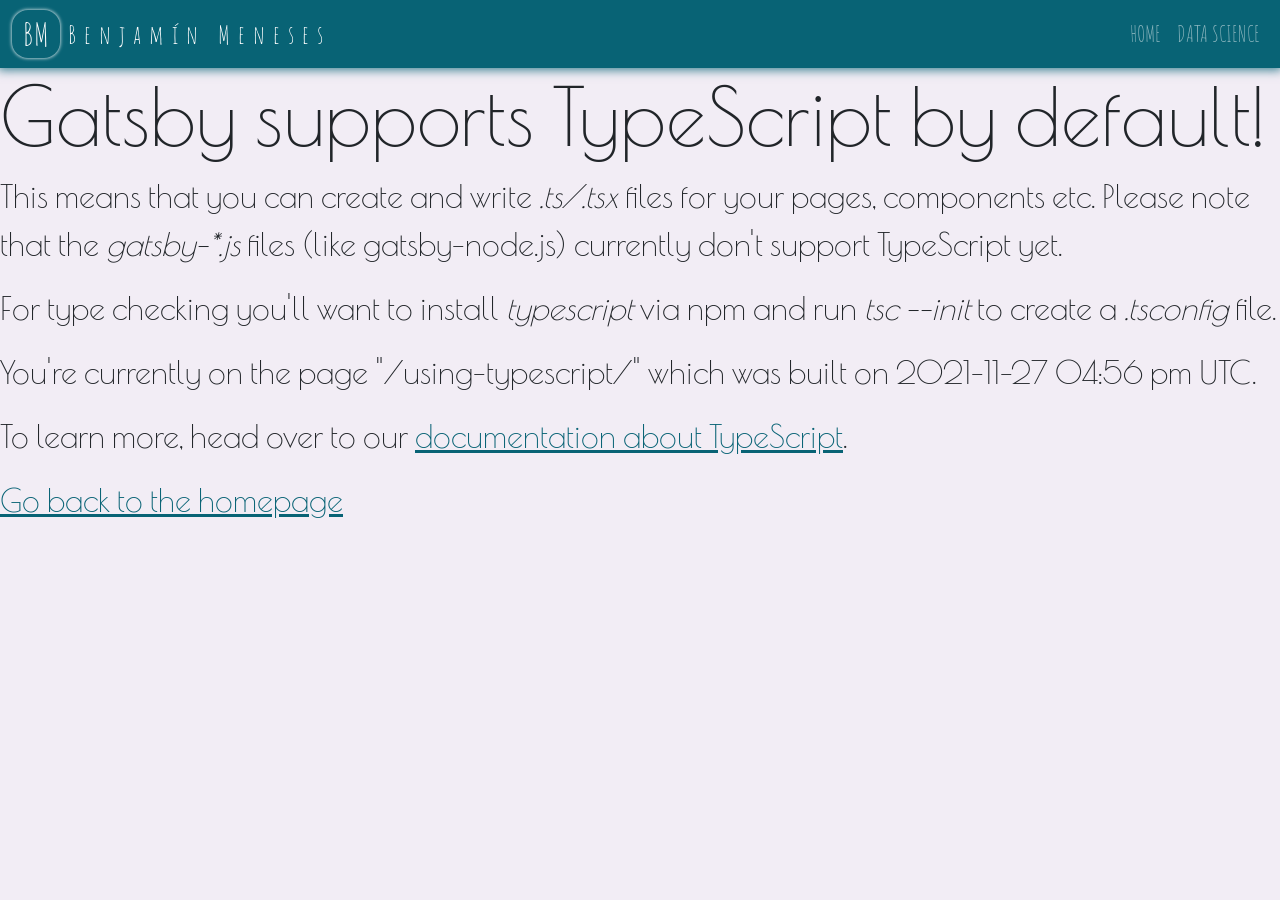
<file: using-typescript/index.html>
<!DOCTYPE html><html lang="en"><head><meta charSet="utf-8"/><meta http-equiv="x-ua-compatible" content="ie=edge"/><meta name="viewport" content="width=device-width, initial-scale=1, shrink-to-fit=no"/><style data-href="/styles.09e27521f8432e7c5be8.css" data-identity="gatsby-global-css">@import url(//fonts.googleapis.com/css?family=Amatic+SC);@import url(//fonts.googleapis.com/css?family=Poiret+One);@font-face{font-family:bootstrap-icons;src:url(/static/bootstrap-icons-66e4109ec6241c76fdcfff101b46ce0b.woff2) format("woff2"),url(/static/bootstrap-icons-ea6f3dfe4ebb15134576260fe8dbc414.woff) format("woff")}.bi:before,[class*=" bi-"]:before,[class^=bi-]:before{-webkit-font-smoothing:antialiased;-moz-osx-font-smoothing:grayscale;display:inline-block;font-family:bootstrap-icons!important;font-style:normal;font-variant:normal;font-weight:400!important;line-height:1;text-transform:none;vertical-align:-.125em}.bi-123:before{content:""}.bi-alarm-fill:before{content:""}.bi-alarm:before{content:""}.bi-align-bottom:before{content:""}.bi-align-center:before{content:""}.bi-align-end:before{content:""}.bi-align-middle:before{content:""}.bi-align-start:before{content:""}.bi-align-top:before{content:""}.bi-alt:before{content:""}.bi-app-indicator:before{content:""}.bi-app:before{content:""}.bi-archive-fill:before{content:""}.bi-archive:before{content:""}.bi-arrow-90deg-down:before{content:""}.bi-arrow-90deg-left:before{content:""}.bi-arrow-90deg-right:before{content:""}.bi-arrow-90deg-up:before{content:""}.bi-arrow-bar-down:before{content:""}.bi-arrow-bar-left:before{content:""}.bi-arrow-bar-right:before{content:""}.bi-arrow-bar-up:before{content:""}.bi-arrow-clockwise:before{content:""}.bi-arrow-counterclockwise:before{content:""}.bi-arrow-down-circle-fill:before{content:""}.bi-arrow-down-circle:before{content:""}.bi-arrow-down-left-circle-fill:before{content:""}.bi-arrow-down-left-circle:before{content:""}.bi-arrow-down-left-square-fill:before{content:""}.bi-arrow-down-left-square:before{content:""}.bi-arrow-down-left:before{content:""}.bi-arrow-down-right-circle-fill:before{content:""}.bi-arrow-down-right-circle:before{content:""}.bi-arrow-down-right-square-fill:before{content:""}.bi-arrow-down-right-square:before{content:""}.bi-arrow-down-right:before{content:""}.bi-arrow-down-short:before{content:""}.bi-arrow-down-square-fill:before{content:""}.bi-arrow-down-square:before{content:""}.bi-arrow-down-up:before{content:""}.bi-arrow-down:before{content:""}.bi-arrow-left-circle-fill:before{content:""}.bi-arrow-left-circle:before{content:""}.bi-arrow-left-right:before{content:""}.bi-arrow-left-short:before{content:""}.bi-arrow-left-square-fill:before{content:""}.bi-arrow-left-square:before{content:""}.bi-arrow-left:before{content:""}.bi-arrow-repeat:before{content:""}.bi-arrow-return-left:before{content:""}.bi-arrow-return-right:before{content:""}.bi-arrow-right-circle-fill:before{content:""}.bi-arrow-right-circle:before{content:""}.bi-arrow-right-short:before{content:""}.bi-arrow-right-square-fill:before{content:""}.bi-arrow-right-square:before{content:""}.bi-arrow-right:before{content:""}.bi-arrow-up-circle-fill:before{content:""}.bi-arrow-up-circle:before{content:""}.bi-arrow-up-left-circle-fill:before{content:""}.bi-arrow-up-left-circle:before{content:""}.bi-arrow-up-left-square-fill:before{content:""}.bi-arrow-up-left-square:before{content:""}.bi-arrow-up-left:before{content:""}.bi-arrow-up-right-circle-fill:before{content:""}.bi-arrow-up-right-circle:before{content:""}.bi-arrow-up-right-square-fill:before{content:""}.bi-arrow-up-right-square:before{content:""}.bi-arrow-up-right:before{content:""}.bi-arrow-up-short:before{content:""}.bi-arrow-up-square-fill:before{content:""}.bi-arrow-up-square:before{content:""}.bi-arrow-up:before{content:""}.bi-arrows-angle-contract:before{content:""}.bi-arrows-angle-expand:before{content:""}.bi-arrows-collapse:before{content:""}.bi-arrows-expand:before{content:""}.bi-arrows-fullscreen:before{content:""}.bi-arrows-move:before{content:""}.bi-aspect-ratio-fill:before{content:""}.bi-aspect-ratio:before{content:""}.bi-asterisk:before{content:""}.bi-at:before{content:""}.bi-award-fill:before{content:""}.bi-award:before{content:""}.bi-back:before{content:""}.bi-backspace-fill:before{content:""}.bi-backspace-reverse-fill:before{content:""}.bi-backspace-reverse:before{content:""}.bi-backspace:before{content:""}.bi-badge-3d-fill:before{content:""}.bi-badge-3d:before{content:""}.bi-badge-4k-fill:before{content:""}.bi-badge-4k:before{content:""}.bi-badge-8k-fill:before{content:""}.bi-badge-8k:before{content:""}.bi-badge-ad-fill:before{content:""}.bi-badge-ad:before{content:""}.bi-badge-ar-fill:before{content:""}.bi-badge-ar:before{content:""}.bi-badge-cc-fill:before{content:""}.bi-badge-cc:before{content:""}.bi-badge-hd-fill:before{content:""}.bi-badge-hd:before{content:""}.bi-badge-tm-fill:before{content:""}.bi-badge-tm:before{content:""}.bi-badge-vo-fill:before{content:""}.bi-badge-vo:before{content:""}.bi-badge-vr-fill:before{content:""}.bi-badge-vr:before{content:""}.bi-badge-wc-fill:before{content:""}.bi-badge-wc:before{content:""}.bi-bag-check-fill:before{content:""}.bi-bag-check:before{content:""}.bi-bag-dash-fill:before{content:""}.bi-bag-dash:before{content:""}.bi-bag-fill:before{content:""}.bi-bag-plus-fill:before{content:""}.bi-bag-plus:before{content:""}.bi-bag-x-fill:before{content:""}.bi-bag-x:before{content:""}.bi-bag:before{content:""}.bi-bar-chart-fill:before{content:""}.bi-bar-chart-line-fill:before{content:""}.bi-bar-chart-line:before{content:""}.bi-bar-chart-steps:before{content:""}.bi-bar-chart:before{content:""}.bi-basket-fill:before{content:""}.bi-basket:before{content:""}.bi-basket2-fill:before{content:""}.bi-basket2:before{content:""}.bi-basket3-fill:before{content:""}.bi-basket3:before{content:""}.bi-battery-charging:before{content:""}.bi-battery-full:before{content:""}.bi-battery-half:before{content:""}.bi-battery:before{content:""}.bi-bell-fill:before{content:""}.bi-bell:before{content:""}.bi-bezier:before{content:""}.bi-bezier2:before{content:""}.bi-bicycle:before{content:""}.bi-binoculars-fill:before{content:""}.bi-binoculars:before{content:""}.bi-blockquote-left:before{content:""}.bi-blockquote-right:before{content:""}.bi-book-fill:before{content:""}.bi-book-half:before{content:""}.bi-book:before{content:""}.bi-bookmark-check-fill:before{content:""}.bi-bookmark-check:before{content:""}.bi-bookmark-dash-fill:before{content:""}.bi-bookmark-dash:before{content:""}.bi-bookmark-fill:before{content:""}.bi-bookmark-heart-fill:before{content:""}.bi-bookmark-heart:before{content:""}.bi-bookmark-plus-fill:before{content:""}.bi-bookmark-plus:before{content:""}.bi-bookmark-star-fill:before{content:""}.bi-bookmark-star:before{content:""}.bi-bookmark-x-fill:before{content:""}.bi-bookmark-x:before{content:""}.bi-bookmark:before{content:""}.bi-bookmarks-fill:before{content:""}.bi-bookmarks:before{content:""}.bi-bookshelf:before{content:""}.bi-bootstrap-fill:before{content:""}.bi-bootstrap-reboot:before{content:""}.bi-bootstrap:before{content:""}.bi-border-all:before{content:""}.bi-border-bottom:before{content:""}.bi-border-center:before{content:""}.bi-border-inner:before{content:""}.bi-border-left:before{content:""}.bi-border-middle:before{content:""}.bi-border-outer:before{content:""}.bi-border-right:before{content:""}.bi-border-style:before{content:""}.bi-border-top:before{content:""}.bi-border-width:before{content:""}.bi-border:before{content:""}.bi-bounding-box-circles:before{content:""}.bi-bounding-box:before{content:""}.bi-box-arrow-down-left:before{content:""}.bi-box-arrow-down-right:before{content:""}.bi-box-arrow-down:before{content:""}.bi-box-arrow-in-down-left:before{content:""}.bi-box-arrow-in-down-right:before{content:""}.bi-box-arrow-in-down:before{content:""}.bi-box-arrow-in-left:before{content:""}.bi-box-arrow-in-right:before{content:""}.bi-box-arrow-in-up-left:before{content:""}.bi-box-arrow-in-up-right:before{content:""}.bi-box-arrow-in-up:before{content:""}.bi-box-arrow-left:before{content:""}.bi-box-arrow-right:before{content:""}.bi-box-arrow-up-left:before{content:""}.bi-box-arrow-up-right:before{content:""}.bi-box-arrow-up:before{content:""}.bi-box-seam:before{content:""}.bi-box:before{content:""}.bi-braces:before{content:""}.bi-bricks:before{content:""}.bi-briefcase-fill:before{content:""}.bi-briefcase:before{content:""}.bi-brightness-alt-high-fill:before{content:""}.bi-brightness-alt-high:before{content:""}.bi-brightness-alt-low-fill:before{content:""}.bi-brightness-alt-low:before{content:""}.bi-brightness-high-fill:before{content:""}.bi-brightness-high:before{content:""}.bi-brightness-low-fill:before{content:""}.bi-brightness-low:before{content:""}.bi-broadcast-pin:before{content:""}.bi-broadcast:before{content:""}.bi-brush-fill:before{content:""}.bi-brush:before{content:""}.bi-bucket-fill:before{content:""}.bi-bucket:before{content:""}.bi-bug-fill:before{content:""}.bi-bug:before{content:""}.bi-building:before{content:""}.bi-bullseye:before{content:""}.bi-calculator-fill:before{content:""}.bi-calculator:before{content:""}.bi-calendar-check-fill:before{content:""}.bi-calendar-check:before{content:""}.bi-calendar-date-fill:before{content:""}.bi-calendar-date:before{content:""}.bi-calendar-day-fill:before{content:""}.bi-calendar-day:before{content:""}.bi-calendar-event-fill:before{content:""}.bi-calendar-event:before{content:""}.bi-calendar-fill:before{content:""}.bi-calendar-minus-fill:before{content:""}.bi-calendar-minus:before{content:""}.bi-calendar-month-fill:before{content:""}.bi-calendar-month:before{content:""}.bi-calendar-plus-fill:before{content:""}.bi-calendar-plus:before{content:""}.bi-calendar-range-fill:before{content:""}.bi-calendar-range:before{content:""}.bi-calendar-week-fill:before{content:""}.bi-calendar-week:before{content:""}.bi-calendar-x-fill:before{content:""}.bi-calendar-x:before{content:""}.bi-calendar:before{content:""}.bi-calendar2-check-fill:before{content:""}.bi-calendar2-check:before{content:""}.bi-calendar2-date-fill:before{content:""}.bi-calendar2-date:before{content:""}.bi-calendar2-day-fill:before{content:""}.bi-calendar2-day:before{content:""}.bi-calendar2-event-fill:before{content:""}.bi-calendar2-event:before{content:""}.bi-calendar2-fill:before{content:""}.bi-calendar2-minus-fill:before{content:""}.bi-calendar2-minus:before{content:""}.bi-calendar2-month-fill:before{content:""}.bi-calendar2-month:before{content:""}.bi-calendar2-plus-fill:before{content:""}.bi-calendar2-plus:before{content:""}.bi-calendar2-range-fill:before{content:""}.bi-calendar2-range:before{content:""}.bi-calendar2-week-fill:before{content:""}.bi-calendar2-week:before{content:""}.bi-calendar2-x-fill:before{content:""}.bi-calendar2-x:before{content:""}.bi-calendar2:before{content:""}.bi-calendar3-event-fill:before{content:""}.bi-calendar3-event:before{content:""}.bi-calendar3-fill:before{content:""}.bi-calendar3-range-fill:before{content:""}.bi-calendar3-range:before{content:""}.bi-calendar3-week-fill:before{content:""}.bi-calendar3-week:before{content:""}.bi-calendar3:before{content:""}.bi-calendar4-event:before{content:""}.bi-calendar4-range:before{content:""}.bi-calendar4-week:before{content:""}.bi-calendar4:before{content:""}.bi-camera-fill:before{content:""}.bi-camera-reels-fill:before{content:""}.bi-camera-reels:before{content:""}.bi-camera-video-fill:before{content:""}.bi-camera-video-off-fill:before{content:""}.bi-camera-video-off:before{content:""}.bi-camera-video:before{content:""}.bi-camera:before{content:""}.bi-camera2:before{content:""}.bi-capslock-fill:before{content:""}.bi-capslock:before{content:""}.bi-card-checklist:before{content:""}.bi-card-heading:before{content:""}.bi-card-image:before{content:""}.bi-card-list:before{content:""}.bi-card-text:before{content:""}.bi-caret-down-fill:before{content:""}.bi-caret-down-square-fill:before{content:""}.bi-caret-down-square:before{content:""}.bi-caret-down:before{content:""}.bi-caret-left-fill:before{content:""}.bi-caret-left-square-fill:before{content:""}.bi-caret-left-square:before{content:""}.bi-caret-left:before{content:""}.bi-caret-right-fill:before{content:""}.bi-caret-right-square-fill:before{content:""}.bi-caret-right-square:before{content:""}.bi-caret-right:before{content:""}.bi-caret-up-fill:before{content:""}.bi-caret-up-square-fill:before{content:""}.bi-caret-up-square:before{content:""}.bi-caret-up:before{content:""}.bi-cart-check-fill:before{content:""}.bi-cart-check:before{content:""}.bi-cart-dash-fill:before{content:""}.bi-cart-dash:before{content:""}.bi-cart-fill:before{content:""}.bi-cart-plus-fill:before{content:""}.bi-cart-plus:before{content:""}.bi-cart-x-fill:before{content:""}.bi-cart-x:before{content:""}.bi-cart:before{content:""}.bi-cart2:before{content:""}.bi-cart3:before{content:""}.bi-cart4:before{content:""}.bi-cash-stack:before{content:""}.bi-cash:before{content:""}.bi-cast:before{content:""}.bi-chat-dots-fill:before{content:""}.bi-chat-dots:before{content:""}.bi-chat-fill:before{content:""}.bi-chat-left-dots-fill:before{content:""}.bi-chat-left-dots:before{content:""}.bi-chat-left-fill:before{content:""}.bi-chat-left-quote-fill:before{content:""}.bi-chat-left-quote:before{content:""}.bi-chat-left-text-fill:before{content:""}.bi-chat-left-text:before{content:""}.bi-chat-left:before{content:""}.bi-chat-quote-fill:before{content:""}.bi-chat-quote:before{content:""}.bi-chat-right-dots-fill:before{content:""}.bi-chat-right-dots:before{content:""}.bi-chat-right-fill:before{content:""}.bi-chat-right-quote-fill:before{content:""}.bi-chat-right-quote:before{content:""}.bi-chat-right-text-fill:before{content:""}.bi-chat-right-text:before{content:""}.bi-chat-right:before{content:""}.bi-chat-square-dots-fill:before{content:""}.bi-chat-square-dots:before{content:""}.bi-chat-square-fill:before{content:""}.bi-chat-square-quote-fill:before{content:""}.bi-chat-square-quote:before{content:""}.bi-chat-square-text-fill:before{content:""}.bi-chat-square-text:before{content:""}.bi-chat-square:before{content:""}.bi-chat-text-fill:before{content:""}.bi-chat-text:before{content:""}.bi-chat:before{content:""}.bi-check-all:before{content:""}.bi-check-circle-fill:before{content:""}.bi-check-circle:before{content:""}.bi-check-square-fill:before{content:""}.bi-check-square:before{content:""}.bi-check:before{content:""}.bi-check2-all:before{content:""}.bi-check2-circle:before{content:""}.bi-check2-square:before{content:""}.bi-check2:before{content:""}.bi-chevron-bar-contract:before{content:""}.bi-chevron-bar-down:before{content:""}.bi-chevron-bar-expand:before{content:""}.bi-chevron-bar-left:before{content:""}.bi-chevron-bar-right:before{content:""}.bi-chevron-bar-up:before{content:""}.bi-chevron-compact-down:before{content:""}.bi-chevron-compact-left:before{content:""}.bi-chevron-compact-right:before{content:""}.bi-chevron-compact-up:before{content:""}.bi-chevron-contract:before{content:""}.bi-chevron-double-down:before{content:""}.bi-chevron-double-left:before{content:""}.bi-chevron-double-right:before{content:""}.bi-chevron-double-up:before{content:""}.bi-chevron-down:before{content:""}.bi-chevron-expand:before{content:""}.bi-chevron-left:before{content:""}.bi-chevron-right:before{content:""}.bi-chevron-up:before{content:""}.bi-circle-fill:before{content:""}.bi-circle-half:before{content:""}.bi-circle-square:before{content:""}.bi-circle:before{content:""}.bi-clipboard-check:before{content:""}.bi-clipboard-data:before{content:""}.bi-clipboard-minus:before{content:""}.bi-clipboard-plus:before{content:""}.bi-clipboard-x:before{content:""}.bi-clipboard:before{content:""}.bi-clock-fill:before{content:""}.bi-clock-history:before{content:""}.bi-clock:before{content:""}.bi-cloud-arrow-down-fill:before{content:""}.bi-cloud-arrow-down:before{content:""}.bi-cloud-arrow-up-fill:before{content:""}.bi-cloud-arrow-up:before{content:""}.bi-cloud-check-fill:before{content:""}.bi-cloud-check:before{content:""}.bi-cloud-download-fill:before{content:""}.bi-cloud-download:before{content:""}.bi-cloud-drizzle-fill:before{content:""}.bi-cloud-drizzle:before{content:""}.bi-cloud-fill:before{content:""}.bi-cloud-fog-fill:before{content:""}.bi-cloud-fog:before{content:""}.bi-cloud-fog2-fill:before{content:""}.bi-cloud-fog2:before{content:""}.bi-cloud-hail-fill:before{content:""}.bi-cloud-hail:before{content:""}.bi-cloud-haze-1:before{content:""}.bi-cloud-haze-fill:before{content:""}.bi-cloud-haze:before{content:""}.bi-cloud-haze2-fill:before{content:""}.bi-cloud-lightning-fill:before{content:""}.bi-cloud-lightning-rain-fill:before{content:""}.bi-cloud-lightning-rain:before{content:""}.bi-cloud-lightning:before{content:""}.bi-cloud-minus-fill:before{content:""}.bi-cloud-minus:before{content:""}.bi-cloud-moon-fill:before{content:""}.bi-cloud-moon:before{content:""}.bi-cloud-plus-fill:before{content:""}.bi-cloud-plus:before{content:""}.bi-cloud-rain-fill:before{content:""}.bi-cloud-rain-heavy-fill:before{content:""}.bi-cloud-rain-heavy:before{content:""}.bi-cloud-rain:before{content:""}.bi-cloud-slash-fill:before{content:""}.bi-cloud-slash:before{content:""}.bi-cloud-sleet-fill:before{content:""}.bi-cloud-sleet:before{content:""}.bi-cloud-snow-fill:before{content:""}.bi-cloud-snow:before{content:""}.bi-cloud-sun-fill:before{content:""}.bi-cloud-sun:before{content:""}.bi-cloud-upload-fill:before{content:""}.bi-cloud-upload:before{content:""}.bi-cloud:before{content:""}.bi-clouds-fill:before{content:""}.bi-clouds:before{content:""}.bi-cloudy-fill:before{content:""}.bi-cloudy:before{content:""}.bi-code-slash:before{content:""}.bi-code-square:before{content:""}.bi-code:before{content:""}.bi-collection-fill:before{content:""}.bi-collection-play-fill:before{content:""}.bi-collection-play:before{content:""}.bi-collection:before{content:""}.bi-columns-gap:before{content:""}.bi-columns:before{content:""}.bi-command:before{content:""}.bi-compass-fill:before{content:""}.bi-compass:before{content:""}.bi-cone-striped:before{content:""}.bi-cone:before{content:""}.bi-controller:before{content:""}.bi-cpu-fill:before{content:""}.bi-cpu:before{content:""}.bi-credit-card-2-back-fill:before{content:""}.bi-credit-card-2-back:before{content:""}.bi-credit-card-2-front-fill:before{content:""}.bi-credit-card-2-front:before{content:""}.bi-credit-card-fill:before{content:""}.bi-credit-card:before{content:""}.bi-crop:before{content:""}.bi-cup-fill:before{content:""}.bi-cup-straw:before{content:""}.bi-cup:before{content:""}.bi-cursor-fill:before{content:""}.bi-cursor-text:before{content:""}.bi-cursor:before{content:""}.bi-dash-circle-dotted:before{content:""}.bi-dash-circle-fill:before{content:""}.bi-dash-circle:before{content:""}.bi-dash-square-dotted:before{content:""}.bi-dash-square-fill:before{content:""}.bi-dash-square:before{content:""}.bi-dash:before{content:""}.bi-diagram-2-fill:before{content:""}.bi-diagram-2:before{content:""}.bi-diagram-3-fill:before{content:""}.bi-diagram-3:before{content:""}.bi-diamond-fill:before{content:""}.bi-diamond-half:before{content:""}.bi-diamond:before{content:""}.bi-dice-1-fill:before{content:""}.bi-dice-1:before{content:""}.bi-dice-2-fill:before{content:""}.bi-dice-2:before{content:""}.bi-dice-3-fill:before{content:""}.bi-dice-3:before{content:""}.bi-dice-4-fill:before{content:""}.bi-dice-4:before{content:""}.bi-dice-5-fill:before{content:""}.bi-dice-5:before{content:""}.bi-dice-6-fill:before{content:""}.bi-dice-6:before{content:""}.bi-disc-fill:before{content:""}.bi-disc:before{content:""}.bi-discord:before{content:""}.bi-display-fill:before{content:""}.bi-display:before{content:""}.bi-distribute-horizontal:before{content:""}.bi-distribute-vertical:before{content:""}.bi-door-closed-fill:before{content:""}.bi-door-closed:before{content:""}.bi-door-open-fill:before{content:""}.bi-door-open:before{content:""}.bi-dot:before{content:""}.bi-download:before{content:""}.bi-droplet-fill:before{content:""}.bi-droplet-half:before{content:""}.bi-droplet:before{content:""}.bi-earbuds:before{content:""}.bi-easel-fill:before{content:""}.bi-easel:before{content:""}.bi-egg-fill:before{content:""}.bi-egg-fried:before{content:""}.bi-egg:before{content:""}.bi-eject-fill:before{content:""}.bi-eject:before{content:""}.bi-emoji-angry-fill:before{content:""}.bi-emoji-angry:before{content:""}.bi-emoji-dizzy-fill:before{content:""}.bi-emoji-dizzy:before{content:""}.bi-emoji-expressionless-fill:before{content:""}.bi-emoji-expressionless:before{content:""}.bi-emoji-frown-fill:before{content:""}.bi-emoji-frown:before{content:""}.bi-emoji-heart-eyes-fill:before{content:""}.bi-emoji-heart-eyes:before{content:""}.bi-emoji-laughing-fill:before{content:""}.bi-emoji-laughing:before{content:""}.bi-emoji-neutral-fill:before{content:""}.bi-emoji-neutral:before{content:""}.bi-emoji-smile-fill:before{content:""}.bi-emoji-smile-upside-down-fill:before{content:""}.bi-emoji-smile-upside-down:before{content:""}.bi-emoji-smile:before{content:""}.bi-emoji-sunglasses-fill:before{content:""}.bi-emoji-sunglasses:before{content:""}.bi-emoji-wink-fill:before{content:""}.bi-emoji-wink:before{content:""}.bi-envelope-fill:before{content:""}.bi-envelope-open-fill:before{content:""}.bi-envelope-open:before{content:""}.bi-envelope:before{content:""}.bi-eraser-fill:before{content:""}.bi-eraser:before{content:""}.bi-exclamation-circle-fill:before{content:""}.bi-exclamation-circle:before{content:""}.bi-exclamation-diamond-fill:before{content:""}.bi-exclamation-diamond:before{content:""}.bi-exclamation-octagon-fill:before{content:""}.bi-exclamation-octagon:before{content:""}.bi-exclamation-square-fill:before{content:""}.bi-exclamation-square:before{content:""}.bi-exclamation-triangle-fill:before{content:""}.bi-exclamation-triangle:before{content:""}.bi-exclamation:before{content:""}.bi-exclude:before{content:""}.bi-eye-fill:before{content:""}.bi-eye-slash-fill:before{content:""}.bi-eye-slash:before{content:""}.bi-eye:before{content:""}.bi-eyedropper:before{content:""}.bi-eyeglasses:before{content:""}.bi-facebook:before{content:""}.bi-file-arrow-down-fill:before{content:""}.bi-file-arrow-down:before{content:""}.bi-file-arrow-up-fill:before{content:""}.bi-file-arrow-up:before{content:""}.bi-file-bar-graph-fill:before{content:""}.bi-file-bar-graph:before{content:""}.bi-file-binary-fill:before{content:""}.bi-file-binary:before{content:""}.bi-file-break-fill:before{content:""}.bi-file-break:before{content:""}.bi-file-check-fill:before{content:""}.bi-file-check:before{content:""}.bi-file-code-fill:before{content:""}.bi-file-code:before{content:""}.bi-file-diff-fill:before{content:""}.bi-file-diff:before{content:""}.bi-file-earmark-arrow-down-fill:before{content:""}.bi-file-earmark-arrow-down:before{content:""}.bi-file-earmark-arrow-up-fill:before{content:""}.bi-file-earmark-arrow-up:before{content:""}.bi-file-earmark-bar-graph-fill:before{content:""}.bi-file-earmark-bar-graph:before{content:""}.bi-file-earmark-binary-fill:before{content:""}.bi-file-earmark-binary:before{content:""}.bi-file-earmark-break-fill:before{content:""}.bi-file-earmark-break:before{content:""}.bi-file-earmark-check-fill:before{content:""}.bi-file-earmark-check:before{content:""}.bi-file-earmark-code-fill:before{content:""}.bi-file-earmark-code:before{content:""}.bi-file-earmark-diff-fill:before{content:""}.bi-file-earmark-diff:before{content:""}.bi-file-earmark-easel-fill:before{content:""}.bi-file-earmark-easel:before{content:""}.bi-file-earmark-excel-fill:before{content:""}.bi-file-earmark-excel:before{content:""}.bi-file-earmark-fill:before{content:""}.bi-file-earmark-font-fill:before{content:""}.bi-file-earmark-font:before{content:""}.bi-file-earmark-image-fill:before{content:""}.bi-file-earmark-image:before{content:""}.bi-file-earmark-lock-fill:before{content:""}.bi-file-earmark-lock:before{content:""}.bi-file-earmark-lock2-fill:before{content:""}.bi-file-earmark-lock2:before{content:""}.bi-file-earmark-medical-fill:before{content:""}.bi-file-earmark-medical:before{content:""}.bi-file-earmark-minus-fill:before{content:""}.bi-file-earmark-minus:before{content:""}.bi-file-earmark-music-fill:before{content:""}.bi-file-earmark-music:before{content:""}.bi-file-earmark-person-fill:before{content:""}.bi-file-earmark-person:before{content:""}.bi-file-earmark-play-fill:before{content:""}.bi-file-earmark-play:before{content:""}.bi-file-earmark-plus-fill:before{content:""}.bi-file-earmark-plus:before{content:""}.bi-file-earmark-post-fill:before{content:""}.bi-file-earmark-post:before{content:""}.bi-file-earmark-ppt-fill:before{content:""}.bi-file-earmark-ppt:before{content:""}.bi-file-earmark-richtext-fill:before{content:""}.bi-file-earmark-richtext:before{content:""}.bi-file-earmark-ruled-fill:before{content:""}.bi-file-earmark-ruled:before{content:""}.bi-file-earmark-slides-fill:before{content:""}.bi-file-earmark-slides:before{content:""}.bi-file-earmark-spreadsheet-fill:before{content:""}.bi-file-earmark-spreadsheet:before{content:""}.bi-file-earmark-text-fill:before{content:""}.bi-file-earmark-text:before{content:""}.bi-file-earmark-word-fill:before{content:""}.bi-file-earmark-word:before{content:""}.bi-file-earmark-x-fill:before{content:""}.bi-file-earmark-x:before{content:""}.bi-file-earmark-zip-fill:before{content:""}.bi-file-earmark-zip:before{content:""}.bi-file-earmark:before{content:""}.bi-file-easel-fill:before{content:""}.bi-file-easel:before{content:""}.bi-file-excel-fill:before{content:""}.bi-file-excel:before{content:""}.bi-file-fill:before{content:""}.bi-file-font-fill:before{content:""}.bi-file-font:before{content:""}.bi-file-image-fill:before{content:""}.bi-file-image:before{content:""}.bi-file-lock-fill:before{content:""}.bi-file-lock:before{content:""}.bi-file-lock2-fill:before{content:""}.bi-file-lock2:before{content:""}.bi-file-medical-fill:before{content:""}.bi-file-medical:before{content:""}.bi-file-minus-fill:before{content:""}.bi-file-minus:before{content:""}.bi-file-music-fill:before{content:""}.bi-file-music:before{content:""}.bi-file-person-fill:before{content:""}.bi-file-person:before{content:""}.bi-file-play-fill:before{content:""}.bi-file-play:before{content:""}.bi-file-plus-fill:before{content:""}.bi-file-plus:before{content:""}.bi-file-post-fill:before{content:""}.bi-file-post:before{content:""}.bi-file-ppt-fill:before{content:""}.bi-file-ppt:before{content:""}.bi-file-richtext-fill:before{content:""}.bi-file-richtext:before{content:""}.bi-file-ruled-fill:before{content:""}.bi-file-ruled:before{content:""}.bi-file-slides-fill:before{content:""}.bi-file-slides:before{content:""}.bi-file-spreadsheet-fill:before{content:""}.bi-file-spreadsheet:before{content:""}.bi-file-text-fill:before{content:""}.bi-file-text:before{content:""}.bi-file-word-fill:before{content:""}.bi-file-word:before{content:""}.bi-file-x-fill:before{content:""}.bi-file-x:before{content:""}.bi-file-zip-fill:before{content:""}.bi-file-zip:before{content:""}.bi-file:before{content:""}.bi-files-alt:before{content:""}.bi-files:before{content:""}.bi-film:before{content:""}.bi-filter-circle-fill:before{content:""}.bi-filter-circle:before{content:""}.bi-filter-left:before{content:""}.bi-filter-right:before{content:""}.bi-filter-square-fill:before{content:""}.bi-filter-square:before{content:""}.bi-filter:before{content:""}.bi-flag-fill:before{content:""}.bi-flag:before{content:""}.bi-flower1:before{content:""}.bi-flower2:before{content:""}.bi-flower3:before{content:""}.bi-folder-check:before{content:""}.bi-folder-fill:before{content:""}.bi-folder-minus:before{content:""}.bi-folder-plus:before{content:""}.bi-folder-symlink-fill:before{content:""}.bi-folder-symlink:before{content:""}.bi-folder-x:before{content:""}.bi-folder:before{content:""}.bi-folder2-open:before{content:""}.bi-folder2:before{content:""}.bi-fonts:before{content:""}.bi-forward-fill:before{content:""}.bi-forward:before{content:""}.bi-front:before{content:""}.bi-fullscreen-exit:before{content:""}.bi-fullscreen:before{content:""}.bi-funnel-fill:before{content:""}.bi-funnel:before{content:""}.bi-gear-fill:before{content:""}.bi-gear-wide-connected:before{content:""}.bi-gear-wide:before{content:""}.bi-gear:before{content:""}.bi-gem:before{content:""}.bi-geo-alt-fill:before{content:""}.bi-geo-alt:before{content:""}.bi-geo-fill:before{content:""}.bi-geo:before{content:""}.bi-gift-fill:before{content:""}.bi-gift:before{content:""}.bi-github:before{content:""}.bi-globe:before{content:""}.bi-globe2:before{content:""}.bi-google:before{content:""}.bi-graph-down:before{content:""}.bi-graph-up:before{content:""}.bi-grid-1x2-fill:before{content:""}.bi-grid-1x2:before{content:""}.bi-grid-3x2-gap-fill:before{content:""}.bi-grid-3x2-gap:before{content:""}.bi-grid-3x2:before{content:""}.bi-grid-3x3-gap-fill:before{content:""}.bi-grid-3x3-gap:before{content:""}.bi-grid-3x3:before{content:""}.bi-grid-fill:before{content:""}.bi-grid:before{content:""}.bi-grip-horizontal:before{content:""}.bi-grip-vertical:before{content:""}.bi-hammer:before{content:""}.bi-hand-index-fill:before{content:""}.bi-hand-index-thumb-fill:before{content:""}.bi-hand-index-thumb:before{content:""}.bi-hand-index:before{content:""}.bi-hand-thumbs-down-fill:before{content:""}.bi-hand-thumbs-down:before{content:""}.bi-hand-thumbs-up-fill:before{content:""}.bi-hand-thumbs-up:before{content:""}.bi-handbag-fill:before{content:""}.bi-handbag:before{content:""}.bi-hash:before{content:""}.bi-hdd-fill:before{content:""}.bi-hdd-network-fill:before{content:""}.bi-hdd-network:before{content:""}.bi-hdd-rack-fill:before{content:""}.bi-hdd-rack:before{content:""}.bi-hdd-stack-fill:before{content:""}.bi-hdd-stack:before{content:""}.bi-hdd:before{content:""}.bi-headphones:before{content:""}.bi-headset:before{content:""}.bi-heart-fill:before{content:""}.bi-heart-half:before{content:""}.bi-heart:before{content:""}.bi-heptagon-fill:before{content:""}.bi-heptagon-half:before{content:""}.bi-heptagon:before{content:""}.bi-hexagon-fill:before{content:""}.bi-hexagon-half:before{content:""}.bi-hexagon:before{content:""}.bi-hourglass-bottom:before{content:""}.bi-hourglass-split:before{content:""}.bi-hourglass-top:before{content:""}.bi-hourglass:before{content:""}.bi-house-door-fill:before{content:""}.bi-house-door:before{content:""}.bi-house-fill:before{content:""}.bi-house:before{content:""}.bi-hr:before{content:""}.bi-hurricane:before{content:""}.bi-image-alt:before{content:""}.bi-image-fill:before{content:""}.bi-image:before{content:""}.bi-images:before{content:""}.bi-inbox-fill:before{content:""}.bi-inbox:before{content:""}.bi-inboxes-fill:before{content:""}.bi-inboxes:before{content:""}.bi-info-circle-fill:before{content:""}.bi-info-circle:before{content:""}.bi-info-square-fill:before{content:""}.bi-info-square:before{content:""}.bi-info:before{content:""}.bi-input-cursor-text:before{content:""}.bi-input-cursor:before{content:""}.bi-instagram:before{content:""}.bi-intersect:before{content:""}.bi-journal-album:before{content:""}.bi-journal-arrow-down:before{content:""}.bi-journal-arrow-up:before{content:""}.bi-journal-bookmark-fill:before{content:""}.bi-journal-bookmark:before{content:""}.bi-journal-check:before{content:""}.bi-journal-code:before{content:""}.bi-journal-medical:before{content:""}.bi-journal-minus:before{content:""}.bi-journal-plus:before{content:""}.bi-journal-richtext:before{content:""}.bi-journal-text:before{content:""}.bi-journal-x:before{content:""}.bi-journal:before{content:""}.bi-journals:before{content:""}.bi-joystick:before{content:""}.bi-justify-left:before{content:""}.bi-justify-right:before{content:""}.bi-justify:before{content:""}.bi-kanban-fill:before{content:""}.bi-kanban:before{content:""}.bi-key-fill:before{content:""}.bi-key:before{content:""}.bi-keyboard-fill:before{content:""}.bi-keyboard:before{content:""}.bi-ladder:before{content:""}.bi-lamp-fill:before{content:""}.bi-lamp:before{content:""}.bi-laptop-fill:before{content:""}.bi-laptop:before{content:""}.bi-layer-backward:before{content:""}.bi-layer-forward:before{content:""}.bi-layers-fill:before{content:""}.bi-layers-half:before{content:""}.bi-layers:before{content:""}.bi-layout-sidebar-inset-reverse:before{content:""}.bi-layout-sidebar-inset:before{content:""}.bi-layout-sidebar-reverse:before{content:""}.bi-layout-sidebar:before{content:""}.bi-layout-split:before{content:""}.bi-layout-text-sidebar-reverse:before{content:""}.bi-layout-text-sidebar:before{content:""}.bi-layout-text-window-reverse:before{content:""}.bi-layout-text-window:before{content:""}.bi-layout-three-columns:before{content:""}.bi-layout-wtf:before{content:""}.bi-life-preserver:before{content:""}.bi-lightbulb-fill:before{content:""}.bi-lightbulb-off-fill:before{content:""}.bi-lightbulb-off:before{content:""}.bi-lightbulb:before{content:""}.bi-lightning-charge-fill:before{content:""}.bi-lightning-charge:before{content:""}.bi-lightning-fill:before{content:""}.bi-lightning:before{content:""}.bi-link-45deg:before{content:""}.bi-link:before{content:""}.bi-linkedin:before{content:""}.bi-list-check:before{content:""}.bi-list-nested:before{content:""}.bi-list-ol:before{content:""}.bi-list-stars:before{content:""}.bi-list-task:before{content:""}.bi-list-ul:before{content:""}.bi-list:before{content:""}.bi-lock-fill:before{content:""}.bi-lock:before{content:""}.bi-mailbox:before{content:""}.bi-mailbox2:before{content:""}.bi-map-fill:before{content:""}.bi-map:before{content:""}.bi-markdown-fill:before{content:""}.bi-markdown:before{content:""}.bi-mask:before{content:""}.bi-megaphone-fill:before{content:""}.bi-megaphone:before{content:""}.bi-menu-app-fill:before{content:""}.bi-menu-app:before{content:""}.bi-menu-button-fill:before{content:""}.bi-menu-button-wide-fill:before{content:""}.bi-menu-button-wide:before{content:""}.bi-menu-button:before{content:""}.bi-menu-down:before{content:""}.bi-menu-up:before{content:""}.bi-mic-fill:before{content:""}.bi-mic-mute-fill:before{content:""}.bi-mic-mute:before{content:""}.bi-mic:before{content:""}.bi-minecart-loaded:before{content:""}.bi-minecart:before{content:""}.bi-moisture:before{content:""}.bi-moon-fill:before{content:""}.bi-moon-stars-fill:before{content:""}.bi-moon-stars:before{content:""}.bi-moon:before{content:""}.bi-mouse-fill:before{content:""}.bi-mouse:before{content:""}.bi-mouse2-fill:before{content:""}.bi-mouse2:before{content:""}.bi-mouse3-fill:before{content:""}.bi-mouse3:before{content:""}.bi-music-note-beamed:before{content:""}.bi-music-note-list:before{content:""}.bi-music-note:before{content:""}.bi-music-player-fill:before{content:""}.bi-music-player:before{content:""}.bi-newspaper:before{content:""}.bi-node-minus-fill:before{content:""}.bi-node-minus:before{content:""}.bi-node-plus-fill:before{content:""}.bi-node-plus:before{content:""}.bi-nut-fill:before{content:""}.bi-nut:before{content:""}.bi-octagon-fill:before{content:""}.bi-octagon-half:before{content:""}.bi-octagon:before{content:""}.bi-option:before{content:""}.bi-outlet:before{content:""}.bi-paint-bucket:before{content:""}.bi-palette-fill:before{content:""}.bi-palette:before{content:""}.bi-palette2:before{content:""}.bi-paperclip:before{content:""}.bi-paragraph:before{content:""}.bi-patch-check-fill:before{content:""}.bi-patch-check:before{content:""}.bi-patch-exclamation-fill:before{content:""}.bi-patch-exclamation:before{content:""}.bi-patch-minus-fill:before{content:""}.bi-patch-minus:before{content:""}.bi-patch-plus-fill:before{content:""}.bi-patch-plus:before{content:""}.bi-patch-question-fill:before{content:""}.bi-patch-question:before{content:""}.bi-pause-btn-fill:before{content:""}.bi-pause-btn:before{content:""}.bi-pause-circle-fill:before{content:""}.bi-pause-circle:before{content:""}.bi-pause-fill:before{content:""}.bi-pause:before{content:""}.bi-peace-fill:before{content:""}.bi-peace:before{content:""}.bi-pen-fill:before{content:""}.bi-pen:before{content:""}.bi-pencil-fill:before{content:""}.bi-pencil-square:before{content:""}.bi-pencil:before{content:""}.bi-pentagon-fill:before{content:""}.bi-pentagon-half:before{content:""}.bi-pentagon:before{content:""}.bi-people-fill:before{content:""}.bi-people:before{content:""}.bi-percent:before{content:""}.bi-person-badge-fill:before{content:""}.bi-person-badge:before{content:""}.bi-person-bounding-box:before{content:""}.bi-person-check-fill:before{content:""}.bi-person-check:before{content:""}.bi-person-circle:before{content:""}.bi-person-dash-fill:before{content:""}.bi-person-dash:before{content:""}.bi-person-fill:before{content:""}.bi-person-lines-fill:before{content:""}.bi-person-plus-fill:before{content:""}.bi-person-plus:before{content:""}.bi-person-square:before{content:""}.bi-person-x-fill:before{content:""}.bi-person-x:before{content:""}.bi-person:before{content:""}.bi-phone-fill:before{content:""}.bi-phone-landscape-fill:before{content:""}.bi-phone-landscape:before{content:""}.bi-phone-vibrate-fill:before{content:""}.bi-phone-vibrate:before{content:""}.bi-phone:before{content:""}.bi-pie-chart-fill:before{content:""}.bi-pie-chart:before{content:""}.bi-pin-angle-fill:before{content:""}.bi-pin-angle:before{content:""}.bi-pin-fill:before{content:""}.bi-pin:before{content:""}.bi-pip-fill:before{content:""}.bi-pip:before{content:""}.bi-play-btn-fill:before{content:""}.bi-play-btn:before{content:""}.bi-play-circle-fill:before{content:""}.bi-play-circle:before{content:""}.bi-play-fill:before{content:""}.bi-play:before{content:""}.bi-plug-fill:before{content:""}.bi-plug:before{content:""}.bi-plus-circle-dotted:before{content:""}.bi-plus-circle-fill:before{content:""}.bi-plus-circle:before{content:""}.bi-plus-square-dotted:before{content:""}.bi-plus-square-fill:before{content:""}.bi-plus-square:before{content:""}.bi-plus:before{content:""}.bi-power:before{content:""}.bi-printer-fill:before{content:""}.bi-printer:before{content:""}.bi-puzzle-fill:before{content:""}.bi-puzzle:before{content:""}.bi-question-circle-fill:before{content:""}.bi-question-circle:before{content:""}.bi-question-diamond-fill:before{content:""}.bi-question-diamond:before{content:""}.bi-question-octagon-fill:before{content:""}.bi-question-octagon:before{content:""}.bi-question-square-fill:before{content:""}.bi-question-square:before{content:""}.bi-question:before{content:""}.bi-rainbow:before{content:""}.bi-receipt-cutoff:before{content:""}.bi-receipt:before{content:""}.bi-reception-0:before{content:""}.bi-reception-1:before{content:""}.bi-reception-2:before{content:""}.bi-reception-3:before{content:""}.bi-reception-4:before{content:""}.bi-record-btn-fill:before{content:""}.bi-record-btn:before{content:""}.bi-record-circle-fill:before{content:""}.bi-record-circle:before{content:""}.bi-record-fill:before{content:""}.bi-record:before{content:""}.bi-record2-fill:before{content:""}.bi-record2:before{content:""}.bi-reply-all-fill:before{content:""}.bi-reply-all:before{content:""}.bi-reply-fill:before{content:""}.bi-reply:before{content:""}.bi-rss-fill:before{content:""}.bi-rss:before{content:""}.bi-rulers:before{content:""}.bi-save-fill:before{content:""}.bi-save:before{content:""}.bi-save2-fill:before{content:""}.bi-save2:before{content:""}.bi-scissors:before{content:""}.bi-screwdriver:before{content:""}.bi-search:before{content:""}.bi-segmented-nav:before{content:""}.bi-server:before{content:""}.bi-share-fill:before{content:""}.bi-share:before{content:""}.bi-shield-check:before{content:""}.bi-shield-exclamation:before{content:""}.bi-shield-fill-check:before{content:""}.bi-shield-fill-exclamation:before{content:""}.bi-shield-fill-minus:before{content:""}.bi-shield-fill-plus:before{content:""}.bi-shield-fill-x:before{content:""}.bi-shield-fill:before{content:""}.bi-shield-lock-fill:before{content:""}.bi-shield-lock:before{content:""}.bi-shield-minus:before{content:""}.bi-shield-plus:before{content:""}.bi-shield-shaded:before{content:""}.bi-shield-slash-fill:before{content:""}.bi-shield-slash:before{content:""}.bi-shield-x:before{content:""}.bi-shield:before{content:""}.bi-shift-fill:before{content:""}.bi-shift:before{content:""}.bi-shop-window:before{content:""}.bi-shop:before{content:""}.bi-shuffle:before{content:""}.bi-signpost-2-fill:before{content:""}.bi-signpost-2:before{content:""}.bi-signpost-fill:before{content:""}.bi-signpost-split-fill:before{content:""}.bi-signpost-split:before{content:""}.bi-signpost:before{content:""}.bi-sim-fill:before{content:""}.bi-sim:before{content:""}.bi-skip-backward-btn-fill:before{content:""}.bi-skip-backward-btn:before{content:""}.bi-skip-backward-circle-fill:before{content:""}.bi-skip-backward-circle:before{content:""}.bi-skip-backward-fill:before{content:""}.bi-skip-backward:before{content:""}.bi-skip-end-btn-fill:before{content:""}.bi-skip-end-btn:before{content:""}.bi-skip-end-circle-fill:before{content:""}.bi-skip-end-circle:before{content:""}.bi-skip-end-fill:before{content:""}.bi-skip-end:before{content:""}.bi-skip-forward-btn-fill:before{content:""}.bi-skip-forward-btn:before{content:""}.bi-skip-forward-circle-fill:before{content:""}.bi-skip-forward-circle:before{content:""}.bi-skip-forward-fill:before{content:""}.bi-skip-forward:before{content:""}.bi-skip-start-btn-fill:before{content:""}.bi-skip-start-btn:before{content:""}.bi-skip-start-circle-fill:before{content:""}.bi-skip-start-circle:before{content:""}.bi-skip-start-fill:before{content:""}.bi-skip-start:before{content:""}.bi-slack:before{content:""}.bi-slash-circle-fill:before{content:""}.bi-slash-circle:before{content:""}.bi-slash-square-fill:before{content:""}.bi-slash-square:before{content:""}.bi-slash:before{content:""}.bi-sliders:before{content:""}.bi-smartwatch:before{content:""}.bi-snow:before{content:""}.bi-snow2:before{content:""}.bi-snow3:before{content:""}.bi-sort-alpha-down-alt:before{content:""}.bi-sort-alpha-down:before{content:""}.bi-sort-alpha-up-alt:before{content:""}.bi-sort-alpha-up:before{content:""}.bi-sort-down-alt:before{content:""}.bi-sort-down:before{content:""}.bi-sort-numeric-down-alt:before{content:""}.bi-sort-numeric-down:before{content:""}.bi-sort-numeric-up-alt:before{content:""}.bi-sort-numeric-up:before{content:""}.bi-sort-up-alt:before{content:""}.bi-sort-up:before{content:""}.bi-soundwave:before{content:""}.bi-speaker-fill:before{content:""}.bi-speaker:before{content:""}.bi-speedometer:before{content:""}.bi-speedometer2:before{content:""}.bi-spellcheck:before{content:""}.bi-square-fill:before{content:""}.bi-square-half:before{content:""}.bi-square:before{content:""}.bi-stack:before{content:""}.bi-star-fill:before{content:""}.bi-star-half:before{content:""}.bi-star:before{content:""}.bi-stars:before{content:""}.bi-stickies-fill:before{content:""}.bi-stickies:before{content:""}.bi-sticky-fill:before{content:""}.bi-sticky:before{content:""}.bi-stop-btn-fill:before{content:""}.bi-stop-btn:before{content:""}.bi-stop-circle-fill:before{content:""}.bi-stop-circle:before{content:""}.bi-stop-fill:before{content:""}.bi-stop:before{content:""}.bi-stoplights-fill:before{content:""}.bi-stoplights:before{content:""}.bi-stopwatch-fill:before{content:""}.bi-stopwatch:before{content:""}.bi-subtract:before{content:""}.bi-suit-club-fill:before{content:""}.bi-suit-club:before{content:""}.bi-suit-diamond-fill:before{content:""}.bi-suit-diamond:before{content:""}.bi-suit-heart-fill:before{content:""}.bi-suit-heart:before{content:""}.bi-suit-spade-fill:before{content:""}.bi-suit-spade:before{content:""}.bi-sun-fill:before{content:""}.bi-sun:before{content:""}.bi-sunglasses:before{content:""}.bi-sunrise-fill:before{content:""}.bi-sunrise:before{content:""}.bi-sunset-fill:before{content:""}.bi-sunset:before{content:""}.bi-symmetry-horizontal:before{content:""}.bi-symmetry-vertical:before{content:""}.bi-table:before{content:""}.bi-tablet-fill:before{content:""}.bi-tablet-landscape-fill:before{content:""}.bi-tablet-landscape:before{content:""}.bi-tablet:before{content:""}.bi-tag-fill:before{content:""}.bi-tag:before{content:""}.bi-tags-fill:before{content:""}.bi-tags:before{content:""}.bi-telegram:before{content:""}.bi-telephone-fill:before{content:""}.bi-telephone-forward-fill:before{content:""}.bi-telephone-forward:before{content:""}.bi-telephone-inbound-fill:before{content:""}.bi-telephone-inbound:before{content:""}.bi-telephone-minus-fill:before{content:""}.bi-telephone-minus:before{content:""}.bi-telephone-outbound-fill:before{content:""}.bi-telephone-outbound:before{content:""}.bi-telephone-plus-fill:before{content:""}.bi-telephone-plus:before{content:""}.bi-telephone-x-fill:before{content:""}.bi-telephone-x:before{content:""}.bi-telephone:before{content:""}.bi-terminal-fill:before{content:""}.bi-terminal:before{content:""}.bi-text-center:before{content:""}.bi-text-indent-left:before{content:""}.bi-text-indent-right:before{content:""}.bi-text-left:before{content:""}.bi-text-paragraph:before{content:""}.bi-text-right:before{content:""}.bi-textarea-resize:before{content:""}.bi-textarea-t:before{content:""}.bi-textarea:before{content:""}.bi-thermometer-half:before{content:""}.bi-thermometer-high:before{content:""}.bi-thermometer-low:before{content:""}.bi-thermometer-snow:before{content:""}.bi-thermometer-sun:before{content:""}.bi-thermometer:before{content:""}.bi-three-dots-vertical:before{content:""}.bi-three-dots:before{content:""}.bi-toggle-off:before{content:""}.bi-toggle-on:before{content:""}.bi-toggle2-off:before{content:""}.bi-toggle2-on:before{content:""}.bi-toggles:before{content:""}.bi-toggles2:before{content:""}.bi-tools:before{content:""}.bi-tornado:before{content:""}.bi-trash-fill:before{content:""}.bi-trash:before{content:""}.bi-trash2-fill:before{content:""}.bi-trash2:before{content:""}.bi-tree-fill:before{content:""}.bi-tree:before{content:""}.bi-triangle-fill:before{content:""}.bi-triangle-half:before{content:""}.bi-triangle:before{content:""}.bi-trophy-fill:before{content:""}.bi-trophy:before{content:""}.bi-tropical-storm:before{content:""}.bi-truck-flatbed:before{content:""}.bi-truck:before{content:""}.bi-tsunami:before{content:""}.bi-tv-fill:before{content:""}.bi-tv:before{content:""}.bi-twitch:before{content:""}.bi-twitter:before{content:""}.bi-type-bold:before{content:""}.bi-type-h1:before{content:""}.bi-type-h2:before{content:""}.bi-type-h3:before{content:""}.bi-type-italic:before{content:""}.bi-type-strikethrough:before{content:""}.bi-type-underline:before{content:""}.bi-type:before{content:""}.bi-ui-checks-grid:before{content:""}.bi-ui-checks:before{content:""}.bi-ui-radios-grid:before{content:""}.bi-ui-radios:before{content:""}.bi-umbrella-fill:before{content:""}.bi-umbrella:before{content:""}.bi-union:before{content:""}.bi-unlock-fill:before{content:""}.bi-unlock:before{content:""}.bi-upc-scan:before{content:""}.bi-upc:before{content:""}.bi-upload:before{content:""}.bi-vector-pen:before{content:""}.bi-view-list:before{content:""}.bi-view-stacked:before{content:""}.bi-vinyl-fill:before{content:""}.bi-vinyl:before{content:""}.bi-voicemail:before{content:""}.bi-volume-down-fill:before{content:""}.bi-volume-down:before{content:""}.bi-volume-mute-fill:before{content:""}.bi-volume-mute:before{content:""}.bi-volume-off-fill:before{content:""}.bi-volume-off:before{content:""}.bi-volume-up-fill:before{content:""}.bi-volume-up:before{content:""}.bi-vr:before{content:""}.bi-wallet-fill:before{content:""}.bi-wallet:before{content:""}.bi-wallet2:before{content:""}.bi-watch:before{content:""}.bi-water:before{content:""}.bi-whatsapp:before{content:""}.bi-wifi-1:before{content:""}.bi-wifi-2:before{content:""}.bi-wifi-off:before{content:""}.bi-wifi:before{content:""}.bi-wind:before{content:""}.bi-window-dock:before{content:""}.bi-window-sidebar:before{content:""}.bi-window:before{content:""}.bi-wrench:before{content:""}.bi-x-circle-fill:before{content:""}.bi-x-circle:before{content:""}.bi-x-diamond-fill:before{content:""}.bi-x-diamond:before{content:""}.bi-x-octagon-fill:before{content:""}.bi-x-octagon:before{content:""}.bi-x-square-fill:before{content:""}.bi-x-square:before{content:""}.bi-x:before{content:""}.bi-youtube:before{content:""}.bi-zoom-in:before{content:""}.bi-zoom-out:before{content:""}.bi-bank:before{content:""}.bi-bank2:before{content:""}.bi-bell-slash-fill:before{content:""}.bi-bell-slash:before{content:""}.bi-cash-coin:before{content:""}.bi-check-lg:before{content:""}.bi-coin:before{content:""}.bi-currency-bitcoin:before{content:""}.bi-currency-dollar:before{content:""}.bi-currency-euro:before{content:""}.bi-currency-exchange:before{content:""}.bi-currency-pound:before{content:""}.bi-currency-yen:before{content:""}.bi-dash-lg:before{content:""}.bi-exclamation-lg:before{content:""}.bi-file-earmark-pdf-fill:before{content:""}.bi-file-earmark-pdf:before{content:""}.bi-file-pdf-fill:before{content:""}.bi-file-pdf:before{content:""}.bi-gender-ambiguous:before{content:""}.bi-gender-female:before{content:""}.bi-gender-male:before{content:""}.bi-gender-trans:before{content:""}.bi-headset-vr:before{content:""}.bi-info-lg:before{content:""}.bi-mastodon:before{content:""}.bi-messenger:before{content:""}.bi-piggy-bank-fill:before{content:""}.bi-piggy-bank:before{content:""}.bi-pin-map-fill:before{content:""}.bi-pin-map:before{content:""}.bi-plus-lg:before{content:""}.bi-question-lg:before{content:""}.bi-recycle:before{content:""}.bi-reddit:before{content:""}.bi-safe-fill:before{content:""}.bi-safe2-fill:before{content:""}.bi-safe2:before{content:""}.bi-sd-card-fill:before{content:""}.bi-sd-card:before{content:""}.bi-skype:before{content:""}.bi-slash-lg:before{content:""}.bi-translate:before{content:""}.bi-x-lg:before{content:""}.bi-safe:before{content:""}.bi-apple:before{content:""}.bi-microsoft:before{content:""}.bi-windows:before{content:""}.bi-behance:before{content:""}.bi-dribbble:before{content:""}.bi-line:before{content:""}.bi-medium:before{content:""}.bi-paypal:before{content:""}.bi-pinterest:before{content:""}.bi-signal:before{content:""}.bi-snapchat:before{content:""}.bi-spotify:before{content:""}.bi-stack-overflow:before{content:""}.bi-strava:before{content:""}.bi-wordpress:before{content:""}.bi-vimeo:before{content:""}.bi-activity:before{content:""}.bi-easel2-fill:before{content:""}.bi-easel2:before{content:""}.bi-easel3-fill:before{content:""}.bi-easel3:before{content:""}.bi-fan:before{content:""}.bi-fingerprint:before{content:""}.bi-graph-down-arrow:before{content:""}.bi-graph-up-arrow:before{content:""}.bi-hypnotize:before{content:""}.bi-magic:before{content:""}.bi-person-rolodex:before{content:""}.bi-person-video:before{content:""}.bi-person-video2:before{content:""}.bi-person-video3:before{content:""}.bi-person-workspace:before{content:""}.bi-radioactive:before{content:""}.bi-webcam-fill:before{content:""}.bi-webcam:before{content:""}.bi-yin-yang:before{content:""}.bi-bandaid-fill:before{content:""}.bi-bandaid:before{content:""}.bi-bluetooth:before{content:""}.bi-body-text:before{content:""}.bi-boombox:before{content:""}.bi-boxes:before{content:""}.bi-dpad-fill:before{content:""}.bi-dpad:before{content:""}.bi-ear-fill:before{content:""}.bi-ear:before{content:""}.bi-envelope-check-1:before{content:""}.bi-envelope-check-fill:before{content:""}.bi-envelope-check:before{content:""}.bi-envelope-dash-1:before{content:""}.bi-envelope-dash-fill:before{content:""}.bi-envelope-dash:before{content:""}.bi-envelope-exclamation-1:before{content:""}.bi-envelope-exclamation-fill:before{content:""}.bi-envelope-exclamation:before{content:""}.bi-envelope-plus-fill:before{content:""}.bi-envelope-plus:before{content:""}.bi-envelope-slash-1:before{content:""}.bi-envelope-slash-fill:before{content:""}.bi-envelope-slash:before{content:""}.bi-envelope-x-1:before{content:""}.bi-envelope-x-fill:before{content:""}.bi-envelope-x:before{content:""}.bi-explicit-fill:before{content:""}.bi-explicit:before{content:""}.bi-git:before{content:""}.bi-infinity:before{content:""}.bi-list-columns-reverse:before{content:""}.bi-list-columns:before{content:""}.bi-meta:before{content:""}.bi-mortorboard-fill:before{content:""}.bi-mortorboard:before{content:""}.bi-nintendo-switch:before{content:""}.bi-pc-display-horizontal:before{content:""}.bi-pc-display:before{content:""}.bi-pc-horizontal:before{content:""}.bi-pc:before{content:""}.bi-playstation:before{content:""}.bi-plus-slash-minus:before{content:""}.bi-projector-fill:before{content:""}.bi-projector:before{content:""}.bi-qr-code-scan:before{content:""}.bi-qr-code:before{content:""}.bi-quora:before{content:""}.bi-quote:before{content:""}.bi-robot:before{content:""}.bi-send-check-fill:before{content:""}.bi-send-check:before{content:""}.bi-send-dash-fill:before{content:""}.bi-send-dash:before{content:""}.bi-send-exclamation-1:before{content:""}.bi-send-exclamation-fill:before{content:""}.bi-send-exclamation:before{content:""}.bi-send-fill:before{content:""}.bi-send-plus-fill:before{content:""}.bi-send-plus:before{content:""}.bi-send-slash-fill:before{content:""}.bi-send-slash:before{content:""}.bi-send-x-fill:before{content:""}.bi-send-x:before{content:""}.bi-send:before{content:""}.bi-steam:before{content:""}.bi-terminal-dash-1:before{content:""}.bi-terminal-dash:before{content:""}.bi-terminal-plus:before{content:""}.bi-terminal-split:before{content:""}.bi-ticket-detailed-fill:before{content:""}.bi-ticket-detailed:before{content:""}.bi-ticket-fill:before{content:""}.bi-ticket-perferated-fill:before{content:""}.bi-ticket-perferated:before{content:""}.bi-ticket:before{content:""}.bi-tiktok:before{content:""}.bi-window-dash:before{content:""}.bi-window-desktop:before{content:""}.bi-window-fullscreen:before{content:""}.bi-window-plus:before{content:""}.bi-window-split:before{content:""}.bi-window-stack:before{content:""}.bi-window-x:before{content:""}.bi-xbox:before{content:""}.bi-ethernet:before{content:""}.bi-hdmi-fill:before{content:""}.bi-hdmi:before{content:""}.bi-usb-c-fill:before{content:""}.bi-usb-c:before{content:""}.bi-usb-fill:before{content:""}.bi-usb-plug-fill:before{content:""}.bi-usb-plug:before{content:""}.bi-usb-symbol:before{content:""}.bi-usb:before{content:""}.bi-boombox-fill:before{content:""}.bi-displayport-1:before{content:""}.bi-displayport:before{content:""}.bi-gpu-card:before{content:""}.bi-memory:before{content:""}.bi-modem-fill:before{content:""}.bi-modem:before{content:""}.bi-motherboard-fill:before{content:""}.bi-motherboard:before{content:""}.bi-optical-audio-fill:before{content:""}.bi-optical-audio:before{content:""}.bi-pci-card:before{content:""}.bi-router-fill:before{content:""}.bi-router:before{content:""}.bi-ssd-fill:before{content:""}.bi-ssd:before{content:""}.bi-thunderbolt-fill:before{content:""}.bi-thunderbolt:before{content:""}.bi-usb-drive-fill:before{content:""}.bi-usb-drive:before{content:""}.bi-usb-micro-fill:before{content:""}.bi-usb-micro:before{content:""}.bi-usb-mini-fill:before{content:""}.bi-usb-mini:before{content:""}.bi-cloud-haze2:before{content:""}.bi-device-hdd-fill:before{content:""}.bi-device-hdd:before{content:""}.bi-device-ssd-fill:before{content:""}.bi-device-ssd:before{content:""}.bi-displayport-fill:before{content:""}.bi-mortarboard-fill:before{content:""}.bi-mortarboard:before{content:""}.bi-terminal-x:before{content:""}@font-face{font-family:KaTeX_AMS;font-style:normal;font-weight:400;src:url(/static/KaTeX_AMS-Regular-73ea273a72f4aca30ca528cf9117470a.woff2) format("woff2"),url(/static/KaTeX_AMS-Regular-d562e886c52f12660a41eea8d05af757.woff) format("woff"),url(/static/KaTeX_AMS-Regular-853be92419a6c3766b9afe7a7c3e32fa.ttf) format("truetype")}@font-face{font-family:KaTeX_Caligraphic;font-style:normal;font-weight:700;src:url([data-uri]) format("woff2"),url([data-uri]) format("woff"),url(/static/KaTeX_Caligraphic-Bold-7489a2fbfb9bfe70442031a27fb57a21.ttf) format("truetype")}@font-face{font-family:KaTeX_Caligraphic;font-style:normal;font-weight:400;src:url([data-uri]) format("woff2"),url([data-uri]) format("woff"),url(/static/KaTeX_Caligraphic-Regular-7e873d3833eb108a0758be45cd29e907.ttf) format("truetype")}@font-face{font-family:KaTeX_Fraktur;font-style:normal;font-weight:700;src:url(/static/KaTeX_Fraktur-Bold-931d67ea207ab37ee693ff155ff4d7a6.woff2) format("woff2"),url(/static/KaTeX_Fraktur-Bold-354501bac435c3264834b80301089bad.woff) format("woff"),url(/static/KaTeX_Fraktur-Bold-4c761b3711973ab04edf7ea6f1fbacdc.ttf) format("truetype")}@font-face{font-family:KaTeX_Fraktur;font-style:normal;font-weight:400;src:url(/static/KaTeX_Fraktur-Regular-172d3529b26f8cedef6b5ddef7546e02.woff2) format("woff2"),url(/static/KaTeX_Fraktur-Regular-6fdf0ac577be0ba82a4c9a89b8eef91b.woff) format("woff"),url(/static/KaTeX_Fraktur-Regular-ed305b5434865e06ffde7da0d28101af.ttf) format("truetype")}@font-face{font-family:KaTeX_Main;font-style:normal;font-weight:700;src:url(/static/KaTeX_Main-Bold-39890742bc957b368704509bb2f4163c.woff2) format("woff2"),url(/static/KaTeX_Main-Bold-0c3b8929d377c0e9b2f3a9c872e3337b.woff) format("woff"),url(/static/KaTeX_Main-Bold-8169508bf58f8bd92ad8a768ede68a18.ttf) format("truetype")}@font-face{font-family:KaTeX_Main;font-style:italic;font-weight:700;src:url(/static/KaTeX_Main-BoldItalic-20f389c4120be058d80a3cd6a2f5a9b9.woff2) format("woff2"),url(/static/KaTeX_Main-BoldItalic-428978dc7837d46de0916f266f5a43df.woff) format("woff"),url(/static/KaTeX_Main-BoldItalic-828abcb200061cffbaae1f0498f821a8.ttf) format("truetype")}@font-face{font-family:KaTeX_Main;font-style:italic;font-weight:400;src:url(/static/KaTeX_Main-Italic-fe2176f79edaa716e6212cca53949439.woff2) format("woff2"),url(/static/KaTeX_Main-Italic-fd947498bc16392e76c23adf58513fb3.woff) format("woff"),url(/static/KaTeX_Main-Italic-fa675e5e4bec9eb250b6a8cac09b189b.ttf) format("truetype")}@font-face{font-family:KaTeX_Main;font-style:normal;font-weight:400;src:url(/static/KaTeX_Main-Regular-f650f111a3b890d116f1ba740b7e3de3.woff2) format("woff2"),url(/static/KaTeX_Main-Regular-4f35fbcc9ee8614c2bcc8c28314db234.woff) format("woff"),url(/static/KaTeX_Main-Regular-9eba1d77abcf2aa6e94e823d52be546b.ttf) format("truetype")}@font-face{font-family:KaTeX_Math;font-style:italic;font-weight:700;src:url(/static/KaTeX_Math-BoldItalic-dcbcbd93bac0470b462db6f9708a658c.woff2) format("woff2"),url(/static/KaTeX_Math-BoldItalic-3f07ed67f06c720120cedd0bad5f60e2.woff) format("woff"),url(/static/KaTeX_Math-BoldItalic-bf2d440b3a42ea78a998ccd32eb09d88.ttf) format("truetype")}@font-face{font-family:KaTeX_Math;font-style:italic;font-weight:400;src:url(/static/KaTeX_Math-Italic-6d3d25f4820d0da8f01fa3d2c7cbb8c2.woff2) format("woff2"),url(/static/KaTeX_Math-Italic-96759856b4e70f3a83385d07e0d33b03.woff) format("woff"),url(/static/KaTeX_Math-Italic-8a5f936332e8028c7278a3a25db00925.ttf) format("truetype")}@font-face{font-family:"KaTeX_SansSerif";font-style:normal;font-weight:700;src:url(/static/KaTeX_SansSerif-Bold-95591a929f0d32aa282a90ba5acf81f0.woff2) format("woff2"),url(/static/KaTeX_SansSerif-Bold-b9cd458ac6d5889ff9c388cf91b8ad51.woff) format("woff"),url(/static/KaTeX_SansSerif-Bold-5b49f4993ae22d7975b413caed1a4c01.ttf) format("truetype")}@font-face{font-family:"KaTeX_SansSerif";font-style:italic;font-weight:400;src:url(/static/KaTeX_SansSerif-Italic-7d393d382f3e7fb1c637280a90a3434b.woff2) format("woff2"),url(/static/KaTeX_SansSerif-Italic-8d593cfaa96238d5e2f8af9e11cc5a68.woff) format("woff"),url(/static/KaTeX_SansSerif-Italic-b257a18c016f37ee45430f59757a0db9.ttf) format("truetype")}@font-face{font-family:"KaTeX_SansSerif";font-style:normal;font-weight:400;src:url(/static/KaTeX_SansSerif-Regular-cd5e231e0cc53b2cb2c029b09b917782.woff2) format("woff2"),url(/static/KaTeX_SansSerif-Regular-02271ec5cb9f5b4588ac53d7efbe6de8.woff) format("woff"),url(/static/KaTeX_SansSerif-Regular-2f7bc363fc5424ebda5903f74c404a99.ttf) format("truetype")}@font-face{font-family:KaTeX_Script;font-style:normal;font-weight:400;src:url([data-uri]) format("woff2"),url(/static/KaTeX_Script-Regular-073b3402d036714b43709614d1da717a.woff) format("woff"),url(/static/KaTeX_Script-Regular-fc9ba5249878cd8f8d885c1f42b0f43d.ttf) format("truetype")}@font-face{font-family:KaTeX_Size1;font-style:normal;font-weight:400;src:url([data-uri]) format("woff2"),url([data-uri]) format("woff"),url(/static/KaTeX_Size1-Regular-6de7d4b539221a49e9e241b734653ecf.ttf) format("truetype")}@font-face{font-family:KaTeX_Size2;font-style:normal;font-weight:400;src:url([data-uri]) format("woff2"),url([data-uri]) format("woff"),url(/static/KaTeX_Size2-Regular-57f5c1837853986ea1dbadbb8f4f6074.ttf) format("truetype")}@font-face{font-family:KaTeX_Size3;font-style:normal;font-weight:400;src:url([data-uri]) format("woff2"),url([data-uri]) format("woff"),url([data-uri]) format("truetype")}@font-face{font-family:KaTeX_Size4;font-style:normal;font-weight:400;src:url([data-uri]) format("woff2"),url([data-uri]) format("woff"),url(/static/KaTeX_Size4-Regular-4ad7c7e8bb8d10a34bb7c4bb567cef92.ttf) format("truetype")}@font-face{font-family:KaTeX_Typewriter;font-style:normal;font-weight:400;src:url(/static/KaTeX_Typewriter-Regular-c295e7f71970f03c0549228b1c18120a.woff2) format("woff2"),url(/static/KaTeX_Typewriter-Regular-4c6b94fd1d07f8beff7cf3364d4d4555.woff) format("woff"),url(/static/KaTeX_Typewriter-Regular-c5c02d763c89380dcb4ed359e15d0897.ttf) format("truetype")}.katex{text-rendering:auto;font:normal 1.21em KaTeX_Main,Times New Roman,serif;line-height:1.2;text-indent:0}.katex *{-ms-high-contrast-adjust:none!important;border-color:currentColor}.katex .katex-version:after{content:"0.13.24"}.katex .katex-mathml{clip:rect(1px,1px,1px,1px);border:0;height:1px;overflow:hidden;padding:0;position:absolute;width:1px}.katex .katex-html>.newline{display:block}.katex .base{position:relative;white-space:nowrap;width:-webkit-min-content;width:min-content}.katex .base,.katex .strut{display:inline-block}.katex .textbf{font-weight:700}.katex .textit{font-style:italic}.katex .textrm{font-family:KaTeX_Main}.katex .textsf{font-family:KaTeX_SansSerif}.katex .texttt{font-family:KaTeX_Typewriter}.katex .mathnormal{font-family:KaTeX_Math;font-style:italic}.katex .mathit{font-family:KaTeX_Main;font-style:italic}.katex .mathrm{font-style:normal}.katex .mathbf{font-family:KaTeX_Main;font-weight:700}.katex .boldsymbol{font-family:KaTeX_Math;font-style:italic;font-weight:700}.katex .amsrm,.katex .mathbb,.katex .textbb{font-family:KaTeX_AMS}.katex .mathcal{font-family:KaTeX_Caligraphic}.katex .mathfrak,.katex .textfrak{font-family:KaTeX_Fraktur}.katex .mathtt{font-family:KaTeX_Typewriter}.katex .mathscr,.katex .textscr{font-family:KaTeX_Script}.katex .mathsf,.katex .textsf{font-family:KaTeX_SansSerif}.katex .mathboldsf,.katex .textboldsf{font-family:KaTeX_SansSerif;font-weight:700}.katex .mathitsf,.katex .textitsf{font-family:KaTeX_SansSerif;font-style:italic}.katex .mainrm{font-family:KaTeX_Main;font-style:normal}.katex .vlist-t{border-collapse:collapse;display:inline-table;table-layout:fixed}.katex .vlist-r{display:table-row}.katex .vlist{display:table-cell;position:relative;vertical-align:bottom}.katex .vlist>span{display:block;height:0;position:relative}.katex .vlist>span>span{display:inline-block}.katex .vlist>span>.pstrut{overflow:hidden;width:0}.katex .vlist-t2{margin-right:-2px}.katex .vlist-s{display:table-cell;font-size:1px;min-width:2px;vertical-align:bottom;width:2px}.katex .vbox{align-items:baseline;display:inline-flex;flex-direction:column}.katex .hbox{width:100%}.katex .hbox,.katex .thinbox{display:inline-flex;flex-direction:row}.katex .thinbox{max-width:0;width:0}.katex .msupsub{text-align:left}.katex .mfrac>span>span{text-align:center}.katex .mfrac .frac-line{border-bottom-style:solid;display:inline-block;width:100%}.katex .hdashline,.katex .hline,.katex .mfrac .frac-line,.katex .overline .overline-line,.katex .rule,.katex .underline .underline-line{min-height:1px}.katex .mspace{display:inline-block}.katex .clap,.katex .llap,.katex .rlap{position:relative;width:0}.katex .clap>.inner,.katex .llap>.inner,.katex .rlap>.inner{position:absolute}.katex .clap>.fix,.katex .llap>.fix,.katex .rlap>.fix{display:inline-block}.katex .llap>.inner{right:0}.katex .clap>.inner,.katex .rlap>.inner{left:0}.katex .clap>.inner>span{margin-left:-50%;margin-right:50%}.katex .rule{border:0 solid;display:inline-block;position:relative}.katex .hline,.katex .overline .overline-line,.katex .underline .underline-line{border-bottom-style:solid;display:inline-block;width:100%}.katex .hdashline{border-bottom-style:dashed;display:inline-block;width:100%}.katex .sqrt>.root{margin-left:.27777778em;margin-right:-.55555556em}.katex .fontsize-ensurer.reset-size1.size1,.katex .sizing.reset-size1.size1{font-size:1em}.katex .fontsize-ensurer.reset-size1.size2,.katex .sizing.reset-size1.size2{font-size:1.2em}.katex .fontsize-ensurer.reset-size1.size3,.katex .sizing.reset-size1.size3{font-size:1.4em}.katex .fontsize-ensurer.reset-size1.size4,.katex .sizing.reset-size1.size4{font-size:1.6em}.katex .fontsize-ensurer.reset-size1.size5,.katex .sizing.reset-size1.size5{font-size:1.8em}.katex .fontsize-ensurer.reset-size1.size6,.katex .sizing.reset-size1.size6{font-size:2em}.katex .fontsize-ensurer.reset-size1.size7,.katex .sizing.reset-size1.size7{font-size:2.4em}.katex .fontsize-ensurer.reset-size1.size8,.katex .sizing.reset-size1.size8{font-size:2.88em}.katex .fontsize-ensurer.reset-size1.size9,.katex .sizing.reset-size1.size9{font-size:3.456em}.katex .fontsize-ensurer.reset-size1.size10,.katex .sizing.reset-size1.size10{font-size:4.148em}.katex .fontsize-ensurer.reset-size1.size11,.katex .sizing.reset-size1.size11{font-size:4.976em}.katex .fontsize-ensurer.reset-size2.size1,.katex .sizing.reset-size2.size1{font-size:.83333333em}.katex .fontsize-ensurer.reset-size2.size2,.katex .sizing.reset-size2.size2{font-size:1em}.katex .fontsize-ensurer.reset-size2.size3,.katex .sizing.reset-size2.size3{font-size:1.16666667em}.katex .fontsize-ensurer.reset-size2.size4,.katex .sizing.reset-size2.size4{font-size:1.33333333em}.katex .fontsize-ensurer.reset-size2.size5,.katex .sizing.reset-size2.size5{font-size:1.5em}.katex .fontsize-ensurer.reset-size2.size6,.katex .sizing.reset-size2.size6{font-size:1.66666667em}.katex .fontsize-ensurer.reset-size2.size7,.katex .sizing.reset-size2.size7{font-size:2em}.katex .fontsize-ensurer.reset-size2.size8,.katex .sizing.reset-size2.size8{font-size:2.4em}.katex .fontsize-ensurer.reset-size2.size9,.katex .sizing.reset-size2.size9{font-size:2.88em}.katex .fontsize-ensurer.reset-size2.size10,.katex .sizing.reset-size2.size10{font-size:3.45666667em}.katex .fontsize-ensurer.reset-size2.size11,.katex .sizing.reset-size2.size11{font-size:4.14666667em}.katex .fontsize-ensurer.reset-size3.size1,.katex .sizing.reset-size3.size1{font-size:.71428571em}.katex .fontsize-ensurer.reset-size3.size2,.katex .sizing.reset-size3.size2{font-size:.85714286em}.katex .fontsize-ensurer.reset-size3.size3,.katex .sizing.reset-size3.size3{font-size:1em}.katex .fontsize-ensurer.reset-size3.size4,.katex .sizing.reset-size3.size4{font-size:1.14285714em}.katex .fontsize-ensurer.reset-size3.size5,.katex .sizing.reset-size3.size5{font-size:1.28571429em}.katex .fontsize-ensurer.reset-size3.size6,.katex .sizing.reset-size3.size6{font-size:1.42857143em}.katex .fontsize-ensurer.reset-size3.size7,.katex .sizing.reset-size3.size7{font-size:1.71428571em}.katex .fontsize-ensurer.reset-size3.size8,.katex .sizing.reset-size3.size8{font-size:2.05714286em}.katex .fontsize-ensurer.reset-size3.size9,.katex .sizing.reset-size3.size9{font-size:2.46857143em}.katex .fontsize-ensurer.reset-size3.size10,.katex .sizing.reset-size3.size10{font-size:2.96285714em}.katex .fontsize-ensurer.reset-size3.size11,.katex .sizing.reset-size3.size11{font-size:3.55428571em}.katex .fontsize-ensurer.reset-size4.size1,.katex .sizing.reset-size4.size1{font-size:.625em}.katex .fontsize-ensurer.reset-size4.size2,.katex .sizing.reset-size4.size2{font-size:.75em}.katex .fontsize-ensurer.reset-size4.size3,.katex .sizing.reset-size4.size3{font-size:.875em}.katex .fontsize-ensurer.reset-size4.size4,.katex .sizing.reset-size4.size4{font-size:1em}.katex .fontsize-ensurer.reset-size4.size5,.katex .sizing.reset-size4.size5{font-size:1.125em}.katex .fontsize-ensurer.reset-size4.size6,.katex .sizing.reset-size4.size6{font-size:1.25em}.katex .fontsize-ensurer.reset-size4.size7,.katex .sizing.reset-size4.size7{font-size:1.5em}.katex .fontsize-ensurer.reset-size4.size8,.katex .sizing.reset-size4.size8{font-size:1.8em}.katex .fontsize-ensurer.reset-size4.size9,.katex .sizing.reset-size4.size9{font-size:2.16em}.katex .fontsize-ensurer.reset-size4.size10,.katex .sizing.reset-size4.size10{font-size:2.5925em}.katex .fontsize-ensurer.reset-size4.size11,.katex .sizing.reset-size4.size11{font-size:3.11em}.katex .fontsize-ensurer.reset-size5.size1,.katex .sizing.reset-size5.size1{font-size:.55555556em}.katex .fontsize-ensurer.reset-size5.size2,.katex .sizing.reset-size5.size2{font-size:.66666667em}.katex .fontsize-ensurer.reset-size5.size3,.katex .sizing.reset-size5.size3{font-size:.77777778em}.katex .fontsize-ensurer.reset-size5.size4,.katex .sizing.reset-size5.size4{font-size:.88888889em}.katex .fontsize-ensurer.reset-size5.size5,.katex .sizing.reset-size5.size5{font-size:1em}.katex .fontsize-ensurer.reset-size5.size6,.katex .sizing.reset-size5.size6{font-size:1.11111111em}.katex .fontsize-ensurer.reset-size5.size7,.katex .sizing.reset-size5.size7{font-size:1.33333333em}.katex .fontsize-ensurer.reset-size5.size8,.katex .sizing.reset-size5.size8{font-size:1.6em}.katex .fontsize-ensurer.reset-size5.size9,.katex .sizing.reset-size5.size9{font-size:1.92em}.katex .fontsize-ensurer.reset-size5.size10,.katex .sizing.reset-size5.size10{font-size:2.30444444em}.katex .fontsize-ensurer.reset-size5.size11,.katex .sizing.reset-size5.size11{font-size:2.76444444em}.katex .fontsize-ensurer.reset-size6.size1,.katex .sizing.reset-size6.size1{font-size:.5em}.katex .fontsize-ensurer.reset-size6.size2,.katex .sizing.reset-size6.size2{font-size:.6em}.katex .fontsize-ensurer.reset-size6.size3,.katex .sizing.reset-size6.size3{font-size:.7em}.katex .fontsize-ensurer.reset-size6.size4,.katex .sizing.reset-size6.size4{font-size:.8em}.katex .fontsize-ensurer.reset-size6.size5,.katex .sizing.reset-size6.size5{font-size:.9em}.katex .fontsize-ensurer.reset-size6.size6,.katex .sizing.reset-size6.size6{font-size:1em}.katex .fontsize-ensurer.reset-size6.size7,.katex .sizing.reset-size6.size7{font-size:1.2em}.katex .fontsize-ensurer.reset-size6.size8,.katex .sizing.reset-size6.size8{font-size:1.44em}.katex .fontsize-ensurer.reset-size6.size9,.katex .sizing.reset-size6.size9{font-size:1.728em}.katex .fontsize-ensurer.reset-size6.size10,.katex .sizing.reset-size6.size10{font-size:2.074em}.katex .fontsize-ensurer.reset-size6.size11,.katex .sizing.reset-size6.size11{font-size:2.488em}.katex .fontsize-ensurer.reset-size7.size1,.katex .sizing.reset-size7.size1{font-size:.41666667em}.katex .fontsize-ensurer.reset-size7.size2,.katex .sizing.reset-size7.size2{font-size:.5em}.katex .fontsize-ensurer.reset-size7.size3,.katex .sizing.reset-size7.size3{font-size:.58333333em}.katex .fontsize-ensurer.reset-size7.size4,.katex .sizing.reset-size7.size4{font-size:.66666667em}.katex .fontsize-ensurer.reset-size7.size5,.katex .sizing.reset-size7.size5{font-size:.75em}.katex .fontsize-ensurer.reset-size7.size6,.katex .sizing.reset-size7.size6{font-size:.83333333em}.katex .fontsize-ensurer.reset-size7.size7,.katex .sizing.reset-size7.size7{font-size:1em}.katex .fontsize-ensurer.reset-size7.size8,.katex .sizing.reset-size7.size8{font-size:1.2em}.katex .fontsize-ensurer.reset-size7.size9,.katex .sizing.reset-size7.size9{font-size:1.44em}.katex .fontsize-ensurer.reset-size7.size10,.katex .sizing.reset-size7.size10{font-size:1.72833333em}.katex .fontsize-ensurer.reset-size7.size11,.katex .sizing.reset-size7.size11{font-size:2.07333333em}.katex .fontsize-ensurer.reset-size8.size1,.katex .sizing.reset-size8.size1{font-size:.34722222em}.katex .fontsize-ensurer.reset-size8.size2,.katex .sizing.reset-size8.size2{font-size:.41666667em}.katex .fontsize-ensurer.reset-size8.size3,.katex .sizing.reset-size8.size3{font-size:.48611111em}.katex .fontsize-ensurer.reset-size8.size4,.katex .sizing.reset-size8.size4{font-size:.55555556em}.katex .fontsize-ensurer.reset-size8.size5,.katex .sizing.reset-size8.size5{font-size:.625em}.katex .fontsize-ensurer.reset-size8.size6,.katex .sizing.reset-size8.size6{font-size:.69444444em}.katex .fontsize-ensurer.reset-size8.size7,.katex .sizing.reset-size8.size7{font-size:.83333333em}.katex .fontsize-ensurer.reset-size8.size8,.katex .sizing.reset-size8.size8{font-size:1em}.katex .fontsize-ensurer.reset-size8.size9,.katex .sizing.reset-size8.size9{font-size:1.2em}.katex .fontsize-ensurer.reset-size8.size10,.katex .sizing.reset-size8.size10{font-size:1.44027778em}.katex .fontsize-ensurer.reset-size8.size11,.katex .sizing.reset-size8.size11{font-size:1.72777778em}.katex .fontsize-ensurer.reset-size9.size1,.katex .sizing.reset-size9.size1{font-size:.28935185em}.katex .fontsize-ensurer.reset-size9.size2,.katex .sizing.reset-size9.size2{font-size:.34722222em}.katex .fontsize-ensurer.reset-size9.size3,.katex .sizing.reset-size9.size3{font-size:.40509259em}.katex .fontsize-ensurer.reset-size9.size4,.katex .sizing.reset-size9.size4{font-size:.46296296em}.katex .fontsize-ensurer.reset-size9.size5,.katex .sizing.reset-size9.size5{font-size:.52083333em}.katex .fontsize-ensurer.reset-size9.size6,.katex .sizing.reset-size9.size6{font-size:.5787037em}.katex .fontsize-ensurer.reset-size9.size7,.katex .sizing.reset-size9.size7{font-size:.69444444em}.katex .fontsize-ensurer.reset-size9.size8,.katex .sizing.reset-size9.size8{font-size:.83333333em}.katex .fontsize-ensurer.reset-size9.size9,.katex .sizing.reset-size9.size9{font-size:1em}.katex .fontsize-ensurer.reset-size9.size10,.katex .sizing.reset-size9.size10{font-size:1.20023148em}.katex .fontsize-ensurer.reset-size9.size11,.katex .sizing.reset-size9.size11{font-size:1.43981481em}.katex .fontsize-ensurer.reset-size10.size1,.katex .sizing.reset-size10.size1{font-size:.24108004em}.katex .fontsize-ensurer.reset-size10.size2,.katex .sizing.reset-size10.size2{font-size:.28929605em}.katex .fontsize-ensurer.reset-size10.size3,.katex .sizing.reset-size10.size3{font-size:.33751205em}.katex .fontsize-ensurer.reset-size10.size4,.katex .sizing.reset-size10.size4{font-size:.38572806em}.katex .fontsize-ensurer.reset-size10.size5,.katex .sizing.reset-size10.size5{font-size:.43394407em}.katex .fontsize-ensurer.reset-size10.size6,.katex .sizing.reset-size10.size6{font-size:.48216008em}.katex .fontsize-ensurer.reset-size10.size7,.katex .sizing.reset-size10.size7{font-size:.57859209em}.katex .fontsize-ensurer.reset-size10.size8,.katex .sizing.reset-size10.size8{font-size:.69431051em}.katex .fontsize-ensurer.reset-size10.size9,.katex .sizing.reset-size10.size9{font-size:.83317261em}.katex .fontsize-ensurer.reset-size10.size10,.katex .sizing.reset-size10.size10{font-size:1em}.katex .fontsize-ensurer.reset-size10.size11,.katex .sizing.reset-size10.size11{font-size:1.19961427em}.katex .fontsize-ensurer.reset-size11.size1,.katex .sizing.reset-size11.size1{font-size:.20096463em}.katex .fontsize-ensurer.reset-size11.size2,.katex .sizing.reset-size11.size2{font-size:.24115756em}.katex .fontsize-ensurer.reset-size11.size3,.katex .sizing.reset-size11.size3{font-size:.28135048em}.katex .fontsize-ensurer.reset-size11.size4,.katex .sizing.reset-size11.size4{font-size:.32154341em}.katex .fontsize-ensurer.reset-size11.size5,.katex .sizing.reset-size11.size5{font-size:.36173633em}.katex .fontsize-ensurer.reset-size11.size6,.katex .sizing.reset-size11.size6{font-size:.40192926em}.katex .fontsize-ensurer.reset-size11.size7,.katex .sizing.reset-size11.size7{font-size:.48231511em}.katex .fontsize-ensurer.reset-size11.size8,.katex .sizing.reset-size11.size8{font-size:.57877814em}.katex .fontsize-ensurer.reset-size11.size9,.katex .sizing.reset-size11.size9{font-size:.69453376em}.katex .fontsize-ensurer.reset-size11.size10,.katex .sizing.reset-size11.size10{font-size:.83360129em}.katex .fontsize-ensurer.reset-size11.size11,.katex .sizing.reset-size11.size11{font-size:1em}.katex .delimsizing.size1{font-family:KaTeX_Size1}.katex .delimsizing.size2{font-family:KaTeX_Size2}.katex .delimsizing.size3{font-family:KaTeX_Size3}.katex .delimsizing.size4{font-family:KaTeX_Size4}.katex .delimsizing.mult .delim-size1>span{font-family:KaTeX_Size1}.katex .delimsizing.mult .delim-size4>span{font-family:KaTeX_Size4}.katex .nulldelimiter{display:inline-block;width:.12em}.katex .delimcenter,.katex .op-symbol{position:relative}.katex .op-symbol.small-op{font-family:KaTeX_Size1}.katex .op-symbol.large-op{font-family:KaTeX_Size2}.katex .accent>.vlist-t,.katex .op-limits>.vlist-t{text-align:center}.katex .accent .accent-body{position:relative}.katex .accent .accent-body:not(.accent-full){width:0}.katex .overlay{display:block}.katex .mtable .vertical-separator{display:inline-block;min-width:1px}.katex .mtable .arraycolsep{display:inline-block}.katex .mtable .col-align-c>.vlist-t{text-align:center}.katex .mtable .col-align-l>.vlist-t{text-align:left}.katex .mtable .col-align-r>.vlist-t{text-align:right}.katex .svg-align{text-align:left}.katex svg{fill:currentColor;stroke:currentColor;fill-rule:nonzero;fill-opacity:1;stroke-width:1;stroke-linecap:butt;stroke-linejoin:miter;stroke-miterlimit:4;stroke-dasharray:none;stroke-dashoffset:0;stroke-opacity:1;display:block;height:inherit;position:absolute;width:100%}.katex svg path{stroke:none}.katex img{border-style:none;max-height:none;max-width:none;min-height:0;min-width:0}.katex .stretchy{display:block;overflow:hidden;position:relative;width:100%}.katex .stretchy:after,.katex .stretchy:before{content:""}.katex .hide-tail{overflow:hidden;position:relative;width:100%}.katex .halfarrow-left{left:0;overflow:hidden;position:absolute;width:50.2%}.katex .halfarrow-right{overflow:hidden;position:absolute;right:0;width:50.2%}.katex .brace-left{left:0;overflow:hidden;position:absolute;width:25.1%}.katex .brace-center{left:25%;overflow:hidden;position:absolute;width:50%}.katex .brace-right{overflow:hidden;position:absolute;right:0;width:25.1%}.katex .x-arrow-pad{padding:0 .5em}.katex .cd-arrow-pad{padding:0 .55556em 0 .27778em}.katex .mover,.katex .munder,.katex .x-arrow{text-align:center}.katex .boxpad{padding:0 .3em}.katex .fbox,.katex .fcolorbox{border:.04em solid;box-sizing:border-box}.katex .cancel-pad{padding:0 .2em}.katex .cancel-lap{margin-left:-.2em;margin-right:-.2em}.katex .sout{border-bottom-style:solid;border-bottom-width:.08em}.katex .angl{border-right:.049em solid;border-top:.049em solid;box-sizing:border-box;margin-right:.03889em}.katex .anglpad{padding:0 .03889em}.katex .eqn-num:before{content:"(" counter(katexEqnNo) ")";counter-increment:katexEqnNo}.katex .mml-eqn-num:before{content:"(" counter(mmlEqnNo) ")";counter-increment:mmlEqnNo}.katex .mtr-glue{width:50%}.katex .cd-vert-arrow{display:inline-block;position:relative}.katex .cd-label-left{display:inline-block;position:absolute;right:calc(50% + .3em);text-align:left}.katex .cd-label-right{display:inline-block;left:calc(50% + .3em);position:absolute;text-align:right}.katex-display{display:block;margin:1em 0;text-align:center}.katex-display>.katex{display:block;text-align:center;white-space:nowrap}.katex-display>.katex>.katex-html{display:block;position:relative}.katex-display>.katex>.katex-html>.tag{position:absolute;right:0}.katex-display.leqno>.katex>.katex-html>.tag{left:0;right:auto}.katex-display.fleqn>.katex{padding-left:2em;text-align:left}body{counter-reset:katexEqnNo mmlEqnNo}blockquote{border-left:.5em solid #eee}.jupyter-viewer{height:100%;width:100%}.block{box-sizing:border-box;overflow:hidden;padding:5px}.block .block-hidden{min-height:20px;width:100%}.block .block-output,.block .block-source{box-sizing:border-box;display:flex;flex-direction:row;width:100%}.block .block-output{margin:5px 0 0}.block .block-output .block-output-content{overflow-y:auto;width:100%}.block .block-light{background-color:rgba(66,165,245,0);border-radius:2px;margin:0 5px 0 0;width:8px}.block .block-light:hover{background-color:rgba(66,165,245,.75)}.block .block-light-selected{background-color:#42a5f5;border-radius:2px;margin:0 5px 0 0;width:8px}.block .block-light-selected:hover{background-color:#0b72c6}.block .cell-row{display:flex;flex-direction:row;width:100%}.block .cell-row .cell-header{box-sizing:border-box;margin:0;padding:5px 0 0 5px;text-align:right;width:64px}.block .cell-row .cell-header.source{color:#307fc1}.block .cell-row .cell-header.output{color:#bf5b3d}.block .cell-row .cell-content{box-sizing:border-box;flex:1 1;margin:0;width:100%}.block .cell-row .cell-content.source-code{display:flex;flex-direction:row}.block .cell-row .cell-content.source-code .source-code-main{flex:1 1}.block .cell-row .cell-content.source-markdown{box-sizing:border-box;font-family:-apple-system,BlinkMacSystemFont,Segoe UI,Helvetica,Arial,sans-serif,Apple Color Emoji,Segoe UI Emoji,Segoe UI Symbol;font-size:14px;padding:0 20px 0 5px}.block .cell-row .cell-content.output-std{box-sizing:border-box;padding:5px 0 0 5px}.block .cell-row .cell-content.output-err{background-color:#fdd;box-sizing:border-box;padding:5px 0 0 5px}.block .cell-row .cell-content.output-display{display:flex;flex-direction:row}.navbar{background-color:#086375;box-shadow:0 0 .6rem .1rem rgba(8,99,117,.8);font-family:Amatic SC;font-size:1.5rem;z-index:2}.navbar .container-fluid,.navbar .container-lg,.navbar .container-md,.navbar .container-sm,.navbar .container-xl,.navbar .container-xxl{align-items:center;display:flex}@media(min-width:768px){.navbar .navbar-collapse{justify-content:end}}.navbar .navbar-toggler{background-color:transparent;border:none}.navbar .navbar-toggler:focus{outline:none}.navbar .nav-item{align-items:center;display:flex;flex-direction:column}.navbar .nav-item .nav-link{border-radius:.5rem;color:#fff;font-size:1.4rem;line-height:1.6rem;padding:.5rem 1rem;text-transform:uppercase}.navbar .nav-item .nav-link.active{color:#fff;font-size:1.5rem}.navbar .nav-item:hover .nav-link{font-size:1.5rem;text-decoration:underline}.navbar .navbar-brand{align-items:center;color:#fff;display:flex;font-size:0;font-weight:400;letter-spacing:8px;text-decoration:none}.navbar .navbar-brand span{align-items:center;border-radius:16px;box-shadow:0 0 .2rem .05rem rgba(255,255,255,.7);display:flex;font-size:2rem;font-weight:500;height:3rem;justify-content:center;letter-spacing:1px;margin-right:.5rem;padding:.3rem;width:3rem}@media(min-width:576px){.navbar .navbar-brand{font-size:1.6rem}}.accordion-rounded .accordion-item{border:0;border-radius:16px!important;margin-bottom:4px;margin-top:4px}.accordion-rounded .accordion-item .accordion-header .accordion-button.collapsed{border-radius:16px}.accordion-rounded .accordion-item .accordion-header .accordion-button.collapsed:hover{background-color:rgba(8,99,117,.1);color:#086375}.accordion-rounded .accordion-item .accordion-header .accordion-button:not(.collapsed){border-radius:16px;border-bottom-left-radius:0;border-bottom-right-radius:0}.accordion-rounded .accordion-item .accordion-header .accordion-button:not(.collapsed):after{background-image:url("data:image/svg+xml;charset=utf-8,%3Csvg xmlns='http://www.w3.org/2000/svg' fill='%23075969' viewBox='0 0 16 16'%3E%3Cpath fill-rule='evenodd' d='M1.646 4.646a.5.5 0 0 1 .708 0L8 10.293l5.646-5.647a.5.5 0 0 1 .708.708l-6 6a.5.5 0 0 1-.708 0l-6-6a.5.5 0 0 1 0-.708z'/%3E%3C/svg%3E");-webkit-transform:rotate(-180deg);transform:rotate(-180deg)}.accordion-rounded .accordion-item .accordion-header .accordion-button.accordion-github:after{background-image:url([data-uri])}.accordion-rounded .accordion-item .accordion-header .accordion-button.accordion-notebook:after{background-image:url([data-uri])}.accordion-rounded .accordion-item .accordion-header .accordion-button.accordion-github,.accordion-rounded .accordion-item .accordion-header .accordion-button.accordion-notebook{overflow:hidden;text-overflow:ellipsis;white-space:nowrap}.accordion-rounded .accordion-item .accordion-body{padding:.5rem .625rem}@media(min-width:576px){.accordion-rounded .accordion-item .accordion-body{padding:1rem 1.25rem}}.accordion-rounded .accordion-item:hover{box-shadow:3px 1px 6px rgba(8,99,117,.2)}:root{--bs-blue:#0d6efd;--bs-indigo:#6610f2;--bs-purple:#6f42c1;--bs-pink:#d63384;--bs-red:#dc3545;--bs-orange:#fd7e14;--bs-yellow:#ffc107;--bs-green:#198754;--bs-teal:#20c997;--bs-cyan:#0dcaf0;--bs-white:#fff;--bs-gray:#6c757d;--bs-gray-dark:#343a40;--bs-gray-100:#f8f9fa;--bs-gray-200:#e9ecef;--bs-gray-300:#dee2e6;--bs-gray-400:#ced4da;--bs-gray-500:#adb5bd;--bs-gray-600:#6c757d;--bs-gray-700:#495057;--bs-gray-800:#343a40;--bs-gray-900:#212529;--bs-primary:#086375;--bs-secondary:#a8dadc;--bs-success:#198754;--bs-info:#0dcaf0;--bs-warning:#fff689;--bs-danger:#c14953;--bs-light:#f8f9fa;--bs-dark:#212529;--bs-primary-rgb:8,99,117;--bs-secondary-rgb:168,218,220;--bs-success-rgb:25,135,84;--bs-info-rgb:13,202,240;--bs-warning-rgb:255,246,137;--bs-danger-rgb:193,73,83;--bs-light-rgb:248,249,250;--bs-dark-rgb:33,37,41;--bs-white-rgb:255,255,255;--bs-black-rgb:0,0,0;--bs-body-rgb:33,37,41;--bs-font-sans-serif:system-ui,-apple-system,"Segoe UI",Roboto,"Helvetica Neue",Arial,"Noto Sans","Liberation Sans",sans-serif,"Apple Color Emoji","Segoe UI Emoji","Segoe UI Symbol","Noto Color Emoji";--bs-font-monospace:SFMono-Regular,Menlo,Monaco,Consolas,"Liberation Mono","Courier New",monospace;--bs-gradient:linear-gradient(180deg,hsla(0,0%,100%,0.15),hsla(0,0%,100%,0));--bs-body-font-family:Poiret One;--bs-body-font-size:2rem;--bs-body-font-weight:400;--bs-body-line-height:1.5;--bs-body-color:#212529;--bs-body-bg:#ede6f2b7}*,:after,:before{box-sizing:border-box}@media(prefers-reduced-motion:no-preference){:root{scroll-behavior:smooth}}body{-webkit-text-size-adjust:100%;-webkit-tap-highlight-color:rgba(0,0,0,0);background-color:var(--bs-body-bg);color:var(--bs-body-color);font-family:var(--bs-body-font-family);font-size:var(--bs-body-font-size);font-weight:var(--bs-body-font-weight);line-height:var(--bs-body-line-height);margin:0;text-align:var(--bs-body-text-align)}hr{background-color:currentColor;border:0;color:inherit;margin:1rem 0;opacity:.25}hr:not([size]){height:1px}.h1,.h2,.h3,.h4,.h5,.h6,h1,h2,h3,h4,h5,h6{font-weight:500;line-height:1.2;margin-bottom:.5rem;margin-top:0}.h1,h1{font-size:calc(1.625rem + 4.5vw)}@media(min-width:1200px){.h1,h1{font-size:5rem}}.h2,h2{font-size:calc(1.525rem + 3.3vw)}@media(min-width:1200px){.h2,h2{font-size:4rem}}.h3,h3{font-size:calc(1.475rem + 2.7vw)}@media(min-width:1200px){.h3,h3{font-size:3.5rem}}.h4,h4{font-size:calc(1.425rem + 2.1vw)}@media(min-width:1200px){.h4,h4{font-size:3rem}}.h5,h5{font-size:calc(1.375rem + 1.5vw)}@media(min-width:1200px){.h5,h5{font-size:2.5rem}}.h6,h6{font-size:calc(1.325rem + .9vw)}@media(min-width:1200px){.h6,h6{font-size:2rem}}p{margin-bottom:1rem;margin-top:0}abbr[data-bs-original-title],abbr[title]{cursor:help;-webkit-text-decoration:underline dotted;text-decoration:underline dotted;-webkit-text-decoration-skip-ink:none;text-decoration-skip-ink:none}address{font-style:normal;line-height:inherit;margin-bottom:1rem}ol,ul{padding-left:2rem}dl,ol,ul{margin-bottom:1rem;margin-top:0}ol ol,ol ul,ul ol,ul ul{margin-bottom:0}dt{font-weight:700}dd{margin-bottom:.5rem;margin-left:0}blockquote{margin:0 0 1rem}b,strong{font-weight:bolder}.small,small{font-size:.875em}.mark,mark{background-color:#fcf8e3;padding:.2em}sub,sup{font-size:.75em;line-height:0;position:relative;vertical-align:baseline}sub{bottom:-.25em}sup{top:-.5em}a{color:#086375;text-decoration:underline}a:hover{color:#064f5e}a:not([href]):not([class]),a:not([href]):not([class]):hover{color:inherit;text-decoration:none}code,kbd,pre,samp{direction:ltr;font-family:var(--bs-font-monospace);font-size:1em;unicode-bidi:bidi-override}pre{display:block;font-size:.875em;margin-bottom:1rem;margin-top:0;overflow:auto}pre code{color:inherit;font-size:inherit;word-break:normal}code{word-wrap:break-word;color:#d63384;font-size:.875em}a>code{color:inherit}kbd{background-color:#212529;border-radius:.2rem;color:#fff;font-size:.875em;padding:.2rem .4rem}kbd kbd{font-size:1em;font-weight:700;padding:0}figure{margin:0 0 1rem}img,svg{vertical-align:middle}table{border-collapse:collapse;caption-side:bottom}caption{color:#6c757d;padding-bottom:.5rem;padding-top:.5rem;text-align:left}th{text-align:inherit;text-align:-webkit-match-parent}tbody,td,tfoot,th,thead,tr{border:0 solid;border-color:inherit}label{display:inline-block}button{border-radius:0}button:focus:not(:focus-visible){outline:0}button,input,optgroup,select,textarea{font-family:inherit;font-size:inherit;line-height:inherit;margin:0}button,select{text-transform:none}[role=button]{cursor:pointer}select{word-wrap:normal}select:disabled{opacity:1}[list]::-webkit-calendar-picker-indicator{display:none}[type=button],[type=reset],[type=submit],button{-webkit-appearance:button}[type=button]:not(:disabled),[type=reset]:not(:disabled),[type=submit]:not(:disabled),button:not(:disabled){cursor:pointer}::-moz-focus-inner{border-style:none;padding:0}textarea{resize:vertical}fieldset{border:0;margin:0;min-width:0;padding:0}legend{float:left;font-size:calc(1.275rem + .3vw);line-height:inherit;margin-bottom:.5rem;padding:0;width:100%}@media(min-width:1200px){legend{font-size:1.5rem}}legend+*{clear:left}::-webkit-datetime-edit-day-field,::-webkit-datetime-edit-fields-wrapper,::-webkit-datetime-edit-hour-field,::-webkit-datetime-edit-minute,::-webkit-datetime-edit-month-field,::-webkit-datetime-edit-text,::-webkit-datetime-edit-year-field{padding:0}::-webkit-inner-spin-button{height:auto}[type=search]{-webkit-appearance:textfield;outline-offset:-2px}::-webkit-search-decoration{-webkit-appearance:none}::-webkit-color-swatch-wrapper{padding:0}::file-selector-button{font:inherit}::-webkit-file-upload-button{-webkit-appearance:button;font:inherit}output{display:inline-block}iframe{border:0}summary{cursor:pointer;display:list-item}progress{vertical-align:baseline}[hidden]{display:none!important}.lead{font-size:calc(1.375rem + 1.5vw);font-weight:300}@media(min-width:1200px){.lead{font-size:2.5rem}}.display-1{font-size:calc(1.625rem + 4.5vw);font-weight:300;line-height:1.2}@media(min-width:1200px){.display-1{font-size:5rem}}.display-2{font-size:calc(1.575rem + 3.9vw);font-weight:300;line-height:1.2}@media(min-width:1200px){.display-2{font-size:4.5rem}}.display-3{font-size:calc(1.525rem + 3.3vw);font-weight:300;line-height:1.2}@media(min-width:1200px){.display-3{font-size:4rem}}.display-4{font-size:calc(1.475rem + 2.7vw);font-weight:300;line-height:1.2}@media(min-width:1200px){.display-4{font-size:3.5rem}}.display-5{font-size:calc(1.425rem + 2.1vw);font-weight:300;line-height:1.2}@media(min-width:1200px){.display-5{font-size:3rem}}.display-6{font-size:calc(1.375rem + 1.5vw);font-weight:300;line-height:1.2}@media(min-width:1200px){.display-6{font-size:2.5rem}}.list-inline,.list-unstyled{list-style:none;padding-left:0}.list-inline-item{display:inline-block}.list-inline-item:not(:last-child){margin-right:.5rem}.initialism{font-size:.875em;text-transform:uppercase}.blockquote{font-size:calc(1.375rem + 1.5vw);margin-bottom:1rem}@media(min-width:1200px){.blockquote{font-size:2.5rem}}.blockquote>:last-child{margin-bottom:0}.blockquote-footer{color:#6c757d;font-size:.875em;margin-bottom:1rem;margin-top:-1rem}.blockquote-footer:before{content:"— "}.img-fluid,.img-thumbnail{height:auto;max-width:100%}.img-thumbnail{background-color:#ede6f2b7;border:1px solid #dee2e6;border-radius:.25rem;padding:.25rem}.figure{display:inline-block}.figure-img{line-height:1;margin-bottom:.5rem}.figure-caption{color:#6c757d;font-size:.875em}.accordion-button{align-items:center;background-color:#ede6f2b7;border:0;border-radius:0;color:#212529;display:flex;font-size:calc(1.325rem + .9vw);overflow-anchor:none;padding:1rem 1.25rem;position:relative;text-align:left;transition:color .15s ease-in-out,background-color .15s ease-in-out,border-color .15s ease-in-out,box-shadow .15s ease-in-out,border-radius .15s ease;width:100%}@media(min-width:1200px){.accordion-button{font-size:2rem}}@media(prefers-reduced-motion:reduce){.accordion-button{transition:none}}.accordion-button:not(.collapsed){background-color:#e6eff1;box-shadow:inset 0 -1px 0 rgba(0,0,0,.125);color:#075969}.accordion-button:not(.collapsed):after{background-image:url("data:image/svg+xml;charset=utf-8,%3Csvg xmlns='http://www.w3.org/2000/svg' fill='%23075969' viewBox='0 0 16 16'%3E%3Cpath fill-rule='evenodd' d='M1.646 4.646a.5.5 0 0 1 .708 0L8 10.293l5.646-5.647a.5.5 0 0 1 .708.708l-6 6a.5.5 0 0 1-.708 0l-6-6a.5.5 0 0 1 0-.708z'/%3E%3C/svg%3E");-webkit-transform:rotate(-180deg);transform:rotate(-180deg)}.accordion-button:after{background-image:url("data:image/svg+xml;charset=utf-8,%3Csvg xmlns='http://www.w3.org/2000/svg' fill='%23212529' viewBox='0 0 16 16'%3E%3Cpath fill-rule='evenodd' d='M1.646 4.646a.5.5 0 0 1 .708 0L8 10.293l5.646-5.647a.5.5 0 0 1 .708.708l-6 6a.5.5 0 0 1-.708 0l-6-6a.5.5 0 0 1 0-.708z'/%3E%3C/svg%3E");background-repeat:no-repeat;background-size:1.25rem;content:"";flex-shrink:0;height:1.25rem;margin-left:auto;transition:-webkit-transform .2s ease-in-out;transition:transform .2s ease-in-out;transition:transform .2s ease-in-out,-webkit-transform .2s ease-in-out;width:1.25rem}@media(prefers-reduced-motion:reduce){.accordion-button:after{transition:none}}.accordion-button:hover{z-index:2}.accordion-button:focus{border-color:#84b1ba;box-shadow:0 0 0 .25rem rgba(8,99,117,.25);outline:0;z-index:3}.accordion-header{margin-bottom:0}.accordion-item{background-color:#ede6f2b7;border:1px solid rgba(0,0,0,.125)}.accordion-item:first-of-type{border-top-left-radius:.25rem;border-top-right-radius:.25rem}.accordion-item:first-of-type .accordion-button{border-top-left-radius:calc(.25rem - 1px);border-top-right-radius:calc(.25rem - 1px)}.accordion-item:not(:first-of-type){border-top:0}.accordion-item:last-of-type{border-bottom-left-radius:.25rem;border-bottom-right-radius:.25rem}.accordion-item:last-of-type .accordion-button.collapsed{border-bottom-left-radius:calc(.25rem - 1px);border-bottom-right-radius:calc(.25rem - 1px)}.accordion-item:last-of-type .accordion-collapse{border-bottom-left-radius:.25rem;border-bottom-right-radius:.25rem}.accordion-body{padding:1rem 1.25rem}.accordion-flush .accordion-collapse{border-width:0}.accordion-flush .accordion-item{border-left:0;border-radius:0;border-right:0}.accordion-flush .accordion-item:first-child{border-top:0}.accordion-flush .accordion-item:last-child{border-bottom:0}.accordion-flush .accordion-item .accordion-button{border-radius:0}.container,.container-fluid,.container-lg,.container-md,.container-sm,.container-xl,.container-xxl{margin-left:auto;margin-right:auto;padding-left:var(--bs-gutter-x,.75rem);padding-right:var(--bs-gutter-x,.75rem);width:100%}@media(min-width:576px){.container,.container-sm{max-width:540px}}@media(min-width:768px){.container,.container-md,.container-sm{max-width:720px}}@media(min-width:992px){.container,.container-lg,.container-md,.container-sm{max-width:960px}}@media(min-width:1200px){.container,.container-lg,.container-md,.container-sm,.container-xl{max-width:1140px}}@media(min-width:1400px){.container,.container-lg,.container-md,.container-sm,.container-xl,.container-xxl{max-width:1320px}}.row{--bs-gutter-x:1.5rem;--bs-gutter-y:0;display:flex;flex-wrap:wrap;margin-left:calc(var(--bs-gutter-x)*-.5);margin-right:calc(var(--bs-gutter-x)*-.5);margin-top:calc(var(--bs-gutter-y)*-1)}.row>*{flex-shrink:0;margin-top:var(--bs-gutter-y);max-width:100%;padding-left:calc(var(--bs-gutter-x)*.5);padding-right:calc(var(--bs-gutter-x)*.5);width:100%}.col{flex:1 0}.row-cols-auto>*{flex:0 0 auto;width:auto}.row-cols-1>*{flex:0 0 auto;width:100%}.row-cols-2>*{flex:0 0 auto;width:50%}.row-cols-3>*{flex:0 0 auto;width:33.3333333333%}.row-cols-4>*{flex:0 0 auto;width:25%}.row-cols-5>*{flex:0 0 auto;width:20%}.row-cols-6>*{flex:0 0 auto;width:16.6666666667%}.col-auto{flex:0 0 auto;width:auto}.col-1{flex:0 0 auto;width:8.33333333%}.col-2{flex:0 0 auto;width:16.66666667%}.col-3{flex:0 0 auto;width:25%}.col-4{flex:0 0 auto;width:33.33333333%}.col-5{flex:0 0 auto;width:41.66666667%}.col-6{flex:0 0 auto;width:50%}.col-7{flex:0 0 auto;width:58.33333333%}.col-8{flex:0 0 auto;width:66.66666667%}.col-9{flex:0 0 auto;width:75%}.col-10{flex:0 0 auto;width:83.33333333%}.col-11{flex:0 0 auto;width:91.66666667%}.col-12{flex:0 0 auto;width:100%}.offset-1{margin-left:8.33333333%}.offset-2{margin-left:16.66666667%}.offset-3{margin-left:25%}.offset-4{margin-left:33.33333333%}.offset-5{margin-left:41.66666667%}.offset-6{margin-left:50%}.offset-7{margin-left:58.33333333%}.offset-8{margin-left:66.66666667%}.offset-9{margin-left:75%}.offset-10{margin-left:83.33333333%}.offset-11{margin-left:91.66666667%}.g-0,.gx-0{--bs-gutter-x:0}.g-0,.gy-0{--bs-gutter-y:0}.g-1,.gx-1{--bs-gutter-x:0.25rem}.g-1,.gy-1{--bs-gutter-y:0.25rem}.g-2,.gx-2{--bs-gutter-x:0.5rem}.g-2,.gy-2{--bs-gutter-y:0.5rem}.g-3,.gx-3{--bs-gutter-x:1rem}.g-3,.gy-3{--bs-gutter-y:1rem}.g-4,.gx-4{--bs-gutter-x:1.5rem}.g-4,.gy-4{--bs-gutter-y:1.5rem}.g-5,.gx-5{--bs-gutter-x:3rem}.g-5,.gy-5{--bs-gutter-y:3rem}@media(min-width:576px){.col-sm{flex:1 0}.row-cols-sm-auto>*{flex:0 0 auto;width:auto}.row-cols-sm-1>*{flex:0 0 auto;width:100%}.row-cols-sm-2>*{flex:0 0 auto;width:50%}.row-cols-sm-3>*{flex:0 0 auto;width:33.3333333333%}.row-cols-sm-4>*{flex:0 0 auto;width:25%}.row-cols-sm-5>*{flex:0 0 auto;width:20%}.row-cols-sm-6>*{flex:0 0 auto;width:16.6666666667%}.col-sm-auto{flex:0 0 auto;width:auto}.col-sm-1{flex:0 0 auto;width:8.33333333%}.col-sm-2{flex:0 0 auto;width:16.66666667%}.col-sm-3{flex:0 0 auto;width:25%}.col-sm-4{flex:0 0 auto;width:33.33333333%}.col-sm-5{flex:0 0 auto;width:41.66666667%}.col-sm-6{flex:0 0 auto;width:50%}.col-sm-7{flex:0 0 auto;width:58.33333333%}.col-sm-8{flex:0 0 auto;width:66.66666667%}.col-sm-9{flex:0 0 auto;width:75%}.col-sm-10{flex:0 0 auto;width:83.33333333%}.col-sm-11{flex:0 0 auto;width:91.66666667%}.col-sm-12{flex:0 0 auto;width:100%}.offset-sm-0{margin-left:0}.offset-sm-1{margin-left:8.33333333%}.offset-sm-2{margin-left:16.66666667%}.offset-sm-3{margin-left:25%}.offset-sm-4{margin-left:33.33333333%}.offset-sm-5{margin-left:41.66666667%}.offset-sm-6{margin-left:50%}.offset-sm-7{margin-left:58.33333333%}.offset-sm-8{margin-left:66.66666667%}.offset-sm-9{margin-left:75%}.offset-sm-10{margin-left:83.33333333%}.offset-sm-11{margin-left:91.66666667%}.g-sm-0,.gx-sm-0{--bs-gutter-x:0}.g-sm-0,.gy-sm-0{--bs-gutter-y:0}.g-sm-1,.gx-sm-1{--bs-gutter-x:0.25rem}.g-sm-1,.gy-sm-1{--bs-gutter-y:0.25rem}.g-sm-2,.gx-sm-2{--bs-gutter-x:0.5rem}.g-sm-2,.gy-sm-2{--bs-gutter-y:0.5rem}.g-sm-3,.gx-sm-3{--bs-gutter-x:1rem}.g-sm-3,.gy-sm-3{--bs-gutter-y:1rem}.g-sm-4,.gx-sm-4{--bs-gutter-x:1.5rem}.g-sm-4,.gy-sm-4{--bs-gutter-y:1.5rem}.g-sm-5,.gx-sm-5{--bs-gutter-x:3rem}.g-sm-5,.gy-sm-5{--bs-gutter-y:3rem}}@media(min-width:768px){.col-md{flex:1 0}.row-cols-md-auto>*{flex:0 0 auto;width:auto}.row-cols-md-1>*{flex:0 0 auto;width:100%}.row-cols-md-2>*{flex:0 0 auto;width:50%}.row-cols-md-3>*{flex:0 0 auto;width:33.3333333333%}.row-cols-md-4>*{flex:0 0 auto;width:25%}.row-cols-md-5>*{flex:0 0 auto;width:20%}.row-cols-md-6>*{flex:0 0 auto;width:16.6666666667%}.col-md-auto{flex:0 0 auto;width:auto}.col-md-1{flex:0 0 auto;width:8.33333333%}.col-md-2{flex:0 0 auto;width:16.66666667%}.col-md-3{flex:0 0 auto;width:25%}.col-md-4{flex:0 0 auto;width:33.33333333%}.col-md-5{flex:0 0 auto;width:41.66666667%}.col-md-6{flex:0 0 auto;width:50%}.col-md-7{flex:0 0 auto;width:58.33333333%}.col-md-8{flex:0 0 auto;width:66.66666667%}.col-md-9{flex:0 0 auto;width:75%}.col-md-10{flex:0 0 auto;width:83.33333333%}.col-md-11{flex:0 0 auto;width:91.66666667%}.col-md-12{flex:0 0 auto;width:100%}.offset-md-0{margin-left:0}.offset-md-1{margin-left:8.33333333%}.offset-md-2{margin-left:16.66666667%}.offset-md-3{margin-left:25%}.offset-md-4{margin-left:33.33333333%}.offset-md-5{margin-left:41.66666667%}.offset-md-6{margin-left:50%}.offset-md-7{margin-left:58.33333333%}.offset-md-8{margin-left:66.66666667%}.offset-md-9{margin-left:75%}.offset-md-10{margin-left:83.33333333%}.offset-md-11{margin-left:91.66666667%}.g-md-0,.gx-md-0{--bs-gutter-x:0}.g-md-0,.gy-md-0{--bs-gutter-y:0}.g-md-1,.gx-md-1{--bs-gutter-x:0.25rem}.g-md-1,.gy-md-1{--bs-gutter-y:0.25rem}.g-md-2,.gx-md-2{--bs-gutter-x:0.5rem}.g-md-2,.gy-md-2{--bs-gutter-y:0.5rem}.g-md-3,.gx-md-3{--bs-gutter-x:1rem}.g-md-3,.gy-md-3{--bs-gutter-y:1rem}.g-md-4,.gx-md-4{--bs-gutter-x:1.5rem}.g-md-4,.gy-md-4{--bs-gutter-y:1.5rem}.g-md-5,.gx-md-5{--bs-gutter-x:3rem}.g-md-5,.gy-md-5{--bs-gutter-y:3rem}}@media(min-width:992px){.col-lg{flex:1 0}.row-cols-lg-auto>*{flex:0 0 auto;width:auto}.row-cols-lg-1>*{flex:0 0 auto;width:100%}.row-cols-lg-2>*{flex:0 0 auto;width:50%}.row-cols-lg-3>*{flex:0 0 auto;width:33.3333333333%}.row-cols-lg-4>*{flex:0 0 auto;width:25%}.row-cols-lg-5>*{flex:0 0 auto;width:20%}.row-cols-lg-6>*{flex:0 0 auto;width:16.6666666667%}.col-lg-auto{flex:0 0 auto;width:auto}.col-lg-1{flex:0 0 auto;width:8.33333333%}.col-lg-2{flex:0 0 auto;width:16.66666667%}.col-lg-3{flex:0 0 auto;width:25%}.col-lg-4{flex:0 0 auto;width:33.33333333%}.col-lg-5{flex:0 0 auto;width:41.66666667%}.col-lg-6{flex:0 0 auto;width:50%}.col-lg-7{flex:0 0 auto;width:58.33333333%}.col-lg-8{flex:0 0 auto;width:66.66666667%}.col-lg-9{flex:0 0 auto;width:75%}.col-lg-10{flex:0 0 auto;width:83.33333333%}.col-lg-11{flex:0 0 auto;width:91.66666667%}.col-lg-12{flex:0 0 auto;width:100%}.offset-lg-0{margin-left:0}.offset-lg-1{margin-left:8.33333333%}.offset-lg-2{margin-left:16.66666667%}.offset-lg-3{margin-left:25%}.offset-lg-4{margin-left:33.33333333%}.offset-lg-5{margin-left:41.66666667%}.offset-lg-6{margin-left:50%}.offset-lg-7{margin-left:58.33333333%}.offset-lg-8{margin-left:66.66666667%}.offset-lg-9{margin-left:75%}.offset-lg-10{margin-left:83.33333333%}.offset-lg-11{margin-left:91.66666667%}.g-lg-0,.gx-lg-0{--bs-gutter-x:0}.g-lg-0,.gy-lg-0{--bs-gutter-y:0}.g-lg-1,.gx-lg-1{--bs-gutter-x:0.25rem}.g-lg-1,.gy-lg-1{--bs-gutter-y:0.25rem}.g-lg-2,.gx-lg-2{--bs-gutter-x:0.5rem}.g-lg-2,.gy-lg-2{--bs-gutter-y:0.5rem}.g-lg-3,.gx-lg-3{--bs-gutter-x:1rem}.g-lg-3,.gy-lg-3{--bs-gutter-y:1rem}.g-lg-4,.gx-lg-4{--bs-gutter-x:1.5rem}.g-lg-4,.gy-lg-4{--bs-gutter-y:1.5rem}.g-lg-5,.gx-lg-5{--bs-gutter-x:3rem}.g-lg-5,.gy-lg-5{--bs-gutter-y:3rem}}@media(min-width:1200px){.col-xl{flex:1 0}.row-cols-xl-auto>*{flex:0 0 auto;width:auto}.row-cols-xl-1>*{flex:0 0 auto;width:100%}.row-cols-xl-2>*{flex:0 0 auto;width:50%}.row-cols-xl-3>*{flex:0 0 auto;width:33.3333333333%}.row-cols-xl-4>*{flex:0 0 auto;width:25%}.row-cols-xl-5>*{flex:0 0 auto;width:20%}.row-cols-xl-6>*{flex:0 0 auto;width:16.6666666667%}.col-xl-auto{flex:0 0 auto;width:auto}.col-xl-1{flex:0 0 auto;width:8.33333333%}.col-xl-2{flex:0 0 auto;width:16.66666667%}.col-xl-3{flex:0 0 auto;width:25%}.col-xl-4{flex:0 0 auto;width:33.33333333%}.col-xl-5{flex:0 0 auto;width:41.66666667%}.col-xl-6{flex:0 0 auto;width:50%}.col-xl-7{flex:0 0 auto;width:58.33333333%}.col-xl-8{flex:0 0 auto;width:66.66666667%}.col-xl-9{flex:0 0 auto;width:75%}.col-xl-10{flex:0 0 auto;width:83.33333333%}.col-xl-11{flex:0 0 auto;width:91.66666667%}.col-xl-12{flex:0 0 auto;width:100%}.offset-xl-0{margin-left:0}.offset-xl-1{margin-left:8.33333333%}.offset-xl-2{margin-left:16.66666667%}.offset-xl-3{margin-left:25%}.offset-xl-4{margin-left:33.33333333%}.offset-xl-5{margin-left:41.66666667%}.offset-xl-6{margin-left:50%}.offset-xl-7{margin-left:58.33333333%}.offset-xl-8{margin-left:66.66666667%}.offset-xl-9{margin-left:75%}.offset-xl-10{margin-left:83.33333333%}.offset-xl-11{margin-left:91.66666667%}.g-xl-0,.gx-xl-0{--bs-gutter-x:0}.g-xl-0,.gy-xl-0{--bs-gutter-y:0}.g-xl-1,.gx-xl-1{--bs-gutter-x:0.25rem}.g-xl-1,.gy-xl-1{--bs-gutter-y:0.25rem}.g-xl-2,.gx-xl-2{--bs-gutter-x:0.5rem}.g-xl-2,.gy-xl-2{--bs-gutter-y:0.5rem}.g-xl-3,.gx-xl-3{--bs-gutter-x:1rem}.g-xl-3,.gy-xl-3{--bs-gutter-y:1rem}.g-xl-4,.gx-xl-4{--bs-gutter-x:1.5rem}.g-xl-4,.gy-xl-4{--bs-gutter-y:1.5rem}.g-xl-5,.gx-xl-5{--bs-gutter-x:3rem}.g-xl-5,.gy-xl-5{--bs-gutter-y:3rem}}@media(min-width:1400px){.col-xxl{flex:1 0}.row-cols-xxl-auto>*{flex:0 0 auto;width:auto}.row-cols-xxl-1>*{flex:0 0 auto;width:100%}.row-cols-xxl-2>*{flex:0 0 auto;width:50%}.row-cols-xxl-3>*{flex:0 0 auto;width:33.3333333333%}.row-cols-xxl-4>*{flex:0 0 auto;width:25%}.row-cols-xxl-5>*{flex:0 0 auto;width:20%}.row-cols-xxl-6>*{flex:0 0 auto;width:16.6666666667%}.col-xxl-auto{flex:0 0 auto;width:auto}.col-xxl-1{flex:0 0 auto;width:8.33333333%}.col-xxl-2{flex:0 0 auto;width:16.66666667%}.col-xxl-3{flex:0 0 auto;width:25%}.col-xxl-4{flex:0 0 auto;width:33.33333333%}.col-xxl-5{flex:0 0 auto;width:41.66666667%}.col-xxl-6{flex:0 0 auto;width:50%}.col-xxl-7{flex:0 0 auto;width:58.33333333%}.col-xxl-8{flex:0 0 auto;width:66.66666667%}.col-xxl-9{flex:0 0 auto;width:75%}.col-xxl-10{flex:0 0 auto;width:83.33333333%}.col-xxl-11{flex:0 0 auto;width:91.66666667%}.col-xxl-12{flex:0 0 auto;width:100%}.offset-xxl-0{margin-left:0}.offset-xxl-1{margin-left:8.33333333%}.offset-xxl-2{margin-left:16.66666667%}.offset-xxl-3{margin-left:25%}.offset-xxl-4{margin-left:33.33333333%}.offset-xxl-5{margin-left:41.66666667%}.offset-xxl-6{margin-left:50%}.offset-xxl-7{margin-left:58.33333333%}.offset-xxl-8{margin-left:66.66666667%}.offset-xxl-9{margin-left:75%}.offset-xxl-10{margin-left:83.33333333%}.offset-xxl-11{margin-left:91.66666667%}.g-xxl-0,.gx-xxl-0{--bs-gutter-x:0}.g-xxl-0,.gy-xxl-0{--bs-gutter-y:0}.g-xxl-1,.gx-xxl-1{--bs-gutter-x:0.25rem}.g-xxl-1,.gy-xxl-1{--bs-gutter-y:0.25rem}.g-xxl-2,.gx-xxl-2{--bs-gutter-x:0.5rem}.g-xxl-2,.gy-xxl-2{--bs-gutter-y:0.5rem}.g-xxl-3,.gx-xxl-3{--bs-gutter-x:1rem}.g-xxl-3,.gy-xxl-3{--bs-gutter-y:1rem}.g-xxl-4,.gx-xxl-4{--bs-gutter-x:1.5rem}.g-xxl-4,.gy-xxl-4{--bs-gutter-y:1.5rem}.g-xxl-5,.gx-xxl-5{--bs-gutter-x:3rem}.g-xxl-5,.gy-xxl-5{--bs-gutter-y:3rem}}.form-label{margin-bottom:.5rem}.col-form-label{font-size:inherit;line-height:1.5;margin-bottom:0;padding-bottom:calc(.375rem + 1px);padding-top:calc(.375rem + 1px)}.col-form-label-lg{font-size:calc(1.375rem + 1.5vw);padding-bottom:calc(.5rem + 1px);padding-top:calc(.5rem + 1px)}@media(min-width:1200px){.col-form-label-lg{font-size:2.5rem}}.col-form-label-sm{font-size:calc(1.3rem + .6vw);padding-bottom:calc(.25rem + 1px);padding-top:calc(.25rem + 1px)}@media(min-width:1200px){.col-form-label-sm{font-size:1.75rem}}.form-text{color:#6c757d;font-size:.875em;margin-top:.25rem}.form-control{-webkit-appearance:none;appearance:none;background-clip:padding-box;background-color:#ede6f2b7;border:1px solid #ced4da;border-radius:.25rem;color:#212529;display:block;font-size:calc(1.325rem + .9vw);font-weight:400;line-height:1.5;padding:.375rem .75rem;transition:border-color .15s ease-in-out,box-shadow .15s ease-in-out;width:100%}@media(min-width:1200px){.form-control{font-size:2rem}}@media(prefers-reduced-motion:reduce){.form-control{transition:none}}.form-control[type=file]{overflow:hidden}.form-control[type=file]:not(:disabled):not([readonly]){cursor:pointer}.form-control:focus{background-color:#ede6f2b7;border-color:#84b1ba;box-shadow:0 0 0 .25rem rgba(8,99,117,.25);color:#212529;outline:0}.form-control::-webkit-date-and-time-value{height:1.5em}.form-control::-webkit-input-placeholder{color:#6c757d;opacity:1}.form-control:-ms-input-placeholder{color:#6c757d;opacity:1}.form-control::placeholder{color:#6c757d;opacity:1}.form-control:disabled,.form-control[readonly]{background-color:#e9ecef;opacity:1}.form-control::file-selector-button{-webkit-margin-end:.75rem;background-color:#e9ecef;border:0 solid;border-color:inherit;border-inline-end-width:1px;border-radius:0;color:#212529;margin:-.375rem -.75rem;margin-inline-end:.75rem;padding:.375rem .75rem;pointer-events:none;transition:color .15s ease-in-out,background-color .15s ease-in-out,border-color .15s ease-in-out,box-shadow .15s ease-in-out}@media(prefers-reduced-motion:reduce){.form-control::-webkit-file-upload-button{-webkit-transition:none;transition:none}.form-control::file-selector-button{transition:none}}.form-control:hover:not(:disabled):not([readonly])::file-selector-button{background-color:#dde0e3}.form-control::-webkit-file-upload-button{-webkit-margin-end:.75rem;background-color:#e9ecef;border:0 solid;border-color:inherit;border-inline-end-width:1px;border-radius:0;color:#212529;margin:-.375rem -.75rem;margin-inline-end:.75rem;padding:.375rem .75rem;pointer-events:none;-webkit-transition:color .15s ease-in-out,background-color .15s ease-in-out,border-color .15s ease-in-out,box-shadow .15s ease-in-out;transition:color .15s ease-in-out,background-color .15s ease-in-out,border-color .15s ease-in-out,box-shadow .15s ease-in-out}@media(prefers-reduced-motion:reduce){.form-control::-webkit-file-upload-button{-webkit-transition:none;transition:none}}.form-control:hover:not(:disabled):not([readonly])::-webkit-file-upload-button{background-color:#dde0e3}.form-control-plaintext{background-color:transparent;border:solid transparent;border-width:1px 0;color:#212529;display:block;line-height:1.5;margin-bottom:0;padding:.375rem 0;width:100%}.form-control-plaintext.form-control-lg,.form-control-plaintext.form-control-sm{padding-left:0;padding-right:0}.form-control-sm{border-radius:.2rem;font-size:calc(1.3rem + .6vw);min-height:calc(1.5em + .5rem + 2px);padding:.25rem .5rem}@media(min-width:1200px){.form-control-sm{font-size:1.75rem}}.form-control-sm::file-selector-button{-webkit-margin-end:.5rem;margin:-.25rem -.5rem;margin-inline-end:.5rem;padding:.25rem .5rem}.form-control-sm::-webkit-file-upload-button{-webkit-margin-end:.5rem;margin:-.25rem -.5rem;margin-inline-end:.5rem;padding:.25rem .5rem}.form-control-lg{border-radius:.3rem;font-size:calc(1.375rem + 1.5vw);min-height:calc(1.5em + 1rem + 2px);padding:.5rem 1rem}@media(min-width:1200px){.form-control-lg{font-size:2.5rem}}.form-control-lg::file-selector-button{-webkit-margin-end:1rem;margin:-.5rem -1rem;margin-inline-end:1rem;padding:.5rem 1rem}.form-control-lg::-webkit-file-upload-button{-webkit-margin-end:1rem;margin:-.5rem -1rem;margin-inline-end:1rem;padding:.5rem 1rem}textarea.form-control{min-height:calc(1.5em + .75rem + 2px)}textarea.form-control-sm{min-height:calc(1.5em + .5rem + 2px)}textarea.form-control-lg{min-height:calc(1.5em + 1rem + 2px)}.form-control-color{height:auto;padding:.375rem;width:3rem}.form-control-color:not(:disabled):not([readonly]){cursor:pointer}.form-control-color::-moz-color-swatch{border-radius:.25rem;height:1.5em}.form-control-color::-webkit-color-swatch{border-radius:.25rem;height:1.5em}.form-select{-moz-padding-start:calc(.75rem - 3px);-webkit-appearance:none;appearance:none;background-color:#ede6f2b7;background-image:url("data:image/svg+xml;charset=utf-8,%3Csvg xmlns='http://www.w3.org/2000/svg' viewBox='0 0 16 16'%3E%3Cpath fill='none' stroke='%23343a40' stroke-linecap='round' stroke-linejoin='round' stroke-width='2' d='m2 5 6 6 6-6'/%3E%3C/svg%3E");background-position:right .75rem center;background-repeat:no-repeat;background-size:16px 12px;border:1px solid #ced4da;border-radius:.25rem;color:#212529;display:block;font-size:calc(1.325rem + .9vw);font-weight:400;line-height:1.5;padding:.375rem 2.25rem .375rem .75rem;transition:border-color .15s ease-in-out,box-shadow .15s ease-in-out;width:100%}@media(min-width:1200px){.form-select{font-size:2rem}}@media(prefers-reduced-motion:reduce){.form-select{transition:none}}.form-select:focus{border-color:#84b1ba;box-shadow:0 0 0 .25rem rgba(8,99,117,.25);outline:0}.form-select[multiple],.form-select[size]:not([size="1"]){background-image:none;padding-right:.75rem}.form-select:disabled{background-color:#e9ecef}.form-select:-moz-focusring{color:transparent;text-shadow:0 0 0 #212529}.form-select-sm{font-size:calc(1.3rem + .6vw);padding-bottom:.25rem;padding-left:.5rem;padding-top:.25rem}@media(min-width:1200px){.form-select-sm{font-size:1.75rem}}.form-select-lg{font-size:calc(1.375rem + 1.5vw);padding-bottom:.5rem;padding-left:1rem;padding-top:.5rem}@media(min-width:1200px){.form-select-lg{font-size:2.5rem}}.form-check{display:block;margin-bottom:.125rem;min-height:3rem;padding-left:1.5em}.form-check .form-check-input{float:left;margin-left:-1.5em}.form-check-input{-webkit-print-color-adjust:exact;-webkit-appearance:none;appearance:none;background-color:#ede6f2b7;background-position:50%;background-repeat:no-repeat;background-size:contain;border:1px solid rgba(0,0,0,.25);color-adjust:exact;height:1em;margin-top:.25em;vertical-align:top;width:1em}.form-check-input[type=checkbox]{border-radius:.25em}.form-check-input[type=radio]{border-radius:50%}.form-check-input:active{-webkit-filter:brightness(90%);filter:brightness(90%)}.form-check-input:focus{border-color:#84b1ba;box-shadow:0 0 0 .25rem rgba(8,99,117,.25);outline:0}.form-check-input:checked{background-color:#086375;border-color:#086375}.form-check-input:checked[type=checkbox]{background-image:url("data:image/svg+xml;charset=utf-8,%3Csvg xmlns='http://www.w3.org/2000/svg' viewBox='0 0 20 20'%3E%3Cpath fill='none' stroke='%23fff' stroke-linecap='round' stroke-linejoin='round' stroke-width='3' d='m6 10 3 3 6-6'/%3E%3C/svg%3E")}.form-check-input:checked[type=radio]{background-image:url("data:image/svg+xml;charset=utf-8,%3Csvg xmlns='http://www.w3.org/2000/svg' viewBox='-4 -4 8 8'%3E%3Ccircle r='2' fill='%23fff'/%3E%3C/svg%3E")}.form-check-input[type=checkbox]:indeterminate{background-color:#086375;background-image:url("data:image/svg+xml;charset=utf-8,%3Csvg xmlns='http://www.w3.org/2000/svg' viewBox='0 0 20 20'%3E%3Cpath fill='none' stroke='%23fff' stroke-linecap='round' stroke-linejoin='round' stroke-width='3' d='M6 10h8'/%3E%3C/svg%3E");border-color:#086375}.form-check-input:disabled{-webkit-filter:none;filter:none;opacity:.5;pointer-events:none}.form-check-input:disabled~.form-check-label,.form-check-input[disabled]~.form-check-label{opacity:.5}.form-switch{padding-left:2.5em}.form-switch .form-check-input{background-image:url("data:image/svg+xml;charset=utf-8,%3Csvg xmlns='http://www.w3.org/2000/svg' viewBox='-4 -4 8 8'%3E%3Ccircle r='3' fill='rgba(0, 0, 0, 0.25)'/%3E%3C/svg%3E");background-position:0;border-radius:2em;margin-left:-2.5em;transition:background-position .15s ease-in-out;width:2em}@media(prefers-reduced-motion:reduce){.form-switch .form-check-input{transition:none}}.form-switch .form-check-input:focus{background-image:url("data:image/svg+xml;charset=utf-8,%3Csvg xmlns='http://www.w3.org/2000/svg' viewBox='-4 -4 8 8'%3E%3Ccircle r='3' fill='%2384b1ba'/%3E%3C/svg%3E")}.form-switch .form-check-input:checked{background-image:url("data:image/svg+xml;charset=utf-8,%3Csvg xmlns='http://www.w3.org/2000/svg' viewBox='-4 -4 8 8'%3E%3Ccircle r='3' fill='%23fff'/%3E%3C/svg%3E");background-position:100%}.form-check-inline{display:inline-block;margin-right:1rem}.btn-check{clip:rect(0,0,0,0);pointer-events:none;position:absolute}.btn-check:disabled+.btn,.btn-check[disabled]+.btn{-webkit-filter:none;filter:none;opacity:.65;pointer-events:none}.form-range{-webkit-appearance:none;appearance:none;background-color:transparent;height:1.5rem;padding:0;width:100%}.form-range:focus{outline:0}.form-range:focus::-webkit-slider-thumb{box-shadow:0 0 0 1px #ede6f2b7,0 0 0 .25rem rgba(8,99,117,.25)}.form-range:focus::-moz-range-thumb{box-shadow:0 0 0 1px #ede6f2b7,0 0 0 .25rem rgba(8,99,117,.25)}.form-range::-moz-focus-outer{border:0}.form-range::-webkit-slider-thumb{-webkit-appearance:none;appearance:none;background-color:#086375;border:0;border-radius:1rem;height:1rem;margin-top:-.25rem;-webkit-transition:background-color .15s ease-in-out,border-color .15s ease-in-out,box-shadow .15s ease-in-out;transition:background-color .15s ease-in-out,border-color .15s ease-in-out,box-shadow .15s ease-in-out;width:1rem}@media(prefers-reduced-motion:reduce){.form-range::-webkit-slider-thumb{-webkit-transition:none;transition:none}}.form-range::-webkit-slider-thumb:active{background-color:#b5d0d6}.form-range::-webkit-slider-runnable-track{background-color:#dee2e6;border-color:transparent;border-radius:1rem;color:transparent;cursor:pointer;height:.5rem;width:100%}.form-range::-moz-range-thumb{appearance:none;background-color:#086375;border:0;border-radius:1rem;height:1rem;-moz-transition:background-color .15s ease-in-out,border-color .15s ease-in-out,box-shadow .15s ease-in-out;transition:background-color .15s ease-in-out,border-color .15s ease-in-out,box-shadow .15s ease-in-out;width:1rem}@media(prefers-reduced-motion:reduce){.form-range::-moz-range-thumb{-moz-transition:none;transition:none}}.form-range::-moz-range-thumb:active{background-color:#b5d0d6}.form-range::-moz-range-track{background-color:#dee2e6;border-color:transparent;border-radius:1rem;color:transparent;cursor:pointer;height:.5rem;width:100%}.form-range:disabled{pointer-events:none}.form-range:disabled::-webkit-slider-thumb{background-color:#adb5bd}.form-range:disabled::-moz-range-thumb{background-color:#adb5bd}.form-floating{position:relative}.form-floating>.form-control,.form-floating>.form-select{height:calc(3.5rem + 2px);line-height:1.25}.form-floating>label{border:1px solid transparent;height:100%;left:0;padding:1rem .75rem;pointer-events:none;position:absolute;top:0;-webkit-transform-origin:0 0;transform-origin:0 0;transition:opacity .1s ease-in-out,-webkit-transform .1s ease-in-out;transition:opacity .1s ease-in-out,transform .1s ease-in-out;transition:opacity .1s ease-in-out,transform .1s ease-in-out,-webkit-transform .1s ease-in-out}@media(prefers-reduced-motion:reduce){.form-floating>label{transition:none}}.form-floating>.form-control{padding:1rem .75rem}.form-floating>.form-control::-webkit-input-placeholder{color:transparent}.form-floating>.form-control:-ms-input-placeholder{color:transparent}.form-floating>.form-control::placeholder{color:transparent}.form-floating>.form-control:not(:-ms-input-placeholder){padding-bottom:.625rem;padding-top:1.625rem}.form-floating>.form-control:focus,.form-floating>.form-control:not(:placeholder-shown){padding-bottom:.625rem;padding-top:1.625rem}.form-floating>.form-control:-webkit-autofill{padding-bottom:.625rem;padding-top:1.625rem}.form-floating>.form-select{padding-bottom:.625rem;padding-top:1.625rem}.form-floating>.form-control:not(:-ms-input-placeholder)~label{opacity:.65;transform:scale(.85) translateY(-.5rem) translateX(.15rem)}.form-floating>.form-control:focus~label,.form-floating>.form-control:not(:placeholder-shown)~label,.form-floating>.form-select~label{opacity:.65;-webkit-transform:scale(.85) translateY(-.5rem) translateX(.15rem);transform:scale(.85) translateY(-.5rem) translateX(.15rem)}.form-floating>.form-control:-webkit-autofill~label{opacity:.65;-webkit-transform:scale(.85) translateY(-.5rem) translateX(.15rem);transform:scale(.85) translateY(-.5rem) translateX(.15rem)}.input-group{align-items:stretch;display:flex;flex-wrap:wrap;position:relative;width:100%}.input-group>.form-control,.input-group>.form-select{flex:1 1 auto;min-width:0;position:relative;width:1%}.input-group>.form-control:focus,.input-group>.form-select:focus{z-index:3}.input-group .btn{position:relative;z-index:2}.input-group .btn:focus{z-index:3}.input-group-text{align-items:center;background-color:#e9ecef;border:1px solid #ced4da;border-radius:.25rem;color:#212529;display:flex;font-size:calc(1.325rem + .9vw);font-weight:400;line-height:1.5;padding:.375rem .75rem;text-align:center;white-space:nowrap}@media(min-width:1200px){.input-group-text{font-size:2rem}}.input-group-lg>.btn,.input-group-lg>.form-control,.input-group-lg>.form-select,.input-group-lg>.input-group-text{border-radius:.3rem;font-size:calc(1.375rem + 1.5vw);padding:.5rem 1rem}@media(min-width:1200px){.input-group-lg>.btn,.input-group-lg>.form-control,.input-group-lg>.form-select,.input-group-lg>.input-group-text{font-size:2.5rem}}.input-group-sm>.btn,.input-group-sm>.form-control,.input-group-sm>.form-select,.input-group-sm>.input-group-text{border-radius:.2rem;font-size:calc(1.3rem + .6vw);padding:.25rem .5rem}@media(min-width:1200px){.input-group-sm>.btn,.input-group-sm>.form-control,.input-group-sm>.form-select,.input-group-sm>.input-group-text{font-size:1.75rem}}.input-group-lg>.form-select,.input-group-sm>.form-select{padding-right:3rem}.input-group.has-validation>.dropdown-toggle:nth-last-child(n+4),.input-group.has-validation>:nth-last-child(n+3):not(.dropdown-toggle):not(.dropdown-menu),.input-group:not(.has-validation)>.dropdown-toggle:nth-last-child(n+3),.input-group:not(.has-validation)>:not(:last-child):not(.dropdown-toggle):not(.dropdown-menu){border-bottom-right-radius:0;border-top-right-radius:0}.input-group>:not(:first-child):not(.dropdown-menu):not(.valid-tooltip):not(.valid-feedback):not(.invalid-tooltip):not(.invalid-feedback){border-bottom-left-radius:0;border-top-left-radius:0;margin-left:-1px}.valid-feedback{color:#198754;display:none;font-size:.875em;margin-top:.25rem;width:100%}.valid-tooltip{background-color:rgba(25,135,84,.9);border-radius:.25rem;color:#fff;display:none;font-size:calc(1.3rem + .6vw);margin-top:.1rem;max-width:100%;padding:.25rem .5rem;position:absolute;top:100%;z-index:5}@media(min-width:1200px){.valid-tooltip{font-size:1.75rem}}.is-valid~.valid-feedback,.is-valid~.valid-tooltip,.was-validated :valid~.valid-feedback,.was-validated :valid~.valid-tooltip{display:block}.form-control.is-valid,.was-validated .form-control:valid{background-image:url("data:image/svg+xml;charset=utf-8,%3Csvg xmlns='http://www.w3.org/2000/svg' viewBox='0 0 8 8'%3E%3Cpath fill='%23198754' d='M2.3 6.73.6 4.53c-.4-1.04.46-1.4 1.1-.8l1.1 1.4 3.4-3.8c.6-.63 1.6-.27 1.2.7l-4 4.6c-.43.5-.8.4-1.1.1z'/%3E%3C/svg%3E");background-position:right calc(.375em + .1875rem) center;background-repeat:no-repeat;background-size:calc(.75em + .375rem) calc(.75em + .375rem);border-color:#198754;padding-right:calc(1.5em + .75rem)}.form-control.is-valid:focus,.was-validated .form-control:valid:focus{border-color:#198754;box-shadow:0 0 0 .25rem rgba(25,135,84,.25)}.was-validated textarea.form-control:valid,textarea.form-control.is-valid{background-position:top calc(.375em + .1875rem) right calc(.375em + .1875rem);padding-right:calc(1.5em + .75rem)}.form-select.is-valid,.was-validated .form-select:valid{border-color:#198754}.form-select.is-valid:not([multiple]):not([size]),.form-select.is-valid:not([multiple])[size="1"],.was-validated .form-select:valid:not([multiple]):not([size]),.was-validated .form-select:valid:not([multiple])[size="1"]{background-image:url("data:image/svg+xml;charset=utf-8,%3Csvg xmlns='http://www.w3.org/2000/svg' viewBox='0 0 16 16'%3E%3Cpath fill='none' stroke='%23343a40' stroke-linecap='round' stroke-linejoin='round' stroke-width='2' d='m2 5 6 6 6-6'/%3E%3C/svg%3E"),url("data:image/svg+xml;charset=utf-8,%3Csvg xmlns='http://www.w3.org/2000/svg' viewBox='0 0 8 8'%3E%3Cpath fill='%23198754' d='M2.3 6.73.6 4.53c-.4-1.04.46-1.4 1.1-.8l1.1 1.4 3.4-3.8c.6-.63 1.6-.27 1.2.7l-4 4.6c-.43.5-.8.4-1.1.1z'/%3E%3C/svg%3E");background-position:right .75rem center,center right 2.25rem;background-size:16px 12px,calc(.75em + .375rem) calc(.75em + .375rem);padding-right:4.125rem}.form-select.is-valid:focus,.was-validated .form-select:valid:focus{border-color:#198754;box-shadow:0 0 0 .25rem rgba(25,135,84,.25)}.form-check-input.is-valid,.was-validated .form-check-input:valid{border-color:#198754}.form-check-input.is-valid:checked,.was-validated .form-check-input:valid:checked{background-color:#198754}.form-check-input.is-valid:focus,.was-validated .form-check-input:valid:focus{box-shadow:0 0 0 .25rem rgba(25,135,84,.25)}.form-check-input.is-valid~.form-check-label,.was-validated .form-check-input:valid~.form-check-label{color:#198754}.form-check-inline .form-check-input~.valid-feedback{margin-left:.5em}.input-group .form-control.is-valid,.input-group .form-select.is-valid,.was-validated .input-group .form-control:valid,.was-validated .input-group .form-select:valid{z-index:1}.input-group .form-control.is-valid:focus,.input-group .form-select.is-valid:focus,.was-validated .input-group .form-control:valid:focus,.was-validated .input-group .form-select:valid:focus{z-index:3}.invalid-feedback{color:#c14953;display:none;font-size:.875em;margin-top:.25rem;width:100%}.invalid-tooltip{background-color:rgba(193,73,83,.9);border-radius:.25rem;color:#fff;display:none;font-size:calc(1.3rem + .6vw);margin-top:.1rem;max-width:100%;padding:.25rem .5rem;position:absolute;top:100%;z-index:5}@media(min-width:1200px){.invalid-tooltip{font-size:1.75rem}}.is-invalid~.invalid-feedback,.is-invalid~.invalid-tooltip,.was-validated :invalid~.invalid-feedback,.was-validated :invalid~.invalid-tooltip{display:block}.form-control.is-invalid,.was-validated .form-control:invalid{background-image:url("data:image/svg+xml;charset=utf-8,%3Csvg xmlns='http://www.w3.org/2000/svg' fill='none' stroke='%23C14953' viewBox='0 0 12 12'%3E%3Ccircle cx='6' cy='6' r='4.5'/%3E%3Cpath stroke-linejoin='round' d='M5.8 3.6h.4L6 6.5z'/%3E%3Ccircle cx='6' cy='8.2' r='.6' fill='%23C14953' stroke='none'/%3E%3C/svg%3E");background-position:right calc(.375em + .1875rem) center;background-repeat:no-repeat;background-size:calc(.75em + .375rem) calc(.75em + .375rem);border-color:#c14953;padding-right:calc(1.5em + .75rem)}.form-control.is-invalid:focus,.was-validated .form-control:invalid:focus{border-color:#c14953;box-shadow:0 0 0 .25rem rgba(193,73,83,.25)}.was-validated textarea.form-control:invalid,textarea.form-control.is-invalid{background-position:top calc(.375em + .1875rem) right calc(.375em + .1875rem);padding-right:calc(1.5em + .75rem)}.form-select.is-invalid,.was-validated .form-select:invalid{border-color:#c14953}.form-select.is-invalid:not([multiple]):not([size]),.form-select.is-invalid:not([multiple])[size="1"],.was-validated .form-select:invalid:not([multiple]):not([size]),.was-validated .form-select:invalid:not([multiple])[size="1"]{background-image:url("data:image/svg+xml;charset=utf-8,%3Csvg xmlns='http://www.w3.org/2000/svg' viewBox='0 0 16 16'%3E%3Cpath fill='none' stroke='%23343a40' stroke-linecap='round' stroke-linejoin='round' stroke-width='2' d='m2 5 6 6 6-6'/%3E%3C/svg%3E"),url("data:image/svg+xml;charset=utf-8,%3Csvg xmlns='http://www.w3.org/2000/svg' fill='none' stroke='%23C14953' viewBox='0 0 12 12'%3E%3Ccircle cx='6' cy='6' r='4.5'/%3E%3Cpath stroke-linejoin='round' d='M5.8 3.6h.4L6 6.5z'/%3E%3Ccircle cx='6' cy='8.2' r='.6' fill='%23C14953' stroke='none'/%3E%3C/svg%3E");background-position:right .75rem center,center right 2.25rem;background-size:16px 12px,calc(.75em + .375rem) calc(.75em + .375rem);padding-right:4.125rem}.form-select.is-invalid:focus,.was-validated .form-select:invalid:focus{border-color:#c14953;box-shadow:0 0 0 .25rem rgba(193,73,83,.25)}.form-check-input.is-invalid,.was-validated .form-check-input:invalid{border-color:#c14953}.form-check-input.is-invalid:checked,.was-validated .form-check-input:invalid:checked{background-color:#c14953}.form-check-input.is-invalid:focus,.was-validated .form-check-input:invalid:focus{box-shadow:0 0 0 .25rem rgba(193,73,83,.25)}.form-check-input.is-invalid~.form-check-label,.was-validated .form-check-input:invalid~.form-check-label{color:#c14953}.form-check-inline .form-check-input~.invalid-feedback{margin-left:.5em}.input-group .form-control.is-invalid,.input-group .form-select.is-invalid,.was-validated .input-group .form-control:invalid,.was-validated .input-group .form-select:invalid{z-index:2}.input-group .form-control.is-invalid:focus,.input-group .form-select.is-invalid:focus,.was-validated .input-group .form-control:invalid:focus,.was-validated .input-group .form-select:invalid:focus{z-index:3}.btn{background-color:transparent;border:1px solid transparent;border-radius:.25rem;color:#212529;cursor:pointer;display:inline-block;font-size:calc(1.325rem + .9vw);font-weight:400;line-height:1.5;padding:.375rem .75rem;text-align:center;text-decoration:none;transition:color .15s ease-in-out,background-color .15s ease-in-out,border-color .15s ease-in-out,box-shadow .15s ease-in-out;-webkit-user-select:none;-ms-user-select:none;user-select:none;vertical-align:middle}@media(min-width:1200px){.btn{font-size:2rem}}@media(prefers-reduced-motion:reduce){.btn{transition:none}}.btn:hover{color:#212529}.btn-check:focus+.btn,.btn:focus{box-shadow:0 0 0 .25rem rgba(8,99,117,.25);outline:0}.btn.disabled,.btn:disabled,fieldset:disabled .btn{opacity:.65;pointer-events:none}.btn-primary{background-color:#086375;border-color:#086375;color:#fff}.btn-check:focus+.btn-primary,.btn-primary:focus,.btn-primary:hover{background-color:#075463;border-color:#064f5e;color:#fff}.btn-check:focus+.btn-primary,.btn-primary:focus{box-shadow:0 0 0 .25rem rgba(45,122,138,.5)}.btn-check:active+.btn-primary,.btn-check:checked+.btn-primary,.btn-primary.active,.btn-primary:active,.show>.btn-primary.dropdown-toggle{background-color:#064f5e;border-color:#064a58;color:#fff}.btn-check:active+.btn-primary:focus,.btn-check:checked+.btn-primary:focus,.btn-primary.active:focus,.btn-primary:active:focus,.show>.btn-primary.dropdown-toggle:focus{box-shadow:0 0 0 .25rem rgba(45,122,138,.5)}.btn-primary.disabled,.btn-primary:disabled{background-color:#086375;border-color:#086375;color:#fff}.btn-secondary{background-color:#a8dadc;border-color:#a8dadc;color:#000}.btn-check:focus+.btn-secondary,.btn-secondary:focus,.btn-secondary:hover{background-color:#b5e0e1;border-color:#b1dee0;color:#000}.btn-check:focus+.btn-secondary,.btn-secondary:focus{box-shadow:0 0 0 .25rem rgba(143,185,187,.5)}.btn-check:active+.btn-secondary,.btn-check:checked+.btn-secondary,.btn-secondary.active,.btn-secondary:active,.show>.btn-secondary.dropdown-toggle{background-color:#b9e1e3;border-color:#b1dee0;color:#000}.btn-check:active+.btn-secondary:focus,.btn-check:checked+.btn-secondary:focus,.btn-secondary.active:focus,.btn-secondary:active:focus,.show>.btn-secondary.dropdown-toggle:focus{box-shadow:0 0 0 .25rem rgba(143,185,187,.5)}.btn-secondary.disabled,.btn-secondary:disabled{background-color:#a8dadc;border-color:#a8dadc;color:#000}.btn-success{background-color:#198754;border-color:#198754;color:#fff}.btn-check:focus+.btn-success,.btn-success:focus,.btn-success:hover{background-color:#157347;border-color:#146c43;color:#fff}.btn-check:focus+.btn-success,.btn-success:focus{box-shadow:0 0 0 .25rem rgba(60,153,110,.5)}.btn-check:active+.btn-success,.btn-check:checked+.btn-success,.btn-success.active,.btn-success:active,.show>.btn-success.dropdown-toggle{background-color:#146c43;border-color:#13653f;color:#fff}.btn-check:active+.btn-success:focus,.btn-check:checked+.btn-success:focus,.btn-success.active:focus,.btn-success:active:focus,.show>.btn-success.dropdown-toggle:focus{box-shadow:0 0 0 .25rem rgba(60,153,110,.5)}.btn-success.disabled,.btn-success:disabled{background-color:#198754;border-color:#198754;color:#fff}.btn-info{background-color:#0dcaf0;border-color:#0dcaf0;color:#000}.btn-check:focus+.btn-info,.btn-info:focus,.btn-info:hover{background-color:#31d2f2;border-color:#25cff2;color:#000}.btn-check:focus+.btn-info,.btn-info:focus{box-shadow:0 0 0 .25rem rgba(11,172,204,.5)}.btn-check:active+.btn-info,.btn-check:checked+.btn-info,.btn-info.active,.btn-info:active,.show>.btn-info.dropdown-toggle{background-color:#3dd5f3;border-color:#25cff2;color:#000}.btn-check:active+.btn-info:focus,.btn-check:checked+.btn-info:focus,.btn-info.active:focus,.btn-info:active:focus,.show>.btn-info.dropdown-toggle:focus{box-shadow:0 0 0 .25rem rgba(11,172,204,.5)}.btn-info.disabled,.btn-info:disabled{background-color:#0dcaf0;border-color:#0dcaf0;color:#000}.btn-warning{background-color:#fff689;border-color:#fff689;color:#000}.btn-check:focus+.btn-warning,.btn-warning:focus,.btn-warning:hover{background-color:#fff79b;border-color:#fff795;color:#000}.btn-check:focus+.btn-warning,.btn-warning:focus{box-shadow:0 0 0 .25rem rgba(217,209,116,.5)}.btn-check:active+.btn-warning,.btn-check:checked+.btn-warning,.btn-warning.active,.btn-warning:active,.show>.btn-warning.dropdown-toggle{background-color:#fff8a1;border-color:#fff795;color:#000}.btn-check:active+.btn-warning:focus,.btn-check:checked+.btn-warning:focus,.btn-warning.active:focus,.btn-warning:active:focus,.show>.btn-warning.dropdown-toggle:focus{box-shadow:0 0 0 .25rem rgba(217,209,116,.5)}.btn-warning.disabled,.btn-warning:disabled{background-color:#fff689;border-color:#fff689;color:#000}.btn-danger{background-color:#c14953;border-color:#c14953;color:#fff}.btn-check:focus+.btn-danger,.btn-danger:focus,.btn-danger:hover{background-color:#a43e47;border-color:#9a3a42;color:#fff}.btn-check:focus+.btn-danger,.btn-danger:focus{box-shadow:0 0 0 .25rem rgba(202,100,109,.5)}.btn-check:active+.btn-danger,.btn-check:checked+.btn-danger,.btn-danger.active,.btn-danger:active,.show>.btn-danger.dropdown-toggle{background-color:#9a3a42;border-color:#91373e;color:#fff}.btn-check:active+.btn-danger:focus,.btn-check:checked+.btn-danger:focus,.btn-danger.active:focus,.btn-danger:active:focus,.show>.btn-danger.dropdown-toggle:focus{box-shadow:0 0 0 .25rem rgba(202,100,109,.5)}.btn-danger.disabled,.btn-danger:disabled{background-color:#c14953;border-color:#c14953;color:#fff}.btn-light{background-color:#f8f9fa;border-color:#f8f9fa;color:#000}.btn-check:focus+.btn-light,.btn-light:focus,.btn-light:hover{background-color:#f9fafb;border-color:#f9fafb;color:#000}.btn-check:focus+.btn-light,.btn-light:focus{box-shadow:0 0 0 .25rem rgba(211,212,213,.5)}.btn-check:active+.btn-light,.btn-check:checked+.btn-light,.btn-light.active,.btn-light:active,.show>.btn-light.dropdown-toggle{background-color:#f9fafb;border-color:#f9fafb;color:#000}.btn-check:active+.btn-light:focus,.btn-check:checked+.btn-light:focus,.btn-light.active:focus,.btn-light:active:focus,.show>.btn-light.dropdown-toggle:focus{box-shadow:0 0 0 .25rem rgba(211,212,213,.5)}.btn-light.disabled,.btn-light:disabled{background-color:#f8f9fa;border-color:#f8f9fa;color:#000}.btn-dark{background-color:#212529;border-color:#212529;color:#fff}.btn-check:focus+.btn-dark,.btn-dark:focus,.btn-dark:hover{background-color:#1c1f23;border-color:#1a1e21;color:#fff}.btn-check:focus+.btn-dark,.btn-dark:focus{box-shadow:0 0 0 .25rem rgba(66,70,73,.5)}.btn-check:active+.btn-dark,.btn-check:checked+.btn-dark,.btn-dark.active,.btn-dark:active,.show>.btn-dark.dropdown-toggle{background-color:#1a1e21;border-color:#191c1f;color:#fff}.btn-check:active+.btn-dark:focus,.btn-check:checked+.btn-dark:focus,.btn-dark.active:focus,.btn-dark:active:focus,.show>.btn-dark.dropdown-toggle:focus{box-shadow:0 0 0 .25rem rgba(66,70,73,.5)}.btn-dark.disabled,.btn-dark:disabled{background-color:#212529;border-color:#212529;color:#fff}.btn-outline-primary{border-color:#086375;color:#086375}.btn-outline-primary:hover{background-color:#086375;border-color:#086375;color:#fff}.btn-check:focus+.btn-outline-primary,.btn-outline-primary:focus{box-shadow:0 0 0 .25rem rgba(8,99,117,.5)}.btn-check:active+.btn-outline-primary,.btn-check:checked+.btn-outline-primary,.btn-outline-primary.active,.btn-outline-primary.dropdown-toggle.show,.btn-outline-primary:active{background-color:#086375;border-color:#086375;color:#fff}.btn-check:active+.btn-outline-primary:focus,.btn-check:checked+.btn-outline-primary:focus,.btn-outline-primary.active:focus,.btn-outline-primary.dropdown-toggle.show:focus,.btn-outline-primary:active:focus{box-shadow:0 0 0 .25rem rgba(8,99,117,.5)}.btn-outline-primary.disabled,.btn-outline-primary:disabled{background-color:transparent;color:#086375}.btn-outline-secondary{border-color:#a8dadc;color:#a8dadc}.btn-outline-secondary:hover{background-color:#a8dadc;border-color:#a8dadc;color:#000}.btn-check:focus+.btn-outline-secondary,.btn-outline-secondary:focus{box-shadow:0 0 0 .25rem rgba(168,218,220,.5)}.btn-check:active+.btn-outline-secondary,.btn-check:checked+.btn-outline-secondary,.btn-outline-secondary.active,.btn-outline-secondary.dropdown-toggle.show,.btn-outline-secondary:active{background-color:#a8dadc;border-color:#a8dadc;color:#000}.btn-check:active+.btn-outline-secondary:focus,.btn-check:checked+.btn-outline-secondary:focus,.btn-outline-secondary.active:focus,.btn-outline-secondary.dropdown-toggle.show:focus,.btn-outline-secondary:active:focus{box-shadow:0 0 0 .25rem rgba(168,218,220,.5)}.btn-outline-secondary.disabled,.btn-outline-secondary:disabled{background-color:transparent;color:#a8dadc}.btn-outline-success{border-color:#198754;color:#198754}.btn-outline-success:hover{background-color:#198754;border-color:#198754;color:#fff}.btn-check:focus+.btn-outline-success,.btn-outline-success:focus{box-shadow:0 0 0 .25rem rgba(25,135,84,.5)}.btn-check:active+.btn-outline-success,.btn-check:checked+.btn-outline-success,.btn-outline-success.active,.btn-outline-success.dropdown-toggle.show,.btn-outline-success:active{background-color:#198754;border-color:#198754;color:#fff}.btn-check:active+.btn-outline-success:focus,.btn-check:checked+.btn-outline-success:focus,.btn-outline-success.active:focus,.btn-outline-success.dropdown-toggle.show:focus,.btn-outline-success:active:focus{box-shadow:0 0 0 .25rem rgba(25,135,84,.5)}.btn-outline-success.disabled,.btn-outline-success:disabled{background-color:transparent;color:#198754}.btn-outline-info{border-color:#0dcaf0;color:#0dcaf0}.btn-outline-info:hover{background-color:#0dcaf0;border-color:#0dcaf0;color:#000}.btn-check:focus+.btn-outline-info,.btn-outline-info:focus{box-shadow:0 0 0 .25rem rgba(13,202,240,.5)}.btn-check:active+.btn-outline-info,.btn-check:checked+.btn-outline-info,.btn-outline-info.active,.btn-outline-info.dropdown-toggle.show,.btn-outline-info:active{background-color:#0dcaf0;border-color:#0dcaf0;color:#000}.btn-check:active+.btn-outline-info:focus,.btn-check:checked+.btn-outline-info:focus,.btn-outline-info.active:focus,.btn-outline-info.dropdown-toggle.show:focus,.btn-outline-info:active:focus{box-shadow:0 0 0 .25rem rgba(13,202,240,.5)}.btn-outline-info.disabled,.btn-outline-info:disabled{background-color:transparent;color:#0dcaf0}.btn-outline-warning{border-color:#fff689;color:#fff689}.btn-outline-warning:hover{background-color:#fff689;border-color:#fff689;color:#000}.btn-check:focus+.btn-outline-warning,.btn-outline-warning:focus{box-shadow:0 0 0 .25rem rgba(255,246,137,.5)}.btn-check:active+.btn-outline-warning,.btn-check:checked+.btn-outline-warning,.btn-outline-warning.active,.btn-outline-warning.dropdown-toggle.show,.btn-outline-warning:active{background-color:#fff689;border-color:#fff689;color:#000}.btn-check:active+.btn-outline-warning:focus,.btn-check:checked+.btn-outline-warning:focus,.btn-outline-warning.active:focus,.btn-outline-warning.dropdown-toggle.show:focus,.btn-outline-warning:active:focus{box-shadow:0 0 0 .25rem rgba(255,246,137,.5)}.btn-outline-warning.disabled,.btn-outline-warning:disabled{background-color:transparent;color:#fff689}.btn-outline-danger{border-color:#c14953;color:#c14953}.btn-outline-danger:hover{background-color:#c14953;border-color:#c14953;color:#fff}.btn-check:focus+.btn-outline-danger,.btn-outline-danger:focus{box-shadow:0 0 0 .25rem rgba(193,73,83,.5)}.btn-check:active+.btn-outline-danger,.btn-check:checked+.btn-outline-danger,.btn-outline-danger.active,.btn-outline-danger.dropdown-toggle.show,.btn-outline-danger:active{background-color:#c14953;border-color:#c14953;color:#fff}.btn-check:active+.btn-outline-danger:focus,.btn-check:checked+.btn-outline-danger:focus,.btn-outline-danger.active:focus,.btn-outline-danger.dropdown-toggle.show:focus,.btn-outline-danger:active:focus{box-shadow:0 0 0 .25rem rgba(193,73,83,.5)}.btn-outline-danger.disabled,.btn-outline-danger:disabled{background-color:transparent;color:#c14953}.btn-outline-light{border-color:#f8f9fa;color:#f8f9fa}.btn-outline-light:hover{background-color:#f8f9fa;border-color:#f8f9fa;color:#000}.btn-check:focus+.btn-outline-light,.btn-outline-light:focus{box-shadow:0 0 0 .25rem rgba(248,249,250,.5)}.btn-check:active+.btn-outline-light,.btn-check:checked+.btn-outline-light,.btn-outline-light.active,.btn-outline-light.dropdown-toggle.show,.btn-outline-light:active{background-color:#f8f9fa;border-color:#f8f9fa;color:#000}.btn-check:active+.btn-outline-light:focus,.btn-check:checked+.btn-outline-light:focus,.btn-outline-light.active:focus,.btn-outline-light.dropdown-toggle.show:focus,.btn-outline-light:active:focus{box-shadow:0 0 0 .25rem rgba(248,249,250,.5)}.btn-outline-light.disabled,.btn-outline-light:disabled{background-color:transparent;color:#f8f9fa}.btn-outline-dark{border-color:#212529;color:#212529}.btn-outline-dark:hover{background-color:#212529;border-color:#212529;color:#fff}.btn-check:focus+.btn-outline-dark,.btn-outline-dark:focus{box-shadow:0 0 0 .25rem rgba(33,37,41,.5)}.btn-check:active+.btn-outline-dark,.btn-check:checked+.btn-outline-dark,.btn-outline-dark.active,.btn-outline-dark.dropdown-toggle.show,.btn-outline-dark:active{background-color:#212529;border-color:#212529;color:#fff}.btn-check:active+.btn-outline-dark:focus,.btn-check:checked+.btn-outline-dark:focus,.btn-outline-dark.active:focus,.btn-outline-dark.dropdown-toggle.show:focus,.btn-outline-dark:active:focus{box-shadow:0 0 0 .25rem rgba(33,37,41,.5)}.btn-outline-dark.disabled,.btn-outline-dark:disabled{background-color:transparent;color:#212529}.btn-link{color:#086375;font-weight:400;text-decoration:underline}.btn-link:hover{color:#064f5e}.btn-link.disabled,.btn-link:disabled{color:#6c757d}.btn-lg{border-radius:.3rem;font-size:calc(1.375rem + 1.5vw);padding:.5rem 1rem}@media(min-width:1200px){.btn-lg{font-size:2.5rem}}.btn-sm{border-radius:.2rem;font-size:calc(1.3rem + .6vw);padding:.25rem .5rem}@media(min-width:1200px){.btn-sm{font-size:1.75rem}}.carousel{position:relative}.carousel.pointer-event{touch-action:pan-y}.carousel-inner{overflow:hidden;position:relative;width:100%}.carousel-inner:after{clear:both;content:"";display:block}.carousel-item{-webkit-backface-visibility:hidden;backface-visibility:hidden;display:none;float:left;margin-right:-100%;position:relative;transition:-webkit-transform .2s ease-in-out;transition:transform .2s ease-in-out;transition:transform .2s ease-in-out,-webkit-transform .2s ease-in-out;width:100%}@media(prefers-reduced-motion:reduce){.carousel-item{transition:none}}.carousel-item-next,.carousel-item-prev,.carousel-item.active{display:block}.active.carousel-item-end,.carousel-item-next:not(.carousel-item-start){-webkit-transform:translateX(100%);transform:translateX(100%)}.active.carousel-item-start,.carousel-item-prev:not(.carousel-item-end){-webkit-transform:translateX(-100%);transform:translateX(-100%)}.carousel-fade .carousel-item{opacity:0;-webkit-transform:none;transform:none;transition-property:opacity}.carousel-fade .carousel-item-next.carousel-item-start,.carousel-fade .carousel-item-prev.carousel-item-end,.carousel-fade .carousel-item.active{opacity:1;z-index:1}.carousel-fade .active.carousel-item-end,.carousel-fade .active.carousel-item-start{opacity:0;transition:opacity 0s .2s;z-index:0}@media(prefers-reduced-motion:reduce){.carousel-fade .active.carousel-item-end,.carousel-fade .active.carousel-item-start{transition:none}}.carousel-control-next,.carousel-control-prev{align-items:center;background:none;border:0;bottom:0;color:#fff;display:flex;justify-content:center;opacity:.5;padding:0;position:absolute;text-align:center;top:0;transition:opacity .15s ease;width:15%;z-index:1}@media(prefers-reduced-motion:reduce){.carousel-control-next,.carousel-control-prev{transition:none}}.carousel-control-next:focus,.carousel-control-next:hover,.carousel-control-prev:focus,.carousel-control-prev:hover{color:#fff;opacity:.9;outline:0;text-decoration:none}.carousel-control-prev{left:0}.carousel-control-next{right:0}.carousel-control-next-icon,.carousel-control-prev-icon{background-position:50%;background-repeat:no-repeat;background-size:100% 100%;display:inline-block;height:2rem;width:2rem}.carousel-control-prev-icon{background-image:url("data:image/svg+xml;charset=utf-8,%3Csvg xmlns='http://www.w3.org/2000/svg' fill='%23fff' viewBox='0 0 16 16'%3E%3Cpath d='M11.354 1.646a.5.5 0 0 1 0 .708L5.707 8l5.647 5.646a.5.5 0 0 1-.708.708l-6-6a.5.5 0 0 1 0-.708l6-6a.5.5 0 0 1 .708 0z'/%3E%3C/svg%3E")}.carousel-control-next-icon{background-image:url("data:image/svg+xml;charset=utf-8,%3Csvg xmlns='http://www.w3.org/2000/svg' fill='%23fff' viewBox='0 0 16 16'%3E%3Cpath d='M4.646 1.646a.5.5 0 0 1 .708 0l6 6a.5.5 0 0 1 0 .708l-6 6a.5.5 0 0 1-.708-.708L10.293 8 4.646 2.354a.5.5 0 0 1 0-.708z'/%3E%3C/svg%3E")}.carousel-indicators{bottom:0;display:flex;justify-content:center;left:0;list-style:none;margin-bottom:1rem;margin-left:15%;margin-right:15%;padding:0;position:absolute;right:0;z-index:2}.carousel-indicators [data-bs-target]{background-clip:padding-box;background-color:#fff;border:0;border-bottom:10px solid transparent;border-top:10px solid transparent;box-sizing:content-box;cursor:pointer;flex:0 1 auto;height:3px;margin-left:3px;margin-right:3px;opacity:.5;padding:0;text-indent:-999px;transition:opacity .6s ease;width:30px}@media(prefers-reduced-motion:reduce){.carousel-indicators [data-bs-target]{transition:none}}.carousel-indicators .active{opacity:1}.carousel-caption{bottom:1.25rem;color:#fff;left:15%;padding-bottom:1.25rem;padding-top:1.25rem;position:absolute;right:15%;text-align:center}.carousel-dark .carousel-control-next-icon,.carousel-dark .carousel-control-prev-icon{-webkit-filter:invert(1) grayscale(100);filter:invert(1) grayscale(100)}.carousel-dark .carousel-indicators [data-bs-target]{background-color:#000}.carousel-dark .carousel-caption{color:#000}.fade{transition:opacity .15s linear}@media(prefers-reduced-motion:reduce){.fade{transition:none}}.fade:not(.show){opacity:0}.collapse:not(.show){display:none}.collapsing{height:0;overflow:hidden;transition:height .35s ease}@media(prefers-reduced-motion:reduce){.collapsing{transition:none}}.collapsing.collapse-horizontal{height:auto;transition:width .35s ease;width:0}@media(prefers-reduced-motion:reduce){.collapsing.collapse-horizontal{transition:none}}.dropdown,.dropend,.dropstart,.dropup{position:relative}.dropdown-toggle{white-space:nowrap}.dropdown-toggle:after{border-bottom:0;border-left:.3em solid transparent;border-right:.3em solid transparent;border-top:.3em solid;content:"";display:inline-block;margin-left:.255em;vertical-align:.255em}.dropdown-toggle:empty:after{margin-left:0}.dropdown-menu{background-clip:padding-box;background-color:#fff;border:1px solid rgba(0,0,0,.15);border-radius:.25rem;color:#212529;display:none;font-size:calc(1.325rem + .9vw);list-style:none;margin:0;min-width:10rem;padding:.5rem 0;position:absolute;text-align:left;z-index:1000}@media(min-width:1200px){.dropdown-menu{font-size:2rem}}.dropdown-menu[data-bs-popper]{left:0;margin-top:.125rem;top:100%}.dropdown-menu-start{--bs-position:start}.dropdown-menu-start[data-bs-popper]{left:0;right:auto}.dropdown-menu-end{--bs-position:end}.dropdown-menu-end[data-bs-popper]{left:auto;right:0}@media(min-width:576px){.dropdown-menu-sm-start{--bs-position:start}.dropdown-menu-sm-start[data-bs-popper]{left:0;right:auto}.dropdown-menu-sm-end{--bs-position:end}.dropdown-menu-sm-end[data-bs-popper]{left:auto;right:0}}@media(min-width:768px){.dropdown-menu-md-start{--bs-position:start}.dropdown-menu-md-start[data-bs-popper]{left:0;right:auto}.dropdown-menu-md-end{--bs-position:end}.dropdown-menu-md-end[data-bs-popper]{left:auto;right:0}}@media(min-width:992px){.dropdown-menu-lg-start{--bs-position:start}.dropdown-menu-lg-start[data-bs-popper]{left:0;right:auto}.dropdown-menu-lg-end{--bs-position:end}.dropdown-menu-lg-end[data-bs-popper]{left:auto;right:0}}@media(min-width:1200px){.dropdown-menu-xl-start{--bs-position:start}.dropdown-menu-xl-start[data-bs-popper]{left:0;right:auto}.dropdown-menu-xl-end{--bs-position:end}.dropdown-menu-xl-end[data-bs-popper]{left:auto;right:0}}@media(min-width:1400px){.dropdown-menu-xxl-start{--bs-position:start}.dropdown-menu-xxl-start[data-bs-popper]{left:0;right:auto}.dropdown-menu-xxl-end{--bs-position:end}.dropdown-menu-xxl-end[data-bs-popper]{left:auto;right:0}}.dropup .dropdown-menu[data-bs-popper]{bottom:100%;margin-bottom:.125rem;margin-top:0;top:auto}.dropup .dropdown-toggle:after{border-bottom:.3em solid;border-left:.3em solid transparent;border-right:.3em solid transparent;border-top:0;content:"";display:inline-block;margin-left:.255em;vertical-align:.255em}.dropup .dropdown-toggle:empty:after{margin-left:0}.dropend .dropdown-menu[data-bs-popper]{left:100%;margin-left:.125rem;margin-top:0;right:auto;top:0}.dropend .dropdown-toggle:after{border-bottom:.3em solid transparent;border-left:.3em solid;border-right:0;border-top:.3em solid transparent;content:"";display:inline-block;margin-left:.255em;vertical-align:.255em}.dropend .dropdown-toggle:empty:after{margin-left:0}.dropend .dropdown-toggle:after{vertical-align:0}.dropstart .dropdown-menu[data-bs-popper]{left:auto;margin-right:.125rem;margin-top:0;right:100%;top:0}.dropstart .dropdown-toggle:after{content:"";display:inline-block;display:none;margin-left:.255em;vertical-align:.255em}.dropstart .dropdown-toggle:before{border-bottom:.3em solid transparent;border-right:.3em solid;border-top:.3em solid transparent;content:"";display:inline-block;margin-right:.255em;vertical-align:.255em}.dropstart .dropdown-toggle:empty:after{margin-left:0}.dropstart .dropdown-toggle:before{vertical-align:0}.dropdown-divider{border-top:1px solid rgba(0,0,0,.15);height:0;margin:.5rem 0;overflow:hidden}.dropdown-item{background-color:transparent;border:0;clear:both;color:#212529;display:block;font-weight:400;padding:.25rem 1rem;text-align:inherit;text-decoration:none;white-space:nowrap;width:100%}.dropdown-item:focus,.dropdown-item:hover{background-color:#e9ecef;color:#1e2125}.dropdown-item.active,.dropdown-item:active{background-color:#086375;color:#fff;text-decoration:none}.dropdown-item.disabled,.dropdown-item:disabled{background-color:transparent;color:#adb5bd;pointer-events:none}.dropdown-menu.show{display:block}.dropdown-header{color:#6c757d;display:block;font-size:calc(1.3rem + .6vw);margin-bottom:0;padding:.5rem 1rem;white-space:nowrap}@media(min-width:1200px){.dropdown-header{font-size:1.75rem}}.dropdown-item-text{color:#212529;display:block;padding:.25rem 1rem}.dropdown-menu-dark{background-color:#343a40;border-color:rgba(0,0,0,.15);color:#dee2e6}.dropdown-menu-dark .dropdown-item{color:#dee2e6}.dropdown-menu-dark .dropdown-item:focus,.dropdown-menu-dark .dropdown-item:hover{background-color:rgba(255,255,255,.15);color:#fff}.dropdown-menu-dark .dropdown-item.active,.dropdown-menu-dark .dropdown-item:active{background-color:#086375;color:#fff}.dropdown-menu-dark .dropdown-item.disabled,.dropdown-menu-dark .dropdown-item:disabled{color:#adb5bd}.dropdown-menu-dark .dropdown-divider{border-color:rgba(0,0,0,.15)}.dropdown-menu-dark .dropdown-item-text{color:#dee2e6}.dropdown-menu-dark .dropdown-header{color:#adb5bd}.nav{display:flex;flex-wrap:wrap;list-style:none;margin-bottom:0;padding-left:0}.nav-link{color:#086375;display:block;padding:.5rem 1rem;text-decoration:none;transition:color .15s ease-in-out,background-color .15s ease-in-out,border-color .15s ease-in-out}@media(prefers-reduced-motion:reduce){.nav-link{transition:none}}.nav-link:focus,.nav-link:hover{color:#064f5e}.nav-link.disabled{color:#6c757d;cursor:default;pointer-events:none}.nav-tabs{border-bottom:1px solid #dee2e6}.nav-tabs .nav-link{background:none;border:1px solid transparent;border-top-left-radius:.25rem;border-top-right-radius:.25rem;margin-bottom:-1px}.nav-tabs .nav-link:focus,.nav-tabs .nav-link:hover{border-color:#e9ecef #e9ecef #dee2e6;isolation:isolate}.nav-tabs .nav-link.disabled{background-color:transparent;border-color:transparent;color:#6c757d}.nav-tabs .nav-item.show .nav-link,.nav-tabs .nav-link.active{background-color:#ede6f2b7;border-color:#dee2e6 #dee2e6 #ede6f2b7;color:#495057}.nav-tabs .dropdown-menu{border-top-left-radius:0;border-top-right-radius:0;margin-top:-1px}.nav-pills .nav-link{background:none;border:0;border-radius:.25rem}.nav-pills .nav-link.active,.nav-pills .show>.nav-link{background-color:#086375;color:#fff}.nav-fill .nav-item,.nav-fill>.nav-link{flex:1 1 auto;text-align:center}.nav-justified .nav-item,.nav-justified>.nav-link{flex-basis:0;flex-grow:1;text-align:center}.nav-fill .nav-item .nav-link,.nav-justified .nav-item .nav-link{width:100%}.tab-content>.tab-pane{display:none}.tab-content>.active{display:block}.navbar{align-items:center;display:flex;flex-wrap:wrap;justify-content:space-between;padding-bottom:.5rem;padding-top:.5rem;position:relative}.navbar>.container,.navbar>.container-fluid,.navbar>.container-lg,.navbar>.container-md,.navbar>.container-sm,.navbar>.container-xl,.navbar>.container-xxl{align-items:center;display:flex;flex-wrap:inherit;justify-content:space-between}.navbar-brand{font-size:calc(1.375rem + 1.5vw);margin-right:1rem;padding-bottom:.125rem;padding-top:.125rem;text-decoration:none;white-space:nowrap}@media(min-width:1200px){.navbar-brand{font-size:2.5rem}}.navbar-nav{display:flex;flex-direction:column;list-style:none;margin-bottom:0;padding-left:0}.navbar-nav .nav-link{padding-left:0;padding-right:0}.navbar-nav .dropdown-menu{position:static}.navbar-text{padding-bottom:.5rem;padding-top:.5rem}.navbar-collapse{align-items:center;flex-basis:100%;flex-grow:1}.navbar-toggler{background-color:transparent;border:1px solid transparent;border-radius:.25rem;font-size:calc(1.375rem + 1.5vw);line-height:1;padding:.25rem .75rem;transition:box-shadow .15s ease-in-out}@media(min-width:1200px){.navbar-toggler{font-size:2.5rem}}@media(prefers-reduced-motion:reduce){.navbar-toggler{transition:none}}.navbar-toggler:hover{text-decoration:none}.navbar-toggler:focus{box-shadow:0 0 0 .25rem;outline:0;text-decoration:none}.navbar-toggler-icon{background-position:50%;background-repeat:no-repeat;background-size:100%;display:inline-block;height:1.5em;vertical-align:middle;width:1.5em}.navbar-nav-scroll{max-height:var(--bs-scroll-height,75vh);overflow-y:auto}@media(min-width:576px){.navbar-expand-sm{flex-wrap:nowrap;justify-content:flex-start}.navbar-expand-sm .navbar-nav{flex-direction:row}.navbar-expand-sm .navbar-nav .dropdown-menu{position:absolute}.navbar-expand-sm .navbar-nav .nav-link{padding-left:.5rem;padding-right:.5rem}.navbar-expand-sm .navbar-nav-scroll{overflow:visible}.navbar-expand-sm .navbar-collapse{display:flex!important;flex-basis:auto}.navbar-expand-sm .navbar-toggler,.navbar-expand-sm .offcanvas-header{display:none}.navbar-expand-sm .offcanvas{background-color:transparent;border-left:0;border-right:0;bottom:0;flex-grow:1;position:inherit;-webkit-transform:none;transform:none;transition:none;visibility:visible!important;z-index:1000}.navbar-expand-sm .offcanvas-bottom,.navbar-expand-sm .offcanvas-top{border-bottom:0;border-top:0;height:auto}.navbar-expand-sm .offcanvas-body{display:flex;flex-grow:0;overflow-y:visible;padding:0}}@media(min-width:768px){.navbar-expand-md{flex-wrap:nowrap;justify-content:flex-start}.navbar-expand-md .navbar-nav{flex-direction:row}.navbar-expand-md .navbar-nav .dropdown-menu{position:absolute}.navbar-expand-md .navbar-nav .nav-link{padding-left:.5rem;padding-right:.5rem}.navbar-expand-md .navbar-nav-scroll{overflow:visible}.navbar-expand-md .navbar-collapse{display:flex!important;flex-basis:auto}.navbar-expand-md .navbar-toggler,.navbar-expand-md .offcanvas-header{display:none}.navbar-expand-md .offcanvas{background-color:transparent;border-left:0;border-right:0;bottom:0;flex-grow:1;position:inherit;-webkit-transform:none;transform:none;transition:none;visibility:visible!important;z-index:1000}.navbar-expand-md .offcanvas-bottom,.navbar-expand-md .offcanvas-top{border-bottom:0;border-top:0;height:auto}.navbar-expand-md .offcanvas-body{display:flex;flex-grow:0;overflow-y:visible;padding:0}}@media(min-width:992px){.navbar-expand-lg{flex-wrap:nowrap;justify-content:flex-start}.navbar-expand-lg .navbar-nav{flex-direction:row}.navbar-expand-lg .navbar-nav .dropdown-menu{position:absolute}.navbar-expand-lg .navbar-nav .nav-link{padding-left:.5rem;padding-right:.5rem}.navbar-expand-lg .navbar-nav-scroll{overflow:visible}.navbar-expand-lg .navbar-collapse{display:flex!important;flex-basis:auto}.navbar-expand-lg .navbar-toggler,.navbar-expand-lg .offcanvas-header{display:none}.navbar-expand-lg .offcanvas{background-color:transparent;border-left:0;border-right:0;bottom:0;flex-grow:1;position:inherit;-webkit-transform:none;transform:none;transition:none;visibility:visible!important;z-index:1000}.navbar-expand-lg .offcanvas-bottom,.navbar-expand-lg .offcanvas-top{border-bottom:0;border-top:0;height:auto}.navbar-expand-lg .offcanvas-body{display:flex;flex-grow:0;overflow-y:visible;padding:0}}@media(min-width:1200px){.navbar-expand-xl{flex-wrap:nowrap;justify-content:flex-start}.navbar-expand-xl .navbar-nav{flex-direction:row}.navbar-expand-xl .navbar-nav .dropdown-menu{position:absolute}.navbar-expand-xl .navbar-nav .nav-link{padding-left:.5rem;padding-right:.5rem}.navbar-expand-xl .navbar-nav-scroll{overflow:visible}.navbar-expand-xl .navbar-collapse{display:flex!important;flex-basis:auto}.navbar-expand-xl .navbar-toggler,.navbar-expand-xl .offcanvas-header{display:none}.navbar-expand-xl .offcanvas{background-color:transparent;border-left:0;border-right:0;bottom:0;flex-grow:1;position:inherit;-webkit-transform:none;transform:none;transition:none;visibility:visible!important;z-index:1000}.navbar-expand-xl .offcanvas-bottom,.navbar-expand-xl .offcanvas-top{border-bottom:0;border-top:0;height:auto}.navbar-expand-xl .offcanvas-body{display:flex;flex-grow:0;overflow-y:visible;padding:0}}@media(min-width:1400px){.navbar-expand-xxl{flex-wrap:nowrap;justify-content:flex-start}.navbar-expand-xxl .navbar-nav{flex-direction:row}.navbar-expand-xxl .navbar-nav .dropdown-menu{position:absolute}.navbar-expand-xxl .navbar-nav .nav-link{padding-left:.5rem;padding-right:.5rem}.navbar-expand-xxl .navbar-nav-scroll{overflow:visible}.navbar-expand-xxl .navbar-collapse{display:flex!important;flex-basis:auto}.navbar-expand-xxl .navbar-toggler,.navbar-expand-xxl .offcanvas-header{display:none}.navbar-expand-xxl .offcanvas{background-color:transparent;border-left:0;border-right:0;bottom:0;flex-grow:1;position:inherit;-webkit-transform:none;transform:none;transition:none;visibility:visible!important;z-index:1000}.navbar-expand-xxl .offcanvas-bottom,.navbar-expand-xxl .offcanvas-top{border-bottom:0;border-top:0;height:auto}.navbar-expand-xxl .offcanvas-body{display:flex;flex-grow:0;overflow-y:visible;padding:0}}.navbar-expand{flex-wrap:nowrap;justify-content:flex-start}.navbar-expand .navbar-nav{flex-direction:row}.navbar-expand .navbar-nav .dropdown-menu{position:absolute}.navbar-expand .navbar-nav .nav-link{padding-left:.5rem;padding-right:.5rem}.navbar-expand .navbar-nav-scroll{overflow:visible}.navbar-expand .navbar-collapse{display:flex!important;flex-basis:auto}.navbar-expand .navbar-toggler,.navbar-expand .offcanvas-header{display:none}.navbar-expand .offcanvas{background-color:transparent;border-left:0;border-right:0;bottom:0;flex-grow:1;position:inherit;-webkit-transform:none;transform:none;transition:none;visibility:visible!important;z-index:1000}.navbar-expand .offcanvas-bottom,.navbar-expand .offcanvas-top{border-bottom:0;border-top:0;height:auto}.navbar-expand .offcanvas-body{display:flex;flex-grow:0;overflow-y:visible;padding:0}.navbar-light .navbar-brand,.navbar-light .navbar-brand:focus,.navbar-light .navbar-brand:hover{color:rgba(0,0,0,.9)}.navbar-light .navbar-nav .nav-link{color:rgba(0,0,0,.55)}.navbar-light .navbar-nav .nav-link:focus,.navbar-light .navbar-nav .nav-link:hover{color:rgba(0,0,0,.7)}.navbar-light .navbar-nav .nav-link.disabled{color:rgba(0,0,0,.3)}.navbar-light .navbar-nav .nav-link.active,.navbar-light .navbar-nav .show>.nav-link{color:rgba(0,0,0,.9)}.navbar-light .navbar-toggler{border-color:rgba(0,0,0,.1);color:rgba(0,0,0,.55)}.navbar-light .navbar-toggler-icon{background-image:url("data:image/svg+xml;charset=utf-8,%3Csvg xmlns='http://www.w3.org/2000/svg' viewBox='0 0 30 30'%3E%3Cpath stroke='rgba(0, 0, 0, 0.55)' stroke-linecap='round' stroke-miterlimit='10' stroke-width='2' d='M4 7h22M4 15h22M4 23h22'/%3E%3C/svg%3E")}.navbar-light .navbar-text{color:rgba(0,0,0,.55)}.navbar-light .navbar-text a,.navbar-light .navbar-text a:focus,.navbar-light .navbar-text a:hover{color:rgba(0,0,0,.9)}.navbar-dark .navbar-brand,.navbar-dark .navbar-brand:focus,.navbar-dark .navbar-brand:hover{color:#fff}.navbar-dark .navbar-nav .nav-link{color:rgba(255,255,255,.55)}.navbar-dark .navbar-nav .nav-link:focus,.navbar-dark .navbar-nav .nav-link:hover{color:rgba(255,255,255,.75)}.navbar-dark .navbar-nav .nav-link.disabled{color:rgba(255,255,255,.25)}.navbar-dark .navbar-nav .nav-link.active,.navbar-dark .navbar-nav .show>.nav-link{color:#fff}.navbar-dark .navbar-toggler{border-color:rgba(255,255,255,.1);color:rgba(255,255,255,.55)}.navbar-dark .navbar-toggler-icon{background-image:url("data:image/svg+xml;charset=utf-8,%3Csvg xmlns='http://www.w3.org/2000/svg' viewBox='0 0 30 30'%3E%3Cpath stroke='rgba(255, 255, 255, 0.55)' stroke-linecap='round' stroke-miterlimit='10' stroke-width='2' d='M4 7h22M4 15h22M4 23h22'/%3E%3C/svg%3E")}.navbar-dark .navbar-text{color:rgba(255,255,255,.55)}.navbar-dark .navbar-text a,.navbar-dark .navbar-text a:focus,.navbar-dark .navbar-text a:hover{color:#fff}.clearfix:after{clear:both;content:"";display:block}.link-primary{color:#086375}.link-primary:focus,.link-primary:hover{color:#064f5e}.link-secondary{color:#a8dadc}.link-secondary:focus,.link-secondary:hover{color:#b9e1e3}.link-success{color:#198754}.link-success:focus,.link-success:hover{color:#146c43}.link-info{color:#0dcaf0}.link-info:focus,.link-info:hover{color:#3dd5f3}.link-warning{color:#fff689}.link-warning:focus,.link-warning:hover{color:#fff8a1}.link-danger{color:#c14953}.link-danger:focus,.link-danger:hover{color:#9a3a42}.link-light{color:#f8f9fa}.link-light:focus,.link-light:hover{color:#f9fafb}.link-dark{color:#212529}.link-dark:focus,.link-dark:hover{color:#1a1e21}.ratio{position:relative;width:100%}.ratio:before{content:"";display:block;padding-top:var(--bs-aspect-ratio)}.ratio>*{height:100%;left:0;position:absolute;top:0;width:100%}.ratio-1x1{--bs-aspect-ratio:100%}.ratio-4x3{--bs-aspect-ratio:75%}.ratio-16x9{--bs-aspect-ratio:56.25%}.ratio-21x9{--bs-aspect-ratio:42.85714%}.fixed-top{top:0}.fixed-bottom,.fixed-top{left:0;position:fixed;right:0;z-index:1030}.fixed-bottom{bottom:0}.sticky-top{position:sticky;top:0;z-index:1020}@media(min-width:576px){.sticky-sm-top{position:sticky;top:0;z-index:1020}}@media(min-width:768px){.sticky-md-top{position:sticky;top:0;z-index:1020}}@media(min-width:992px){.sticky-lg-top{position:sticky;top:0;z-index:1020}}@media(min-width:1200px){.sticky-xl-top{position:sticky;top:0;z-index:1020}}@media(min-width:1400px){.sticky-xxl-top{position:sticky;top:0;z-index:1020}}.hstack{align-items:center;flex-direction:row}.hstack,.vstack{align-self:stretch;display:flex}.vstack{flex:1 1 auto;flex-direction:column}.visually-hidden,.visually-hidden-focusable:not(:focus):not(:focus-within){clip:rect(0,0,0,0)!important;border:0!important;height:1px!important;margin:-1px!important;overflow:hidden!important;padding:0!important;position:absolute!important;white-space:nowrap!important;width:1px!important}.stretched-link:after{bottom:0;content:"";left:0;position:absolute;right:0;top:0;z-index:1}.text-truncate{overflow:hidden;text-overflow:ellipsis;white-space:nowrap}.vr{align-self:stretch;background-color:currentColor;display:inline-block;min-height:1em;opacity:.25;width:1px}@-webkit-keyframes spinner-border{to{-webkit-transform:rotate(1turn);transform:rotate(1turn)}}@keyframes spinner-border{to{-webkit-transform:rotate(1turn);transform:rotate(1turn)}}.spinner-border{-webkit-animation:spinner-border .75s linear infinite;animation:spinner-border .75s linear infinite;border:.25em solid;border-radius:50%;border-right:.25em solid transparent;display:inline-block;height:2rem;vertical-align:-.125em;width:2rem}.spinner-border-sm{border-width:.2em;height:1rem;width:1rem}@-webkit-keyframes spinner-grow{0%{-webkit-transform:scale(0);transform:scale(0)}50%{opacity:1;-webkit-transform:none;transform:none}}@keyframes spinner-grow{0%{-webkit-transform:scale(0);transform:scale(0)}50%{opacity:1;-webkit-transform:none;transform:none}}.spinner-grow{-webkit-animation:spinner-grow .75s linear infinite;animation:spinner-grow .75s linear infinite;background-color:currentColor;border-radius:50%;display:inline-block;height:2rem;opacity:0;vertical-align:-.125em;width:2rem}.spinner-grow-sm{height:1rem;width:1rem}@media(prefers-reduced-motion:reduce){.spinner-border,.spinner-grow{-webkit-animation-duration:1.5s;animation-duration:1.5s}}.align-baseline{vertical-align:baseline!important}.align-top{vertical-align:top!important}.align-middle{vertical-align:middle!important}.align-bottom{vertical-align:bottom!important}.align-text-bottom{vertical-align:text-bottom!important}.align-text-top{vertical-align:text-top!important}.float-start{float:left!important}.float-end{float:right!important}.float-none{float:none!important}.opacity-0{opacity:0!important}.opacity-25{opacity:.25!important}.opacity-50{opacity:.5!important}.opacity-75{opacity:.75!important}.opacity-100{opacity:1!important}.overflow-auto{overflow:auto!important}.overflow-hidden{overflow:hidden!important}.overflow-visible{overflow:visible!important}.overflow-scroll{overflow:scroll!important}.d-inline{display:inline!important}.d-inline-block{display:inline-block!important}.d-block{display:block!important}.d-grid{display:grid!important}.d-table{display:table!important}.d-table-row{display:table-row!important}.d-table-cell{display:table-cell!important}.d-flex{display:flex!important}.d-inline-flex{display:inline-flex!important}.d-none{display:none!important}.shadow{box-shadow:0 .5rem 1rem rgba(0,0,0,.15)!important}.shadow-sm{box-shadow:0 .125rem .25rem rgba(0,0,0,.075)!important}.shadow-lg{box-shadow:0 1rem 3rem rgba(0,0,0,.175)!important}.shadow-none{box-shadow:none!important}.position-static{position:static!important}.position-relative{position:relative!important}.position-absolute{position:absolute!important}.position-fixed{position:fixed!important}.position-sticky{position:sticky!important}.top-0{top:0!important}.top-50{top:50%!important}.top-100{top:100%!important}.bottom-0{bottom:0!important}.bottom-50{bottom:50%!important}.bottom-100{bottom:100%!important}.start-0{left:0!important}.start-50{left:50%!important}.start-100{left:100%!important}.end-0{right:0!important}.end-50{right:50%!important}.end-100{right:100%!important}.translate-middle{-webkit-transform:translate(-50%,-50%)!important;transform:translate(-50%,-50%)!important}.translate-middle-x{-webkit-transform:translateX(-50%)!important;transform:translateX(-50%)!important}.translate-middle-y{-webkit-transform:translateY(-50%)!important;transform:translateY(-50%)!important}.border{border:1px solid #dee2e6!important}.border-0{border:0!important}.border-top{border-top:1px solid #dee2e6!important}.border-top-0{border-top:0!important}.border-end{border-right:1px solid #dee2e6!important}.border-end-0{border-right:0!important}.border-bottom{border-bottom:1px solid #dee2e6!important}.border-bottom-0{border-bottom:0!important}.border-start{border-left:1px solid #dee2e6!important}.border-start-0{border-left:0!important}.border-primary{border-color:#086375!important}.border-secondary{border-color:#a8dadc!important}.border-success{border-color:#198754!important}.border-info{border-color:#0dcaf0!important}.border-warning{border-color:#fff689!important}.border-danger{border-color:#c14953!important}.border-light{border-color:#f8f9fa!important}.border-dark{border-color:#212529!important}.border-white{border-color:#fff!important}.border-1{border-width:1px!important}.border-2{border-width:2px!important}.border-3{border-width:3px!important}.border-4{border-width:4px!important}.border-5{border-width:5px!important}.w-25{width:25%!important}.w-50{width:50%!important}.w-75{width:75%!important}.w-100{width:100%!important}.w-auto{width:auto!important}.mw-100{max-width:100%!important}.vw-100{width:100vw!important}.min-vw-100{min-width:100vw!important}.h-25{height:25%!important}.h-50{height:50%!important}.h-75{height:75%!important}.h-100{height:100%!important}.h-auto{height:auto!important}.mh-100{max-height:100%!important}.vh-100{height:100vh!important}.min-vh-100{min-height:100vh!important}.flex-fill{flex:1 1 auto!important}.flex-row{flex-direction:row!important}.flex-column{flex-direction:column!important}.flex-row-reverse{flex-direction:row-reverse!important}.flex-column-reverse{flex-direction:column-reverse!important}.flex-grow-0{flex-grow:0!important}.flex-grow-1{flex-grow:1!important}.flex-shrink-0{flex-shrink:0!important}.flex-shrink-1{flex-shrink:1!important}.flex-wrap{flex-wrap:wrap!important}.flex-nowrap{flex-wrap:nowrap!important}.flex-wrap-reverse{flex-wrap:wrap-reverse!important}.gap-0{gap:0!important}.gap-1{gap:.25rem!important}.gap-2{gap:.5rem!important}.gap-3{gap:1rem!important}.gap-4{gap:1.5rem!important}.gap-5{gap:3rem!important}.justify-content-start{justify-content:flex-start!important}.justify-content-end{justify-content:flex-end!important}.justify-content-center{justify-content:center!important}.justify-content-between{justify-content:space-between!important}.justify-content-around{justify-content:space-around!important}.justify-content-evenly{justify-content:space-evenly!important}.align-items-start{align-items:flex-start!important}.align-items-end{align-items:flex-end!important}.align-items-center{align-items:center!important}.align-items-baseline{align-items:baseline!important}.align-items-stretch{align-items:stretch!important}.align-content-start{align-content:flex-start!important}.align-content-end{align-content:flex-end!important}.align-content-center{align-content:center!important}.align-content-between{align-content:space-between!important}.align-content-around{align-content:space-around!important}.align-content-stretch{align-content:stretch!important}.align-self-auto{align-self:auto!important}.align-self-start{align-self:flex-start!important}.align-self-end{align-self:flex-end!important}.align-self-center{align-self:center!important}.align-self-baseline{align-self:baseline!important}.align-self-stretch{align-self:stretch!important}.order-first{order:-1!important}.order-0{order:0!important}.order-1{order:1!important}.order-2{order:2!important}.order-3{order:3!important}.order-4{order:4!important}.order-5{order:5!important}.order-last{order:6!important}.m-0{margin:0!important}.m-1{margin:.25rem!important}.m-2{margin:.5rem!important}.m-3{margin:1rem!important}.m-4{margin:1.5rem!important}.m-5{margin:3rem!important}.m-auto{margin:auto!important}.mx-0{margin-left:0!important;margin-right:0!important}.mx-1{margin-left:.25rem!important;margin-right:.25rem!important}.mx-2{margin-left:.5rem!important;margin-right:.5rem!important}.mx-3{margin-left:1rem!important;margin-right:1rem!important}.mx-4{margin-left:1.5rem!important;margin-right:1.5rem!important}.mx-5{margin-left:3rem!important;margin-right:3rem!important}.mx-auto{margin-left:auto!important;margin-right:auto!important}.my-0{margin-bottom:0!important;margin-top:0!important}.my-1{margin-bottom:.25rem!important;margin-top:.25rem!important}.my-2{margin-bottom:.5rem!important;margin-top:.5rem!important}.my-3{margin-bottom:1rem!important;margin-top:1rem!important}.my-4{margin-bottom:1.5rem!important;margin-top:1.5rem!important}.my-5{margin-bottom:3rem!important;margin-top:3rem!important}.my-auto{margin-bottom:auto!important;margin-top:auto!important}.mt-0{margin-top:0!important}.mt-1{margin-top:.25rem!important}.mt-2{margin-top:.5rem!important}.mt-3{margin-top:1rem!important}.mt-4{margin-top:1.5rem!important}.mt-5{margin-top:3rem!important}.mt-auto{margin-top:auto!important}.me-0{margin-right:0!important}.me-1{margin-right:.25rem!important}.me-2{margin-right:.5rem!important}.me-3{margin-right:1rem!important}.me-4{margin-right:1.5rem!important}.me-5{margin-right:3rem!important}.me-auto{margin-right:auto!important}.mb-0{margin-bottom:0!important}.mb-1{margin-bottom:.25rem!important}.mb-2{margin-bottom:.5rem!important}.mb-3{margin-bottom:1rem!important}.mb-4{margin-bottom:1.5rem!important}.mb-5{margin-bottom:3rem!important}.mb-auto{margin-bottom:auto!important}.ms-0{margin-left:0!important}.ms-1{margin-left:.25rem!important}.ms-2{margin-left:.5rem!important}.ms-3{margin-left:1rem!important}.ms-4{margin-left:1.5rem!important}.ms-5{margin-left:3rem!important}.ms-auto{margin-left:auto!important}.p-0{padding:0!important}.p-1{padding:.25rem!important}.p-2{padding:.5rem!important}.p-3{padding:1rem!important}.p-4{padding:1.5rem!important}.p-5{padding:3rem!important}.px-0{padding-left:0!important;padding-right:0!important}.px-1{padding-left:.25rem!important;padding-right:.25rem!important}.px-2{padding-left:.5rem!important;padding-right:.5rem!important}.px-3{padding-left:1rem!important;padding-right:1rem!important}.px-4{padding-left:1.5rem!important;padding-right:1.5rem!important}.px-5{padding-left:3rem!important;padding-right:3rem!important}.py-0{padding-bottom:0!important;padding-top:0!important}.py-1{padding-bottom:.25rem!important;padding-top:.25rem!important}.py-2{padding-bottom:.5rem!important;padding-top:.5rem!important}.py-3{padding-bottom:1rem!important;padding-top:1rem!important}.py-4{padding-bottom:1.5rem!important;padding-top:1.5rem!important}.py-5{padding-bottom:3rem!important;padding-top:3rem!important}.pt-0{padding-top:0!important}.pt-1{padding-top:.25rem!important}.pt-2{padding-top:.5rem!important}.pt-3{padding-top:1rem!important}.pt-4{padding-top:1.5rem!important}.pt-5{padding-top:3rem!important}.pe-0{padding-right:0!important}.pe-1{padding-right:.25rem!important}.pe-2{padding-right:.5rem!important}.pe-3{padding-right:1rem!important}.pe-4{padding-right:1.5rem!important}.pe-5{padding-right:3rem!important}.pb-0{padding-bottom:0!important}.pb-1{padding-bottom:.25rem!important}.pb-2{padding-bottom:.5rem!important}.pb-3{padding-bottom:1rem!important}.pb-4{padding-bottom:1.5rem!important}.pb-5{padding-bottom:3rem!important}.ps-0{padding-left:0!important}.ps-1{padding-left:.25rem!important}.ps-2{padding-left:.5rem!important}.ps-3{padding-left:1rem!important}.ps-4{padding-left:1.5rem!important}.ps-5{padding-left:3rem!important}.font-monospace{font-family:var(--bs-font-monospace)!important}.fs-1{font-size:calc(1.625rem + 4.5vw)!important}.fs-2{font-size:calc(1.525rem + 3.3vw)!important}.fs-3{font-size:calc(1.475rem + 2.7vw)!important}.fs-4{font-size:calc(1.425rem + 2.1vw)!important}.fs-5{font-size:calc(1.375rem + 1.5vw)!important}.fs-6{font-size:calc(1.325rem + .9vw)!important}.fs-7{font-size:calc(1.275rem + .3vw)!important}.fs-8{font-size:1.2rem!important}.fst-italic{font-style:italic!important}.fst-normal{font-style:normal!important}.fw-light{font-weight:300!important}.fw-lighter{font-weight:lighter!important}.fw-normal{font-weight:400!important}.fw-bold{font-weight:700!important}.fw-bolder{font-weight:bolder!important}.lh-1{line-height:1!important}.lh-sm{line-height:1.25!important}.lh-base{line-height:1.5!important}.lh-lg{line-height:2!important}.text-start{text-align:left!important}.text-end{text-align:right!important}.text-center{text-align:center!important}.text-decoration-none{text-decoration:none!important}.text-decoration-underline{text-decoration:underline!important}.text-decoration-line-through{text-decoration:line-through!important}.text-lowercase{text-transform:lowercase!important}.text-uppercase{text-transform:uppercase!important}.text-capitalize{text-transform:capitalize!important}.text-wrap{white-space:normal!important}.text-nowrap{white-space:nowrap!important}.text-break{word-wrap:break-word!important;word-break:break-word!important}.text-primary{--bs-text-opacity:1;color:rgba(var(--bs-primary-rgb),var(--bs-text-opacity))!important}.text-secondary{--bs-text-opacity:1;color:rgba(var(--bs-secondary-rgb),var(--bs-text-opacity))!important}.text-success{--bs-text-opacity:1;color:rgba(var(--bs-success-rgb),var(--bs-text-opacity))!important}.text-info{--bs-text-opacity:1;color:rgba(var(--bs-info-rgb),var(--bs-text-opacity))!important}.text-warning{--bs-text-opacity:1;color:rgba(var(--bs-warning-rgb),var(--bs-text-opacity))!important}.text-danger{--bs-text-opacity:1;color:rgba(var(--bs-danger-rgb),var(--bs-text-opacity))!important}.text-light{--bs-text-opacity:1;color:rgba(var(--bs-light-rgb),var(--bs-text-opacity))!important}.text-dark{--bs-text-opacity:1;color:rgba(var(--bs-dark-rgb),var(--bs-text-opacity))!important}.text-black{--bs-text-opacity:1;color:rgba(var(--bs-black-rgb),var(--bs-text-opacity))!important}.text-white{--bs-text-opacity:1;color:rgba(var(--bs-white-rgb),var(--bs-text-opacity))!important}.text-body{--bs-text-opacity:1;color:rgba(var(--bs-body-rgb),var(--bs-text-opacity))!important}.text-muted{--bs-text-opacity:1;color:#6c757d!important}.text-black-50{--bs-text-opacity:1;color:rgba(0,0,0,.5)!important}.text-white-50{--bs-text-opacity:1;color:rgba(255,255,255,.5)!important}.text-reset{--bs-text-opacity:1;color:inherit!important}.text-opacity-25{--bs-text-opacity:0.25}.text-opacity-50{--bs-text-opacity:0.5}.text-opacity-75{--bs-text-opacity:0.75}.text-opacity-100{--bs-text-opacity:1}.bg-primary{--bs-bg-opacity:1;background-color:rgba(var(--bs-primary-rgb),var(--bs-bg-opacity))!important}.bg-secondary{--bs-bg-opacity:1;background-color:rgba(var(--bs-secondary-rgb),var(--bs-bg-opacity))!important}.bg-success{--bs-bg-opacity:1;background-color:rgba(var(--bs-success-rgb),var(--bs-bg-opacity))!important}.bg-info{--bs-bg-opacity:1;background-color:rgba(var(--bs-info-rgb),var(--bs-bg-opacity))!important}.bg-warning{--bs-bg-opacity:1;background-color:rgba(var(--bs-warning-rgb),var(--bs-bg-opacity))!important}.bg-danger{--bs-bg-opacity:1;background-color:rgba(var(--bs-danger-rgb),var(--bs-bg-opacity))!important}.bg-light{--bs-bg-opacity:1;background-color:rgba(var(--bs-light-rgb),var(--bs-bg-opacity))!important}.bg-dark{--bs-bg-opacity:1;background-color:rgba(var(--bs-dark-rgb),var(--bs-bg-opacity))!important}.bg-black{--bs-bg-opacity:1;background-color:rgba(var(--bs-black-rgb),var(--bs-bg-opacity))!important}.bg-white{--bs-bg-opacity:1;background-color:rgba(var(--bs-white-rgb),var(--bs-bg-opacity))!important}.bg-body{--bs-bg-opacity:1;background-color:rgba(var(--bs-body-rgb),var(--bs-bg-opacity))!important}.bg-transparent{--bs-bg-opacity:1;background-color:transparent!important}.bg-opacity-10{--bs-bg-opacity:0.1}.bg-opacity-25{--bs-bg-opacity:0.25}.bg-opacity-50{--bs-bg-opacity:0.5}.bg-opacity-75{--bs-bg-opacity:0.75}.bg-opacity-100{--bs-bg-opacity:1}.bg-gradient{background-image:var(--bs-gradient)!important}.user-select-all{-webkit-user-select:all!important;user-select:all!important}.user-select-auto{-webkit-user-select:auto!important;-ms-user-select:auto!important;user-select:auto!important}.user-select-none{-webkit-user-select:none!important;-ms-user-select:none!important;user-select:none!important}.pe-none{pointer-events:none!important}.pe-auto{pointer-events:auto!important}.rounded{border-radius:.25rem!important}.rounded-0{border-radius:0!important}.rounded-1{border-radius:.2rem!important}.rounded-2{border-radius:.25rem!important}.rounded-3{border-radius:.3rem!important}.rounded-circle{border-radius:50%!important}.rounded-pill{border-radius:50rem!important}.rounded-top{border-top-left-radius:.25rem!important}.rounded-end,.rounded-top{border-top-right-radius:.25rem!important}.rounded-bottom,.rounded-end{border-bottom-right-radius:.25rem!important}.rounded-bottom,.rounded-start{border-bottom-left-radius:.25rem!important}.rounded-start{border-top-left-radius:.25rem!important}.visible{visibility:visible!important}.invisible{visibility:hidden!important}@media(min-width:576px){.float-sm-start{float:left!important}.float-sm-end{float:right!important}.float-sm-none{float:none!important}.d-sm-inline{display:inline!important}.d-sm-inline-block{display:inline-block!important}.d-sm-block{display:block!important}.d-sm-grid{display:grid!important}.d-sm-table{display:table!important}.d-sm-table-row{display:table-row!important}.d-sm-table-cell{display:table-cell!important}.d-sm-flex{display:flex!important}.d-sm-inline-flex{display:inline-flex!important}.d-sm-none{display:none!important}.flex-sm-fill{flex:1 1 auto!important}.flex-sm-row{flex-direction:row!important}.flex-sm-column{flex-direction:column!important}.flex-sm-row-reverse{flex-direction:row-reverse!important}.flex-sm-column-reverse{flex-direction:column-reverse!important}.flex-sm-grow-0{flex-grow:0!important}.flex-sm-grow-1{flex-grow:1!important}.flex-sm-shrink-0{flex-shrink:0!important}.flex-sm-shrink-1{flex-shrink:1!important}.flex-sm-wrap{flex-wrap:wrap!important}.flex-sm-nowrap{flex-wrap:nowrap!important}.flex-sm-wrap-reverse{flex-wrap:wrap-reverse!important}.gap-sm-0{gap:0!important}.gap-sm-1{gap:.25rem!important}.gap-sm-2{gap:.5rem!important}.gap-sm-3{gap:1rem!important}.gap-sm-4{gap:1.5rem!important}.gap-sm-5{gap:3rem!important}.justify-content-sm-start{justify-content:flex-start!important}.justify-content-sm-end{justify-content:flex-end!important}.justify-content-sm-center{justify-content:center!important}.justify-content-sm-between{justify-content:space-between!important}.justify-content-sm-around{justify-content:space-around!important}.justify-content-sm-evenly{justify-content:space-evenly!important}.align-items-sm-start{align-items:flex-start!important}.align-items-sm-end{align-items:flex-end!important}.align-items-sm-center{align-items:center!important}.align-items-sm-baseline{align-items:baseline!important}.align-items-sm-stretch{align-items:stretch!important}.align-content-sm-start{align-content:flex-start!important}.align-content-sm-end{align-content:flex-end!important}.align-content-sm-center{align-content:center!important}.align-content-sm-between{align-content:space-between!important}.align-content-sm-around{align-content:space-around!important}.align-content-sm-stretch{align-content:stretch!important}.align-self-sm-auto{align-self:auto!important}.align-self-sm-start{align-self:flex-start!important}.align-self-sm-end{align-self:flex-end!important}.align-self-sm-center{align-self:center!important}.align-self-sm-baseline{align-self:baseline!important}.align-self-sm-stretch{align-self:stretch!important}.order-sm-first{order:-1!important}.order-sm-0{order:0!important}.order-sm-1{order:1!important}.order-sm-2{order:2!important}.order-sm-3{order:3!important}.order-sm-4{order:4!important}.order-sm-5{order:5!important}.order-sm-last{order:6!important}.m-sm-0{margin:0!important}.m-sm-1{margin:.25rem!important}.m-sm-2{margin:.5rem!important}.m-sm-3{margin:1rem!important}.m-sm-4{margin:1.5rem!important}.m-sm-5{margin:3rem!important}.m-sm-auto{margin:auto!important}.mx-sm-0{margin-left:0!important;margin-right:0!important}.mx-sm-1{margin-left:.25rem!important;margin-right:.25rem!important}.mx-sm-2{margin-left:.5rem!important;margin-right:.5rem!important}.mx-sm-3{margin-left:1rem!important;margin-right:1rem!important}.mx-sm-4{margin-left:1.5rem!important;margin-right:1.5rem!important}.mx-sm-5{margin-left:3rem!important;margin-right:3rem!important}.mx-sm-auto{margin-left:auto!important;margin-right:auto!important}.my-sm-0{margin-bottom:0!important;margin-top:0!important}.my-sm-1{margin-bottom:.25rem!important;margin-top:.25rem!important}.my-sm-2{margin-bottom:.5rem!important;margin-top:.5rem!important}.my-sm-3{margin-bottom:1rem!important;margin-top:1rem!important}.my-sm-4{margin-bottom:1.5rem!important;margin-top:1.5rem!important}.my-sm-5{margin-bottom:3rem!important;margin-top:3rem!important}.my-sm-auto{margin-bottom:auto!important;margin-top:auto!important}.mt-sm-0{margin-top:0!important}.mt-sm-1{margin-top:.25rem!important}.mt-sm-2{margin-top:.5rem!important}.mt-sm-3{margin-top:1rem!important}.mt-sm-4{margin-top:1.5rem!important}.mt-sm-5{margin-top:3rem!important}.mt-sm-auto{margin-top:auto!important}.me-sm-0{margin-right:0!important}.me-sm-1{margin-right:.25rem!important}.me-sm-2{margin-right:.5rem!important}.me-sm-3{margin-right:1rem!important}.me-sm-4{margin-right:1.5rem!important}.me-sm-5{margin-right:3rem!important}.me-sm-auto{margin-right:auto!important}.mb-sm-0{margin-bottom:0!important}.mb-sm-1{margin-bottom:.25rem!important}.mb-sm-2{margin-bottom:.5rem!important}.mb-sm-3{margin-bottom:1rem!important}.mb-sm-4{margin-bottom:1.5rem!important}.mb-sm-5{margin-bottom:3rem!important}.mb-sm-auto{margin-bottom:auto!important}.ms-sm-0{margin-left:0!important}.ms-sm-1{margin-left:.25rem!important}.ms-sm-2{margin-left:.5rem!important}.ms-sm-3{margin-left:1rem!important}.ms-sm-4{margin-left:1.5rem!important}.ms-sm-5{margin-left:3rem!important}.ms-sm-auto{margin-left:auto!important}.p-sm-0{padding:0!important}.p-sm-1{padding:.25rem!important}.p-sm-2{padding:.5rem!important}.p-sm-3{padding:1rem!important}.p-sm-4{padding:1.5rem!important}.p-sm-5{padding:3rem!important}.px-sm-0{padding-left:0!important;padding-right:0!important}.px-sm-1{padding-left:.25rem!important;padding-right:.25rem!important}.px-sm-2{padding-left:.5rem!important;padding-right:.5rem!important}.px-sm-3{padding-left:1rem!important;padding-right:1rem!important}.px-sm-4{padding-left:1.5rem!important;padding-right:1.5rem!important}.px-sm-5{padding-left:3rem!important;padding-right:3rem!important}.py-sm-0{padding-bottom:0!important;padding-top:0!important}.py-sm-1{padding-bottom:.25rem!important;padding-top:.25rem!important}.py-sm-2{padding-bottom:.5rem!important;padding-top:.5rem!important}.py-sm-3{padding-bottom:1rem!important;padding-top:1rem!important}.py-sm-4{padding-bottom:1.5rem!important;padding-top:1.5rem!important}.py-sm-5{padding-bottom:3rem!important;padding-top:3rem!important}.pt-sm-0{padding-top:0!important}.pt-sm-1{padding-top:.25rem!important}.pt-sm-2{padding-top:.5rem!important}.pt-sm-3{padding-top:1rem!important}.pt-sm-4{padding-top:1.5rem!important}.pt-sm-5{padding-top:3rem!important}.pe-sm-0{padding-right:0!important}.pe-sm-1{padding-right:.25rem!important}.pe-sm-2{padding-right:.5rem!important}.pe-sm-3{padding-right:1rem!important}.pe-sm-4{padding-right:1.5rem!important}.pe-sm-5{padding-right:3rem!important}.pb-sm-0{padding-bottom:0!important}.pb-sm-1{padding-bottom:.25rem!important}.pb-sm-2{padding-bottom:.5rem!important}.pb-sm-3{padding-bottom:1rem!important}.pb-sm-4{padding-bottom:1.5rem!important}.pb-sm-5{padding-bottom:3rem!important}.ps-sm-0{padding-left:0!important}.ps-sm-1{padding-left:.25rem!important}.ps-sm-2{padding-left:.5rem!important}.ps-sm-3{padding-left:1rem!important}.ps-sm-4{padding-left:1.5rem!important}.ps-sm-5{padding-left:3rem!important}.text-sm-start{text-align:left!important}.text-sm-end{text-align:right!important}.text-sm-center{text-align:center!important}}@media(min-width:768px){.float-md-start{float:left!important}.float-md-end{float:right!important}.float-md-none{float:none!important}.d-md-inline{display:inline!important}.d-md-inline-block{display:inline-block!important}.d-md-block{display:block!important}.d-md-grid{display:grid!important}.d-md-table{display:table!important}.d-md-table-row{display:table-row!important}.d-md-table-cell{display:table-cell!important}.d-md-flex{display:flex!important}.d-md-inline-flex{display:inline-flex!important}.d-md-none{display:none!important}.flex-md-fill{flex:1 1 auto!important}.flex-md-row{flex-direction:row!important}.flex-md-column{flex-direction:column!important}.flex-md-row-reverse{flex-direction:row-reverse!important}.flex-md-column-reverse{flex-direction:column-reverse!important}.flex-md-grow-0{flex-grow:0!important}.flex-md-grow-1{flex-grow:1!important}.flex-md-shrink-0{flex-shrink:0!important}.flex-md-shrink-1{flex-shrink:1!important}.flex-md-wrap{flex-wrap:wrap!important}.flex-md-nowrap{flex-wrap:nowrap!important}.flex-md-wrap-reverse{flex-wrap:wrap-reverse!important}.gap-md-0{gap:0!important}.gap-md-1{gap:.25rem!important}.gap-md-2{gap:.5rem!important}.gap-md-3{gap:1rem!important}.gap-md-4{gap:1.5rem!important}.gap-md-5{gap:3rem!important}.justify-content-md-start{justify-content:flex-start!important}.justify-content-md-end{justify-content:flex-end!important}.justify-content-md-center{justify-content:center!important}.justify-content-md-between{justify-content:space-between!important}.justify-content-md-around{justify-content:space-around!important}.justify-content-md-evenly{justify-content:space-evenly!important}.align-items-md-start{align-items:flex-start!important}.align-items-md-end{align-items:flex-end!important}.align-items-md-center{align-items:center!important}.align-items-md-baseline{align-items:baseline!important}.align-items-md-stretch{align-items:stretch!important}.align-content-md-start{align-content:flex-start!important}.align-content-md-end{align-content:flex-end!important}.align-content-md-center{align-content:center!important}.align-content-md-between{align-content:space-between!important}.align-content-md-around{align-content:space-around!important}.align-content-md-stretch{align-content:stretch!important}.align-self-md-auto{align-self:auto!important}.align-self-md-start{align-self:flex-start!important}.align-self-md-end{align-self:flex-end!important}.align-self-md-center{align-self:center!important}.align-self-md-baseline{align-self:baseline!important}.align-self-md-stretch{align-self:stretch!important}.order-md-first{order:-1!important}.order-md-0{order:0!important}.order-md-1{order:1!important}.order-md-2{order:2!important}.order-md-3{order:3!important}.order-md-4{order:4!important}.order-md-5{order:5!important}.order-md-last{order:6!important}.m-md-0{margin:0!important}.m-md-1{margin:.25rem!important}.m-md-2{margin:.5rem!important}.m-md-3{margin:1rem!important}.m-md-4{margin:1.5rem!important}.m-md-5{margin:3rem!important}.m-md-auto{margin:auto!important}.mx-md-0{margin-left:0!important;margin-right:0!important}.mx-md-1{margin-left:.25rem!important;margin-right:.25rem!important}.mx-md-2{margin-left:.5rem!important;margin-right:.5rem!important}.mx-md-3{margin-left:1rem!important;margin-right:1rem!important}.mx-md-4{margin-left:1.5rem!important;margin-right:1.5rem!important}.mx-md-5{margin-left:3rem!important;margin-right:3rem!important}.mx-md-auto{margin-left:auto!important;margin-right:auto!important}.my-md-0{margin-bottom:0!important;margin-top:0!important}.my-md-1{margin-bottom:.25rem!important;margin-top:.25rem!important}.my-md-2{margin-bottom:.5rem!important;margin-top:.5rem!important}.my-md-3{margin-bottom:1rem!important;margin-top:1rem!important}.my-md-4{margin-bottom:1.5rem!important;margin-top:1.5rem!important}.my-md-5{margin-bottom:3rem!important;margin-top:3rem!important}.my-md-auto{margin-bottom:auto!important;margin-top:auto!important}.mt-md-0{margin-top:0!important}.mt-md-1{margin-top:.25rem!important}.mt-md-2{margin-top:.5rem!important}.mt-md-3{margin-top:1rem!important}.mt-md-4{margin-top:1.5rem!important}.mt-md-5{margin-top:3rem!important}.mt-md-auto{margin-top:auto!important}.me-md-0{margin-right:0!important}.me-md-1{margin-right:.25rem!important}.me-md-2{margin-right:.5rem!important}.me-md-3{margin-right:1rem!important}.me-md-4{margin-right:1.5rem!important}.me-md-5{margin-right:3rem!important}.me-md-auto{margin-right:auto!important}.mb-md-0{margin-bottom:0!important}.mb-md-1{margin-bottom:.25rem!important}.mb-md-2{margin-bottom:.5rem!important}.mb-md-3{margin-bottom:1rem!important}.mb-md-4{margin-bottom:1.5rem!important}.mb-md-5{margin-bottom:3rem!important}.mb-md-auto{margin-bottom:auto!important}.ms-md-0{margin-left:0!important}.ms-md-1{margin-left:.25rem!important}.ms-md-2{margin-left:.5rem!important}.ms-md-3{margin-left:1rem!important}.ms-md-4{margin-left:1.5rem!important}.ms-md-5{margin-left:3rem!important}.ms-md-auto{margin-left:auto!important}.p-md-0{padding:0!important}.p-md-1{padding:.25rem!important}.p-md-2{padding:.5rem!important}.p-md-3{padding:1rem!important}.p-md-4{padding:1.5rem!important}.p-md-5{padding:3rem!important}.px-md-0{padding-left:0!important;padding-right:0!important}.px-md-1{padding-left:.25rem!important;padding-right:.25rem!important}.px-md-2{padding-left:.5rem!important;padding-right:.5rem!important}.px-md-3{padding-left:1rem!important;padding-right:1rem!important}.px-md-4{padding-left:1.5rem!important;padding-right:1.5rem!important}.px-md-5{padding-left:3rem!important;padding-right:3rem!important}.py-md-0{padding-bottom:0!important;padding-top:0!important}.py-md-1{padding-bottom:.25rem!important;padding-top:.25rem!important}.py-md-2{padding-bottom:.5rem!important;padding-top:.5rem!important}.py-md-3{padding-bottom:1rem!important;padding-top:1rem!important}.py-md-4{padding-bottom:1.5rem!important;padding-top:1.5rem!important}.py-md-5{padding-bottom:3rem!important;padding-top:3rem!important}.pt-md-0{padding-top:0!important}.pt-md-1{padding-top:.25rem!important}.pt-md-2{padding-top:.5rem!important}.pt-md-3{padding-top:1rem!important}.pt-md-4{padding-top:1.5rem!important}.pt-md-5{padding-top:3rem!important}.pe-md-0{padding-right:0!important}.pe-md-1{padding-right:.25rem!important}.pe-md-2{padding-right:.5rem!important}.pe-md-3{padding-right:1rem!important}.pe-md-4{padding-right:1.5rem!important}.pe-md-5{padding-right:3rem!important}.pb-md-0{padding-bottom:0!important}.pb-md-1{padding-bottom:.25rem!important}.pb-md-2{padding-bottom:.5rem!important}.pb-md-3{padding-bottom:1rem!important}.pb-md-4{padding-bottom:1.5rem!important}.pb-md-5{padding-bottom:3rem!important}.ps-md-0{padding-left:0!important}.ps-md-1{padding-left:.25rem!important}.ps-md-2{padding-left:.5rem!important}.ps-md-3{padding-left:1rem!important}.ps-md-4{padding-left:1.5rem!important}.ps-md-5{padding-left:3rem!important}.text-md-start{text-align:left!important}.text-md-end{text-align:right!important}.text-md-center{text-align:center!important}}@media(min-width:992px){.float-lg-start{float:left!important}.float-lg-end{float:right!important}.float-lg-none{float:none!important}.d-lg-inline{display:inline!important}.d-lg-inline-block{display:inline-block!important}.d-lg-block{display:block!important}.d-lg-grid{display:grid!important}.d-lg-table{display:table!important}.d-lg-table-row{display:table-row!important}.d-lg-table-cell{display:table-cell!important}.d-lg-flex{display:flex!important}.d-lg-inline-flex{display:inline-flex!important}.d-lg-none{display:none!important}.flex-lg-fill{flex:1 1 auto!important}.flex-lg-row{flex-direction:row!important}.flex-lg-column{flex-direction:column!important}.flex-lg-row-reverse{flex-direction:row-reverse!important}.flex-lg-column-reverse{flex-direction:column-reverse!important}.flex-lg-grow-0{flex-grow:0!important}.flex-lg-grow-1{flex-grow:1!important}.flex-lg-shrink-0{flex-shrink:0!important}.flex-lg-shrink-1{flex-shrink:1!important}.flex-lg-wrap{flex-wrap:wrap!important}.flex-lg-nowrap{flex-wrap:nowrap!important}.flex-lg-wrap-reverse{flex-wrap:wrap-reverse!important}.gap-lg-0{gap:0!important}.gap-lg-1{gap:.25rem!important}.gap-lg-2{gap:.5rem!important}.gap-lg-3{gap:1rem!important}.gap-lg-4{gap:1.5rem!important}.gap-lg-5{gap:3rem!important}.justify-content-lg-start{justify-content:flex-start!important}.justify-content-lg-end{justify-content:flex-end!important}.justify-content-lg-center{justify-content:center!important}.justify-content-lg-between{justify-content:space-between!important}.justify-content-lg-around{justify-content:space-around!important}.justify-content-lg-evenly{justify-content:space-evenly!important}.align-items-lg-start{align-items:flex-start!important}.align-items-lg-end{align-items:flex-end!important}.align-items-lg-center{align-items:center!important}.align-items-lg-baseline{align-items:baseline!important}.align-items-lg-stretch{align-items:stretch!important}.align-content-lg-start{align-content:flex-start!important}.align-content-lg-end{align-content:flex-end!important}.align-content-lg-center{align-content:center!important}.align-content-lg-between{align-content:space-between!important}.align-content-lg-around{align-content:space-around!important}.align-content-lg-stretch{align-content:stretch!important}.align-self-lg-auto{align-self:auto!important}.align-self-lg-start{align-self:flex-start!important}.align-self-lg-end{align-self:flex-end!important}.align-self-lg-center{align-self:center!important}.align-self-lg-baseline{align-self:baseline!important}.align-self-lg-stretch{align-self:stretch!important}.order-lg-first{order:-1!important}.order-lg-0{order:0!important}.order-lg-1{order:1!important}.order-lg-2{order:2!important}.order-lg-3{order:3!important}.order-lg-4{order:4!important}.order-lg-5{order:5!important}.order-lg-last{order:6!important}.m-lg-0{margin:0!important}.m-lg-1{margin:.25rem!important}.m-lg-2{margin:.5rem!important}.m-lg-3{margin:1rem!important}.m-lg-4{margin:1.5rem!important}.m-lg-5{margin:3rem!important}.m-lg-auto{margin:auto!important}.mx-lg-0{margin-left:0!important;margin-right:0!important}.mx-lg-1{margin-left:.25rem!important;margin-right:.25rem!important}.mx-lg-2{margin-left:.5rem!important;margin-right:.5rem!important}.mx-lg-3{margin-left:1rem!important;margin-right:1rem!important}.mx-lg-4{margin-left:1.5rem!important;margin-right:1.5rem!important}.mx-lg-5{margin-left:3rem!important;margin-right:3rem!important}.mx-lg-auto{margin-left:auto!important;margin-right:auto!important}.my-lg-0{margin-bottom:0!important;margin-top:0!important}.my-lg-1{margin-bottom:.25rem!important;margin-top:.25rem!important}.my-lg-2{margin-bottom:.5rem!important;margin-top:.5rem!important}.my-lg-3{margin-bottom:1rem!important;margin-top:1rem!important}.my-lg-4{margin-bottom:1.5rem!important;margin-top:1.5rem!important}.my-lg-5{margin-bottom:3rem!important;margin-top:3rem!important}.my-lg-auto{margin-bottom:auto!important;margin-top:auto!important}.mt-lg-0{margin-top:0!important}.mt-lg-1{margin-top:.25rem!important}.mt-lg-2{margin-top:.5rem!important}.mt-lg-3{margin-top:1rem!important}.mt-lg-4{margin-top:1.5rem!important}.mt-lg-5{margin-top:3rem!important}.mt-lg-auto{margin-top:auto!important}.me-lg-0{margin-right:0!important}.me-lg-1{margin-right:.25rem!important}.me-lg-2{margin-right:.5rem!important}.me-lg-3{margin-right:1rem!important}.me-lg-4{margin-right:1.5rem!important}.me-lg-5{margin-right:3rem!important}.me-lg-auto{margin-right:auto!important}.mb-lg-0{margin-bottom:0!important}.mb-lg-1{margin-bottom:.25rem!important}.mb-lg-2{margin-bottom:.5rem!important}.mb-lg-3{margin-bottom:1rem!important}.mb-lg-4{margin-bottom:1.5rem!important}.mb-lg-5{margin-bottom:3rem!important}.mb-lg-auto{margin-bottom:auto!important}.ms-lg-0{margin-left:0!important}.ms-lg-1{margin-left:.25rem!important}.ms-lg-2{margin-left:.5rem!important}.ms-lg-3{margin-left:1rem!important}.ms-lg-4{margin-left:1.5rem!important}.ms-lg-5{margin-left:3rem!important}.ms-lg-auto{margin-left:auto!important}.p-lg-0{padding:0!important}.p-lg-1{padding:.25rem!important}.p-lg-2{padding:.5rem!important}.p-lg-3{padding:1rem!important}.p-lg-4{padding:1.5rem!important}.p-lg-5{padding:3rem!important}.px-lg-0{padding-left:0!important;padding-right:0!important}.px-lg-1{padding-left:.25rem!important;padding-right:.25rem!important}.px-lg-2{padding-left:.5rem!important;padding-right:.5rem!important}.px-lg-3{padding-left:1rem!important;padding-right:1rem!important}.px-lg-4{padding-left:1.5rem!important;padding-right:1.5rem!important}.px-lg-5{padding-left:3rem!important;padding-right:3rem!important}.py-lg-0{padding-bottom:0!important;padding-top:0!important}.py-lg-1{padding-bottom:.25rem!important;padding-top:.25rem!important}.py-lg-2{padding-bottom:.5rem!important;padding-top:.5rem!important}.py-lg-3{padding-bottom:1rem!important;padding-top:1rem!important}.py-lg-4{padding-bottom:1.5rem!important;padding-top:1.5rem!important}.py-lg-5{padding-bottom:3rem!important;padding-top:3rem!important}.pt-lg-0{padding-top:0!important}.pt-lg-1{padding-top:.25rem!important}.pt-lg-2{padding-top:.5rem!important}.pt-lg-3{padding-top:1rem!important}.pt-lg-4{padding-top:1.5rem!important}.pt-lg-5{padding-top:3rem!important}.pe-lg-0{padding-right:0!important}.pe-lg-1{padding-right:.25rem!important}.pe-lg-2{padding-right:.5rem!important}.pe-lg-3{padding-right:1rem!important}.pe-lg-4{padding-right:1.5rem!important}.pe-lg-5{padding-right:3rem!important}.pb-lg-0{padding-bottom:0!important}.pb-lg-1{padding-bottom:.25rem!important}.pb-lg-2{padding-bottom:.5rem!important}.pb-lg-3{padding-bottom:1rem!important}.pb-lg-4{padding-bottom:1.5rem!important}.pb-lg-5{padding-bottom:3rem!important}.ps-lg-0{padding-left:0!important}.ps-lg-1{padding-left:.25rem!important}.ps-lg-2{padding-left:.5rem!important}.ps-lg-3{padding-left:1rem!important}.ps-lg-4{padding-left:1.5rem!important}.ps-lg-5{padding-left:3rem!important}.text-lg-start{text-align:left!important}.text-lg-end{text-align:right!important}.text-lg-center{text-align:center!important}}@media(min-width:1200px){.float-xl-start{float:left!important}.float-xl-end{float:right!important}.float-xl-none{float:none!important}.d-xl-inline{display:inline!important}.d-xl-inline-block{display:inline-block!important}.d-xl-block{display:block!important}.d-xl-grid{display:grid!important}.d-xl-table{display:table!important}.d-xl-table-row{display:table-row!important}.d-xl-table-cell{display:table-cell!important}.d-xl-flex{display:flex!important}.d-xl-inline-flex{display:inline-flex!important}.d-xl-none{display:none!important}.flex-xl-fill{flex:1 1 auto!important}.flex-xl-row{flex-direction:row!important}.flex-xl-column{flex-direction:column!important}.flex-xl-row-reverse{flex-direction:row-reverse!important}.flex-xl-column-reverse{flex-direction:column-reverse!important}.flex-xl-grow-0{flex-grow:0!important}.flex-xl-grow-1{flex-grow:1!important}.flex-xl-shrink-0{flex-shrink:0!important}.flex-xl-shrink-1{flex-shrink:1!important}.flex-xl-wrap{flex-wrap:wrap!important}.flex-xl-nowrap{flex-wrap:nowrap!important}.flex-xl-wrap-reverse{flex-wrap:wrap-reverse!important}.gap-xl-0{gap:0!important}.gap-xl-1{gap:.25rem!important}.gap-xl-2{gap:.5rem!important}.gap-xl-3{gap:1rem!important}.gap-xl-4{gap:1.5rem!important}.gap-xl-5{gap:3rem!important}.justify-content-xl-start{justify-content:flex-start!important}.justify-content-xl-end{justify-content:flex-end!important}.justify-content-xl-center{justify-content:center!important}.justify-content-xl-between{justify-content:space-between!important}.justify-content-xl-around{justify-content:space-around!important}.justify-content-xl-evenly{justify-content:space-evenly!important}.align-items-xl-start{align-items:flex-start!important}.align-items-xl-end{align-items:flex-end!important}.align-items-xl-center{align-items:center!important}.align-items-xl-baseline{align-items:baseline!important}.align-items-xl-stretch{align-items:stretch!important}.align-content-xl-start{align-content:flex-start!important}.align-content-xl-end{align-content:flex-end!important}.align-content-xl-center{align-content:center!important}.align-content-xl-between{align-content:space-between!important}.align-content-xl-around{align-content:space-around!important}.align-content-xl-stretch{align-content:stretch!important}.align-self-xl-auto{align-self:auto!important}.align-self-xl-start{align-self:flex-start!important}.align-self-xl-end{align-self:flex-end!important}.align-self-xl-center{align-self:center!important}.align-self-xl-baseline{align-self:baseline!important}.align-self-xl-stretch{align-self:stretch!important}.order-xl-first{order:-1!important}.order-xl-0{order:0!important}.order-xl-1{order:1!important}.order-xl-2{order:2!important}.order-xl-3{order:3!important}.order-xl-4{order:4!important}.order-xl-5{order:5!important}.order-xl-last{order:6!important}.m-xl-0{margin:0!important}.m-xl-1{margin:.25rem!important}.m-xl-2{margin:.5rem!important}.m-xl-3{margin:1rem!important}.m-xl-4{margin:1.5rem!important}.m-xl-5{margin:3rem!important}.m-xl-auto{margin:auto!important}.mx-xl-0{margin-left:0!important;margin-right:0!important}.mx-xl-1{margin-left:.25rem!important;margin-right:.25rem!important}.mx-xl-2{margin-left:.5rem!important;margin-right:.5rem!important}.mx-xl-3{margin-left:1rem!important;margin-right:1rem!important}.mx-xl-4{margin-left:1.5rem!important;margin-right:1.5rem!important}.mx-xl-5{margin-left:3rem!important;margin-right:3rem!important}.mx-xl-auto{margin-left:auto!important;margin-right:auto!important}.my-xl-0{margin-bottom:0!important;margin-top:0!important}.my-xl-1{margin-bottom:.25rem!important;margin-top:.25rem!important}.my-xl-2{margin-bottom:.5rem!important;margin-top:.5rem!important}.my-xl-3{margin-bottom:1rem!important;margin-top:1rem!important}.my-xl-4{margin-bottom:1.5rem!important;margin-top:1.5rem!important}.my-xl-5{margin-bottom:3rem!important;margin-top:3rem!important}.my-xl-auto{margin-bottom:auto!important;margin-top:auto!important}.mt-xl-0{margin-top:0!important}.mt-xl-1{margin-top:.25rem!important}.mt-xl-2{margin-top:.5rem!important}.mt-xl-3{margin-top:1rem!important}.mt-xl-4{margin-top:1.5rem!important}.mt-xl-5{margin-top:3rem!important}.mt-xl-auto{margin-top:auto!important}.me-xl-0{margin-right:0!important}.me-xl-1{margin-right:.25rem!important}.me-xl-2{margin-right:.5rem!important}.me-xl-3{margin-right:1rem!important}.me-xl-4{margin-right:1.5rem!important}.me-xl-5{margin-right:3rem!important}.me-xl-auto{margin-right:auto!important}.mb-xl-0{margin-bottom:0!important}.mb-xl-1{margin-bottom:.25rem!important}.mb-xl-2{margin-bottom:.5rem!important}.mb-xl-3{margin-bottom:1rem!important}.mb-xl-4{margin-bottom:1.5rem!important}.mb-xl-5{margin-bottom:3rem!important}.mb-xl-auto{margin-bottom:auto!important}.ms-xl-0{margin-left:0!important}.ms-xl-1{margin-left:.25rem!important}.ms-xl-2{margin-left:.5rem!important}.ms-xl-3{margin-left:1rem!important}.ms-xl-4{margin-left:1.5rem!important}.ms-xl-5{margin-left:3rem!important}.ms-xl-auto{margin-left:auto!important}.p-xl-0{padding:0!important}.p-xl-1{padding:.25rem!important}.p-xl-2{padding:.5rem!important}.p-xl-3{padding:1rem!important}.p-xl-4{padding:1.5rem!important}.p-xl-5{padding:3rem!important}.px-xl-0{padding-left:0!important;padding-right:0!important}.px-xl-1{padding-left:.25rem!important;padding-right:.25rem!important}.px-xl-2{padding-left:.5rem!important;padding-right:.5rem!important}.px-xl-3{padding-left:1rem!important;padding-right:1rem!important}.px-xl-4{padding-left:1.5rem!important;padding-right:1.5rem!important}.px-xl-5{padding-left:3rem!important;padding-right:3rem!important}.py-xl-0{padding-bottom:0!important;padding-top:0!important}.py-xl-1{padding-bottom:.25rem!important;padding-top:.25rem!important}.py-xl-2{padding-bottom:.5rem!important;padding-top:.5rem!important}.py-xl-3{padding-bottom:1rem!important;padding-top:1rem!important}.py-xl-4{padding-bottom:1.5rem!important;padding-top:1.5rem!important}.py-xl-5{padding-bottom:3rem!important;padding-top:3rem!important}.pt-xl-0{padding-top:0!important}.pt-xl-1{padding-top:.25rem!important}.pt-xl-2{padding-top:.5rem!important}.pt-xl-3{padding-top:1rem!important}.pt-xl-4{padding-top:1.5rem!important}.pt-xl-5{padding-top:3rem!important}.pe-xl-0{padding-right:0!important}.pe-xl-1{padding-right:.25rem!important}.pe-xl-2{padding-right:.5rem!important}.pe-xl-3{padding-right:1rem!important}.pe-xl-4{padding-right:1.5rem!important}.pe-xl-5{padding-right:3rem!important}.pb-xl-0{padding-bottom:0!important}.pb-xl-1{padding-bottom:.25rem!important}.pb-xl-2{padding-bottom:.5rem!important}.pb-xl-3{padding-bottom:1rem!important}.pb-xl-4{padding-bottom:1.5rem!important}.pb-xl-5{padding-bottom:3rem!important}.ps-xl-0{padding-left:0!important}.ps-xl-1{padding-left:.25rem!important}.ps-xl-2{padding-left:.5rem!important}.ps-xl-3{padding-left:1rem!important}.ps-xl-4{padding-left:1.5rem!important}.ps-xl-5{padding-left:3rem!important}.text-xl-start{text-align:left!important}.text-xl-end{text-align:right!important}.text-xl-center{text-align:center!important}}@media(min-width:1400px){.float-xxl-start{float:left!important}.float-xxl-end{float:right!important}.float-xxl-none{float:none!important}.d-xxl-inline{display:inline!important}.d-xxl-inline-block{display:inline-block!important}.d-xxl-block{display:block!important}.d-xxl-grid{display:grid!important}.d-xxl-table{display:table!important}.d-xxl-table-row{display:table-row!important}.d-xxl-table-cell{display:table-cell!important}.d-xxl-flex{display:flex!important}.d-xxl-inline-flex{display:inline-flex!important}.d-xxl-none{display:none!important}.flex-xxl-fill{flex:1 1 auto!important}.flex-xxl-row{flex-direction:row!important}.flex-xxl-column{flex-direction:column!important}.flex-xxl-row-reverse{flex-direction:row-reverse!important}.flex-xxl-column-reverse{flex-direction:column-reverse!important}.flex-xxl-grow-0{flex-grow:0!important}.flex-xxl-grow-1{flex-grow:1!important}.flex-xxl-shrink-0{flex-shrink:0!important}.flex-xxl-shrink-1{flex-shrink:1!important}.flex-xxl-wrap{flex-wrap:wrap!important}.flex-xxl-nowrap{flex-wrap:nowrap!important}.flex-xxl-wrap-reverse{flex-wrap:wrap-reverse!important}.gap-xxl-0{gap:0!important}.gap-xxl-1{gap:.25rem!important}.gap-xxl-2{gap:.5rem!important}.gap-xxl-3{gap:1rem!important}.gap-xxl-4{gap:1.5rem!important}.gap-xxl-5{gap:3rem!important}.justify-content-xxl-start{justify-content:flex-start!important}.justify-content-xxl-end{justify-content:flex-end!important}.justify-content-xxl-center{justify-content:center!important}.justify-content-xxl-between{justify-content:space-between!important}.justify-content-xxl-around{justify-content:space-around!important}.justify-content-xxl-evenly{justify-content:space-evenly!important}.align-items-xxl-start{align-items:flex-start!important}.align-items-xxl-end{align-items:flex-end!important}.align-items-xxl-center{align-items:center!important}.align-items-xxl-baseline{align-items:baseline!important}.align-items-xxl-stretch{align-items:stretch!important}.align-content-xxl-start{align-content:flex-start!important}.align-content-xxl-end{align-content:flex-end!important}.align-content-xxl-center{align-content:center!important}.align-content-xxl-between{align-content:space-between!important}.align-content-xxl-around{align-content:space-around!important}.align-content-xxl-stretch{align-content:stretch!important}.align-self-xxl-auto{align-self:auto!important}.align-self-xxl-start{align-self:flex-start!important}.align-self-xxl-end{align-self:flex-end!important}.align-self-xxl-center{align-self:center!important}.align-self-xxl-baseline{align-self:baseline!important}.align-self-xxl-stretch{align-self:stretch!important}.order-xxl-first{order:-1!important}.order-xxl-0{order:0!important}.order-xxl-1{order:1!important}.order-xxl-2{order:2!important}.order-xxl-3{order:3!important}.order-xxl-4{order:4!important}.order-xxl-5{order:5!important}.order-xxl-last{order:6!important}.m-xxl-0{margin:0!important}.m-xxl-1{margin:.25rem!important}.m-xxl-2{margin:.5rem!important}.m-xxl-3{margin:1rem!important}.m-xxl-4{margin:1.5rem!important}.m-xxl-5{margin:3rem!important}.m-xxl-auto{margin:auto!important}.mx-xxl-0{margin-left:0!important;margin-right:0!important}.mx-xxl-1{margin-left:.25rem!important;margin-right:.25rem!important}.mx-xxl-2{margin-left:.5rem!important;margin-right:.5rem!important}.mx-xxl-3{margin-left:1rem!important;margin-right:1rem!important}.mx-xxl-4{margin-left:1.5rem!important;margin-right:1.5rem!important}.mx-xxl-5{margin-left:3rem!important;margin-right:3rem!important}.mx-xxl-auto{margin-left:auto!important;margin-right:auto!important}.my-xxl-0{margin-bottom:0!important;margin-top:0!important}.my-xxl-1{margin-bottom:.25rem!important;margin-top:.25rem!important}.my-xxl-2{margin-bottom:.5rem!important;margin-top:.5rem!important}.my-xxl-3{margin-bottom:1rem!important;margin-top:1rem!important}.my-xxl-4{margin-bottom:1.5rem!important;margin-top:1.5rem!important}.my-xxl-5{margin-bottom:3rem!important;margin-top:3rem!important}.my-xxl-auto{margin-bottom:auto!important;margin-top:auto!important}.mt-xxl-0{margin-top:0!important}.mt-xxl-1{margin-top:.25rem!important}.mt-xxl-2{margin-top:.5rem!important}.mt-xxl-3{margin-top:1rem!important}.mt-xxl-4{margin-top:1.5rem!important}.mt-xxl-5{margin-top:3rem!important}.mt-xxl-auto{margin-top:auto!important}.me-xxl-0{margin-right:0!important}.me-xxl-1{margin-right:.25rem!important}.me-xxl-2{margin-right:.5rem!important}.me-xxl-3{margin-right:1rem!important}.me-xxl-4{margin-right:1.5rem!important}.me-xxl-5{margin-right:3rem!important}.me-xxl-auto{margin-right:auto!important}.mb-xxl-0{margin-bottom:0!important}.mb-xxl-1{margin-bottom:.25rem!important}.mb-xxl-2{margin-bottom:.5rem!important}.mb-xxl-3{margin-bottom:1rem!important}.mb-xxl-4{margin-bottom:1.5rem!important}.mb-xxl-5{margin-bottom:3rem!important}.mb-xxl-auto{margin-bottom:auto!important}.ms-xxl-0{margin-left:0!important}.ms-xxl-1{margin-left:.25rem!important}.ms-xxl-2{margin-left:.5rem!important}.ms-xxl-3{margin-left:1rem!important}.ms-xxl-4{margin-left:1.5rem!important}.ms-xxl-5{margin-left:3rem!important}.ms-xxl-auto{margin-left:auto!important}.p-xxl-0{padding:0!important}.p-xxl-1{padding:.25rem!important}.p-xxl-2{padding:.5rem!important}.p-xxl-3{padding:1rem!important}.p-xxl-4{padding:1.5rem!important}.p-xxl-5{padding:3rem!important}.px-xxl-0{padding-left:0!important;padding-right:0!important}.px-xxl-1{padding-left:.25rem!important;padding-right:.25rem!important}.px-xxl-2{padding-left:.5rem!important;padding-right:.5rem!important}.px-xxl-3{padding-left:1rem!important;padding-right:1rem!important}.px-xxl-4{padding-left:1.5rem!important;padding-right:1.5rem!important}.px-xxl-5{padding-left:3rem!important;padding-right:3rem!important}.py-xxl-0{padding-bottom:0!important;padding-top:0!important}.py-xxl-1{padding-bottom:.25rem!important;padding-top:.25rem!important}.py-xxl-2{padding-bottom:.5rem!important;padding-top:.5rem!important}.py-xxl-3{padding-bottom:1rem!important;padding-top:1rem!important}.py-xxl-4{padding-bottom:1.5rem!important;padding-top:1.5rem!important}.py-xxl-5{padding-bottom:3rem!important;padding-top:3rem!important}.pt-xxl-0{padding-top:0!important}.pt-xxl-1{padding-top:.25rem!important}.pt-xxl-2{padding-top:.5rem!important}.pt-xxl-3{padding-top:1rem!important}.pt-xxl-4{padding-top:1.5rem!important}.pt-xxl-5{padding-top:3rem!important}.pe-xxl-0{padding-right:0!important}.pe-xxl-1{padding-right:.25rem!important}.pe-xxl-2{padding-right:.5rem!important}.pe-xxl-3{padding-right:1rem!important}.pe-xxl-4{padding-right:1.5rem!important}.pe-xxl-5{padding-right:3rem!important}.pb-xxl-0{padding-bottom:0!important}.pb-xxl-1{padding-bottom:.25rem!important}.pb-xxl-2{padding-bottom:.5rem!important}.pb-xxl-3{padding-bottom:1rem!important}.pb-xxl-4{padding-bottom:1.5rem!important}.pb-xxl-5{padding-bottom:3rem!important}.ps-xxl-0{padding-left:0!important}.ps-xxl-1{padding-left:.25rem!important}.ps-xxl-2{padding-left:.5rem!important}.ps-xxl-3{padding-left:1rem!important}.ps-xxl-4{padding-left:1.5rem!important}.ps-xxl-5{padding-left:3rem!important}.text-xxl-start{text-align:left!important}.text-xxl-end{text-align:right!important}.text-xxl-center{text-align:center!important}}@media(min-width:1200px){.fs-1{font-size:5rem!important}.fs-2{font-size:4rem!important}.fs-3{font-size:3.5rem!important}.fs-4{font-size:3rem!important}.fs-5{font-size:2.5rem!important}.fs-6{font-size:2rem!important}.fs-7{font-size:1.5rem!important}}@media print{.d-print-inline{display:inline!important}.d-print-inline-block{display:inline-block!important}.d-print-block{display:block!important}.d-print-grid{display:grid!important}.d-print-table{display:table!important}.d-print-table-row{display:table-row!important}.d-print-table-cell{display:table-cell!important}.d-print-flex{display:flex!important}.d-print-inline-flex{display:inline-flex!important}.d-print-none{display:none!important}}body{background-color:#ede6f2b7;overflow-x:hidden}.selectedAvatar .rounded-circle{outline:5px solid #086375}.font-logo{color:#086375;font-family:Amatic SC;font-weight:700}.carousel-inner{min-height:200px}.carousel-item{background-color:#f2edf5;margin-right:0;width:70%}.carousel-item.active,.carousel-item.carousel-item-next.carousel-item-start,.carousel-item.carousel-item-prev.carousel-item-end{align-items:center;display:flex;flex-direction:column;height:100%;justify-content:center;margin-left:15%;position:absolute;z-index:-1!important}</style><meta name="generator" content="Gatsby 3.11.0"/><title data-react-helmet="true">Using TypeScript | Benjamín Meneses</title><meta data-react-helmet="true" name="description" content="Hi! I&#x27;m Benjamín Meneses, passionate developer, curious, creative and always open to learn and create exciting things."/><meta data-react-helmet="true" property="og:title" content="Using TypeScript"/><meta data-react-helmet="true" property="og:description" content="Hi! I&#x27;m Benjamín Meneses, passionate developer, curious, creative and always open to learn and create exciting things."/><meta data-react-helmet="true" property="og:type" content="website"/><meta data-react-helmet="true" name="twitter:card" content="summary"/><meta data-react-helmet="true" name="twitter:creator" content="@Japsz"/><meta data-react-helmet="true" name="twitter:title" content="Using TypeScript"/><meta data-react-helmet="true" name="twitter:description" content="Hi! I&#x27;m Benjamín Meneses, passionate developer, curious, creative and always open to learn and create exciting things."/><style>.gatsby-image-wrapper{position:relative;overflow:hidden}.gatsby-image-wrapper img{bottom:0;height:100%;left:0;margin:0;max-width:none;padding:0;position:absolute;right:0;top:0;width:100%;object-fit:cover}.gatsby-image-wrapper [data-main-image]{opacity:0;transform:translateZ(0);transition:opacity .25s linear;will-change:opacity}.gatsby-image-wrapper-constrained{display:inline-block;vertical-align:top}</style><noscript><style>.gatsby-image-wrapper noscript [data-main-image]{opacity:1!important}.gatsby-image-wrapper [data-placeholder-image]{opacity:0!important}</style></noscript><script type="module">const e="undefined"!=typeof HTMLImageElement&&"loading"in HTMLImageElement.prototype;e&&document.body.addEventListener("load",(function(e){if(void 0===e.target.dataset.mainImage)return;if(void 0===e.target.dataset.gatsbyImageSsr)return;const t=e.target;let a=null,n=t;for(;null===a&&n;)void 0!==n.parentNode.dataset.gatsbyImageWrapper&&(a=n.parentNode),n=n.parentNode;const o=a.querySelector("[data-placeholder-image]"),r=new Image;r.src=t.currentSrc,r.decode().catch((()=>{})).then((()=>{t.style.opacity=1,o&&(o.style.opacity=0,o.style.transition="opacity 500ms linear")}))}),!0);</script><link rel="icon" href="/favicon-32x32.png?v=d86cfba87fb7987b3b5a62a9a4565eb5" type="image/png"/><link rel="manifest" href="/manifest.webmanifest" crossorigin="anonymous"/><meta name="theme-color" content="#086375"/><link rel="apple-touch-icon" sizes="48x48" href="/icons/icon-48x48.png?v=d86cfba87fb7987b3b5a62a9a4565eb5"/><link rel="apple-touch-icon" sizes="72x72" href="/icons/icon-72x72.png?v=d86cfba87fb7987b3b5a62a9a4565eb5"/><link rel="apple-touch-icon" sizes="96x96" href="/icons/icon-96x96.png?v=d86cfba87fb7987b3b5a62a9a4565eb5"/><link rel="apple-touch-icon" sizes="144x144" href="/icons/icon-144x144.png?v=d86cfba87fb7987b3b5a62a9a4565eb5"/><link rel="apple-touch-icon" sizes="192x192" href="/icons/icon-192x192.png?v=d86cfba87fb7987b3b5a62a9a4565eb5"/><link rel="apple-touch-icon" sizes="256x256" href="/icons/icon-256x256.png?v=d86cfba87fb7987b3b5a62a9a4565eb5"/><link rel="apple-touch-icon" sizes="384x384" href="/icons/icon-384x384.png?v=d86cfba87fb7987b3b5a62a9a4565eb5"/><link rel="apple-touch-icon" sizes="512x512" href="/icons/icon-512x512.png?v=d86cfba87fb7987b3b5a62a9a4565eb5"/><link as="script" rel="preload" href="/webpack-runtime-d250657abda6f56987e0.js"/><link as="script" rel="preload" href="/framework-f177a761542b28ef081e.js"/><link as="script" rel="preload" href="/app-1ec9076da8cdbfca27b2.js"/><link as="script" rel="preload" href="/292715e7a3515fcdb449057e2d1440c8d38f4d67-bd570ebb427eeacbef3a.js"/><link as="script" rel="preload" href="/component---src-pages-using-typescript-tsx-25942ec14503a7e5a5e5.js"/><link as="fetch" rel="preload" href="/page-data/using-typescript/page-data.json" crossorigin="anonymous"/><link as="fetch" rel="preload" href="/page-data/sq/d/3649515864.json" crossorigin="anonymous"/><link as="fetch" rel="preload" href="/page-data/sq/d/63159454.json" crossorigin="anonymous"/><link as="fetch" rel="preload" href="/page-data/app-data.json" crossorigin="anonymous"/></head><body><div id="___gatsby"><div style="outline:none" tabindex="-1" id="gatsby-focus-wrapper"><nav class="navbar navbar-dark navbar-expand-md sticky-top"><div class="container-fluid"><a class="navbar-brand" href="/"><span>BM</span>Benjamín Meneses</a><button class="navbar-toggler" data-bs-toggle="collapse" data-bs-target="#navbarSupportedContent" aria-controls="navbarSupportedContent" aria-expanded="false" aria-label="Toggle navigation"><span class="navbar-toggler-icon"></span></button><div class="collapse navbar-collapse" id="navbarSupportedContent"><ul class="navbar-nav"><li class="nav-item"><a class="nav-link" href="/">Home</a></li><li class="nav-item"><a class="nav-link font-weight-bold" href="/datascience">Data Science</a></li></ul></div></div></nav><h1>Gatsby supports TypeScript by default!</h1><p>This means that you can create and write <em>.ts/.tsx</em> files for your pages, components etc. Please note that the <em>gatsby-*.js</em> files (like gatsby-node.js) currently don&#x27;t support TypeScript yet.</p><p>For type checking you&#x27;ll want to install <em>typescript</em> via npm and run <em>tsc --init</em> to create a <em>.tsconfig</em> file.</p><p>You&#x27;re currently on the page &quot;<!-- -->/*<!-- -->&quot; which was built on<!-- --> <!-- -->2021-11-27 04:56 pm UTC<!-- -->.</p><p>To learn more, head over to our<!-- --> <a href="https://www.gatsbyjs.com/docs/typescript/">documentation about TypeScript</a>.</p><a href="/">Go back to the homepage</a></div><div id="gatsby-announcer" style="position:absolute;top:0;width:1px;height:1px;padding:0;overflow:hidden;clip:rect(0, 0, 0, 0);white-space:nowrap;border:0" aria-live="assertive" aria-atomic="true"></div></div><script id="gatsby-script-loader">/*<![CDATA[*/window.pagePath="/using-typescript/";/*]]>*/</script><script id="gatsby-chunk-mapping">/*<![CDATA[*/window.___chunkMapping={"polyfill":["/polyfill-d82397ab673eff64cce5.js"],"app":["/app-1ec9076da8cdbfca27b2.js"],"component---src-pages-404-js":["/component---src-pages-404-js-af0f3461bac10a475177.js"],"component---src-pages-datascience-index-js":["/component---src-pages-datascience-index-js-0e7da7f84bb50c7066e2.js"],"component---src-pages-datascience-notebook-js":["/component---src-pages-datascience-notebook-js-d0a7593e0bf2c05a4b91.js"],"component---src-pages-index-js":["/component---src-pages-index-js-ab2c59b0859c0b3d13f5.js"],"component---src-pages-portafolio-gojump-js":["/component---src-pages-portafolio-gojump-js-1435253a738b684b991a.js"],"component---src-pages-portafolio-observa-js":["/component---src-pages-portafolio-observa-js-b1937e5b7bd0e87b7bc3.js"],"component---src-pages-portafolio-siderval-js":["/component---src-pages-portafolio-siderval-js-6bcab15ecf2916a93e22.js"],"component---src-pages-portafolio-udd-js":["/component---src-pages-portafolio-udd-js-276ef1a075ac52db6896.js"],"component---src-pages-portafolio-zinkerz-js":["/component---src-pages-portafolio-zinkerz-js-7904d35ee56ff7b0e03a.js"],"component---src-pages-using-typescript-tsx":["/component---src-pages-using-typescript-tsx-25942ec14503a7e5a5e5.js"],"react-syntax-highlighter/lowlight-import":[],"react-syntax-highlighter_languages_highlight_oneC":[],"react-syntax-highlighter_languages_highlight_abnf":[],"react-syntax-highlighter_languages_highlight_accesslog":[],"react-syntax-highlighter_languages_highlight_actionscript":[],"react-syntax-highlighter_languages_highlight_ada":[],"react-syntax-highlighter_languages_highlight_angelscript":[],"react-syntax-highlighter_languages_highlight_apache":[],"react-syntax-highlighter_languages_highlight_applescript":[],"react-syntax-highlighter_languages_highlight_arcade":[],"react-syntax-highlighter_languages_highlight_arduino":[],"react-syntax-highlighter_languages_highlight_armasm":[],"react-syntax-highlighter_languages_highlight_asciidoc":[],"react-syntax-highlighter_languages_highlight_aspectj":[],"react-syntax-highlighter_languages_highlight_autohotkey":[],"react-syntax-highlighter_languages_highlight_autoit":[],"react-syntax-highlighter_languages_highlight_avrasm":[],"react-syntax-highlighter_languages_highlight_awk":[],"react-syntax-highlighter_languages_highlight_axapta":[],"react-syntax-highlighter_languages_highlight_bash":[],"react-syntax-highlighter_languages_highlight_basic":[],"react-syntax-highlighter_languages_highlight_bnf":[],"react-syntax-highlighter_languages_highlight_brainfuck":[],"react-syntax-highlighter_languages_highlight_cLike":[],"react-syntax-highlighter_languages_highlight_c":[],"react-syntax-highlighter_languages_highlight_cal":[],"react-syntax-highlighter_languages_highlight_capnproto":[],"react-syntax-highlighter_languages_highlight_ceylon":[],"react-syntax-highlighter_languages_highlight_clean":[],"react-syntax-highlighter_languages_highlight_clojureRepl":[],"react-syntax-highlighter_languages_highlight_clojure":[],"react-syntax-highlighter_languages_highlight_cmake":[],"react-syntax-highlighter_languages_highlight_coffeescript":[],"react-syntax-highlighter_languages_highlight_coq":[],"react-syntax-highlighter_languages_highlight_cos":[],"react-syntax-highlighter_languages_highlight_cpp":[],"react-syntax-highlighter_languages_highlight_crmsh":[],"react-syntax-highlighter_languages_highlight_crystal":[],"react-syntax-highlighter_languages_highlight_csharp":[],"react-syntax-highlighter_languages_highlight_csp":[],"react-syntax-highlighter_languages_highlight_css":[],"react-syntax-highlighter_languages_highlight_d":[],"react-syntax-highlighter_languages_highlight_dart":[],"react-syntax-highlighter_languages_highlight_delphi":[],"react-syntax-highlighter_languages_highlight_diff":[],"react-syntax-highlighter_languages_highlight_django":[],"react-syntax-highlighter_languages_highlight_dns":[],"react-syntax-highlighter_languages_highlight_dockerfile":[],"react-syntax-highlighter_languages_highlight_dos":[],"react-syntax-highlighter_languages_highlight_dsconfig":[],"react-syntax-highlighter_languages_highlight_dts":[],"react-syntax-highlighter_languages_highlight_dust":[],"react-syntax-highlighter_languages_highlight_ebnf":[],"react-syntax-highlighter_languages_highlight_elixir":[],"react-syntax-highlighter_languages_highlight_elm":[],"react-syntax-highlighter_languages_highlight_erb":[],"react-syntax-highlighter_languages_highlight_erlangRepl":[],"react-syntax-highlighter_languages_highlight_erlang":[],"react-syntax-highlighter_languages_highlight_excel":[],"react-syntax-highlighter_languages_highlight_fix":[],"react-syntax-highlighter_languages_highlight_flix":[],"react-syntax-highlighter_languages_highlight_fortran":[],"react-syntax-highlighter_languages_highlight_fsharp":[],"react-syntax-highlighter_languages_highlight_gams":[],"react-syntax-highlighter_languages_highlight_gauss":[],"react-syntax-highlighter_languages_highlight_gcode":[],"react-syntax-highlighter_languages_highlight_gherkin":[],"react-syntax-highlighter_languages_highlight_glsl":[],"react-syntax-highlighter_languages_highlight_gml":[],"react-syntax-highlighter_languages_highlight_go":[],"react-syntax-highlighter_languages_highlight_golo":[],"react-syntax-highlighter_languages_highlight_gradle":[],"react-syntax-highlighter_languages_highlight_groovy":[],"react-syntax-highlighter_languages_highlight_haml":[],"react-syntax-highlighter_languages_highlight_handlebars":[],"react-syntax-highlighter_languages_highlight_haskell":[],"react-syntax-highlighter_languages_highlight_haxe":[],"react-syntax-highlighter_languages_highlight_hsp":[],"react-syntax-highlighter_languages_highlight_htmlbars":[],"react-syntax-highlighter_languages_highlight_http":[],"react-syntax-highlighter_languages_highlight_hy":[],"react-syntax-highlighter_languages_highlight_inform7":[],"react-syntax-highlighter_languages_highlight_ini":[],"react-syntax-highlighter_languages_highlight_irpf90":[],"react-syntax-highlighter_languages_highlight_isbl":[],"react-syntax-highlighter_languages_highlight_java":[],"react-syntax-highlighter_languages_highlight_javascript":[],"react-syntax-highlighter_languages_highlight_jbossCli":[],"react-syntax-highlighter_languages_highlight_json":[],"react-syntax-highlighter_languages_highlight_juliaRepl":[],"react-syntax-highlighter_languages_highlight_julia":[],"react-syntax-highlighter_languages_highlight_kotlin":[],"react-syntax-highlighter_languages_highlight_lasso":[],"react-syntax-highlighter_languages_highlight_latex":[],"react-syntax-highlighter_languages_highlight_ldif":[],"react-syntax-highlighter_languages_highlight_leaf":[],"react-syntax-highlighter_languages_highlight_less":[],"react-syntax-highlighter_languages_highlight_lisp":[],"react-syntax-highlighter_languages_highlight_livecodeserver":[],"react-syntax-highlighter_languages_highlight_livescript":[],"react-syntax-highlighter_languages_highlight_llvm":[],"react-syntax-highlighter_languages_highlight_lsl":[],"react-syntax-highlighter_languages_highlight_lua":[],"react-syntax-highlighter_languages_highlight_makefile":[],"react-syntax-highlighter_languages_highlight_markdown":[],"react-syntax-highlighter_languages_highlight_mathematica":[],"react-syntax-highlighter_languages_highlight_matlab":[],"react-syntax-highlighter_languages_highlight_maxima":[],"react-syntax-highlighter_languages_highlight_mel":[],"react-syntax-highlighter_languages_highlight_mercury":[],"react-syntax-highlighter_languages_highlight_mipsasm":[],"react-syntax-highlighter_languages_highlight_mizar":[],"react-syntax-highlighter_languages_highlight_mojolicious":[],"react-syntax-highlighter_languages_highlight_monkey":[],"react-syntax-highlighter_languages_highlight_moonscript":[],"react-syntax-highlighter_languages_highlight_n1ql":[],"react-syntax-highlighter_languages_highlight_nginx":[],"react-syntax-highlighter_languages_highlight_nim":[],"react-syntax-highlighter_languages_highlight_nix":[],"react-syntax-highlighter_languages_highlight_nodeRepl":[],"react-syntax-highlighter_languages_highlight_nsis":[],"react-syntax-highlighter_languages_highlight_objectivec":[],"react-syntax-highlighter_languages_highlight_ocaml":[],"react-syntax-highlighter_languages_highlight_openscad":[],"react-syntax-highlighter_languages_highlight_oxygene":[],"react-syntax-highlighter_languages_highlight_parser3":[],"react-syntax-highlighter_languages_highlight_perl":[],"react-syntax-highlighter_languages_highlight_pf":[],"react-syntax-highlighter_languages_highlight_pgsql":[],"react-syntax-highlighter_languages_highlight_phpTemplate":[],"react-syntax-highlighter_languages_highlight_php":[],"react-syntax-highlighter_languages_highlight_plaintext":[],"react-syntax-highlighter_languages_highlight_pony":[],"react-syntax-highlighter_languages_highlight_powershell":[],"react-syntax-highlighter_languages_highlight_processing":[],"react-syntax-highlighter_languages_highlight_profile":[],"react-syntax-highlighter_languages_highlight_prolog":[],"react-syntax-highlighter_languages_highlight_properties":[],"react-syntax-highlighter_languages_highlight_protobuf":[],"react-syntax-highlighter_languages_highlight_puppet":[],"react-syntax-highlighter_languages_highlight_purebasic":[],"react-syntax-highlighter_languages_highlight_pythonRepl":[],"react-syntax-highlighter_languages_highlight_python":[],"react-syntax-highlighter_languages_highlight_q":[],"react-syntax-highlighter_languages_highlight_qml":[],"react-syntax-highlighter_languages_highlight_r":[],"react-syntax-highlighter_languages_highlight_reasonml":[],"react-syntax-highlighter_languages_highlight_rib":[],"react-syntax-highlighter_languages_highlight_roboconf":[],"react-syntax-highlighter_languages_highlight_routeros":[],"react-syntax-highlighter_languages_highlight_rsl":[],"react-syntax-highlighter_languages_highlight_ruby":[],"react-syntax-highlighter_languages_highlight_ruleslanguage":[],"react-syntax-highlighter_languages_highlight_rust":[],"react-syntax-highlighter_languages_highlight_sas":[],"react-syntax-highlighter_languages_highlight_scala":[],"react-syntax-highlighter_languages_highlight_scheme":[],"react-syntax-highlighter_languages_highlight_scilab":[],"react-syntax-highlighter_languages_highlight_scss":[],"react-syntax-highlighter_languages_highlight_shell":[],"react-syntax-highlighter_languages_highlight_smali":[],"react-syntax-highlighter_languages_highlight_smalltalk":[],"react-syntax-highlighter_languages_highlight_sml":[],"react-syntax-highlighter_languages_highlight_sqf":[],"react-syntax-highlighter_languages_highlight_sql":[],"react-syntax-highlighter_languages_highlight_stan":[],"react-syntax-highlighter_languages_highlight_stata":[],"react-syntax-highlighter_languages_highlight_step21":[],"react-syntax-highlighter_languages_highlight_stylus":[],"react-syntax-highlighter_languages_highlight_subunit":[],"react-syntax-highlighter_languages_highlight_swift":[],"react-syntax-highlighter_languages_highlight_taggerscript":[],"react-syntax-highlighter_languages_highlight_tap":[],"react-syntax-highlighter_languages_highlight_tcl":[],"react-syntax-highlighter_languages_highlight_thrift":[],"react-syntax-highlighter_languages_highlight_tp":[],"react-syntax-highlighter_languages_highlight_twig":[],"react-syntax-highlighter_languages_highlight_typescript":[],"react-syntax-highlighter_languages_highlight_vala":[],"react-syntax-highlighter_languages_highlight_vbnet":[],"react-syntax-highlighter_languages_highlight_vbscriptHtml":[],"react-syntax-highlighter_languages_highlight_vbscript":[],"react-syntax-highlighter_languages_highlight_verilog":[],"react-syntax-highlighter_languages_highlight_vhdl":[],"react-syntax-highlighter_languages_highlight_vim":[],"react-syntax-highlighter_languages_highlight_x86asm":[],"react-syntax-highlighter_languages_highlight_xl":[],"react-syntax-highlighter_languages_highlight_xml":[],"react-syntax-highlighter_languages_highlight_xquery":[],"react-syntax-highlighter_languages_highlight_yaml":[],"react-syntax-highlighter_languages_highlight_zephir":[],"react-syntax-highlighter/refractor-core-import":[],"react-syntax-highlighter_languages_refractor_abap":[],"react-syntax-highlighter_languages_refractor_abnf":[],"react-syntax-highlighter_languages_refractor_actionscript":[],"react-syntax-highlighter_languages_refractor_ada":[],"react-syntax-highlighter_languages_refractor_agda":[],"react-syntax-highlighter_languages_refractor_al":[],"react-syntax-highlighter_languages_refractor_antlr4":[],"react-syntax-highlighter_languages_refractor_apacheconf":[],"react-syntax-highlighter_languages_refractor_apl":[],"react-syntax-highlighter_languages_refractor_applescript":[],"react-syntax-highlighter_languages_refractor_aql":[],"react-syntax-highlighter_languages_refractor_arduino":[],"react-syntax-highlighter_languages_refractor_arff":[],"react-syntax-highlighter_languages_refractor_asciidoc":[],"react-syntax-highlighter_languages_refractor_asm6502":[],"react-syntax-highlighter_languages_refractor_aspnet":[],"react-syntax-highlighter_languages_refractor_autohotkey":[],"react-syntax-highlighter_languages_refractor_autoit":[],"react-syntax-highlighter_languages_refractor_bash":[],"react-syntax-highlighter_languages_refractor_basic":[],"react-syntax-highlighter_languages_refractor_batch":[],"react-syntax-highlighter_languages_refractor_bbcode":[],"react-syntax-highlighter_languages_refractor_birb":[],"react-syntax-highlighter_languages_refractor_bison":[],"react-syntax-highlighter_languages_refractor_bnf":[],"react-syntax-highlighter_languages_refractor_brainfuck":[],"react-syntax-highlighter_languages_refractor_brightscript":[],"react-syntax-highlighter_languages_refractor_bro":[],"react-syntax-highlighter_languages_refractor_bsl":[],"react-syntax-highlighter_languages_refractor_c":[],"react-syntax-highlighter_languages_refractor_cil":[],"react-syntax-highlighter_languages_refractor_clike":[],"react-syntax-highlighter_languages_refractor_clojure":[],"react-syntax-highlighter_languages_refractor_cmake":[],"react-syntax-highlighter_languages_refractor_coffeescript":[],"react-syntax-highlighter_languages_refractor_concurnas":[],"react-syntax-highlighter_languages_refractor_cpp":[],"react-syntax-highlighter_languages_refractor_crystal":[],"react-syntax-highlighter_languages_refractor_csharp":[],"react-syntax-highlighter_languages_refractor_csp":[],"react-syntax-highlighter_languages_refractor_cssExtras":[],"react-syntax-highlighter_languages_refractor_css":[],"react-syntax-highlighter_languages_refractor_cypher":[],"react-syntax-highlighter_languages_refractor_d":[],"react-syntax-highlighter_languages_refractor_dart":[],"react-syntax-highlighter_languages_refractor_dax":[],"react-syntax-highlighter_languages_refractor_dhall":[],"react-syntax-highlighter_languages_refractor_diff":[],"react-syntax-highlighter_languages_refractor_django":[],"react-syntax-highlighter_languages_refractor_dnsZoneFile":[],"react-syntax-highlighter_languages_refractor_docker":[],"react-syntax-highlighter_languages_refractor_ebnf":[],"react-syntax-highlighter_languages_refractor_editorconfig":[],"react-syntax-highlighter_languages_refractor_eiffel":[],"react-syntax-highlighter_languages_refractor_ejs":[],"react-syntax-highlighter_languages_refractor_elixir":[],"react-syntax-highlighter_languages_refractor_elm":[],"react-syntax-highlighter_languages_refractor_erb":[],"react-syntax-highlighter_languages_refractor_erlang":[],"react-syntax-highlighter_languages_refractor_etlua":[],"react-syntax-highlighter_languages_refractor_excelFormula":[],"react-syntax-highlighter_languages_refractor_factor":[],"react-syntax-highlighter_languages_refractor_firestoreSecurityRules":[],"react-syntax-highlighter_languages_refractor_flow":[],"react-syntax-highlighter_languages_refractor_fortran":[],"react-syntax-highlighter_languages_refractor_fsharp":[],"react-syntax-highlighter_languages_refractor_ftl":[],"react-syntax-highlighter_languages_refractor_gcode":[],"react-syntax-highlighter_languages_refractor_gdscript":[],"react-syntax-highlighter_languages_refractor_gedcom":[],"react-syntax-highlighter_languages_refractor_gherkin":[],"react-syntax-highlighter_languages_refractor_git":[],"react-syntax-highlighter_languages_refractor_glsl":[],"react-syntax-highlighter_languages_refractor_gml":[],"react-syntax-highlighter_languages_refractor_go":[],"react-syntax-highlighter_languages_refractor_graphql":[],"react-syntax-highlighter_languages_refractor_groovy":[],"react-syntax-highlighter_languages_refractor_haml":[],"react-syntax-highlighter_languages_refractor_handlebars":[],"react-syntax-highlighter_languages_refractor_haskell":[],"react-syntax-highlighter_languages_refractor_haxe":[],"react-syntax-highlighter_languages_refractor_hcl":[],"react-syntax-highlighter_languages_refractor_hlsl":[],"react-syntax-highlighter_languages_refractor_hpkp":[],"react-syntax-highlighter_languages_refractor_hsts":[],"react-syntax-highlighter_languages_refractor_http":[],"react-syntax-highlighter_languages_refractor_ichigojam":[],"react-syntax-highlighter_languages_refractor_icon":[],"react-syntax-highlighter_languages_refractor_iecst":[],"react-syntax-highlighter_languages_refractor_ignore":[],"react-syntax-highlighter_languages_refractor_inform7":[],"react-syntax-highlighter_languages_refractor_ini":[],"react-syntax-highlighter_languages_refractor_io":[],"react-syntax-highlighter_languages_refractor_j":[],"react-syntax-highlighter_languages_refractor_java":[],"react-syntax-highlighter_languages_refractor_javadoc":[],"react-syntax-highlighter_languages_refractor_javadoclike":[],"react-syntax-highlighter_languages_refractor_javascript":[],"react-syntax-highlighter_languages_refractor_javastacktrace":[],"react-syntax-highlighter_languages_refractor_jolie":[],"react-syntax-highlighter_languages_refractor_jq":[],"react-syntax-highlighter_languages_refractor_jsExtras":[],"react-syntax-highlighter_languages_refractor_jsTemplates":[],"react-syntax-highlighter_languages_refractor_jsdoc":[],"react-syntax-highlighter_languages_refractor_json":[],"react-syntax-highlighter_languages_refractor_json5":[],"react-syntax-highlighter_languages_refractor_jsonp":[],"react-syntax-highlighter_languages_refractor_jsstacktrace":[],"react-syntax-highlighter_languages_refractor_jsx":[],"react-syntax-highlighter_languages_refractor_julia":[],"react-syntax-highlighter_languages_refractor_keyman":[],"react-syntax-highlighter_languages_refractor_kotlin":[],"react-syntax-highlighter_languages_refractor_latex":[],"react-syntax-highlighter_languages_refractor_latte":[],"react-syntax-highlighter_languages_refractor_less":[],"react-syntax-highlighter_languages_refractor_lilypond":[],"react-syntax-highlighter_languages_refractor_liquid":[],"react-syntax-highlighter_languages_refractor_lisp":[],"react-syntax-highlighter_languages_refractor_livescript":[],"react-syntax-highlighter_languages_refractor_llvm":[],"react-syntax-highlighter_languages_refractor_lolcode":[],"react-syntax-highlighter_languages_refractor_lua":[],"react-syntax-highlighter_languages_refractor_makefile":[],"react-syntax-highlighter_languages_refractor_markdown":[],"react-syntax-highlighter_languages_refractor_markupTemplating":[],"react-syntax-highlighter_languages_refractor_markup":[],"react-syntax-highlighter_languages_refractor_matlab":[],"react-syntax-highlighter_languages_refractor_mel":[],"react-syntax-highlighter_languages_refractor_mizar":[],"react-syntax-highlighter_languages_refractor_mongodb":[],"react-syntax-highlighter_languages_refractor_monkey":[],"react-syntax-highlighter_languages_refractor_moonscript":[],"react-syntax-highlighter_languages_refractor_n1ql":[],"react-syntax-highlighter_languages_refractor_n4js":[],"react-syntax-highlighter_languages_refractor_nand2tetrisHdl":[],"react-syntax-highlighter_languages_refractor_naniscript":[],"react-syntax-highlighter_languages_refractor_nasm":[],"react-syntax-highlighter_languages_refractor_neon":[],"react-syntax-highlighter_languages_refractor_nginx":[],"react-syntax-highlighter_languages_refractor_nim":[],"react-syntax-highlighter_languages_refractor_nix":[],"react-syntax-highlighter_languages_refractor_nsis":[],"react-syntax-highlighter_languages_refractor_objectivec":[],"react-syntax-highlighter_languages_refractor_ocaml":[],"react-syntax-highlighter_languages_refractor_opencl":[],"react-syntax-highlighter_languages_refractor_oz":[],"react-syntax-highlighter_languages_refractor_parigp":[],"react-syntax-highlighter_languages_refractor_parser":[],"react-syntax-highlighter_languages_refractor_pascal":[],"react-syntax-highlighter_languages_refractor_pascaligo":[],"react-syntax-highlighter_languages_refractor_pcaxis":[],"react-syntax-highlighter_languages_refractor_peoplecode":[],"react-syntax-highlighter_languages_refractor_perl":[],"react-syntax-highlighter_languages_refractor_phpExtras":[],"react-syntax-highlighter_languages_refractor_php":[],"react-syntax-highlighter_languages_refractor_phpdoc":[],"react-syntax-highlighter_languages_refractor_plsql":[],"react-syntax-highlighter_languages_refractor_powerquery":[],"react-syntax-highlighter_languages_refractor_powershell":[],"react-syntax-highlighter_languages_refractor_processing":[],"react-syntax-highlighter_languages_refractor_prolog":[],"react-syntax-highlighter_languages_refractor_properties":[],"react-syntax-highlighter_languages_refractor_protobuf":[],"react-syntax-highlighter_languages_refractor_pug":[],"react-syntax-highlighter_languages_refractor_puppet":[],"react-syntax-highlighter_languages_refractor_pure":[],"react-syntax-highlighter_languages_refractor_purebasic":[],"react-syntax-highlighter_languages_refractor_purescript":[],"react-syntax-highlighter_languages_refractor_python":[],"react-syntax-highlighter_languages_refractor_q":[],"react-syntax-highlighter_languages_refractor_qml":[],"react-syntax-highlighter_languages_refractor_qore":[],"react-syntax-highlighter_languages_refractor_r":[],"react-syntax-highlighter_languages_refractor_racket":[],"react-syntax-highlighter_languages_refractor_reason":[],"react-syntax-highlighter_languages_refractor_regex":[],"react-syntax-highlighter_languages_refractor_renpy":[],"react-syntax-highlighter_languages_refractor_rest":[],"react-syntax-highlighter_languages_refractor_rip":[],"react-syntax-highlighter_languages_refractor_roboconf":[],"react-syntax-highlighter_languages_refractor_robotframework":[],"react-syntax-highlighter_languages_refractor_ruby":[],"react-syntax-highlighter_languages_refractor_rust":[],"react-syntax-highlighter_languages_refractor_sas":[],"react-syntax-highlighter_languages_refractor_sass":[],"react-syntax-highlighter_languages_refractor_scala":[],"react-syntax-highlighter_languages_refractor_scheme":[],"react-syntax-highlighter_languages_refractor_scss":[],"react-syntax-highlighter_languages_refractor_shellSession":[],"react-syntax-highlighter_languages_refractor_smali":[],"react-syntax-highlighter_languages_refractor_smalltalk":[],"react-syntax-highlighter_languages_refractor_smarty":[],"react-syntax-highlighter_languages_refractor_sml":[],"react-syntax-highlighter_languages_refractor_solidity":[],"react-syntax-highlighter_languages_refractor_solutionFile":[],"react-syntax-highlighter_languages_refractor_soy":[],"react-syntax-highlighter_languages_refractor_sparql":[],"react-syntax-highlighter_languages_refractor_splunkSpl":[],"react-syntax-highlighter_languages_refractor_sqf":[],"react-syntax-highlighter_languages_refractor_sql":[],"react-syntax-highlighter_languages_refractor_stan":[],"react-syntax-highlighter_languages_refractor_stylus":[],"react-syntax-highlighter_languages_refractor_swift":[],"react-syntax-highlighter_languages_refractor_t4Cs":[],"react-syntax-highlighter_languages_refractor_t4Templating":[],"react-syntax-highlighter_languages_refractor_t4Vb":[],"react-syntax-highlighter_languages_refractor_tap":[],"react-syntax-highlighter_languages_refractor_tcl":[],"react-syntax-highlighter_languages_refractor_textile":[],"react-syntax-highlighter_languages_refractor_toml":[],"react-syntax-highlighter_languages_refractor_tsx":[],"react-syntax-highlighter_languages_refractor_tt2":[],"react-syntax-highlighter_languages_refractor_turtle":[],"react-syntax-highlighter_languages_refractor_twig":[],"react-syntax-highlighter_languages_refractor_typescript":[],"react-syntax-highlighter_languages_refractor_typoscript":[],"react-syntax-highlighter_languages_refractor_unrealscript":[],"react-syntax-highlighter_languages_refractor_vala":[],"react-syntax-highlighter_languages_refractor_vbnet":[],"react-syntax-highlighter_languages_refractor_velocity":[],"react-syntax-highlighter_languages_refractor_verilog":[],"react-syntax-highlighter_languages_refractor_vhdl":[],"react-syntax-highlighter_languages_refractor_vim":[],"react-syntax-highlighter_languages_refractor_visualBasic":[],"react-syntax-highlighter_languages_refractor_warpscript":[],"react-syntax-highlighter_languages_refractor_wasm":[],"react-syntax-highlighter_languages_refractor_wiki":[],"react-syntax-highlighter_languages_refractor_xeora":[],"react-syntax-highlighter_languages_refractor_xmlDoc":[],"react-syntax-highlighter_languages_refractor_xojo":[],"react-syntax-highlighter_languages_refractor_xquery":[],"react-syntax-highlighter_languages_refractor_yaml":[],"react-syntax-highlighter_languages_refractor_yang":[],"react-syntax-highlighter_languages_refractor_zig":[],"react-syntax-highlighter/refractor-import":[]};/*]]>*/</script><script src="/polyfill-d82397ab673eff64cce5.js" nomodule=""></script><script src="/component---src-pages-using-typescript-tsx-25942ec14503a7e5a5e5.js" async=""></script><script src="/292715e7a3515fcdb449057e2d1440c8d38f4d67-bd570ebb427eeacbef3a.js" async=""></script><script src="/app-1ec9076da8cdbfca27b2.js" async=""></script><script src="/framework-f177a761542b28ef081e.js" async=""></script><script src="/webpack-runtime-d250657abda6f56987e0.js" async=""></script></body></html>
</file>
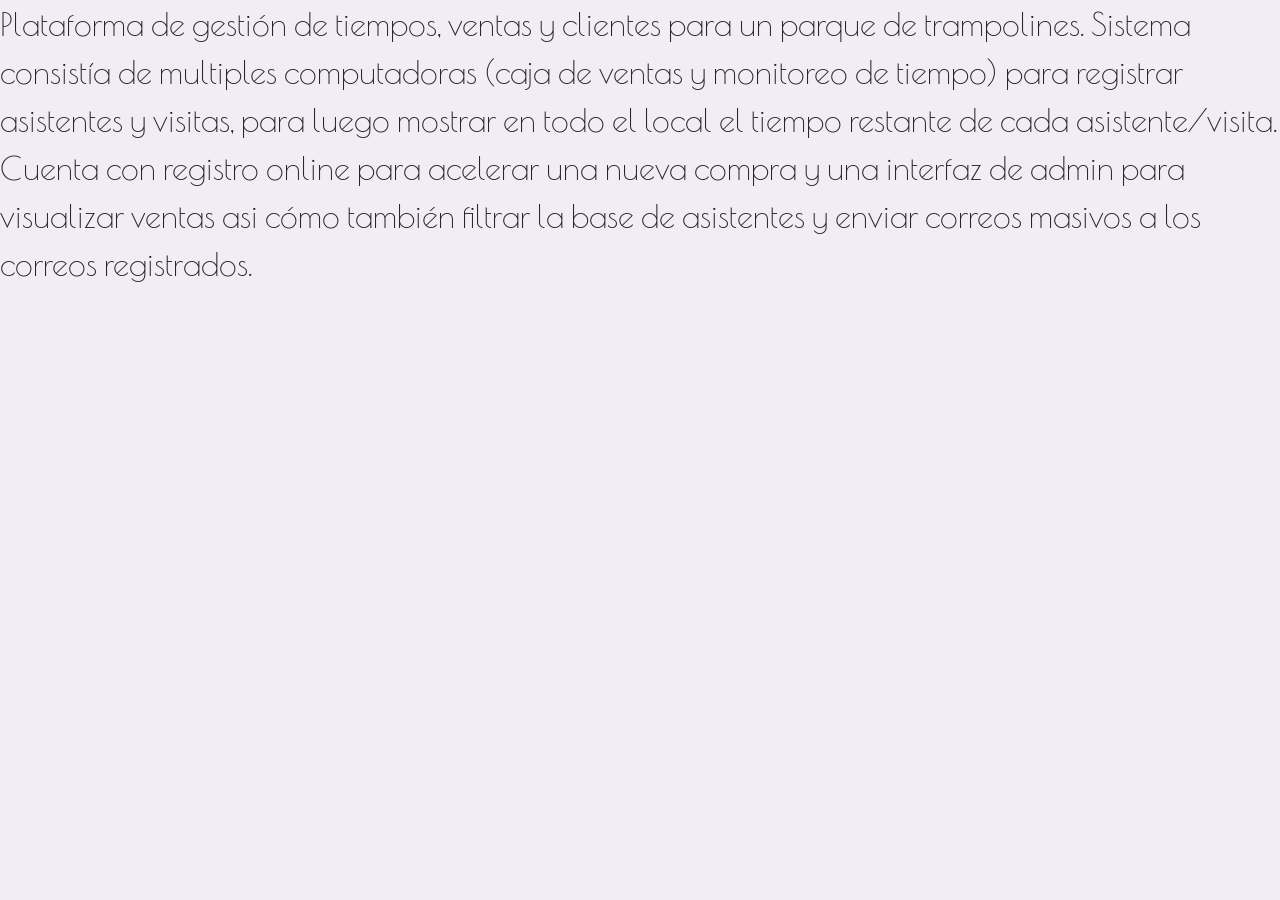
<file: portafolio/Gojump/index.html>
<!DOCTYPE html><html><head><meta charSet="utf-8"/><meta http-equiv="x-ua-compatible" content="ie=edge"/><meta name="viewport" content="width=device-width, initial-scale=1, shrink-to-fit=no"/><style data-href="/styles.09e27521f8432e7c5be8.css" data-identity="gatsby-global-css">@import url(//fonts.googleapis.com/css?family=Amatic+SC);@import url(//fonts.googleapis.com/css?family=Poiret+One);@font-face{font-family:bootstrap-icons;src:url(/static/bootstrap-icons-66e4109ec6241c76fdcfff101b46ce0b.woff2) format("woff2"),url(/static/bootstrap-icons-ea6f3dfe4ebb15134576260fe8dbc414.woff) format("woff")}.bi:before,[class*=" bi-"]:before,[class^=bi-]:before{-webkit-font-smoothing:antialiased;-moz-osx-font-smoothing:grayscale;display:inline-block;font-family:bootstrap-icons!important;font-style:normal;font-variant:normal;font-weight:400!important;line-height:1;text-transform:none;vertical-align:-.125em}.bi-123:before{content:""}.bi-alarm-fill:before{content:""}.bi-alarm:before{content:""}.bi-align-bottom:before{content:""}.bi-align-center:before{content:""}.bi-align-end:before{content:""}.bi-align-middle:before{content:""}.bi-align-start:before{content:""}.bi-align-top:before{content:""}.bi-alt:before{content:""}.bi-app-indicator:before{content:""}.bi-app:before{content:""}.bi-archive-fill:before{content:""}.bi-archive:before{content:""}.bi-arrow-90deg-down:before{content:""}.bi-arrow-90deg-left:before{content:""}.bi-arrow-90deg-right:before{content:""}.bi-arrow-90deg-up:before{content:""}.bi-arrow-bar-down:before{content:""}.bi-arrow-bar-left:before{content:""}.bi-arrow-bar-right:before{content:""}.bi-arrow-bar-up:before{content:""}.bi-arrow-clockwise:before{content:""}.bi-arrow-counterclockwise:before{content:""}.bi-arrow-down-circle-fill:before{content:""}.bi-arrow-down-circle:before{content:""}.bi-arrow-down-left-circle-fill:before{content:""}.bi-arrow-down-left-circle:before{content:""}.bi-arrow-down-left-square-fill:before{content:""}.bi-arrow-down-left-square:before{content:""}.bi-arrow-down-left:before{content:""}.bi-arrow-down-right-circle-fill:before{content:""}.bi-arrow-down-right-circle:before{content:""}.bi-arrow-down-right-square-fill:before{content:""}.bi-arrow-down-right-square:before{content:""}.bi-arrow-down-right:before{content:""}.bi-arrow-down-short:before{content:""}.bi-arrow-down-square-fill:before{content:""}.bi-arrow-down-square:before{content:""}.bi-arrow-down-up:before{content:""}.bi-arrow-down:before{content:""}.bi-arrow-left-circle-fill:before{content:""}.bi-arrow-left-circle:before{content:""}.bi-arrow-left-right:before{content:""}.bi-arrow-left-short:before{content:""}.bi-arrow-left-square-fill:before{content:""}.bi-arrow-left-square:before{content:""}.bi-arrow-left:before{content:""}.bi-arrow-repeat:before{content:""}.bi-arrow-return-left:before{content:""}.bi-arrow-return-right:before{content:""}.bi-arrow-right-circle-fill:before{content:""}.bi-arrow-right-circle:before{content:""}.bi-arrow-right-short:before{content:""}.bi-arrow-right-square-fill:before{content:""}.bi-arrow-right-square:before{content:""}.bi-arrow-right:before{content:""}.bi-arrow-up-circle-fill:before{content:""}.bi-arrow-up-circle:before{content:""}.bi-arrow-up-left-circle-fill:before{content:""}.bi-arrow-up-left-circle:before{content:""}.bi-arrow-up-left-square-fill:before{content:""}.bi-arrow-up-left-square:before{content:""}.bi-arrow-up-left:before{content:""}.bi-arrow-up-right-circle-fill:before{content:""}.bi-arrow-up-right-circle:before{content:""}.bi-arrow-up-right-square-fill:before{content:""}.bi-arrow-up-right-square:before{content:""}.bi-arrow-up-right:before{content:""}.bi-arrow-up-short:before{content:""}.bi-arrow-up-square-fill:before{content:""}.bi-arrow-up-square:before{content:""}.bi-arrow-up:before{content:""}.bi-arrows-angle-contract:before{content:""}.bi-arrows-angle-expand:before{content:""}.bi-arrows-collapse:before{content:""}.bi-arrows-expand:before{content:""}.bi-arrows-fullscreen:before{content:""}.bi-arrows-move:before{content:""}.bi-aspect-ratio-fill:before{content:""}.bi-aspect-ratio:before{content:""}.bi-asterisk:before{content:""}.bi-at:before{content:""}.bi-award-fill:before{content:""}.bi-award:before{content:""}.bi-back:before{content:""}.bi-backspace-fill:before{content:""}.bi-backspace-reverse-fill:before{content:""}.bi-backspace-reverse:before{content:""}.bi-backspace:before{content:""}.bi-badge-3d-fill:before{content:""}.bi-badge-3d:before{content:""}.bi-badge-4k-fill:before{content:""}.bi-badge-4k:before{content:""}.bi-badge-8k-fill:before{content:""}.bi-badge-8k:before{content:""}.bi-badge-ad-fill:before{content:""}.bi-badge-ad:before{content:""}.bi-badge-ar-fill:before{content:""}.bi-badge-ar:before{content:""}.bi-badge-cc-fill:before{content:""}.bi-badge-cc:before{content:""}.bi-badge-hd-fill:before{content:""}.bi-badge-hd:before{content:""}.bi-badge-tm-fill:before{content:""}.bi-badge-tm:before{content:""}.bi-badge-vo-fill:before{content:""}.bi-badge-vo:before{content:""}.bi-badge-vr-fill:before{content:""}.bi-badge-vr:before{content:""}.bi-badge-wc-fill:before{content:""}.bi-badge-wc:before{content:""}.bi-bag-check-fill:before{content:""}.bi-bag-check:before{content:""}.bi-bag-dash-fill:before{content:""}.bi-bag-dash:before{content:""}.bi-bag-fill:before{content:""}.bi-bag-plus-fill:before{content:""}.bi-bag-plus:before{content:""}.bi-bag-x-fill:before{content:""}.bi-bag-x:before{content:""}.bi-bag:before{content:""}.bi-bar-chart-fill:before{content:""}.bi-bar-chart-line-fill:before{content:""}.bi-bar-chart-line:before{content:""}.bi-bar-chart-steps:before{content:""}.bi-bar-chart:before{content:""}.bi-basket-fill:before{content:""}.bi-basket:before{content:""}.bi-basket2-fill:before{content:""}.bi-basket2:before{content:""}.bi-basket3-fill:before{content:""}.bi-basket3:before{content:""}.bi-battery-charging:before{content:""}.bi-battery-full:before{content:""}.bi-battery-half:before{content:""}.bi-battery:before{content:""}.bi-bell-fill:before{content:""}.bi-bell:before{content:""}.bi-bezier:before{content:""}.bi-bezier2:before{content:""}.bi-bicycle:before{content:""}.bi-binoculars-fill:before{content:""}.bi-binoculars:before{content:""}.bi-blockquote-left:before{content:""}.bi-blockquote-right:before{content:""}.bi-book-fill:before{content:""}.bi-book-half:before{content:""}.bi-book:before{content:""}.bi-bookmark-check-fill:before{content:""}.bi-bookmark-check:before{content:""}.bi-bookmark-dash-fill:before{content:""}.bi-bookmark-dash:before{content:""}.bi-bookmark-fill:before{content:""}.bi-bookmark-heart-fill:before{content:""}.bi-bookmark-heart:before{content:""}.bi-bookmark-plus-fill:before{content:""}.bi-bookmark-plus:before{content:""}.bi-bookmark-star-fill:before{content:""}.bi-bookmark-star:before{content:""}.bi-bookmark-x-fill:before{content:""}.bi-bookmark-x:before{content:""}.bi-bookmark:before{content:""}.bi-bookmarks-fill:before{content:""}.bi-bookmarks:before{content:""}.bi-bookshelf:before{content:""}.bi-bootstrap-fill:before{content:""}.bi-bootstrap-reboot:before{content:""}.bi-bootstrap:before{content:""}.bi-border-all:before{content:""}.bi-border-bottom:before{content:""}.bi-border-center:before{content:""}.bi-border-inner:before{content:""}.bi-border-left:before{content:""}.bi-border-middle:before{content:""}.bi-border-outer:before{content:""}.bi-border-right:before{content:""}.bi-border-style:before{content:""}.bi-border-top:before{content:""}.bi-border-width:before{content:""}.bi-border:before{content:""}.bi-bounding-box-circles:before{content:""}.bi-bounding-box:before{content:""}.bi-box-arrow-down-left:before{content:""}.bi-box-arrow-down-right:before{content:""}.bi-box-arrow-down:before{content:""}.bi-box-arrow-in-down-left:before{content:""}.bi-box-arrow-in-down-right:before{content:""}.bi-box-arrow-in-down:before{content:""}.bi-box-arrow-in-left:before{content:""}.bi-box-arrow-in-right:before{content:""}.bi-box-arrow-in-up-left:before{content:""}.bi-box-arrow-in-up-right:before{content:""}.bi-box-arrow-in-up:before{content:""}.bi-box-arrow-left:before{content:""}.bi-box-arrow-right:before{content:""}.bi-box-arrow-up-left:before{content:""}.bi-box-arrow-up-right:before{content:""}.bi-box-arrow-up:before{content:""}.bi-box-seam:before{content:""}.bi-box:before{content:""}.bi-braces:before{content:""}.bi-bricks:before{content:""}.bi-briefcase-fill:before{content:""}.bi-briefcase:before{content:""}.bi-brightness-alt-high-fill:before{content:""}.bi-brightness-alt-high:before{content:""}.bi-brightness-alt-low-fill:before{content:""}.bi-brightness-alt-low:before{content:""}.bi-brightness-high-fill:before{content:""}.bi-brightness-high:before{content:""}.bi-brightness-low-fill:before{content:""}.bi-brightness-low:before{content:""}.bi-broadcast-pin:before{content:""}.bi-broadcast:before{content:""}.bi-brush-fill:before{content:""}.bi-brush:before{content:""}.bi-bucket-fill:before{content:""}.bi-bucket:before{content:""}.bi-bug-fill:before{content:""}.bi-bug:before{content:""}.bi-building:before{content:""}.bi-bullseye:before{content:""}.bi-calculator-fill:before{content:""}.bi-calculator:before{content:""}.bi-calendar-check-fill:before{content:""}.bi-calendar-check:before{content:""}.bi-calendar-date-fill:before{content:""}.bi-calendar-date:before{content:""}.bi-calendar-day-fill:before{content:""}.bi-calendar-day:before{content:""}.bi-calendar-event-fill:before{content:""}.bi-calendar-event:before{content:""}.bi-calendar-fill:before{content:""}.bi-calendar-minus-fill:before{content:""}.bi-calendar-minus:before{content:""}.bi-calendar-month-fill:before{content:""}.bi-calendar-month:before{content:""}.bi-calendar-plus-fill:before{content:""}.bi-calendar-plus:before{content:""}.bi-calendar-range-fill:before{content:""}.bi-calendar-range:before{content:""}.bi-calendar-week-fill:before{content:""}.bi-calendar-week:before{content:""}.bi-calendar-x-fill:before{content:""}.bi-calendar-x:before{content:""}.bi-calendar:before{content:""}.bi-calendar2-check-fill:before{content:""}.bi-calendar2-check:before{content:""}.bi-calendar2-date-fill:before{content:""}.bi-calendar2-date:before{content:""}.bi-calendar2-day-fill:before{content:""}.bi-calendar2-day:before{content:""}.bi-calendar2-event-fill:before{content:""}.bi-calendar2-event:before{content:""}.bi-calendar2-fill:before{content:""}.bi-calendar2-minus-fill:before{content:""}.bi-calendar2-minus:before{content:""}.bi-calendar2-month-fill:before{content:""}.bi-calendar2-month:before{content:""}.bi-calendar2-plus-fill:before{content:""}.bi-calendar2-plus:before{content:""}.bi-calendar2-range-fill:before{content:""}.bi-calendar2-range:before{content:""}.bi-calendar2-week-fill:before{content:""}.bi-calendar2-week:before{content:""}.bi-calendar2-x-fill:before{content:""}.bi-calendar2-x:before{content:""}.bi-calendar2:before{content:""}.bi-calendar3-event-fill:before{content:""}.bi-calendar3-event:before{content:""}.bi-calendar3-fill:before{content:""}.bi-calendar3-range-fill:before{content:""}.bi-calendar3-range:before{content:""}.bi-calendar3-week-fill:before{content:""}.bi-calendar3-week:before{content:""}.bi-calendar3:before{content:""}.bi-calendar4-event:before{content:""}.bi-calendar4-range:before{content:""}.bi-calendar4-week:before{content:""}.bi-calendar4:before{content:""}.bi-camera-fill:before{content:""}.bi-camera-reels-fill:before{content:""}.bi-camera-reels:before{content:""}.bi-camera-video-fill:before{content:""}.bi-camera-video-off-fill:before{content:""}.bi-camera-video-off:before{content:""}.bi-camera-video:before{content:""}.bi-camera:before{content:""}.bi-camera2:before{content:""}.bi-capslock-fill:before{content:""}.bi-capslock:before{content:""}.bi-card-checklist:before{content:""}.bi-card-heading:before{content:""}.bi-card-image:before{content:""}.bi-card-list:before{content:""}.bi-card-text:before{content:""}.bi-caret-down-fill:before{content:""}.bi-caret-down-square-fill:before{content:""}.bi-caret-down-square:before{content:""}.bi-caret-down:before{content:""}.bi-caret-left-fill:before{content:""}.bi-caret-left-square-fill:before{content:""}.bi-caret-left-square:before{content:""}.bi-caret-left:before{content:""}.bi-caret-right-fill:before{content:""}.bi-caret-right-square-fill:before{content:""}.bi-caret-right-square:before{content:""}.bi-caret-right:before{content:""}.bi-caret-up-fill:before{content:""}.bi-caret-up-square-fill:before{content:""}.bi-caret-up-square:before{content:""}.bi-caret-up:before{content:""}.bi-cart-check-fill:before{content:""}.bi-cart-check:before{content:""}.bi-cart-dash-fill:before{content:""}.bi-cart-dash:before{content:""}.bi-cart-fill:before{content:""}.bi-cart-plus-fill:before{content:""}.bi-cart-plus:before{content:""}.bi-cart-x-fill:before{content:""}.bi-cart-x:before{content:""}.bi-cart:before{content:""}.bi-cart2:before{content:""}.bi-cart3:before{content:""}.bi-cart4:before{content:""}.bi-cash-stack:before{content:""}.bi-cash:before{content:""}.bi-cast:before{content:""}.bi-chat-dots-fill:before{content:""}.bi-chat-dots:before{content:""}.bi-chat-fill:before{content:""}.bi-chat-left-dots-fill:before{content:""}.bi-chat-left-dots:before{content:""}.bi-chat-left-fill:before{content:""}.bi-chat-left-quote-fill:before{content:""}.bi-chat-left-quote:before{content:""}.bi-chat-left-text-fill:before{content:""}.bi-chat-left-text:before{content:""}.bi-chat-left:before{content:""}.bi-chat-quote-fill:before{content:""}.bi-chat-quote:before{content:""}.bi-chat-right-dots-fill:before{content:""}.bi-chat-right-dots:before{content:""}.bi-chat-right-fill:before{content:""}.bi-chat-right-quote-fill:before{content:""}.bi-chat-right-quote:before{content:""}.bi-chat-right-text-fill:before{content:""}.bi-chat-right-text:before{content:""}.bi-chat-right:before{content:""}.bi-chat-square-dots-fill:before{content:""}.bi-chat-square-dots:before{content:""}.bi-chat-square-fill:before{content:""}.bi-chat-square-quote-fill:before{content:""}.bi-chat-square-quote:before{content:""}.bi-chat-square-text-fill:before{content:""}.bi-chat-square-text:before{content:""}.bi-chat-square:before{content:""}.bi-chat-text-fill:before{content:""}.bi-chat-text:before{content:""}.bi-chat:before{content:""}.bi-check-all:before{content:""}.bi-check-circle-fill:before{content:""}.bi-check-circle:before{content:""}.bi-check-square-fill:before{content:""}.bi-check-square:before{content:""}.bi-check:before{content:""}.bi-check2-all:before{content:""}.bi-check2-circle:before{content:""}.bi-check2-square:before{content:""}.bi-check2:before{content:""}.bi-chevron-bar-contract:before{content:""}.bi-chevron-bar-down:before{content:""}.bi-chevron-bar-expand:before{content:""}.bi-chevron-bar-left:before{content:""}.bi-chevron-bar-right:before{content:""}.bi-chevron-bar-up:before{content:""}.bi-chevron-compact-down:before{content:""}.bi-chevron-compact-left:before{content:""}.bi-chevron-compact-right:before{content:""}.bi-chevron-compact-up:before{content:""}.bi-chevron-contract:before{content:""}.bi-chevron-double-down:before{content:""}.bi-chevron-double-left:before{content:""}.bi-chevron-double-right:before{content:""}.bi-chevron-double-up:before{content:""}.bi-chevron-down:before{content:""}.bi-chevron-expand:before{content:""}.bi-chevron-left:before{content:""}.bi-chevron-right:before{content:""}.bi-chevron-up:before{content:""}.bi-circle-fill:before{content:""}.bi-circle-half:before{content:""}.bi-circle-square:before{content:""}.bi-circle:before{content:""}.bi-clipboard-check:before{content:""}.bi-clipboard-data:before{content:""}.bi-clipboard-minus:before{content:""}.bi-clipboard-plus:before{content:""}.bi-clipboard-x:before{content:""}.bi-clipboard:before{content:""}.bi-clock-fill:before{content:""}.bi-clock-history:before{content:""}.bi-clock:before{content:""}.bi-cloud-arrow-down-fill:before{content:""}.bi-cloud-arrow-down:before{content:""}.bi-cloud-arrow-up-fill:before{content:""}.bi-cloud-arrow-up:before{content:""}.bi-cloud-check-fill:before{content:""}.bi-cloud-check:before{content:""}.bi-cloud-download-fill:before{content:""}.bi-cloud-download:before{content:""}.bi-cloud-drizzle-fill:before{content:""}.bi-cloud-drizzle:before{content:""}.bi-cloud-fill:before{content:""}.bi-cloud-fog-fill:before{content:""}.bi-cloud-fog:before{content:""}.bi-cloud-fog2-fill:before{content:""}.bi-cloud-fog2:before{content:""}.bi-cloud-hail-fill:before{content:""}.bi-cloud-hail:before{content:""}.bi-cloud-haze-1:before{content:""}.bi-cloud-haze-fill:before{content:""}.bi-cloud-haze:before{content:""}.bi-cloud-haze2-fill:before{content:""}.bi-cloud-lightning-fill:before{content:""}.bi-cloud-lightning-rain-fill:before{content:""}.bi-cloud-lightning-rain:before{content:""}.bi-cloud-lightning:before{content:""}.bi-cloud-minus-fill:before{content:""}.bi-cloud-minus:before{content:""}.bi-cloud-moon-fill:before{content:""}.bi-cloud-moon:before{content:""}.bi-cloud-plus-fill:before{content:""}.bi-cloud-plus:before{content:""}.bi-cloud-rain-fill:before{content:""}.bi-cloud-rain-heavy-fill:before{content:""}.bi-cloud-rain-heavy:before{content:""}.bi-cloud-rain:before{content:""}.bi-cloud-slash-fill:before{content:""}.bi-cloud-slash:before{content:""}.bi-cloud-sleet-fill:before{content:""}.bi-cloud-sleet:before{content:""}.bi-cloud-snow-fill:before{content:""}.bi-cloud-snow:before{content:""}.bi-cloud-sun-fill:before{content:""}.bi-cloud-sun:before{content:""}.bi-cloud-upload-fill:before{content:""}.bi-cloud-upload:before{content:""}.bi-cloud:before{content:""}.bi-clouds-fill:before{content:""}.bi-clouds:before{content:""}.bi-cloudy-fill:before{content:""}.bi-cloudy:before{content:""}.bi-code-slash:before{content:""}.bi-code-square:before{content:""}.bi-code:before{content:""}.bi-collection-fill:before{content:""}.bi-collection-play-fill:before{content:""}.bi-collection-play:before{content:""}.bi-collection:before{content:""}.bi-columns-gap:before{content:""}.bi-columns:before{content:""}.bi-command:before{content:""}.bi-compass-fill:before{content:""}.bi-compass:before{content:""}.bi-cone-striped:before{content:""}.bi-cone:before{content:""}.bi-controller:before{content:""}.bi-cpu-fill:before{content:""}.bi-cpu:before{content:""}.bi-credit-card-2-back-fill:before{content:""}.bi-credit-card-2-back:before{content:""}.bi-credit-card-2-front-fill:before{content:""}.bi-credit-card-2-front:before{content:""}.bi-credit-card-fill:before{content:""}.bi-credit-card:before{content:""}.bi-crop:before{content:""}.bi-cup-fill:before{content:""}.bi-cup-straw:before{content:""}.bi-cup:before{content:""}.bi-cursor-fill:before{content:""}.bi-cursor-text:before{content:""}.bi-cursor:before{content:""}.bi-dash-circle-dotted:before{content:""}.bi-dash-circle-fill:before{content:""}.bi-dash-circle:before{content:""}.bi-dash-square-dotted:before{content:""}.bi-dash-square-fill:before{content:""}.bi-dash-square:before{content:""}.bi-dash:before{content:""}.bi-diagram-2-fill:before{content:""}.bi-diagram-2:before{content:""}.bi-diagram-3-fill:before{content:""}.bi-diagram-3:before{content:""}.bi-diamond-fill:before{content:""}.bi-diamond-half:before{content:""}.bi-diamond:before{content:""}.bi-dice-1-fill:before{content:""}.bi-dice-1:before{content:""}.bi-dice-2-fill:before{content:""}.bi-dice-2:before{content:""}.bi-dice-3-fill:before{content:""}.bi-dice-3:before{content:""}.bi-dice-4-fill:before{content:""}.bi-dice-4:before{content:""}.bi-dice-5-fill:before{content:""}.bi-dice-5:before{content:""}.bi-dice-6-fill:before{content:""}.bi-dice-6:before{content:""}.bi-disc-fill:before{content:""}.bi-disc:before{content:""}.bi-discord:before{content:""}.bi-display-fill:before{content:""}.bi-display:before{content:""}.bi-distribute-horizontal:before{content:""}.bi-distribute-vertical:before{content:""}.bi-door-closed-fill:before{content:""}.bi-door-closed:before{content:""}.bi-door-open-fill:before{content:""}.bi-door-open:before{content:""}.bi-dot:before{content:""}.bi-download:before{content:""}.bi-droplet-fill:before{content:""}.bi-droplet-half:before{content:""}.bi-droplet:before{content:""}.bi-earbuds:before{content:""}.bi-easel-fill:before{content:""}.bi-easel:before{content:""}.bi-egg-fill:before{content:""}.bi-egg-fried:before{content:""}.bi-egg:before{content:""}.bi-eject-fill:before{content:""}.bi-eject:before{content:""}.bi-emoji-angry-fill:before{content:""}.bi-emoji-angry:before{content:""}.bi-emoji-dizzy-fill:before{content:""}.bi-emoji-dizzy:before{content:""}.bi-emoji-expressionless-fill:before{content:""}.bi-emoji-expressionless:before{content:""}.bi-emoji-frown-fill:before{content:""}.bi-emoji-frown:before{content:""}.bi-emoji-heart-eyes-fill:before{content:""}.bi-emoji-heart-eyes:before{content:""}.bi-emoji-laughing-fill:before{content:""}.bi-emoji-laughing:before{content:""}.bi-emoji-neutral-fill:before{content:""}.bi-emoji-neutral:before{content:""}.bi-emoji-smile-fill:before{content:""}.bi-emoji-smile-upside-down-fill:before{content:""}.bi-emoji-smile-upside-down:before{content:""}.bi-emoji-smile:before{content:""}.bi-emoji-sunglasses-fill:before{content:""}.bi-emoji-sunglasses:before{content:""}.bi-emoji-wink-fill:before{content:""}.bi-emoji-wink:before{content:""}.bi-envelope-fill:before{content:""}.bi-envelope-open-fill:before{content:""}.bi-envelope-open:before{content:""}.bi-envelope:before{content:""}.bi-eraser-fill:before{content:""}.bi-eraser:before{content:""}.bi-exclamation-circle-fill:before{content:""}.bi-exclamation-circle:before{content:""}.bi-exclamation-diamond-fill:before{content:""}.bi-exclamation-diamond:before{content:""}.bi-exclamation-octagon-fill:before{content:""}.bi-exclamation-octagon:before{content:""}.bi-exclamation-square-fill:before{content:""}.bi-exclamation-square:before{content:""}.bi-exclamation-triangle-fill:before{content:""}.bi-exclamation-triangle:before{content:""}.bi-exclamation:before{content:""}.bi-exclude:before{content:""}.bi-eye-fill:before{content:""}.bi-eye-slash-fill:before{content:""}.bi-eye-slash:before{content:""}.bi-eye:before{content:""}.bi-eyedropper:before{content:""}.bi-eyeglasses:before{content:""}.bi-facebook:before{content:""}.bi-file-arrow-down-fill:before{content:""}.bi-file-arrow-down:before{content:""}.bi-file-arrow-up-fill:before{content:""}.bi-file-arrow-up:before{content:""}.bi-file-bar-graph-fill:before{content:""}.bi-file-bar-graph:before{content:""}.bi-file-binary-fill:before{content:""}.bi-file-binary:before{content:""}.bi-file-break-fill:before{content:""}.bi-file-break:before{content:""}.bi-file-check-fill:before{content:""}.bi-file-check:before{content:""}.bi-file-code-fill:before{content:""}.bi-file-code:before{content:""}.bi-file-diff-fill:before{content:""}.bi-file-diff:before{content:""}.bi-file-earmark-arrow-down-fill:before{content:""}.bi-file-earmark-arrow-down:before{content:""}.bi-file-earmark-arrow-up-fill:before{content:""}.bi-file-earmark-arrow-up:before{content:""}.bi-file-earmark-bar-graph-fill:before{content:""}.bi-file-earmark-bar-graph:before{content:""}.bi-file-earmark-binary-fill:before{content:""}.bi-file-earmark-binary:before{content:""}.bi-file-earmark-break-fill:before{content:""}.bi-file-earmark-break:before{content:""}.bi-file-earmark-check-fill:before{content:""}.bi-file-earmark-check:before{content:""}.bi-file-earmark-code-fill:before{content:""}.bi-file-earmark-code:before{content:""}.bi-file-earmark-diff-fill:before{content:""}.bi-file-earmark-diff:before{content:""}.bi-file-earmark-easel-fill:before{content:""}.bi-file-earmark-easel:before{content:""}.bi-file-earmark-excel-fill:before{content:""}.bi-file-earmark-excel:before{content:""}.bi-file-earmark-fill:before{content:""}.bi-file-earmark-font-fill:before{content:""}.bi-file-earmark-font:before{content:""}.bi-file-earmark-image-fill:before{content:""}.bi-file-earmark-image:before{content:""}.bi-file-earmark-lock-fill:before{content:""}.bi-file-earmark-lock:before{content:""}.bi-file-earmark-lock2-fill:before{content:""}.bi-file-earmark-lock2:before{content:""}.bi-file-earmark-medical-fill:before{content:""}.bi-file-earmark-medical:before{content:""}.bi-file-earmark-minus-fill:before{content:""}.bi-file-earmark-minus:before{content:""}.bi-file-earmark-music-fill:before{content:""}.bi-file-earmark-music:before{content:""}.bi-file-earmark-person-fill:before{content:""}.bi-file-earmark-person:before{content:""}.bi-file-earmark-play-fill:before{content:""}.bi-file-earmark-play:before{content:""}.bi-file-earmark-plus-fill:before{content:""}.bi-file-earmark-plus:before{content:""}.bi-file-earmark-post-fill:before{content:""}.bi-file-earmark-post:before{content:""}.bi-file-earmark-ppt-fill:before{content:""}.bi-file-earmark-ppt:before{content:""}.bi-file-earmark-richtext-fill:before{content:""}.bi-file-earmark-richtext:before{content:""}.bi-file-earmark-ruled-fill:before{content:""}.bi-file-earmark-ruled:before{content:""}.bi-file-earmark-slides-fill:before{content:""}.bi-file-earmark-slides:before{content:""}.bi-file-earmark-spreadsheet-fill:before{content:""}.bi-file-earmark-spreadsheet:before{content:""}.bi-file-earmark-text-fill:before{content:""}.bi-file-earmark-text:before{content:""}.bi-file-earmark-word-fill:before{content:""}.bi-file-earmark-word:before{content:""}.bi-file-earmark-x-fill:before{content:""}.bi-file-earmark-x:before{content:""}.bi-file-earmark-zip-fill:before{content:""}.bi-file-earmark-zip:before{content:""}.bi-file-earmark:before{content:""}.bi-file-easel-fill:before{content:""}.bi-file-easel:before{content:""}.bi-file-excel-fill:before{content:""}.bi-file-excel:before{content:""}.bi-file-fill:before{content:""}.bi-file-font-fill:before{content:""}.bi-file-font:before{content:""}.bi-file-image-fill:before{content:""}.bi-file-image:before{content:""}.bi-file-lock-fill:before{content:""}.bi-file-lock:before{content:""}.bi-file-lock2-fill:before{content:""}.bi-file-lock2:before{content:""}.bi-file-medical-fill:before{content:""}.bi-file-medical:before{content:""}.bi-file-minus-fill:before{content:""}.bi-file-minus:before{content:""}.bi-file-music-fill:before{content:""}.bi-file-music:before{content:""}.bi-file-person-fill:before{content:""}.bi-file-person:before{content:""}.bi-file-play-fill:before{content:""}.bi-file-play:before{content:""}.bi-file-plus-fill:before{content:""}.bi-file-plus:before{content:""}.bi-file-post-fill:before{content:""}.bi-file-post:before{content:""}.bi-file-ppt-fill:before{content:""}.bi-file-ppt:before{content:""}.bi-file-richtext-fill:before{content:""}.bi-file-richtext:before{content:""}.bi-file-ruled-fill:before{content:""}.bi-file-ruled:before{content:""}.bi-file-slides-fill:before{content:""}.bi-file-slides:before{content:""}.bi-file-spreadsheet-fill:before{content:""}.bi-file-spreadsheet:before{content:""}.bi-file-text-fill:before{content:""}.bi-file-text:before{content:""}.bi-file-word-fill:before{content:""}.bi-file-word:before{content:""}.bi-file-x-fill:before{content:""}.bi-file-x:before{content:""}.bi-file-zip-fill:before{content:""}.bi-file-zip:before{content:""}.bi-file:before{content:""}.bi-files-alt:before{content:""}.bi-files:before{content:""}.bi-film:before{content:""}.bi-filter-circle-fill:before{content:""}.bi-filter-circle:before{content:""}.bi-filter-left:before{content:""}.bi-filter-right:before{content:""}.bi-filter-square-fill:before{content:""}.bi-filter-square:before{content:""}.bi-filter:before{content:""}.bi-flag-fill:before{content:""}.bi-flag:before{content:""}.bi-flower1:before{content:""}.bi-flower2:before{content:""}.bi-flower3:before{content:""}.bi-folder-check:before{content:""}.bi-folder-fill:before{content:""}.bi-folder-minus:before{content:""}.bi-folder-plus:before{content:""}.bi-folder-symlink-fill:before{content:""}.bi-folder-symlink:before{content:""}.bi-folder-x:before{content:""}.bi-folder:before{content:""}.bi-folder2-open:before{content:""}.bi-folder2:before{content:""}.bi-fonts:before{content:""}.bi-forward-fill:before{content:""}.bi-forward:before{content:""}.bi-front:before{content:""}.bi-fullscreen-exit:before{content:""}.bi-fullscreen:before{content:""}.bi-funnel-fill:before{content:""}.bi-funnel:before{content:""}.bi-gear-fill:before{content:""}.bi-gear-wide-connected:before{content:""}.bi-gear-wide:before{content:""}.bi-gear:before{content:""}.bi-gem:before{content:""}.bi-geo-alt-fill:before{content:""}.bi-geo-alt:before{content:""}.bi-geo-fill:before{content:""}.bi-geo:before{content:""}.bi-gift-fill:before{content:""}.bi-gift:before{content:""}.bi-github:before{content:""}.bi-globe:before{content:""}.bi-globe2:before{content:""}.bi-google:before{content:""}.bi-graph-down:before{content:""}.bi-graph-up:before{content:""}.bi-grid-1x2-fill:before{content:""}.bi-grid-1x2:before{content:""}.bi-grid-3x2-gap-fill:before{content:""}.bi-grid-3x2-gap:before{content:""}.bi-grid-3x2:before{content:""}.bi-grid-3x3-gap-fill:before{content:""}.bi-grid-3x3-gap:before{content:""}.bi-grid-3x3:before{content:""}.bi-grid-fill:before{content:""}.bi-grid:before{content:""}.bi-grip-horizontal:before{content:""}.bi-grip-vertical:before{content:""}.bi-hammer:before{content:""}.bi-hand-index-fill:before{content:""}.bi-hand-index-thumb-fill:before{content:""}.bi-hand-index-thumb:before{content:""}.bi-hand-index:before{content:""}.bi-hand-thumbs-down-fill:before{content:""}.bi-hand-thumbs-down:before{content:""}.bi-hand-thumbs-up-fill:before{content:""}.bi-hand-thumbs-up:before{content:""}.bi-handbag-fill:before{content:""}.bi-handbag:before{content:""}.bi-hash:before{content:""}.bi-hdd-fill:before{content:""}.bi-hdd-network-fill:before{content:""}.bi-hdd-network:before{content:""}.bi-hdd-rack-fill:before{content:""}.bi-hdd-rack:before{content:""}.bi-hdd-stack-fill:before{content:""}.bi-hdd-stack:before{content:""}.bi-hdd:before{content:""}.bi-headphones:before{content:""}.bi-headset:before{content:""}.bi-heart-fill:before{content:""}.bi-heart-half:before{content:""}.bi-heart:before{content:""}.bi-heptagon-fill:before{content:""}.bi-heptagon-half:before{content:""}.bi-heptagon:before{content:""}.bi-hexagon-fill:before{content:""}.bi-hexagon-half:before{content:""}.bi-hexagon:before{content:""}.bi-hourglass-bottom:before{content:""}.bi-hourglass-split:before{content:""}.bi-hourglass-top:before{content:""}.bi-hourglass:before{content:""}.bi-house-door-fill:before{content:""}.bi-house-door:before{content:""}.bi-house-fill:before{content:""}.bi-house:before{content:""}.bi-hr:before{content:""}.bi-hurricane:before{content:""}.bi-image-alt:before{content:""}.bi-image-fill:before{content:""}.bi-image:before{content:""}.bi-images:before{content:""}.bi-inbox-fill:before{content:""}.bi-inbox:before{content:""}.bi-inboxes-fill:before{content:""}.bi-inboxes:before{content:""}.bi-info-circle-fill:before{content:""}.bi-info-circle:before{content:""}.bi-info-square-fill:before{content:""}.bi-info-square:before{content:""}.bi-info:before{content:""}.bi-input-cursor-text:before{content:""}.bi-input-cursor:before{content:""}.bi-instagram:before{content:""}.bi-intersect:before{content:""}.bi-journal-album:before{content:""}.bi-journal-arrow-down:before{content:""}.bi-journal-arrow-up:before{content:""}.bi-journal-bookmark-fill:before{content:""}.bi-journal-bookmark:before{content:""}.bi-journal-check:before{content:""}.bi-journal-code:before{content:""}.bi-journal-medical:before{content:""}.bi-journal-minus:before{content:""}.bi-journal-plus:before{content:""}.bi-journal-richtext:before{content:""}.bi-journal-text:before{content:""}.bi-journal-x:before{content:""}.bi-journal:before{content:""}.bi-journals:before{content:""}.bi-joystick:before{content:""}.bi-justify-left:before{content:""}.bi-justify-right:before{content:""}.bi-justify:before{content:""}.bi-kanban-fill:before{content:""}.bi-kanban:before{content:""}.bi-key-fill:before{content:""}.bi-key:before{content:""}.bi-keyboard-fill:before{content:""}.bi-keyboard:before{content:""}.bi-ladder:before{content:""}.bi-lamp-fill:before{content:""}.bi-lamp:before{content:""}.bi-laptop-fill:before{content:""}.bi-laptop:before{content:""}.bi-layer-backward:before{content:""}.bi-layer-forward:before{content:""}.bi-layers-fill:before{content:""}.bi-layers-half:before{content:""}.bi-layers:before{content:""}.bi-layout-sidebar-inset-reverse:before{content:""}.bi-layout-sidebar-inset:before{content:""}.bi-layout-sidebar-reverse:before{content:""}.bi-layout-sidebar:before{content:""}.bi-layout-split:before{content:""}.bi-layout-text-sidebar-reverse:before{content:""}.bi-layout-text-sidebar:before{content:""}.bi-layout-text-window-reverse:before{content:""}.bi-layout-text-window:before{content:""}.bi-layout-three-columns:before{content:""}.bi-layout-wtf:before{content:""}.bi-life-preserver:before{content:""}.bi-lightbulb-fill:before{content:""}.bi-lightbulb-off-fill:before{content:""}.bi-lightbulb-off:before{content:""}.bi-lightbulb:before{content:""}.bi-lightning-charge-fill:before{content:""}.bi-lightning-charge:before{content:""}.bi-lightning-fill:before{content:""}.bi-lightning:before{content:""}.bi-link-45deg:before{content:""}.bi-link:before{content:""}.bi-linkedin:before{content:""}.bi-list-check:before{content:""}.bi-list-nested:before{content:""}.bi-list-ol:before{content:""}.bi-list-stars:before{content:""}.bi-list-task:before{content:""}.bi-list-ul:before{content:""}.bi-list:before{content:""}.bi-lock-fill:before{content:""}.bi-lock:before{content:""}.bi-mailbox:before{content:""}.bi-mailbox2:before{content:""}.bi-map-fill:before{content:""}.bi-map:before{content:""}.bi-markdown-fill:before{content:""}.bi-markdown:before{content:""}.bi-mask:before{content:""}.bi-megaphone-fill:before{content:""}.bi-megaphone:before{content:""}.bi-menu-app-fill:before{content:""}.bi-menu-app:before{content:""}.bi-menu-button-fill:before{content:""}.bi-menu-button-wide-fill:before{content:""}.bi-menu-button-wide:before{content:""}.bi-menu-button:before{content:""}.bi-menu-down:before{content:""}.bi-menu-up:before{content:""}.bi-mic-fill:before{content:""}.bi-mic-mute-fill:before{content:""}.bi-mic-mute:before{content:""}.bi-mic:before{content:""}.bi-minecart-loaded:before{content:""}.bi-minecart:before{content:""}.bi-moisture:before{content:""}.bi-moon-fill:before{content:""}.bi-moon-stars-fill:before{content:""}.bi-moon-stars:before{content:""}.bi-moon:before{content:""}.bi-mouse-fill:before{content:""}.bi-mouse:before{content:""}.bi-mouse2-fill:before{content:""}.bi-mouse2:before{content:""}.bi-mouse3-fill:before{content:""}.bi-mouse3:before{content:""}.bi-music-note-beamed:before{content:""}.bi-music-note-list:before{content:""}.bi-music-note:before{content:""}.bi-music-player-fill:before{content:""}.bi-music-player:before{content:""}.bi-newspaper:before{content:""}.bi-node-minus-fill:before{content:""}.bi-node-minus:before{content:""}.bi-node-plus-fill:before{content:""}.bi-node-plus:before{content:""}.bi-nut-fill:before{content:""}.bi-nut:before{content:""}.bi-octagon-fill:before{content:""}.bi-octagon-half:before{content:""}.bi-octagon:before{content:""}.bi-option:before{content:""}.bi-outlet:before{content:""}.bi-paint-bucket:before{content:""}.bi-palette-fill:before{content:""}.bi-palette:before{content:""}.bi-palette2:before{content:""}.bi-paperclip:before{content:""}.bi-paragraph:before{content:""}.bi-patch-check-fill:before{content:""}.bi-patch-check:before{content:""}.bi-patch-exclamation-fill:before{content:""}.bi-patch-exclamation:before{content:""}.bi-patch-minus-fill:before{content:""}.bi-patch-minus:before{content:""}.bi-patch-plus-fill:before{content:""}.bi-patch-plus:before{content:""}.bi-patch-question-fill:before{content:""}.bi-patch-question:before{content:""}.bi-pause-btn-fill:before{content:""}.bi-pause-btn:before{content:""}.bi-pause-circle-fill:before{content:""}.bi-pause-circle:before{content:""}.bi-pause-fill:before{content:""}.bi-pause:before{content:""}.bi-peace-fill:before{content:""}.bi-peace:before{content:""}.bi-pen-fill:before{content:""}.bi-pen:before{content:""}.bi-pencil-fill:before{content:""}.bi-pencil-square:before{content:""}.bi-pencil:before{content:""}.bi-pentagon-fill:before{content:""}.bi-pentagon-half:before{content:""}.bi-pentagon:before{content:""}.bi-people-fill:before{content:""}.bi-people:before{content:""}.bi-percent:before{content:""}.bi-person-badge-fill:before{content:""}.bi-person-badge:before{content:""}.bi-person-bounding-box:before{content:""}.bi-person-check-fill:before{content:""}.bi-person-check:before{content:""}.bi-person-circle:before{content:""}.bi-person-dash-fill:before{content:""}.bi-person-dash:before{content:""}.bi-person-fill:before{content:""}.bi-person-lines-fill:before{content:""}.bi-person-plus-fill:before{content:""}.bi-person-plus:before{content:""}.bi-person-square:before{content:""}.bi-person-x-fill:before{content:""}.bi-person-x:before{content:""}.bi-person:before{content:""}.bi-phone-fill:before{content:""}.bi-phone-landscape-fill:before{content:""}.bi-phone-landscape:before{content:""}.bi-phone-vibrate-fill:before{content:""}.bi-phone-vibrate:before{content:""}.bi-phone:before{content:""}.bi-pie-chart-fill:before{content:""}.bi-pie-chart:before{content:""}.bi-pin-angle-fill:before{content:""}.bi-pin-angle:before{content:""}.bi-pin-fill:before{content:""}.bi-pin:before{content:""}.bi-pip-fill:before{content:""}.bi-pip:before{content:""}.bi-play-btn-fill:before{content:""}.bi-play-btn:before{content:""}.bi-play-circle-fill:before{content:""}.bi-play-circle:before{content:""}.bi-play-fill:before{content:""}.bi-play:before{content:""}.bi-plug-fill:before{content:""}.bi-plug:before{content:""}.bi-plus-circle-dotted:before{content:""}.bi-plus-circle-fill:before{content:""}.bi-plus-circle:before{content:""}.bi-plus-square-dotted:before{content:""}.bi-plus-square-fill:before{content:""}.bi-plus-square:before{content:""}.bi-plus:before{content:""}.bi-power:before{content:""}.bi-printer-fill:before{content:""}.bi-printer:before{content:""}.bi-puzzle-fill:before{content:""}.bi-puzzle:before{content:""}.bi-question-circle-fill:before{content:""}.bi-question-circle:before{content:""}.bi-question-diamond-fill:before{content:""}.bi-question-diamond:before{content:""}.bi-question-octagon-fill:before{content:""}.bi-question-octagon:before{content:""}.bi-question-square-fill:before{content:""}.bi-question-square:before{content:""}.bi-question:before{content:""}.bi-rainbow:before{content:""}.bi-receipt-cutoff:before{content:""}.bi-receipt:before{content:""}.bi-reception-0:before{content:""}.bi-reception-1:before{content:""}.bi-reception-2:before{content:""}.bi-reception-3:before{content:""}.bi-reception-4:before{content:""}.bi-record-btn-fill:before{content:""}.bi-record-btn:before{content:""}.bi-record-circle-fill:before{content:""}.bi-record-circle:before{content:""}.bi-record-fill:before{content:""}.bi-record:before{content:""}.bi-record2-fill:before{content:""}.bi-record2:before{content:""}.bi-reply-all-fill:before{content:""}.bi-reply-all:before{content:""}.bi-reply-fill:before{content:""}.bi-reply:before{content:""}.bi-rss-fill:before{content:""}.bi-rss:before{content:""}.bi-rulers:before{content:""}.bi-save-fill:before{content:""}.bi-save:before{content:""}.bi-save2-fill:before{content:""}.bi-save2:before{content:""}.bi-scissors:before{content:""}.bi-screwdriver:before{content:""}.bi-search:before{content:""}.bi-segmented-nav:before{content:""}.bi-server:before{content:""}.bi-share-fill:before{content:""}.bi-share:before{content:""}.bi-shield-check:before{content:""}.bi-shield-exclamation:before{content:""}.bi-shield-fill-check:before{content:""}.bi-shield-fill-exclamation:before{content:""}.bi-shield-fill-minus:before{content:""}.bi-shield-fill-plus:before{content:""}.bi-shield-fill-x:before{content:""}.bi-shield-fill:before{content:""}.bi-shield-lock-fill:before{content:""}.bi-shield-lock:before{content:""}.bi-shield-minus:before{content:""}.bi-shield-plus:before{content:""}.bi-shield-shaded:before{content:""}.bi-shield-slash-fill:before{content:""}.bi-shield-slash:before{content:""}.bi-shield-x:before{content:""}.bi-shield:before{content:""}.bi-shift-fill:before{content:""}.bi-shift:before{content:""}.bi-shop-window:before{content:""}.bi-shop:before{content:""}.bi-shuffle:before{content:""}.bi-signpost-2-fill:before{content:""}.bi-signpost-2:before{content:""}.bi-signpost-fill:before{content:""}.bi-signpost-split-fill:before{content:""}.bi-signpost-split:before{content:""}.bi-signpost:before{content:""}.bi-sim-fill:before{content:""}.bi-sim:before{content:""}.bi-skip-backward-btn-fill:before{content:""}.bi-skip-backward-btn:before{content:""}.bi-skip-backward-circle-fill:before{content:""}.bi-skip-backward-circle:before{content:""}.bi-skip-backward-fill:before{content:""}.bi-skip-backward:before{content:""}.bi-skip-end-btn-fill:before{content:""}.bi-skip-end-btn:before{content:""}.bi-skip-end-circle-fill:before{content:""}.bi-skip-end-circle:before{content:""}.bi-skip-end-fill:before{content:""}.bi-skip-end:before{content:""}.bi-skip-forward-btn-fill:before{content:""}.bi-skip-forward-btn:before{content:""}.bi-skip-forward-circle-fill:before{content:""}.bi-skip-forward-circle:before{content:""}.bi-skip-forward-fill:before{content:""}.bi-skip-forward:before{content:""}.bi-skip-start-btn-fill:before{content:""}.bi-skip-start-btn:before{content:""}.bi-skip-start-circle-fill:before{content:""}.bi-skip-start-circle:before{content:""}.bi-skip-start-fill:before{content:""}.bi-skip-start:before{content:""}.bi-slack:before{content:""}.bi-slash-circle-fill:before{content:""}.bi-slash-circle:before{content:""}.bi-slash-square-fill:before{content:""}.bi-slash-square:before{content:""}.bi-slash:before{content:""}.bi-sliders:before{content:""}.bi-smartwatch:before{content:""}.bi-snow:before{content:""}.bi-snow2:before{content:""}.bi-snow3:before{content:""}.bi-sort-alpha-down-alt:before{content:""}.bi-sort-alpha-down:before{content:""}.bi-sort-alpha-up-alt:before{content:""}.bi-sort-alpha-up:before{content:""}.bi-sort-down-alt:before{content:""}.bi-sort-down:before{content:""}.bi-sort-numeric-down-alt:before{content:""}.bi-sort-numeric-down:before{content:""}.bi-sort-numeric-up-alt:before{content:""}.bi-sort-numeric-up:before{content:""}.bi-sort-up-alt:before{content:""}.bi-sort-up:before{content:""}.bi-soundwave:before{content:""}.bi-speaker-fill:before{content:""}.bi-speaker:before{content:""}.bi-speedometer:before{content:""}.bi-speedometer2:before{content:""}.bi-spellcheck:before{content:""}.bi-square-fill:before{content:""}.bi-square-half:before{content:""}.bi-square:before{content:""}.bi-stack:before{content:""}.bi-star-fill:before{content:""}.bi-star-half:before{content:""}.bi-star:before{content:""}.bi-stars:before{content:""}.bi-stickies-fill:before{content:""}.bi-stickies:before{content:""}.bi-sticky-fill:before{content:""}.bi-sticky:before{content:""}.bi-stop-btn-fill:before{content:""}.bi-stop-btn:before{content:""}.bi-stop-circle-fill:before{content:""}.bi-stop-circle:before{content:""}.bi-stop-fill:before{content:""}.bi-stop:before{content:""}.bi-stoplights-fill:before{content:""}.bi-stoplights:before{content:""}.bi-stopwatch-fill:before{content:""}.bi-stopwatch:before{content:""}.bi-subtract:before{content:""}.bi-suit-club-fill:before{content:""}.bi-suit-club:before{content:""}.bi-suit-diamond-fill:before{content:""}.bi-suit-diamond:before{content:""}.bi-suit-heart-fill:before{content:""}.bi-suit-heart:before{content:""}.bi-suit-spade-fill:before{content:""}.bi-suit-spade:before{content:""}.bi-sun-fill:before{content:""}.bi-sun:before{content:""}.bi-sunglasses:before{content:""}.bi-sunrise-fill:before{content:""}.bi-sunrise:before{content:""}.bi-sunset-fill:before{content:""}.bi-sunset:before{content:""}.bi-symmetry-horizontal:before{content:""}.bi-symmetry-vertical:before{content:""}.bi-table:before{content:""}.bi-tablet-fill:before{content:""}.bi-tablet-landscape-fill:before{content:""}.bi-tablet-landscape:before{content:""}.bi-tablet:before{content:""}.bi-tag-fill:before{content:""}.bi-tag:before{content:""}.bi-tags-fill:before{content:""}.bi-tags:before{content:""}.bi-telegram:before{content:""}.bi-telephone-fill:before{content:""}.bi-telephone-forward-fill:before{content:""}.bi-telephone-forward:before{content:""}.bi-telephone-inbound-fill:before{content:""}.bi-telephone-inbound:before{content:""}.bi-telephone-minus-fill:before{content:""}.bi-telephone-minus:before{content:""}.bi-telephone-outbound-fill:before{content:""}.bi-telephone-outbound:before{content:""}.bi-telephone-plus-fill:before{content:""}.bi-telephone-plus:before{content:""}.bi-telephone-x-fill:before{content:""}.bi-telephone-x:before{content:""}.bi-telephone:before{content:""}.bi-terminal-fill:before{content:""}.bi-terminal:before{content:""}.bi-text-center:before{content:""}.bi-text-indent-left:before{content:""}.bi-text-indent-right:before{content:""}.bi-text-left:before{content:""}.bi-text-paragraph:before{content:""}.bi-text-right:before{content:""}.bi-textarea-resize:before{content:""}.bi-textarea-t:before{content:""}.bi-textarea:before{content:""}.bi-thermometer-half:before{content:""}.bi-thermometer-high:before{content:""}.bi-thermometer-low:before{content:""}.bi-thermometer-snow:before{content:""}.bi-thermometer-sun:before{content:""}.bi-thermometer:before{content:""}.bi-three-dots-vertical:before{content:""}.bi-three-dots:before{content:""}.bi-toggle-off:before{content:""}.bi-toggle-on:before{content:""}.bi-toggle2-off:before{content:""}.bi-toggle2-on:before{content:""}.bi-toggles:before{content:""}.bi-toggles2:before{content:""}.bi-tools:before{content:""}.bi-tornado:before{content:""}.bi-trash-fill:before{content:""}.bi-trash:before{content:""}.bi-trash2-fill:before{content:""}.bi-trash2:before{content:""}.bi-tree-fill:before{content:""}.bi-tree:before{content:""}.bi-triangle-fill:before{content:""}.bi-triangle-half:before{content:""}.bi-triangle:before{content:""}.bi-trophy-fill:before{content:""}.bi-trophy:before{content:""}.bi-tropical-storm:before{content:""}.bi-truck-flatbed:before{content:""}.bi-truck:before{content:""}.bi-tsunami:before{content:""}.bi-tv-fill:before{content:""}.bi-tv:before{content:""}.bi-twitch:before{content:""}.bi-twitter:before{content:""}.bi-type-bold:before{content:""}.bi-type-h1:before{content:""}.bi-type-h2:before{content:""}.bi-type-h3:before{content:""}.bi-type-italic:before{content:""}.bi-type-strikethrough:before{content:""}.bi-type-underline:before{content:""}.bi-type:before{content:""}.bi-ui-checks-grid:before{content:""}.bi-ui-checks:before{content:""}.bi-ui-radios-grid:before{content:""}.bi-ui-radios:before{content:""}.bi-umbrella-fill:before{content:""}.bi-umbrella:before{content:""}.bi-union:before{content:""}.bi-unlock-fill:before{content:""}.bi-unlock:before{content:""}.bi-upc-scan:before{content:""}.bi-upc:before{content:""}.bi-upload:before{content:""}.bi-vector-pen:before{content:""}.bi-view-list:before{content:""}.bi-view-stacked:before{content:""}.bi-vinyl-fill:before{content:""}.bi-vinyl:before{content:""}.bi-voicemail:before{content:""}.bi-volume-down-fill:before{content:""}.bi-volume-down:before{content:""}.bi-volume-mute-fill:before{content:""}.bi-volume-mute:before{content:""}.bi-volume-off-fill:before{content:""}.bi-volume-off:before{content:""}.bi-volume-up-fill:before{content:""}.bi-volume-up:before{content:""}.bi-vr:before{content:""}.bi-wallet-fill:before{content:""}.bi-wallet:before{content:""}.bi-wallet2:before{content:""}.bi-watch:before{content:""}.bi-water:before{content:""}.bi-whatsapp:before{content:""}.bi-wifi-1:before{content:""}.bi-wifi-2:before{content:""}.bi-wifi-off:before{content:""}.bi-wifi:before{content:""}.bi-wind:before{content:""}.bi-window-dock:before{content:""}.bi-window-sidebar:before{content:""}.bi-window:before{content:""}.bi-wrench:before{content:""}.bi-x-circle-fill:before{content:""}.bi-x-circle:before{content:""}.bi-x-diamond-fill:before{content:""}.bi-x-diamond:before{content:""}.bi-x-octagon-fill:before{content:""}.bi-x-octagon:before{content:""}.bi-x-square-fill:before{content:""}.bi-x-square:before{content:""}.bi-x:before{content:""}.bi-youtube:before{content:""}.bi-zoom-in:before{content:""}.bi-zoom-out:before{content:""}.bi-bank:before{content:""}.bi-bank2:before{content:""}.bi-bell-slash-fill:before{content:""}.bi-bell-slash:before{content:""}.bi-cash-coin:before{content:""}.bi-check-lg:before{content:""}.bi-coin:before{content:""}.bi-currency-bitcoin:before{content:""}.bi-currency-dollar:before{content:""}.bi-currency-euro:before{content:""}.bi-currency-exchange:before{content:""}.bi-currency-pound:before{content:""}.bi-currency-yen:before{content:""}.bi-dash-lg:before{content:""}.bi-exclamation-lg:before{content:""}.bi-file-earmark-pdf-fill:before{content:""}.bi-file-earmark-pdf:before{content:""}.bi-file-pdf-fill:before{content:""}.bi-file-pdf:before{content:""}.bi-gender-ambiguous:before{content:""}.bi-gender-female:before{content:""}.bi-gender-male:before{content:""}.bi-gender-trans:before{content:""}.bi-headset-vr:before{content:""}.bi-info-lg:before{content:""}.bi-mastodon:before{content:""}.bi-messenger:before{content:""}.bi-piggy-bank-fill:before{content:""}.bi-piggy-bank:before{content:""}.bi-pin-map-fill:before{content:""}.bi-pin-map:before{content:""}.bi-plus-lg:before{content:""}.bi-question-lg:before{content:""}.bi-recycle:before{content:""}.bi-reddit:before{content:""}.bi-safe-fill:before{content:""}.bi-safe2-fill:before{content:""}.bi-safe2:before{content:""}.bi-sd-card-fill:before{content:""}.bi-sd-card:before{content:""}.bi-skype:before{content:""}.bi-slash-lg:before{content:""}.bi-translate:before{content:""}.bi-x-lg:before{content:""}.bi-safe:before{content:""}.bi-apple:before{content:""}.bi-microsoft:before{content:""}.bi-windows:before{content:""}.bi-behance:before{content:""}.bi-dribbble:before{content:""}.bi-line:before{content:""}.bi-medium:before{content:""}.bi-paypal:before{content:""}.bi-pinterest:before{content:""}.bi-signal:before{content:""}.bi-snapchat:before{content:""}.bi-spotify:before{content:""}.bi-stack-overflow:before{content:""}.bi-strava:before{content:""}.bi-wordpress:before{content:""}.bi-vimeo:before{content:""}.bi-activity:before{content:""}.bi-easel2-fill:before{content:""}.bi-easel2:before{content:""}.bi-easel3-fill:before{content:""}.bi-easel3:before{content:""}.bi-fan:before{content:""}.bi-fingerprint:before{content:""}.bi-graph-down-arrow:before{content:""}.bi-graph-up-arrow:before{content:""}.bi-hypnotize:before{content:""}.bi-magic:before{content:""}.bi-person-rolodex:before{content:""}.bi-person-video:before{content:""}.bi-person-video2:before{content:""}.bi-person-video3:before{content:""}.bi-person-workspace:before{content:""}.bi-radioactive:before{content:""}.bi-webcam-fill:before{content:""}.bi-webcam:before{content:""}.bi-yin-yang:before{content:""}.bi-bandaid-fill:before{content:""}.bi-bandaid:before{content:""}.bi-bluetooth:before{content:""}.bi-body-text:before{content:""}.bi-boombox:before{content:""}.bi-boxes:before{content:""}.bi-dpad-fill:before{content:""}.bi-dpad:before{content:""}.bi-ear-fill:before{content:""}.bi-ear:before{content:""}.bi-envelope-check-1:before{content:""}.bi-envelope-check-fill:before{content:""}.bi-envelope-check:before{content:""}.bi-envelope-dash-1:before{content:""}.bi-envelope-dash-fill:before{content:""}.bi-envelope-dash:before{content:""}.bi-envelope-exclamation-1:before{content:""}.bi-envelope-exclamation-fill:before{content:""}.bi-envelope-exclamation:before{content:""}.bi-envelope-plus-fill:before{content:""}.bi-envelope-plus:before{content:""}.bi-envelope-slash-1:before{content:""}.bi-envelope-slash-fill:before{content:""}.bi-envelope-slash:before{content:""}.bi-envelope-x-1:before{content:""}.bi-envelope-x-fill:before{content:""}.bi-envelope-x:before{content:""}.bi-explicit-fill:before{content:""}.bi-explicit:before{content:""}.bi-git:before{content:""}.bi-infinity:before{content:""}.bi-list-columns-reverse:before{content:""}.bi-list-columns:before{content:""}.bi-meta:before{content:""}.bi-mortorboard-fill:before{content:""}.bi-mortorboard:before{content:""}.bi-nintendo-switch:before{content:""}.bi-pc-display-horizontal:before{content:""}.bi-pc-display:before{content:""}.bi-pc-horizontal:before{content:""}.bi-pc:before{content:""}.bi-playstation:before{content:""}.bi-plus-slash-minus:before{content:""}.bi-projector-fill:before{content:""}.bi-projector:before{content:""}.bi-qr-code-scan:before{content:""}.bi-qr-code:before{content:""}.bi-quora:before{content:""}.bi-quote:before{content:""}.bi-robot:before{content:""}.bi-send-check-fill:before{content:""}.bi-send-check:before{content:""}.bi-send-dash-fill:before{content:""}.bi-send-dash:before{content:""}.bi-send-exclamation-1:before{content:""}.bi-send-exclamation-fill:before{content:""}.bi-send-exclamation:before{content:""}.bi-send-fill:before{content:""}.bi-send-plus-fill:before{content:""}.bi-send-plus:before{content:""}.bi-send-slash-fill:before{content:""}.bi-send-slash:before{content:""}.bi-send-x-fill:before{content:""}.bi-send-x:before{content:""}.bi-send:before{content:""}.bi-steam:before{content:""}.bi-terminal-dash-1:before{content:""}.bi-terminal-dash:before{content:""}.bi-terminal-plus:before{content:""}.bi-terminal-split:before{content:""}.bi-ticket-detailed-fill:before{content:""}.bi-ticket-detailed:before{content:""}.bi-ticket-fill:before{content:""}.bi-ticket-perferated-fill:before{content:""}.bi-ticket-perferated:before{content:""}.bi-ticket:before{content:""}.bi-tiktok:before{content:""}.bi-window-dash:before{content:""}.bi-window-desktop:before{content:""}.bi-window-fullscreen:before{content:""}.bi-window-plus:before{content:""}.bi-window-split:before{content:""}.bi-window-stack:before{content:""}.bi-window-x:before{content:""}.bi-xbox:before{content:""}.bi-ethernet:before{content:""}.bi-hdmi-fill:before{content:""}.bi-hdmi:before{content:""}.bi-usb-c-fill:before{content:""}.bi-usb-c:before{content:""}.bi-usb-fill:before{content:""}.bi-usb-plug-fill:before{content:""}.bi-usb-plug:before{content:""}.bi-usb-symbol:before{content:""}.bi-usb:before{content:""}.bi-boombox-fill:before{content:""}.bi-displayport-1:before{content:""}.bi-displayport:before{content:""}.bi-gpu-card:before{content:""}.bi-memory:before{content:""}.bi-modem-fill:before{content:""}.bi-modem:before{content:""}.bi-motherboard-fill:before{content:""}.bi-motherboard:before{content:""}.bi-optical-audio-fill:before{content:""}.bi-optical-audio:before{content:""}.bi-pci-card:before{content:""}.bi-router-fill:before{content:""}.bi-router:before{content:""}.bi-ssd-fill:before{content:""}.bi-ssd:before{content:""}.bi-thunderbolt-fill:before{content:""}.bi-thunderbolt:before{content:""}.bi-usb-drive-fill:before{content:""}.bi-usb-drive:before{content:""}.bi-usb-micro-fill:before{content:""}.bi-usb-micro:before{content:""}.bi-usb-mini-fill:before{content:""}.bi-usb-mini:before{content:""}.bi-cloud-haze2:before{content:""}.bi-device-hdd-fill:before{content:""}.bi-device-hdd:before{content:""}.bi-device-ssd-fill:before{content:""}.bi-device-ssd:before{content:""}.bi-displayport-fill:before{content:""}.bi-mortarboard-fill:before{content:""}.bi-mortarboard:before{content:""}.bi-terminal-x:before{content:""}@font-face{font-family:KaTeX_AMS;font-style:normal;font-weight:400;src:url(/static/KaTeX_AMS-Regular-73ea273a72f4aca30ca528cf9117470a.woff2) format("woff2"),url(/static/KaTeX_AMS-Regular-d562e886c52f12660a41eea8d05af757.woff) format("woff"),url(/static/KaTeX_AMS-Regular-853be92419a6c3766b9afe7a7c3e32fa.ttf) format("truetype")}@font-face{font-family:KaTeX_Caligraphic;font-style:normal;font-weight:700;src:url([data-uri]) format("woff2"),url([data-uri]) format("woff"),url(/static/KaTeX_Caligraphic-Bold-7489a2fbfb9bfe70442031a27fb57a21.ttf) format("truetype")}@font-face{font-family:KaTeX_Caligraphic;font-style:normal;font-weight:400;src:url([data-uri]) format("woff2"),url([data-uri]) format("woff"),url(/static/KaTeX_Caligraphic-Regular-7e873d3833eb108a0758be45cd29e907.ttf) format("truetype")}@font-face{font-family:KaTeX_Fraktur;font-style:normal;font-weight:700;src:url(/static/KaTeX_Fraktur-Bold-931d67ea207ab37ee693ff155ff4d7a6.woff2) format("woff2"),url(/static/KaTeX_Fraktur-Bold-354501bac435c3264834b80301089bad.woff) format("woff"),url(/static/KaTeX_Fraktur-Bold-4c761b3711973ab04edf7ea6f1fbacdc.ttf) format("truetype")}@font-face{font-family:KaTeX_Fraktur;font-style:normal;font-weight:400;src:url(/static/KaTeX_Fraktur-Regular-172d3529b26f8cedef6b5ddef7546e02.woff2) format("woff2"),url(/static/KaTeX_Fraktur-Regular-6fdf0ac577be0ba82a4c9a89b8eef91b.woff) format("woff"),url(/static/KaTeX_Fraktur-Regular-ed305b5434865e06ffde7da0d28101af.ttf) format("truetype")}@font-face{font-family:KaTeX_Main;font-style:normal;font-weight:700;src:url(/static/KaTeX_Main-Bold-39890742bc957b368704509bb2f4163c.woff2) format("woff2"),url(/static/KaTeX_Main-Bold-0c3b8929d377c0e9b2f3a9c872e3337b.woff) format("woff"),url(/static/KaTeX_Main-Bold-8169508bf58f8bd92ad8a768ede68a18.ttf) format("truetype")}@font-face{font-family:KaTeX_Main;font-style:italic;font-weight:700;src:url(/static/KaTeX_Main-BoldItalic-20f389c4120be058d80a3cd6a2f5a9b9.woff2) format("woff2"),url(/static/KaTeX_Main-BoldItalic-428978dc7837d46de0916f266f5a43df.woff) format("woff"),url(/static/KaTeX_Main-BoldItalic-828abcb200061cffbaae1f0498f821a8.ttf) format("truetype")}@font-face{font-family:KaTeX_Main;font-style:italic;font-weight:400;src:url(/static/KaTeX_Main-Italic-fe2176f79edaa716e6212cca53949439.woff2) format("woff2"),url(/static/KaTeX_Main-Italic-fd947498bc16392e76c23adf58513fb3.woff) format("woff"),url(/static/KaTeX_Main-Italic-fa675e5e4bec9eb250b6a8cac09b189b.ttf) format("truetype")}@font-face{font-family:KaTeX_Main;font-style:normal;font-weight:400;src:url(/static/KaTeX_Main-Regular-f650f111a3b890d116f1ba740b7e3de3.woff2) format("woff2"),url(/static/KaTeX_Main-Regular-4f35fbcc9ee8614c2bcc8c28314db234.woff) format("woff"),url(/static/KaTeX_Main-Regular-9eba1d77abcf2aa6e94e823d52be546b.ttf) format("truetype")}@font-face{font-family:KaTeX_Math;font-style:italic;font-weight:700;src:url(/static/KaTeX_Math-BoldItalic-dcbcbd93bac0470b462db6f9708a658c.woff2) format("woff2"),url(/static/KaTeX_Math-BoldItalic-3f07ed67f06c720120cedd0bad5f60e2.woff) format("woff"),url(/static/KaTeX_Math-BoldItalic-bf2d440b3a42ea78a998ccd32eb09d88.ttf) format("truetype")}@font-face{font-family:KaTeX_Math;font-style:italic;font-weight:400;src:url(/static/KaTeX_Math-Italic-6d3d25f4820d0da8f01fa3d2c7cbb8c2.woff2) format("woff2"),url(/static/KaTeX_Math-Italic-96759856b4e70f3a83385d07e0d33b03.woff) format("woff"),url(/static/KaTeX_Math-Italic-8a5f936332e8028c7278a3a25db00925.ttf) format("truetype")}@font-face{font-family:"KaTeX_SansSerif";font-style:normal;font-weight:700;src:url(/static/KaTeX_SansSerif-Bold-95591a929f0d32aa282a90ba5acf81f0.woff2) format("woff2"),url(/static/KaTeX_SansSerif-Bold-b9cd458ac6d5889ff9c388cf91b8ad51.woff) format("woff"),url(/static/KaTeX_SansSerif-Bold-5b49f4993ae22d7975b413caed1a4c01.ttf) format("truetype")}@font-face{font-family:"KaTeX_SansSerif";font-style:italic;font-weight:400;src:url(/static/KaTeX_SansSerif-Italic-7d393d382f3e7fb1c637280a90a3434b.woff2) format("woff2"),url(/static/KaTeX_SansSerif-Italic-8d593cfaa96238d5e2f8af9e11cc5a68.woff) format("woff"),url(/static/KaTeX_SansSerif-Italic-b257a18c016f37ee45430f59757a0db9.ttf) format("truetype")}@font-face{font-family:"KaTeX_SansSerif";font-style:normal;font-weight:400;src:url(/static/KaTeX_SansSerif-Regular-cd5e231e0cc53b2cb2c029b09b917782.woff2) format("woff2"),url(/static/KaTeX_SansSerif-Regular-02271ec5cb9f5b4588ac53d7efbe6de8.woff) format("woff"),url(/static/KaTeX_SansSerif-Regular-2f7bc363fc5424ebda5903f74c404a99.ttf) format("truetype")}@font-face{font-family:KaTeX_Script;font-style:normal;font-weight:400;src:url([data-uri]) format("woff2"),url(/static/KaTeX_Script-Regular-073b3402d036714b43709614d1da717a.woff) format("woff"),url(/static/KaTeX_Script-Regular-fc9ba5249878cd8f8d885c1f42b0f43d.ttf) format("truetype")}@font-face{font-family:KaTeX_Size1;font-style:normal;font-weight:400;src:url([data-uri]) format("woff2"),url([data-uri]) format("woff"),url(/static/KaTeX_Size1-Regular-6de7d4b539221a49e9e241b734653ecf.ttf) format("truetype")}@font-face{font-family:KaTeX_Size2;font-style:normal;font-weight:400;src:url([data-uri]) format("woff2"),url([data-uri]) format("woff"),url(/static/KaTeX_Size2-Regular-57f5c1837853986ea1dbadbb8f4f6074.ttf) format("truetype")}@font-face{font-family:KaTeX_Size3;font-style:normal;font-weight:400;src:url([data-uri]) format("woff2"),url([data-uri]) format("woff"),url([data-uri]) format("truetype")}@font-face{font-family:KaTeX_Size4;font-style:normal;font-weight:400;src:url([data-uri]) format("woff2"),url([data-uri]) format("woff"),url(/static/KaTeX_Size4-Regular-4ad7c7e8bb8d10a34bb7c4bb567cef92.ttf) format("truetype")}@font-face{font-family:KaTeX_Typewriter;font-style:normal;font-weight:400;src:url(/static/KaTeX_Typewriter-Regular-c295e7f71970f03c0549228b1c18120a.woff2) format("woff2"),url(/static/KaTeX_Typewriter-Regular-4c6b94fd1d07f8beff7cf3364d4d4555.woff) format("woff"),url(/static/KaTeX_Typewriter-Regular-c5c02d763c89380dcb4ed359e15d0897.ttf) format("truetype")}.katex{text-rendering:auto;font:normal 1.21em KaTeX_Main,Times New Roman,serif;line-height:1.2;text-indent:0}.katex *{-ms-high-contrast-adjust:none!important;border-color:currentColor}.katex .katex-version:after{content:"0.13.24"}.katex .katex-mathml{clip:rect(1px,1px,1px,1px);border:0;height:1px;overflow:hidden;padding:0;position:absolute;width:1px}.katex .katex-html>.newline{display:block}.katex .base{position:relative;white-space:nowrap;width:-webkit-min-content;width:min-content}.katex .base,.katex .strut{display:inline-block}.katex .textbf{font-weight:700}.katex .textit{font-style:italic}.katex .textrm{font-family:KaTeX_Main}.katex .textsf{font-family:KaTeX_SansSerif}.katex .texttt{font-family:KaTeX_Typewriter}.katex .mathnormal{font-family:KaTeX_Math;font-style:italic}.katex .mathit{font-family:KaTeX_Main;font-style:italic}.katex .mathrm{font-style:normal}.katex .mathbf{font-family:KaTeX_Main;font-weight:700}.katex .boldsymbol{font-family:KaTeX_Math;font-style:italic;font-weight:700}.katex .amsrm,.katex .mathbb,.katex .textbb{font-family:KaTeX_AMS}.katex .mathcal{font-family:KaTeX_Caligraphic}.katex .mathfrak,.katex .textfrak{font-family:KaTeX_Fraktur}.katex .mathtt{font-family:KaTeX_Typewriter}.katex .mathscr,.katex .textscr{font-family:KaTeX_Script}.katex .mathsf,.katex .textsf{font-family:KaTeX_SansSerif}.katex .mathboldsf,.katex .textboldsf{font-family:KaTeX_SansSerif;font-weight:700}.katex .mathitsf,.katex .textitsf{font-family:KaTeX_SansSerif;font-style:italic}.katex .mainrm{font-family:KaTeX_Main;font-style:normal}.katex .vlist-t{border-collapse:collapse;display:inline-table;table-layout:fixed}.katex .vlist-r{display:table-row}.katex .vlist{display:table-cell;position:relative;vertical-align:bottom}.katex .vlist>span{display:block;height:0;position:relative}.katex .vlist>span>span{display:inline-block}.katex .vlist>span>.pstrut{overflow:hidden;width:0}.katex .vlist-t2{margin-right:-2px}.katex .vlist-s{display:table-cell;font-size:1px;min-width:2px;vertical-align:bottom;width:2px}.katex .vbox{align-items:baseline;display:inline-flex;flex-direction:column}.katex .hbox{width:100%}.katex .hbox,.katex .thinbox{display:inline-flex;flex-direction:row}.katex .thinbox{max-width:0;width:0}.katex .msupsub{text-align:left}.katex .mfrac>span>span{text-align:center}.katex .mfrac .frac-line{border-bottom-style:solid;display:inline-block;width:100%}.katex .hdashline,.katex .hline,.katex .mfrac .frac-line,.katex .overline .overline-line,.katex .rule,.katex .underline .underline-line{min-height:1px}.katex .mspace{display:inline-block}.katex .clap,.katex .llap,.katex .rlap{position:relative;width:0}.katex .clap>.inner,.katex .llap>.inner,.katex .rlap>.inner{position:absolute}.katex .clap>.fix,.katex .llap>.fix,.katex .rlap>.fix{display:inline-block}.katex .llap>.inner{right:0}.katex .clap>.inner,.katex .rlap>.inner{left:0}.katex .clap>.inner>span{margin-left:-50%;margin-right:50%}.katex .rule{border:0 solid;display:inline-block;position:relative}.katex .hline,.katex .overline .overline-line,.katex .underline .underline-line{border-bottom-style:solid;display:inline-block;width:100%}.katex .hdashline{border-bottom-style:dashed;display:inline-block;width:100%}.katex .sqrt>.root{margin-left:.27777778em;margin-right:-.55555556em}.katex .fontsize-ensurer.reset-size1.size1,.katex .sizing.reset-size1.size1{font-size:1em}.katex .fontsize-ensurer.reset-size1.size2,.katex .sizing.reset-size1.size2{font-size:1.2em}.katex .fontsize-ensurer.reset-size1.size3,.katex .sizing.reset-size1.size3{font-size:1.4em}.katex .fontsize-ensurer.reset-size1.size4,.katex .sizing.reset-size1.size4{font-size:1.6em}.katex .fontsize-ensurer.reset-size1.size5,.katex .sizing.reset-size1.size5{font-size:1.8em}.katex .fontsize-ensurer.reset-size1.size6,.katex .sizing.reset-size1.size6{font-size:2em}.katex .fontsize-ensurer.reset-size1.size7,.katex .sizing.reset-size1.size7{font-size:2.4em}.katex .fontsize-ensurer.reset-size1.size8,.katex .sizing.reset-size1.size8{font-size:2.88em}.katex .fontsize-ensurer.reset-size1.size9,.katex .sizing.reset-size1.size9{font-size:3.456em}.katex .fontsize-ensurer.reset-size1.size10,.katex .sizing.reset-size1.size10{font-size:4.148em}.katex .fontsize-ensurer.reset-size1.size11,.katex .sizing.reset-size1.size11{font-size:4.976em}.katex .fontsize-ensurer.reset-size2.size1,.katex .sizing.reset-size2.size1{font-size:.83333333em}.katex .fontsize-ensurer.reset-size2.size2,.katex .sizing.reset-size2.size2{font-size:1em}.katex .fontsize-ensurer.reset-size2.size3,.katex .sizing.reset-size2.size3{font-size:1.16666667em}.katex .fontsize-ensurer.reset-size2.size4,.katex .sizing.reset-size2.size4{font-size:1.33333333em}.katex .fontsize-ensurer.reset-size2.size5,.katex .sizing.reset-size2.size5{font-size:1.5em}.katex .fontsize-ensurer.reset-size2.size6,.katex .sizing.reset-size2.size6{font-size:1.66666667em}.katex .fontsize-ensurer.reset-size2.size7,.katex .sizing.reset-size2.size7{font-size:2em}.katex .fontsize-ensurer.reset-size2.size8,.katex .sizing.reset-size2.size8{font-size:2.4em}.katex .fontsize-ensurer.reset-size2.size9,.katex .sizing.reset-size2.size9{font-size:2.88em}.katex .fontsize-ensurer.reset-size2.size10,.katex .sizing.reset-size2.size10{font-size:3.45666667em}.katex .fontsize-ensurer.reset-size2.size11,.katex .sizing.reset-size2.size11{font-size:4.14666667em}.katex .fontsize-ensurer.reset-size3.size1,.katex .sizing.reset-size3.size1{font-size:.71428571em}.katex .fontsize-ensurer.reset-size3.size2,.katex .sizing.reset-size3.size2{font-size:.85714286em}.katex .fontsize-ensurer.reset-size3.size3,.katex .sizing.reset-size3.size3{font-size:1em}.katex .fontsize-ensurer.reset-size3.size4,.katex .sizing.reset-size3.size4{font-size:1.14285714em}.katex .fontsize-ensurer.reset-size3.size5,.katex .sizing.reset-size3.size5{font-size:1.28571429em}.katex .fontsize-ensurer.reset-size3.size6,.katex .sizing.reset-size3.size6{font-size:1.42857143em}.katex .fontsize-ensurer.reset-size3.size7,.katex .sizing.reset-size3.size7{font-size:1.71428571em}.katex .fontsize-ensurer.reset-size3.size8,.katex .sizing.reset-size3.size8{font-size:2.05714286em}.katex .fontsize-ensurer.reset-size3.size9,.katex .sizing.reset-size3.size9{font-size:2.46857143em}.katex .fontsize-ensurer.reset-size3.size10,.katex .sizing.reset-size3.size10{font-size:2.96285714em}.katex .fontsize-ensurer.reset-size3.size11,.katex .sizing.reset-size3.size11{font-size:3.55428571em}.katex .fontsize-ensurer.reset-size4.size1,.katex .sizing.reset-size4.size1{font-size:.625em}.katex .fontsize-ensurer.reset-size4.size2,.katex .sizing.reset-size4.size2{font-size:.75em}.katex .fontsize-ensurer.reset-size4.size3,.katex .sizing.reset-size4.size3{font-size:.875em}.katex .fontsize-ensurer.reset-size4.size4,.katex .sizing.reset-size4.size4{font-size:1em}.katex .fontsize-ensurer.reset-size4.size5,.katex .sizing.reset-size4.size5{font-size:1.125em}.katex .fontsize-ensurer.reset-size4.size6,.katex .sizing.reset-size4.size6{font-size:1.25em}.katex .fontsize-ensurer.reset-size4.size7,.katex .sizing.reset-size4.size7{font-size:1.5em}.katex .fontsize-ensurer.reset-size4.size8,.katex .sizing.reset-size4.size8{font-size:1.8em}.katex .fontsize-ensurer.reset-size4.size9,.katex .sizing.reset-size4.size9{font-size:2.16em}.katex .fontsize-ensurer.reset-size4.size10,.katex .sizing.reset-size4.size10{font-size:2.5925em}.katex .fontsize-ensurer.reset-size4.size11,.katex .sizing.reset-size4.size11{font-size:3.11em}.katex .fontsize-ensurer.reset-size5.size1,.katex .sizing.reset-size5.size1{font-size:.55555556em}.katex .fontsize-ensurer.reset-size5.size2,.katex .sizing.reset-size5.size2{font-size:.66666667em}.katex .fontsize-ensurer.reset-size5.size3,.katex .sizing.reset-size5.size3{font-size:.77777778em}.katex .fontsize-ensurer.reset-size5.size4,.katex .sizing.reset-size5.size4{font-size:.88888889em}.katex .fontsize-ensurer.reset-size5.size5,.katex .sizing.reset-size5.size5{font-size:1em}.katex .fontsize-ensurer.reset-size5.size6,.katex .sizing.reset-size5.size6{font-size:1.11111111em}.katex .fontsize-ensurer.reset-size5.size7,.katex .sizing.reset-size5.size7{font-size:1.33333333em}.katex .fontsize-ensurer.reset-size5.size8,.katex .sizing.reset-size5.size8{font-size:1.6em}.katex .fontsize-ensurer.reset-size5.size9,.katex .sizing.reset-size5.size9{font-size:1.92em}.katex .fontsize-ensurer.reset-size5.size10,.katex .sizing.reset-size5.size10{font-size:2.30444444em}.katex .fontsize-ensurer.reset-size5.size11,.katex .sizing.reset-size5.size11{font-size:2.76444444em}.katex .fontsize-ensurer.reset-size6.size1,.katex .sizing.reset-size6.size1{font-size:.5em}.katex .fontsize-ensurer.reset-size6.size2,.katex .sizing.reset-size6.size2{font-size:.6em}.katex .fontsize-ensurer.reset-size6.size3,.katex .sizing.reset-size6.size3{font-size:.7em}.katex .fontsize-ensurer.reset-size6.size4,.katex .sizing.reset-size6.size4{font-size:.8em}.katex .fontsize-ensurer.reset-size6.size5,.katex .sizing.reset-size6.size5{font-size:.9em}.katex .fontsize-ensurer.reset-size6.size6,.katex .sizing.reset-size6.size6{font-size:1em}.katex .fontsize-ensurer.reset-size6.size7,.katex .sizing.reset-size6.size7{font-size:1.2em}.katex .fontsize-ensurer.reset-size6.size8,.katex .sizing.reset-size6.size8{font-size:1.44em}.katex .fontsize-ensurer.reset-size6.size9,.katex .sizing.reset-size6.size9{font-size:1.728em}.katex .fontsize-ensurer.reset-size6.size10,.katex .sizing.reset-size6.size10{font-size:2.074em}.katex .fontsize-ensurer.reset-size6.size11,.katex .sizing.reset-size6.size11{font-size:2.488em}.katex .fontsize-ensurer.reset-size7.size1,.katex .sizing.reset-size7.size1{font-size:.41666667em}.katex .fontsize-ensurer.reset-size7.size2,.katex .sizing.reset-size7.size2{font-size:.5em}.katex .fontsize-ensurer.reset-size7.size3,.katex .sizing.reset-size7.size3{font-size:.58333333em}.katex .fontsize-ensurer.reset-size7.size4,.katex .sizing.reset-size7.size4{font-size:.66666667em}.katex .fontsize-ensurer.reset-size7.size5,.katex .sizing.reset-size7.size5{font-size:.75em}.katex .fontsize-ensurer.reset-size7.size6,.katex .sizing.reset-size7.size6{font-size:.83333333em}.katex .fontsize-ensurer.reset-size7.size7,.katex .sizing.reset-size7.size7{font-size:1em}.katex .fontsize-ensurer.reset-size7.size8,.katex .sizing.reset-size7.size8{font-size:1.2em}.katex .fontsize-ensurer.reset-size7.size9,.katex .sizing.reset-size7.size9{font-size:1.44em}.katex .fontsize-ensurer.reset-size7.size10,.katex .sizing.reset-size7.size10{font-size:1.72833333em}.katex .fontsize-ensurer.reset-size7.size11,.katex .sizing.reset-size7.size11{font-size:2.07333333em}.katex .fontsize-ensurer.reset-size8.size1,.katex .sizing.reset-size8.size1{font-size:.34722222em}.katex .fontsize-ensurer.reset-size8.size2,.katex .sizing.reset-size8.size2{font-size:.41666667em}.katex .fontsize-ensurer.reset-size8.size3,.katex .sizing.reset-size8.size3{font-size:.48611111em}.katex .fontsize-ensurer.reset-size8.size4,.katex .sizing.reset-size8.size4{font-size:.55555556em}.katex .fontsize-ensurer.reset-size8.size5,.katex .sizing.reset-size8.size5{font-size:.625em}.katex .fontsize-ensurer.reset-size8.size6,.katex .sizing.reset-size8.size6{font-size:.69444444em}.katex .fontsize-ensurer.reset-size8.size7,.katex .sizing.reset-size8.size7{font-size:.83333333em}.katex .fontsize-ensurer.reset-size8.size8,.katex .sizing.reset-size8.size8{font-size:1em}.katex .fontsize-ensurer.reset-size8.size9,.katex .sizing.reset-size8.size9{font-size:1.2em}.katex .fontsize-ensurer.reset-size8.size10,.katex .sizing.reset-size8.size10{font-size:1.44027778em}.katex .fontsize-ensurer.reset-size8.size11,.katex .sizing.reset-size8.size11{font-size:1.72777778em}.katex .fontsize-ensurer.reset-size9.size1,.katex .sizing.reset-size9.size1{font-size:.28935185em}.katex .fontsize-ensurer.reset-size9.size2,.katex .sizing.reset-size9.size2{font-size:.34722222em}.katex .fontsize-ensurer.reset-size9.size3,.katex .sizing.reset-size9.size3{font-size:.40509259em}.katex .fontsize-ensurer.reset-size9.size4,.katex .sizing.reset-size9.size4{font-size:.46296296em}.katex .fontsize-ensurer.reset-size9.size5,.katex .sizing.reset-size9.size5{font-size:.52083333em}.katex .fontsize-ensurer.reset-size9.size6,.katex .sizing.reset-size9.size6{font-size:.5787037em}.katex .fontsize-ensurer.reset-size9.size7,.katex .sizing.reset-size9.size7{font-size:.69444444em}.katex .fontsize-ensurer.reset-size9.size8,.katex .sizing.reset-size9.size8{font-size:.83333333em}.katex .fontsize-ensurer.reset-size9.size9,.katex .sizing.reset-size9.size9{font-size:1em}.katex .fontsize-ensurer.reset-size9.size10,.katex .sizing.reset-size9.size10{font-size:1.20023148em}.katex .fontsize-ensurer.reset-size9.size11,.katex .sizing.reset-size9.size11{font-size:1.43981481em}.katex .fontsize-ensurer.reset-size10.size1,.katex .sizing.reset-size10.size1{font-size:.24108004em}.katex .fontsize-ensurer.reset-size10.size2,.katex .sizing.reset-size10.size2{font-size:.28929605em}.katex .fontsize-ensurer.reset-size10.size3,.katex .sizing.reset-size10.size3{font-size:.33751205em}.katex .fontsize-ensurer.reset-size10.size4,.katex .sizing.reset-size10.size4{font-size:.38572806em}.katex .fontsize-ensurer.reset-size10.size5,.katex .sizing.reset-size10.size5{font-size:.43394407em}.katex .fontsize-ensurer.reset-size10.size6,.katex .sizing.reset-size10.size6{font-size:.48216008em}.katex .fontsize-ensurer.reset-size10.size7,.katex .sizing.reset-size10.size7{font-size:.57859209em}.katex .fontsize-ensurer.reset-size10.size8,.katex .sizing.reset-size10.size8{font-size:.69431051em}.katex .fontsize-ensurer.reset-size10.size9,.katex .sizing.reset-size10.size9{font-size:.83317261em}.katex .fontsize-ensurer.reset-size10.size10,.katex .sizing.reset-size10.size10{font-size:1em}.katex .fontsize-ensurer.reset-size10.size11,.katex .sizing.reset-size10.size11{font-size:1.19961427em}.katex .fontsize-ensurer.reset-size11.size1,.katex .sizing.reset-size11.size1{font-size:.20096463em}.katex .fontsize-ensurer.reset-size11.size2,.katex .sizing.reset-size11.size2{font-size:.24115756em}.katex .fontsize-ensurer.reset-size11.size3,.katex .sizing.reset-size11.size3{font-size:.28135048em}.katex .fontsize-ensurer.reset-size11.size4,.katex .sizing.reset-size11.size4{font-size:.32154341em}.katex .fontsize-ensurer.reset-size11.size5,.katex .sizing.reset-size11.size5{font-size:.36173633em}.katex .fontsize-ensurer.reset-size11.size6,.katex .sizing.reset-size11.size6{font-size:.40192926em}.katex .fontsize-ensurer.reset-size11.size7,.katex .sizing.reset-size11.size7{font-size:.48231511em}.katex .fontsize-ensurer.reset-size11.size8,.katex .sizing.reset-size11.size8{font-size:.57877814em}.katex .fontsize-ensurer.reset-size11.size9,.katex .sizing.reset-size11.size9{font-size:.69453376em}.katex .fontsize-ensurer.reset-size11.size10,.katex .sizing.reset-size11.size10{font-size:.83360129em}.katex .fontsize-ensurer.reset-size11.size11,.katex .sizing.reset-size11.size11{font-size:1em}.katex .delimsizing.size1{font-family:KaTeX_Size1}.katex .delimsizing.size2{font-family:KaTeX_Size2}.katex .delimsizing.size3{font-family:KaTeX_Size3}.katex .delimsizing.size4{font-family:KaTeX_Size4}.katex .delimsizing.mult .delim-size1>span{font-family:KaTeX_Size1}.katex .delimsizing.mult .delim-size4>span{font-family:KaTeX_Size4}.katex .nulldelimiter{display:inline-block;width:.12em}.katex .delimcenter,.katex .op-symbol{position:relative}.katex .op-symbol.small-op{font-family:KaTeX_Size1}.katex .op-symbol.large-op{font-family:KaTeX_Size2}.katex .accent>.vlist-t,.katex .op-limits>.vlist-t{text-align:center}.katex .accent .accent-body{position:relative}.katex .accent .accent-body:not(.accent-full){width:0}.katex .overlay{display:block}.katex .mtable .vertical-separator{display:inline-block;min-width:1px}.katex .mtable .arraycolsep{display:inline-block}.katex .mtable .col-align-c>.vlist-t{text-align:center}.katex .mtable .col-align-l>.vlist-t{text-align:left}.katex .mtable .col-align-r>.vlist-t{text-align:right}.katex .svg-align{text-align:left}.katex svg{fill:currentColor;stroke:currentColor;fill-rule:nonzero;fill-opacity:1;stroke-width:1;stroke-linecap:butt;stroke-linejoin:miter;stroke-miterlimit:4;stroke-dasharray:none;stroke-dashoffset:0;stroke-opacity:1;display:block;height:inherit;position:absolute;width:100%}.katex svg path{stroke:none}.katex img{border-style:none;max-height:none;max-width:none;min-height:0;min-width:0}.katex .stretchy{display:block;overflow:hidden;position:relative;width:100%}.katex .stretchy:after,.katex .stretchy:before{content:""}.katex .hide-tail{overflow:hidden;position:relative;width:100%}.katex .halfarrow-left{left:0;overflow:hidden;position:absolute;width:50.2%}.katex .halfarrow-right{overflow:hidden;position:absolute;right:0;width:50.2%}.katex .brace-left{left:0;overflow:hidden;position:absolute;width:25.1%}.katex .brace-center{left:25%;overflow:hidden;position:absolute;width:50%}.katex .brace-right{overflow:hidden;position:absolute;right:0;width:25.1%}.katex .x-arrow-pad{padding:0 .5em}.katex .cd-arrow-pad{padding:0 .55556em 0 .27778em}.katex .mover,.katex .munder,.katex .x-arrow{text-align:center}.katex .boxpad{padding:0 .3em}.katex .fbox,.katex .fcolorbox{border:.04em solid;box-sizing:border-box}.katex .cancel-pad{padding:0 .2em}.katex .cancel-lap{margin-left:-.2em;margin-right:-.2em}.katex .sout{border-bottom-style:solid;border-bottom-width:.08em}.katex .angl{border-right:.049em solid;border-top:.049em solid;box-sizing:border-box;margin-right:.03889em}.katex .anglpad{padding:0 .03889em}.katex .eqn-num:before{content:"(" counter(katexEqnNo) ")";counter-increment:katexEqnNo}.katex .mml-eqn-num:before{content:"(" counter(mmlEqnNo) ")";counter-increment:mmlEqnNo}.katex .mtr-glue{width:50%}.katex .cd-vert-arrow{display:inline-block;position:relative}.katex .cd-label-left{display:inline-block;position:absolute;right:calc(50% + .3em);text-align:left}.katex .cd-label-right{display:inline-block;left:calc(50% + .3em);position:absolute;text-align:right}.katex-display{display:block;margin:1em 0;text-align:center}.katex-display>.katex{display:block;text-align:center;white-space:nowrap}.katex-display>.katex>.katex-html{display:block;position:relative}.katex-display>.katex>.katex-html>.tag{position:absolute;right:0}.katex-display.leqno>.katex>.katex-html>.tag{left:0;right:auto}.katex-display.fleqn>.katex{padding-left:2em;text-align:left}body{counter-reset:katexEqnNo mmlEqnNo}blockquote{border-left:.5em solid #eee}.jupyter-viewer{height:100%;width:100%}.block{box-sizing:border-box;overflow:hidden;padding:5px}.block .block-hidden{min-height:20px;width:100%}.block .block-output,.block .block-source{box-sizing:border-box;display:flex;flex-direction:row;width:100%}.block .block-output{margin:5px 0 0}.block .block-output .block-output-content{overflow-y:auto;width:100%}.block .block-light{background-color:rgba(66,165,245,0);border-radius:2px;margin:0 5px 0 0;width:8px}.block .block-light:hover{background-color:rgba(66,165,245,.75)}.block .block-light-selected{background-color:#42a5f5;border-radius:2px;margin:0 5px 0 0;width:8px}.block .block-light-selected:hover{background-color:#0b72c6}.block .cell-row{display:flex;flex-direction:row;width:100%}.block .cell-row .cell-header{box-sizing:border-box;margin:0;padding:5px 0 0 5px;text-align:right;width:64px}.block .cell-row .cell-header.source{color:#307fc1}.block .cell-row .cell-header.output{color:#bf5b3d}.block .cell-row .cell-content{box-sizing:border-box;flex:1 1;margin:0;width:100%}.block .cell-row .cell-content.source-code{display:flex;flex-direction:row}.block .cell-row .cell-content.source-code .source-code-main{flex:1 1}.block .cell-row .cell-content.source-markdown{box-sizing:border-box;font-family:-apple-system,BlinkMacSystemFont,Segoe UI,Helvetica,Arial,sans-serif,Apple Color Emoji,Segoe UI Emoji,Segoe UI Symbol;font-size:14px;padding:0 20px 0 5px}.block .cell-row .cell-content.output-std{box-sizing:border-box;padding:5px 0 0 5px}.block .cell-row .cell-content.output-err{background-color:#fdd;box-sizing:border-box;padding:5px 0 0 5px}.block .cell-row .cell-content.output-display{display:flex;flex-direction:row}.navbar{background-color:#086375;box-shadow:0 0 .6rem .1rem rgba(8,99,117,.8);font-family:Amatic SC;font-size:1.5rem;z-index:2}.navbar .container-fluid,.navbar .container-lg,.navbar .container-md,.navbar .container-sm,.navbar .container-xl,.navbar .container-xxl{align-items:center;display:flex}@media(min-width:768px){.navbar .navbar-collapse{justify-content:end}}.navbar .navbar-toggler{background-color:transparent;border:none}.navbar .navbar-toggler:focus{outline:none}.navbar .nav-item{align-items:center;display:flex;flex-direction:column}.navbar .nav-item .nav-link{border-radius:.5rem;color:#fff;font-size:1.4rem;line-height:1.6rem;padding:.5rem 1rem;text-transform:uppercase}.navbar .nav-item .nav-link.active{color:#fff;font-size:1.5rem}.navbar .nav-item:hover .nav-link{font-size:1.5rem;text-decoration:underline}.navbar .navbar-brand{align-items:center;color:#fff;display:flex;font-size:0;font-weight:400;letter-spacing:8px;text-decoration:none}.navbar .navbar-brand span{align-items:center;border-radius:16px;box-shadow:0 0 .2rem .05rem rgba(255,255,255,.7);display:flex;font-size:2rem;font-weight:500;height:3rem;justify-content:center;letter-spacing:1px;margin-right:.5rem;padding:.3rem;width:3rem}@media(min-width:576px){.navbar .navbar-brand{font-size:1.6rem}}.accordion-rounded .accordion-item{border:0;border-radius:16px!important;margin-bottom:4px;margin-top:4px}.accordion-rounded .accordion-item .accordion-header .accordion-button.collapsed{border-radius:16px}.accordion-rounded .accordion-item .accordion-header .accordion-button.collapsed:hover{background-color:rgba(8,99,117,.1);color:#086375}.accordion-rounded .accordion-item .accordion-header .accordion-button:not(.collapsed){border-radius:16px;border-bottom-left-radius:0;border-bottom-right-radius:0}.accordion-rounded .accordion-item .accordion-header .accordion-button:not(.collapsed):after{background-image:url("data:image/svg+xml;charset=utf-8,%3Csvg xmlns='http://www.w3.org/2000/svg' fill='%23075969' viewBox='0 0 16 16'%3E%3Cpath fill-rule='evenodd' d='M1.646 4.646a.5.5 0 0 1 .708 0L8 10.293l5.646-5.647a.5.5 0 0 1 .708.708l-6 6a.5.5 0 0 1-.708 0l-6-6a.5.5 0 0 1 0-.708z'/%3E%3C/svg%3E");-webkit-transform:rotate(-180deg);transform:rotate(-180deg)}.accordion-rounded .accordion-item .accordion-header .accordion-button.accordion-github:after{background-image:url([data-uri])}.accordion-rounded .accordion-item .accordion-header .accordion-button.accordion-notebook:after{background-image:url([data-uri])}.accordion-rounded .accordion-item .accordion-header .accordion-button.accordion-github,.accordion-rounded .accordion-item .accordion-header .accordion-button.accordion-notebook{overflow:hidden;text-overflow:ellipsis;white-space:nowrap}.accordion-rounded .accordion-item .accordion-body{padding:.5rem .625rem}@media(min-width:576px){.accordion-rounded .accordion-item .accordion-body{padding:1rem 1.25rem}}.accordion-rounded .accordion-item:hover{box-shadow:3px 1px 6px rgba(8,99,117,.2)}:root{--bs-blue:#0d6efd;--bs-indigo:#6610f2;--bs-purple:#6f42c1;--bs-pink:#d63384;--bs-red:#dc3545;--bs-orange:#fd7e14;--bs-yellow:#ffc107;--bs-green:#198754;--bs-teal:#20c997;--bs-cyan:#0dcaf0;--bs-white:#fff;--bs-gray:#6c757d;--bs-gray-dark:#343a40;--bs-gray-100:#f8f9fa;--bs-gray-200:#e9ecef;--bs-gray-300:#dee2e6;--bs-gray-400:#ced4da;--bs-gray-500:#adb5bd;--bs-gray-600:#6c757d;--bs-gray-700:#495057;--bs-gray-800:#343a40;--bs-gray-900:#212529;--bs-primary:#086375;--bs-secondary:#a8dadc;--bs-success:#198754;--bs-info:#0dcaf0;--bs-warning:#fff689;--bs-danger:#c14953;--bs-light:#f8f9fa;--bs-dark:#212529;--bs-primary-rgb:8,99,117;--bs-secondary-rgb:168,218,220;--bs-success-rgb:25,135,84;--bs-info-rgb:13,202,240;--bs-warning-rgb:255,246,137;--bs-danger-rgb:193,73,83;--bs-light-rgb:248,249,250;--bs-dark-rgb:33,37,41;--bs-white-rgb:255,255,255;--bs-black-rgb:0,0,0;--bs-body-rgb:33,37,41;--bs-font-sans-serif:system-ui,-apple-system,"Segoe UI",Roboto,"Helvetica Neue",Arial,"Noto Sans","Liberation Sans",sans-serif,"Apple Color Emoji","Segoe UI Emoji","Segoe UI Symbol","Noto Color Emoji";--bs-font-monospace:SFMono-Regular,Menlo,Monaco,Consolas,"Liberation Mono","Courier New",monospace;--bs-gradient:linear-gradient(180deg,hsla(0,0%,100%,0.15),hsla(0,0%,100%,0));--bs-body-font-family:Poiret One;--bs-body-font-size:2rem;--bs-body-font-weight:400;--bs-body-line-height:1.5;--bs-body-color:#212529;--bs-body-bg:#ede6f2b7}*,:after,:before{box-sizing:border-box}@media(prefers-reduced-motion:no-preference){:root{scroll-behavior:smooth}}body{-webkit-text-size-adjust:100%;-webkit-tap-highlight-color:rgba(0,0,0,0);background-color:var(--bs-body-bg);color:var(--bs-body-color);font-family:var(--bs-body-font-family);font-size:var(--bs-body-font-size);font-weight:var(--bs-body-font-weight);line-height:var(--bs-body-line-height);margin:0;text-align:var(--bs-body-text-align)}hr{background-color:currentColor;border:0;color:inherit;margin:1rem 0;opacity:.25}hr:not([size]){height:1px}.h1,.h2,.h3,.h4,.h5,.h6,h1,h2,h3,h4,h5,h6{font-weight:500;line-height:1.2;margin-bottom:.5rem;margin-top:0}.h1,h1{font-size:calc(1.625rem + 4.5vw)}@media(min-width:1200px){.h1,h1{font-size:5rem}}.h2,h2{font-size:calc(1.525rem + 3.3vw)}@media(min-width:1200px){.h2,h2{font-size:4rem}}.h3,h3{font-size:calc(1.475rem + 2.7vw)}@media(min-width:1200px){.h3,h3{font-size:3.5rem}}.h4,h4{font-size:calc(1.425rem + 2.1vw)}@media(min-width:1200px){.h4,h4{font-size:3rem}}.h5,h5{font-size:calc(1.375rem + 1.5vw)}@media(min-width:1200px){.h5,h5{font-size:2.5rem}}.h6,h6{font-size:calc(1.325rem + .9vw)}@media(min-width:1200px){.h6,h6{font-size:2rem}}p{margin-bottom:1rem;margin-top:0}abbr[data-bs-original-title],abbr[title]{cursor:help;-webkit-text-decoration:underline dotted;text-decoration:underline dotted;-webkit-text-decoration-skip-ink:none;text-decoration-skip-ink:none}address{font-style:normal;line-height:inherit;margin-bottom:1rem}ol,ul{padding-left:2rem}dl,ol,ul{margin-bottom:1rem;margin-top:0}ol ol,ol ul,ul ol,ul ul{margin-bottom:0}dt{font-weight:700}dd{margin-bottom:.5rem;margin-left:0}blockquote{margin:0 0 1rem}b,strong{font-weight:bolder}.small,small{font-size:.875em}.mark,mark{background-color:#fcf8e3;padding:.2em}sub,sup{font-size:.75em;line-height:0;position:relative;vertical-align:baseline}sub{bottom:-.25em}sup{top:-.5em}a{color:#086375;text-decoration:underline}a:hover{color:#064f5e}a:not([href]):not([class]),a:not([href]):not([class]):hover{color:inherit;text-decoration:none}code,kbd,pre,samp{direction:ltr;font-family:var(--bs-font-monospace);font-size:1em;unicode-bidi:bidi-override}pre{display:block;font-size:.875em;margin-bottom:1rem;margin-top:0;overflow:auto}pre code{color:inherit;font-size:inherit;word-break:normal}code{word-wrap:break-word;color:#d63384;font-size:.875em}a>code{color:inherit}kbd{background-color:#212529;border-radius:.2rem;color:#fff;font-size:.875em;padding:.2rem .4rem}kbd kbd{font-size:1em;font-weight:700;padding:0}figure{margin:0 0 1rem}img,svg{vertical-align:middle}table{border-collapse:collapse;caption-side:bottom}caption{color:#6c757d;padding-bottom:.5rem;padding-top:.5rem;text-align:left}th{text-align:inherit;text-align:-webkit-match-parent}tbody,td,tfoot,th,thead,tr{border:0 solid;border-color:inherit}label{display:inline-block}button{border-radius:0}button:focus:not(:focus-visible){outline:0}button,input,optgroup,select,textarea{font-family:inherit;font-size:inherit;line-height:inherit;margin:0}button,select{text-transform:none}[role=button]{cursor:pointer}select{word-wrap:normal}select:disabled{opacity:1}[list]::-webkit-calendar-picker-indicator{display:none}[type=button],[type=reset],[type=submit],button{-webkit-appearance:button}[type=button]:not(:disabled),[type=reset]:not(:disabled),[type=submit]:not(:disabled),button:not(:disabled){cursor:pointer}::-moz-focus-inner{border-style:none;padding:0}textarea{resize:vertical}fieldset{border:0;margin:0;min-width:0;padding:0}legend{float:left;font-size:calc(1.275rem + .3vw);line-height:inherit;margin-bottom:.5rem;padding:0;width:100%}@media(min-width:1200px){legend{font-size:1.5rem}}legend+*{clear:left}::-webkit-datetime-edit-day-field,::-webkit-datetime-edit-fields-wrapper,::-webkit-datetime-edit-hour-field,::-webkit-datetime-edit-minute,::-webkit-datetime-edit-month-field,::-webkit-datetime-edit-text,::-webkit-datetime-edit-year-field{padding:0}::-webkit-inner-spin-button{height:auto}[type=search]{-webkit-appearance:textfield;outline-offset:-2px}::-webkit-search-decoration{-webkit-appearance:none}::-webkit-color-swatch-wrapper{padding:0}::file-selector-button{font:inherit}::-webkit-file-upload-button{-webkit-appearance:button;font:inherit}output{display:inline-block}iframe{border:0}summary{cursor:pointer;display:list-item}progress{vertical-align:baseline}[hidden]{display:none!important}.lead{font-size:calc(1.375rem + 1.5vw);font-weight:300}@media(min-width:1200px){.lead{font-size:2.5rem}}.display-1{font-size:calc(1.625rem + 4.5vw);font-weight:300;line-height:1.2}@media(min-width:1200px){.display-1{font-size:5rem}}.display-2{font-size:calc(1.575rem + 3.9vw);font-weight:300;line-height:1.2}@media(min-width:1200px){.display-2{font-size:4.5rem}}.display-3{font-size:calc(1.525rem + 3.3vw);font-weight:300;line-height:1.2}@media(min-width:1200px){.display-3{font-size:4rem}}.display-4{font-size:calc(1.475rem + 2.7vw);font-weight:300;line-height:1.2}@media(min-width:1200px){.display-4{font-size:3.5rem}}.display-5{font-size:calc(1.425rem + 2.1vw);font-weight:300;line-height:1.2}@media(min-width:1200px){.display-5{font-size:3rem}}.display-6{font-size:calc(1.375rem + 1.5vw);font-weight:300;line-height:1.2}@media(min-width:1200px){.display-6{font-size:2.5rem}}.list-inline,.list-unstyled{list-style:none;padding-left:0}.list-inline-item{display:inline-block}.list-inline-item:not(:last-child){margin-right:.5rem}.initialism{font-size:.875em;text-transform:uppercase}.blockquote{font-size:calc(1.375rem + 1.5vw);margin-bottom:1rem}@media(min-width:1200px){.blockquote{font-size:2.5rem}}.blockquote>:last-child{margin-bottom:0}.blockquote-footer{color:#6c757d;font-size:.875em;margin-bottom:1rem;margin-top:-1rem}.blockquote-footer:before{content:"— "}.img-fluid,.img-thumbnail{height:auto;max-width:100%}.img-thumbnail{background-color:#ede6f2b7;border:1px solid #dee2e6;border-radius:.25rem;padding:.25rem}.figure{display:inline-block}.figure-img{line-height:1;margin-bottom:.5rem}.figure-caption{color:#6c757d;font-size:.875em}.accordion-button{align-items:center;background-color:#ede6f2b7;border:0;border-radius:0;color:#212529;display:flex;font-size:calc(1.325rem + .9vw);overflow-anchor:none;padding:1rem 1.25rem;position:relative;text-align:left;transition:color .15s ease-in-out,background-color .15s ease-in-out,border-color .15s ease-in-out,box-shadow .15s ease-in-out,border-radius .15s ease;width:100%}@media(min-width:1200px){.accordion-button{font-size:2rem}}@media(prefers-reduced-motion:reduce){.accordion-button{transition:none}}.accordion-button:not(.collapsed){background-color:#e6eff1;box-shadow:inset 0 -1px 0 rgba(0,0,0,.125);color:#075969}.accordion-button:not(.collapsed):after{background-image:url("data:image/svg+xml;charset=utf-8,%3Csvg xmlns='http://www.w3.org/2000/svg' fill='%23075969' viewBox='0 0 16 16'%3E%3Cpath fill-rule='evenodd' d='M1.646 4.646a.5.5 0 0 1 .708 0L8 10.293l5.646-5.647a.5.5 0 0 1 .708.708l-6 6a.5.5 0 0 1-.708 0l-6-6a.5.5 0 0 1 0-.708z'/%3E%3C/svg%3E");-webkit-transform:rotate(-180deg);transform:rotate(-180deg)}.accordion-button:after{background-image:url("data:image/svg+xml;charset=utf-8,%3Csvg xmlns='http://www.w3.org/2000/svg' fill='%23212529' viewBox='0 0 16 16'%3E%3Cpath fill-rule='evenodd' d='M1.646 4.646a.5.5 0 0 1 .708 0L8 10.293l5.646-5.647a.5.5 0 0 1 .708.708l-6 6a.5.5 0 0 1-.708 0l-6-6a.5.5 0 0 1 0-.708z'/%3E%3C/svg%3E");background-repeat:no-repeat;background-size:1.25rem;content:"";flex-shrink:0;height:1.25rem;margin-left:auto;transition:-webkit-transform .2s ease-in-out;transition:transform .2s ease-in-out;transition:transform .2s ease-in-out,-webkit-transform .2s ease-in-out;width:1.25rem}@media(prefers-reduced-motion:reduce){.accordion-button:after{transition:none}}.accordion-button:hover{z-index:2}.accordion-button:focus{border-color:#84b1ba;box-shadow:0 0 0 .25rem rgba(8,99,117,.25);outline:0;z-index:3}.accordion-header{margin-bottom:0}.accordion-item{background-color:#ede6f2b7;border:1px solid rgba(0,0,0,.125)}.accordion-item:first-of-type{border-top-left-radius:.25rem;border-top-right-radius:.25rem}.accordion-item:first-of-type .accordion-button{border-top-left-radius:calc(.25rem - 1px);border-top-right-radius:calc(.25rem - 1px)}.accordion-item:not(:first-of-type){border-top:0}.accordion-item:last-of-type{border-bottom-left-radius:.25rem;border-bottom-right-radius:.25rem}.accordion-item:last-of-type .accordion-button.collapsed{border-bottom-left-radius:calc(.25rem - 1px);border-bottom-right-radius:calc(.25rem - 1px)}.accordion-item:last-of-type .accordion-collapse{border-bottom-left-radius:.25rem;border-bottom-right-radius:.25rem}.accordion-body{padding:1rem 1.25rem}.accordion-flush .accordion-collapse{border-width:0}.accordion-flush .accordion-item{border-left:0;border-radius:0;border-right:0}.accordion-flush .accordion-item:first-child{border-top:0}.accordion-flush .accordion-item:last-child{border-bottom:0}.accordion-flush .accordion-item .accordion-button{border-radius:0}.container,.container-fluid,.container-lg,.container-md,.container-sm,.container-xl,.container-xxl{margin-left:auto;margin-right:auto;padding-left:var(--bs-gutter-x,.75rem);padding-right:var(--bs-gutter-x,.75rem);width:100%}@media(min-width:576px){.container,.container-sm{max-width:540px}}@media(min-width:768px){.container,.container-md,.container-sm{max-width:720px}}@media(min-width:992px){.container,.container-lg,.container-md,.container-sm{max-width:960px}}@media(min-width:1200px){.container,.container-lg,.container-md,.container-sm,.container-xl{max-width:1140px}}@media(min-width:1400px){.container,.container-lg,.container-md,.container-sm,.container-xl,.container-xxl{max-width:1320px}}.row{--bs-gutter-x:1.5rem;--bs-gutter-y:0;display:flex;flex-wrap:wrap;margin-left:calc(var(--bs-gutter-x)*-.5);margin-right:calc(var(--bs-gutter-x)*-.5);margin-top:calc(var(--bs-gutter-y)*-1)}.row>*{flex-shrink:0;margin-top:var(--bs-gutter-y);max-width:100%;padding-left:calc(var(--bs-gutter-x)*.5);padding-right:calc(var(--bs-gutter-x)*.5);width:100%}.col{flex:1 0}.row-cols-auto>*{flex:0 0 auto;width:auto}.row-cols-1>*{flex:0 0 auto;width:100%}.row-cols-2>*{flex:0 0 auto;width:50%}.row-cols-3>*{flex:0 0 auto;width:33.3333333333%}.row-cols-4>*{flex:0 0 auto;width:25%}.row-cols-5>*{flex:0 0 auto;width:20%}.row-cols-6>*{flex:0 0 auto;width:16.6666666667%}.col-auto{flex:0 0 auto;width:auto}.col-1{flex:0 0 auto;width:8.33333333%}.col-2{flex:0 0 auto;width:16.66666667%}.col-3{flex:0 0 auto;width:25%}.col-4{flex:0 0 auto;width:33.33333333%}.col-5{flex:0 0 auto;width:41.66666667%}.col-6{flex:0 0 auto;width:50%}.col-7{flex:0 0 auto;width:58.33333333%}.col-8{flex:0 0 auto;width:66.66666667%}.col-9{flex:0 0 auto;width:75%}.col-10{flex:0 0 auto;width:83.33333333%}.col-11{flex:0 0 auto;width:91.66666667%}.col-12{flex:0 0 auto;width:100%}.offset-1{margin-left:8.33333333%}.offset-2{margin-left:16.66666667%}.offset-3{margin-left:25%}.offset-4{margin-left:33.33333333%}.offset-5{margin-left:41.66666667%}.offset-6{margin-left:50%}.offset-7{margin-left:58.33333333%}.offset-8{margin-left:66.66666667%}.offset-9{margin-left:75%}.offset-10{margin-left:83.33333333%}.offset-11{margin-left:91.66666667%}.g-0,.gx-0{--bs-gutter-x:0}.g-0,.gy-0{--bs-gutter-y:0}.g-1,.gx-1{--bs-gutter-x:0.25rem}.g-1,.gy-1{--bs-gutter-y:0.25rem}.g-2,.gx-2{--bs-gutter-x:0.5rem}.g-2,.gy-2{--bs-gutter-y:0.5rem}.g-3,.gx-3{--bs-gutter-x:1rem}.g-3,.gy-3{--bs-gutter-y:1rem}.g-4,.gx-4{--bs-gutter-x:1.5rem}.g-4,.gy-4{--bs-gutter-y:1.5rem}.g-5,.gx-5{--bs-gutter-x:3rem}.g-5,.gy-5{--bs-gutter-y:3rem}@media(min-width:576px){.col-sm{flex:1 0}.row-cols-sm-auto>*{flex:0 0 auto;width:auto}.row-cols-sm-1>*{flex:0 0 auto;width:100%}.row-cols-sm-2>*{flex:0 0 auto;width:50%}.row-cols-sm-3>*{flex:0 0 auto;width:33.3333333333%}.row-cols-sm-4>*{flex:0 0 auto;width:25%}.row-cols-sm-5>*{flex:0 0 auto;width:20%}.row-cols-sm-6>*{flex:0 0 auto;width:16.6666666667%}.col-sm-auto{flex:0 0 auto;width:auto}.col-sm-1{flex:0 0 auto;width:8.33333333%}.col-sm-2{flex:0 0 auto;width:16.66666667%}.col-sm-3{flex:0 0 auto;width:25%}.col-sm-4{flex:0 0 auto;width:33.33333333%}.col-sm-5{flex:0 0 auto;width:41.66666667%}.col-sm-6{flex:0 0 auto;width:50%}.col-sm-7{flex:0 0 auto;width:58.33333333%}.col-sm-8{flex:0 0 auto;width:66.66666667%}.col-sm-9{flex:0 0 auto;width:75%}.col-sm-10{flex:0 0 auto;width:83.33333333%}.col-sm-11{flex:0 0 auto;width:91.66666667%}.col-sm-12{flex:0 0 auto;width:100%}.offset-sm-0{margin-left:0}.offset-sm-1{margin-left:8.33333333%}.offset-sm-2{margin-left:16.66666667%}.offset-sm-3{margin-left:25%}.offset-sm-4{margin-left:33.33333333%}.offset-sm-5{margin-left:41.66666667%}.offset-sm-6{margin-left:50%}.offset-sm-7{margin-left:58.33333333%}.offset-sm-8{margin-left:66.66666667%}.offset-sm-9{margin-left:75%}.offset-sm-10{margin-left:83.33333333%}.offset-sm-11{margin-left:91.66666667%}.g-sm-0,.gx-sm-0{--bs-gutter-x:0}.g-sm-0,.gy-sm-0{--bs-gutter-y:0}.g-sm-1,.gx-sm-1{--bs-gutter-x:0.25rem}.g-sm-1,.gy-sm-1{--bs-gutter-y:0.25rem}.g-sm-2,.gx-sm-2{--bs-gutter-x:0.5rem}.g-sm-2,.gy-sm-2{--bs-gutter-y:0.5rem}.g-sm-3,.gx-sm-3{--bs-gutter-x:1rem}.g-sm-3,.gy-sm-3{--bs-gutter-y:1rem}.g-sm-4,.gx-sm-4{--bs-gutter-x:1.5rem}.g-sm-4,.gy-sm-4{--bs-gutter-y:1.5rem}.g-sm-5,.gx-sm-5{--bs-gutter-x:3rem}.g-sm-5,.gy-sm-5{--bs-gutter-y:3rem}}@media(min-width:768px){.col-md{flex:1 0}.row-cols-md-auto>*{flex:0 0 auto;width:auto}.row-cols-md-1>*{flex:0 0 auto;width:100%}.row-cols-md-2>*{flex:0 0 auto;width:50%}.row-cols-md-3>*{flex:0 0 auto;width:33.3333333333%}.row-cols-md-4>*{flex:0 0 auto;width:25%}.row-cols-md-5>*{flex:0 0 auto;width:20%}.row-cols-md-6>*{flex:0 0 auto;width:16.6666666667%}.col-md-auto{flex:0 0 auto;width:auto}.col-md-1{flex:0 0 auto;width:8.33333333%}.col-md-2{flex:0 0 auto;width:16.66666667%}.col-md-3{flex:0 0 auto;width:25%}.col-md-4{flex:0 0 auto;width:33.33333333%}.col-md-5{flex:0 0 auto;width:41.66666667%}.col-md-6{flex:0 0 auto;width:50%}.col-md-7{flex:0 0 auto;width:58.33333333%}.col-md-8{flex:0 0 auto;width:66.66666667%}.col-md-9{flex:0 0 auto;width:75%}.col-md-10{flex:0 0 auto;width:83.33333333%}.col-md-11{flex:0 0 auto;width:91.66666667%}.col-md-12{flex:0 0 auto;width:100%}.offset-md-0{margin-left:0}.offset-md-1{margin-left:8.33333333%}.offset-md-2{margin-left:16.66666667%}.offset-md-3{margin-left:25%}.offset-md-4{margin-left:33.33333333%}.offset-md-5{margin-left:41.66666667%}.offset-md-6{margin-left:50%}.offset-md-7{margin-left:58.33333333%}.offset-md-8{margin-left:66.66666667%}.offset-md-9{margin-left:75%}.offset-md-10{margin-left:83.33333333%}.offset-md-11{margin-left:91.66666667%}.g-md-0,.gx-md-0{--bs-gutter-x:0}.g-md-0,.gy-md-0{--bs-gutter-y:0}.g-md-1,.gx-md-1{--bs-gutter-x:0.25rem}.g-md-1,.gy-md-1{--bs-gutter-y:0.25rem}.g-md-2,.gx-md-2{--bs-gutter-x:0.5rem}.g-md-2,.gy-md-2{--bs-gutter-y:0.5rem}.g-md-3,.gx-md-3{--bs-gutter-x:1rem}.g-md-3,.gy-md-3{--bs-gutter-y:1rem}.g-md-4,.gx-md-4{--bs-gutter-x:1.5rem}.g-md-4,.gy-md-4{--bs-gutter-y:1.5rem}.g-md-5,.gx-md-5{--bs-gutter-x:3rem}.g-md-5,.gy-md-5{--bs-gutter-y:3rem}}@media(min-width:992px){.col-lg{flex:1 0}.row-cols-lg-auto>*{flex:0 0 auto;width:auto}.row-cols-lg-1>*{flex:0 0 auto;width:100%}.row-cols-lg-2>*{flex:0 0 auto;width:50%}.row-cols-lg-3>*{flex:0 0 auto;width:33.3333333333%}.row-cols-lg-4>*{flex:0 0 auto;width:25%}.row-cols-lg-5>*{flex:0 0 auto;width:20%}.row-cols-lg-6>*{flex:0 0 auto;width:16.6666666667%}.col-lg-auto{flex:0 0 auto;width:auto}.col-lg-1{flex:0 0 auto;width:8.33333333%}.col-lg-2{flex:0 0 auto;width:16.66666667%}.col-lg-3{flex:0 0 auto;width:25%}.col-lg-4{flex:0 0 auto;width:33.33333333%}.col-lg-5{flex:0 0 auto;width:41.66666667%}.col-lg-6{flex:0 0 auto;width:50%}.col-lg-7{flex:0 0 auto;width:58.33333333%}.col-lg-8{flex:0 0 auto;width:66.66666667%}.col-lg-9{flex:0 0 auto;width:75%}.col-lg-10{flex:0 0 auto;width:83.33333333%}.col-lg-11{flex:0 0 auto;width:91.66666667%}.col-lg-12{flex:0 0 auto;width:100%}.offset-lg-0{margin-left:0}.offset-lg-1{margin-left:8.33333333%}.offset-lg-2{margin-left:16.66666667%}.offset-lg-3{margin-left:25%}.offset-lg-4{margin-left:33.33333333%}.offset-lg-5{margin-left:41.66666667%}.offset-lg-6{margin-left:50%}.offset-lg-7{margin-left:58.33333333%}.offset-lg-8{margin-left:66.66666667%}.offset-lg-9{margin-left:75%}.offset-lg-10{margin-left:83.33333333%}.offset-lg-11{margin-left:91.66666667%}.g-lg-0,.gx-lg-0{--bs-gutter-x:0}.g-lg-0,.gy-lg-0{--bs-gutter-y:0}.g-lg-1,.gx-lg-1{--bs-gutter-x:0.25rem}.g-lg-1,.gy-lg-1{--bs-gutter-y:0.25rem}.g-lg-2,.gx-lg-2{--bs-gutter-x:0.5rem}.g-lg-2,.gy-lg-2{--bs-gutter-y:0.5rem}.g-lg-3,.gx-lg-3{--bs-gutter-x:1rem}.g-lg-3,.gy-lg-3{--bs-gutter-y:1rem}.g-lg-4,.gx-lg-4{--bs-gutter-x:1.5rem}.g-lg-4,.gy-lg-4{--bs-gutter-y:1.5rem}.g-lg-5,.gx-lg-5{--bs-gutter-x:3rem}.g-lg-5,.gy-lg-5{--bs-gutter-y:3rem}}@media(min-width:1200px){.col-xl{flex:1 0}.row-cols-xl-auto>*{flex:0 0 auto;width:auto}.row-cols-xl-1>*{flex:0 0 auto;width:100%}.row-cols-xl-2>*{flex:0 0 auto;width:50%}.row-cols-xl-3>*{flex:0 0 auto;width:33.3333333333%}.row-cols-xl-4>*{flex:0 0 auto;width:25%}.row-cols-xl-5>*{flex:0 0 auto;width:20%}.row-cols-xl-6>*{flex:0 0 auto;width:16.6666666667%}.col-xl-auto{flex:0 0 auto;width:auto}.col-xl-1{flex:0 0 auto;width:8.33333333%}.col-xl-2{flex:0 0 auto;width:16.66666667%}.col-xl-3{flex:0 0 auto;width:25%}.col-xl-4{flex:0 0 auto;width:33.33333333%}.col-xl-5{flex:0 0 auto;width:41.66666667%}.col-xl-6{flex:0 0 auto;width:50%}.col-xl-7{flex:0 0 auto;width:58.33333333%}.col-xl-8{flex:0 0 auto;width:66.66666667%}.col-xl-9{flex:0 0 auto;width:75%}.col-xl-10{flex:0 0 auto;width:83.33333333%}.col-xl-11{flex:0 0 auto;width:91.66666667%}.col-xl-12{flex:0 0 auto;width:100%}.offset-xl-0{margin-left:0}.offset-xl-1{margin-left:8.33333333%}.offset-xl-2{margin-left:16.66666667%}.offset-xl-3{margin-left:25%}.offset-xl-4{margin-left:33.33333333%}.offset-xl-5{margin-left:41.66666667%}.offset-xl-6{margin-left:50%}.offset-xl-7{margin-left:58.33333333%}.offset-xl-8{margin-left:66.66666667%}.offset-xl-9{margin-left:75%}.offset-xl-10{margin-left:83.33333333%}.offset-xl-11{margin-left:91.66666667%}.g-xl-0,.gx-xl-0{--bs-gutter-x:0}.g-xl-0,.gy-xl-0{--bs-gutter-y:0}.g-xl-1,.gx-xl-1{--bs-gutter-x:0.25rem}.g-xl-1,.gy-xl-1{--bs-gutter-y:0.25rem}.g-xl-2,.gx-xl-2{--bs-gutter-x:0.5rem}.g-xl-2,.gy-xl-2{--bs-gutter-y:0.5rem}.g-xl-3,.gx-xl-3{--bs-gutter-x:1rem}.g-xl-3,.gy-xl-3{--bs-gutter-y:1rem}.g-xl-4,.gx-xl-4{--bs-gutter-x:1.5rem}.g-xl-4,.gy-xl-4{--bs-gutter-y:1.5rem}.g-xl-5,.gx-xl-5{--bs-gutter-x:3rem}.g-xl-5,.gy-xl-5{--bs-gutter-y:3rem}}@media(min-width:1400px){.col-xxl{flex:1 0}.row-cols-xxl-auto>*{flex:0 0 auto;width:auto}.row-cols-xxl-1>*{flex:0 0 auto;width:100%}.row-cols-xxl-2>*{flex:0 0 auto;width:50%}.row-cols-xxl-3>*{flex:0 0 auto;width:33.3333333333%}.row-cols-xxl-4>*{flex:0 0 auto;width:25%}.row-cols-xxl-5>*{flex:0 0 auto;width:20%}.row-cols-xxl-6>*{flex:0 0 auto;width:16.6666666667%}.col-xxl-auto{flex:0 0 auto;width:auto}.col-xxl-1{flex:0 0 auto;width:8.33333333%}.col-xxl-2{flex:0 0 auto;width:16.66666667%}.col-xxl-3{flex:0 0 auto;width:25%}.col-xxl-4{flex:0 0 auto;width:33.33333333%}.col-xxl-5{flex:0 0 auto;width:41.66666667%}.col-xxl-6{flex:0 0 auto;width:50%}.col-xxl-7{flex:0 0 auto;width:58.33333333%}.col-xxl-8{flex:0 0 auto;width:66.66666667%}.col-xxl-9{flex:0 0 auto;width:75%}.col-xxl-10{flex:0 0 auto;width:83.33333333%}.col-xxl-11{flex:0 0 auto;width:91.66666667%}.col-xxl-12{flex:0 0 auto;width:100%}.offset-xxl-0{margin-left:0}.offset-xxl-1{margin-left:8.33333333%}.offset-xxl-2{margin-left:16.66666667%}.offset-xxl-3{margin-left:25%}.offset-xxl-4{margin-left:33.33333333%}.offset-xxl-5{margin-left:41.66666667%}.offset-xxl-6{margin-left:50%}.offset-xxl-7{margin-left:58.33333333%}.offset-xxl-8{margin-left:66.66666667%}.offset-xxl-9{margin-left:75%}.offset-xxl-10{margin-left:83.33333333%}.offset-xxl-11{margin-left:91.66666667%}.g-xxl-0,.gx-xxl-0{--bs-gutter-x:0}.g-xxl-0,.gy-xxl-0{--bs-gutter-y:0}.g-xxl-1,.gx-xxl-1{--bs-gutter-x:0.25rem}.g-xxl-1,.gy-xxl-1{--bs-gutter-y:0.25rem}.g-xxl-2,.gx-xxl-2{--bs-gutter-x:0.5rem}.g-xxl-2,.gy-xxl-2{--bs-gutter-y:0.5rem}.g-xxl-3,.gx-xxl-3{--bs-gutter-x:1rem}.g-xxl-3,.gy-xxl-3{--bs-gutter-y:1rem}.g-xxl-4,.gx-xxl-4{--bs-gutter-x:1.5rem}.g-xxl-4,.gy-xxl-4{--bs-gutter-y:1.5rem}.g-xxl-5,.gx-xxl-5{--bs-gutter-x:3rem}.g-xxl-5,.gy-xxl-5{--bs-gutter-y:3rem}}.form-label{margin-bottom:.5rem}.col-form-label{font-size:inherit;line-height:1.5;margin-bottom:0;padding-bottom:calc(.375rem + 1px);padding-top:calc(.375rem + 1px)}.col-form-label-lg{font-size:calc(1.375rem + 1.5vw);padding-bottom:calc(.5rem + 1px);padding-top:calc(.5rem + 1px)}@media(min-width:1200px){.col-form-label-lg{font-size:2.5rem}}.col-form-label-sm{font-size:calc(1.3rem + .6vw);padding-bottom:calc(.25rem + 1px);padding-top:calc(.25rem + 1px)}@media(min-width:1200px){.col-form-label-sm{font-size:1.75rem}}.form-text{color:#6c757d;font-size:.875em;margin-top:.25rem}.form-control{-webkit-appearance:none;appearance:none;background-clip:padding-box;background-color:#ede6f2b7;border:1px solid #ced4da;border-radius:.25rem;color:#212529;display:block;font-size:calc(1.325rem + .9vw);font-weight:400;line-height:1.5;padding:.375rem .75rem;transition:border-color .15s ease-in-out,box-shadow .15s ease-in-out;width:100%}@media(min-width:1200px){.form-control{font-size:2rem}}@media(prefers-reduced-motion:reduce){.form-control{transition:none}}.form-control[type=file]{overflow:hidden}.form-control[type=file]:not(:disabled):not([readonly]){cursor:pointer}.form-control:focus{background-color:#ede6f2b7;border-color:#84b1ba;box-shadow:0 0 0 .25rem rgba(8,99,117,.25);color:#212529;outline:0}.form-control::-webkit-date-and-time-value{height:1.5em}.form-control::-webkit-input-placeholder{color:#6c757d;opacity:1}.form-control:-ms-input-placeholder{color:#6c757d;opacity:1}.form-control::placeholder{color:#6c757d;opacity:1}.form-control:disabled,.form-control[readonly]{background-color:#e9ecef;opacity:1}.form-control::file-selector-button{-webkit-margin-end:.75rem;background-color:#e9ecef;border:0 solid;border-color:inherit;border-inline-end-width:1px;border-radius:0;color:#212529;margin:-.375rem -.75rem;margin-inline-end:.75rem;padding:.375rem .75rem;pointer-events:none;transition:color .15s ease-in-out,background-color .15s ease-in-out,border-color .15s ease-in-out,box-shadow .15s ease-in-out}@media(prefers-reduced-motion:reduce){.form-control::-webkit-file-upload-button{-webkit-transition:none;transition:none}.form-control::file-selector-button{transition:none}}.form-control:hover:not(:disabled):not([readonly])::file-selector-button{background-color:#dde0e3}.form-control::-webkit-file-upload-button{-webkit-margin-end:.75rem;background-color:#e9ecef;border:0 solid;border-color:inherit;border-inline-end-width:1px;border-radius:0;color:#212529;margin:-.375rem -.75rem;margin-inline-end:.75rem;padding:.375rem .75rem;pointer-events:none;-webkit-transition:color .15s ease-in-out,background-color .15s ease-in-out,border-color .15s ease-in-out,box-shadow .15s ease-in-out;transition:color .15s ease-in-out,background-color .15s ease-in-out,border-color .15s ease-in-out,box-shadow .15s ease-in-out}@media(prefers-reduced-motion:reduce){.form-control::-webkit-file-upload-button{-webkit-transition:none;transition:none}}.form-control:hover:not(:disabled):not([readonly])::-webkit-file-upload-button{background-color:#dde0e3}.form-control-plaintext{background-color:transparent;border:solid transparent;border-width:1px 0;color:#212529;display:block;line-height:1.5;margin-bottom:0;padding:.375rem 0;width:100%}.form-control-plaintext.form-control-lg,.form-control-plaintext.form-control-sm{padding-left:0;padding-right:0}.form-control-sm{border-radius:.2rem;font-size:calc(1.3rem + .6vw);min-height:calc(1.5em + .5rem + 2px);padding:.25rem .5rem}@media(min-width:1200px){.form-control-sm{font-size:1.75rem}}.form-control-sm::file-selector-button{-webkit-margin-end:.5rem;margin:-.25rem -.5rem;margin-inline-end:.5rem;padding:.25rem .5rem}.form-control-sm::-webkit-file-upload-button{-webkit-margin-end:.5rem;margin:-.25rem -.5rem;margin-inline-end:.5rem;padding:.25rem .5rem}.form-control-lg{border-radius:.3rem;font-size:calc(1.375rem + 1.5vw);min-height:calc(1.5em + 1rem + 2px);padding:.5rem 1rem}@media(min-width:1200px){.form-control-lg{font-size:2.5rem}}.form-control-lg::file-selector-button{-webkit-margin-end:1rem;margin:-.5rem -1rem;margin-inline-end:1rem;padding:.5rem 1rem}.form-control-lg::-webkit-file-upload-button{-webkit-margin-end:1rem;margin:-.5rem -1rem;margin-inline-end:1rem;padding:.5rem 1rem}textarea.form-control{min-height:calc(1.5em + .75rem + 2px)}textarea.form-control-sm{min-height:calc(1.5em + .5rem + 2px)}textarea.form-control-lg{min-height:calc(1.5em + 1rem + 2px)}.form-control-color{height:auto;padding:.375rem;width:3rem}.form-control-color:not(:disabled):not([readonly]){cursor:pointer}.form-control-color::-moz-color-swatch{border-radius:.25rem;height:1.5em}.form-control-color::-webkit-color-swatch{border-radius:.25rem;height:1.5em}.form-select{-moz-padding-start:calc(.75rem - 3px);-webkit-appearance:none;appearance:none;background-color:#ede6f2b7;background-image:url("data:image/svg+xml;charset=utf-8,%3Csvg xmlns='http://www.w3.org/2000/svg' viewBox='0 0 16 16'%3E%3Cpath fill='none' stroke='%23343a40' stroke-linecap='round' stroke-linejoin='round' stroke-width='2' d='m2 5 6 6 6-6'/%3E%3C/svg%3E");background-position:right .75rem center;background-repeat:no-repeat;background-size:16px 12px;border:1px solid #ced4da;border-radius:.25rem;color:#212529;display:block;font-size:calc(1.325rem + .9vw);font-weight:400;line-height:1.5;padding:.375rem 2.25rem .375rem .75rem;transition:border-color .15s ease-in-out,box-shadow .15s ease-in-out;width:100%}@media(min-width:1200px){.form-select{font-size:2rem}}@media(prefers-reduced-motion:reduce){.form-select{transition:none}}.form-select:focus{border-color:#84b1ba;box-shadow:0 0 0 .25rem rgba(8,99,117,.25);outline:0}.form-select[multiple],.form-select[size]:not([size="1"]){background-image:none;padding-right:.75rem}.form-select:disabled{background-color:#e9ecef}.form-select:-moz-focusring{color:transparent;text-shadow:0 0 0 #212529}.form-select-sm{font-size:calc(1.3rem + .6vw);padding-bottom:.25rem;padding-left:.5rem;padding-top:.25rem}@media(min-width:1200px){.form-select-sm{font-size:1.75rem}}.form-select-lg{font-size:calc(1.375rem + 1.5vw);padding-bottom:.5rem;padding-left:1rem;padding-top:.5rem}@media(min-width:1200px){.form-select-lg{font-size:2.5rem}}.form-check{display:block;margin-bottom:.125rem;min-height:3rem;padding-left:1.5em}.form-check .form-check-input{float:left;margin-left:-1.5em}.form-check-input{-webkit-print-color-adjust:exact;-webkit-appearance:none;appearance:none;background-color:#ede6f2b7;background-position:50%;background-repeat:no-repeat;background-size:contain;border:1px solid rgba(0,0,0,.25);color-adjust:exact;height:1em;margin-top:.25em;vertical-align:top;width:1em}.form-check-input[type=checkbox]{border-radius:.25em}.form-check-input[type=radio]{border-radius:50%}.form-check-input:active{-webkit-filter:brightness(90%);filter:brightness(90%)}.form-check-input:focus{border-color:#84b1ba;box-shadow:0 0 0 .25rem rgba(8,99,117,.25);outline:0}.form-check-input:checked{background-color:#086375;border-color:#086375}.form-check-input:checked[type=checkbox]{background-image:url("data:image/svg+xml;charset=utf-8,%3Csvg xmlns='http://www.w3.org/2000/svg' viewBox='0 0 20 20'%3E%3Cpath fill='none' stroke='%23fff' stroke-linecap='round' stroke-linejoin='round' stroke-width='3' d='m6 10 3 3 6-6'/%3E%3C/svg%3E")}.form-check-input:checked[type=radio]{background-image:url("data:image/svg+xml;charset=utf-8,%3Csvg xmlns='http://www.w3.org/2000/svg' viewBox='-4 -4 8 8'%3E%3Ccircle r='2' fill='%23fff'/%3E%3C/svg%3E")}.form-check-input[type=checkbox]:indeterminate{background-color:#086375;background-image:url("data:image/svg+xml;charset=utf-8,%3Csvg xmlns='http://www.w3.org/2000/svg' viewBox='0 0 20 20'%3E%3Cpath fill='none' stroke='%23fff' stroke-linecap='round' stroke-linejoin='round' stroke-width='3' d='M6 10h8'/%3E%3C/svg%3E");border-color:#086375}.form-check-input:disabled{-webkit-filter:none;filter:none;opacity:.5;pointer-events:none}.form-check-input:disabled~.form-check-label,.form-check-input[disabled]~.form-check-label{opacity:.5}.form-switch{padding-left:2.5em}.form-switch .form-check-input{background-image:url("data:image/svg+xml;charset=utf-8,%3Csvg xmlns='http://www.w3.org/2000/svg' viewBox='-4 -4 8 8'%3E%3Ccircle r='3' fill='rgba(0, 0, 0, 0.25)'/%3E%3C/svg%3E");background-position:0;border-radius:2em;margin-left:-2.5em;transition:background-position .15s ease-in-out;width:2em}@media(prefers-reduced-motion:reduce){.form-switch .form-check-input{transition:none}}.form-switch .form-check-input:focus{background-image:url("data:image/svg+xml;charset=utf-8,%3Csvg xmlns='http://www.w3.org/2000/svg' viewBox='-4 -4 8 8'%3E%3Ccircle r='3' fill='%2384b1ba'/%3E%3C/svg%3E")}.form-switch .form-check-input:checked{background-image:url("data:image/svg+xml;charset=utf-8,%3Csvg xmlns='http://www.w3.org/2000/svg' viewBox='-4 -4 8 8'%3E%3Ccircle r='3' fill='%23fff'/%3E%3C/svg%3E");background-position:100%}.form-check-inline{display:inline-block;margin-right:1rem}.btn-check{clip:rect(0,0,0,0);pointer-events:none;position:absolute}.btn-check:disabled+.btn,.btn-check[disabled]+.btn{-webkit-filter:none;filter:none;opacity:.65;pointer-events:none}.form-range{-webkit-appearance:none;appearance:none;background-color:transparent;height:1.5rem;padding:0;width:100%}.form-range:focus{outline:0}.form-range:focus::-webkit-slider-thumb{box-shadow:0 0 0 1px #ede6f2b7,0 0 0 .25rem rgba(8,99,117,.25)}.form-range:focus::-moz-range-thumb{box-shadow:0 0 0 1px #ede6f2b7,0 0 0 .25rem rgba(8,99,117,.25)}.form-range::-moz-focus-outer{border:0}.form-range::-webkit-slider-thumb{-webkit-appearance:none;appearance:none;background-color:#086375;border:0;border-radius:1rem;height:1rem;margin-top:-.25rem;-webkit-transition:background-color .15s ease-in-out,border-color .15s ease-in-out,box-shadow .15s ease-in-out;transition:background-color .15s ease-in-out,border-color .15s ease-in-out,box-shadow .15s ease-in-out;width:1rem}@media(prefers-reduced-motion:reduce){.form-range::-webkit-slider-thumb{-webkit-transition:none;transition:none}}.form-range::-webkit-slider-thumb:active{background-color:#b5d0d6}.form-range::-webkit-slider-runnable-track{background-color:#dee2e6;border-color:transparent;border-radius:1rem;color:transparent;cursor:pointer;height:.5rem;width:100%}.form-range::-moz-range-thumb{appearance:none;background-color:#086375;border:0;border-radius:1rem;height:1rem;-moz-transition:background-color .15s ease-in-out,border-color .15s ease-in-out,box-shadow .15s ease-in-out;transition:background-color .15s ease-in-out,border-color .15s ease-in-out,box-shadow .15s ease-in-out;width:1rem}@media(prefers-reduced-motion:reduce){.form-range::-moz-range-thumb{-moz-transition:none;transition:none}}.form-range::-moz-range-thumb:active{background-color:#b5d0d6}.form-range::-moz-range-track{background-color:#dee2e6;border-color:transparent;border-radius:1rem;color:transparent;cursor:pointer;height:.5rem;width:100%}.form-range:disabled{pointer-events:none}.form-range:disabled::-webkit-slider-thumb{background-color:#adb5bd}.form-range:disabled::-moz-range-thumb{background-color:#adb5bd}.form-floating{position:relative}.form-floating>.form-control,.form-floating>.form-select{height:calc(3.5rem + 2px);line-height:1.25}.form-floating>label{border:1px solid transparent;height:100%;left:0;padding:1rem .75rem;pointer-events:none;position:absolute;top:0;-webkit-transform-origin:0 0;transform-origin:0 0;transition:opacity .1s ease-in-out,-webkit-transform .1s ease-in-out;transition:opacity .1s ease-in-out,transform .1s ease-in-out;transition:opacity .1s ease-in-out,transform .1s ease-in-out,-webkit-transform .1s ease-in-out}@media(prefers-reduced-motion:reduce){.form-floating>label{transition:none}}.form-floating>.form-control{padding:1rem .75rem}.form-floating>.form-control::-webkit-input-placeholder{color:transparent}.form-floating>.form-control:-ms-input-placeholder{color:transparent}.form-floating>.form-control::placeholder{color:transparent}.form-floating>.form-control:not(:-ms-input-placeholder){padding-bottom:.625rem;padding-top:1.625rem}.form-floating>.form-control:focus,.form-floating>.form-control:not(:placeholder-shown){padding-bottom:.625rem;padding-top:1.625rem}.form-floating>.form-control:-webkit-autofill{padding-bottom:.625rem;padding-top:1.625rem}.form-floating>.form-select{padding-bottom:.625rem;padding-top:1.625rem}.form-floating>.form-control:not(:-ms-input-placeholder)~label{opacity:.65;transform:scale(.85) translateY(-.5rem) translateX(.15rem)}.form-floating>.form-control:focus~label,.form-floating>.form-control:not(:placeholder-shown)~label,.form-floating>.form-select~label{opacity:.65;-webkit-transform:scale(.85) translateY(-.5rem) translateX(.15rem);transform:scale(.85) translateY(-.5rem) translateX(.15rem)}.form-floating>.form-control:-webkit-autofill~label{opacity:.65;-webkit-transform:scale(.85) translateY(-.5rem) translateX(.15rem);transform:scale(.85) translateY(-.5rem) translateX(.15rem)}.input-group{align-items:stretch;display:flex;flex-wrap:wrap;position:relative;width:100%}.input-group>.form-control,.input-group>.form-select{flex:1 1 auto;min-width:0;position:relative;width:1%}.input-group>.form-control:focus,.input-group>.form-select:focus{z-index:3}.input-group .btn{position:relative;z-index:2}.input-group .btn:focus{z-index:3}.input-group-text{align-items:center;background-color:#e9ecef;border:1px solid #ced4da;border-radius:.25rem;color:#212529;display:flex;font-size:calc(1.325rem + .9vw);font-weight:400;line-height:1.5;padding:.375rem .75rem;text-align:center;white-space:nowrap}@media(min-width:1200px){.input-group-text{font-size:2rem}}.input-group-lg>.btn,.input-group-lg>.form-control,.input-group-lg>.form-select,.input-group-lg>.input-group-text{border-radius:.3rem;font-size:calc(1.375rem + 1.5vw);padding:.5rem 1rem}@media(min-width:1200px){.input-group-lg>.btn,.input-group-lg>.form-control,.input-group-lg>.form-select,.input-group-lg>.input-group-text{font-size:2.5rem}}.input-group-sm>.btn,.input-group-sm>.form-control,.input-group-sm>.form-select,.input-group-sm>.input-group-text{border-radius:.2rem;font-size:calc(1.3rem + .6vw);padding:.25rem .5rem}@media(min-width:1200px){.input-group-sm>.btn,.input-group-sm>.form-control,.input-group-sm>.form-select,.input-group-sm>.input-group-text{font-size:1.75rem}}.input-group-lg>.form-select,.input-group-sm>.form-select{padding-right:3rem}.input-group.has-validation>.dropdown-toggle:nth-last-child(n+4),.input-group.has-validation>:nth-last-child(n+3):not(.dropdown-toggle):not(.dropdown-menu),.input-group:not(.has-validation)>.dropdown-toggle:nth-last-child(n+3),.input-group:not(.has-validation)>:not(:last-child):not(.dropdown-toggle):not(.dropdown-menu){border-bottom-right-radius:0;border-top-right-radius:0}.input-group>:not(:first-child):not(.dropdown-menu):not(.valid-tooltip):not(.valid-feedback):not(.invalid-tooltip):not(.invalid-feedback){border-bottom-left-radius:0;border-top-left-radius:0;margin-left:-1px}.valid-feedback{color:#198754;display:none;font-size:.875em;margin-top:.25rem;width:100%}.valid-tooltip{background-color:rgba(25,135,84,.9);border-radius:.25rem;color:#fff;display:none;font-size:calc(1.3rem + .6vw);margin-top:.1rem;max-width:100%;padding:.25rem .5rem;position:absolute;top:100%;z-index:5}@media(min-width:1200px){.valid-tooltip{font-size:1.75rem}}.is-valid~.valid-feedback,.is-valid~.valid-tooltip,.was-validated :valid~.valid-feedback,.was-validated :valid~.valid-tooltip{display:block}.form-control.is-valid,.was-validated .form-control:valid{background-image:url("data:image/svg+xml;charset=utf-8,%3Csvg xmlns='http://www.w3.org/2000/svg' viewBox='0 0 8 8'%3E%3Cpath fill='%23198754' d='M2.3 6.73.6 4.53c-.4-1.04.46-1.4 1.1-.8l1.1 1.4 3.4-3.8c.6-.63 1.6-.27 1.2.7l-4 4.6c-.43.5-.8.4-1.1.1z'/%3E%3C/svg%3E");background-position:right calc(.375em + .1875rem) center;background-repeat:no-repeat;background-size:calc(.75em + .375rem) calc(.75em + .375rem);border-color:#198754;padding-right:calc(1.5em + .75rem)}.form-control.is-valid:focus,.was-validated .form-control:valid:focus{border-color:#198754;box-shadow:0 0 0 .25rem rgba(25,135,84,.25)}.was-validated textarea.form-control:valid,textarea.form-control.is-valid{background-position:top calc(.375em + .1875rem) right calc(.375em + .1875rem);padding-right:calc(1.5em + .75rem)}.form-select.is-valid,.was-validated .form-select:valid{border-color:#198754}.form-select.is-valid:not([multiple]):not([size]),.form-select.is-valid:not([multiple])[size="1"],.was-validated .form-select:valid:not([multiple]):not([size]),.was-validated .form-select:valid:not([multiple])[size="1"]{background-image:url("data:image/svg+xml;charset=utf-8,%3Csvg xmlns='http://www.w3.org/2000/svg' viewBox='0 0 16 16'%3E%3Cpath fill='none' stroke='%23343a40' stroke-linecap='round' stroke-linejoin='round' stroke-width='2' d='m2 5 6 6 6-6'/%3E%3C/svg%3E"),url("data:image/svg+xml;charset=utf-8,%3Csvg xmlns='http://www.w3.org/2000/svg' viewBox='0 0 8 8'%3E%3Cpath fill='%23198754' d='M2.3 6.73.6 4.53c-.4-1.04.46-1.4 1.1-.8l1.1 1.4 3.4-3.8c.6-.63 1.6-.27 1.2.7l-4 4.6c-.43.5-.8.4-1.1.1z'/%3E%3C/svg%3E");background-position:right .75rem center,center right 2.25rem;background-size:16px 12px,calc(.75em + .375rem) calc(.75em + .375rem);padding-right:4.125rem}.form-select.is-valid:focus,.was-validated .form-select:valid:focus{border-color:#198754;box-shadow:0 0 0 .25rem rgba(25,135,84,.25)}.form-check-input.is-valid,.was-validated .form-check-input:valid{border-color:#198754}.form-check-input.is-valid:checked,.was-validated .form-check-input:valid:checked{background-color:#198754}.form-check-input.is-valid:focus,.was-validated .form-check-input:valid:focus{box-shadow:0 0 0 .25rem rgba(25,135,84,.25)}.form-check-input.is-valid~.form-check-label,.was-validated .form-check-input:valid~.form-check-label{color:#198754}.form-check-inline .form-check-input~.valid-feedback{margin-left:.5em}.input-group .form-control.is-valid,.input-group .form-select.is-valid,.was-validated .input-group .form-control:valid,.was-validated .input-group .form-select:valid{z-index:1}.input-group .form-control.is-valid:focus,.input-group .form-select.is-valid:focus,.was-validated .input-group .form-control:valid:focus,.was-validated .input-group .form-select:valid:focus{z-index:3}.invalid-feedback{color:#c14953;display:none;font-size:.875em;margin-top:.25rem;width:100%}.invalid-tooltip{background-color:rgba(193,73,83,.9);border-radius:.25rem;color:#fff;display:none;font-size:calc(1.3rem + .6vw);margin-top:.1rem;max-width:100%;padding:.25rem .5rem;position:absolute;top:100%;z-index:5}@media(min-width:1200px){.invalid-tooltip{font-size:1.75rem}}.is-invalid~.invalid-feedback,.is-invalid~.invalid-tooltip,.was-validated :invalid~.invalid-feedback,.was-validated :invalid~.invalid-tooltip{display:block}.form-control.is-invalid,.was-validated .form-control:invalid{background-image:url("data:image/svg+xml;charset=utf-8,%3Csvg xmlns='http://www.w3.org/2000/svg' fill='none' stroke='%23C14953' viewBox='0 0 12 12'%3E%3Ccircle cx='6' cy='6' r='4.5'/%3E%3Cpath stroke-linejoin='round' d='M5.8 3.6h.4L6 6.5z'/%3E%3Ccircle cx='6' cy='8.2' r='.6' fill='%23C14953' stroke='none'/%3E%3C/svg%3E");background-position:right calc(.375em + .1875rem) center;background-repeat:no-repeat;background-size:calc(.75em + .375rem) calc(.75em + .375rem);border-color:#c14953;padding-right:calc(1.5em + .75rem)}.form-control.is-invalid:focus,.was-validated .form-control:invalid:focus{border-color:#c14953;box-shadow:0 0 0 .25rem rgba(193,73,83,.25)}.was-validated textarea.form-control:invalid,textarea.form-control.is-invalid{background-position:top calc(.375em + .1875rem) right calc(.375em + .1875rem);padding-right:calc(1.5em + .75rem)}.form-select.is-invalid,.was-validated .form-select:invalid{border-color:#c14953}.form-select.is-invalid:not([multiple]):not([size]),.form-select.is-invalid:not([multiple])[size="1"],.was-validated .form-select:invalid:not([multiple]):not([size]),.was-validated .form-select:invalid:not([multiple])[size="1"]{background-image:url("data:image/svg+xml;charset=utf-8,%3Csvg xmlns='http://www.w3.org/2000/svg' viewBox='0 0 16 16'%3E%3Cpath fill='none' stroke='%23343a40' stroke-linecap='round' stroke-linejoin='round' stroke-width='2' d='m2 5 6 6 6-6'/%3E%3C/svg%3E"),url("data:image/svg+xml;charset=utf-8,%3Csvg xmlns='http://www.w3.org/2000/svg' fill='none' stroke='%23C14953' viewBox='0 0 12 12'%3E%3Ccircle cx='6' cy='6' r='4.5'/%3E%3Cpath stroke-linejoin='round' d='M5.8 3.6h.4L6 6.5z'/%3E%3Ccircle cx='6' cy='8.2' r='.6' fill='%23C14953' stroke='none'/%3E%3C/svg%3E");background-position:right .75rem center,center right 2.25rem;background-size:16px 12px,calc(.75em + .375rem) calc(.75em + .375rem);padding-right:4.125rem}.form-select.is-invalid:focus,.was-validated .form-select:invalid:focus{border-color:#c14953;box-shadow:0 0 0 .25rem rgba(193,73,83,.25)}.form-check-input.is-invalid,.was-validated .form-check-input:invalid{border-color:#c14953}.form-check-input.is-invalid:checked,.was-validated .form-check-input:invalid:checked{background-color:#c14953}.form-check-input.is-invalid:focus,.was-validated .form-check-input:invalid:focus{box-shadow:0 0 0 .25rem rgba(193,73,83,.25)}.form-check-input.is-invalid~.form-check-label,.was-validated .form-check-input:invalid~.form-check-label{color:#c14953}.form-check-inline .form-check-input~.invalid-feedback{margin-left:.5em}.input-group .form-control.is-invalid,.input-group .form-select.is-invalid,.was-validated .input-group .form-control:invalid,.was-validated .input-group .form-select:invalid{z-index:2}.input-group .form-control.is-invalid:focus,.input-group .form-select.is-invalid:focus,.was-validated .input-group .form-control:invalid:focus,.was-validated .input-group .form-select:invalid:focus{z-index:3}.btn{background-color:transparent;border:1px solid transparent;border-radius:.25rem;color:#212529;cursor:pointer;display:inline-block;font-size:calc(1.325rem + .9vw);font-weight:400;line-height:1.5;padding:.375rem .75rem;text-align:center;text-decoration:none;transition:color .15s ease-in-out,background-color .15s ease-in-out,border-color .15s ease-in-out,box-shadow .15s ease-in-out;-webkit-user-select:none;-ms-user-select:none;user-select:none;vertical-align:middle}@media(min-width:1200px){.btn{font-size:2rem}}@media(prefers-reduced-motion:reduce){.btn{transition:none}}.btn:hover{color:#212529}.btn-check:focus+.btn,.btn:focus{box-shadow:0 0 0 .25rem rgba(8,99,117,.25);outline:0}.btn.disabled,.btn:disabled,fieldset:disabled .btn{opacity:.65;pointer-events:none}.btn-primary{background-color:#086375;border-color:#086375;color:#fff}.btn-check:focus+.btn-primary,.btn-primary:focus,.btn-primary:hover{background-color:#075463;border-color:#064f5e;color:#fff}.btn-check:focus+.btn-primary,.btn-primary:focus{box-shadow:0 0 0 .25rem rgba(45,122,138,.5)}.btn-check:active+.btn-primary,.btn-check:checked+.btn-primary,.btn-primary.active,.btn-primary:active,.show>.btn-primary.dropdown-toggle{background-color:#064f5e;border-color:#064a58;color:#fff}.btn-check:active+.btn-primary:focus,.btn-check:checked+.btn-primary:focus,.btn-primary.active:focus,.btn-primary:active:focus,.show>.btn-primary.dropdown-toggle:focus{box-shadow:0 0 0 .25rem rgba(45,122,138,.5)}.btn-primary.disabled,.btn-primary:disabled{background-color:#086375;border-color:#086375;color:#fff}.btn-secondary{background-color:#a8dadc;border-color:#a8dadc;color:#000}.btn-check:focus+.btn-secondary,.btn-secondary:focus,.btn-secondary:hover{background-color:#b5e0e1;border-color:#b1dee0;color:#000}.btn-check:focus+.btn-secondary,.btn-secondary:focus{box-shadow:0 0 0 .25rem rgba(143,185,187,.5)}.btn-check:active+.btn-secondary,.btn-check:checked+.btn-secondary,.btn-secondary.active,.btn-secondary:active,.show>.btn-secondary.dropdown-toggle{background-color:#b9e1e3;border-color:#b1dee0;color:#000}.btn-check:active+.btn-secondary:focus,.btn-check:checked+.btn-secondary:focus,.btn-secondary.active:focus,.btn-secondary:active:focus,.show>.btn-secondary.dropdown-toggle:focus{box-shadow:0 0 0 .25rem rgba(143,185,187,.5)}.btn-secondary.disabled,.btn-secondary:disabled{background-color:#a8dadc;border-color:#a8dadc;color:#000}.btn-success{background-color:#198754;border-color:#198754;color:#fff}.btn-check:focus+.btn-success,.btn-success:focus,.btn-success:hover{background-color:#157347;border-color:#146c43;color:#fff}.btn-check:focus+.btn-success,.btn-success:focus{box-shadow:0 0 0 .25rem rgba(60,153,110,.5)}.btn-check:active+.btn-success,.btn-check:checked+.btn-success,.btn-success.active,.btn-success:active,.show>.btn-success.dropdown-toggle{background-color:#146c43;border-color:#13653f;color:#fff}.btn-check:active+.btn-success:focus,.btn-check:checked+.btn-success:focus,.btn-success.active:focus,.btn-success:active:focus,.show>.btn-success.dropdown-toggle:focus{box-shadow:0 0 0 .25rem rgba(60,153,110,.5)}.btn-success.disabled,.btn-success:disabled{background-color:#198754;border-color:#198754;color:#fff}.btn-info{background-color:#0dcaf0;border-color:#0dcaf0;color:#000}.btn-check:focus+.btn-info,.btn-info:focus,.btn-info:hover{background-color:#31d2f2;border-color:#25cff2;color:#000}.btn-check:focus+.btn-info,.btn-info:focus{box-shadow:0 0 0 .25rem rgba(11,172,204,.5)}.btn-check:active+.btn-info,.btn-check:checked+.btn-info,.btn-info.active,.btn-info:active,.show>.btn-info.dropdown-toggle{background-color:#3dd5f3;border-color:#25cff2;color:#000}.btn-check:active+.btn-info:focus,.btn-check:checked+.btn-info:focus,.btn-info.active:focus,.btn-info:active:focus,.show>.btn-info.dropdown-toggle:focus{box-shadow:0 0 0 .25rem rgba(11,172,204,.5)}.btn-info.disabled,.btn-info:disabled{background-color:#0dcaf0;border-color:#0dcaf0;color:#000}.btn-warning{background-color:#fff689;border-color:#fff689;color:#000}.btn-check:focus+.btn-warning,.btn-warning:focus,.btn-warning:hover{background-color:#fff79b;border-color:#fff795;color:#000}.btn-check:focus+.btn-warning,.btn-warning:focus{box-shadow:0 0 0 .25rem rgba(217,209,116,.5)}.btn-check:active+.btn-warning,.btn-check:checked+.btn-warning,.btn-warning.active,.btn-warning:active,.show>.btn-warning.dropdown-toggle{background-color:#fff8a1;border-color:#fff795;color:#000}.btn-check:active+.btn-warning:focus,.btn-check:checked+.btn-warning:focus,.btn-warning.active:focus,.btn-warning:active:focus,.show>.btn-warning.dropdown-toggle:focus{box-shadow:0 0 0 .25rem rgba(217,209,116,.5)}.btn-warning.disabled,.btn-warning:disabled{background-color:#fff689;border-color:#fff689;color:#000}.btn-danger{background-color:#c14953;border-color:#c14953;color:#fff}.btn-check:focus+.btn-danger,.btn-danger:focus,.btn-danger:hover{background-color:#a43e47;border-color:#9a3a42;color:#fff}.btn-check:focus+.btn-danger,.btn-danger:focus{box-shadow:0 0 0 .25rem rgba(202,100,109,.5)}.btn-check:active+.btn-danger,.btn-check:checked+.btn-danger,.btn-danger.active,.btn-danger:active,.show>.btn-danger.dropdown-toggle{background-color:#9a3a42;border-color:#91373e;color:#fff}.btn-check:active+.btn-danger:focus,.btn-check:checked+.btn-danger:focus,.btn-danger.active:focus,.btn-danger:active:focus,.show>.btn-danger.dropdown-toggle:focus{box-shadow:0 0 0 .25rem rgba(202,100,109,.5)}.btn-danger.disabled,.btn-danger:disabled{background-color:#c14953;border-color:#c14953;color:#fff}.btn-light{background-color:#f8f9fa;border-color:#f8f9fa;color:#000}.btn-check:focus+.btn-light,.btn-light:focus,.btn-light:hover{background-color:#f9fafb;border-color:#f9fafb;color:#000}.btn-check:focus+.btn-light,.btn-light:focus{box-shadow:0 0 0 .25rem rgba(211,212,213,.5)}.btn-check:active+.btn-light,.btn-check:checked+.btn-light,.btn-light.active,.btn-light:active,.show>.btn-light.dropdown-toggle{background-color:#f9fafb;border-color:#f9fafb;color:#000}.btn-check:active+.btn-light:focus,.btn-check:checked+.btn-light:focus,.btn-light.active:focus,.btn-light:active:focus,.show>.btn-light.dropdown-toggle:focus{box-shadow:0 0 0 .25rem rgba(211,212,213,.5)}.btn-light.disabled,.btn-light:disabled{background-color:#f8f9fa;border-color:#f8f9fa;color:#000}.btn-dark{background-color:#212529;border-color:#212529;color:#fff}.btn-check:focus+.btn-dark,.btn-dark:focus,.btn-dark:hover{background-color:#1c1f23;border-color:#1a1e21;color:#fff}.btn-check:focus+.btn-dark,.btn-dark:focus{box-shadow:0 0 0 .25rem rgba(66,70,73,.5)}.btn-check:active+.btn-dark,.btn-check:checked+.btn-dark,.btn-dark.active,.btn-dark:active,.show>.btn-dark.dropdown-toggle{background-color:#1a1e21;border-color:#191c1f;color:#fff}.btn-check:active+.btn-dark:focus,.btn-check:checked+.btn-dark:focus,.btn-dark.active:focus,.btn-dark:active:focus,.show>.btn-dark.dropdown-toggle:focus{box-shadow:0 0 0 .25rem rgba(66,70,73,.5)}.btn-dark.disabled,.btn-dark:disabled{background-color:#212529;border-color:#212529;color:#fff}.btn-outline-primary{border-color:#086375;color:#086375}.btn-outline-primary:hover{background-color:#086375;border-color:#086375;color:#fff}.btn-check:focus+.btn-outline-primary,.btn-outline-primary:focus{box-shadow:0 0 0 .25rem rgba(8,99,117,.5)}.btn-check:active+.btn-outline-primary,.btn-check:checked+.btn-outline-primary,.btn-outline-primary.active,.btn-outline-primary.dropdown-toggle.show,.btn-outline-primary:active{background-color:#086375;border-color:#086375;color:#fff}.btn-check:active+.btn-outline-primary:focus,.btn-check:checked+.btn-outline-primary:focus,.btn-outline-primary.active:focus,.btn-outline-primary.dropdown-toggle.show:focus,.btn-outline-primary:active:focus{box-shadow:0 0 0 .25rem rgba(8,99,117,.5)}.btn-outline-primary.disabled,.btn-outline-primary:disabled{background-color:transparent;color:#086375}.btn-outline-secondary{border-color:#a8dadc;color:#a8dadc}.btn-outline-secondary:hover{background-color:#a8dadc;border-color:#a8dadc;color:#000}.btn-check:focus+.btn-outline-secondary,.btn-outline-secondary:focus{box-shadow:0 0 0 .25rem rgba(168,218,220,.5)}.btn-check:active+.btn-outline-secondary,.btn-check:checked+.btn-outline-secondary,.btn-outline-secondary.active,.btn-outline-secondary.dropdown-toggle.show,.btn-outline-secondary:active{background-color:#a8dadc;border-color:#a8dadc;color:#000}.btn-check:active+.btn-outline-secondary:focus,.btn-check:checked+.btn-outline-secondary:focus,.btn-outline-secondary.active:focus,.btn-outline-secondary.dropdown-toggle.show:focus,.btn-outline-secondary:active:focus{box-shadow:0 0 0 .25rem rgba(168,218,220,.5)}.btn-outline-secondary.disabled,.btn-outline-secondary:disabled{background-color:transparent;color:#a8dadc}.btn-outline-success{border-color:#198754;color:#198754}.btn-outline-success:hover{background-color:#198754;border-color:#198754;color:#fff}.btn-check:focus+.btn-outline-success,.btn-outline-success:focus{box-shadow:0 0 0 .25rem rgba(25,135,84,.5)}.btn-check:active+.btn-outline-success,.btn-check:checked+.btn-outline-success,.btn-outline-success.active,.btn-outline-success.dropdown-toggle.show,.btn-outline-success:active{background-color:#198754;border-color:#198754;color:#fff}.btn-check:active+.btn-outline-success:focus,.btn-check:checked+.btn-outline-success:focus,.btn-outline-success.active:focus,.btn-outline-success.dropdown-toggle.show:focus,.btn-outline-success:active:focus{box-shadow:0 0 0 .25rem rgba(25,135,84,.5)}.btn-outline-success.disabled,.btn-outline-success:disabled{background-color:transparent;color:#198754}.btn-outline-info{border-color:#0dcaf0;color:#0dcaf0}.btn-outline-info:hover{background-color:#0dcaf0;border-color:#0dcaf0;color:#000}.btn-check:focus+.btn-outline-info,.btn-outline-info:focus{box-shadow:0 0 0 .25rem rgba(13,202,240,.5)}.btn-check:active+.btn-outline-info,.btn-check:checked+.btn-outline-info,.btn-outline-info.active,.btn-outline-info.dropdown-toggle.show,.btn-outline-info:active{background-color:#0dcaf0;border-color:#0dcaf0;color:#000}.btn-check:active+.btn-outline-info:focus,.btn-check:checked+.btn-outline-info:focus,.btn-outline-info.active:focus,.btn-outline-info.dropdown-toggle.show:focus,.btn-outline-info:active:focus{box-shadow:0 0 0 .25rem rgba(13,202,240,.5)}.btn-outline-info.disabled,.btn-outline-info:disabled{background-color:transparent;color:#0dcaf0}.btn-outline-warning{border-color:#fff689;color:#fff689}.btn-outline-warning:hover{background-color:#fff689;border-color:#fff689;color:#000}.btn-check:focus+.btn-outline-warning,.btn-outline-warning:focus{box-shadow:0 0 0 .25rem rgba(255,246,137,.5)}.btn-check:active+.btn-outline-warning,.btn-check:checked+.btn-outline-warning,.btn-outline-warning.active,.btn-outline-warning.dropdown-toggle.show,.btn-outline-warning:active{background-color:#fff689;border-color:#fff689;color:#000}.btn-check:active+.btn-outline-warning:focus,.btn-check:checked+.btn-outline-warning:focus,.btn-outline-warning.active:focus,.btn-outline-warning.dropdown-toggle.show:focus,.btn-outline-warning:active:focus{box-shadow:0 0 0 .25rem rgba(255,246,137,.5)}.btn-outline-warning.disabled,.btn-outline-warning:disabled{background-color:transparent;color:#fff689}.btn-outline-danger{border-color:#c14953;color:#c14953}.btn-outline-danger:hover{background-color:#c14953;border-color:#c14953;color:#fff}.btn-check:focus+.btn-outline-danger,.btn-outline-danger:focus{box-shadow:0 0 0 .25rem rgba(193,73,83,.5)}.btn-check:active+.btn-outline-danger,.btn-check:checked+.btn-outline-danger,.btn-outline-danger.active,.btn-outline-danger.dropdown-toggle.show,.btn-outline-danger:active{background-color:#c14953;border-color:#c14953;color:#fff}.btn-check:active+.btn-outline-danger:focus,.btn-check:checked+.btn-outline-danger:focus,.btn-outline-danger.active:focus,.btn-outline-danger.dropdown-toggle.show:focus,.btn-outline-danger:active:focus{box-shadow:0 0 0 .25rem rgba(193,73,83,.5)}.btn-outline-danger.disabled,.btn-outline-danger:disabled{background-color:transparent;color:#c14953}.btn-outline-light{border-color:#f8f9fa;color:#f8f9fa}.btn-outline-light:hover{background-color:#f8f9fa;border-color:#f8f9fa;color:#000}.btn-check:focus+.btn-outline-light,.btn-outline-light:focus{box-shadow:0 0 0 .25rem rgba(248,249,250,.5)}.btn-check:active+.btn-outline-light,.btn-check:checked+.btn-outline-light,.btn-outline-light.active,.btn-outline-light.dropdown-toggle.show,.btn-outline-light:active{background-color:#f8f9fa;border-color:#f8f9fa;color:#000}.btn-check:active+.btn-outline-light:focus,.btn-check:checked+.btn-outline-light:focus,.btn-outline-light.active:focus,.btn-outline-light.dropdown-toggle.show:focus,.btn-outline-light:active:focus{box-shadow:0 0 0 .25rem rgba(248,249,250,.5)}.btn-outline-light.disabled,.btn-outline-light:disabled{background-color:transparent;color:#f8f9fa}.btn-outline-dark{border-color:#212529;color:#212529}.btn-outline-dark:hover{background-color:#212529;border-color:#212529;color:#fff}.btn-check:focus+.btn-outline-dark,.btn-outline-dark:focus{box-shadow:0 0 0 .25rem rgba(33,37,41,.5)}.btn-check:active+.btn-outline-dark,.btn-check:checked+.btn-outline-dark,.btn-outline-dark.active,.btn-outline-dark.dropdown-toggle.show,.btn-outline-dark:active{background-color:#212529;border-color:#212529;color:#fff}.btn-check:active+.btn-outline-dark:focus,.btn-check:checked+.btn-outline-dark:focus,.btn-outline-dark.active:focus,.btn-outline-dark.dropdown-toggle.show:focus,.btn-outline-dark:active:focus{box-shadow:0 0 0 .25rem rgba(33,37,41,.5)}.btn-outline-dark.disabled,.btn-outline-dark:disabled{background-color:transparent;color:#212529}.btn-link{color:#086375;font-weight:400;text-decoration:underline}.btn-link:hover{color:#064f5e}.btn-link.disabled,.btn-link:disabled{color:#6c757d}.btn-lg{border-radius:.3rem;font-size:calc(1.375rem + 1.5vw);padding:.5rem 1rem}@media(min-width:1200px){.btn-lg{font-size:2.5rem}}.btn-sm{border-radius:.2rem;font-size:calc(1.3rem + .6vw);padding:.25rem .5rem}@media(min-width:1200px){.btn-sm{font-size:1.75rem}}.carousel{position:relative}.carousel.pointer-event{touch-action:pan-y}.carousel-inner{overflow:hidden;position:relative;width:100%}.carousel-inner:after{clear:both;content:"";display:block}.carousel-item{-webkit-backface-visibility:hidden;backface-visibility:hidden;display:none;float:left;margin-right:-100%;position:relative;transition:-webkit-transform .2s ease-in-out;transition:transform .2s ease-in-out;transition:transform .2s ease-in-out,-webkit-transform .2s ease-in-out;width:100%}@media(prefers-reduced-motion:reduce){.carousel-item{transition:none}}.carousel-item-next,.carousel-item-prev,.carousel-item.active{display:block}.active.carousel-item-end,.carousel-item-next:not(.carousel-item-start){-webkit-transform:translateX(100%);transform:translateX(100%)}.active.carousel-item-start,.carousel-item-prev:not(.carousel-item-end){-webkit-transform:translateX(-100%);transform:translateX(-100%)}.carousel-fade .carousel-item{opacity:0;-webkit-transform:none;transform:none;transition-property:opacity}.carousel-fade .carousel-item-next.carousel-item-start,.carousel-fade .carousel-item-prev.carousel-item-end,.carousel-fade .carousel-item.active{opacity:1;z-index:1}.carousel-fade .active.carousel-item-end,.carousel-fade .active.carousel-item-start{opacity:0;transition:opacity 0s .2s;z-index:0}@media(prefers-reduced-motion:reduce){.carousel-fade .active.carousel-item-end,.carousel-fade .active.carousel-item-start{transition:none}}.carousel-control-next,.carousel-control-prev{align-items:center;background:none;border:0;bottom:0;color:#fff;display:flex;justify-content:center;opacity:.5;padding:0;position:absolute;text-align:center;top:0;transition:opacity .15s ease;width:15%;z-index:1}@media(prefers-reduced-motion:reduce){.carousel-control-next,.carousel-control-prev{transition:none}}.carousel-control-next:focus,.carousel-control-next:hover,.carousel-control-prev:focus,.carousel-control-prev:hover{color:#fff;opacity:.9;outline:0;text-decoration:none}.carousel-control-prev{left:0}.carousel-control-next{right:0}.carousel-control-next-icon,.carousel-control-prev-icon{background-position:50%;background-repeat:no-repeat;background-size:100% 100%;display:inline-block;height:2rem;width:2rem}.carousel-control-prev-icon{background-image:url("data:image/svg+xml;charset=utf-8,%3Csvg xmlns='http://www.w3.org/2000/svg' fill='%23fff' viewBox='0 0 16 16'%3E%3Cpath d='M11.354 1.646a.5.5 0 0 1 0 .708L5.707 8l5.647 5.646a.5.5 0 0 1-.708.708l-6-6a.5.5 0 0 1 0-.708l6-6a.5.5 0 0 1 .708 0z'/%3E%3C/svg%3E")}.carousel-control-next-icon{background-image:url("data:image/svg+xml;charset=utf-8,%3Csvg xmlns='http://www.w3.org/2000/svg' fill='%23fff' viewBox='0 0 16 16'%3E%3Cpath d='M4.646 1.646a.5.5 0 0 1 .708 0l6 6a.5.5 0 0 1 0 .708l-6 6a.5.5 0 0 1-.708-.708L10.293 8 4.646 2.354a.5.5 0 0 1 0-.708z'/%3E%3C/svg%3E")}.carousel-indicators{bottom:0;display:flex;justify-content:center;left:0;list-style:none;margin-bottom:1rem;margin-left:15%;margin-right:15%;padding:0;position:absolute;right:0;z-index:2}.carousel-indicators [data-bs-target]{background-clip:padding-box;background-color:#fff;border:0;border-bottom:10px solid transparent;border-top:10px solid transparent;box-sizing:content-box;cursor:pointer;flex:0 1 auto;height:3px;margin-left:3px;margin-right:3px;opacity:.5;padding:0;text-indent:-999px;transition:opacity .6s ease;width:30px}@media(prefers-reduced-motion:reduce){.carousel-indicators [data-bs-target]{transition:none}}.carousel-indicators .active{opacity:1}.carousel-caption{bottom:1.25rem;color:#fff;left:15%;padding-bottom:1.25rem;padding-top:1.25rem;position:absolute;right:15%;text-align:center}.carousel-dark .carousel-control-next-icon,.carousel-dark .carousel-control-prev-icon{-webkit-filter:invert(1) grayscale(100);filter:invert(1) grayscale(100)}.carousel-dark .carousel-indicators [data-bs-target]{background-color:#000}.carousel-dark .carousel-caption{color:#000}.fade{transition:opacity .15s linear}@media(prefers-reduced-motion:reduce){.fade{transition:none}}.fade:not(.show){opacity:0}.collapse:not(.show){display:none}.collapsing{height:0;overflow:hidden;transition:height .35s ease}@media(prefers-reduced-motion:reduce){.collapsing{transition:none}}.collapsing.collapse-horizontal{height:auto;transition:width .35s ease;width:0}@media(prefers-reduced-motion:reduce){.collapsing.collapse-horizontal{transition:none}}.dropdown,.dropend,.dropstart,.dropup{position:relative}.dropdown-toggle{white-space:nowrap}.dropdown-toggle:after{border-bottom:0;border-left:.3em solid transparent;border-right:.3em solid transparent;border-top:.3em solid;content:"";display:inline-block;margin-left:.255em;vertical-align:.255em}.dropdown-toggle:empty:after{margin-left:0}.dropdown-menu{background-clip:padding-box;background-color:#fff;border:1px solid rgba(0,0,0,.15);border-radius:.25rem;color:#212529;display:none;font-size:calc(1.325rem + .9vw);list-style:none;margin:0;min-width:10rem;padding:.5rem 0;position:absolute;text-align:left;z-index:1000}@media(min-width:1200px){.dropdown-menu{font-size:2rem}}.dropdown-menu[data-bs-popper]{left:0;margin-top:.125rem;top:100%}.dropdown-menu-start{--bs-position:start}.dropdown-menu-start[data-bs-popper]{left:0;right:auto}.dropdown-menu-end{--bs-position:end}.dropdown-menu-end[data-bs-popper]{left:auto;right:0}@media(min-width:576px){.dropdown-menu-sm-start{--bs-position:start}.dropdown-menu-sm-start[data-bs-popper]{left:0;right:auto}.dropdown-menu-sm-end{--bs-position:end}.dropdown-menu-sm-end[data-bs-popper]{left:auto;right:0}}@media(min-width:768px){.dropdown-menu-md-start{--bs-position:start}.dropdown-menu-md-start[data-bs-popper]{left:0;right:auto}.dropdown-menu-md-end{--bs-position:end}.dropdown-menu-md-end[data-bs-popper]{left:auto;right:0}}@media(min-width:992px){.dropdown-menu-lg-start{--bs-position:start}.dropdown-menu-lg-start[data-bs-popper]{left:0;right:auto}.dropdown-menu-lg-end{--bs-position:end}.dropdown-menu-lg-end[data-bs-popper]{left:auto;right:0}}@media(min-width:1200px){.dropdown-menu-xl-start{--bs-position:start}.dropdown-menu-xl-start[data-bs-popper]{left:0;right:auto}.dropdown-menu-xl-end{--bs-position:end}.dropdown-menu-xl-end[data-bs-popper]{left:auto;right:0}}@media(min-width:1400px){.dropdown-menu-xxl-start{--bs-position:start}.dropdown-menu-xxl-start[data-bs-popper]{left:0;right:auto}.dropdown-menu-xxl-end{--bs-position:end}.dropdown-menu-xxl-end[data-bs-popper]{left:auto;right:0}}.dropup .dropdown-menu[data-bs-popper]{bottom:100%;margin-bottom:.125rem;margin-top:0;top:auto}.dropup .dropdown-toggle:after{border-bottom:.3em solid;border-left:.3em solid transparent;border-right:.3em solid transparent;border-top:0;content:"";display:inline-block;margin-left:.255em;vertical-align:.255em}.dropup .dropdown-toggle:empty:after{margin-left:0}.dropend .dropdown-menu[data-bs-popper]{left:100%;margin-left:.125rem;margin-top:0;right:auto;top:0}.dropend .dropdown-toggle:after{border-bottom:.3em solid transparent;border-left:.3em solid;border-right:0;border-top:.3em solid transparent;content:"";display:inline-block;margin-left:.255em;vertical-align:.255em}.dropend .dropdown-toggle:empty:after{margin-left:0}.dropend .dropdown-toggle:after{vertical-align:0}.dropstart .dropdown-menu[data-bs-popper]{left:auto;margin-right:.125rem;margin-top:0;right:100%;top:0}.dropstart .dropdown-toggle:after{content:"";display:inline-block;display:none;margin-left:.255em;vertical-align:.255em}.dropstart .dropdown-toggle:before{border-bottom:.3em solid transparent;border-right:.3em solid;border-top:.3em solid transparent;content:"";display:inline-block;margin-right:.255em;vertical-align:.255em}.dropstart .dropdown-toggle:empty:after{margin-left:0}.dropstart .dropdown-toggle:before{vertical-align:0}.dropdown-divider{border-top:1px solid rgba(0,0,0,.15);height:0;margin:.5rem 0;overflow:hidden}.dropdown-item{background-color:transparent;border:0;clear:both;color:#212529;display:block;font-weight:400;padding:.25rem 1rem;text-align:inherit;text-decoration:none;white-space:nowrap;width:100%}.dropdown-item:focus,.dropdown-item:hover{background-color:#e9ecef;color:#1e2125}.dropdown-item.active,.dropdown-item:active{background-color:#086375;color:#fff;text-decoration:none}.dropdown-item.disabled,.dropdown-item:disabled{background-color:transparent;color:#adb5bd;pointer-events:none}.dropdown-menu.show{display:block}.dropdown-header{color:#6c757d;display:block;font-size:calc(1.3rem + .6vw);margin-bottom:0;padding:.5rem 1rem;white-space:nowrap}@media(min-width:1200px){.dropdown-header{font-size:1.75rem}}.dropdown-item-text{color:#212529;display:block;padding:.25rem 1rem}.dropdown-menu-dark{background-color:#343a40;border-color:rgba(0,0,0,.15);color:#dee2e6}.dropdown-menu-dark .dropdown-item{color:#dee2e6}.dropdown-menu-dark .dropdown-item:focus,.dropdown-menu-dark .dropdown-item:hover{background-color:rgba(255,255,255,.15);color:#fff}.dropdown-menu-dark .dropdown-item.active,.dropdown-menu-dark .dropdown-item:active{background-color:#086375;color:#fff}.dropdown-menu-dark .dropdown-item.disabled,.dropdown-menu-dark .dropdown-item:disabled{color:#adb5bd}.dropdown-menu-dark .dropdown-divider{border-color:rgba(0,0,0,.15)}.dropdown-menu-dark .dropdown-item-text{color:#dee2e6}.dropdown-menu-dark .dropdown-header{color:#adb5bd}.nav{display:flex;flex-wrap:wrap;list-style:none;margin-bottom:0;padding-left:0}.nav-link{color:#086375;display:block;padding:.5rem 1rem;text-decoration:none;transition:color .15s ease-in-out,background-color .15s ease-in-out,border-color .15s ease-in-out}@media(prefers-reduced-motion:reduce){.nav-link{transition:none}}.nav-link:focus,.nav-link:hover{color:#064f5e}.nav-link.disabled{color:#6c757d;cursor:default;pointer-events:none}.nav-tabs{border-bottom:1px solid #dee2e6}.nav-tabs .nav-link{background:none;border:1px solid transparent;border-top-left-radius:.25rem;border-top-right-radius:.25rem;margin-bottom:-1px}.nav-tabs .nav-link:focus,.nav-tabs .nav-link:hover{border-color:#e9ecef #e9ecef #dee2e6;isolation:isolate}.nav-tabs .nav-link.disabled{background-color:transparent;border-color:transparent;color:#6c757d}.nav-tabs .nav-item.show .nav-link,.nav-tabs .nav-link.active{background-color:#ede6f2b7;border-color:#dee2e6 #dee2e6 #ede6f2b7;color:#495057}.nav-tabs .dropdown-menu{border-top-left-radius:0;border-top-right-radius:0;margin-top:-1px}.nav-pills .nav-link{background:none;border:0;border-radius:.25rem}.nav-pills .nav-link.active,.nav-pills .show>.nav-link{background-color:#086375;color:#fff}.nav-fill .nav-item,.nav-fill>.nav-link{flex:1 1 auto;text-align:center}.nav-justified .nav-item,.nav-justified>.nav-link{flex-basis:0;flex-grow:1;text-align:center}.nav-fill .nav-item .nav-link,.nav-justified .nav-item .nav-link{width:100%}.tab-content>.tab-pane{display:none}.tab-content>.active{display:block}.navbar{align-items:center;display:flex;flex-wrap:wrap;justify-content:space-between;padding-bottom:.5rem;padding-top:.5rem;position:relative}.navbar>.container,.navbar>.container-fluid,.navbar>.container-lg,.navbar>.container-md,.navbar>.container-sm,.navbar>.container-xl,.navbar>.container-xxl{align-items:center;display:flex;flex-wrap:inherit;justify-content:space-between}.navbar-brand{font-size:calc(1.375rem + 1.5vw);margin-right:1rem;padding-bottom:.125rem;padding-top:.125rem;text-decoration:none;white-space:nowrap}@media(min-width:1200px){.navbar-brand{font-size:2.5rem}}.navbar-nav{display:flex;flex-direction:column;list-style:none;margin-bottom:0;padding-left:0}.navbar-nav .nav-link{padding-left:0;padding-right:0}.navbar-nav .dropdown-menu{position:static}.navbar-text{padding-bottom:.5rem;padding-top:.5rem}.navbar-collapse{align-items:center;flex-basis:100%;flex-grow:1}.navbar-toggler{background-color:transparent;border:1px solid transparent;border-radius:.25rem;font-size:calc(1.375rem + 1.5vw);line-height:1;padding:.25rem .75rem;transition:box-shadow .15s ease-in-out}@media(min-width:1200px){.navbar-toggler{font-size:2.5rem}}@media(prefers-reduced-motion:reduce){.navbar-toggler{transition:none}}.navbar-toggler:hover{text-decoration:none}.navbar-toggler:focus{box-shadow:0 0 0 .25rem;outline:0;text-decoration:none}.navbar-toggler-icon{background-position:50%;background-repeat:no-repeat;background-size:100%;display:inline-block;height:1.5em;vertical-align:middle;width:1.5em}.navbar-nav-scroll{max-height:var(--bs-scroll-height,75vh);overflow-y:auto}@media(min-width:576px){.navbar-expand-sm{flex-wrap:nowrap;justify-content:flex-start}.navbar-expand-sm .navbar-nav{flex-direction:row}.navbar-expand-sm .navbar-nav .dropdown-menu{position:absolute}.navbar-expand-sm .navbar-nav .nav-link{padding-left:.5rem;padding-right:.5rem}.navbar-expand-sm .navbar-nav-scroll{overflow:visible}.navbar-expand-sm .navbar-collapse{display:flex!important;flex-basis:auto}.navbar-expand-sm .navbar-toggler,.navbar-expand-sm .offcanvas-header{display:none}.navbar-expand-sm .offcanvas{background-color:transparent;border-left:0;border-right:0;bottom:0;flex-grow:1;position:inherit;-webkit-transform:none;transform:none;transition:none;visibility:visible!important;z-index:1000}.navbar-expand-sm .offcanvas-bottom,.navbar-expand-sm .offcanvas-top{border-bottom:0;border-top:0;height:auto}.navbar-expand-sm .offcanvas-body{display:flex;flex-grow:0;overflow-y:visible;padding:0}}@media(min-width:768px){.navbar-expand-md{flex-wrap:nowrap;justify-content:flex-start}.navbar-expand-md .navbar-nav{flex-direction:row}.navbar-expand-md .navbar-nav .dropdown-menu{position:absolute}.navbar-expand-md .navbar-nav .nav-link{padding-left:.5rem;padding-right:.5rem}.navbar-expand-md .navbar-nav-scroll{overflow:visible}.navbar-expand-md .navbar-collapse{display:flex!important;flex-basis:auto}.navbar-expand-md .navbar-toggler,.navbar-expand-md .offcanvas-header{display:none}.navbar-expand-md .offcanvas{background-color:transparent;border-left:0;border-right:0;bottom:0;flex-grow:1;position:inherit;-webkit-transform:none;transform:none;transition:none;visibility:visible!important;z-index:1000}.navbar-expand-md .offcanvas-bottom,.navbar-expand-md .offcanvas-top{border-bottom:0;border-top:0;height:auto}.navbar-expand-md .offcanvas-body{display:flex;flex-grow:0;overflow-y:visible;padding:0}}@media(min-width:992px){.navbar-expand-lg{flex-wrap:nowrap;justify-content:flex-start}.navbar-expand-lg .navbar-nav{flex-direction:row}.navbar-expand-lg .navbar-nav .dropdown-menu{position:absolute}.navbar-expand-lg .navbar-nav .nav-link{padding-left:.5rem;padding-right:.5rem}.navbar-expand-lg .navbar-nav-scroll{overflow:visible}.navbar-expand-lg .navbar-collapse{display:flex!important;flex-basis:auto}.navbar-expand-lg .navbar-toggler,.navbar-expand-lg .offcanvas-header{display:none}.navbar-expand-lg .offcanvas{background-color:transparent;border-left:0;border-right:0;bottom:0;flex-grow:1;position:inherit;-webkit-transform:none;transform:none;transition:none;visibility:visible!important;z-index:1000}.navbar-expand-lg .offcanvas-bottom,.navbar-expand-lg .offcanvas-top{border-bottom:0;border-top:0;height:auto}.navbar-expand-lg .offcanvas-body{display:flex;flex-grow:0;overflow-y:visible;padding:0}}@media(min-width:1200px){.navbar-expand-xl{flex-wrap:nowrap;justify-content:flex-start}.navbar-expand-xl .navbar-nav{flex-direction:row}.navbar-expand-xl .navbar-nav .dropdown-menu{position:absolute}.navbar-expand-xl .navbar-nav .nav-link{padding-left:.5rem;padding-right:.5rem}.navbar-expand-xl .navbar-nav-scroll{overflow:visible}.navbar-expand-xl .navbar-collapse{display:flex!important;flex-basis:auto}.navbar-expand-xl .navbar-toggler,.navbar-expand-xl .offcanvas-header{display:none}.navbar-expand-xl .offcanvas{background-color:transparent;border-left:0;border-right:0;bottom:0;flex-grow:1;position:inherit;-webkit-transform:none;transform:none;transition:none;visibility:visible!important;z-index:1000}.navbar-expand-xl .offcanvas-bottom,.navbar-expand-xl .offcanvas-top{border-bottom:0;border-top:0;height:auto}.navbar-expand-xl .offcanvas-body{display:flex;flex-grow:0;overflow-y:visible;padding:0}}@media(min-width:1400px){.navbar-expand-xxl{flex-wrap:nowrap;justify-content:flex-start}.navbar-expand-xxl .navbar-nav{flex-direction:row}.navbar-expand-xxl .navbar-nav .dropdown-menu{position:absolute}.navbar-expand-xxl .navbar-nav .nav-link{padding-left:.5rem;padding-right:.5rem}.navbar-expand-xxl .navbar-nav-scroll{overflow:visible}.navbar-expand-xxl .navbar-collapse{display:flex!important;flex-basis:auto}.navbar-expand-xxl .navbar-toggler,.navbar-expand-xxl .offcanvas-header{display:none}.navbar-expand-xxl .offcanvas{background-color:transparent;border-left:0;border-right:0;bottom:0;flex-grow:1;position:inherit;-webkit-transform:none;transform:none;transition:none;visibility:visible!important;z-index:1000}.navbar-expand-xxl .offcanvas-bottom,.navbar-expand-xxl .offcanvas-top{border-bottom:0;border-top:0;height:auto}.navbar-expand-xxl .offcanvas-body{display:flex;flex-grow:0;overflow-y:visible;padding:0}}.navbar-expand{flex-wrap:nowrap;justify-content:flex-start}.navbar-expand .navbar-nav{flex-direction:row}.navbar-expand .navbar-nav .dropdown-menu{position:absolute}.navbar-expand .navbar-nav .nav-link{padding-left:.5rem;padding-right:.5rem}.navbar-expand .navbar-nav-scroll{overflow:visible}.navbar-expand .navbar-collapse{display:flex!important;flex-basis:auto}.navbar-expand .navbar-toggler,.navbar-expand .offcanvas-header{display:none}.navbar-expand .offcanvas{background-color:transparent;border-left:0;border-right:0;bottom:0;flex-grow:1;position:inherit;-webkit-transform:none;transform:none;transition:none;visibility:visible!important;z-index:1000}.navbar-expand .offcanvas-bottom,.navbar-expand .offcanvas-top{border-bottom:0;border-top:0;height:auto}.navbar-expand .offcanvas-body{display:flex;flex-grow:0;overflow-y:visible;padding:0}.navbar-light .navbar-brand,.navbar-light .navbar-brand:focus,.navbar-light .navbar-brand:hover{color:rgba(0,0,0,.9)}.navbar-light .navbar-nav .nav-link{color:rgba(0,0,0,.55)}.navbar-light .navbar-nav .nav-link:focus,.navbar-light .navbar-nav .nav-link:hover{color:rgba(0,0,0,.7)}.navbar-light .navbar-nav .nav-link.disabled{color:rgba(0,0,0,.3)}.navbar-light .navbar-nav .nav-link.active,.navbar-light .navbar-nav .show>.nav-link{color:rgba(0,0,0,.9)}.navbar-light .navbar-toggler{border-color:rgba(0,0,0,.1);color:rgba(0,0,0,.55)}.navbar-light .navbar-toggler-icon{background-image:url("data:image/svg+xml;charset=utf-8,%3Csvg xmlns='http://www.w3.org/2000/svg' viewBox='0 0 30 30'%3E%3Cpath stroke='rgba(0, 0, 0, 0.55)' stroke-linecap='round' stroke-miterlimit='10' stroke-width='2' d='M4 7h22M4 15h22M4 23h22'/%3E%3C/svg%3E")}.navbar-light .navbar-text{color:rgba(0,0,0,.55)}.navbar-light .navbar-text a,.navbar-light .navbar-text a:focus,.navbar-light .navbar-text a:hover{color:rgba(0,0,0,.9)}.navbar-dark .navbar-brand,.navbar-dark .navbar-brand:focus,.navbar-dark .navbar-brand:hover{color:#fff}.navbar-dark .navbar-nav .nav-link{color:rgba(255,255,255,.55)}.navbar-dark .navbar-nav .nav-link:focus,.navbar-dark .navbar-nav .nav-link:hover{color:rgba(255,255,255,.75)}.navbar-dark .navbar-nav .nav-link.disabled{color:rgba(255,255,255,.25)}.navbar-dark .navbar-nav .nav-link.active,.navbar-dark .navbar-nav .show>.nav-link{color:#fff}.navbar-dark .navbar-toggler{border-color:rgba(255,255,255,.1);color:rgba(255,255,255,.55)}.navbar-dark .navbar-toggler-icon{background-image:url("data:image/svg+xml;charset=utf-8,%3Csvg xmlns='http://www.w3.org/2000/svg' viewBox='0 0 30 30'%3E%3Cpath stroke='rgba(255, 255, 255, 0.55)' stroke-linecap='round' stroke-miterlimit='10' stroke-width='2' d='M4 7h22M4 15h22M4 23h22'/%3E%3C/svg%3E")}.navbar-dark .navbar-text{color:rgba(255,255,255,.55)}.navbar-dark .navbar-text a,.navbar-dark .navbar-text a:focus,.navbar-dark .navbar-text a:hover{color:#fff}.clearfix:after{clear:both;content:"";display:block}.link-primary{color:#086375}.link-primary:focus,.link-primary:hover{color:#064f5e}.link-secondary{color:#a8dadc}.link-secondary:focus,.link-secondary:hover{color:#b9e1e3}.link-success{color:#198754}.link-success:focus,.link-success:hover{color:#146c43}.link-info{color:#0dcaf0}.link-info:focus,.link-info:hover{color:#3dd5f3}.link-warning{color:#fff689}.link-warning:focus,.link-warning:hover{color:#fff8a1}.link-danger{color:#c14953}.link-danger:focus,.link-danger:hover{color:#9a3a42}.link-light{color:#f8f9fa}.link-light:focus,.link-light:hover{color:#f9fafb}.link-dark{color:#212529}.link-dark:focus,.link-dark:hover{color:#1a1e21}.ratio{position:relative;width:100%}.ratio:before{content:"";display:block;padding-top:var(--bs-aspect-ratio)}.ratio>*{height:100%;left:0;position:absolute;top:0;width:100%}.ratio-1x1{--bs-aspect-ratio:100%}.ratio-4x3{--bs-aspect-ratio:75%}.ratio-16x9{--bs-aspect-ratio:56.25%}.ratio-21x9{--bs-aspect-ratio:42.85714%}.fixed-top{top:0}.fixed-bottom,.fixed-top{left:0;position:fixed;right:0;z-index:1030}.fixed-bottom{bottom:0}.sticky-top{position:sticky;top:0;z-index:1020}@media(min-width:576px){.sticky-sm-top{position:sticky;top:0;z-index:1020}}@media(min-width:768px){.sticky-md-top{position:sticky;top:0;z-index:1020}}@media(min-width:992px){.sticky-lg-top{position:sticky;top:0;z-index:1020}}@media(min-width:1200px){.sticky-xl-top{position:sticky;top:0;z-index:1020}}@media(min-width:1400px){.sticky-xxl-top{position:sticky;top:0;z-index:1020}}.hstack{align-items:center;flex-direction:row}.hstack,.vstack{align-self:stretch;display:flex}.vstack{flex:1 1 auto;flex-direction:column}.visually-hidden,.visually-hidden-focusable:not(:focus):not(:focus-within){clip:rect(0,0,0,0)!important;border:0!important;height:1px!important;margin:-1px!important;overflow:hidden!important;padding:0!important;position:absolute!important;white-space:nowrap!important;width:1px!important}.stretched-link:after{bottom:0;content:"";left:0;position:absolute;right:0;top:0;z-index:1}.text-truncate{overflow:hidden;text-overflow:ellipsis;white-space:nowrap}.vr{align-self:stretch;background-color:currentColor;display:inline-block;min-height:1em;opacity:.25;width:1px}@-webkit-keyframes spinner-border{to{-webkit-transform:rotate(1turn);transform:rotate(1turn)}}@keyframes spinner-border{to{-webkit-transform:rotate(1turn);transform:rotate(1turn)}}.spinner-border{-webkit-animation:spinner-border .75s linear infinite;animation:spinner-border .75s linear infinite;border:.25em solid;border-radius:50%;border-right:.25em solid transparent;display:inline-block;height:2rem;vertical-align:-.125em;width:2rem}.spinner-border-sm{border-width:.2em;height:1rem;width:1rem}@-webkit-keyframes spinner-grow{0%{-webkit-transform:scale(0);transform:scale(0)}50%{opacity:1;-webkit-transform:none;transform:none}}@keyframes spinner-grow{0%{-webkit-transform:scale(0);transform:scale(0)}50%{opacity:1;-webkit-transform:none;transform:none}}.spinner-grow{-webkit-animation:spinner-grow .75s linear infinite;animation:spinner-grow .75s linear infinite;background-color:currentColor;border-radius:50%;display:inline-block;height:2rem;opacity:0;vertical-align:-.125em;width:2rem}.spinner-grow-sm{height:1rem;width:1rem}@media(prefers-reduced-motion:reduce){.spinner-border,.spinner-grow{-webkit-animation-duration:1.5s;animation-duration:1.5s}}.align-baseline{vertical-align:baseline!important}.align-top{vertical-align:top!important}.align-middle{vertical-align:middle!important}.align-bottom{vertical-align:bottom!important}.align-text-bottom{vertical-align:text-bottom!important}.align-text-top{vertical-align:text-top!important}.float-start{float:left!important}.float-end{float:right!important}.float-none{float:none!important}.opacity-0{opacity:0!important}.opacity-25{opacity:.25!important}.opacity-50{opacity:.5!important}.opacity-75{opacity:.75!important}.opacity-100{opacity:1!important}.overflow-auto{overflow:auto!important}.overflow-hidden{overflow:hidden!important}.overflow-visible{overflow:visible!important}.overflow-scroll{overflow:scroll!important}.d-inline{display:inline!important}.d-inline-block{display:inline-block!important}.d-block{display:block!important}.d-grid{display:grid!important}.d-table{display:table!important}.d-table-row{display:table-row!important}.d-table-cell{display:table-cell!important}.d-flex{display:flex!important}.d-inline-flex{display:inline-flex!important}.d-none{display:none!important}.shadow{box-shadow:0 .5rem 1rem rgba(0,0,0,.15)!important}.shadow-sm{box-shadow:0 .125rem .25rem rgba(0,0,0,.075)!important}.shadow-lg{box-shadow:0 1rem 3rem rgba(0,0,0,.175)!important}.shadow-none{box-shadow:none!important}.position-static{position:static!important}.position-relative{position:relative!important}.position-absolute{position:absolute!important}.position-fixed{position:fixed!important}.position-sticky{position:sticky!important}.top-0{top:0!important}.top-50{top:50%!important}.top-100{top:100%!important}.bottom-0{bottom:0!important}.bottom-50{bottom:50%!important}.bottom-100{bottom:100%!important}.start-0{left:0!important}.start-50{left:50%!important}.start-100{left:100%!important}.end-0{right:0!important}.end-50{right:50%!important}.end-100{right:100%!important}.translate-middle{-webkit-transform:translate(-50%,-50%)!important;transform:translate(-50%,-50%)!important}.translate-middle-x{-webkit-transform:translateX(-50%)!important;transform:translateX(-50%)!important}.translate-middle-y{-webkit-transform:translateY(-50%)!important;transform:translateY(-50%)!important}.border{border:1px solid #dee2e6!important}.border-0{border:0!important}.border-top{border-top:1px solid #dee2e6!important}.border-top-0{border-top:0!important}.border-end{border-right:1px solid #dee2e6!important}.border-end-0{border-right:0!important}.border-bottom{border-bottom:1px solid #dee2e6!important}.border-bottom-0{border-bottom:0!important}.border-start{border-left:1px solid #dee2e6!important}.border-start-0{border-left:0!important}.border-primary{border-color:#086375!important}.border-secondary{border-color:#a8dadc!important}.border-success{border-color:#198754!important}.border-info{border-color:#0dcaf0!important}.border-warning{border-color:#fff689!important}.border-danger{border-color:#c14953!important}.border-light{border-color:#f8f9fa!important}.border-dark{border-color:#212529!important}.border-white{border-color:#fff!important}.border-1{border-width:1px!important}.border-2{border-width:2px!important}.border-3{border-width:3px!important}.border-4{border-width:4px!important}.border-5{border-width:5px!important}.w-25{width:25%!important}.w-50{width:50%!important}.w-75{width:75%!important}.w-100{width:100%!important}.w-auto{width:auto!important}.mw-100{max-width:100%!important}.vw-100{width:100vw!important}.min-vw-100{min-width:100vw!important}.h-25{height:25%!important}.h-50{height:50%!important}.h-75{height:75%!important}.h-100{height:100%!important}.h-auto{height:auto!important}.mh-100{max-height:100%!important}.vh-100{height:100vh!important}.min-vh-100{min-height:100vh!important}.flex-fill{flex:1 1 auto!important}.flex-row{flex-direction:row!important}.flex-column{flex-direction:column!important}.flex-row-reverse{flex-direction:row-reverse!important}.flex-column-reverse{flex-direction:column-reverse!important}.flex-grow-0{flex-grow:0!important}.flex-grow-1{flex-grow:1!important}.flex-shrink-0{flex-shrink:0!important}.flex-shrink-1{flex-shrink:1!important}.flex-wrap{flex-wrap:wrap!important}.flex-nowrap{flex-wrap:nowrap!important}.flex-wrap-reverse{flex-wrap:wrap-reverse!important}.gap-0{gap:0!important}.gap-1{gap:.25rem!important}.gap-2{gap:.5rem!important}.gap-3{gap:1rem!important}.gap-4{gap:1.5rem!important}.gap-5{gap:3rem!important}.justify-content-start{justify-content:flex-start!important}.justify-content-end{justify-content:flex-end!important}.justify-content-center{justify-content:center!important}.justify-content-between{justify-content:space-between!important}.justify-content-around{justify-content:space-around!important}.justify-content-evenly{justify-content:space-evenly!important}.align-items-start{align-items:flex-start!important}.align-items-end{align-items:flex-end!important}.align-items-center{align-items:center!important}.align-items-baseline{align-items:baseline!important}.align-items-stretch{align-items:stretch!important}.align-content-start{align-content:flex-start!important}.align-content-end{align-content:flex-end!important}.align-content-center{align-content:center!important}.align-content-between{align-content:space-between!important}.align-content-around{align-content:space-around!important}.align-content-stretch{align-content:stretch!important}.align-self-auto{align-self:auto!important}.align-self-start{align-self:flex-start!important}.align-self-end{align-self:flex-end!important}.align-self-center{align-self:center!important}.align-self-baseline{align-self:baseline!important}.align-self-stretch{align-self:stretch!important}.order-first{order:-1!important}.order-0{order:0!important}.order-1{order:1!important}.order-2{order:2!important}.order-3{order:3!important}.order-4{order:4!important}.order-5{order:5!important}.order-last{order:6!important}.m-0{margin:0!important}.m-1{margin:.25rem!important}.m-2{margin:.5rem!important}.m-3{margin:1rem!important}.m-4{margin:1.5rem!important}.m-5{margin:3rem!important}.m-auto{margin:auto!important}.mx-0{margin-left:0!important;margin-right:0!important}.mx-1{margin-left:.25rem!important;margin-right:.25rem!important}.mx-2{margin-left:.5rem!important;margin-right:.5rem!important}.mx-3{margin-left:1rem!important;margin-right:1rem!important}.mx-4{margin-left:1.5rem!important;margin-right:1.5rem!important}.mx-5{margin-left:3rem!important;margin-right:3rem!important}.mx-auto{margin-left:auto!important;margin-right:auto!important}.my-0{margin-bottom:0!important;margin-top:0!important}.my-1{margin-bottom:.25rem!important;margin-top:.25rem!important}.my-2{margin-bottom:.5rem!important;margin-top:.5rem!important}.my-3{margin-bottom:1rem!important;margin-top:1rem!important}.my-4{margin-bottom:1.5rem!important;margin-top:1.5rem!important}.my-5{margin-bottom:3rem!important;margin-top:3rem!important}.my-auto{margin-bottom:auto!important;margin-top:auto!important}.mt-0{margin-top:0!important}.mt-1{margin-top:.25rem!important}.mt-2{margin-top:.5rem!important}.mt-3{margin-top:1rem!important}.mt-4{margin-top:1.5rem!important}.mt-5{margin-top:3rem!important}.mt-auto{margin-top:auto!important}.me-0{margin-right:0!important}.me-1{margin-right:.25rem!important}.me-2{margin-right:.5rem!important}.me-3{margin-right:1rem!important}.me-4{margin-right:1.5rem!important}.me-5{margin-right:3rem!important}.me-auto{margin-right:auto!important}.mb-0{margin-bottom:0!important}.mb-1{margin-bottom:.25rem!important}.mb-2{margin-bottom:.5rem!important}.mb-3{margin-bottom:1rem!important}.mb-4{margin-bottom:1.5rem!important}.mb-5{margin-bottom:3rem!important}.mb-auto{margin-bottom:auto!important}.ms-0{margin-left:0!important}.ms-1{margin-left:.25rem!important}.ms-2{margin-left:.5rem!important}.ms-3{margin-left:1rem!important}.ms-4{margin-left:1.5rem!important}.ms-5{margin-left:3rem!important}.ms-auto{margin-left:auto!important}.p-0{padding:0!important}.p-1{padding:.25rem!important}.p-2{padding:.5rem!important}.p-3{padding:1rem!important}.p-4{padding:1.5rem!important}.p-5{padding:3rem!important}.px-0{padding-left:0!important;padding-right:0!important}.px-1{padding-left:.25rem!important;padding-right:.25rem!important}.px-2{padding-left:.5rem!important;padding-right:.5rem!important}.px-3{padding-left:1rem!important;padding-right:1rem!important}.px-4{padding-left:1.5rem!important;padding-right:1.5rem!important}.px-5{padding-left:3rem!important;padding-right:3rem!important}.py-0{padding-bottom:0!important;padding-top:0!important}.py-1{padding-bottom:.25rem!important;padding-top:.25rem!important}.py-2{padding-bottom:.5rem!important;padding-top:.5rem!important}.py-3{padding-bottom:1rem!important;padding-top:1rem!important}.py-4{padding-bottom:1.5rem!important;padding-top:1.5rem!important}.py-5{padding-bottom:3rem!important;padding-top:3rem!important}.pt-0{padding-top:0!important}.pt-1{padding-top:.25rem!important}.pt-2{padding-top:.5rem!important}.pt-3{padding-top:1rem!important}.pt-4{padding-top:1.5rem!important}.pt-5{padding-top:3rem!important}.pe-0{padding-right:0!important}.pe-1{padding-right:.25rem!important}.pe-2{padding-right:.5rem!important}.pe-3{padding-right:1rem!important}.pe-4{padding-right:1.5rem!important}.pe-5{padding-right:3rem!important}.pb-0{padding-bottom:0!important}.pb-1{padding-bottom:.25rem!important}.pb-2{padding-bottom:.5rem!important}.pb-3{padding-bottom:1rem!important}.pb-4{padding-bottom:1.5rem!important}.pb-5{padding-bottom:3rem!important}.ps-0{padding-left:0!important}.ps-1{padding-left:.25rem!important}.ps-2{padding-left:.5rem!important}.ps-3{padding-left:1rem!important}.ps-4{padding-left:1.5rem!important}.ps-5{padding-left:3rem!important}.font-monospace{font-family:var(--bs-font-monospace)!important}.fs-1{font-size:calc(1.625rem + 4.5vw)!important}.fs-2{font-size:calc(1.525rem + 3.3vw)!important}.fs-3{font-size:calc(1.475rem + 2.7vw)!important}.fs-4{font-size:calc(1.425rem + 2.1vw)!important}.fs-5{font-size:calc(1.375rem + 1.5vw)!important}.fs-6{font-size:calc(1.325rem + .9vw)!important}.fs-7{font-size:calc(1.275rem + .3vw)!important}.fs-8{font-size:1.2rem!important}.fst-italic{font-style:italic!important}.fst-normal{font-style:normal!important}.fw-light{font-weight:300!important}.fw-lighter{font-weight:lighter!important}.fw-normal{font-weight:400!important}.fw-bold{font-weight:700!important}.fw-bolder{font-weight:bolder!important}.lh-1{line-height:1!important}.lh-sm{line-height:1.25!important}.lh-base{line-height:1.5!important}.lh-lg{line-height:2!important}.text-start{text-align:left!important}.text-end{text-align:right!important}.text-center{text-align:center!important}.text-decoration-none{text-decoration:none!important}.text-decoration-underline{text-decoration:underline!important}.text-decoration-line-through{text-decoration:line-through!important}.text-lowercase{text-transform:lowercase!important}.text-uppercase{text-transform:uppercase!important}.text-capitalize{text-transform:capitalize!important}.text-wrap{white-space:normal!important}.text-nowrap{white-space:nowrap!important}.text-break{word-wrap:break-word!important;word-break:break-word!important}.text-primary{--bs-text-opacity:1;color:rgba(var(--bs-primary-rgb),var(--bs-text-opacity))!important}.text-secondary{--bs-text-opacity:1;color:rgba(var(--bs-secondary-rgb),var(--bs-text-opacity))!important}.text-success{--bs-text-opacity:1;color:rgba(var(--bs-success-rgb),var(--bs-text-opacity))!important}.text-info{--bs-text-opacity:1;color:rgba(var(--bs-info-rgb),var(--bs-text-opacity))!important}.text-warning{--bs-text-opacity:1;color:rgba(var(--bs-warning-rgb),var(--bs-text-opacity))!important}.text-danger{--bs-text-opacity:1;color:rgba(var(--bs-danger-rgb),var(--bs-text-opacity))!important}.text-light{--bs-text-opacity:1;color:rgba(var(--bs-light-rgb),var(--bs-text-opacity))!important}.text-dark{--bs-text-opacity:1;color:rgba(var(--bs-dark-rgb),var(--bs-text-opacity))!important}.text-black{--bs-text-opacity:1;color:rgba(var(--bs-black-rgb),var(--bs-text-opacity))!important}.text-white{--bs-text-opacity:1;color:rgba(var(--bs-white-rgb),var(--bs-text-opacity))!important}.text-body{--bs-text-opacity:1;color:rgba(var(--bs-body-rgb),var(--bs-text-opacity))!important}.text-muted{--bs-text-opacity:1;color:#6c757d!important}.text-black-50{--bs-text-opacity:1;color:rgba(0,0,0,.5)!important}.text-white-50{--bs-text-opacity:1;color:rgba(255,255,255,.5)!important}.text-reset{--bs-text-opacity:1;color:inherit!important}.text-opacity-25{--bs-text-opacity:0.25}.text-opacity-50{--bs-text-opacity:0.5}.text-opacity-75{--bs-text-opacity:0.75}.text-opacity-100{--bs-text-opacity:1}.bg-primary{--bs-bg-opacity:1;background-color:rgba(var(--bs-primary-rgb),var(--bs-bg-opacity))!important}.bg-secondary{--bs-bg-opacity:1;background-color:rgba(var(--bs-secondary-rgb),var(--bs-bg-opacity))!important}.bg-success{--bs-bg-opacity:1;background-color:rgba(var(--bs-success-rgb),var(--bs-bg-opacity))!important}.bg-info{--bs-bg-opacity:1;background-color:rgba(var(--bs-info-rgb),var(--bs-bg-opacity))!important}.bg-warning{--bs-bg-opacity:1;background-color:rgba(var(--bs-warning-rgb),var(--bs-bg-opacity))!important}.bg-danger{--bs-bg-opacity:1;background-color:rgba(var(--bs-danger-rgb),var(--bs-bg-opacity))!important}.bg-light{--bs-bg-opacity:1;background-color:rgba(var(--bs-light-rgb),var(--bs-bg-opacity))!important}.bg-dark{--bs-bg-opacity:1;background-color:rgba(var(--bs-dark-rgb),var(--bs-bg-opacity))!important}.bg-black{--bs-bg-opacity:1;background-color:rgba(var(--bs-black-rgb),var(--bs-bg-opacity))!important}.bg-white{--bs-bg-opacity:1;background-color:rgba(var(--bs-white-rgb),var(--bs-bg-opacity))!important}.bg-body{--bs-bg-opacity:1;background-color:rgba(var(--bs-body-rgb),var(--bs-bg-opacity))!important}.bg-transparent{--bs-bg-opacity:1;background-color:transparent!important}.bg-opacity-10{--bs-bg-opacity:0.1}.bg-opacity-25{--bs-bg-opacity:0.25}.bg-opacity-50{--bs-bg-opacity:0.5}.bg-opacity-75{--bs-bg-opacity:0.75}.bg-opacity-100{--bs-bg-opacity:1}.bg-gradient{background-image:var(--bs-gradient)!important}.user-select-all{-webkit-user-select:all!important;user-select:all!important}.user-select-auto{-webkit-user-select:auto!important;-ms-user-select:auto!important;user-select:auto!important}.user-select-none{-webkit-user-select:none!important;-ms-user-select:none!important;user-select:none!important}.pe-none{pointer-events:none!important}.pe-auto{pointer-events:auto!important}.rounded{border-radius:.25rem!important}.rounded-0{border-radius:0!important}.rounded-1{border-radius:.2rem!important}.rounded-2{border-radius:.25rem!important}.rounded-3{border-radius:.3rem!important}.rounded-circle{border-radius:50%!important}.rounded-pill{border-radius:50rem!important}.rounded-top{border-top-left-radius:.25rem!important}.rounded-end,.rounded-top{border-top-right-radius:.25rem!important}.rounded-bottom,.rounded-end{border-bottom-right-radius:.25rem!important}.rounded-bottom,.rounded-start{border-bottom-left-radius:.25rem!important}.rounded-start{border-top-left-radius:.25rem!important}.visible{visibility:visible!important}.invisible{visibility:hidden!important}@media(min-width:576px){.float-sm-start{float:left!important}.float-sm-end{float:right!important}.float-sm-none{float:none!important}.d-sm-inline{display:inline!important}.d-sm-inline-block{display:inline-block!important}.d-sm-block{display:block!important}.d-sm-grid{display:grid!important}.d-sm-table{display:table!important}.d-sm-table-row{display:table-row!important}.d-sm-table-cell{display:table-cell!important}.d-sm-flex{display:flex!important}.d-sm-inline-flex{display:inline-flex!important}.d-sm-none{display:none!important}.flex-sm-fill{flex:1 1 auto!important}.flex-sm-row{flex-direction:row!important}.flex-sm-column{flex-direction:column!important}.flex-sm-row-reverse{flex-direction:row-reverse!important}.flex-sm-column-reverse{flex-direction:column-reverse!important}.flex-sm-grow-0{flex-grow:0!important}.flex-sm-grow-1{flex-grow:1!important}.flex-sm-shrink-0{flex-shrink:0!important}.flex-sm-shrink-1{flex-shrink:1!important}.flex-sm-wrap{flex-wrap:wrap!important}.flex-sm-nowrap{flex-wrap:nowrap!important}.flex-sm-wrap-reverse{flex-wrap:wrap-reverse!important}.gap-sm-0{gap:0!important}.gap-sm-1{gap:.25rem!important}.gap-sm-2{gap:.5rem!important}.gap-sm-3{gap:1rem!important}.gap-sm-4{gap:1.5rem!important}.gap-sm-5{gap:3rem!important}.justify-content-sm-start{justify-content:flex-start!important}.justify-content-sm-end{justify-content:flex-end!important}.justify-content-sm-center{justify-content:center!important}.justify-content-sm-between{justify-content:space-between!important}.justify-content-sm-around{justify-content:space-around!important}.justify-content-sm-evenly{justify-content:space-evenly!important}.align-items-sm-start{align-items:flex-start!important}.align-items-sm-end{align-items:flex-end!important}.align-items-sm-center{align-items:center!important}.align-items-sm-baseline{align-items:baseline!important}.align-items-sm-stretch{align-items:stretch!important}.align-content-sm-start{align-content:flex-start!important}.align-content-sm-end{align-content:flex-end!important}.align-content-sm-center{align-content:center!important}.align-content-sm-between{align-content:space-between!important}.align-content-sm-around{align-content:space-around!important}.align-content-sm-stretch{align-content:stretch!important}.align-self-sm-auto{align-self:auto!important}.align-self-sm-start{align-self:flex-start!important}.align-self-sm-end{align-self:flex-end!important}.align-self-sm-center{align-self:center!important}.align-self-sm-baseline{align-self:baseline!important}.align-self-sm-stretch{align-self:stretch!important}.order-sm-first{order:-1!important}.order-sm-0{order:0!important}.order-sm-1{order:1!important}.order-sm-2{order:2!important}.order-sm-3{order:3!important}.order-sm-4{order:4!important}.order-sm-5{order:5!important}.order-sm-last{order:6!important}.m-sm-0{margin:0!important}.m-sm-1{margin:.25rem!important}.m-sm-2{margin:.5rem!important}.m-sm-3{margin:1rem!important}.m-sm-4{margin:1.5rem!important}.m-sm-5{margin:3rem!important}.m-sm-auto{margin:auto!important}.mx-sm-0{margin-left:0!important;margin-right:0!important}.mx-sm-1{margin-left:.25rem!important;margin-right:.25rem!important}.mx-sm-2{margin-left:.5rem!important;margin-right:.5rem!important}.mx-sm-3{margin-left:1rem!important;margin-right:1rem!important}.mx-sm-4{margin-left:1.5rem!important;margin-right:1.5rem!important}.mx-sm-5{margin-left:3rem!important;margin-right:3rem!important}.mx-sm-auto{margin-left:auto!important;margin-right:auto!important}.my-sm-0{margin-bottom:0!important;margin-top:0!important}.my-sm-1{margin-bottom:.25rem!important;margin-top:.25rem!important}.my-sm-2{margin-bottom:.5rem!important;margin-top:.5rem!important}.my-sm-3{margin-bottom:1rem!important;margin-top:1rem!important}.my-sm-4{margin-bottom:1.5rem!important;margin-top:1.5rem!important}.my-sm-5{margin-bottom:3rem!important;margin-top:3rem!important}.my-sm-auto{margin-bottom:auto!important;margin-top:auto!important}.mt-sm-0{margin-top:0!important}.mt-sm-1{margin-top:.25rem!important}.mt-sm-2{margin-top:.5rem!important}.mt-sm-3{margin-top:1rem!important}.mt-sm-4{margin-top:1.5rem!important}.mt-sm-5{margin-top:3rem!important}.mt-sm-auto{margin-top:auto!important}.me-sm-0{margin-right:0!important}.me-sm-1{margin-right:.25rem!important}.me-sm-2{margin-right:.5rem!important}.me-sm-3{margin-right:1rem!important}.me-sm-4{margin-right:1.5rem!important}.me-sm-5{margin-right:3rem!important}.me-sm-auto{margin-right:auto!important}.mb-sm-0{margin-bottom:0!important}.mb-sm-1{margin-bottom:.25rem!important}.mb-sm-2{margin-bottom:.5rem!important}.mb-sm-3{margin-bottom:1rem!important}.mb-sm-4{margin-bottom:1.5rem!important}.mb-sm-5{margin-bottom:3rem!important}.mb-sm-auto{margin-bottom:auto!important}.ms-sm-0{margin-left:0!important}.ms-sm-1{margin-left:.25rem!important}.ms-sm-2{margin-left:.5rem!important}.ms-sm-3{margin-left:1rem!important}.ms-sm-4{margin-left:1.5rem!important}.ms-sm-5{margin-left:3rem!important}.ms-sm-auto{margin-left:auto!important}.p-sm-0{padding:0!important}.p-sm-1{padding:.25rem!important}.p-sm-2{padding:.5rem!important}.p-sm-3{padding:1rem!important}.p-sm-4{padding:1.5rem!important}.p-sm-5{padding:3rem!important}.px-sm-0{padding-left:0!important;padding-right:0!important}.px-sm-1{padding-left:.25rem!important;padding-right:.25rem!important}.px-sm-2{padding-left:.5rem!important;padding-right:.5rem!important}.px-sm-3{padding-left:1rem!important;padding-right:1rem!important}.px-sm-4{padding-left:1.5rem!important;padding-right:1.5rem!important}.px-sm-5{padding-left:3rem!important;padding-right:3rem!important}.py-sm-0{padding-bottom:0!important;padding-top:0!important}.py-sm-1{padding-bottom:.25rem!important;padding-top:.25rem!important}.py-sm-2{padding-bottom:.5rem!important;padding-top:.5rem!important}.py-sm-3{padding-bottom:1rem!important;padding-top:1rem!important}.py-sm-4{padding-bottom:1.5rem!important;padding-top:1.5rem!important}.py-sm-5{padding-bottom:3rem!important;padding-top:3rem!important}.pt-sm-0{padding-top:0!important}.pt-sm-1{padding-top:.25rem!important}.pt-sm-2{padding-top:.5rem!important}.pt-sm-3{padding-top:1rem!important}.pt-sm-4{padding-top:1.5rem!important}.pt-sm-5{padding-top:3rem!important}.pe-sm-0{padding-right:0!important}.pe-sm-1{padding-right:.25rem!important}.pe-sm-2{padding-right:.5rem!important}.pe-sm-3{padding-right:1rem!important}.pe-sm-4{padding-right:1.5rem!important}.pe-sm-5{padding-right:3rem!important}.pb-sm-0{padding-bottom:0!important}.pb-sm-1{padding-bottom:.25rem!important}.pb-sm-2{padding-bottom:.5rem!important}.pb-sm-3{padding-bottom:1rem!important}.pb-sm-4{padding-bottom:1.5rem!important}.pb-sm-5{padding-bottom:3rem!important}.ps-sm-0{padding-left:0!important}.ps-sm-1{padding-left:.25rem!important}.ps-sm-2{padding-left:.5rem!important}.ps-sm-3{padding-left:1rem!important}.ps-sm-4{padding-left:1.5rem!important}.ps-sm-5{padding-left:3rem!important}.text-sm-start{text-align:left!important}.text-sm-end{text-align:right!important}.text-sm-center{text-align:center!important}}@media(min-width:768px){.float-md-start{float:left!important}.float-md-end{float:right!important}.float-md-none{float:none!important}.d-md-inline{display:inline!important}.d-md-inline-block{display:inline-block!important}.d-md-block{display:block!important}.d-md-grid{display:grid!important}.d-md-table{display:table!important}.d-md-table-row{display:table-row!important}.d-md-table-cell{display:table-cell!important}.d-md-flex{display:flex!important}.d-md-inline-flex{display:inline-flex!important}.d-md-none{display:none!important}.flex-md-fill{flex:1 1 auto!important}.flex-md-row{flex-direction:row!important}.flex-md-column{flex-direction:column!important}.flex-md-row-reverse{flex-direction:row-reverse!important}.flex-md-column-reverse{flex-direction:column-reverse!important}.flex-md-grow-0{flex-grow:0!important}.flex-md-grow-1{flex-grow:1!important}.flex-md-shrink-0{flex-shrink:0!important}.flex-md-shrink-1{flex-shrink:1!important}.flex-md-wrap{flex-wrap:wrap!important}.flex-md-nowrap{flex-wrap:nowrap!important}.flex-md-wrap-reverse{flex-wrap:wrap-reverse!important}.gap-md-0{gap:0!important}.gap-md-1{gap:.25rem!important}.gap-md-2{gap:.5rem!important}.gap-md-3{gap:1rem!important}.gap-md-4{gap:1.5rem!important}.gap-md-5{gap:3rem!important}.justify-content-md-start{justify-content:flex-start!important}.justify-content-md-end{justify-content:flex-end!important}.justify-content-md-center{justify-content:center!important}.justify-content-md-between{justify-content:space-between!important}.justify-content-md-around{justify-content:space-around!important}.justify-content-md-evenly{justify-content:space-evenly!important}.align-items-md-start{align-items:flex-start!important}.align-items-md-end{align-items:flex-end!important}.align-items-md-center{align-items:center!important}.align-items-md-baseline{align-items:baseline!important}.align-items-md-stretch{align-items:stretch!important}.align-content-md-start{align-content:flex-start!important}.align-content-md-end{align-content:flex-end!important}.align-content-md-center{align-content:center!important}.align-content-md-between{align-content:space-between!important}.align-content-md-around{align-content:space-around!important}.align-content-md-stretch{align-content:stretch!important}.align-self-md-auto{align-self:auto!important}.align-self-md-start{align-self:flex-start!important}.align-self-md-end{align-self:flex-end!important}.align-self-md-center{align-self:center!important}.align-self-md-baseline{align-self:baseline!important}.align-self-md-stretch{align-self:stretch!important}.order-md-first{order:-1!important}.order-md-0{order:0!important}.order-md-1{order:1!important}.order-md-2{order:2!important}.order-md-3{order:3!important}.order-md-4{order:4!important}.order-md-5{order:5!important}.order-md-last{order:6!important}.m-md-0{margin:0!important}.m-md-1{margin:.25rem!important}.m-md-2{margin:.5rem!important}.m-md-3{margin:1rem!important}.m-md-4{margin:1.5rem!important}.m-md-5{margin:3rem!important}.m-md-auto{margin:auto!important}.mx-md-0{margin-left:0!important;margin-right:0!important}.mx-md-1{margin-left:.25rem!important;margin-right:.25rem!important}.mx-md-2{margin-left:.5rem!important;margin-right:.5rem!important}.mx-md-3{margin-left:1rem!important;margin-right:1rem!important}.mx-md-4{margin-left:1.5rem!important;margin-right:1.5rem!important}.mx-md-5{margin-left:3rem!important;margin-right:3rem!important}.mx-md-auto{margin-left:auto!important;margin-right:auto!important}.my-md-0{margin-bottom:0!important;margin-top:0!important}.my-md-1{margin-bottom:.25rem!important;margin-top:.25rem!important}.my-md-2{margin-bottom:.5rem!important;margin-top:.5rem!important}.my-md-3{margin-bottom:1rem!important;margin-top:1rem!important}.my-md-4{margin-bottom:1.5rem!important;margin-top:1.5rem!important}.my-md-5{margin-bottom:3rem!important;margin-top:3rem!important}.my-md-auto{margin-bottom:auto!important;margin-top:auto!important}.mt-md-0{margin-top:0!important}.mt-md-1{margin-top:.25rem!important}.mt-md-2{margin-top:.5rem!important}.mt-md-3{margin-top:1rem!important}.mt-md-4{margin-top:1.5rem!important}.mt-md-5{margin-top:3rem!important}.mt-md-auto{margin-top:auto!important}.me-md-0{margin-right:0!important}.me-md-1{margin-right:.25rem!important}.me-md-2{margin-right:.5rem!important}.me-md-3{margin-right:1rem!important}.me-md-4{margin-right:1.5rem!important}.me-md-5{margin-right:3rem!important}.me-md-auto{margin-right:auto!important}.mb-md-0{margin-bottom:0!important}.mb-md-1{margin-bottom:.25rem!important}.mb-md-2{margin-bottom:.5rem!important}.mb-md-3{margin-bottom:1rem!important}.mb-md-4{margin-bottom:1.5rem!important}.mb-md-5{margin-bottom:3rem!important}.mb-md-auto{margin-bottom:auto!important}.ms-md-0{margin-left:0!important}.ms-md-1{margin-left:.25rem!important}.ms-md-2{margin-left:.5rem!important}.ms-md-3{margin-left:1rem!important}.ms-md-4{margin-left:1.5rem!important}.ms-md-5{margin-left:3rem!important}.ms-md-auto{margin-left:auto!important}.p-md-0{padding:0!important}.p-md-1{padding:.25rem!important}.p-md-2{padding:.5rem!important}.p-md-3{padding:1rem!important}.p-md-4{padding:1.5rem!important}.p-md-5{padding:3rem!important}.px-md-0{padding-left:0!important;padding-right:0!important}.px-md-1{padding-left:.25rem!important;padding-right:.25rem!important}.px-md-2{padding-left:.5rem!important;padding-right:.5rem!important}.px-md-3{padding-left:1rem!important;padding-right:1rem!important}.px-md-4{padding-left:1.5rem!important;padding-right:1.5rem!important}.px-md-5{padding-left:3rem!important;padding-right:3rem!important}.py-md-0{padding-bottom:0!important;padding-top:0!important}.py-md-1{padding-bottom:.25rem!important;padding-top:.25rem!important}.py-md-2{padding-bottom:.5rem!important;padding-top:.5rem!important}.py-md-3{padding-bottom:1rem!important;padding-top:1rem!important}.py-md-4{padding-bottom:1.5rem!important;padding-top:1.5rem!important}.py-md-5{padding-bottom:3rem!important;padding-top:3rem!important}.pt-md-0{padding-top:0!important}.pt-md-1{padding-top:.25rem!important}.pt-md-2{padding-top:.5rem!important}.pt-md-3{padding-top:1rem!important}.pt-md-4{padding-top:1.5rem!important}.pt-md-5{padding-top:3rem!important}.pe-md-0{padding-right:0!important}.pe-md-1{padding-right:.25rem!important}.pe-md-2{padding-right:.5rem!important}.pe-md-3{padding-right:1rem!important}.pe-md-4{padding-right:1.5rem!important}.pe-md-5{padding-right:3rem!important}.pb-md-0{padding-bottom:0!important}.pb-md-1{padding-bottom:.25rem!important}.pb-md-2{padding-bottom:.5rem!important}.pb-md-3{padding-bottom:1rem!important}.pb-md-4{padding-bottom:1.5rem!important}.pb-md-5{padding-bottom:3rem!important}.ps-md-0{padding-left:0!important}.ps-md-1{padding-left:.25rem!important}.ps-md-2{padding-left:.5rem!important}.ps-md-3{padding-left:1rem!important}.ps-md-4{padding-left:1.5rem!important}.ps-md-5{padding-left:3rem!important}.text-md-start{text-align:left!important}.text-md-end{text-align:right!important}.text-md-center{text-align:center!important}}@media(min-width:992px){.float-lg-start{float:left!important}.float-lg-end{float:right!important}.float-lg-none{float:none!important}.d-lg-inline{display:inline!important}.d-lg-inline-block{display:inline-block!important}.d-lg-block{display:block!important}.d-lg-grid{display:grid!important}.d-lg-table{display:table!important}.d-lg-table-row{display:table-row!important}.d-lg-table-cell{display:table-cell!important}.d-lg-flex{display:flex!important}.d-lg-inline-flex{display:inline-flex!important}.d-lg-none{display:none!important}.flex-lg-fill{flex:1 1 auto!important}.flex-lg-row{flex-direction:row!important}.flex-lg-column{flex-direction:column!important}.flex-lg-row-reverse{flex-direction:row-reverse!important}.flex-lg-column-reverse{flex-direction:column-reverse!important}.flex-lg-grow-0{flex-grow:0!important}.flex-lg-grow-1{flex-grow:1!important}.flex-lg-shrink-0{flex-shrink:0!important}.flex-lg-shrink-1{flex-shrink:1!important}.flex-lg-wrap{flex-wrap:wrap!important}.flex-lg-nowrap{flex-wrap:nowrap!important}.flex-lg-wrap-reverse{flex-wrap:wrap-reverse!important}.gap-lg-0{gap:0!important}.gap-lg-1{gap:.25rem!important}.gap-lg-2{gap:.5rem!important}.gap-lg-3{gap:1rem!important}.gap-lg-4{gap:1.5rem!important}.gap-lg-5{gap:3rem!important}.justify-content-lg-start{justify-content:flex-start!important}.justify-content-lg-end{justify-content:flex-end!important}.justify-content-lg-center{justify-content:center!important}.justify-content-lg-between{justify-content:space-between!important}.justify-content-lg-around{justify-content:space-around!important}.justify-content-lg-evenly{justify-content:space-evenly!important}.align-items-lg-start{align-items:flex-start!important}.align-items-lg-end{align-items:flex-end!important}.align-items-lg-center{align-items:center!important}.align-items-lg-baseline{align-items:baseline!important}.align-items-lg-stretch{align-items:stretch!important}.align-content-lg-start{align-content:flex-start!important}.align-content-lg-end{align-content:flex-end!important}.align-content-lg-center{align-content:center!important}.align-content-lg-between{align-content:space-between!important}.align-content-lg-around{align-content:space-around!important}.align-content-lg-stretch{align-content:stretch!important}.align-self-lg-auto{align-self:auto!important}.align-self-lg-start{align-self:flex-start!important}.align-self-lg-end{align-self:flex-end!important}.align-self-lg-center{align-self:center!important}.align-self-lg-baseline{align-self:baseline!important}.align-self-lg-stretch{align-self:stretch!important}.order-lg-first{order:-1!important}.order-lg-0{order:0!important}.order-lg-1{order:1!important}.order-lg-2{order:2!important}.order-lg-3{order:3!important}.order-lg-4{order:4!important}.order-lg-5{order:5!important}.order-lg-last{order:6!important}.m-lg-0{margin:0!important}.m-lg-1{margin:.25rem!important}.m-lg-2{margin:.5rem!important}.m-lg-3{margin:1rem!important}.m-lg-4{margin:1.5rem!important}.m-lg-5{margin:3rem!important}.m-lg-auto{margin:auto!important}.mx-lg-0{margin-left:0!important;margin-right:0!important}.mx-lg-1{margin-left:.25rem!important;margin-right:.25rem!important}.mx-lg-2{margin-left:.5rem!important;margin-right:.5rem!important}.mx-lg-3{margin-left:1rem!important;margin-right:1rem!important}.mx-lg-4{margin-left:1.5rem!important;margin-right:1.5rem!important}.mx-lg-5{margin-left:3rem!important;margin-right:3rem!important}.mx-lg-auto{margin-left:auto!important;margin-right:auto!important}.my-lg-0{margin-bottom:0!important;margin-top:0!important}.my-lg-1{margin-bottom:.25rem!important;margin-top:.25rem!important}.my-lg-2{margin-bottom:.5rem!important;margin-top:.5rem!important}.my-lg-3{margin-bottom:1rem!important;margin-top:1rem!important}.my-lg-4{margin-bottom:1.5rem!important;margin-top:1.5rem!important}.my-lg-5{margin-bottom:3rem!important;margin-top:3rem!important}.my-lg-auto{margin-bottom:auto!important;margin-top:auto!important}.mt-lg-0{margin-top:0!important}.mt-lg-1{margin-top:.25rem!important}.mt-lg-2{margin-top:.5rem!important}.mt-lg-3{margin-top:1rem!important}.mt-lg-4{margin-top:1.5rem!important}.mt-lg-5{margin-top:3rem!important}.mt-lg-auto{margin-top:auto!important}.me-lg-0{margin-right:0!important}.me-lg-1{margin-right:.25rem!important}.me-lg-2{margin-right:.5rem!important}.me-lg-3{margin-right:1rem!important}.me-lg-4{margin-right:1.5rem!important}.me-lg-5{margin-right:3rem!important}.me-lg-auto{margin-right:auto!important}.mb-lg-0{margin-bottom:0!important}.mb-lg-1{margin-bottom:.25rem!important}.mb-lg-2{margin-bottom:.5rem!important}.mb-lg-3{margin-bottom:1rem!important}.mb-lg-4{margin-bottom:1.5rem!important}.mb-lg-5{margin-bottom:3rem!important}.mb-lg-auto{margin-bottom:auto!important}.ms-lg-0{margin-left:0!important}.ms-lg-1{margin-left:.25rem!important}.ms-lg-2{margin-left:.5rem!important}.ms-lg-3{margin-left:1rem!important}.ms-lg-4{margin-left:1.5rem!important}.ms-lg-5{margin-left:3rem!important}.ms-lg-auto{margin-left:auto!important}.p-lg-0{padding:0!important}.p-lg-1{padding:.25rem!important}.p-lg-2{padding:.5rem!important}.p-lg-3{padding:1rem!important}.p-lg-4{padding:1.5rem!important}.p-lg-5{padding:3rem!important}.px-lg-0{padding-left:0!important;padding-right:0!important}.px-lg-1{padding-left:.25rem!important;padding-right:.25rem!important}.px-lg-2{padding-left:.5rem!important;padding-right:.5rem!important}.px-lg-3{padding-left:1rem!important;padding-right:1rem!important}.px-lg-4{padding-left:1.5rem!important;padding-right:1.5rem!important}.px-lg-5{padding-left:3rem!important;padding-right:3rem!important}.py-lg-0{padding-bottom:0!important;padding-top:0!important}.py-lg-1{padding-bottom:.25rem!important;padding-top:.25rem!important}.py-lg-2{padding-bottom:.5rem!important;padding-top:.5rem!important}.py-lg-3{padding-bottom:1rem!important;padding-top:1rem!important}.py-lg-4{padding-bottom:1.5rem!important;padding-top:1.5rem!important}.py-lg-5{padding-bottom:3rem!important;padding-top:3rem!important}.pt-lg-0{padding-top:0!important}.pt-lg-1{padding-top:.25rem!important}.pt-lg-2{padding-top:.5rem!important}.pt-lg-3{padding-top:1rem!important}.pt-lg-4{padding-top:1.5rem!important}.pt-lg-5{padding-top:3rem!important}.pe-lg-0{padding-right:0!important}.pe-lg-1{padding-right:.25rem!important}.pe-lg-2{padding-right:.5rem!important}.pe-lg-3{padding-right:1rem!important}.pe-lg-4{padding-right:1.5rem!important}.pe-lg-5{padding-right:3rem!important}.pb-lg-0{padding-bottom:0!important}.pb-lg-1{padding-bottom:.25rem!important}.pb-lg-2{padding-bottom:.5rem!important}.pb-lg-3{padding-bottom:1rem!important}.pb-lg-4{padding-bottom:1.5rem!important}.pb-lg-5{padding-bottom:3rem!important}.ps-lg-0{padding-left:0!important}.ps-lg-1{padding-left:.25rem!important}.ps-lg-2{padding-left:.5rem!important}.ps-lg-3{padding-left:1rem!important}.ps-lg-4{padding-left:1.5rem!important}.ps-lg-5{padding-left:3rem!important}.text-lg-start{text-align:left!important}.text-lg-end{text-align:right!important}.text-lg-center{text-align:center!important}}@media(min-width:1200px){.float-xl-start{float:left!important}.float-xl-end{float:right!important}.float-xl-none{float:none!important}.d-xl-inline{display:inline!important}.d-xl-inline-block{display:inline-block!important}.d-xl-block{display:block!important}.d-xl-grid{display:grid!important}.d-xl-table{display:table!important}.d-xl-table-row{display:table-row!important}.d-xl-table-cell{display:table-cell!important}.d-xl-flex{display:flex!important}.d-xl-inline-flex{display:inline-flex!important}.d-xl-none{display:none!important}.flex-xl-fill{flex:1 1 auto!important}.flex-xl-row{flex-direction:row!important}.flex-xl-column{flex-direction:column!important}.flex-xl-row-reverse{flex-direction:row-reverse!important}.flex-xl-column-reverse{flex-direction:column-reverse!important}.flex-xl-grow-0{flex-grow:0!important}.flex-xl-grow-1{flex-grow:1!important}.flex-xl-shrink-0{flex-shrink:0!important}.flex-xl-shrink-1{flex-shrink:1!important}.flex-xl-wrap{flex-wrap:wrap!important}.flex-xl-nowrap{flex-wrap:nowrap!important}.flex-xl-wrap-reverse{flex-wrap:wrap-reverse!important}.gap-xl-0{gap:0!important}.gap-xl-1{gap:.25rem!important}.gap-xl-2{gap:.5rem!important}.gap-xl-3{gap:1rem!important}.gap-xl-4{gap:1.5rem!important}.gap-xl-5{gap:3rem!important}.justify-content-xl-start{justify-content:flex-start!important}.justify-content-xl-end{justify-content:flex-end!important}.justify-content-xl-center{justify-content:center!important}.justify-content-xl-between{justify-content:space-between!important}.justify-content-xl-around{justify-content:space-around!important}.justify-content-xl-evenly{justify-content:space-evenly!important}.align-items-xl-start{align-items:flex-start!important}.align-items-xl-end{align-items:flex-end!important}.align-items-xl-center{align-items:center!important}.align-items-xl-baseline{align-items:baseline!important}.align-items-xl-stretch{align-items:stretch!important}.align-content-xl-start{align-content:flex-start!important}.align-content-xl-end{align-content:flex-end!important}.align-content-xl-center{align-content:center!important}.align-content-xl-between{align-content:space-between!important}.align-content-xl-around{align-content:space-around!important}.align-content-xl-stretch{align-content:stretch!important}.align-self-xl-auto{align-self:auto!important}.align-self-xl-start{align-self:flex-start!important}.align-self-xl-end{align-self:flex-end!important}.align-self-xl-center{align-self:center!important}.align-self-xl-baseline{align-self:baseline!important}.align-self-xl-stretch{align-self:stretch!important}.order-xl-first{order:-1!important}.order-xl-0{order:0!important}.order-xl-1{order:1!important}.order-xl-2{order:2!important}.order-xl-3{order:3!important}.order-xl-4{order:4!important}.order-xl-5{order:5!important}.order-xl-last{order:6!important}.m-xl-0{margin:0!important}.m-xl-1{margin:.25rem!important}.m-xl-2{margin:.5rem!important}.m-xl-3{margin:1rem!important}.m-xl-4{margin:1.5rem!important}.m-xl-5{margin:3rem!important}.m-xl-auto{margin:auto!important}.mx-xl-0{margin-left:0!important;margin-right:0!important}.mx-xl-1{margin-left:.25rem!important;margin-right:.25rem!important}.mx-xl-2{margin-left:.5rem!important;margin-right:.5rem!important}.mx-xl-3{margin-left:1rem!important;margin-right:1rem!important}.mx-xl-4{margin-left:1.5rem!important;margin-right:1.5rem!important}.mx-xl-5{margin-left:3rem!important;margin-right:3rem!important}.mx-xl-auto{margin-left:auto!important;margin-right:auto!important}.my-xl-0{margin-bottom:0!important;margin-top:0!important}.my-xl-1{margin-bottom:.25rem!important;margin-top:.25rem!important}.my-xl-2{margin-bottom:.5rem!important;margin-top:.5rem!important}.my-xl-3{margin-bottom:1rem!important;margin-top:1rem!important}.my-xl-4{margin-bottom:1.5rem!important;margin-top:1.5rem!important}.my-xl-5{margin-bottom:3rem!important;margin-top:3rem!important}.my-xl-auto{margin-bottom:auto!important;margin-top:auto!important}.mt-xl-0{margin-top:0!important}.mt-xl-1{margin-top:.25rem!important}.mt-xl-2{margin-top:.5rem!important}.mt-xl-3{margin-top:1rem!important}.mt-xl-4{margin-top:1.5rem!important}.mt-xl-5{margin-top:3rem!important}.mt-xl-auto{margin-top:auto!important}.me-xl-0{margin-right:0!important}.me-xl-1{margin-right:.25rem!important}.me-xl-2{margin-right:.5rem!important}.me-xl-3{margin-right:1rem!important}.me-xl-4{margin-right:1.5rem!important}.me-xl-5{margin-right:3rem!important}.me-xl-auto{margin-right:auto!important}.mb-xl-0{margin-bottom:0!important}.mb-xl-1{margin-bottom:.25rem!important}.mb-xl-2{margin-bottom:.5rem!important}.mb-xl-3{margin-bottom:1rem!important}.mb-xl-4{margin-bottom:1.5rem!important}.mb-xl-5{margin-bottom:3rem!important}.mb-xl-auto{margin-bottom:auto!important}.ms-xl-0{margin-left:0!important}.ms-xl-1{margin-left:.25rem!important}.ms-xl-2{margin-left:.5rem!important}.ms-xl-3{margin-left:1rem!important}.ms-xl-4{margin-left:1.5rem!important}.ms-xl-5{margin-left:3rem!important}.ms-xl-auto{margin-left:auto!important}.p-xl-0{padding:0!important}.p-xl-1{padding:.25rem!important}.p-xl-2{padding:.5rem!important}.p-xl-3{padding:1rem!important}.p-xl-4{padding:1.5rem!important}.p-xl-5{padding:3rem!important}.px-xl-0{padding-left:0!important;padding-right:0!important}.px-xl-1{padding-left:.25rem!important;padding-right:.25rem!important}.px-xl-2{padding-left:.5rem!important;padding-right:.5rem!important}.px-xl-3{padding-left:1rem!important;padding-right:1rem!important}.px-xl-4{padding-left:1.5rem!important;padding-right:1.5rem!important}.px-xl-5{padding-left:3rem!important;padding-right:3rem!important}.py-xl-0{padding-bottom:0!important;padding-top:0!important}.py-xl-1{padding-bottom:.25rem!important;padding-top:.25rem!important}.py-xl-2{padding-bottom:.5rem!important;padding-top:.5rem!important}.py-xl-3{padding-bottom:1rem!important;padding-top:1rem!important}.py-xl-4{padding-bottom:1.5rem!important;padding-top:1.5rem!important}.py-xl-5{padding-bottom:3rem!important;padding-top:3rem!important}.pt-xl-0{padding-top:0!important}.pt-xl-1{padding-top:.25rem!important}.pt-xl-2{padding-top:.5rem!important}.pt-xl-3{padding-top:1rem!important}.pt-xl-4{padding-top:1.5rem!important}.pt-xl-5{padding-top:3rem!important}.pe-xl-0{padding-right:0!important}.pe-xl-1{padding-right:.25rem!important}.pe-xl-2{padding-right:.5rem!important}.pe-xl-3{padding-right:1rem!important}.pe-xl-4{padding-right:1.5rem!important}.pe-xl-5{padding-right:3rem!important}.pb-xl-0{padding-bottom:0!important}.pb-xl-1{padding-bottom:.25rem!important}.pb-xl-2{padding-bottom:.5rem!important}.pb-xl-3{padding-bottom:1rem!important}.pb-xl-4{padding-bottom:1.5rem!important}.pb-xl-5{padding-bottom:3rem!important}.ps-xl-0{padding-left:0!important}.ps-xl-1{padding-left:.25rem!important}.ps-xl-2{padding-left:.5rem!important}.ps-xl-3{padding-left:1rem!important}.ps-xl-4{padding-left:1.5rem!important}.ps-xl-5{padding-left:3rem!important}.text-xl-start{text-align:left!important}.text-xl-end{text-align:right!important}.text-xl-center{text-align:center!important}}@media(min-width:1400px){.float-xxl-start{float:left!important}.float-xxl-end{float:right!important}.float-xxl-none{float:none!important}.d-xxl-inline{display:inline!important}.d-xxl-inline-block{display:inline-block!important}.d-xxl-block{display:block!important}.d-xxl-grid{display:grid!important}.d-xxl-table{display:table!important}.d-xxl-table-row{display:table-row!important}.d-xxl-table-cell{display:table-cell!important}.d-xxl-flex{display:flex!important}.d-xxl-inline-flex{display:inline-flex!important}.d-xxl-none{display:none!important}.flex-xxl-fill{flex:1 1 auto!important}.flex-xxl-row{flex-direction:row!important}.flex-xxl-column{flex-direction:column!important}.flex-xxl-row-reverse{flex-direction:row-reverse!important}.flex-xxl-column-reverse{flex-direction:column-reverse!important}.flex-xxl-grow-0{flex-grow:0!important}.flex-xxl-grow-1{flex-grow:1!important}.flex-xxl-shrink-0{flex-shrink:0!important}.flex-xxl-shrink-1{flex-shrink:1!important}.flex-xxl-wrap{flex-wrap:wrap!important}.flex-xxl-nowrap{flex-wrap:nowrap!important}.flex-xxl-wrap-reverse{flex-wrap:wrap-reverse!important}.gap-xxl-0{gap:0!important}.gap-xxl-1{gap:.25rem!important}.gap-xxl-2{gap:.5rem!important}.gap-xxl-3{gap:1rem!important}.gap-xxl-4{gap:1.5rem!important}.gap-xxl-5{gap:3rem!important}.justify-content-xxl-start{justify-content:flex-start!important}.justify-content-xxl-end{justify-content:flex-end!important}.justify-content-xxl-center{justify-content:center!important}.justify-content-xxl-between{justify-content:space-between!important}.justify-content-xxl-around{justify-content:space-around!important}.justify-content-xxl-evenly{justify-content:space-evenly!important}.align-items-xxl-start{align-items:flex-start!important}.align-items-xxl-end{align-items:flex-end!important}.align-items-xxl-center{align-items:center!important}.align-items-xxl-baseline{align-items:baseline!important}.align-items-xxl-stretch{align-items:stretch!important}.align-content-xxl-start{align-content:flex-start!important}.align-content-xxl-end{align-content:flex-end!important}.align-content-xxl-center{align-content:center!important}.align-content-xxl-between{align-content:space-between!important}.align-content-xxl-around{align-content:space-around!important}.align-content-xxl-stretch{align-content:stretch!important}.align-self-xxl-auto{align-self:auto!important}.align-self-xxl-start{align-self:flex-start!important}.align-self-xxl-end{align-self:flex-end!important}.align-self-xxl-center{align-self:center!important}.align-self-xxl-baseline{align-self:baseline!important}.align-self-xxl-stretch{align-self:stretch!important}.order-xxl-first{order:-1!important}.order-xxl-0{order:0!important}.order-xxl-1{order:1!important}.order-xxl-2{order:2!important}.order-xxl-3{order:3!important}.order-xxl-4{order:4!important}.order-xxl-5{order:5!important}.order-xxl-last{order:6!important}.m-xxl-0{margin:0!important}.m-xxl-1{margin:.25rem!important}.m-xxl-2{margin:.5rem!important}.m-xxl-3{margin:1rem!important}.m-xxl-4{margin:1.5rem!important}.m-xxl-5{margin:3rem!important}.m-xxl-auto{margin:auto!important}.mx-xxl-0{margin-left:0!important;margin-right:0!important}.mx-xxl-1{margin-left:.25rem!important;margin-right:.25rem!important}.mx-xxl-2{margin-left:.5rem!important;margin-right:.5rem!important}.mx-xxl-3{margin-left:1rem!important;margin-right:1rem!important}.mx-xxl-4{margin-left:1.5rem!important;margin-right:1.5rem!important}.mx-xxl-5{margin-left:3rem!important;margin-right:3rem!important}.mx-xxl-auto{margin-left:auto!important;margin-right:auto!important}.my-xxl-0{margin-bottom:0!important;margin-top:0!important}.my-xxl-1{margin-bottom:.25rem!important;margin-top:.25rem!important}.my-xxl-2{margin-bottom:.5rem!important;margin-top:.5rem!important}.my-xxl-3{margin-bottom:1rem!important;margin-top:1rem!important}.my-xxl-4{margin-bottom:1.5rem!important;margin-top:1.5rem!important}.my-xxl-5{margin-bottom:3rem!important;margin-top:3rem!important}.my-xxl-auto{margin-bottom:auto!important;margin-top:auto!important}.mt-xxl-0{margin-top:0!important}.mt-xxl-1{margin-top:.25rem!important}.mt-xxl-2{margin-top:.5rem!important}.mt-xxl-3{margin-top:1rem!important}.mt-xxl-4{margin-top:1.5rem!important}.mt-xxl-5{margin-top:3rem!important}.mt-xxl-auto{margin-top:auto!important}.me-xxl-0{margin-right:0!important}.me-xxl-1{margin-right:.25rem!important}.me-xxl-2{margin-right:.5rem!important}.me-xxl-3{margin-right:1rem!important}.me-xxl-4{margin-right:1.5rem!important}.me-xxl-5{margin-right:3rem!important}.me-xxl-auto{margin-right:auto!important}.mb-xxl-0{margin-bottom:0!important}.mb-xxl-1{margin-bottom:.25rem!important}.mb-xxl-2{margin-bottom:.5rem!important}.mb-xxl-3{margin-bottom:1rem!important}.mb-xxl-4{margin-bottom:1.5rem!important}.mb-xxl-5{margin-bottom:3rem!important}.mb-xxl-auto{margin-bottom:auto!important}.ms-xxl-0{margin-left:0!important}.ms-xxl-1{margin-left:.25rem!important}.ms-xxl-2{margin-left:.5rem!important}.ms-xxl-3{margin-left:1rem!important}.ms-xxl-4{margin-left:1.5rem!important}.ms-xxl-5{margin-left:3rem!important}.ms-xxl-auto{margin-left:auto!important}.p-xxl-0{padding:0!important}.p-xxl-1{padding:.25rem!important}.p-xxl-2{padding:.5rem!important}.p-xxl-3{padding:1rem!important}.p-xxl-4{padding:1.5rem!important}.p-xxl-5{padding:3rem!important}.px-xxl-0{padding-left:0!important;padding-right:0!important}.px-xxl-1{padding-left:.25rem!important;padding-right:.25rem!important}.px-xxl-2{padding-left:.5rem!important;padding-right:.5rem!important}.px-xxl-3{padding-left:1rem!important;padding-right:1rem!important}.px-xxl-4{padding-left:1.5rem!important;padding-right:1.5rem!important}.px-xxl-5{padding-left:3rem!important;padding-right:3rem!important}.py-xxl-0{padding-bottom:0!important;padding-top:0!important}.py-xxl-1{padding-bottom:.25rem!important;padding-top:.25rem!important}.py-xxl-2{padding-bottom:.5rem!important;padding-top:.5rem!important}.py-xxl-3{padding-bottom:1rem!important;padding-top:1rem!important}.py-xxl-4{padding-bottom:1.5rem!important;padding-top:1.5rem!important}.py-xxl-5{padding-bottom:3rem!important;padding-top:3rem!important}.pt-xxl-0{padding-top:0!important}.pt-xxl-1{padding-top:.25rem!important}.pt-xxl-2{padding-top:.5rem!important}.pt-xxl-3{padding-top:1rem!important}.pt-xxl-4{padding-top:1.5rem!important}.pt-xxl-5{padding-top:3rem!important}.pe-xxl-0{padding-right:0!important}.pe-xxl-1{padding-right:.25rem!important}.pe-xxl-2{padding-right:.5rem!important}.pe-xxl-3{padding-right:1rem!important}.pe-xxl-4{padding-right:1.5rem!important}.pe-xxl-5{padding-right:3rem!important}.pb-xxl-0{padding-bottom:0!important}.pb-xxl-1{padding-bottom:.25rem!important}.pb-xxl-2{padding-bottom:.5rem!important}.pb-xxl-3{padding-bottom:1rem!important}.pb-xxl-4{padding-bottom:1.5rem!important}.pb-xxl-5{padding-bottom:3rem!important}.ps-xxl-0{padding-left:0!important}.ps-xxl-1{padding-left:.25rem!important}.ps-xxl-2{padding-left:.5rem!important}.ps-xxl-3{padding-left:1rem!important}.ps-xxl-4{padding-left:1.5rem!important}.ps-xxl-5{padding-left:3rem!important}.text-xxl-start{text-align:left!important}.text-xxl-end{text-align:right!important}.text-xxl-center{text-align:center!important}}@media(min-width:1200px){.fs-1{font-size:5rem!important}.fs-2{font-size:4rem!important}.fs-3{font-size:3.5rem!important}.fs-4{font-size:3rem!important}.fs-5{font-size:2.5rem!important}.fs-6{font-size:2rem!important}.fs-7{font-size:1.5rem!important}}@media print{.d-print-inline{display:inline!important}.d-print-inline-block{display:inline-block!important}.d-print-block{display:block!important}.d-print-grid{display:grid!important}.d-print-table{display:table!important}.d-print-table-row{display:table-row!important}.d-print-table-cell{display:table-cell!important}.d-print-flex{display:flex!important}.d-print-inline-flex{display:inline-flex!important}.d-print-none{display:none!important}}body{background-color:#ede6f2b7;overflow-x:hidden}.selectedAvatar .rounded-circle{outline:5px solid #086375}.font-logo{color:#086375;font-family:Amatic SC;font-weight:700}.carousel-inner{min-height:200px}.carousel-item{background-color:#f2edf5;margin-right:0;width:70%}.carousel-item.active,.carousel-item.carousel-item-next.carousel-item-start,.carousel-item.carousel-item-prev.carousel-item-end{align-items:center;display:flex;flex-direction:column;height:100%;justify-content:center;margin-left:15%;position:absolute;z-index:-1!important}</style><meta name="generator" content="Gatsby 3.11.0"/><title data-react-helmet="true"></title><style>.gatsby-image-wrapper{position:relative;overflow:hidden}.gatsby-image-wrapper img{bottom:0;height:100%;left:0;margin:0;max-width:none;padding:0;position:absolute;right:0;top:0;width:100%;object-fit:cover}.gatsby-image-wrapper [data-main-image]{opacity:0;transform:translateZ(0);transition:opacity .25s linear;will-change:opacity}.gatsby-image-wrapper-constrained{display:inline-block;vertical-align:top}</style><noscript><style>.gatsby-image-wrapper noscript [data-main-image]{opacity:1!important}.gatsby-image-wrapper [data-placeholder-image]{opacity:0!important}</style></noscript><script type="module">const e="undefined"!=typeof HTMLImageElement&&"loading"in HTMLImageElement.prototype;e&&document.body.addEventListener("load",(function(e){if(void 0===e.target.dataset.mainImage)return;if(void 0===e.target.dataset.gatsbyImageSsr)return;const t=e.target;let a=null,n=t;for(;null===a&&n;)void 0!==n.parentNode.dataset.gatsbyImageWrapper&&(a=n.parentNode),n=n.parentNode;const o=a.querySelector("[data-placeholder-image]"),r=new Image;r.src=t.currentSrc,r.decode().catch((()=>{})).then((()=>{t.style.opacity=1,o&&(o.style.opacity=0,o.style.transition="opacity 500ms linear")}))}),!0);</script><link rel="icon" href="/favicon-32x32.png?v=d86cfba87fb7987b3b5a62a9a4565eb5" type="image/png"/><link rel="manifest" href="/manifest.webmanifest" crossorigin="anonymous"/><meta name="theme-color" content="#086375"/><link rel="apple-touch-icon" sizes="48x48" href="/icons/icon-48x48.png?v=d86cfba87fb7987b3b5a62a9a4565eb5"/><link rel="apple-touch-icon" sizes="72x72" href="/icons/icon-72x72.png?v=d86cfba87fb7987b3b5a62a9a4565eb5"/><link rel="apple-touch-icon" sizes="96x96" href="/icons/icon-96x96.png?v=d86cfba87fb7987b3b5a62a9a4565eb5"/><link rel="apple-touch-icon" sizes="144x144" href="/icons/icon-144x144.png?v=d86cfba87fb7987b3b5a62a9a4565eb5"/><link rel="apple-touch-icon" sizes="192x192" href="/icons/icon-192x192.png?v=d86cfba87fb7987b3b5a62a9a4565eb5"/><link rel="apple-touch-icon" sizes="256x256" href="/icons/icon-256x256.png?v=d86cfba87fb7987b3b5a62a9a4565eb5"/><link rel="apple-touch-icon" sizes="384x384" href="/icons/icon-384x384.png?v=d86cfba87fb7987b3b5a62a9a4565eb5"/><link rel="apple-touch-icon" sizes="512x512" href="/icons/icon-512x512.png?v=d86cfba87fb7987b3b5a62a9a4565eb5"/><link as="script" rel="preload" href="/webpack-runtime-d250657abda6f56987e0.js"/><link as="script" rel="preload" href="/framework-f177a761542b28ef081e.js"/><link as="script" rel="preload" href="/app-1ec9076da8cdbfca27b2.js"/><link as="script" rel="preload" href="/component---src-pages-portafolio-gojump-js-1435253a738b684b991a.js"/><link as="fetch" rel="preload" href="/page-data/portafolio/Gojump/page-data.json" crossorigin="anonymous"/><link as="fetch" rel="preload" href="/page-data/app-data.json" crossorigin="anonymous"/></head><body><div id="___gatsby"><div style="outline:none" tabindex="-1" id="gatsby-focus-wrapper"><div>Plataforma de gestión de tiempos, ventas y clientes para un parque de trampolines. Sistema consistía de multiples computadoras (caja de ventas y monitoreo de tiempo) para registrar asistentes y visitas, para luego mostrar en todo el local el tiempo restante de cada asistente/visita. Cuenta con registro online para acelerar una nueva compra y una interfaz de admin para visualizar ventas asi cómo también filtrar la base de asistentes y enviar correos masivos a los correos registrados.</div></div><div id="gatsby-announcer" style="position:absolute;top:0;width:1px;height:1px;padding:0;overflow:hidden;clip:rect(0, 0, 0, 0);white-space:nowrap;border:0" aria-live="assertive" aria-atomic="true"></div></div><script id="gatsby-script-loader">/*<![CDATA[*/window.pagePath="/portafolio/Gojump/";/*]]>*/</script><script id="gatsby-chunk-mapping">/*<![CDATA[*/window.___chunkMapping={"polyfill":["/polyfill-d82397ab673eff64cce5.js"],"app":["/app-1ec9076da8cdbfca27b2.js"],"component---src-pages-404-js":["/component---src-pages-404-js-af0f3461bac10a475177.js"],"component---src-pages-datascience-index-js":["/component---src-pages-datascience-index-js-0e7da7f84bb50c7066e2.js"],"component---src-pages-datascience-notebook-js":["/component---src-pages-datascience-notebook-js-d0a7593e0bf2c05a4b91.js"],"component---src-pages-index-js":["/component---src-pages-index-js-ab2c59b0859c0b3d13f5.js"],"component---src-pages-portafolio-gojump-js":["/component---src-pages-portafolio-gojump-js-1435253a738b684b991a.js"],"component---src-pages-portafolio-observa-js":["/component---src-pages-portafolio-observa-js-b1937e5b7bd0e87b7bc3.js"],"component---src-pages-portafolio-siderval-js":["/component---src-pages-portafolio-siderval-js-6bcab15ecf2916a93e22.js"],"component---src-pages-portafolio-udd-js":["/component---src-pages-portafolio-udd-js-276ef1a075ac52db6896.js"],"component---src-pages-portafolio-zinkerz-js":["/component---src-pages-portafolio-zinkerz-js-7904d35ee56ff7b0e03a.js"],"component---src-pages-using-typescript-tsx":["/component---src-pages-using-typescript-tsx-25942ec14503a7e5a5e5.js"],"react-syntax-highlighter/lowlight-import":[],"react-syntax-highlighter_languages_highlight_oneC":[],"react-syntax-highlighter_languages_highlight_abnf":[],"react-syntax-highlighter_languages_highlight_accesslog":[],"react-syntax-highlighter_languages_highlight_actionscript":[],"react-syntax-highlighter_languages_highlight_ada":[],"react-syntax-highlighter_languages_highlight_angelscript":[],"react-syntax-highlighter_languages_highlight_apache":[],"react-syntax-highlighter_languages_highlight_applescript":[],"react-syntax-highlighter_languages_highlight_arcade":[],"react-syntax-highlighter_languages_highlight_arduino":[],"react-syntax-highlighter_languages_highlight_armasm":[],"react-syntax-highlighter_languages_highlight_asciidoc":[],"react-syntax-highlighter_languages_highlight_aspectj":[],"react-syntax-highlighter_languages_highlight_autohotkey":[],"react-syntax-highlighter_languages_highlight_autoit":[],"react-syntax-highlighter_languages_highlight_avrasm":[],"react-syntax-highlighter_languages_highlight_awk":[],"react-syntax-highlighter_languages_highlight_axapta":[],"react-syntax-highlighter_languages_highlight_bash":[],"react-syntax-highlighter_languages_highlight_basic":[],"react-syntax-highlighter_languages_highlight_bnf":[],"react-syntax-highlighter_languages_highlight_brainfuck":[],"react-syntax-highlighter_languages_highlight_cLike":[],"react-syntax-highlighter_languages_highlight_c":[],"react-syntax-highlighter_languages_highlight_cal":[],"react-syntax-highlighter_languages_highlight_capnproto":[],"react-syntax-highlighter_languages_highlight_ceylon":[],"react-syntax-highlighter_languages_highlight_clean":[],"react-syntax-highlighter_languages_highlight_clojureRepl":[],"react-syntax-highlighter_languages_highlight_clojure":[],"react-syntax-highlighter_languages_highlight_cmake":[],"react-syntax-highlighter_languages_highlight_coffeescript":[],"react-syntax-highlighter_languages_highlight_coq":[],"react-syntax-highlighter_languages_highlight_cos":[],"react-syntax-highlighter_languages_highlight_cpp":[],"react-syntax-highlighter_languages_highlight_crmsh":[],"react-syntax-highlighter_languages_highlight_crystal":[],"react-syntax-highlighter_languages_highlight_csharp":[],"react-syntax-highlighter_languages_highlight_csp":[],"react-syntax-highlighter_languages_highlight_css":[],"react-syntax-highlighter_languages_highlight_d":[],"react-syntax-highlighter_languages_highlight_dart":[],"react-syntax-highlighter_languages_highlight_delphi":[],"react-syntax-highlighter_languages_highlight_diff":[],"react-syntax-highlighter_languages_highlight_django":[],"react-syntax-highlighter_languages_highlight_dns":[],"react-syntax-highlighter_languages_highlight_dockerfile":[],"react-syntax-highlighter_languages_highlight_dos":[],"react-syntax-highlighter_languages_highlight_dsconfig":[],"react-syntax-highlighter_languages_highlight_dts":[],"react-syntax-highlighter_languages_highlight_dust":[],"react-syntax-highlighter_languages_highlight_ebnf":[],"react-syntax-highlighter_languages_highlight_elixir":[],"react-syntax-highlighter_languages_highlight_elm":[],"react-syntax-highlighter_languages_highlight_erb":[],"react-syntax-highlighter_languages_highlight_erlangRepl":[],"react-syntax-highlighter_languages_highlight_erlang":[],"react-syntax-highlighter_languages_highlight_excel":[],"react-syntax-highlighter_languages_highlight_fix":[],"react-syntax-highlighter_languages_highlight_flix":[],"react-syntax-highlighter_languages_highlight_fortran":[],"react-syntax-highlighter_languages_highlight_fsharp":[],"react-syntax-highlighter_languages_highlight_gams":[],"react-syntax-highlighter_languages_highlight_gauss":[],"react-syntax-highlighter_languages_highlight_gcode":[],"react-syntax-highlighter_languages_highlight_gherkin":[],"react-syntax-highlighter_languages_highlight_glsl":[],"react-syntax-highlighter_languages_highlight_gml":[],"react-syntax-highlighter_languages_highlight_go":[],"react-syntax-highlighter_languages_highlight_golo":[],"react-syntax-highlighter_languages_highlight_gradle":[],"react-syntax-highlighter_languages_highlight_groovy":[],"react-syntax-highlighter_languages_highlight_haml":[],"react-syntax-highlighter_languages_highlight_handlebars":[],"react-syntax-highlighter_languages_highlight_haskell":[],"react-syntax-highlighter_languages_highlight_haxe":[],"react-syntax-highlighter_languages_highlight_hsp":[],"react-syntax-highlighter_languages_highlight_htmlbars":[],"react-syntax-highlighter_languages_highlight_http":[],"react-syntax-highlighter_languages_highlight_hy":[],"react-syntax-highlighter_languages_highlight_inform7":[],"react-syntax-highlighter_languages_highlight_ini":[],"react-syntax-highlighter_languages_highlight_irpf90":[],"react-syntax-highlighter_languages_highlight_isbl":[],"react-syntax-highlighter_languages_highlight_java":[],"react-syntax-highlighter_languages_highlight_javascript":[],"react-syntax-highlighter_languages_highlight_jbossCli":[],"react-syntax-highlighter_languages_highlight_json":[],"react-syntax-highlighter_languages_highlight_juliaRepl":[],"react-syntax-highlighter_languages_highlight_julia":[],"react-syntax-highlighter_languages_highlight_kotlin":[],"react-syntax-highlighter_languages_highlight_lasso":[],"react-syntax-highlighter_languages_highlight_latex":[],"react-syntax-highlighter_languages_highlight_ldif":[],"react-syntax-highlighter_languages_highlight_leaf":[],"react-syntax-highlighter_languages_highlight_less":[],"react-syntax-highlighter_languages_highlight_lisp":[],"react-syntax-highlighter_languages_highlight_livecodeserver":[],"react-syntax-highlighter_languages_highlight_livescript":[],"react-syntax-highlighter_languages_highlight_llvm":[],"react-syntax-highlighter_languages_highlight_lsl":[],"react-syntax-highlighter_languages_highlight_lua":[],"react-syntax-highlighter_languages_highlight_makefile":[],"react-syntax-highlighter_languages_highlight_markdown":[],"react-syntax-highlighter_languages_highlight_mathematica":[],"react-syntax-highlighter_languages_highlight_matlab":[],"react-syntax-highlighter_languages_highlight_maxima":[],"react-syntax-highlighter_languages_highlight_mel":[],"react-syntax-highlighter_languages_highlight_mercury":[],"react-syntax-highlighter_languages_highlight_mipsasm":[],"react-syntax-highlighter_languages_highlight_mizar":[],"react-syntax-highlighter_languages_highlight_mojolicious":[],"react-syntax-highlighter_languages_highlight_monkey":[],"react-syntax-highlighter_languages_highlight_moonscript":[],"react-syntax-highlighter_languages_highlight_n1ql":[],"react-syntax-highlighter_languages_highlight_nginx":[],"react-syntax-highlighter_languages_highlight_nim":[],"react-syntax-highlighter_languages_highlight_nix":[],"react-syntax-highlighter_languages_highlight_nodeRepl":[],"react-syntax-highlighter_languages_highlight_nsis":[],"react-syntax-highlighter_languages_highlight_objectivec":[],"react-syntax-highlighter_languages_highlight_ocaml":[],"react-syntax-highlighter_languages_highlight_openscad":[],"react-syntax-highlighter_languages_highlight_oxygene":[],"react-syntax-highlighter_languages_highlight_parser3":[],"react-syntax-highlighter_languages_highlight_perl":[],"react-syntax-highlighter_languages_highlight_pf":[],"react-syntax-highlighter_languages_highlight_pgsql":[],"react-syntax-highlighter_languages_highlight_phpTemplate":[],"react-syntax-highlighter_languages_highlight_php":[],"react-syntax-highlighter_languages_highlight_plaintext":[],"react-syntax-highlighter_languages_highlight_pony":[],"react-syntax-highlighter_languages_highlight_powershell":[],"react-syntax-highlighter_languages_highlight_processing":[],"react-syntax-highlighter_languages_highlight_profile":[],"react-syntax-highlighter_languages_highlight_prolog":[],"react-syntax-highlighter_languages_highlight_properties":[],"react-syntax-highlighter_languages_highlight_protobuf":[],"react-syntax-highlighter_languages_highlight_puppet":[],"react-syntax-highlighter_languages_highlight_purebasic":[],"react-syntax-highlighter_languages_highlight_pythonRepl":[],"react-syntax-highlighter_languages_highlight_python":[],"react-syntax-highlighter_languages_highlight_q":[],"react-syntax-highlighter_languages_highlight_qml":[],"react-syntax-highlighter_languages_highlight_r":[],"react-syntax-highlighter_languages_highlight_reasonml":[],"react-syntax-highlighter_languages_highlight_rib":[],"react-syntax-highlighter_languages_highlight_roboconf":[],"react-syntax-highlighter_languages_highlight_routeros":[],"react-syntax-highlighter_languages_highlight_rsl":[],"react-syntax-highlighter_languages_highlight_ruby":[],"react-syntax-highlighter_languages_highlight_ruleslanguage":[],"react-syntax-highlighter_languages_highlight_rust":[],"react-syntax-highlighter_languages_highlight_sas":[],"react-syntax-highlighter_languages_highlight_scala":[],"react-syntax-highlighter_languages_highlight_scheme":[],"react-syntax-highlighter_languages_highlight_scilab":[],"react-syntax-highlighter_languages_highlight_scss":[],"react-syntax-highlighter_languages_highlight_shell":[],"react-syntax-highlighter_languages_highlight_smali":[],"react-syntax-highlighter_languages_highlight_smalltalk":[],"react-syntax-highlighter_languages_highlight_sml":[],"react-syntax-highlighter_languages_highlight_sqf":[],"react-syntax-highlighter_languages_highlight_sql":[],"react-syntax-highlighter_languages_highlight_stan":[],"react-syntax-highlighter_languages_highlight_stata":[],"react-syntax-highlighter_languages_highlight_step21":[],"react-syntax-highlighter_languages_highlight_stylus":[],"react-syntax-highlighter_languages_highlight_subunit":[],"react-syntax-highlighter_languages_highlight_swift":[],"react-syntax-highlighter_languages_highlight_taggerscript":[],"react-syntax-highlighter_languages_highlight_tap":[],"react-syntax-highlighter_languages_highlight_tcl":[],"react-syntax-highlighter_languages_highlight_thrift":[],"react-syntax-highlighter_languages_highlight_tp":[],"react-syntax-highlighter_languages_highlight_twig":[],"react-syntax-highlighter_languages_highlight_typescript":[],"react-syntax-highlighter_languages_highlight_vala":[],"react-syntax-highlighter_languages_highlight_vbnet":[],"react-syntax-highlighter_languages_highlight_vbscriptHtml":[],"react-syntax-highlighter_languages_highlight_vbscript":[],"react-syntax-highlighter_languages_highlight_verilog":[],"react-syntax-highlighter_languages_highlight_vhdl":[],"react-syntax-highlighter_languages_highlight_vim":[],"react-syntax-highlighter_languages_highlight_x86asm":[],"react-syntax-highlighter_languages_highlight_xl":[],"react-syntax-highlighter_languages_highlight_xml":[],"react-syntax-highlighter_languages_highlight_xquery":[],"react-syntax-highlighter_languages_highlight_yaml":[],"react-syntax-highlighter_languages_highlight_zephir":[],"react-syntax-highlighter/refractor-core-import":[],"react-syntax-highlighter_languages_refractor_abap":[],"react-syntax-highlighter_languages_refractor_abnf":[],"react-syntax-highlighter_languages_refractor_actionscript":[],"react-syntax-highlighter_languages_refractor_ada":[],"react-syntax-highlighter_languages_refractor_agda":[],"react-syntax-highlighter_languages_refractor_al":[],"react-syntax-highlighter_languages_refractor_antlr4":[],"react-syntax-highlighter_languages_refractor_apacheconf":[],"react-syntax-highlighter_languages_refractor_apl":[],"react-syntax-highlighter_languages_refractor_applescript":[],"react-syntax-highlighter_languages_refractor_aql":[],"react-syntax-highlighter_languages_refractor_arduino":[],"react-syntax-highlighter_languages_refractor_arff":[],"react-syntax-highlighter_languages_refractor_asciidoc":[],"react-syntax-highlighter_languages_refractor_asm6502":[],"react-syntax-highlighter_languages_refractor_aspnet":[],"react-syntax-highlighter_languages_refractor_autohotkey":[],"react-syntax-highlighter_languages_refractor_autoit":[],"react-syntax-highlighter_languages_refractor_bash":[],"react-syntax-highlighter_languages_refractor_basic":[],"react-syntax-highlighter_languages_refractor_batch":[],"react-syntax-highlighter_languages_refractor_bbcode":[],"react-syntax-highlighter_languages_refractor_birb":[],"react-syntax-highlighter_languages_refractor_bison":[],"react-syntax-highlighter_languages_refractor_bnf":[],"react-syntax-highlighter_languages_refractor_brainfuck":[],"react-syntax-highlighter_languages_refractor_brightscript":[],"react-syntax-highlighter_languages_refractor_bro":[],"react-syntax-highlighter_languages_refractor_bsl":[],"react-syntax-highlighter_languages_refractor_c":[],"react-syntax-highlighter_languages_refractor_cil":[],"react-syntax-highlighter_languages_refractor_clike":[],"react-syntax-highlighter_languages_refractor_clojure":[],"react-syntax-highlighter_languages_refractor_cmake":[],"react-syntax-highlighter_languages_refractor_coffeescript":[],"react-syntax-highlighter_languages_refractor_concurnas":[],"react-syntax-highlighter_languages_refractor_cpp":[],"react-syntax-highlighter_languages_refractor_crystal":[],"react-syntax-highlighter_languages_refractor_csharp":[],"react-syntax-highlighter_languages_refractor_csp":[],"react-syntax-highlighter_languages_refractor_cssExtras":[],"react-syntax-highlighter_languages_refractor_css":[],"react-syntax-highlighter_languages_refractor_cypher":[],"react-syntax-highlighter_languages_refractor_d":[],"react-syntax-highlighter_languages_refractor_dart":[],"react-syntax-highlighter_languages_refractor_dax":[],"react-syntax-highlighter_languages_refractor_dhall":[],"react-syntax-highlighter_languages_refractor_diff":[],"react-syntax-highlighter_languages_refractor_django":[],"react-syntax-highlighter_languages_refractor_dnsZoneFile":[],"react-syntax-highlighter_languages_refractor_docker":[],"react-syntax-highlighter_languages_refractor_ebnf":[],"react-syntax-highlighter_languages_refractor_editorconfig":[],"react-syntax-highlighter_languages_refractor_eiffel":[],"react-syntax-highlighter_languages_refractor_ejs":[],"react-syntax-highlighter_languages_refractor_elixir":[],"react-syntax-highlighter_languages_refractor_elm":[],"react-syntax-highlighter_languages_refractor_erb":[],"react-syntax-highlighter_languages_refractor_erlang":[],"react-syntax-highlighter_languages_refractor_etlua":[],"react-syntax-highlighter_languages_refractor_excelFormula":[],"react-syntax-highlighter_languages_refractor_factor":[],"react-syntax-highlighter_languages_refractor_firestoreSecurityRules":[],"react-syntax-highlighter_languages_refractor_flow":[],"react-syntax-highlighter_languages_refractor_fortran":[],"react-syntax-highlighter_languages_refractor_fsharp":[],"react-syntax-highlighter_languages_refractor_ftl":[],"react-syntax-highlighter_languages_refractor_gcode":[],"react-syntax-highlighter_languages_refractor_gdscript":[],"react-syntax-highlighter_languages_refractor_gedcom":[],"react-syntax-highlighter_languages_refractor_gherkin":[],"react-syntax-highlighter_languages_refractor_git":[],"react-syntax-highlighter_languages_refractor_glsl":[],"react-syntax-highlighter_languages_refractor_gml":[],"react-syntax-highlighter_languages_refractor_go":[],"react-syntax-highlighter_languages_refractor_graphql":[],"react-syntax-highlighter_languages_refractor_groovy":[],"react-syntax-highlighter_languages_refractor_haml":[],"react-syntax-highlighter_languages_refractor_handlebars":[],"react-syntax-highlighter_languages_refractor_haskell":[],"react-syntax-highlighter_languages_refractor_haxe":[],"react-syntax-highlighter_languages_refractor_hcl":[],"react-syntax-highlighter_languages_refractor_hlsl":[],"react-syntax-highlighter_languages_refractor_hpkp":[],"react-syntax-highlighter_languages_refractor_hsts":[],"react-syntax-highlighter_languages_refractor_http":[],"react-syntax-highlighter_languages_refractor_ichigojam":[],"react-syntax-highlighter_languages_refractor_icon":[],"react-syntax-highlighter_languages_refractor_iecst":[],"react-syntax-highlighter_languages_refractor_ignore":[],"react-syntax-highlighter_languages_refractor_inform7":[],"react-syntax-highlighter_languages_refractor_ini":[],"react-syntax-highlighter_languages_refractor_io":[],"react-syntax-highlighter_languages_refractor_j":[],"react-syntax-highlighter_languages_refractor_java":[],"react-syntax-highlighter_languages_refractor_javadoc":[],"react-syntax-highlighter_languages_refractor_javadoclike":[],"react-syntax-highlighter_languages_refractor_javascript":[],"react-syntax-highlighter_languages_refractor_javastacktrace":[],"react-syntax-highlighter_languages_refractor_jolie":[],"react-syntax-highlighter_languages_refractor_jq":[],"react-syntax-highlighter_languages_refractor_jsExtras":[],"react-syntax-highlighter_languages_refractor_jsTemplates":[],"react-syntax-highlighter_languages_refractor_jsdoc":[],"react-syntax-highlighter_languages_refractor_json":[],"react-syntax-highlighter_languages_refractor_json5":[],"react-syntax-highlighter_languages_refractor_jsonp":[],"react-syntax-highlighter_languages_refractor_jsstacktrace":[],"react-syntax-highlighter_languages_refractor_jsx":[],"react-syntax-highlighter_languages_refractor_julia":[],"react-syntax-highlighter_languages_refractor_keyman":[],"react-syntax-highlighter_languages_refractor_kotlin":[],"react-syntax-highlighter_languages_refractor_latex":[],"react-syntax-highlighter_languages_refractor_latte":[],"react-syntax-highlighter_languages_refractor_less":[],"react-syntax-highlighter_languages_refractor_lilypond":[],"react-syntax-highlighter_languages_refractor_liquid":[],"react-syntax-highlighter_languages_refractor_lisp":[],"react-syntax-highlighter_languages_refractor_livescript":[],"react-syntax-highlighter_languages_refractor_llvm":[],"react-syntax-highlighter_languages_refractor_lolcode":[],"react-syntax-highlighter_languages_refractor_lua":[],"react-syntax-highlighter_languages_refractor_makefile":[],"react-syntax-highlighter_languages_refractor_markdown":[],"react-syntax-highlighter_languages_refractor_markupTemplating":[],"react-syntax-highlighter_languages_refractor_markup":[],"react-syntax-highlighter_languages_refractor_matlab":[],"react-syntax-highlighter_languages_refractor_mel":[],"react-syntax-highlighter_languages_refractor_mizar":[],"react-syntax-highlighter_languages_refractor_mongodb":[],"react-syntax-highlighter_languages_refractor_monkey":[],"react-syntax-highlighter_languages_refractor_moonscript":[],"react-syntax-highlighter_languages_refractor_n1ql":[],"react-syntax-highlighter_languages_refractor_n4js":[],"react-syntax-highlighter_languages_refractor_nand2tetrisHdl":[],"react-syntax-highlighter_languages_refractor_naniscript":[],"react-syntax-highlighter_languages_refractor_nasm":[],"react-syntax-highlighter_languages_refractor_neon":[],"react-syntax-highlighter_languages_refractor_nginx":[],"react-syntax-highlighter_languages_refractor_nim":[],"react-syntax-highlighter_languages_refractor_nix":[],"react-syntax-highlighter_languages_refractor_nsis":[],"react-syntax-highlighter_languages_refractor_objectivec":[],"react-syntax-highlighter_languages_refractor_ocaml":[],"react-syntax-highlighter_languages_refractor_opencl":[],"react-syntax-highlighter_languages_refractor_oz":[],"react-syntax-highlighter_languages_refractor_parigp":[],"react-syntax-highlighter_languages_refractor_parser":[],"react-syntax-highlighter_languages_refractor_pascal":[],"react-syntax-highlighter_languages_refractor_pascaligo":[],"react-syntax-highlighter_languages_refractor_pcaxis":[],"react-syntax-highlighter_languages_refractor_peoplecode":[],"react-syntax-highlighter_languages_refractor_perl":[],"react-syntax-highlighter_languages_refractor_phpExtras":[],"react-syntax-highlighter_languages_refractor_php":[],"react-syntax-highlighter_languages_refractor_phpdoc":[],"react-syntax-highlighter_languages_refractor_plsql":[],"react-syntax-highlighter_languages_refractor_powerquery":[],"react-syntax-highlighter_languages_refractor_powershell":[],"react-syntax-highlighter_languages_refractor_processing":[],"react-syntax-highlighter_languages_refractor_prolog":[],"react-syntax-highlighter_languages_refractor_properties":[],"react-syntax-highlighter_languages_refractor_protobuf":[],"react-syntax-highlighter_languages_refractor_pug":[],"react-syntax-highlighter_languages_refractor_puppet":[],"react-syntax-highlighter_languages_refractor_pure":[],"react-syntax-highlighter_languages_refractor_purebasic":[],"react-syntax-highlighter_languages_refractor_purescript":[],"react-syntax-highlighter_languages_refractor_python":[],"react-syntax-highlighter_languages_refractor_q":[],"react-syntax-highlighter_languages_refractor_qml":[],"react-syntax-highlighter_languages_refractor_qore":[],"react-syntax-highlighter_languages_refractor_r":[],"react-syntax-highlighter_languages_refractor_racket":[],"react-syntax-highlighter_languages_refractor_reason":[],"react-syntax-highlighter_languages_refractor_regex":[],"react-syntax-highlighter_languages_refractor_renpy":[],"react-syntax-highlighter_languages_refractor_rest":[],"react-syntax-highlighter_languages_refractor_rip":[],"react-syntax-highlighter_languages_refractor_roboconf":[],"react-syntax-highlighter_languages_refractor_robotframework":[],"react-syntax-highlighter_languages_refractor_ruby":[],"react-syntax-highlighter_languages_refractor_rust":[],"react-syntax-highlighter_languages_refractor_sas":[],"react-syntax-highlighter_languages_refractor_sass":[],"react-syntax-highlighter_languages_refractor_scala":[],"react-syntax-highlighter_languages_refractor_scheme":[],"react-syntax-highlighter_languages_refractor_scss":[],"react-syntax-highlighter_languages_refractor_shellSession":[],"react-syntax-highlighter_languages_refractor_smali":[],"react-syntax-highlighter_languages_refractor_smalltalk":[],"react-syntax-highlighter_languages_refractor_smarty":[],"react-syntax-highlighter_languages_refractor_sml":[],"react-syntax-highlighter_languages_refractor_solidity":[],"react-syntax-highlighter_languages_refractor_solutionFile":[],"react-syntax-highlighter_languages_refractor_soy":[],"react-syntax-highlighter_languages_refractor_sparql":[],"react-syntax-highlighter_languages_refractor_splunkSpl":[],"react-syntax-highlighter_languages_refractor_sqf":[],"react-syntax-highlighter_languages_refractor_sql":[],"react-syntax-highlighter_languages_refractor_stan":[],"react-syntax-highlighter_languages_refractor_stylus":[],"react-syntax-highlighter_languages_refractor_swift":[],"react-syntax-highlighter_languages_refractor_t4Cs":[],"react-syntax-highlighter_languages_refractor_t4Templating":[],"react-syntax-highlighter_languages_refractor_t4Vb":[],"react-syntax-highlighter_languages_refractor_tap":[],"react-syntax-highlighter_languages_refractor_tcl":[],"react-syntax-highlighter_languages_refractor_textile":[],"react-syntax-highlighter_languages_refractor_toml":[],"react-syntax-highlighter_languages_refractor_tsx":[],"react-syntax-highlighter_languages_refractor_tt2":[],"react-syntax-highlighter_languages_refractor_turtle":[],"react-syntax-highlighter_languages_refractor_twig":[],"react-syntax-highlighter_languages_refractor_typescript":[],"react-syntax-highlighter_languages_refractor_typoscript":[],"react-syntax-highlighter_languages_refractor_unrealscript":[],"react-syntax-highlighter_languages_refractor_vala":[],"react-syntax-highlighter_languages_refractor_vbnet":[],"react-syntax-highlighter_languages_refractor_velocity":[],"react-syntax-highlighter_languages_refractor_verilog":[],"react-syntax-highlighter_languages_refractor_vhdl":[],"react-syntax-highlighter_languages_refractor_vim":[],"react-syntax-highlighter_languages_refractor_visualBasic":[],"react-syntax-highlighter_languages_refractor_warpscript":[],"react-syntax-highlighter_languages_refractor_wasm":[],"react-syntax-highlighter_languages_refractor_wiki":[],"react-syntax-highlighter_languages_refractor_xeora":[],"react-syntax-highlighter_languages_refractor_xmlDoc":[],"react-syntax-highlighter_languages_refractor_xojo":[],"react-syntax-highlighter_languages_refractor_xquery":[],"react-syntax-highlighter_languages_refractor_yaml":[],"react-syntax-highlighter_languages_refractor_yang":[],"react-syntax-highlighter_languages_refractor_zig":[],"react-syntax-highlighter/refractor-import":[]};/*]]>*/</script><script src="/polyfill-d82397ab673eff64cce5.js" nomodule=""></script><script src="/component---src-pages-portafolio-gojump-js-1435253a738b684b991a.js" async=""></script><script src="/app-1ec9076da8cdbfca27b2.js" async=""></script><script src="/framework-f177a761542b28ef081e.js" async=""></script><script src="/webpack-runtime-d250657abda6f56987e0.js" async=""></script></body></html>
</file>
